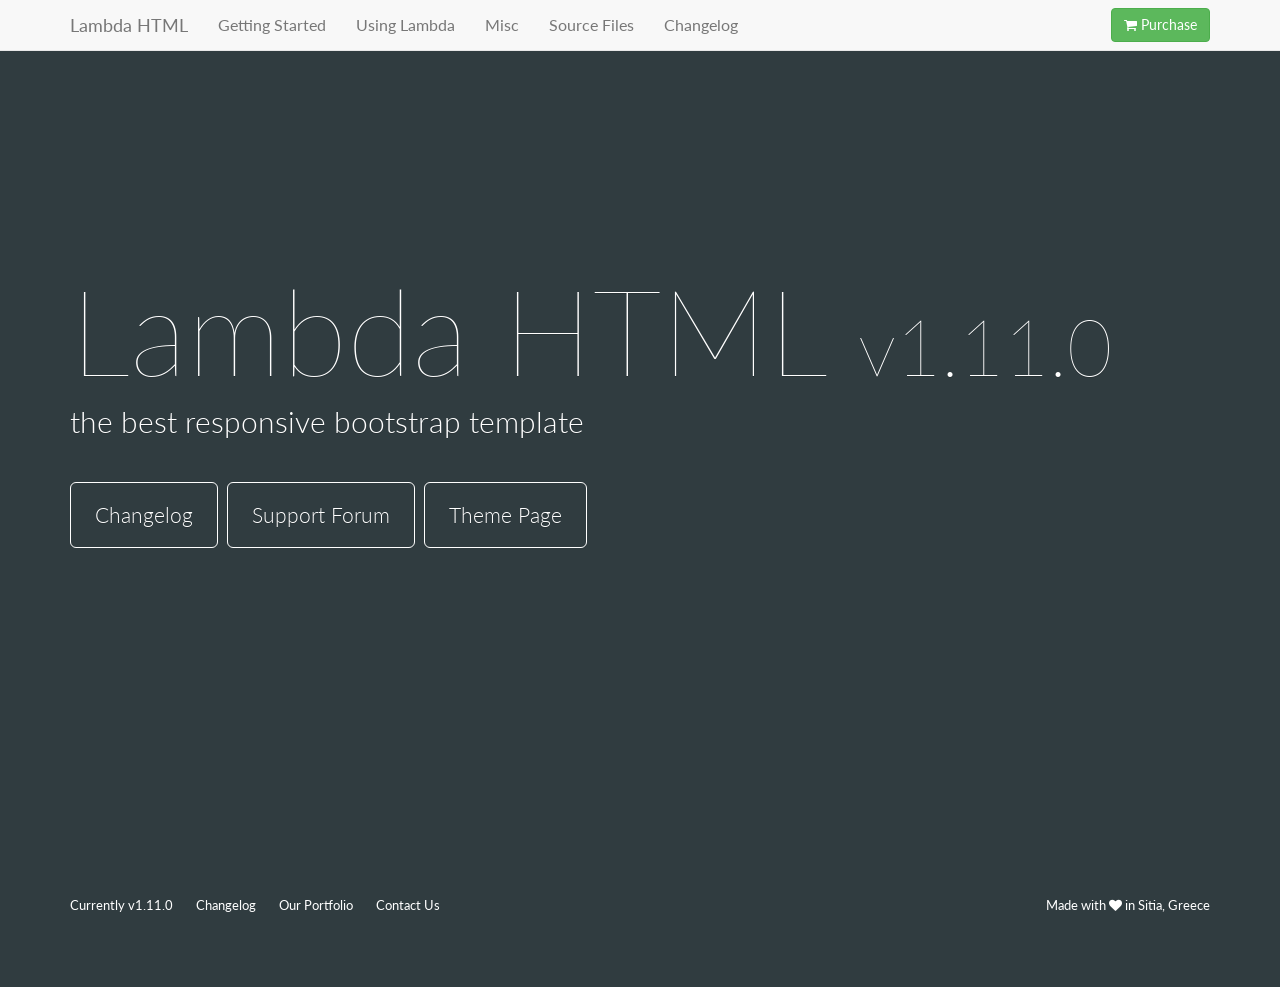
<file: themeforest_10465708_lambda_multi_purpose_bootstrap_html_template/docs/index.html>
<!DOCTYPE html>
<!--[if IE 8 ]> <html lang="en" class="ie8"> <![endif]-->
<!--[if (gt IE 8)]><!-->
<html lang="en">
    <!--<![endif]-->
    <head>
        <meta charset="utf-8">
        <meta content="IE=edge,chrome=1" http-equiv="X-UA-Compatible">
        <title>Lambda HTML 1.11.0 | Home</title>
        <meta content="width=device-width, initial-scale=1.0" name="viewport">
        <meta content="yes" name="apple-mobile-web-app-capable">
        <link rel="icon" type="image/x-icon" href="assets/images/favicons/favicon.ico" />
        <link rel="apple-touch-icon-precomposed" sizes="114x114" href="assets/images/favicons/apple-touch-icon-114x114-precomposed.png">
        <link rel="apple-touch-icon-precomposed" sizes="72x72" href="assets/images/favicons/apple-touch-icon-72x72-precomposed.png">
        <link rel="apple-touch-icon-precomposed" href="assets/images/favicons/apple-touch-icon-60x60-precomposed.png">
        <link rel="stylesheet" href="assets/css/main.css">
    </head>
    <body class="bs-docs-home index">
        <header class="navbar navbar-default navbar-fixed-top bs-docs-nav" role="banner">
            <div class="container">
                <div class="navbar-header">
                    <button class="navbar-toggle" type="button" data-toggle="collapse" data-target=".bs-navbar-collapse">
                        <span class="sr-only">Toggle navigation</span>
                        <span class="icon-bar"></span>
                        <span class="icon-bar"></span>
                        <span class="icon-bar"></span>
                    </button>
                    <a href="index.html" class="navbar-brand">Lambda HTML</a>
                </div>
                <nav class="collapse navbar-collapse bs-navbar-collapse" role="navigation">
                    <ul class="nav navbar-nav">
                        <li>
                            <a href="getting-started.html">
                    Getting Started
                </a>
                        </li>
                        <li>
                            <a href="using-lambda.html">
                    Using Lambda
                </a>
                        </li>
                        <li class="dropdown">
                            <a href="#" class="dropdown-toggle" data-toggle="dropdown">Misc</a>
                            <ul class="dropdown-menu">
                                <li>
                                    <a href="skin.html">
                                    Skin
                                </a>
                                </li>
                                <li>
                                    <a href="slideshow.html">
                                    Slideshow
                                </a>
                                </li>
                                <li>
                                    <a href="revolution-slider.html">
                                    Revolution Slider
                                </a>
                                </li>
                                <li>
                                    <a href="map.html">
                                    Map
                                </a>
                                </li>
                                <li>
                                    <a href="pricing-tables.html">
                                    Pricing Tables
                                </a>
                                </li>
                                <li>
                                    <a href="contact-form.html">
                                    Contact Form
                                </a>
                                </li>
                            </ul>
                        </li>
                        <li>
                            <a href="source.html">
                    Source Files
                </a>
                        </li>
                        <li>
                            <a href="changelog.html">
                    Changelog
                </a>
                        </li>
                    </ul>
                    <form class="navbar-form navbar-right">
                        <a href="http://themeforest.net/item/lambda-multi-purpose-bootstrap-html-template/10465708&ref=oxygenna" target="_blank" class="btn btn-success"><i class="fa fa-shopping-cart"></i> Purchase</a>
                    </form>
                </nav>
            </div>
        </header>
        <main class="bs-masthead" id="content" role="main">
            <div class="container">
                <h1>Lambda HTML <small>v1.11.0</small></h1>
                <p class="lead">the best responsive bootstrap template</p>
                <p>
                    <a href="changelog.html" class="btn btn-outline-inverse btn-lg">Changelog</a>
                    <a href="http://oxygenna.ticksy.com" target="_blank" class="btn btn-outline-inverse btn-lg">Support Forum</a>
                    <a href="http://themeforest.net/item/lambda-multi-purpose-bootstrap-html-template/10465708?ref=oxygenna" target="_blank" class="btn btn-outline-inverse btn-lg">Theme Page</a>
                </p>
            </div>
        </main>
        <footer class="docs-footer" role="contentinfo">
            <div class="container">
                <ul class="bs-masthead-links pull-left">
                    <li class="current-version">
                        Currently v1.11.0
                    </li>
                    <li>
                        <a href="changelog.html">Changelog</a>
                    </li>
                    <li>
                        <a href="http://themeforest.net/user/oxygenna/portfolio" target="_blank">Our Portfolio</a>
                    </li>
                    <li>
                        <a href="http://www.oxygenna.com/contact" target="_blank">Contact Us</a>
                    </li>
                </ul>
                <ul class="bs-masthead-links pull-right">
                    <li>
                        Made with <i class="fa fa-heart"></i> in Sitia, Greece
                    </li>
                </ul>
                </li>
        </footer>
    </body>
    <script src="assets/js/main.js"></script>
</html>
</file>
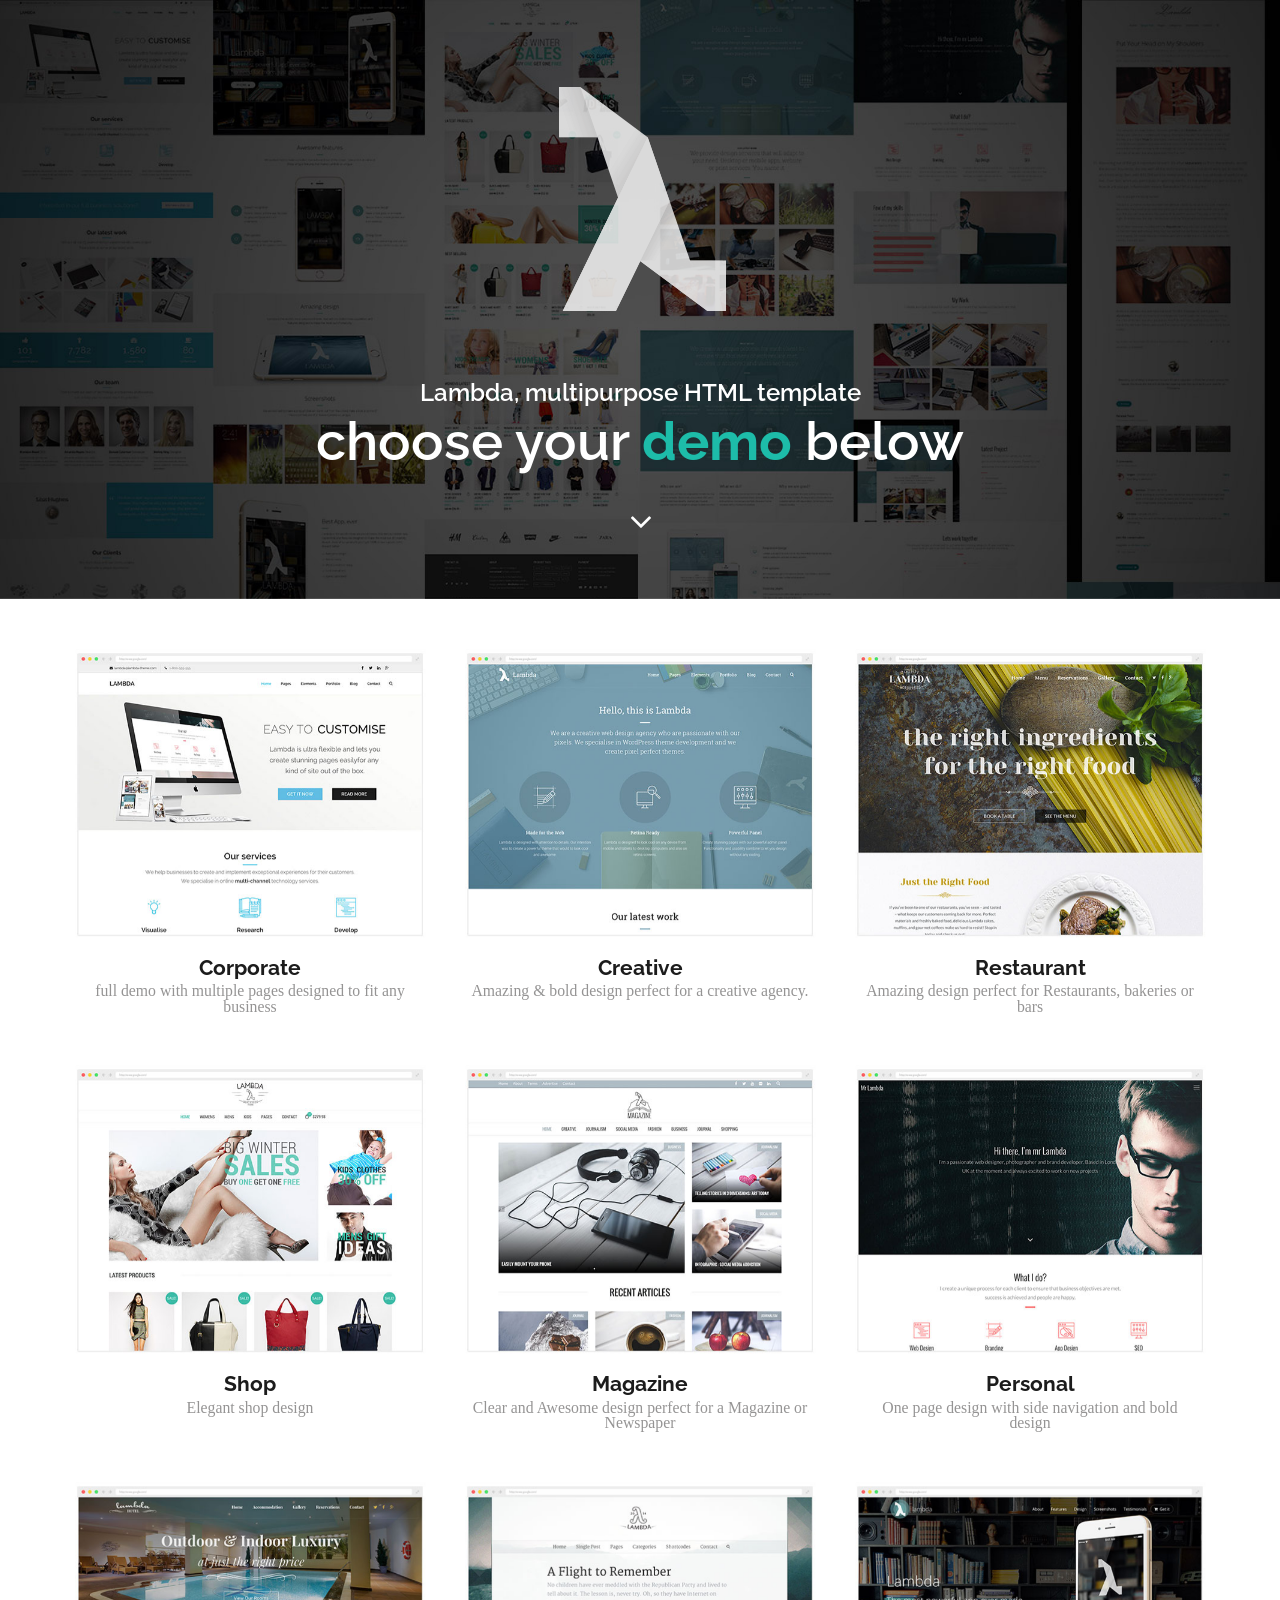
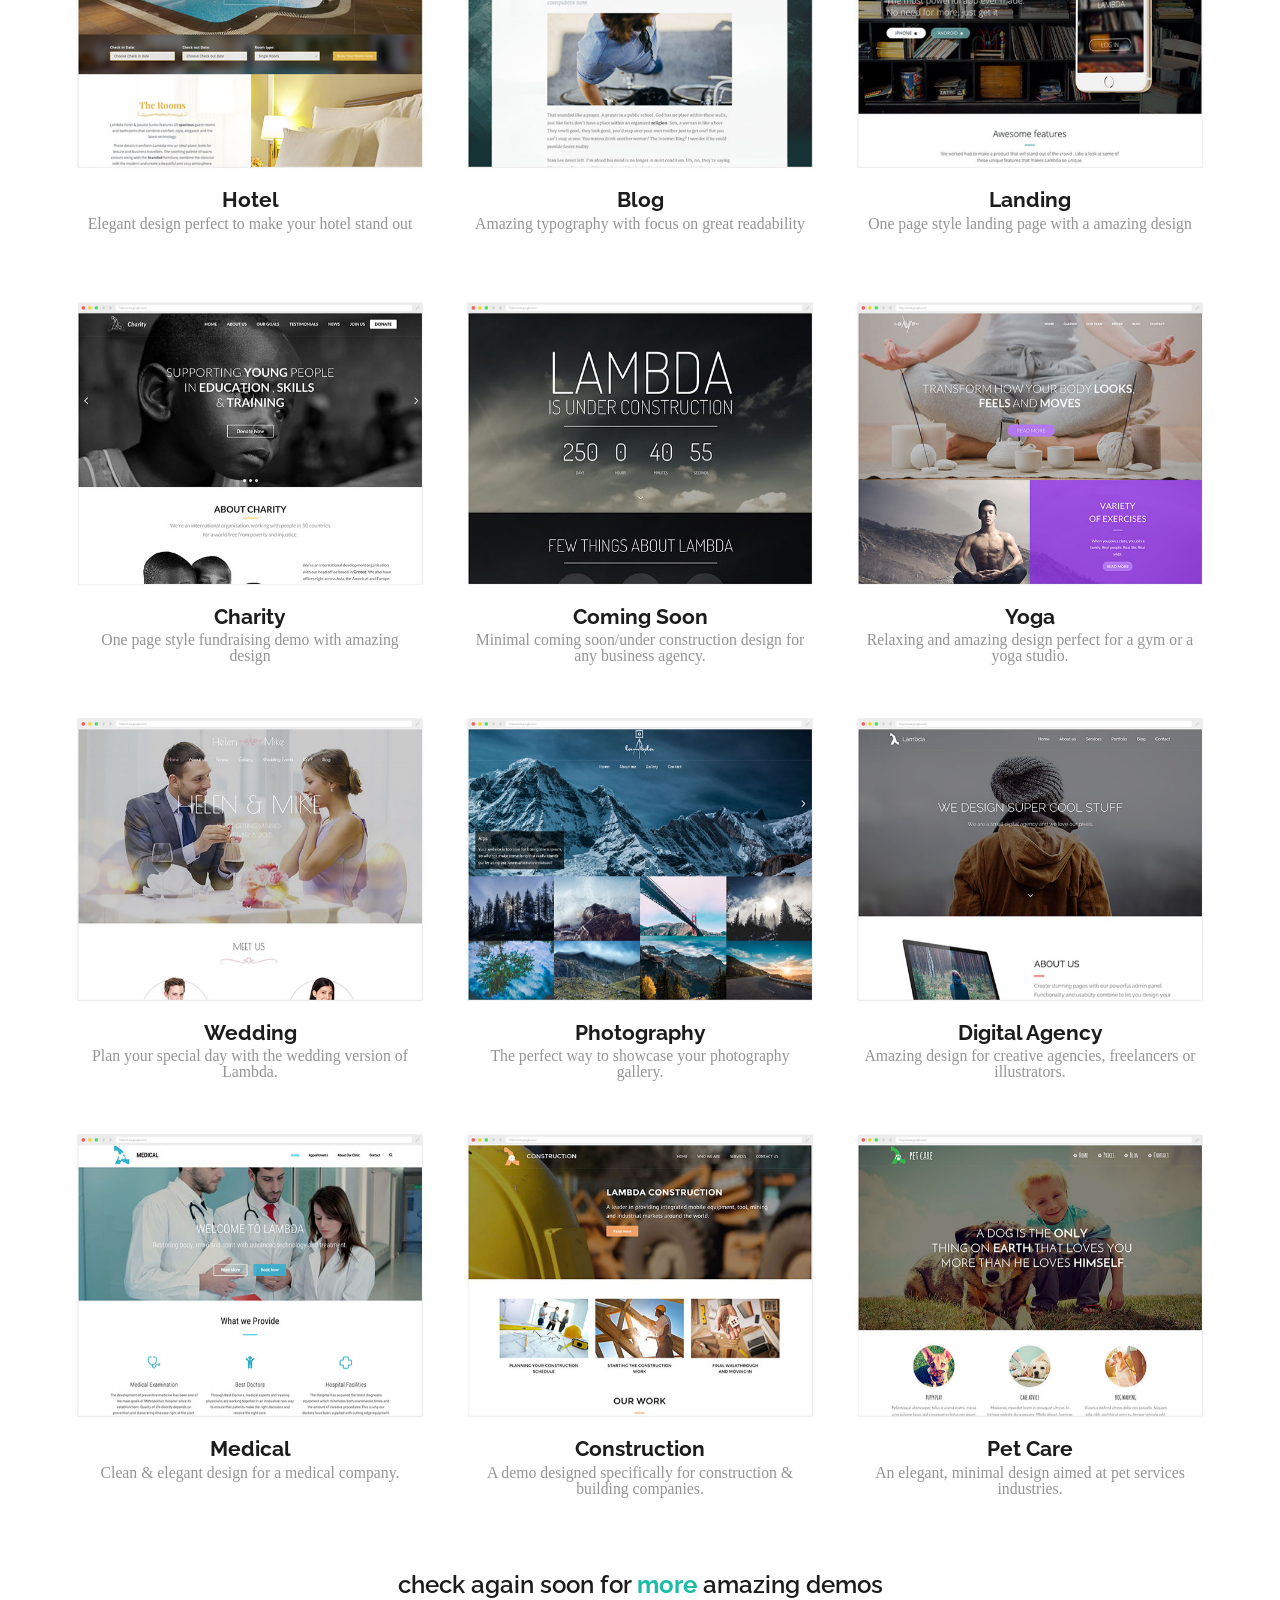
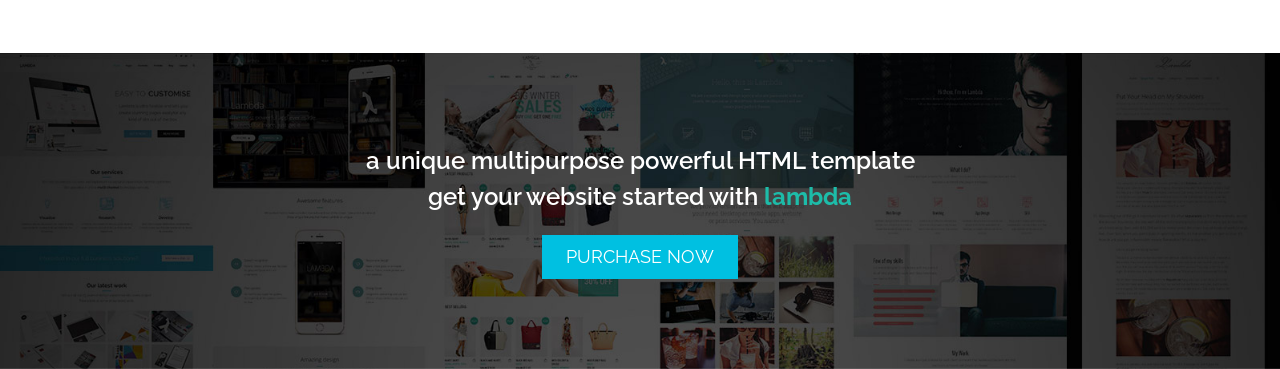
<file: themeforest_10465708_lambda_multi_purpose_bootstrap_html_template/lambda/index.html>
<!doctype html>
<html class="no-js" lang="">

<head>
    <meta charset="utf-8">
    <meta name="description" content="">
    <meta name="viewport" content="width=device-width, initial-scale=1, minimal-ui">
    <title> Lambda | Multi Purpose HTML Template</title>
    <!-- Place favicon.ico and apple-touch-icon.png in the root directory -->
    <link href="//fonts.googleapis.com/css?family=Raleway:100,200,300,400,500,600,700,900%7CGentium+Basic:400italic&amp;subset=latin,latin" rel="stylesheet" type="text/css">
    <link rel="stylesheet" href="assets/css/demo.min.css">
    <link rel="stylesheet" href="assets/css/bootstrap.min.css">
    <link rel="stylesheet" href="assets/css/theme.min.css">
    <link rel="stylesheet" href="assets/css/corporate.min.css">
    <link rel="apple-touch-icon" sizes="57x57" href="assets/images/favicons/apple-touch-icon-57x57.png">
    <link rel="apple-touch-icon" sizes="60x60" href="assets/images/favicons/apple-touch-icon-60x60.png">
    <link rel="apple-touch-icon" sizes="72x72" href="assets/images/favicons/apple-touch-icon-72x72.png">
    <link rel="apple-touch-icon" sizes="76x76" href="assets/images/favicons/apple-touch-icon-76x76.png">
    <link rel="apple-touch-icon" sizes="114x114" href="assets/images/favicons/apple-touch-icon-114x114.png">
    <link rel="apple-touch-icon" sizes="120x120" href="assets/images/favicons/apple-touch-icon-120x120.png">
    <link rel="apple-touch-icon" sizes="144x144" href="assets/images/favicons/apple-touch-icon-144x144.png">
    <link rel="icon" type="image/png" href="assets/images/favicons/favicon-32x32.png" sizes="32x32">
    <link rel="icon" type="image/png" href="assets/images/favicons/favicon-96x96.png" sizes="96x96">
    <link rel="icon" type="image/png" href="assets/images/favicons/favicon-16x16.png" sizes="16x16">
    <link rel="shortcut icon" href="assets/images/favicons/favicon.ico"> </head>

<body class="pace-on pace-counter">
    <div class="pace-overlay"></div>
    <div id="content" role="main">
        <article>
            <section class="section lambda-hero">
                <div class="background-media" style="background-image: url('assets/images/demo/banner.jpg'); background-repeat:no-repeat; background-size:cover; background-attachment:scroll; background-position: 50% 0%;"></div>
                <div class="container">
                    <div class="row">
                        <div class="col-md-12 text-center">
                            <div class="figure element-top-60 element-bottom-20 lambda-hero-logo os-animation" data-os-animation="fadeIn" data-os-animation-delay="0.1s"> <span class="figure-image">
                            <img alt="Lambda Logo" src="assets/images/demo/banner-logo.png">
                        </span> </div>
                            <h1 class=" lambda-hero-h1 element-top-0 element-bottom-0 text-light os-animation normal" data-os-animation="fadeIn" data-os-animation-delay="0.3s">Lambda, multipurpose HTML template</h1>
                            <h2 class=" lambda-hero-h2 element-top-0 element-bottom-0 text-light os-animation normal" data-os-animation="fadeIn" data-os-animation-delay="0.6s">choose your <strong>demo</strong> below</h2>
                            <a href="#demos" class="scroll-to scroll-to-id  element-top-20 element-bottom-60 text-light os-animationUp" data-os-animation="fadeInUp" data-os-animation-delay="0.9s"> <i class="fa fa-angle-down"></i> </a>
                        </div>
                    </div>
                </div>
            </section>
            <section class="section" id="demos">
                <div class="container">
                    <div class="row">
                        <div class="col-md-12">
                            <div class="divider-wrapper">
                                <div class="visible-xs element-height-50"></div>
                                <div class="visible-sm element-height-50"></div>
                                <div class="visible-md element-height-50"></div>
                                <div class="visible-lg element-height-50"></div>
                            </div>
                            <div class="row text-center">
                                <div class="col-md-4">
                                    <figure class="lambda-demo os-animation" data-os-animation="fadeIn" data-os-animation-delay="0.1s">
                                        <a href="corporate-index.html" target="_blank"><img alt="corporate" src="assets/images/demo/lambda-corporate.jpg"> <span>View Demo</span></a>
                                        <figcaption>
                                            <h3>Corporate <small>full demo with multiple pages designed to fit any business</small></h3> </figcaption>
                                    </figure>
                                    <figure class="lambda-demo os-animation" data-os-animation="fadeIn" data-os-animation-delay="0.1s">
                                        <a href="shop-index.html" target="_blank"><img alt="shop" src="assets/images/demo/lambda-shop.jpg"> <span>View Demo</span></a>
                                        <figcaption>
                                            <h3>Shop <small>Elegant shop design</small></h3> </figcaption>
                                    </figure>
                                    <figure class="lambda-demo os-animation" data-os-animation="fadeIn" data-os-animation-delay="0.1s">
                                        <a href="hotel-index.html" target="_blank"><img alt="hotel" src="assets/images/demo/lambda-hotel.jpg"> <span>View Demo</span></a>
                                        <figcaption>
                                            <h3>Hotel <small>Elegant design perfect to make your hotel stand out</small></h3> </figcaption>
                                    </figure>
                                    <figure class="lambda-demo os-animation" data-os-animation="fadeIn" data-os-animation-delay="0.1s">
                                        <a href="charity-index.html" target="_blank"><img alt="charity" src="assets/images/demo/lambda-charity.jpg"> <span>View Demo</span></a>
                                        <figcaption>
                                            <h3>Charity <small>One page style fundraising demo with amazing design</small></h3> </figcaption>
                                    </figure>
                                    <figure class="lambda-demo os-animation" data-os-animation="fadeIn" data-os-animation-delay="0.1s">
                                        <a href="wedding-index.html" target="_blank"><img alt="wedding" src="assets/images/demo/lambda-wedding.jpg"> <span>View Demo</span></a>
                                        <figcaption>
                                            <h3>Wedding <small>Plan your special day with the wedding version of Lambda.</small></h3> </figcaption>
                                    </figure>
                                    <figure class="lambda-demo os-animation" data-os-animation="fadeIn" data-os-animation-delay="0.1s">
                                        <a href="medical-index.html" target="_blank"><img alt="medical" src="assets/images/demo/lambda-medical.jpg"> <span>View Demo</span></a>
                                        <figcaption>
                                            <h3>Medical <small>Clean & elegant design for a medical company.</small></h3> </figcaption>
                                    </figure>
                                </div>
                                <div class="col-md-4">
                                    <figure class="lambda-demo os-animation" data-os-animation="fadeIn" data-os-animation-delay="0.1s">
                                        <a href="creative-index.html" target="_blank"><img alt="creative" src="assets/images/demo/lambda-creative.jpg"> <span>View Demo</span></a>
                                        <figcaption>
                                            <h3>Creative <small>Amazing & bold design perfect for a creative agency.</small></h3> </figcaption>
                                    </figure>
                                    <figure class="lambda-demo os-animation" data-os-animation="fadeIn" data-os-animation-delay="0.1s">
                                        <a href="magazine-index.html" target="_blank"><img alt="magazine" src="assets/images/demo/lambda-magazine.jpg"> <span>View Demo</span></a>
                                        <figcaption>
                                            <h3>Magazine <small>Clear and Awesome design perfect for a Magazine or Newspaper</small></h3> </figcaption>
                                    </figure>
                                    <figure class="lambda-demo os-animation" data-os-animation="fadeIn" data-os-animation-delay="0.1s">
                                        <a href="journal-index.html" target="_blank"><img alt="journal" src="assets/images/demo/lambda-blog.jpg"> <span>View Demo</span></a>
                                        <figcaption>
                                            <h3>Blog <small>Amazing typography with focus on great readability</small></h3> </figcaption>
                                    </figure>
                                    <figure class="lambda-demo os-animation" data-os-animation="fadeIn" data-os-animation-delay="0.2s">
                                        <a href="coming-index.html" target="_blank"> <img alt="coming soon" src="assets/images/demo/lambda-coming-soon.jpg"> <span>View Demo</span> </a>
                                        <figcaption>
                                            <h3>Coming Soon <small>Minimal coming soon/under construction design for any business agency.</small></h3> </figcaption>
                                    </figure>
                                    <figure class="lambda-demo os-animation" data-os-animation="fadeIn" data-os-animation-delay="0.1s">
                                        <a href="photography-index.html" target="_blank"><img alt="photography" src="assets/images/demo/lambda-photography.jpg"> <span>View Demo</span></a>
                                        <figcaption>
                                            <h3>Photography <small>The perfect way to showcase your photography gallery.</small></h3> </figcaption>
                                    </figure>
                                    <figure class="lambda-demo os-animation" data-os-animation="fadeIn" data-os-animation-delay="0.1s">
                                        <a href="construction-index.html" target="_blank"><img alt="construction" src="assets/images/demo/lambda-construction.jpg"> <span>View Demo</span></a>
                                        <figcaption>
                                            <h3>Construction <small>A demo designed specifically for construction & building companies.</small></h3> </figcaption>
                                    </figure>
                                </div>
                                <div class="col-md-4">
                                    <figure class="lambda-demo os-animation" data-os-animation="fadeIn" data-os-animation-delay="0.1s">
                                        <a href="restaurant-index.html" target="_blank"><img alt="restaurant" src="assets/images/demo/lambda-restaurant.jpg"> <span>View Demo</span></a>
                                        <figcaption>
                                            <h3>Restaurant <small>Amazing design perfect for Restaurants, bakeries or bars</small></h3> </figcaption>
                                    </figure>
                                    <figure class="lambda-demo os-animation" data-os-animation="fadeIn" data-os-animation-delay="0.2s">
                                        <a href="personal-index.html" target="_blank"><img alt="personal" src="assets/images/demo/lambda-personal.jpg"> <span>View Demo</span></a>
                                        <figcaption>
                                            <h3>Personal <small>One page design with side navigation and bold design</small></h3> </figcaption>
                                    </figure>
                                    <figure class="lambda-demo os-animation" data-os-animation="fadeIn" data-os-animation-delay="0.1s">
                                        <a href="landing-index.html" target="_blank"><img alt="landing" src="assets/images/demo/lambda-landing.jpg"> <span>View Demo</span></a>
                                        <figcaption>
                                            <h3>Landing <small>One page style landing page with a amazing design</small></h3> </figcaption>
                                    </figure>
                                    <figure class="lambda-demo os-animation" data-os-animation="fadeIn" data-os-animation-delay="0.2s">
                                        <a href="yoga-index.html" target="_blank"> <img alt="coming soon" src="assets/images/demo/lambda-yoga.jpg"> <span>View Demo</span> </a>
                                        <figcaption>
                                            <h3>Yoga <small>Relaxing and amazing design perfect for a gym or a yoga studio.</small></h3> </figcaption>
                                    </figure>
                                    <figure class="lambda-demo os-animation" data-os-animation="fadeIn" data-os-animation-delay="0.1s">
                                        <a href="digital-agency-index.html" target="_blank"><img alt="digital-agency" src="assets/images/demo/lambda-digital-agency.jpg"> <span>View Demo</span></a>
                                        <figcaption>
                                            <h3>Digital Agency <small>Amazing design for creative agencies, freelancers or illustrators.</small></h3> </figcaption>
                                    </figure>
                                    <figure class="lambda-demo os-animation" data-os-animation="fadeIn" data-os-animation-delay="0.1s">
                                        <a href="pet-care-index.html" target="_blank"><img alt="pet-care" src="assets/images/demo/lambda-pet-care.jpg"> <span>View Demo</span></a>
                                        <figcaption>
                                            <h3>Pet Care <small>An elegant, minimal design aimed at pet services industries.</small></h3> </figcaption>
                                    </figure>
                                </div>
                            </div>
                        </div>
                    </div>
                </div>
            </section>
            <section class="section">
                <div class="container">
                    <div class="row">
                        <div class="col-md-12">
                            <h1 class="text-center lambda-hero-h1 element-top-20 element-bottom-50 text-normal os-animation normal" data-os-animation="fadeIn" data-os-animation-delay="0.1s">check again soon for <strong>more</strong> amazing demos</h1> </div>
                    </div>
                </div>
            </section>
            <section class="section lambda-hero">
                <div class="background-media" style="background-image: url('assets/images/demo/banner.jpg'); background-repeat:no-repeat; background-size:cover; background-attachment:scroll; background-position: 50% 0%;"> </div>
                <div class="container">
                    <div class="row">
                        <div class="col-md-12 text-center">
                            <h1 class=" lambda-hero-h1 element-top-90 element-bottom-0 text-light os-animation normal" data-os-animation="fadeIn" data-os-animation-delay="0.2s">a unique multipurpose powerful HTML template</h1>
                            <h2 class=" lambda-hero-h1 element-top-0 element-bottom-0 text-light os-animation normal" data-os-animation="fadeIn" data-os-animation-delay="0.4s">get your website started with <strong>lambda</strong></h2> <a href="http://themeforest.net/item/lambda-multi-purpose-bootstrap-html-template/10465708?ref=oxygenna" class="btn btn-primary btn-lg text-normal element-top-20 element-bottom-90 os-animation" data-os-animation="fadeIn" data-os-animation-delay="0.6s"
                            target="_self">PURCHASE NOW</a> </div>
                    </div>
                </div>
            </section>
        </article>
    </div>
    <a class="go-top go-top-circle" href="javascript:void(0)"> <i class="fa fa-angle-up"></i> </a>
    <script type="text/javascript">
        var oxyThemeData = {
            navbarHeight: 100,
            navbarScrolled: 90,
            navbarScrolledPoint: 20,
            menuClose: 'off',
            scrollFinishedMessage: 'No more items to load.',
            hoverMenu:
            {
                hoverActive: false,
                hoverDelay: 1,
                hoverFadeDelay: 200
            },
            siteLoader: 'on'
        };
    </script>
    <script src="assets/js/theme.min.js"></script>
</body>

</html>
</file>
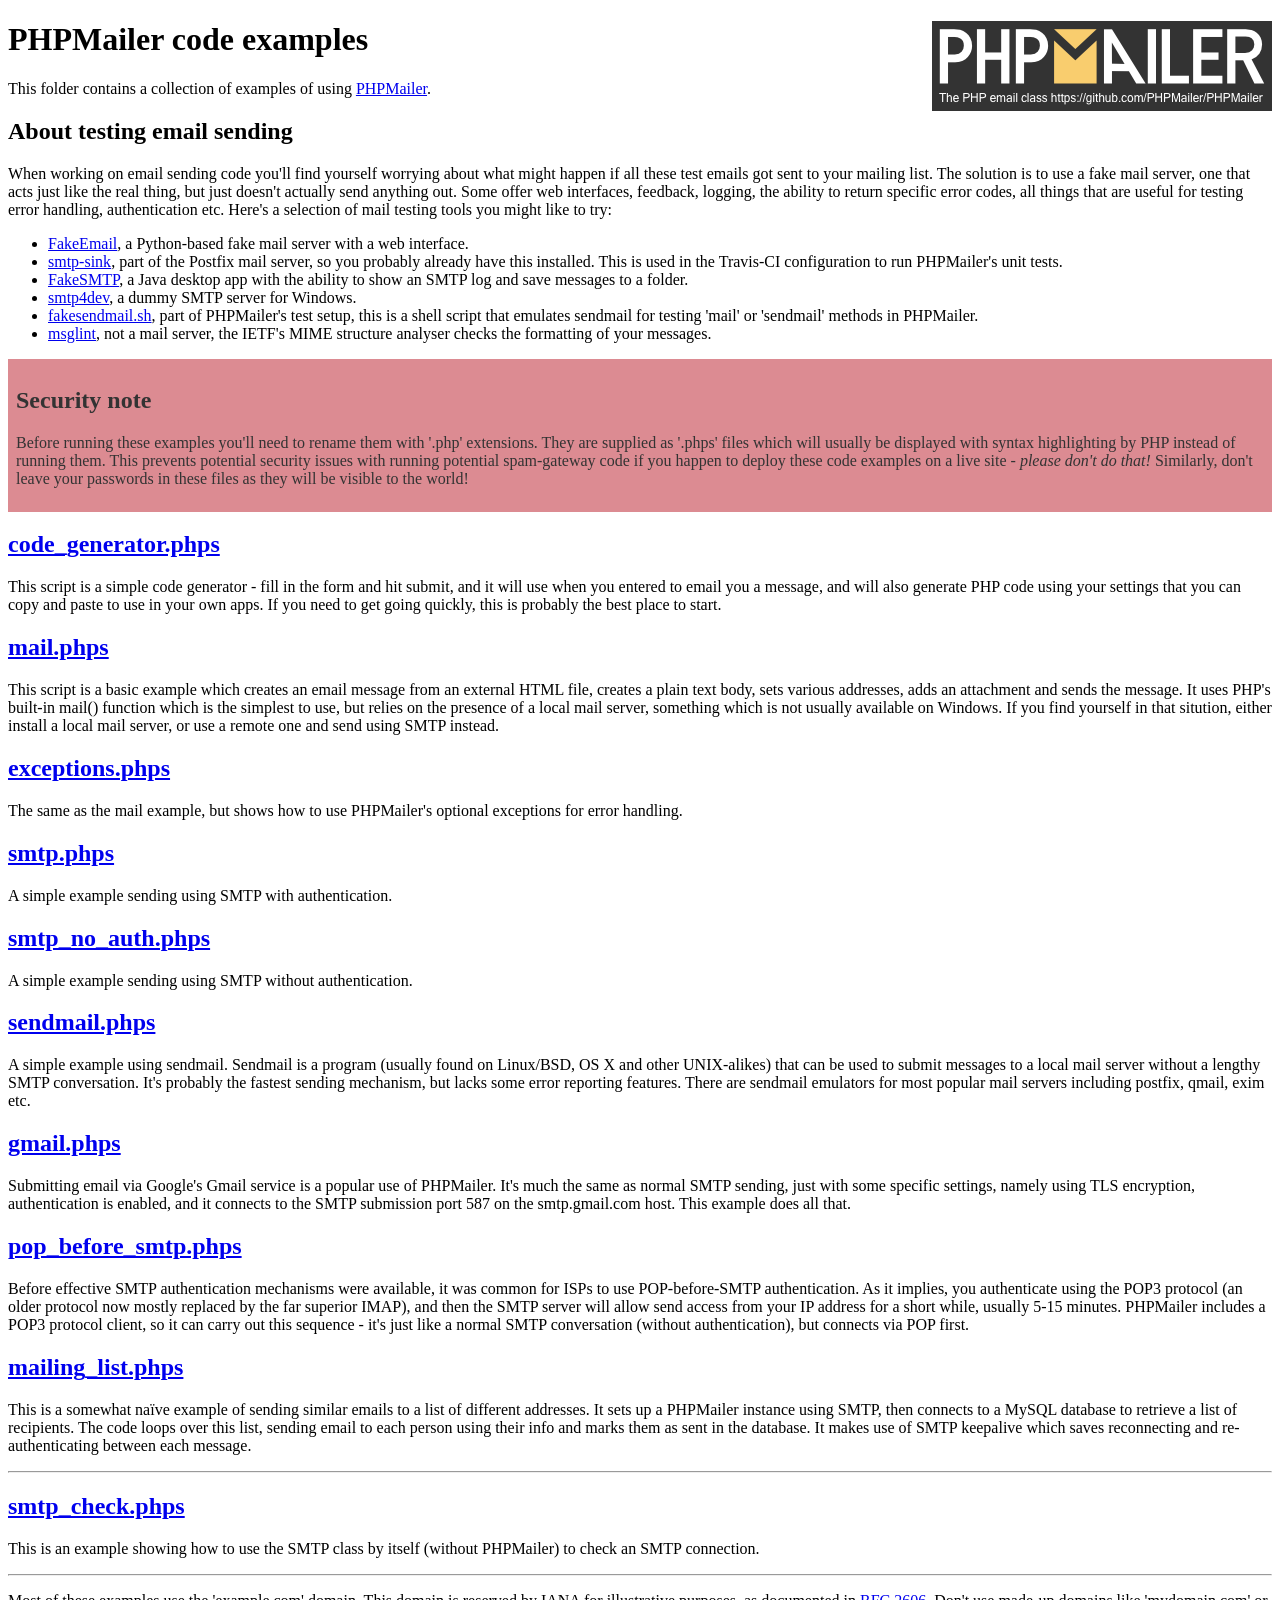
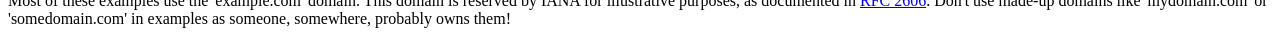
<file: themeforest_10465708_lambda_multi_purpose_bootstrap_html_template/lambda/vendor/phpmailer/phpmailer/examples/index.html>
<!DOCTYPE html>
<html>
<head>
	<meta charset="UTF-8">
	<title>PHPMailer Examples</title>
</head>
<body>
<h1>PHPMailer code examples<a href="https://github.com/PHPMailer/PHPMailer"><img src="images/phpmailer.png" style="float:right; border:0;" alt="PHPMailer logo"></a></h1>
<p>This folder contains a collection of examples of using <a href="https://github.com/PHPMailer/PHPMailer">PHPMailer</a>.</p>
<h2>About testing email sending</h2>
<p>When working on email sending code you'll find yourself worrying about what might happen if all these test emails got sent to your mailing list. The solution is to use a fake mail server, one that acts just like the real thing, but just doesn't actually send anything out. Some offer web interfaces, feedback, logging, the ability to return specific error codes, all things that are useful for testing error handling, authentication etc. Here's a selection of mail testing tools you might like to try:</p>
<ul>
  <li><a href="https://github.com/isotoma/FakeEmail">FakeEmail</a>, a Python-based fake mail server with a web interface.</li>
  <li><a href="http://www.postfix.org/smtp-sink.1.html">smtp-sink</a>, part of the Postfix mail server, so you probably already have this installed. This is used in the Travis-CI configuration to run PHPMailer's unit tests.</li>
  <li><a href="https://github.com/Nilhcem/FakeSMTP">FakeSMTP</a>, a Java desktop app with the ability to show an SMTP log and save messages to a folder.</li>
  <li><a href="http://smtp4dev.codeplex.com">smtp4dev</a>, a dummy SMTP server for Windows.</li>
  <li><a href="https://github.com/PHPMailer/PHPMailer/blob/master/test/fakesendmail.sh">fakesendmail.sh</a>, part of PHPMailer's test setup, this is a shell script that emulates sendmail for testing 'mail' or 'sendmail' methods in PHPMailer.</li>
  <li><a href="http://tools.ietf.org/tools/msglint/">msglint</a>, not a mail server, the IETF's MIME structure analyser checks the formatting of your messages.</li>
</ul>
<div style="padding: 8px; color: #333333; background-color: #dc8b92">
<h2>Security note</h2>
<p>Before running these examples you'll need to rename them with '.php' extensions. They are supplied as '.phps' files which will usually be displayed with syntax highlighting by PHP instead of running them. This prevents potential security issues with running potential spam-gateway code if you happen to deploy these code examples on a live site - <em>please don't do that!</em> Similarly, don't leave your passwords in these files as they will be visible to the world!</p>
</div>
<h2><a href="code_generator.phps">code_generator.phps</a></h2>
<p>This script is a simple code generator - fill in the form and hit submit, and it will use when you entered to email you a message, and will also generate PHP code using your settings that you can copy and paste to use in your own apps. If you need to get going quickly, this is probably the best place to start.</p>
<h2><a href="mail.phps">mail.phps</a></h2>
<p>This script is a basic example which creates an email message from an external HTML file, creates a plain text body, sets various addresses, adds an attachment and sends the message. It uses PHP's built-in mail() function which is the simplest to use, but relies on the presence of a local mail server, something which is not usually available on Windows. If you find yourself in that sitution, either install a local mail server, or use a remote one and send using SMTP instead.</p>
<h2><a href="exceptions.phps">exceptions.phps</a></h2>
<p>The same as the mail example, but shows how to use PHPMailer's optional exceptions for error handling.</p>
<h2><a href="smtp.phps">smtp.phps</a></h2>
<p>A simple example sending using SMTP with authentication.</p>
<h2><a href="smtp_no_auth.phps">smtp_no_auth.phps</a></h2>
<p>A simple example sending using SMTP without authentication.</p>
<h2><a href="sendmail.phps">sendmail.phps</a></h2>
<p>A simple example using sendmail. Sendmail is a program (usually found on Linux/BSD, OS X and other UNIX-alikes) that can be used to submit messages to a local mail server without a lengthy SMTP conversation. It's probably the fastest sending mechanism, but lacks some error reporting features. There are sendmail emulators for most popular mail servers including postfix, qmail, exim etc.</p>
<h2><a href="gmail.phps">gmail.phps</a></h2>
<p>Submitting email via Google's Gmail service is a popular use of PHPMailer. It's much the same as normal SMTP sending, just with some specific settings, namely using TLS encryption, authentication is enabled, and it connects to the SMTP submission port 587 on the smtp.gmail.com host. This example does all that.</p>
<h2><a href="pop_before_smtp.phps">pop_before_smtp.phps</a></h2>
<p>Before effective SMTP authentication mechanisms were available, it was common for ISPs to use POP-before-SMTP authentication. As it implies, you authenticate using the POP3 protocol (an older protocol now mostly replaced by the far superior IMAP), and then the SMTP server will allow send access from your IP address for a short while, usually 5-15 minutes. PHPMailer includes a POP3 protocol client, so it can carry out this sequence - it's just like a normal SMTP conversation (without authentication), but connects via POP first.</p>
<h2><a href="mailing_list.phps">mailing_list.phps</a></h2>
<p>This is a somewhat naïve example of sending similar emails to a list of different addresses. It sets up a PHPMailer instance using SMTP, then connects to a MySQL database to retrieve a list of recipients. The code loops over this list, sending email to each person using their info and marks them as sent in the database. It makes use of SMTP keepalive which saves reconnecting and re-authenticating between each message.</p>
<hr>
<h2><a href="smtp_check.phps">smtp_check.phps</a></h2>
<p>This is an example showing how to use the SMTP class by itself (without PHPMailer) to check an SMTP connection.</p>
<hr>
<p>Most of these examples use the 'example.com' domain. This domain is reserved by IANA for illustrative purposes, as documented in <a href="http://tools.ietf.org/html/rfc2606">RFC 2606</a>. Don't use made-up domains like 'mydomain.com' or 'somedomain.com' in examples as someone, somewhere, probably owns them!</p>
</body>
</html>
</file>
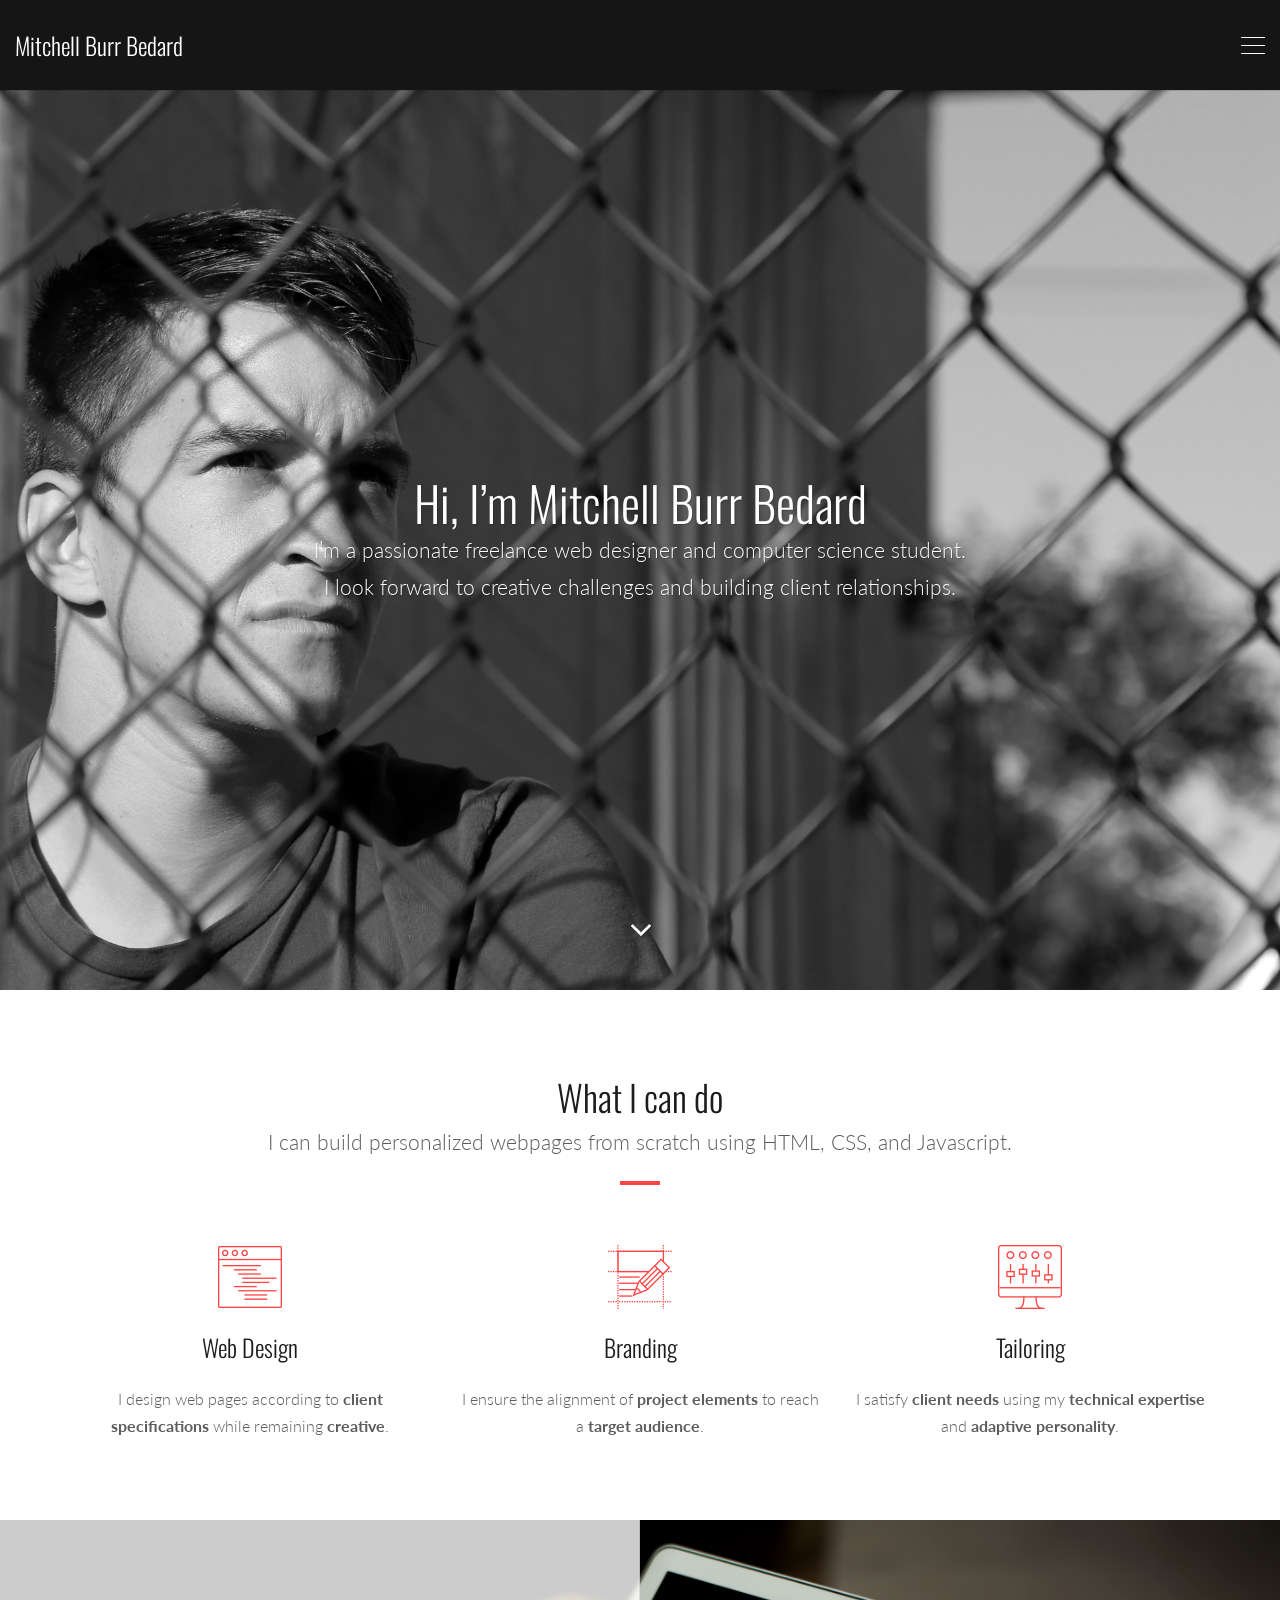
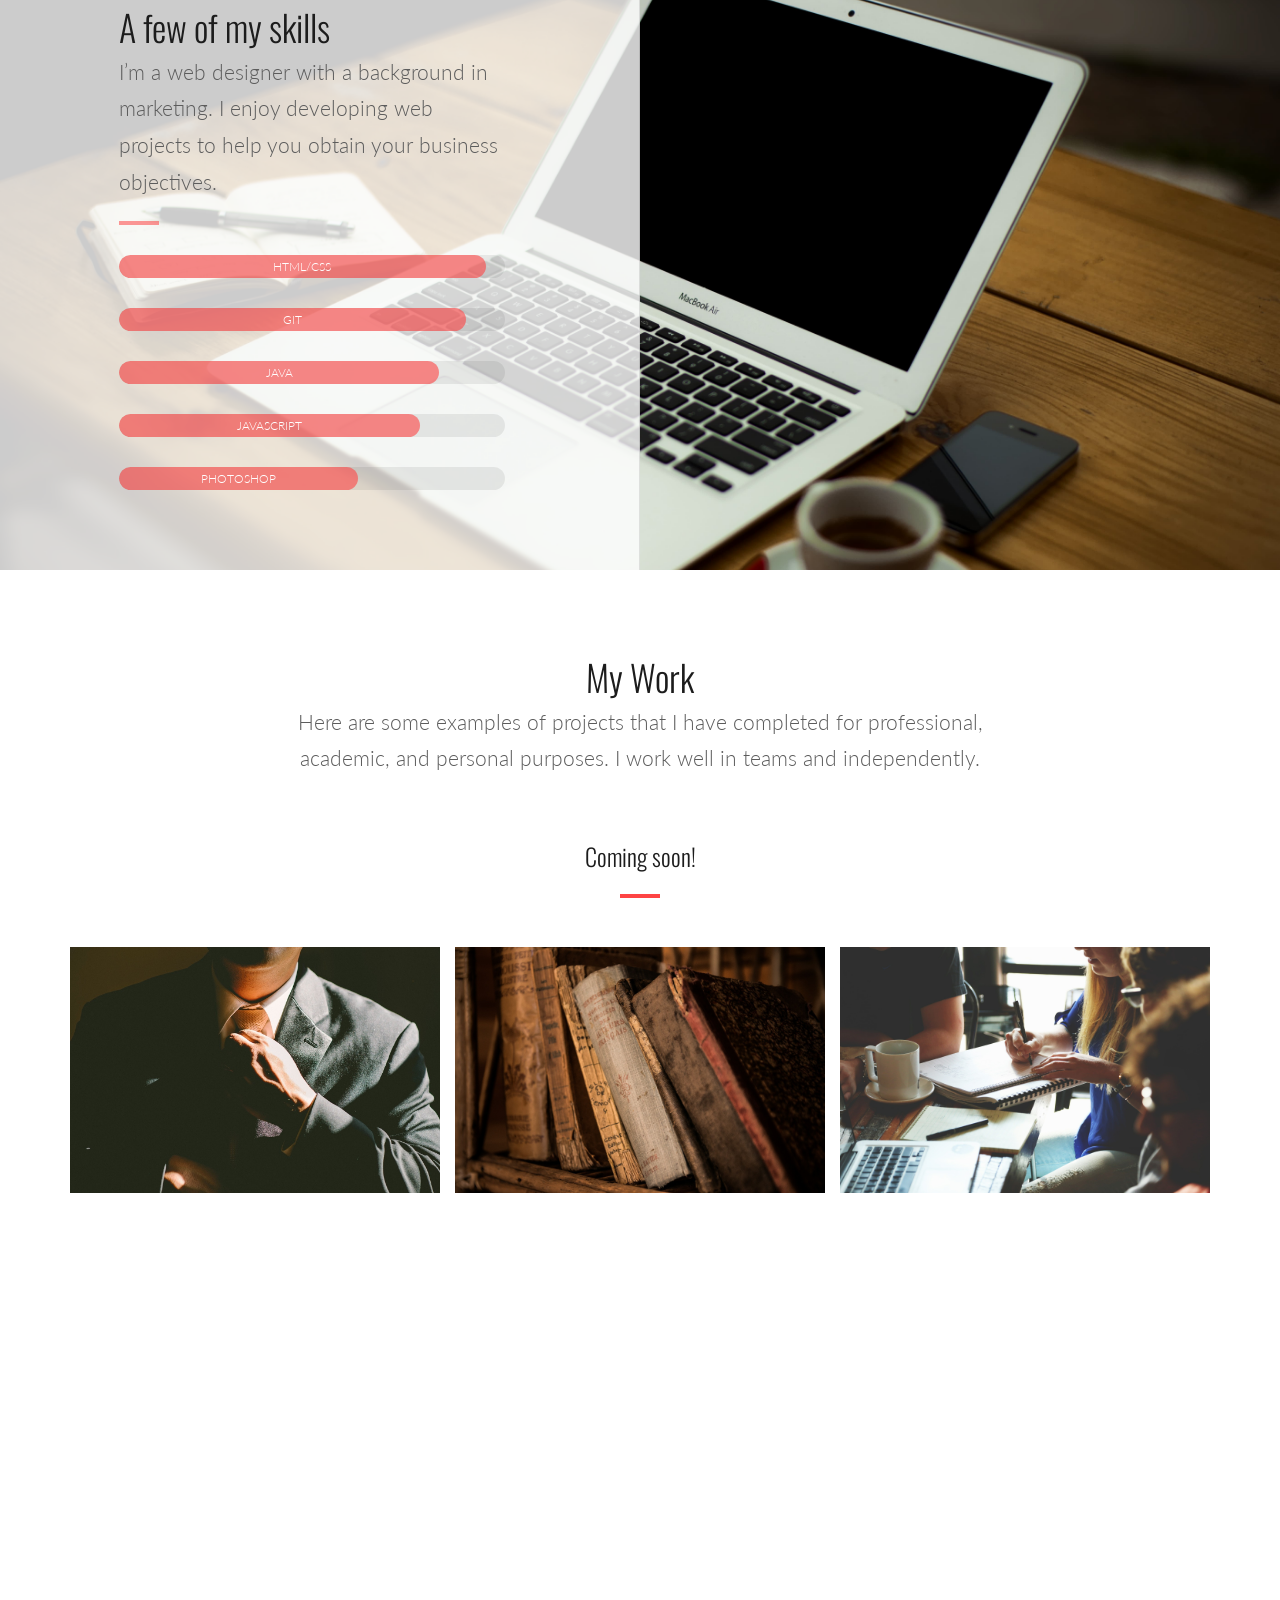
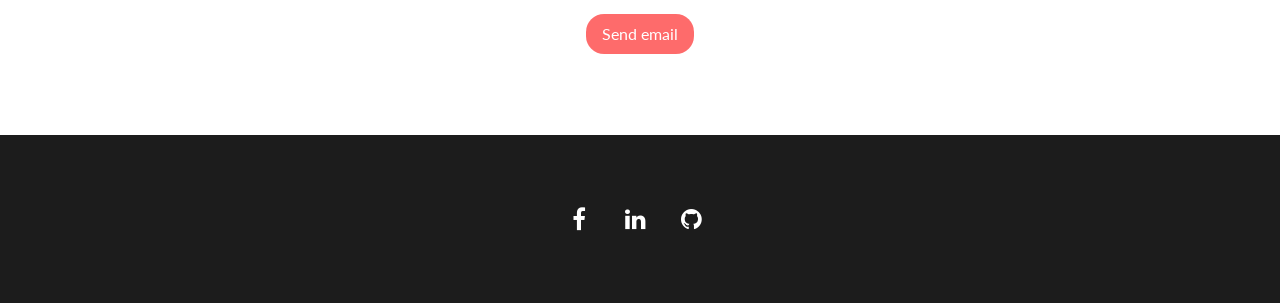
<file: Live/personal-index.html>
<!doctype html>
<html class="no-js" lang="en" xmlns="http://www.w3.org/1999/xhtml"
      xmlns:fb="http://ogp.me/ns/fb#">

<head>
    <meta charset="utf-8">
    <meta name="description" content="">
    <meta name="viewport" content="width=device-width, initial-scale=1, minimal-ui">
   
    <meta property="fb:app_id" content="1629402430708718" /> 
    <meta property="og:type"   content="Website" /> 
    <meta property="og:url"    content="http://mitchellburrbedard.com/" /> 
    <meta property="og:title"  content="Mitchell Burr Bedard" /> 
    <meta property="og:description" content="Hi, I’m Mitchell Burr Bedard I’m a passionate freelance web designer and computer science student. I love challenging myself and taking on new learning opportunities. What I can do. I can build personalized webpages from scratch using HTML, CSS, and Javascript." /> 
    <meta property="og:image"  content="https://s3-us-west-2.amazonaws.com/mitchellburrbedard.com/assets/images/favicons/Logo.png" /> 

    <title> Mitchell Burr Bedard</title>
    <!-- Place favicon.ico and apple-touch-icon.png in the root directory -->
    <link href="//fonts.googleapis.com/css?family=Lato:100,300,400italic,700%7COswald:300,400,700%7CRoboto+Slab:100,300,400,700&amp;subset=latin,latin,latin" rel="stylesheet" type="text/css">
    <link rel="stylesheet" href="assets/css/extras.min.css">
    <link rel="stylesheet" href="assets/css/bootstrap.min.css">
    <link rel="stylesheet" href="assets/css/theme.min.css">
    <link rel="stylesheet" href="assets/css/personal.min.css">
    <link rel="apple-touch-icon" sizes="57x57" href="assets/images/favicons/apple-touch-icon-57x57.png">
    <link rel="apple-touch-icon" sizes="60x60" href="assets/images/favicons/apple-touch-icon-60x60.png">
    <link rel="apple-touch-icon" sizes="72x72" href="assets/images/favicons/apple-touch-icon-72x72.png">
    <link rel="apple-touch-icon" sizes="76x76" href="assets/images/favicons/apple-touch-icon-76x76.png">
    <link rel="apple-touch-icon" sizes="114x114" href="assets/images/favicons/apple-touch-icon-114x114.png">
    <link rel="apple-touch-icon" sizes="120x120" href="assets/images/favicons/apple-touch-icon-120x120.png">
    <link rel="apple-touch-icon" sizes="144x144" href="assets/images/favicons/apple-touch-icon-144x144.png">
    <link rel="icon" type="image/png" href="assets/images/favicons/favicon-32x32.png" sizes="32x32">
    <link rel="icon" type="image/png" href="assets/images/favicons/favicon-96x96.png" sizes="96x96">
    <link rel="icon" type="image/png" href="assets/images/favicons/favicon-16x16.png" sizes="16x16">
    <link rel="shortcut icon" href="assets/images/favicons/favicon.ico">
    <link rel="stylesheet" href="//maxcdn.bootstrapcdn.com/font-awesome/4.3.0/css/font-awesome.min.css">
 </head>

<body class="header slide-menu pace-on pace-minimal">
    <div class="pace-overlay"></div>
    <div class="menu header-logo-left-sidebar-right navbar navbar-static-top oxy-mega-menu navbar-sticky text-none" id="masthead">
        <div class="logo-navbar container-logo">
            <div class="container-fullwidth">
                <div class="navbar-header">
                    <button class="navbar-toggle collapsed" data-target=".main-navbar" data-toggle="collapse" type="button"> <span class="icon-bar"></span> <span class="icon-bar"></span> <span class="icon-bar"></span> </button> <a class="navbar-brand" href="personal-index.html#about">
                    Mitchell Burr Bedard
                </a> </div>
            </div>
        </div>
    </div>
    <nav class="collapse navbar-collapse main-navbar menu" id="navbar-slide"> <a class="navbar-brand" href="personal-index.html#about"> Mitchell Burr Bedard</a>
        <div class="menu-container">
            <ul class="nav navbar-nav" id="menu-main">
                <li class="menu-item"> <a href="personal-index.html#about">About
                    Me</a> </li>
                <li class="menu-item active"> <a href="personal-index.html#services">My Services</a> </li>
                <li class="menu-item active"> <a href="personal-index.html#skills">My
                    Skills</a> </li>
                <li class="menu-item active"> <a href="personal-index.html#portfolio">My
                    Portfolio</a> </li>
                <li class="menu-item active"> <a href="personal-index.html#contact">Contact
                    Me</a> </li>
            </ul>
        </div>
        <div class="menu-sidebar"></div>
    </nav>
    <div id="content" role="main">
        <article>
            <section class="section section-text-shadow section-fullheight" id="about">
                <div class="background-media" data-0-top-bottom="background-position: 50% -80px" data-start="background-position: 50% 0px" style="background-image: url(Source/Black_White_Portrait_Mitchell2-min.jpg); background-repeat:no-repeat; background-size:cover; background-attachment:fixed; background-position: 50% 0%;">
                </div>
                <div class="container container-vertical-middle">
                    <div class="row vertical-middle">
                        <div class="col-md-2"></div>
                        <div class="col-md-8 text-center">
                            <h1 class="element-top-60 element-bottom-0 text-light os-animation bigger light" data-os-animation="fadeIn" data-os-animation-delay="0s">
                        Hi, I&#8217;m Mitchell Burr Bedard
                    </h1>
                            <p class="lead text-light element-top-0 element-bottom-60 os-animation" data-os-animation="fadeIn" data-os-animation-delay="0.3s"> I’m a passionate freelance web designer and computer science student.
                                <br> I look forward to creative challenges and building client relationships. </p>
                            <a class="scroll-to scroll-to-id element-top-20 element-bottom-20 text-light place-bottom" data-os-animation="none" data-os-animation-delay="0s" href="#services"
                            style="font-style: italic"> <i class="fa fa-angle-down"></i> </a>
                        </div>
                        <div class="col-md-2"></div>
                    </div>
                </div>
            </section>
            <section class="section" id="services">
                <div class="container">
                    <div class="row">
                        <div class="col-md-2"></div>
                        <div class="col-md-8">
                            <h1 class="text-center  element-top-80 element-bottom-0 os-animation normal light" data-os-animation="fadeIn" data-os-animation-delay="0s">
                        What I can do
                    </h1>
                            <p class="lead text-center center element-top-0 element-bottom-20 os-animation" data-os-animation="fadeIn" data-os-animation-delay="0s"> I can build personalized webpages from scratch using HTML, CSS, and Javascript. </p>
                            <div class="divider-border  divider-border-center element-top-20 element-bottom-20 os-animation"
                            data-os-animation="fadeIn" data-os-animation-delay="0s">
                                <div class="divider-border-inner"></div>
                            </div>
                        </div>
                        <div class="col-md-2"></div>
                    </div>
                </div>
            </section>
            <section class="section">
                <div class="container">
                    <div class="row">
                        <div class="col-md-4 text-center">
                            <div class="figure element-top-40 element-bottom-0 os-animation" data-os-animation="fadeIn" data-os-animation-delay="0.1s"> <span class="figure-image">
                            <img alt="web.png" src="assets/images/personal/web.png">
                        </span> </div>
                            <h2 class="text-center element-top-20 element-bottom-0 os-animation normal light" data-os-animation="fadeIn" data-os-animation-delay="0.2s">
                        Web Design
                    </h2>
                            <div class="col-text-1 element-top-20 element-bottom-20 os-animation" data-os-animation="fadeIn" data-os-animation-delay="0.3s">
                                <p>I design web pages according to <B>client specifications</B> while remaining <B>creative</B>.</p>
                            </div>
                        </div>
                        <div class="col-md-4 text-center">
                            <div class="figure element-top-40 element-bottom-0 os-animation" data-os-animation="fadeIn" data-os-animation-delay="0.2s"> <span class="figure-image">
                            <img alt="design.png" src="assets/images/personal/design.png">
                        </span> </div>
                            <h2 class="text-center element-top-20 element-bottom-0 os-animation normal light" data-os-animation="fadeIn" data-os-animation-delay="0.3s">
                        Branding
                    </h2>
                            <div class="col-text-1 element-top-20 element-bottom-20 os-animation" data-os-animation="fadeIn" data-os-animation-delay="0.4s">
                                <p>I ensure the alignment of <B>project elements</B> to reach a <B>target audience</B>.</p>
                            </div>
                        </div>
                        
                        <div class="col-md-4 text-center">
                            <div class="figure element-top-40 element-bottom-0 os-animation" data-os-animation="fadeIn" data-os-animation-delay="0.4s"> <span class="figure-image">
                            <img alt="admin.png" src="assets/images/personal/admin.png">
                        </span> </div>
                            <h2 class="text-center element-top-20 element-bottom-0 os-animation normal light" data-os-animation="fadeIn" data-os-animation-delay="0.5s">
                        Tailoring
                    </h2>
                            <div class="col-text-1 element-top-20 element-bottom-80 os-animation" data-os-animation="fadeIn" data-os-animation-delay="0.6s">
                                <p>I satisfy <B>client needs</B> using my <B>technical expertise</B> and <B>adaptive personality</B>.</p>
                            </div>
                        </div>
                    </div>
                </div>
            </section>
            <section class="section" id="skills">
                <div class="background-media" data-0-top-bottom="background-position: 50% -80px" data-start="background-position: 50% 0px" style="background-image: url(Source/Workstation-min.jpg); background-repeat:no-repeat; background-size:cover; background-attachment:fixed; background-position: 50% 0%;">
                </div>
                <div class="container-fullwidth">
                    <div class="row">
                        <div class="col-md-6 text-left col-border-right" style="background:rgba(255, 255, 255, 0.8);">
                            <div class="row">
                                <div class="col-md-2"></div>
                                <div class="col-md-8">
                                    <h1 class="element-top-80 element-bottom-0 os-animation normal light" data-os-animation="fadeIn" data-os-animation-delay="0s">A few of my skills</h1>
                                    <p class="lead element-top-0 element-bottom-20 os-animation" data-os-animation="fadeIn" data-os-animation-delay="0s">I&#8217;m a web designer with a background in marketing. I enjoy developing web projects to help you obtain your business objectives.</p>
                                    <div class="divider-border divider-border-left element-top-20 element-bottom-20 os-animation"
                                    data-os-animation="fadeIn" data-os-animation-delay="0s">
                                        <div class="divider-border-inner" style="background:rgba(254, 68, 68, 0.55);"></div>
                                    </div>
                                    <div class="progress element-top-30 element-bottom-30 os-animation" data-os-animation="fadeIn" data-os-animation-delay="0s">
                                        <div class="progress-bar progress-bar-warning" style="width: 95%;"> <span>HTML/CSS</span> </div>
                                    </div>
                                    <div class="progress element-top-30 element-bottom-30 os-animation" data-os-animation="fadeIn" data-os-animation-delay="0s">
                                        <div class="progress-bar progress-bar-warning" style="width: 90%;"> <span>GIT</span> </div>
                                    </div>
                                    <div class="progress element-top-30 element-bottom-30 os-animation" data-os-animation="fadeIn" data-os-animation-delay="0s">
                                        <div class="progress-bar progress-bar-warning" style="width: 83%;"> <span>JAVA</span> </div>
                                    </div>
                                    <div class="progress element-top-30 element-bottom-30 os-animation" data-os-animation="fadeIn" data-os-animation-delay="0s">
                                        <div class="progress-bar progress-bar-warning" style="width: 78%;"> <span>JAVASCRIPT</span> </div>
                                    </div>
                                    <div class="progress element-top-30 element-bottom-80 os-animation" data-os-animation="fadeIn" data-os-animation-delay="0s">
                                        <div class="progress-bar progress-bar-warning" style="width: 62%;"> <span>PHOTOSHOP</span> </div>
                                    </div>
                                </div>
                                <div class="col-md-2"></div>
                            </div>
                        </div>
                        <div class="col-md-6 text-center"></div>
                    </div>
                </div>
            </section>
            <section class="section" id="portfolio">
                <div class="container">
                    <div class="row">
                        <div class="col-md-2"></div>
                        <div class="col-md-8">
                            <h1 class="text-center element-top-80 element-bottom-0 os-animation normal light" data-os-animation="fadeIn" data-os-animation-delay="0s">
                        My Work
                    </h1>
                            <p class="lead text-center center element-top-0 element-bottom-20 os-animation" data-os-animation="fadeIn" data-os-animation-delay="0s">Here are some examples of projects that I have completed for professional, academic, and personal purposes. I work well in teams and independently. </p>
                            </div>
                        </div>
                        <div class="col-md-2"></div>
                    </div>
                </div>
            </section>
            <section class="section">
                <div class="container">
                <div class="row">
                        <div class="col-md-2"></div>
                        <div class="col-md-8">
                            <h2 class="text-center element-top-40 element-bottom-0 os-animation normal light" data-os-animation="fadeIn" data-os-animation-delay="0s">
                                Coming soon!
                             </h2>
                            
                            <div class="divider-border divider-border-center element-top-20 element-bottom-20 os-animation"
                            data-os-animation="fadeIn" data-os-animation-delay="0s">
                            <div class="divider-border-inner"></div>
                            </div>
                        </div>
                        <div class="col-md-2"></div>
                    </div>

                    <div class="row">
                        <div class="col-md-12">
                            <div class="portfolio-container element-top-20 element-bottom-20">
                                <div class="row">
                                    <div class="col-md-12">
                                        <div class="portfolio-header clearfix">
                                            <div class="portfolio-filters pull-right"> </div>
                                        </div>
                                    </div>
                                </div>
                                <div class="portfolio masonry no-transition" data-col-lg="3" data-col-md="3" data-col-sm="3" data-col-xs="2" data-layout="fitRows" data-padding="15">
                                    <div class="masonry-item portfolio-item filter-portfolio" data-comments="0" data-title="Professional Projects">
                                        <div class="figure element-top-no-top element-bottom-no-bottom portfolio-os-animation image-filter-none image-filter-onhover fade-in text-center figcaption-middle normalwidth" data-os-animation="fadeInUp" data-os-animation-delay="0s">
                                            <a class="figure-image magnific" href="Source/Professional-min.jpg" target="_self"> <img alt="Professional Projects" class="normalwidth" src="Source/Professional-min.jpg">
                                                <div class="figure-overlay grid-overlay-0">
                                                    <div class="figure-overlay-container">
                                                        <div class="figure-caption">
                                                            <h3 class="figure-caption-title bordered bordered-small">
                                                            Professional Projects
                                                            </h3>
                                                            <p class="figure-caption-description"> </p>
                                                        </div>
                                                    </div>
                                                </div>
                                            </a>
                                        </div>
                                    </div>
                                    <div class="masonry-item portfolio-item filter-portfolio" data-comments="0" data-title="Academic Projects">
                                        <div class="figure element-top-no-top element-bottom-no-bottom portfolio-os-animation image-filter-none image-filter-onhover fade-in text-center figcaption-middle normalwidth" data-os-animation="fadeInUp" data-os-animation-delay="0.1s">
                                            <a class="figure-image magnific" href="Source/Academic-min.jpg" target="_self"><img alt="Academic Projects" class="normalwidth" src="Source/Academic-min.jpg">
                                                <div class="figure-overlay grid-overlay-0">
                                                    <div class="figure-overlay-container">
                                                        <div class="figure-caption">
                                                            <h3 class="figure-caption-title bordered bordered-small">
                                                    Academic Projects</h3>
                                                            <p class="figure-caption-description"> </p>
                                                        </div>
                                                    </div>
                                                </div>
                                            </a>
                                        </div>
                                    </div>
                                    <div class="masonry-item portfolio-item filter-portfolio" data-comments="0" data-menu-order="3" data-title="Personal Projects">
                                        <div class="figure element-top-no-top element-bottom-no-bottom portfolio-os-animation image-filter-none image-filter-onhover fade-in text-center figcaption-middle normalwidth" data-os-animation="fadeInUp" data-os-animation-delay="0.2s">
                                            <a class="figure-image magnific" data-links="" href="Source/Personal-min.jpg" target="_self"> <img alt="Personal Projects" class="normalwidth" src="Source/Personal-min.jpg">
                                                <div class="figure-overlay grid-overlay-0">
                                                    <div class="figure-overlay-container">
                                                        <div class="figure-caption">
                                                            <h3 class="figure-caption-title bordered bordered-small">
                                                    Personal Projects</h3>
                                                            <p class="figure-caption-description"> </p>
                                                        </div>
                                                    </div>
                                                </div>
                                            </a>
                                        </div>
                                    </div>
                                </div>
                            </div>
                        </div>
                    </div>
                    
                </div>
            </section>
           </section>
            <section class="section" id="contact">
                <div class="container">
                    <div class="row">
                        <div class="col-md-2"></div>
                        <div class="col-md-8">
                            <h1 class="text-center element-top-80 os-animation normal light" data-os-animation="fadeIn" data-os-animation-delay="0s">
                            Lets work together
                            </h1>
                            <p class="lead text-center center element-bottom-20 os-animation" data-os-animation="fadeIn" data-os-animation-delay="0s"> I look forward to finding timely solutions to any project or technical issues you may have.<br>As a computer science student I am continually staying current with new technologies. If you need help with web development for your project, please send me an email or connect with me via social media.</p>
                            <div class="divider-border divider-border-center element-top-20 element-bottom-20 os-animation" data-os-animation="fadeIn"
                            data-os-animation-delay="0s">
                                <div class="divider-border-inner"></div>
                            </div>
                            <div class="divider-wrapper">
                                <div class="visible-xs element-height-20"></div>
                                <div class="visible-sm element-height-20"></div>
                                <div class="visible-md element-height-20"></div>
                                <div class="visible-lg element-height-20"></div>
                            </div>
                            <div class="text-center">
                                    <div class="btn btn-primary"><a href="mailto:m.burrbedard@gmail.com?Subject=MitchellBurrBedard.com" target="_top" style="color:white;">Send email</a></div>
                                <div class="messages text-center"></div>


                            <div class="divider-wrapper">
                                <div class="visible-xs element-height-80"></div>

                                <div class="visible-lg element-height-80"></div>
                            </div>
                        </div>
                        <div class="col-md-2"></div>
                    </div>
                </div>
            </section>
        </article>
        <footer id="footer">
            <section class="section">
                <div class="container">
                    <div class="row element-top-60 element-bottom-60 footer-columns-1">
                        <div class="col-sm-2"></div>
                        <div class="col-sm-8">
                        
                            <div class="sidebar-widget">
                                <ul class="unstyled inline social-icons social-simple social-lg">
                                    <li>
                                        <a class="fa fa-facebook" target="_blank" data-iconcolor="#3b5998" href="https://www.facebook.com/mitchell.bedard"> </a>
                                    </li>
                                    <li>
                                        <a class="fa fa-linkedin" target="_blank" data-iconcolor="#ea4c89" href="https://www.linkedin.com/in/mitchellburrbedard"> </a>
                                    </li>
                                    <li>
                                        <a class="fa fa-github" target="_blank" data-iconcolor="#ea4c89" href="https://github.com/mbb3-mitch"> </a>
                                    </li>
                                </ul>
                            </div>
                        </div>
                        <div class="col-sm-2"></div>
                    </div>
                </div>
            </section>
        </footer>
    </div>
    <a class="go-top go-top-circle" href="javascript:void(0)"> <i class="fa fa-angle-up"></i> </a>
    <script type="text/javascript">
        var oxyThemeData = {
            navbarHeight: 90,
            navbarScrolled: 70,
            navbarScrolledPoint: 30,
            menuClose: 'on',
            scrollFinishedMessage: 'No more items to load.',
            hoverMenu:
            {
                hoverActive: false,
                hoverDelay: 200,
                hoverFadeDelay: 200
            },
            siteLoader: 'on'
        };
    </script>
    <script src="assets/js/theme.min.js"></script>

<!--Google Analytics -->
<script>
  (function(i,s,o,g,r,a,m){i['GoogleAnalyticsObject']=r;i[r]=i[r]||function(){
  (i[r].q=i[r].q||[]).push(arguments)},i[r].l=1*new Date();a=s.createElement(o),
  m=s.getElementsByTagName(o)[0];a.async=1;a.src=g;m.parentNode.insertBefore(a,m)
  })(window,document,'script','https://www.google-analytics.com/analytics.js','ga');

  ga('create', 'UA-80391328-1', 'auto');
  ga('send', 'pageview');

</script>
<!--Facebook Analytics -->
<script>
  window.fbAsyncInit = function() {
    FB.init({
      appId      : '1629402430708718',
      xfbml      : true,
      version    : 'v2.6'
    });
  };

  (function(d, s, id){
     var js, fjs = d.getElementsByTagName(s)[0];
     if (d.getElementById(id)) {return;}
     js = d.createElement(s); js.id = id;
     js.src = "//connect.facebook.net/en_US/sdk.js";
     fjs.parentNode.insertBefore(js, fjs);
   }(document, 'script', 'facebook-jssdk'));
</script>
</body>

</html>
</file>
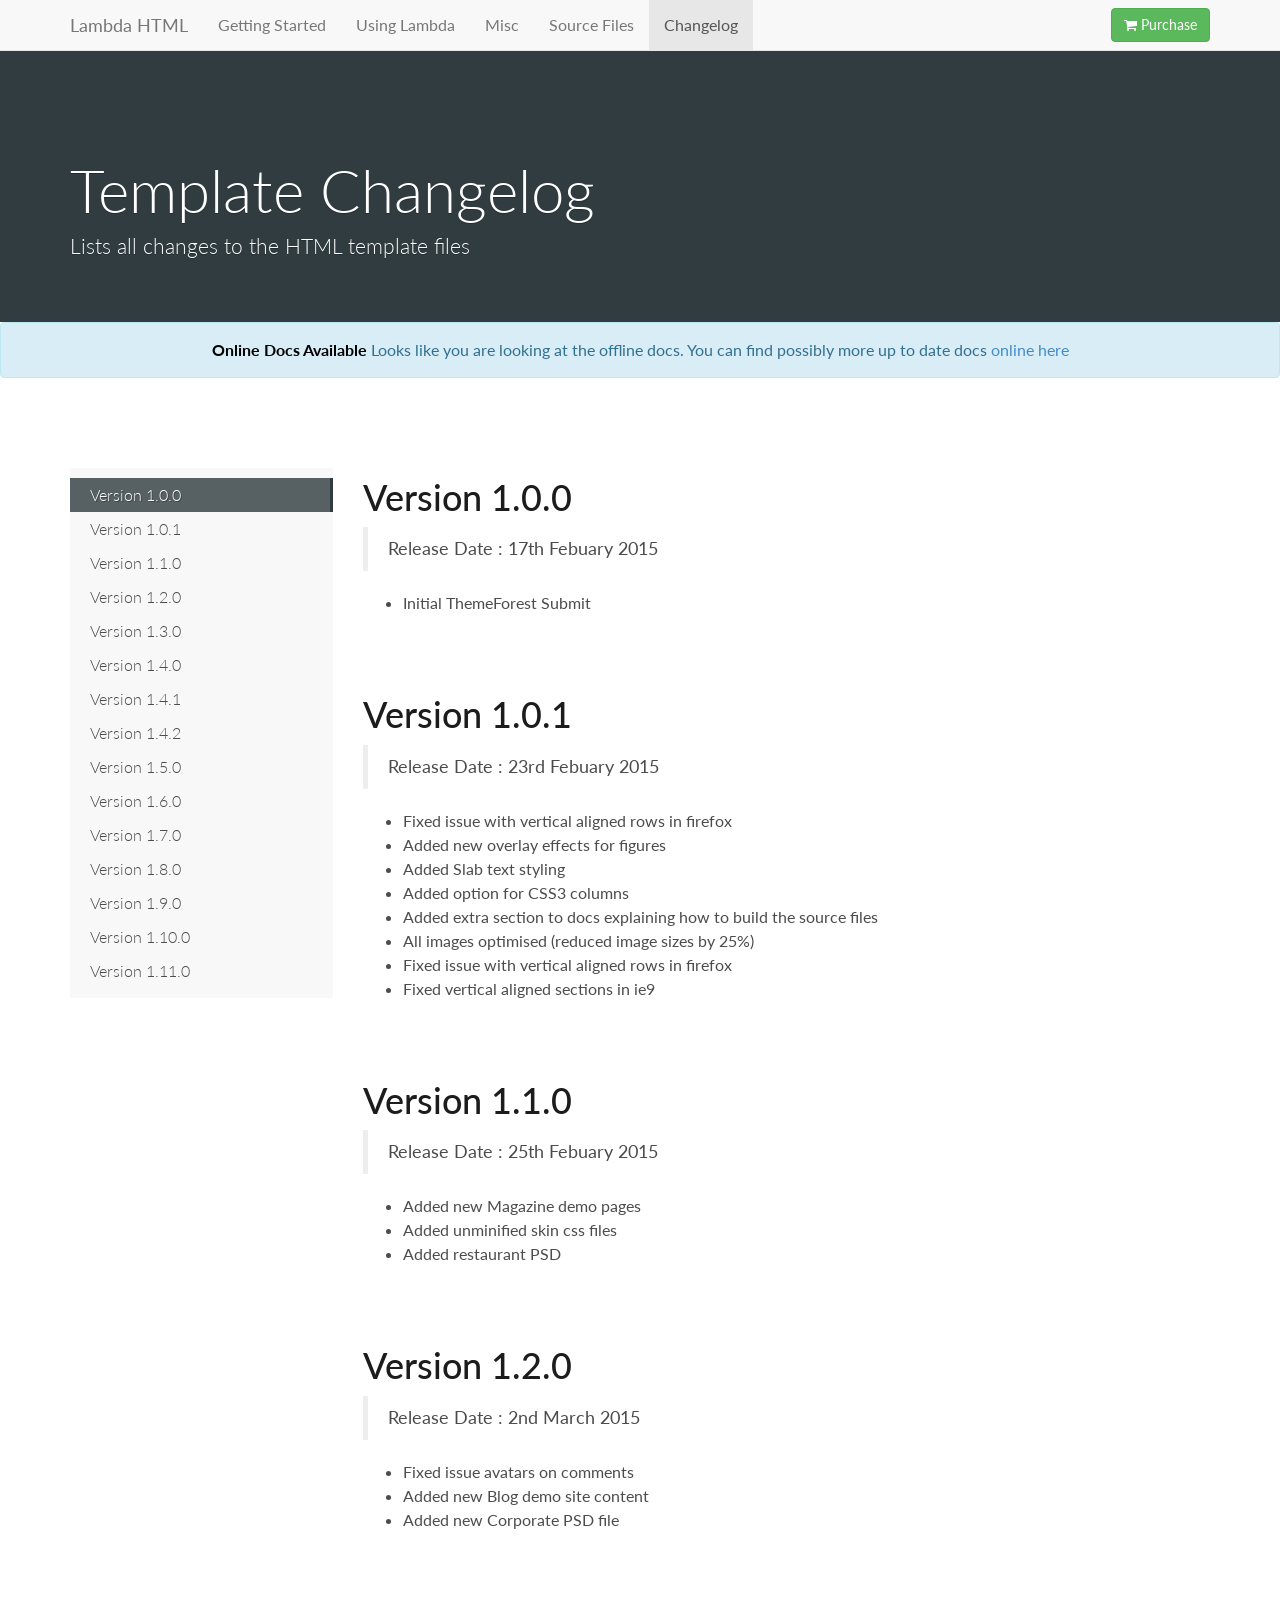
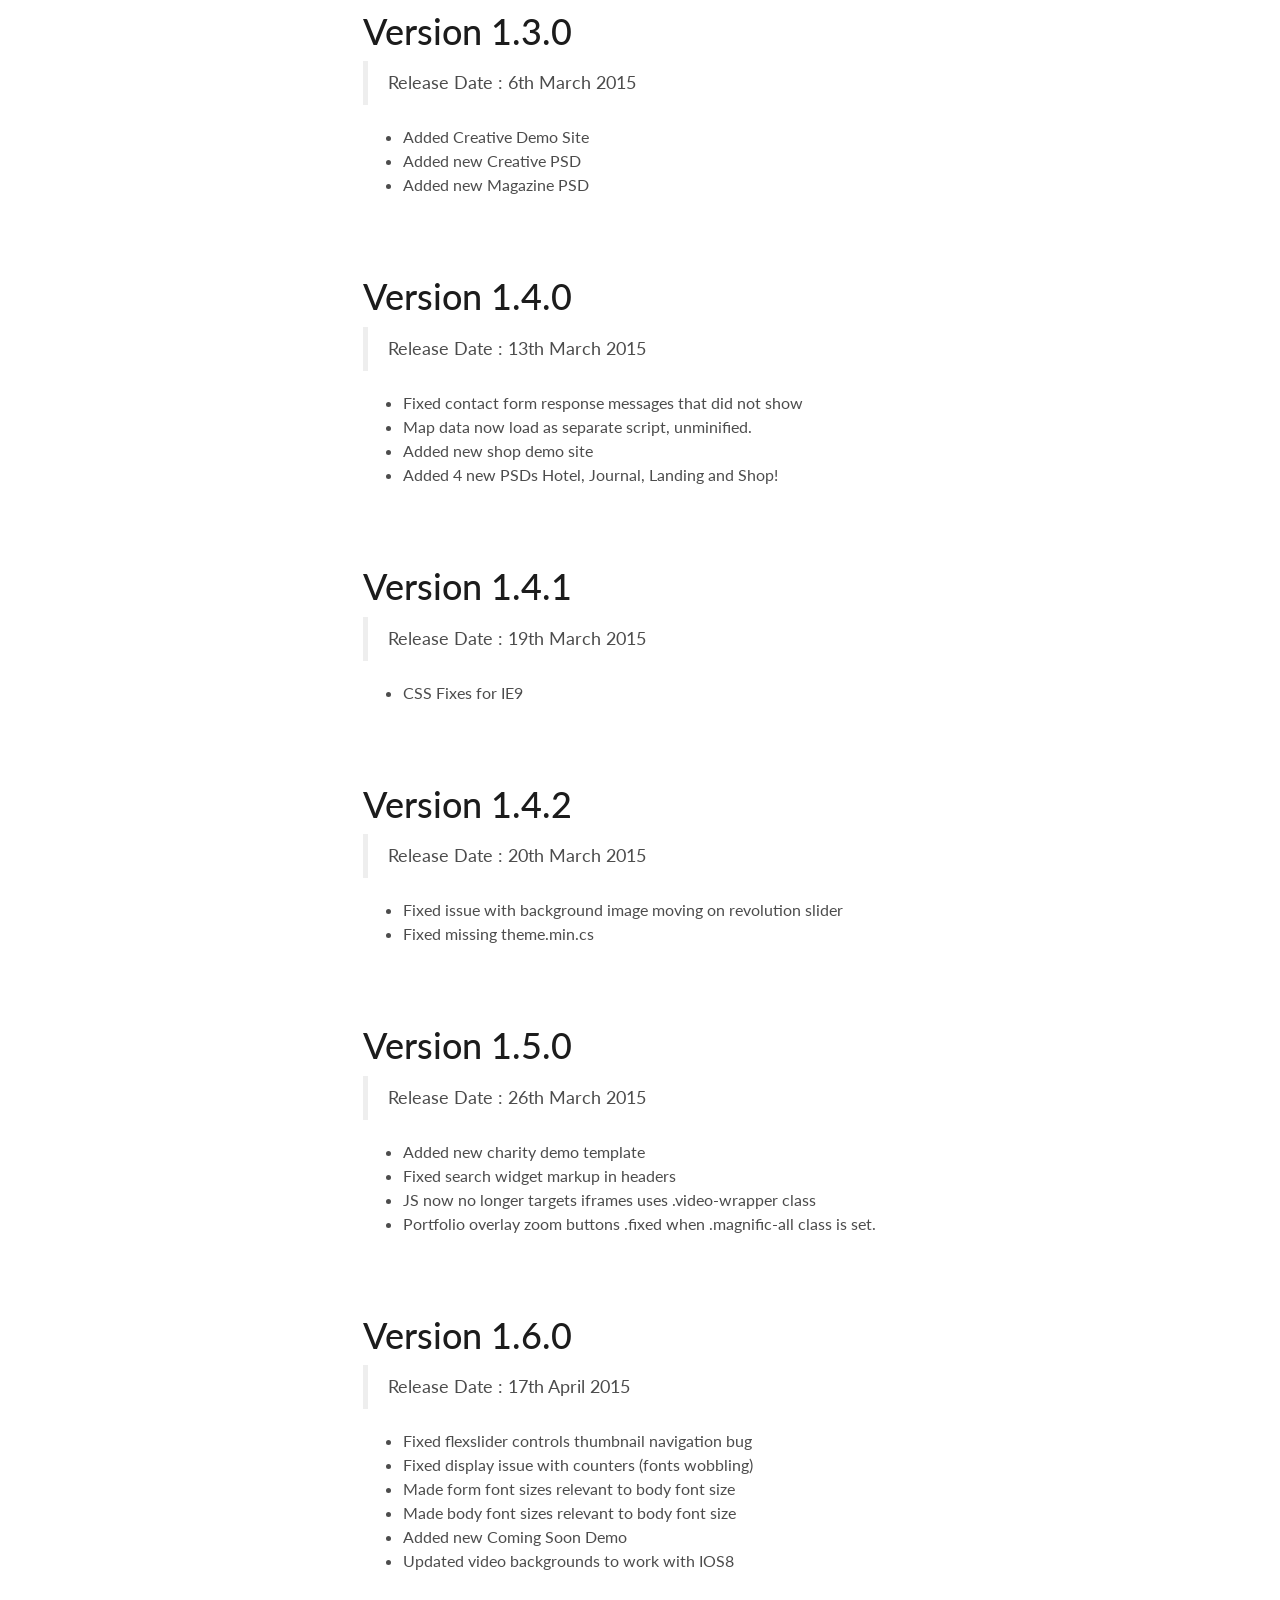
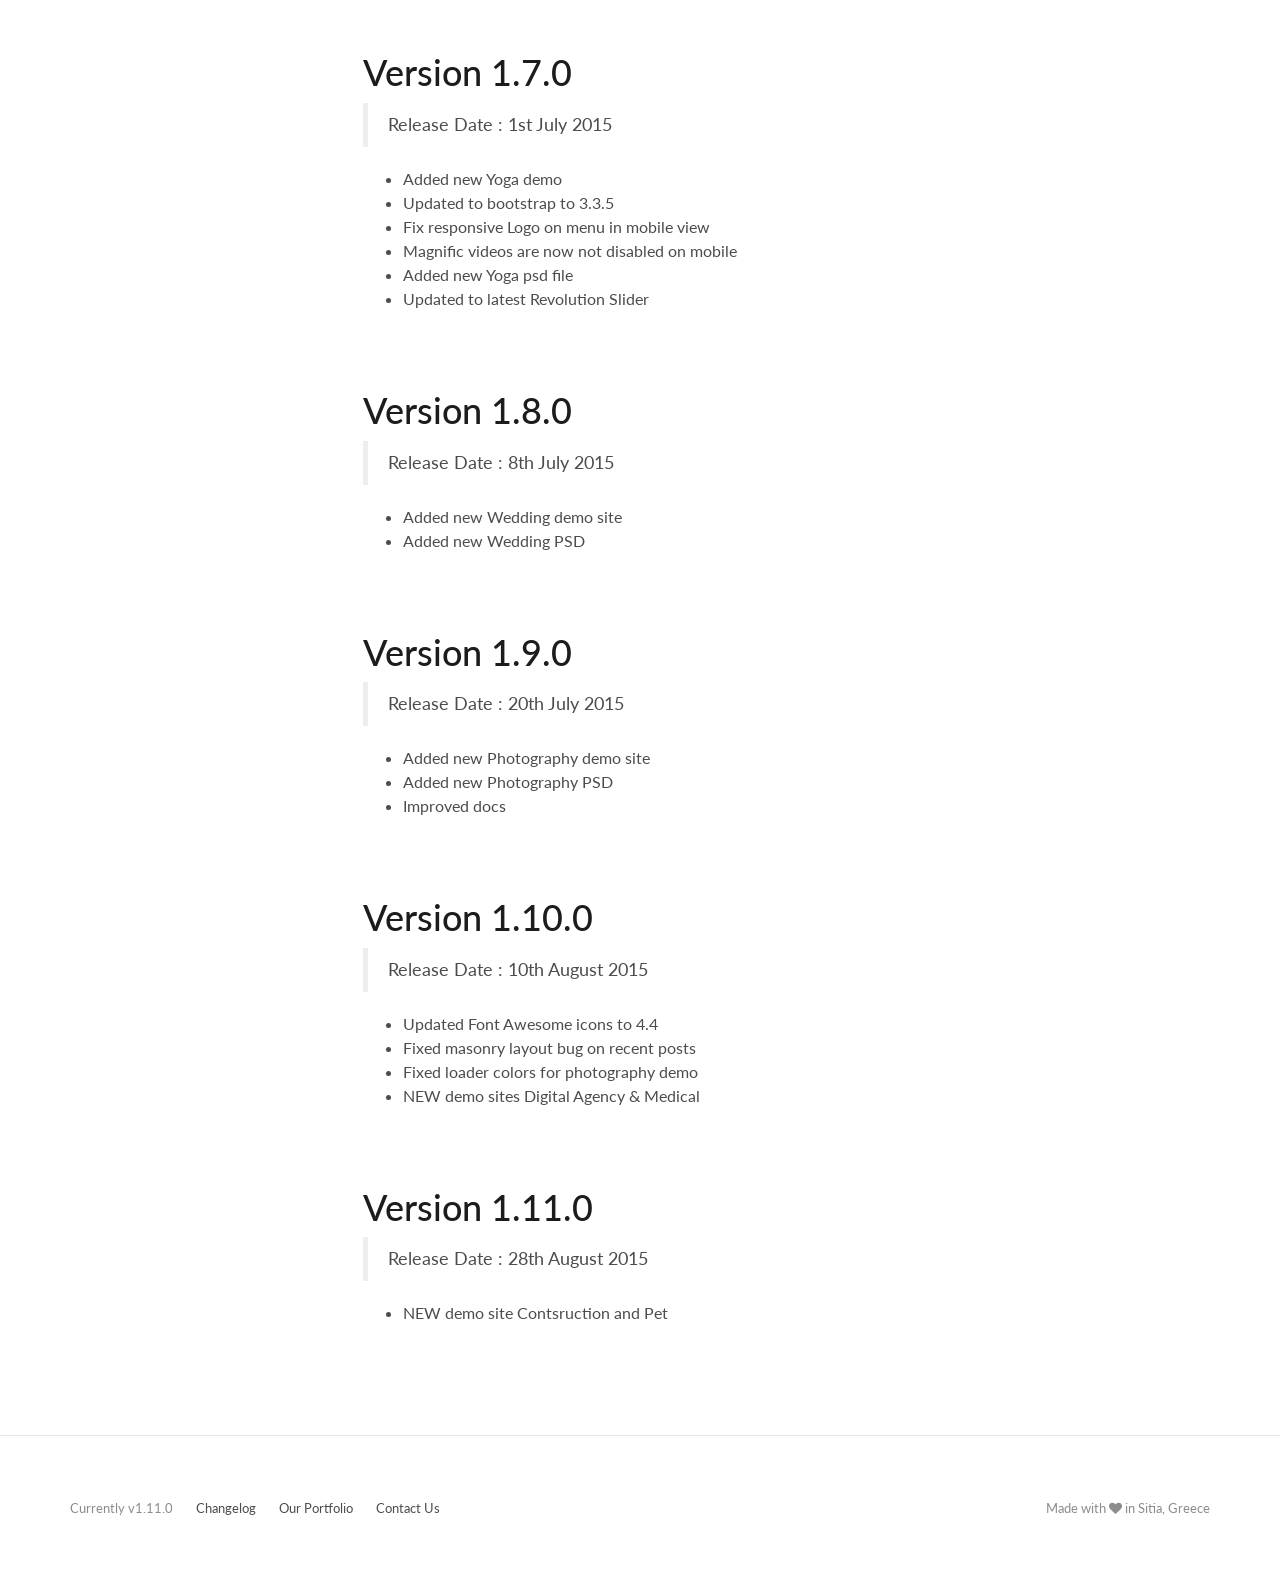
<file: themeforest_10465708_lambda_multi_purpose_bootstrap_html_template/docs/changelog.html>
<!DOCTYPE html>
<!--[if IE 8 ]> <html lang="en" class="ie8"> <![endif]-->
<!--[if (gt IE 8)]><!-->
<html lang="en">
    <!--<![endif]-->
    <head>
        <meta charset="utf-8">
        <meta content="IE=edge,chrome=1" http-equiv="X-UA-Compatible">
        <title>Lambda HTML 1.11.0 | Template Changelog</title>
        <meta content="width=device-width, initial-scale=1.0" name="viewport">
        <meta content="yes" name="apple-mobile-web-app-capable">
        <link rel="icon" type="image/x-icon" href="assets/images/favicons/favicon.ico" />
        <link rel="apple-touch-icon-precomposed" sizes="114x114" href="assets/images/favicons/apple-touch-icon-114x114-precomposed.png">
        <link rel="apple-touch-icon-precomposed" sizes="72x72" href="assets/images/favicons/apple-touch-icon-72x72-precomposed.png">
        <link rel="apple-touch-icon-precomposed" href="assets/images/favicons/apple-touch-icon-60x60-precomposed.png">
        <link rel="stylesheet" href="assets/css/main.css">
    </head>
    <body class="bs-docs-home ">
        <header class="navbar navbar-default navbar-fixed-top bs-docs-nav" role="banner">
            <div class="container">
                <div class="navbar-header">
                    <button class="navbar-toggle" type="button" data-toggle="collapse" data-target=".bs-navbar-collapse">
                        <span class="sr-only">Toggle navigation</span>
                        <span class="icon-bar"></span>
                        <span class="icon-bar"></span>
                        <span class="icon-bar"></span>
                    </button>
                    <a href="index.html" class="navbar-brand">Lambda HTML</a>
                </div>
                <nav class="collapse navbar-collapse bs-navbar-collapse" role="navigation">
                    <ul class="nav navbar-nav">
                        <li>
                            <a href="getting-started.html">
                    Getting Started
                </a>
                        </li>
                        <li>
                            <a href="using-lambda.html">
                    Using Lambda
                </a>
                        </li>
                        <li class="dropdown">
                            <a href="#" class="dropdown-toggle" data-toggle="dropdown">Misc</a>
                            <ul class="dropdown-menu">
                                <li>
                                    <a href="skin.html">
                                    Skin
                                </a>
                                </li>
                                <li>
                                    <a href="slideshow.html">
                                    Slideshow
                                </a>
                                </li>
                                <li>
                                    <a href="revolution-slider.html">
                                    Revolution Slider
                                </a>
                                </li>
                                <li>
                                    <a href="map.html">
                                    Map
                                </a>
                                </li>
                                <li>
                                    <a href="pricing-tables.html">
                                    Pricing Tables
                                </a>
                                </li>
                                <li>
                                    <a href="contact-form.html">
                                    Contact Form
                                </a>
                                </li>
                            </ul>
                        </li>
                        <li>
                            <a href="source.html">
                    Source Files
                </a>
                        </li>
                        <li class="active">
                            <a href="changelog.html">
                    Changelog
                </a>
                        </li>
                    </ul>
                    <form class="navbar-form navbar-right">
                        <a href="http://themeforest.net/item/lambda-multi-purpose-bootstrap-html-template/10465708&ref=oxygenna" target="_blank" class="btn btn-success"><i class="fa fa-shopping-cart"></i> Purchase</a>
                    </form>
                </nav>
            </div>
        </header>
        <div class="bs-header" id="content">
            <div class="container">
                <h1>Template Changelog</h1>
                <p>Lists all changes to the HTML template files</p>
            </div>
        </div>
        <div id="online-docs-warning" class="alert alert-info text-center">
            <div class="container">
                <strong>Online Docs Available</strong>
                Looks like you are looking at the offline docs. You can find possibly more up to date docs <a href="http://lambdahtmldocs.oxygenna.com">online here</a>
            </div>
        </div>
        <div class="container bs-docs-container">
            <div class="row">
                <div class="col-md-3">
                    <div class="bs-sidebar hidden-print affix-top" role="complementary">
                        <ul class="nav bs-sidenav">
                            <li><a href="#version-1-0-0">Version 1.0.0</a>
                            </li>
                            <li><a href="#version-1-0-1">Version 1.0.1</a>
                            </li>
                            <li><a href="#version-1-1-0">Version 1.1.0</a>
                            </li>
                            <li><a href="#version-1-2-0">Version 1.2.0</a>
                            </li>
                            <li><a href="#version-1-3-0">Version 1.3.0</a>
                            </li>
                            <li><a href="#version-1-4-0">Version 1.4.0</a>
                            </li>
                            <li><a href="#version-1-4-1">Version 1.4.1</a>
                            </li>
                            <li><a href="#version-1-4-2">Version 1.4.2</a>
                            </li>
                            <li><a href="#version-1-5-0">Version 1.5.0</a>
                            </li>
                            <li><a href="#version-1-6-0">Version 1.6.0</a>
                            </li>
                            <li><a href="#version-1-7-0">Version 1.7.0</a>
                            </li>
                            <li><a href="#version-1-8-0">Version 1.8.0</a>
                            </li>
                            <li><a href="#version-1-9-0">Version 1.9.0</a>
                            </li>
                            <li><a href="#version-1-10-0">Version 1.10.0</a>
                            </li>
                            <li><a href="#version-1-11-0">Version 1.11.0</a>
                            </li>
                        </ul>
                    </div>
                </div>
                <div class="col-md-9">
                    <div class="bs-docs-section">
                        <h1 id="version-1-0-0">Version 1.0.0</h1>
                        <blockquote>
                            <p>Release Date : 17th Febuary 2015</p>
                        </blockquote>
                        <ul>
                            <li>Initial ThemeForest Submit</li>
                        </ul>
                        <h1 id="version-1-0-1">Version 1.0.1</h1>
                        <blockquote>
                            <p>Release Date : 23rd Febuary 2015</p>
                        </blockquote>
                        <ul>
                            <li>Fixed issue with vertical aligned rows in firefox</li>
                            <li>Added new overlay effects for figures</li>
                            <li>Added Slab text styling</li>
                            <li>Added option for CSS3 columns</li>
                            <li>Added extra section to docs explaining how to build the source files</li>
                            <li>All images optimised (reduced image sizes by 25%)</li>
                            <li>Fixed issue with vertical aligned rows in firefox</li>
                            <li>Fixed vertical aligned sections in ie9</li>
                        </ul>
                        <h1 id="version-1-1-0">Version 1.1.0</h1>
                        <blockquote>
                            <p>Release Date : 25th Febuary 2015</p>
                        </blockquote>
                        <ul>
                            <li>Added new Magazine demo pages</li>
                            <li>Added unminified skin css files</li>
                            <li>Added restaurant PSD</li>
                        </ul>
                        <h1 id="version-1-2-0">Version 1.2.0</h1>
                        <blockquote>
                            <p>Release Date : 2nd March 2015</p>
                        </blockquote>
                        <ul>
                            <li>Fixed issue avatars on comments</li>
                            <li>Added new Blog demo site content</li>
                            <li>Added new Corporate PSD file</li>
                        </ul>
                        <h1 id="version-1-3-0">Version 1.3.0</h1>
                        <blockquote>
                            <p>Release Date : 6th March 2015</p>
                        </blockquote>
                        <ul>
                            <li>Added Creative Demo Site</li>
                            <li>Added new Creative PSD</li>
                            <li>Added new Magazine PSD</li>
                        </ul>
                        <h1 id="version-1-4-0">Version 1.4.0</h1>
                        <blockquote>
                            <p>Release Date : 13th March 2015</p>
                        </blockquote>
                        <ul>
                            <li>Fixed contact form response messages that did not show</li>
                            <li>Map data now load as separate script, unminified.</li>
                            <li>Added new shop demo site</li>
                            <li>Added 4 new PSDs Hotel, Journal, Landing and Shop!</li>
                        </ul>
                        <h1 id="version-1-4-1">Version 1.4.1</h1>
                        <blockquote>
                            <p>Release Date : 19th March 2015</p>
                        </blockquote>
                        <ul>
                            <li>CSS Fixes for IE9</li>
                        </ul>
                        <h1 id="version-1-4-2">Version 1.4.2</h1>
                        <blockquote>
                            <p>Release Date : 20th March 2015</p>
                        </blockquote>
                        <ul>
                            <li>Fixed issue with background image moving on revolution slider</li>
                            <li>Fixed missing theme.min.cs</li>
                        </ul>
                        <h1 id="version-1-5-0">Version 1.5.0</h1>
                        <blockquote>
                            <p>Release Date : 26th March 2015</p>
                        </blockquote>
                        <ul>
                            <li>Added new charity demo template</li>
                            <li>Fixed search widget markup in headers</li>
                            <li>JS now no longer targets iframes uses .video-wrapper class</li>
                            <li>Portfolio overlay zoom buttons .fixed when .magnific-all class is set.</li>
                        </ul>
                        <h1 id="version-1-6-0">Version 1.6.0</h1>
                        <blockquote>
                            <p>Release Date : 17th April 2015</p>
                        </blockquote>
                        <ul>
                            <li>Fixed flexslider controls thumbnail navigation bug</li>
                            <li>Fixed display issue with counters (fonts wobbling)</li>
                            <li>Made form font sizes relevant to body font size</li>
                            <li>Made body font sizes relevant to body font size</li>
                            <li>Added new Coming Soon Demo</li>
                            <li>Updated video backgrounds to work with IOS8</li>
                        </ul>
                        <h1 id="version-1-7-0">Version 1.7.0</h1>
                        <blockquote>
                            <p>Release Date : 1st July 2015</p>
                        </blockquote>
                        <ul>
                            <li>Added new Yoga demo</li>
                            <li>Updated to bootstrap to 3.3.5</li>
                            <li>Fix responsive Logo on menu in mobile view</li>
                            <li>Magnific videos are now not disabled on mobile</li>
                            <li>Added new Yoga psd file</li>
                            <li>Updated to latest Revolution Slider</li>
                        </ul>
                        <h1 id="version-1-8-0">Version 1.8.0</h1>
                        <blockquote>
                            <p>Release Date : 8th July 2015</p>
                        </blockquote>
                        <ul>
                            <li>Added new Wedding demo site</li>
                            <li>Added new Wedding PSD</li>
                        </ul>
                        <h1 id="version-1-9-0">Version 1.9.0</h1>
                        <blockquote>
                            <p>Release Date : 20th July 2015</p>
                        </blockquote>
                        <ul>
                            <li>Added new Photography demo site</li>
                            <li>Added new Photography PSD</li>
                            <li>Improved docs</li>
                        </ul>
                        <h1 id="version-1-10-0">Version 1.10.0</h1>
                        <blockquote>
                            <p>Release Date : 10th August 2015</p>
                        </blockquote>
                        <ul>
                            <li>Updated Font Awesome icons to 4.4</li>
                            <li>Fixed masonry layout bug on recent posts</li>
                            <li>Fixed loader colors for photography demo</li>
                            <li>NEW demo sites Digital Agency &amp; Medical</li>
                        </ul>
                        <h1 id="version-1-11-0">Version 1.11.0</h1>
                        <blockquote>
                            <p>Release Date : 28th August 2015</p>
                        </blockquote>
                        <ul>
                            <li>NEW demo site Contsruction and Pet</li>
                        </ul>
                    </div>
                </div>
            </div>
        </div>
        <footer class="docs-footer" role="contentinfo">
            <div class="container">
                <ul class="bs-masthead-links pull-left">
                    <li class="current-version">
                        Currently v1.11.0
                    </li>
                    <li>
                        <a href="changelog.html">Changelog</a>
                    </li>
                    <li>
                        <a href="http://themeforest.net/user/oxygenna/portfolio" target="_blank">Our Portfolio</a>
                    </li>
                    <li>
                        <a href="http://www.oxygenna.com/contact" target="_blank">Contact Us</a>
                    </li>
                </ul>
                <ul class="bs-masthead-links pull-right">
                    <li>
                        Made with <i class="fa fa-heart"></i> in Sitia, Greece
                    </li>
                </ul>
                </li>
        </footer>
    </body>
    <script src="assets/js/main.js"></script>
</html>
</file>
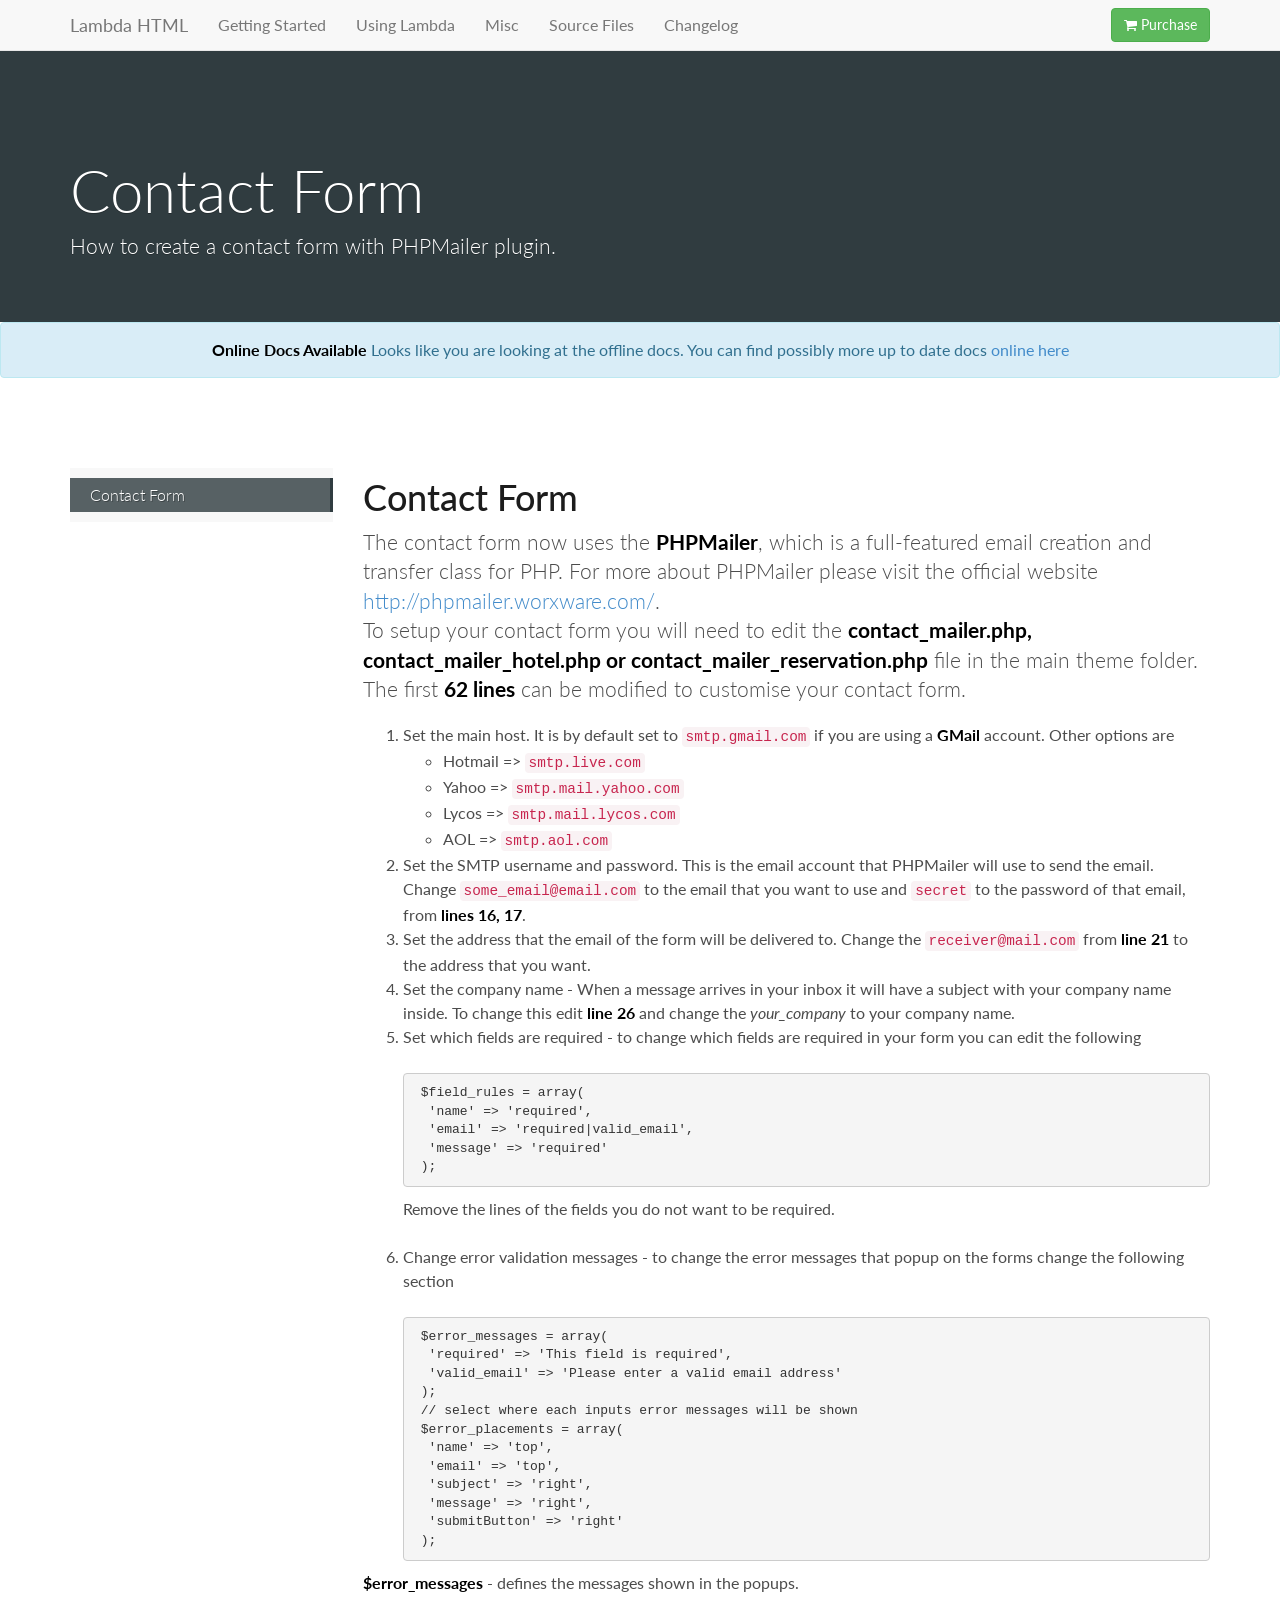
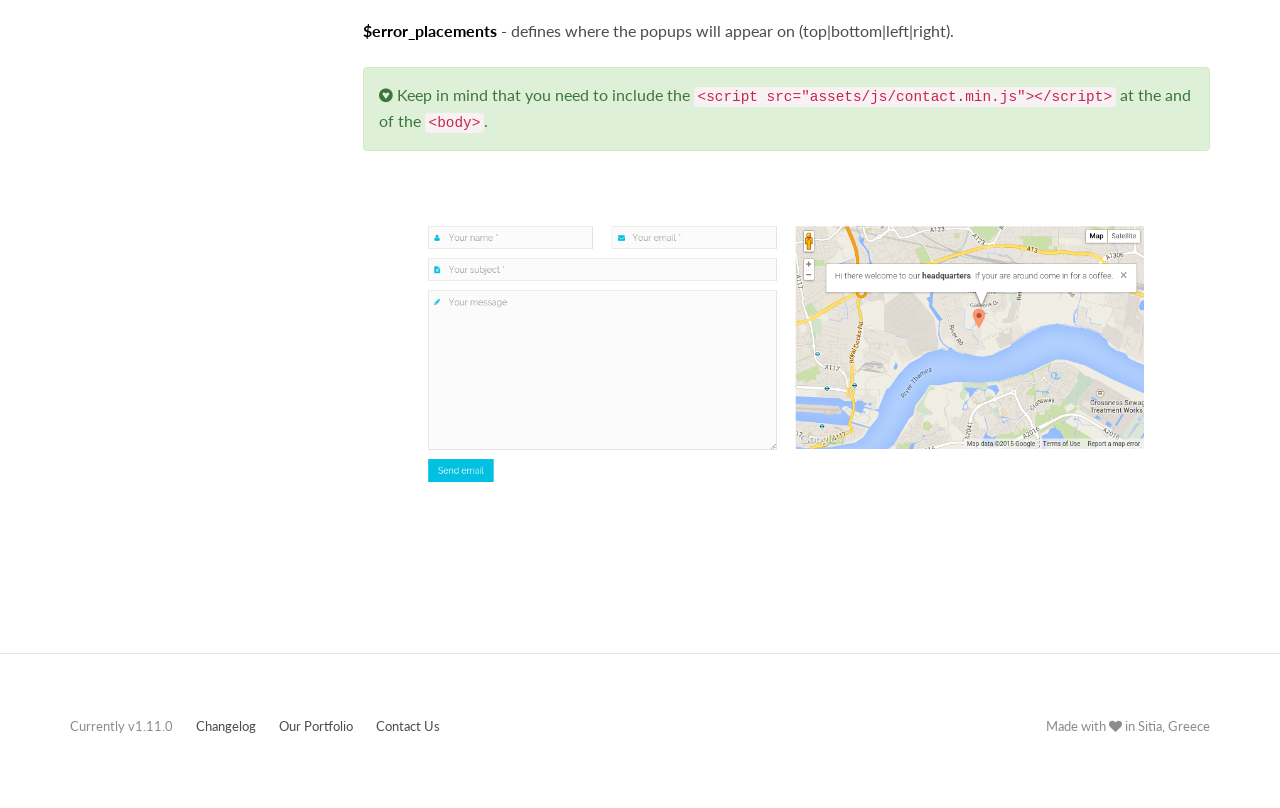
<file: themeforest_10465708_lambda_multi_purpose_bootstrap_html_template/docs/contact-form.html>
<!DOCTYPE html>
<!--[if IE 8 ]> <html lang="en" class="ie8"> <![endif]-->
<!--[if (gt IE 8)]><!-->
<html lang="en">
    <!--<![endif]-->
    <head>
        <meta charset="utf-8">
        <meta content="IE=edge,chrome=1" http-equiv="X-UA-Compatible">
        <title>Lambda HTML 1.11.0 | Contact Form</title>
        <meta content="width=device-width, initial-scale=1.0" name="viewport">
        <meta content="yes" name="apple-mobile-web-app-capable">
        <link rel="icon" type="image/x-icon" href="assets/images/favicons/favicon.ico" />
        <link rel="apple-touch-icon-precomposed" sizes="114x114" href="assets/images/favicons/apple-touch-icon-114x114-precomposed.png">
        <link rel="apple-touch-icon-precomposed" sizes="72x72" href="assets/images/favicons/apple-touch-icon-72x72-precomposed.png">
        <link rel="apple-touch-icon-precomposed" href="assets/images/favicons/apple-touch-icon-60x60-precomposed.png">
        <link rel="stylesheet" href="assets/css/main.css">
    </head>
    <body class="bs-docs-home ">
        <header class="navbar navbar-default navbar-fixed-top bs-docs-nav" role="banner">
            <div class="container">
                <div class="navbar-header">
                    <button class="navbar-toggle" type="button" data-toggle="collapse" data-target=".bs-navbar-collapse">
                        <span class="sr-only">Toggle navigation</span>
                        <span class="icon-bar"></span>
                        <span class="icon-bar"></span>
                        <span class="icon-bar"></span>
                    </button>
                    <a href="index.html" class="navbar-brand">Lambda HTML</a>
                </div>
                <nav class="collapse navbar-collapse bs-navbar-collapse" role="navigation">
                    <ul class="nav navbar-nav">
                        <li>
                            <a href="getting-started.html">
                    Getting Started
                </a>
                        </li>
                        <li>
                            <a href="using-lambda.html">
                    Using Lambda
                </a>
                        </li>
                        <li class="dropdown">
                            <a href="#" class="dropdown-toggle" data-toggle="dropdown">Misc</a>
                            <ul class="dropdown-menu">
                                <li>
                                    <a href="skin.html">
                                    Skin
                                </a>
                                </li>
                                <li>
                                    <a href="slideshow.html">
                                    Slideshow
                                </a>
                                </li>
                                <li>
                                    <a href="revolution-slider.html">
                                    Revolution Slider
                                </a>
                                </li>
                                <li>
                                    <a href="map.html">
                                    Map
                                </a>
                                </li>
                                <li>
                                    <a href="pricing-tables.html">
                                    Pricing Tables
                                </a>
                                </li>
                                <li class="active">
                                    <a href="contact-form.html">
                                    Contact Form
                                </a>
                                </li>
                            </ul>
                        </li>
                        <li>
                            <a href="source.html">
                    Source Files
                </a>
                        </li>
                        <li>
                            <a href="changelog.html">
                    Changelog
                </a>
                        </li>
                    </ul>
                    <form class="navbar-form navbar-right">
                        <a href="http://themeforest.net/item/lambda-multi-purpose-bootstrap-html-template/10465708&ref=oxygenna" target="_blank" class="btn btn-success"><i class="fa fa-shopping-cart"></i> Purchase</a>
                    </form>
                </nav>
            </div>
        </header>
        <div class="bs-header" id="content">
            <div class="container">
                <h1>Contact Form</h1>
                <p>How to create a contact form with PHPMailer plugin.</p>
            </div>
        </div>
        <div id="online-docs-warning" class="alert alert-info text-center">
            <div class="container">
                <strong>Online Docs Available</strong>
                Looks like you are looking at the offline docs. You can find possibly more up to date docs <a href="http://lambdahtmldocs.oxygenna.com">online here</a>
            </div>
        </div>
        <div class="container bs-docs-container">
            <div class="row">
                <div class="col-md-3">
                    <div class="bs-sidebar hidden-print affix-top" role="complementary">
                        <ul class="nav bs-sidenav">
                            <li><a href="#contact-form">Contact Form</a>
                            </li>
                        </ul>
                    </div>
                </div>
                <div class="col-md-9">
                    <div class="bs-docs-section">
                        <h1 id="contact-form">Contact Form</h1>
                        <p>The contact form now uses the <strong>PHPMailer</strong>, which is a full-featured email creation and transfer class for PHP. For more about PHPMailer please visit the official website
                            <a href="http://phpmailer.worxware.com/"><a href="http://phpmailer.worxware.com/">http://phpmailer.worxware.com/</a></a>.
                            <br>To setup your contact form you will need to edit the <strong>contact_mailer.php, contact_mailer_hotel.php or contact_mailer_reservation.php</strong> file in the main theme folder. The first <strong>62 lines</strong> can be modified
                            to customise your contact form.</p>
                        <ol>
                            <li>Set the main host. It is by default set to <code>smtp.gmail.com</code> if you are using a <strong>GMail</strong> account. Other options are
                                <ul>
                                    <li>Hotmail =&gt; <code>smtp.live.com</code>
                                    </li>
                                    <li>Yahoo =&gt; <code>smtp.mail.yahoo.com</code>
                                    </li>
                                    <li>Lycos =&gt; <code>smtp.mail.lycos.com</code>
                                    </li>
                                    <li>AOL =&gt; <code>smtp.aol.com</code>
                                    </li>
                                </ul>
                            </li>
                            <li>Set the SMTP username and password. This is the email account that PHPMailer will use to send the email. Change <code>some_email@email.com</code> to the email that you want to use and <code>secret</code> to the password of that
                                email, from <strong>lines 16, 17</strong>.</li>
                            <li>Set the address that the email of the form will be delivered to. Change the <code>receiver@mail.com</code> from <strong>line 21</strong> to the address that you want.</li>
                            <li>Set the company name - When a message arrives in your inbox it will have a subject with your company name inside. To change this edit <strong>line 26</strong> and change the <em>your_company</em> to your company name.</li>
                            <li>
                                <p>Set which fields are required - to change which fields are required in your form you can edit the following</p>
                                <pre><code> $field_rules = array(
  &#39;name&#39; =&gt; &#39;required&#39;,
  &#39;email&#39; =&gt; &#39;required|valid_email&#39;,
  &#39;message&#39; =&gt; &#39;required&#39;
 );</code></pre>
                                <p>Remove the lines of the fields you do not want to be required.</p>
                            </li>
                            <li>
                                <p>Change error validation messages - to change the error messages that popup on the forms change the following section</p>
                                <pre><code> $error_messages = array(
  &#39;required&#39; =&gt; &#39;This field is required&#39;,
  &#39;valid_email&#39; =&gt; &#39;Please enter a valid email address&#39;
 );
 // select where each inputs error messages will be shown
 $error_placements = array(
  &#39;name&#39; =&gt; &#39;top&#39;,
  &#39;email&#39; =&gt; &#39;top&#39;,
  &#39;subject&#39; =&gt; &#39;right&#39;,
  &#39;message&#39; =&gt; &#39;right&#39;,
  &#39;submitButton&#39; =&gt; &#39;right&#39;
 );</code></pre>
                            </li>
                        </ol>
                        <p><strong>$error_messages</strong> - defines the messages shown in the popups.</p>
                        <p><strong>$error_placements</strong> - defines where the popups will appear on (top|bottom|left|right).</p>
                        <div class="alert alert-success">
                            <i class="fa fa-gittip"></i> Keep in mind that you need to include the
                            <code>&lt;script src=&quot;assets/js/contact.min.js&quot;&gt;&lt;/script&gt;</code> at the and of the <code>&lt;body&gt;</code>.
                        </div>
                        <p>
                            <img src="assets/images/contact-form.png" alt="contact-form">
                        </p>
                    </div>
                </div>
            </div>
        </div>
        <footer class="docs-footer" role="contentinfo">
            <div class="container">
                <ul class="bs-masthead-links pull-left">
                    <li class="current-version">
                        Currently v1.11.0
                    </li>
                    <li>
                        <a href="changelog.html">Changelog</a>
                    </li>
                    <li>
                        <a href="http://themeforest.net/user/oxygenna/portfolio" target="_blank">Our Portfolio</a>
                    </li>
                    <li>
                        <a href="http://www.oxygenna.com/contact" target="_blank">Contact Us</a>
                    </li>
                </ul>
                <ul class="bs-masthead-links pull-right">
                    <li>
                        Made with <i class="fa fa-heart"></i> in Sitia, Greece
                    </li>
                </ul>
                </li>
        </footer>
    </body>
    <script src="assets/js/main.js"></script>
</html>
</file>
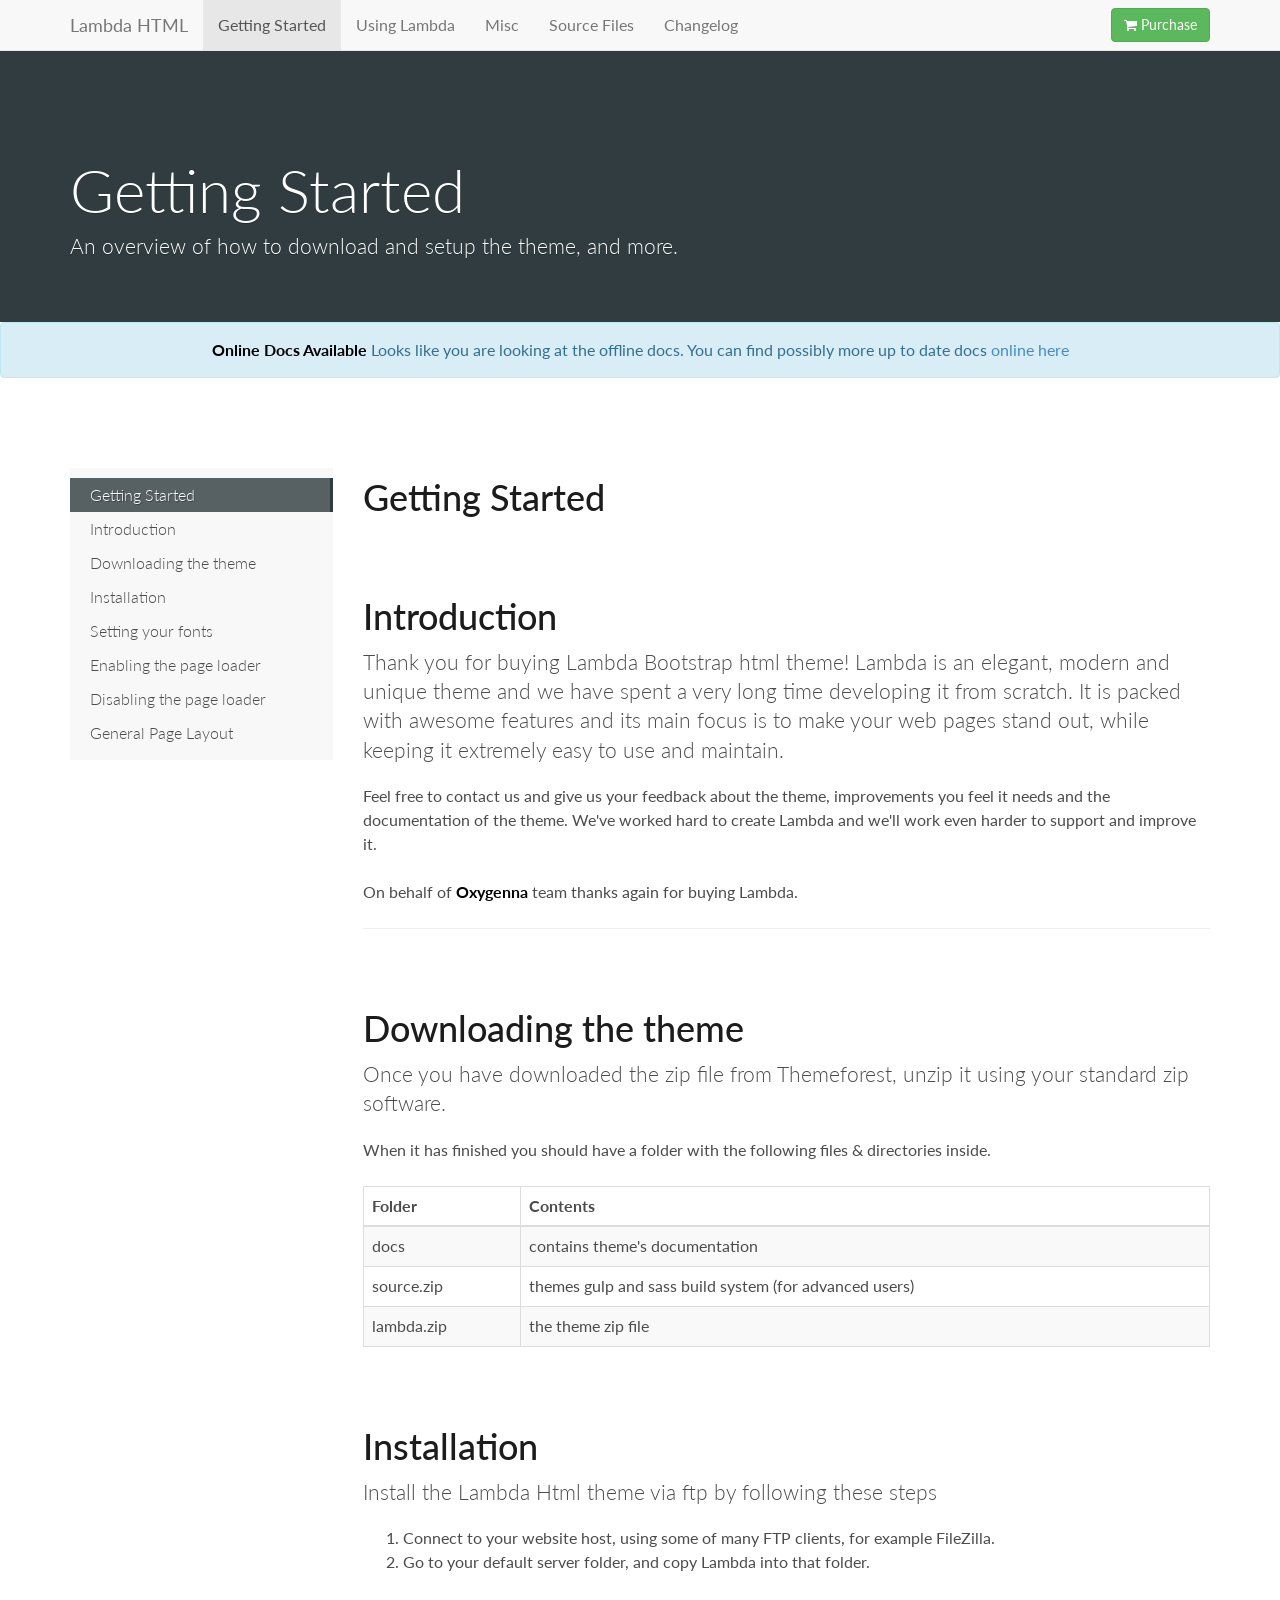
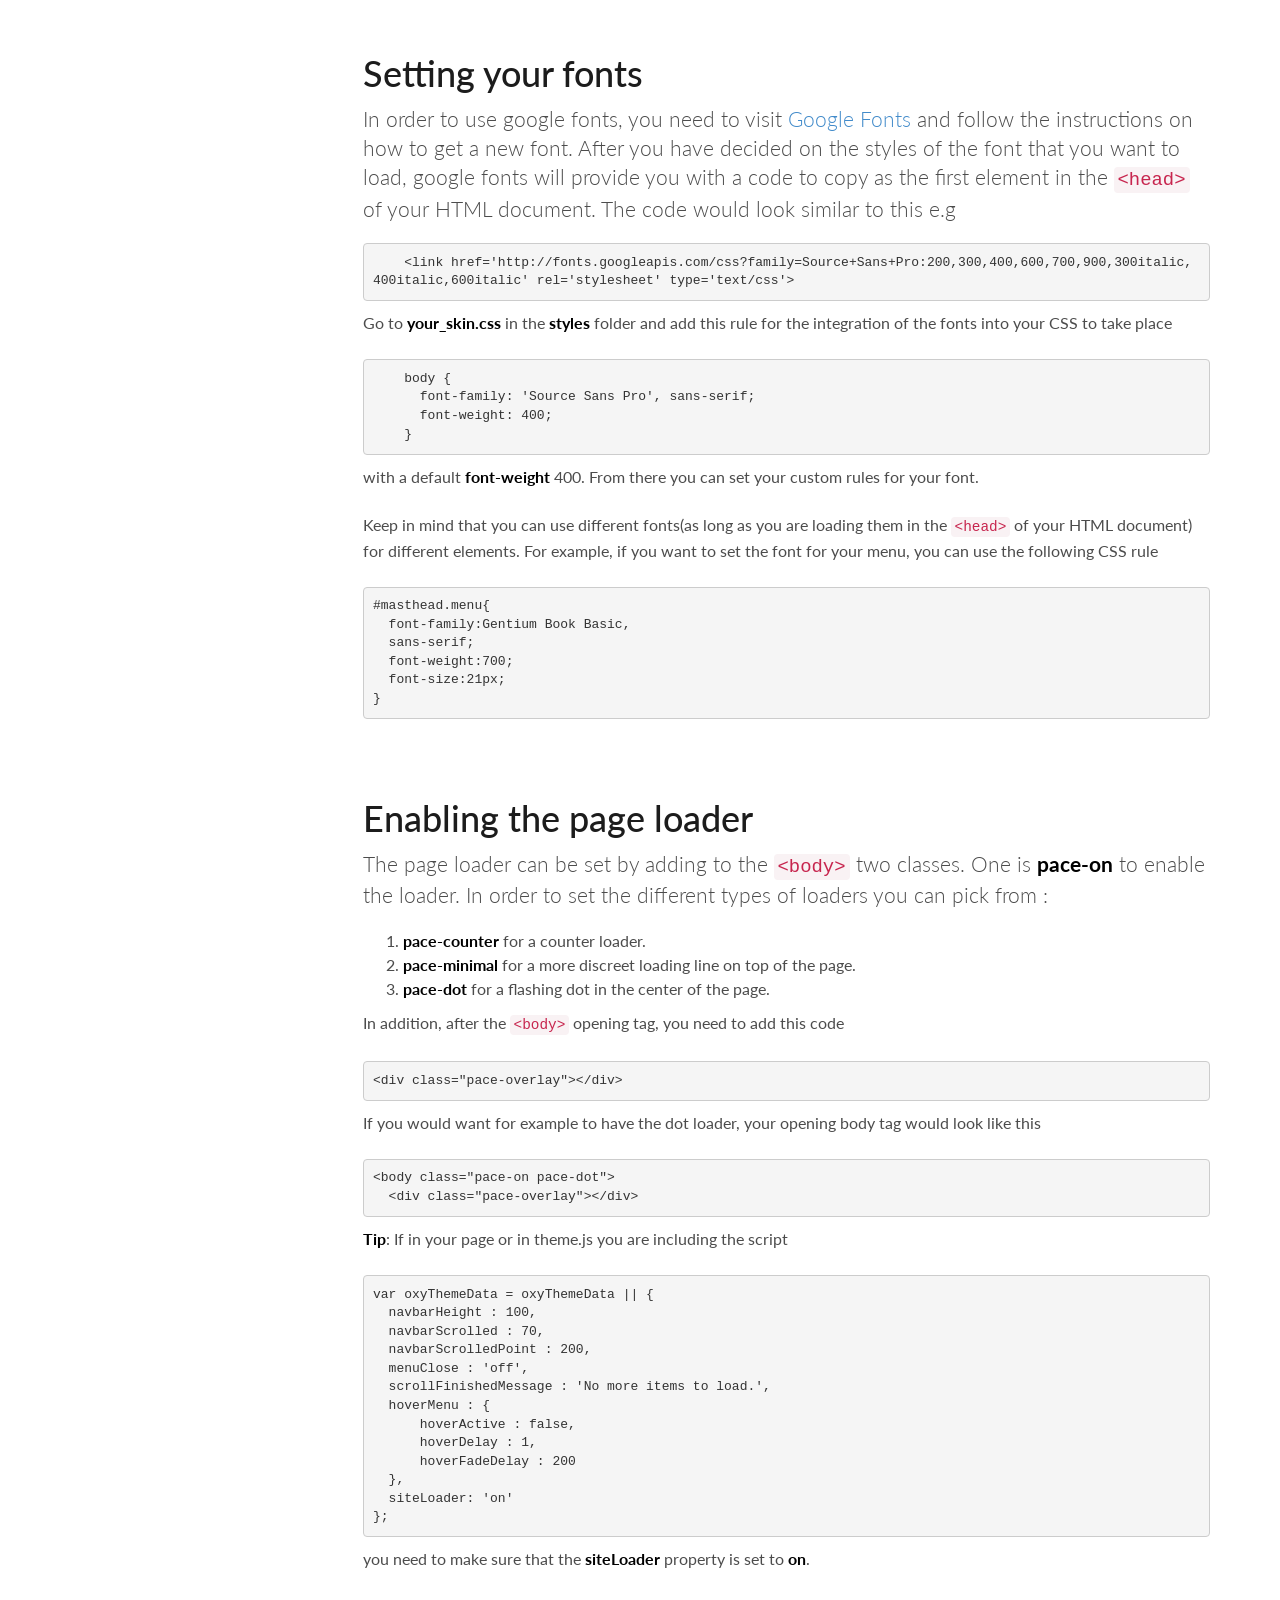
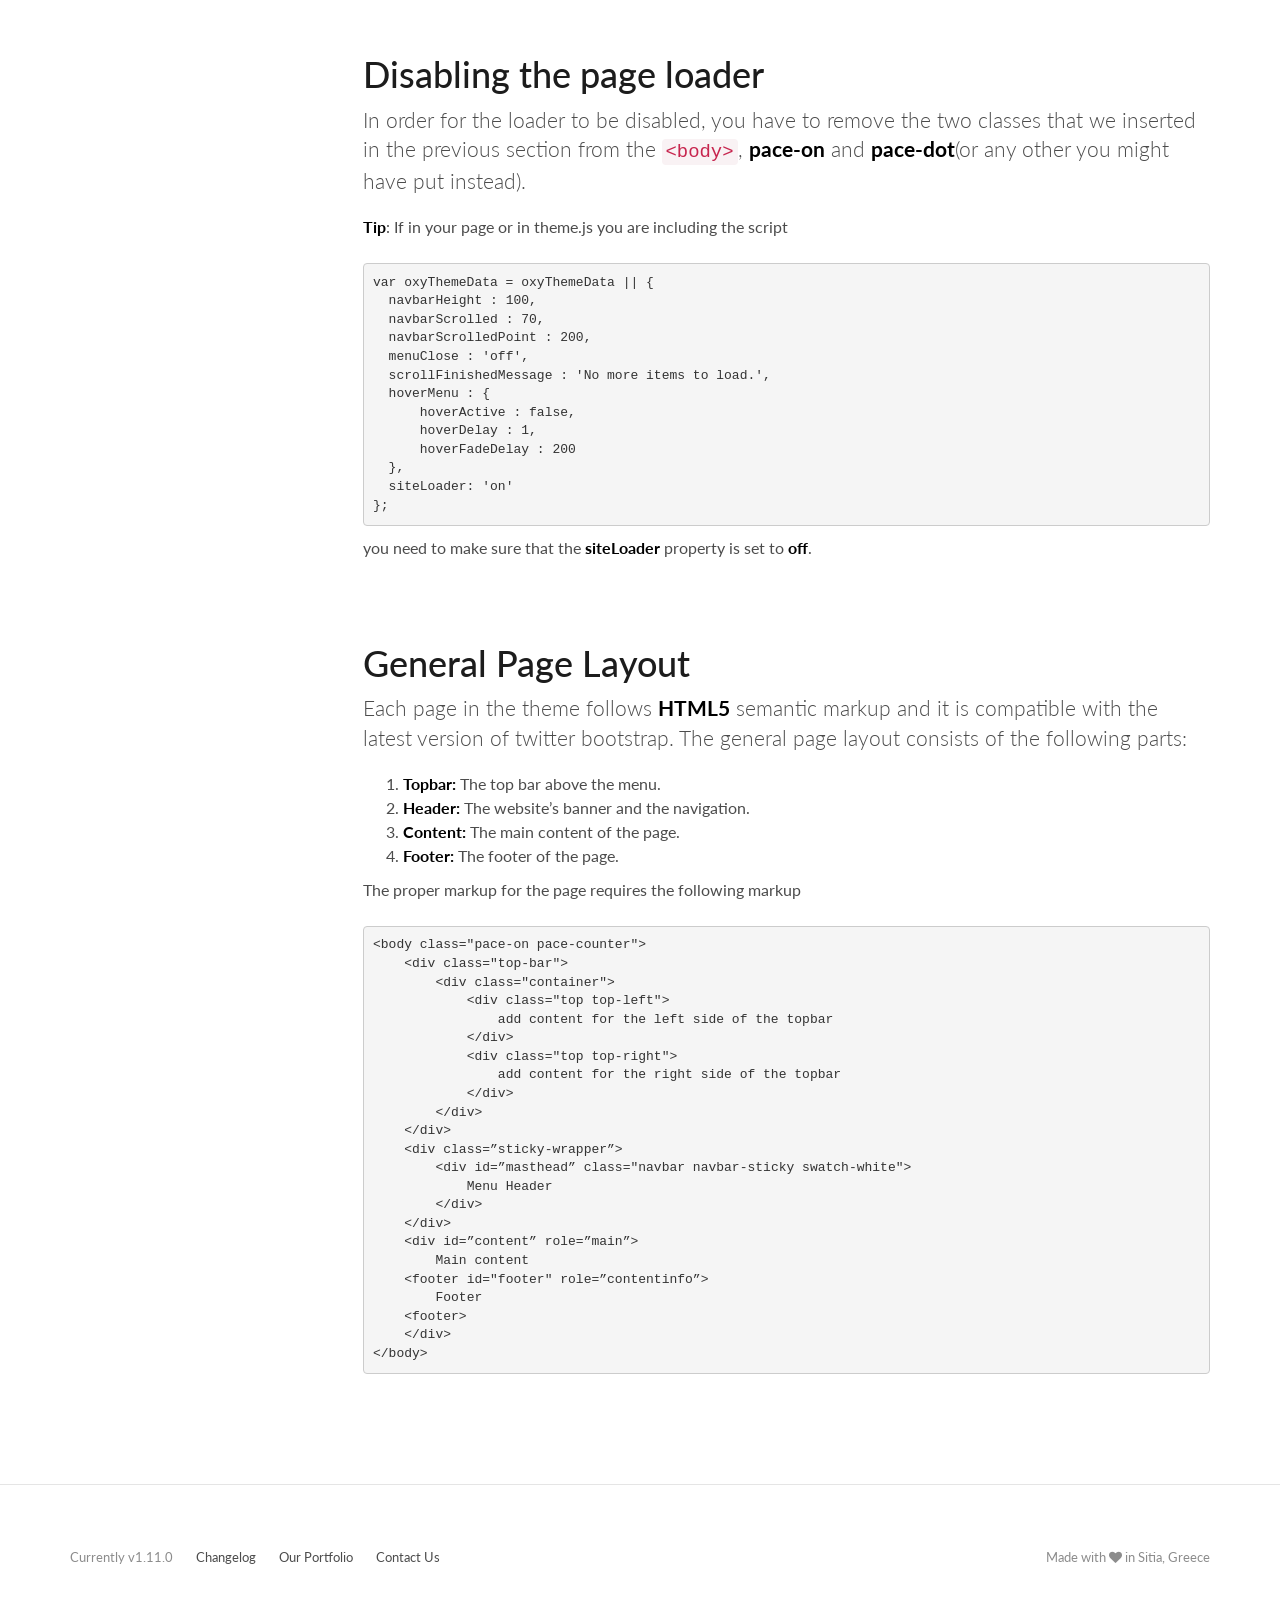
<file: themeforest_10465708_lambda_multi_purpose_bootstrap_html_template/docs/getting-started.html>
<!DOCTYPE html>
<!--[if IE 8 ]> <html lang="en" class="ie8"> <![endif]-->
<!--[if (gt IE 8)]><!-->
<html lang="en">
    <!--<![endif]-->
    <head>
        <meta charset="utf-8">
        <meta content="IE=edge,chrome=1" http-equiv="X-UA-Compatible">
        <title>Lambda HTML 1.11.0 | Getting Started</title>
        <meta content="width=device-width, initial-scale=1.0" name="viewport">
        <meta content="yes" name="apple-mobile-web-app-capable">
        <link rel="icon" type="image/x-icon" href="assets/images/favicons/favicon.ico" />
        <link rel="apple-touch-icon-precomposed" sizes="114x114" href="assets/images/favicons/apple-touch-icon-114x114-precomposed.png">
        <link rel="apple-touch-icon-precomposed" sizes="72x72" href="assets/images/favicons/apple-touch-icon-72x72-precomposed.png">
        <link rel="apple-touch-icon-precomposed" href="assets/images/favicons/apple-touch-icon-60x60-precomposed.png">
        <link rel="stylesheet" href="assets/css/main.css">
    </head>
    <body class="bs-docs-home ">
        <header class="navbar navbar-default navbar-fixed-top bs-docs-nav" role="banner">
            <div class="container">
                <div class="navbar-header">
                    <button class="navbar-toggle" type="button" data-toggle="collapse" data-target=".bs-navbar-collapse">
                        <span class="sr-only">Toggle navigation</span>
                        <span class="icon-bar"></span>
                        <span class="icon-bar"></span>
                        <span class="icon-bar"></span>
                    </button>
                    <a href="index.html" class="navbar-brand">Lambda HTML</a>
                </div>
                <nav class="collapse navbar-collapse bs-navbar-collapse" role="navigation">
                    <ul class="nav navbar-nav">
                        <li class="active">
                            <a href="getting-started.html">
                    Getting Started
                </a>
                        </li>
                        <li>
                            <a href="using-lambda.html">
                    Using Lambda
                </a>
                        </li>
                        <li class="dropdown">
                            <a href="#" class="dropdown-toggle" data-toggle="dropdown">Misc</a>
                            <ul class="dropdown-menu">
                                <li>
                                    <a href="skin.html">
                                    Skin
                                </a>
                                </li>
                                <li>
                                    <a href="slideshow.html">
                                    Slideshow
                                </a>
                                </li>
                                <li>
                                    <a href="revolution-slider.html">
                                    Revolution Slider
                                </a>
                                </li>
                                <li>
                                    <a href="map.html">
                                    Map
                                </a>
                                </li>
                                <li>
                                    <a href="pricing-tables.html">
                                    Pricing Tables
                                </a>
                                </li>
                                <li>
                                    <a href="contact-form.html">
                                    Contact Form
                                </a>
                                </li>
                            </ul>
                        </li>
                        <li>
                            <a href="source.html">
                    Source Files
                </a>
                        </li>
                        <li>
                            <a href="changelog.html">
                    Changelog
                </a>
                        </li>
                    </ul>
                    <form class="navbar-form navbar-right">
                        <a href="http://themeforest.net/item/lambda-multi-purpose-bootstrap-html-template/10465708&ref=oxygenna" target="_blank" class="btn btn-success"><i class="fa fa-shopping-cart"></i> Purchase</a>
                    </form>
                </nav>
            </div>
        </header>
        <div class="bs-header" id="content">
            <div class="container">
                <h1>Getting Started</h1>
                <p>An overview of how to download and setup the theme, and more.</p>
            </div>
        </div>
        <div id="online-docs-warning" class="alert alert-info text-center">
            <div class="container">
                <strong>Online Docs Available</strong>
                Looks like you are looking at the offline docs. You can find possibly more up to date docs <a href="http://lambdahtmldocs.oxygenna.com">online here</a>
            </div>
        </div>
        <div class="container bs-docs-container">
            <div class="row">
                <div class="col-md-3">
                    <div class="bs-sidebar hidden-print affix-top" role="complementary">
                        <ul class="nav bs-sidenav">
                            <li><a href="#getting-started">Getting Started</a>
                            </li>
                            <li><a href="#introduction">Introduction</a>
                            </li>
                            <li><a href="#downloading-the-theme">Downloading the theme</a>
                            </li>
                            <li><a href="#installation">Installation</a>
                            </li>
                            <li><a href="#setting-your-fonts">Setting your fonts</a>
                            </li>
                            <li><a href="#enabling-the-page-loader">Enabling the page loader</a>
                            </li>
                            <li><a href="#disabling-the-page-loader">Disabling the page loader</a>
                            </li>
                            <li><a href="#general-page-layout">General Page Layout</a>
                            </li>
                        </ul>
                    </div>
                </div>
                <div class="col-md-9">
                    <div class="bs-docs-section">
                        <h1 id="getting-started">Getting Started</h1>
                        <h1 id="introduction">Introduction</h1>
                        <p>Thank you for buying Lambda Bootstrap html theme! Lambda is an elegant, modern and unique theme and we have spent a very long time developing it from scratch. It is packed with awesome features and its main focus is to make your
                            web pages stand out, while keeping it extremely easy to use and maintain.</p>
                        <p>Feel free to contact us and give us your feedback about the theme, improvements you feel it needs and the documentation of the theme. We&#39;ve worked hard to create Lambda and we&#39;ll work even harder to support and improve
                            it.</p>
                        <p>On behalf of <strong>Oxygenna</strong> team thanks again for buying Lambda.</p>
                        <hr>
                        <h1 id="downloading-the-theme">Downloading the theme</h1>
                        <p>Once you have downloaded the zip file from Themeforest, unzip it using your standard zip software.</p>
                        <p>When it has finished you should have a folder with the following files &amp; directories inside.</p>
                        <table>
                            <thead>
                                <tr>
                                    <th>Folder</th>
                                    <th style="text-align:left">Contents</th>
                                </tr>
                            </thead>
                            <tbody>
                                <tr>
                                    <td>docs</td>
                                    <td style="text-align:left">contains theme&#39;s documentation</td>
                                </tr>
                                <tr>
                                    <td>source.zip</td>
                                    <td style="text-align:left">themes gulp and sass build system (for advanced users)</td>
                                </tr>
                                <tr>
                                    <td>lambda.zip</td>
                                    <td style="text-align:left">the theme zip file</td>
                                </tr>
                            </tbody>
                        </table>
                        <h1 id="installation">Installation</h1>
                        <p>Install the Lambda Html theme via ftp by following these steps</p>
                        <ol>
                            <li>Connect to your website host, using some of many FTP clients, for example FileZilla.</li>
                            <li>Go to your default server folder, and copy Lambda into that folder.</li>
                        </ol>
                        <h1 id="setting-your-fonts">Setting your fonts</h1>
                        <p>In order to use google fonts, you need to visit <a href="https://www.google.com/fonts">Google Fonts</a> and follow the instructions on how to get a new font. After you have decided on the styles of the font that you want to load,
                            google fonts will provide you with a code to copy as the first element in the <code>&lt;head&gt;</code> of your HTML document. The code would look similar to this e.g</p>
                        <pre><code>    &lt;link href=&#39;http://fonts.googleapis.com/css?family=Source+Sans+Pro:200,300,400,600,700,900,300italic,400italic,600italic&#39; rel=&#39;stylesheet&#39; type=&#39;text/css&#39;&gt;</code></pre>
                        <p>Go to <strong>your_skin.css</strong> in the <strong>styles</strong> folder and add this rule for the integration of the fonts into your CSS to take place</p>
                        <pre><code>    body {
      font-family: &#39;Source Sans Pro&#39;, sans-serif;
      font-weight: 400;
    }</code></pre>
                        <p>with a default <strong>font-weight</strong> 400. From there you can set your custom rules for your font.</p>
                        <p>Keep in mind that you can use different fonts(as long as you are loading them in the <code>&lt;head&gt;</code> of your HTML document) for different elements. For example, if you want to set the font for your menu, you can use the
                            following CSS rule</p>
                        <pre><code>#masthead.menu{
  font-family:Gentium Book Basic,
  sans-serif;
  font-weight:700;
  font-size:21px;
}</code></pre>
                        <h1 id="enabling-the-page-loader">Enabling the page loader</h1>
                        <p>The page loader can be set by adding to the <code>&lt;body&gt;</code> two classes. One is <strong>pace-on</strong> to enable the loader. In order to set the different types of loaders you can pick from :</p>
                        <ol>
                            <li><strong>pace-counter</strong> for a counter loader.</li>
                            <li><strong>pace-minimal</strong> for a more discreet loading line on top of the page.</li>
                            <li><strong>pace-dot</strong> for a flashing dot in the center of the page.</li>
                        </ol>
                        <p>In addition, after the <code>&lt;body&gt;</code> opening tag, you need to add this code</p>
                        <pre><code>&lt;div class=&quot;pace-overlay&quot;&gt;&lt;/div&gt;</code></pre>
                        <p>If you would want for example to have the dot loader, your opening body tag would look like this</p>
                        <pre><code>&lt;body class=&quot;pace-on pace-dot&quot;&gt;
  &lt;div class=&quot;pace-overlay&quot;&gt;&lt;/div&gt;</code></pre>
                        <p><strong>Tip</strong>: If in your page or in theme.js you are including the script</p>
                        <pre><code>var oxyThemeData = oxyThemeData || {
  navbarHeight : 100,
  navbarScrolled : 70,
  navbarScrolledPoint : 200,
  menuClose : &#39;off&#39;,
  scrollFinishedMessage : &#39;No more items to load.&#39;,
  hoverMenu : {
      hoverActive : false,
      hoverDelay : 1,
      hoverFadeDelay : 200
  },
  siteLoader: &#39;on&#39;
};</code></pre>
                        <p>you need to make sure that the <strong>siteLoader</strong> property is set to <strong>on</strong>.</p>
                        <h1 id="disabling-the-page-loader">Disabling the page loader</h1>
                        <p>In order for the loader to be disabled, you have to remove the two classes that we inserted in the previous section from the <code>&lt;body&gt;</code>, <strong>pace-on</strong> and <strong>pace-dot</strong>(or any other you might have
                            put instead).</p>
                        <p><strong>Tip</strong>: If in your page or in theme.js you are including the script</p>
                        <pre><code>var oxyThemeData = oxyThemeData || {
  navbarHeight : 100,
  navbarScrolled : 70,
  navbarScrolledPoint : 200,
  menuClose : &#39;off&#39;,
  scrollFinishedMessage : &#39;No more items to load.&#39;,
  hoverMenu : {
      hoverActive : false,
      hoverDelay : 1,
      hoverFadeDelay : 200
  },
  siteLoader: &#39;on&#39;
};</code></pre>
                        <p>you need to make sure that the <strong>siteLoader</strong> property is set to <strong>off</strong>.</p>
                        <h1 id="general-page-layout">General Page Layout</h1>
                        <p>Each page in the theme follows <strong>HTML5</strong> semantic markup and it is compatible with the latest version of twitter bootstrap. The general page layout consists of the following parts:</p>
                        <ol>
                            <li><strong>Topbar:</strong> The top bar above the menu.</li>
                            <li><strong>Header:</strong> The website’s banner and the navigation.</li>
                            <li><strong>Content:</strong> The main content of the page.</li>
                            <li><strong>Footer:</strong> The footer of the page.</li>
                        </ol>
                        <p>The proper markup for the page requires the following markup</p>
                        <pre><code>&lt;body class=&quot;pace-on pace-counter&quot;&gt;
    &lt;div class=&quot;top-bar&quot;&gt;
        &lt;div class=&quot;container&quot;&gt;
            &lt;div class=&quot;top top-left&quot;&gt;
                add content for the left side of the topbar
            &lt;/div&gt;
            &lt;div class=&quot;top top-right&quot;&gt;
                add content for the right side of the topbar
            &lt;/div&gt;
        &lt;/div&gt;
    &lt;/div&gt;
    &lt;div class=”sticky-wrapper”&gt;
        &lt;div id=”masthead” class=&quot;navbar navbar-sticky swatch-white&quot;&gt;
            Menu Header
        &lt;/div&gt;
    &lt;/div&gt;
    &lt;div id=”content” role=”main”&gt;
        Main content
    &lt;footer id=&quot;footer&quot; role=”contentinfo”&gt;
        Footer
    &lt;footer&gt;
    &lt;/div&gt;
&lt;/body&gt;</code></pre>
                    </div>
                </div>
            </div>
        </div>
        <footer class="docs-footer" role="contentinfo">
            <div class="container">
                <ul class="bs-masthead-links pull-left">
                    <li class="current-version">
                        Currently v1.11.0
                    </li>
                    <li>
                        <a href="changelog.html">Changelog</a>
                    </li>
                    <li>
                        <a href="http://themeforest.net/user/oxygenna/portfolio" target="_blank">Our Portfolio</a>
                    </li>
                    <li>
                        <a href="http://www.oxygenna.com/contact" target="_blank">Contact Us</a>
                    </li>
                </ul>
                <ul class="bs-masthead-links pull-right">
                    <li>
                        Made with <i class="fa fa-heart"></i> in Sitia, Greece
                    </li>
                </ul>
                </li>
        </footer>
    </body>
    <script src="assets/js/main.js"></script>
</html>
</file>
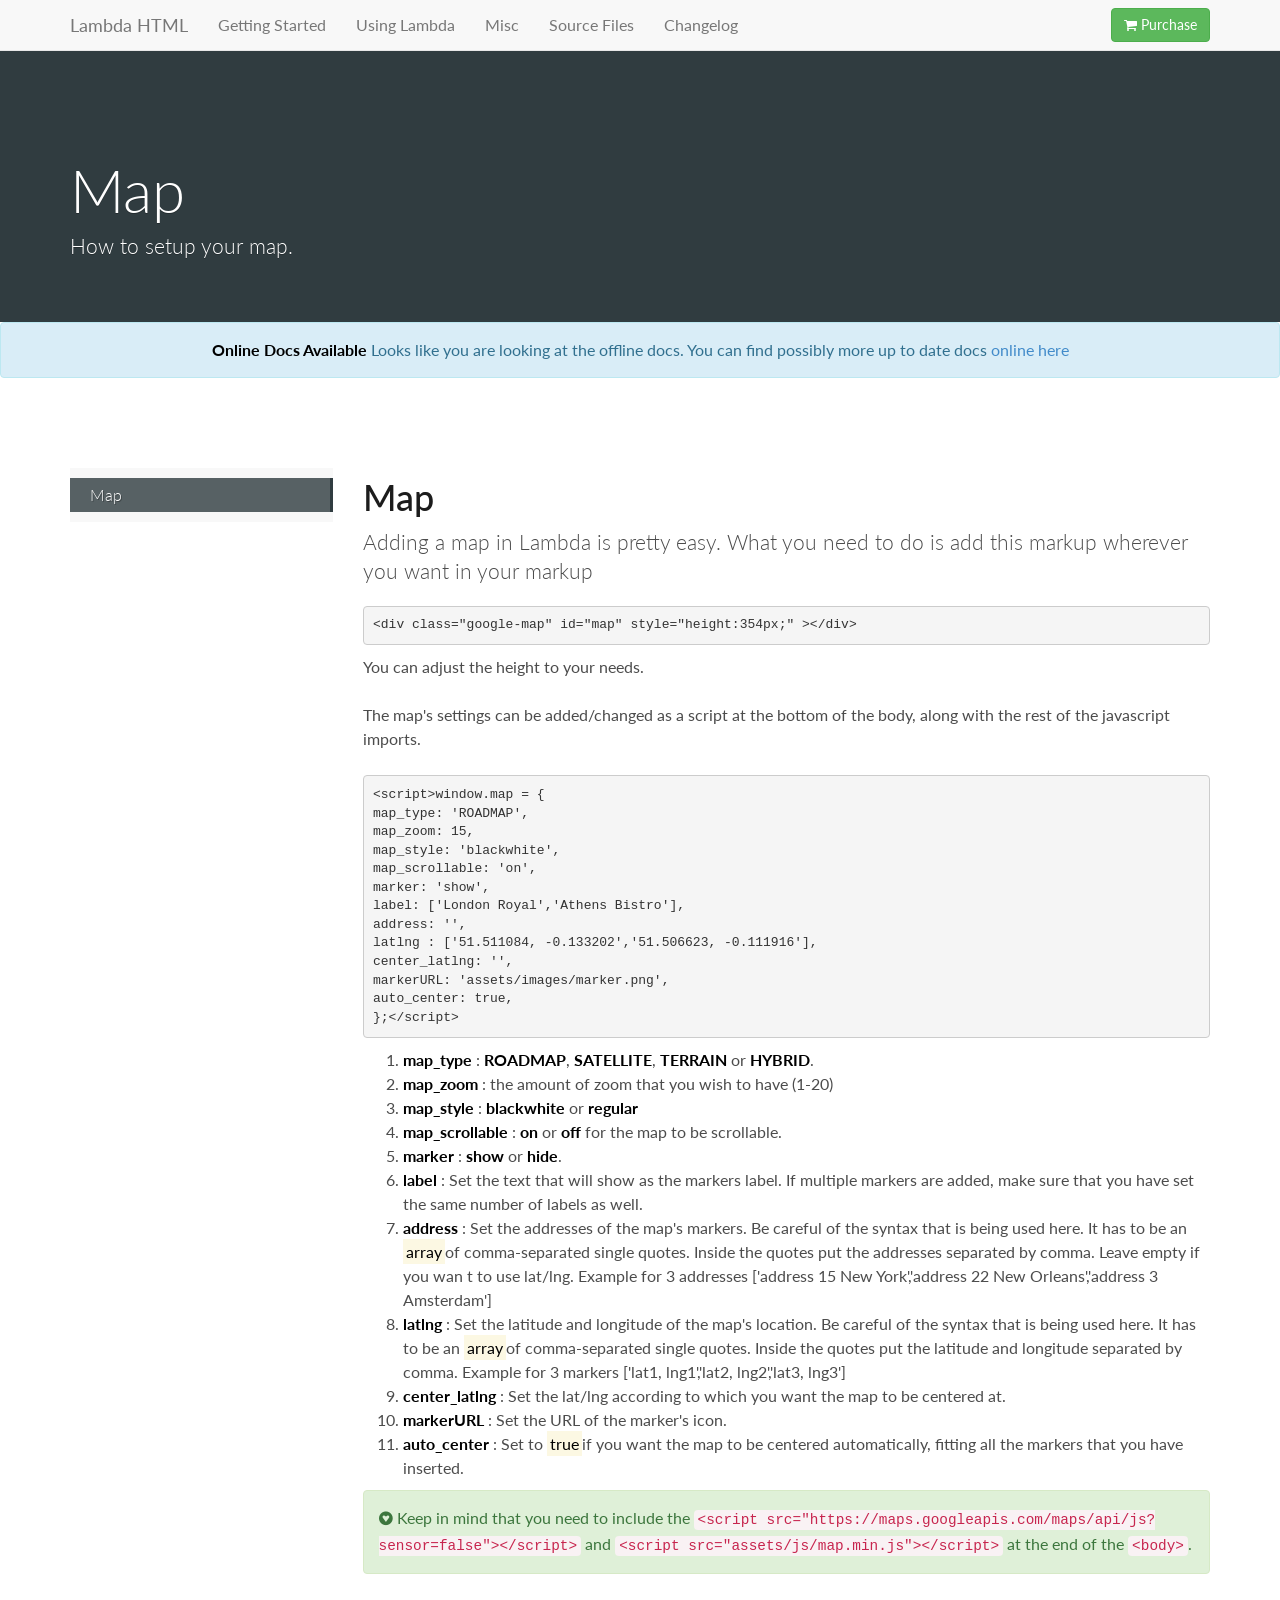
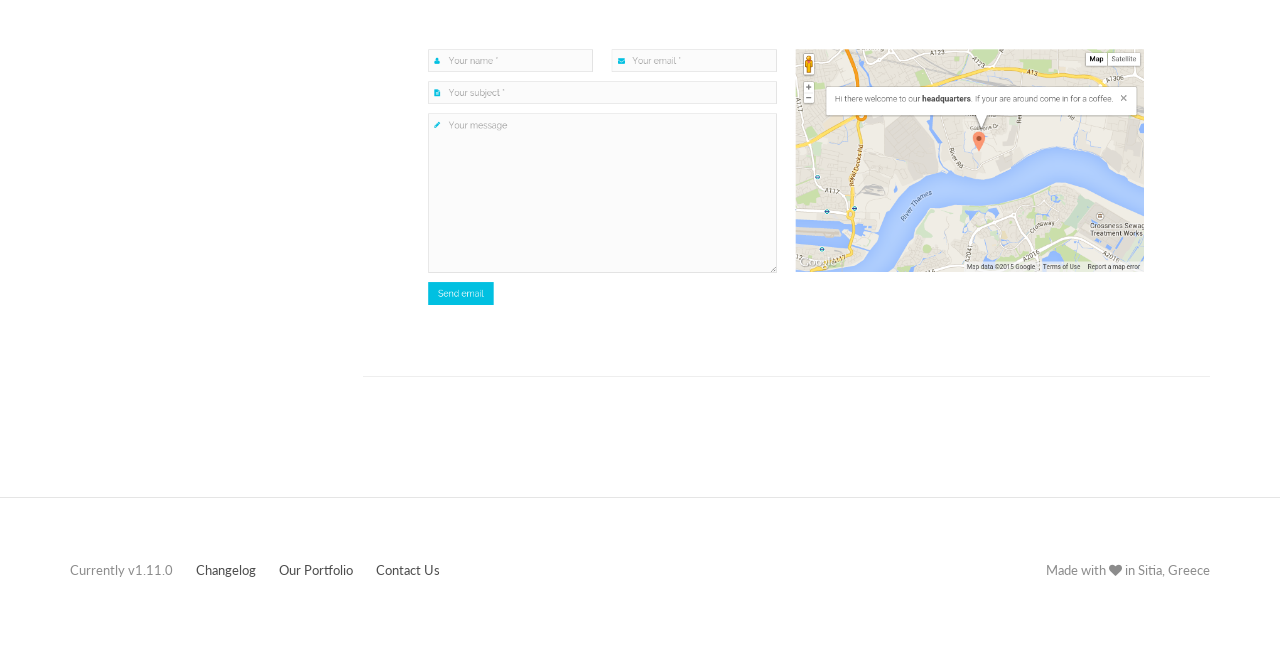
<file: themeforest_10465708_lambda_multi_purpose_bootstrap_html_template/docs/map.html>
<!DOCTYPE html>
<!--[if IE 8 ]> <html lang="en" class="ie8"> <![endif]-->
<!--[if (gt IE 8)]><!-->
<html lang="en">
    <!--<![endif]-->
    <head>
        <meta charset="utf-8">
        <meta content="IE=edge,chrome=1" http-equiv="X-UA-Compatible">
        <title>Lambda HTML 1.11.0 | Map</title>
        <meta content="width=device-width, initial-scale=1.0" name="viewport">
        <meta content="yes" name="apple-mobile-web-app-capable">
        <link rel="icon" type="image/x-icon" href="assets/images/favicons/favicon.ico" />
        <link rel="apple-touch-icon-precomposed" sizes="114x114" href="assets/images/favicons/apple-touch-icon-114x114-precomposed.png">
        <link rel="apple-touch-icon-precomposed" sizes="72x72" href="assets/images/favicons/apple-touch-icon-72x72-precomposed.png">
        <link rel="apple-touch-icon-precomposed" href="assets/images/favicons/apple-touch-icon-60x60-precomposed.png">
        <link rel="stylesheet" href="assets/css/main.css">
    </head>
    <body class="bs-docs-home ">
        <header class="navbar navbar-default navbar-fixed-top bs-docs-nav" role="banner">
            <div class="container">
                <div class="navbar-header">
                    <button class="navbar-toggle" type="button" data-toggle="collapse" data-target=".bs-navbar-collapse">
                        <span class="sr-only">Toggle navigation</span>
                        <span class="icon-bar"></span>
                        <span class="icon-bar"></span>
                        <span class="icon-bar"></span>
                    </button>
                    <a href="index.html" class="navbar-brand">Lambda HTML</a>
                </div>
                <nav class="collapse navbar-collapse bs-navbar-collapse" role="navigation">
                    <ul class="nav navbar-nav">
                        <li>
                            <a href="getting-started.html">
                    Getting Started
                </a>
                        </li>
                        <li>
                            <a href="using-lambda.html">
                    Using Lambda
                </a>
                        </li>
                        <li class="dropdown">
                            <a href="#" class="dropdown-toggle" data-toggle="dropdown">Misc</a>
                            <ul class="dropdown-menu">
                                <li>
                                    <a href="skin.html">
                                    Skin
                                </a>
                                </li>
                                <li>
                                    <a href="slideshow.html">
                                    Slideshow
                                </a>
                                </li>
                                <li>
                                    <a href="revolution-slider.html">
                                    Revolution Slider
                                </a>
                                </li>
                                <li class="active">
                                    <a href="map.html">
                                    Map
                                </a>
                                </li>
                                <li>
                                    <a href="pricing-tables.html">
                                    Pricing Tables
                                </a>
                                </li>
                                <li>
                                    <a href="contact-form.html">
                                    Contact Form
                                </a>
                                </li>
                            </ul>
                        </li>
                        <li>
                            <a href="source.html">
                    Source Files
                </a>
                        </li>
                        <li>
                            <a href="changelog.html">
                    Changelog
                </a>
                        </li>
                    </ul>
                    <form class="navbar-form navbar-right">
                        <a href="http://themeforest.net/item/lambda-multi-purpose-bootstrap-html-template/10465708&ref=oxygenna" target="_blank" class="btn btn-success"><i class="fa fa-shopping-cart"></i> Purchase</a>
                    </form>
                </nav>
            </div>
        </header>
        <div class="bs-header" id="content">
            <div class="container">
                <h1>Map</h1>
                <p>How to setup your map.</p>
            </div>
        </div>
        <div id="online-docs-warning" class="alert alert-info text-center">
            <div class="container">
                <strong>Online Docs Available</strong>
                Looks like you are looking at the offline docs. You can find possibly more up to date docs <a href="http://lambdahtmldocs.oxygenna.com">online here</a>
            </div>
        </div>
        <div class="container bs-docs-container">
            <div class="row">
                <div class="col-md-3">
                    <div class="bs-sidebar hidden-print affix-top" role="complementary">
                        <ul class="nav bs-sidenav">
                            <li><a href="#map">Map</a>
                            </li>
                        </ul>
                    </div>
                </div>
                <div class="col-md-9">
                    <div class="bs-docs-section">
                        <h1 id="map">Map</h1>
                        <p>Adding a map in Lambda is pretty easy. What you need to do is add this markup wherever you want in your markup</p>
                        <pre><code>&lt;div class=&quot;google-map&quot; id=&quot;map&quot; style=&quot;height:354px;&quot; &gt;&lt;/div&gt;</code></pre>
                        <p>You can adjust the height to your needs.</p>
                        <p>The map&#39;s settings can be added/changed as a script at the bottom of the body, along with the rest of the javascript imports.</p>
                        <pre><code>&lt;script&gt;window.map = {
map_type: &#39;ROADMAP&#39;,
map_zoom: 15,
map_style: &#39;blackwhite&#39;,
map_scrollable: &#39;on&#39;,
marker: &#39;show&#39;,
label: [&#39;London Royal&#39;,&#39;Athens Bistro&#39;],
address: &#39;&#39;,
latlng : [&#39;51.511084, -0.133202&#39;,&#39;51.506623, -0.111916&#39;],
center_latlng: &#39;&#39;,
markerURL: &#39;assets/images/marker.png&#39;,
auto_center: true,
};&lt;/script&gt;</code></pre>
                        <ol>
                            <li><strong>map_type</strong> : <strong>ROADMAP</strong>, <strong>SATELLITE</strong>, <strong>TERRAIN</strong> or <strong>HYBRID</strong>.</li>
                            <li><strong>map_zoom</strong> : the amount of zoom that you wish to have (1-20)</li>
                            <li><strong>map_style</strong> : <strong>blackwhite</strong> or <strong>regular</strong>
                            </li>
                            <li><strong>map_scrollable</strong> : <strong>on</strong> or <strong>off</strong> for the map to be scrollable.</li>
                            <li><strong>marker</strong> : <strong>show</strong> or <strong>hide</strong>.</li>
                            <li><strong>label</strong> : Set the text that will show as the markers label. If multiple markers are added, make sure that you have set the same number of labels as well.</li>
                            <li><strong>address</strong> : Set the addresses of the map&#39;s markers. Be careful of the syntax that is being used here. It has to be an
                                <mark>array</mark>of comma-separated single quotes. Inside the quotes put the addresses separated by comma. Leave empty if you wan t to use lat/lng. Example for 3 addresses [&#39;address 15 New York&#39;,&#39;address 22 New Orleans&#39;,&#39;address
                                3 Amsterdam&#39;]</li>
                            <li><strong>latlng</strong> : Set the latitude and longitude of the map&#39;s location. Be careful of the syntax that is being used here. It has to be an
                                <mark>array</mark>of comma-separated single quotes. Inside the quotes put the latitude and longitude separated by comma. Example for 3 markers [&#39;lat1, lng1&#39;,&#39;lat2, lng2&#39;,&#39;lat3, lng3&#39;]</li>
                            <li><strong>center_latlng</strong> : Set the lat/lng according to which you want the map to be centered at.</li>
                            <li><strong>markerURL</strong> : Set the URL of the marker&#39;s icon.</li>
                            <li><strong>auto_center</strong> : Set to
                                <mark>true</mark>if you want the map to be centered automatically, fitting all the markers that you have inserted.</li>
                        </ol>
                        <div class="alert alert-success">
                            <i class="fa fa-gittip"></i> Keep in mind that you need to include the
                            <code>&lt;script src=&quot;https://maps.googleapis.com/maps/api/js?sensor=false&quot;&gt;&lt;/script&gt;</code> and <code>&lt;script src=&quot;assets/js/map.min.js&quot;&gt;&lt;/script&gt;</code> at the end of the <code>&lt;body&gt;</code>.
                        </div>
                        <p>
                            <img src="assets/images/contact-form.png" alt="contact-form">
                        </p>
                        <hr>
                    </div>
                </div>
            </div>
        </div>
        <footer class="docs-footer" role="contentinfo">
            <div class="container">
                <ul class="bs-masthead-links pull-left">
                    <li class="current-version">
                        Currently v1.11.0
                    </li>
                    <li>
                        <a href="changelog.html">Changelog</a>
                    </li>
                    <li>
                        <a href="http://themeforest.net/user/oxygenna/portfolio" target="_blank">Our Portfolio</a>
                    </li>
                    <li>
                        <a href="http://www.oxygenna.com/contact" target="_blank">Contact Us</a>
                    </li>
                </ul>
                <ul class="bs-masthead-links pull-right">
                    <li>
                        Made with <i class="fa fa-heart"></i> in Sitia, Greece
                    </li>
                </ul>
                </li>
        </footer>
    </body>
    <script src="assets/js/main.js"></script>
</html>
</file>
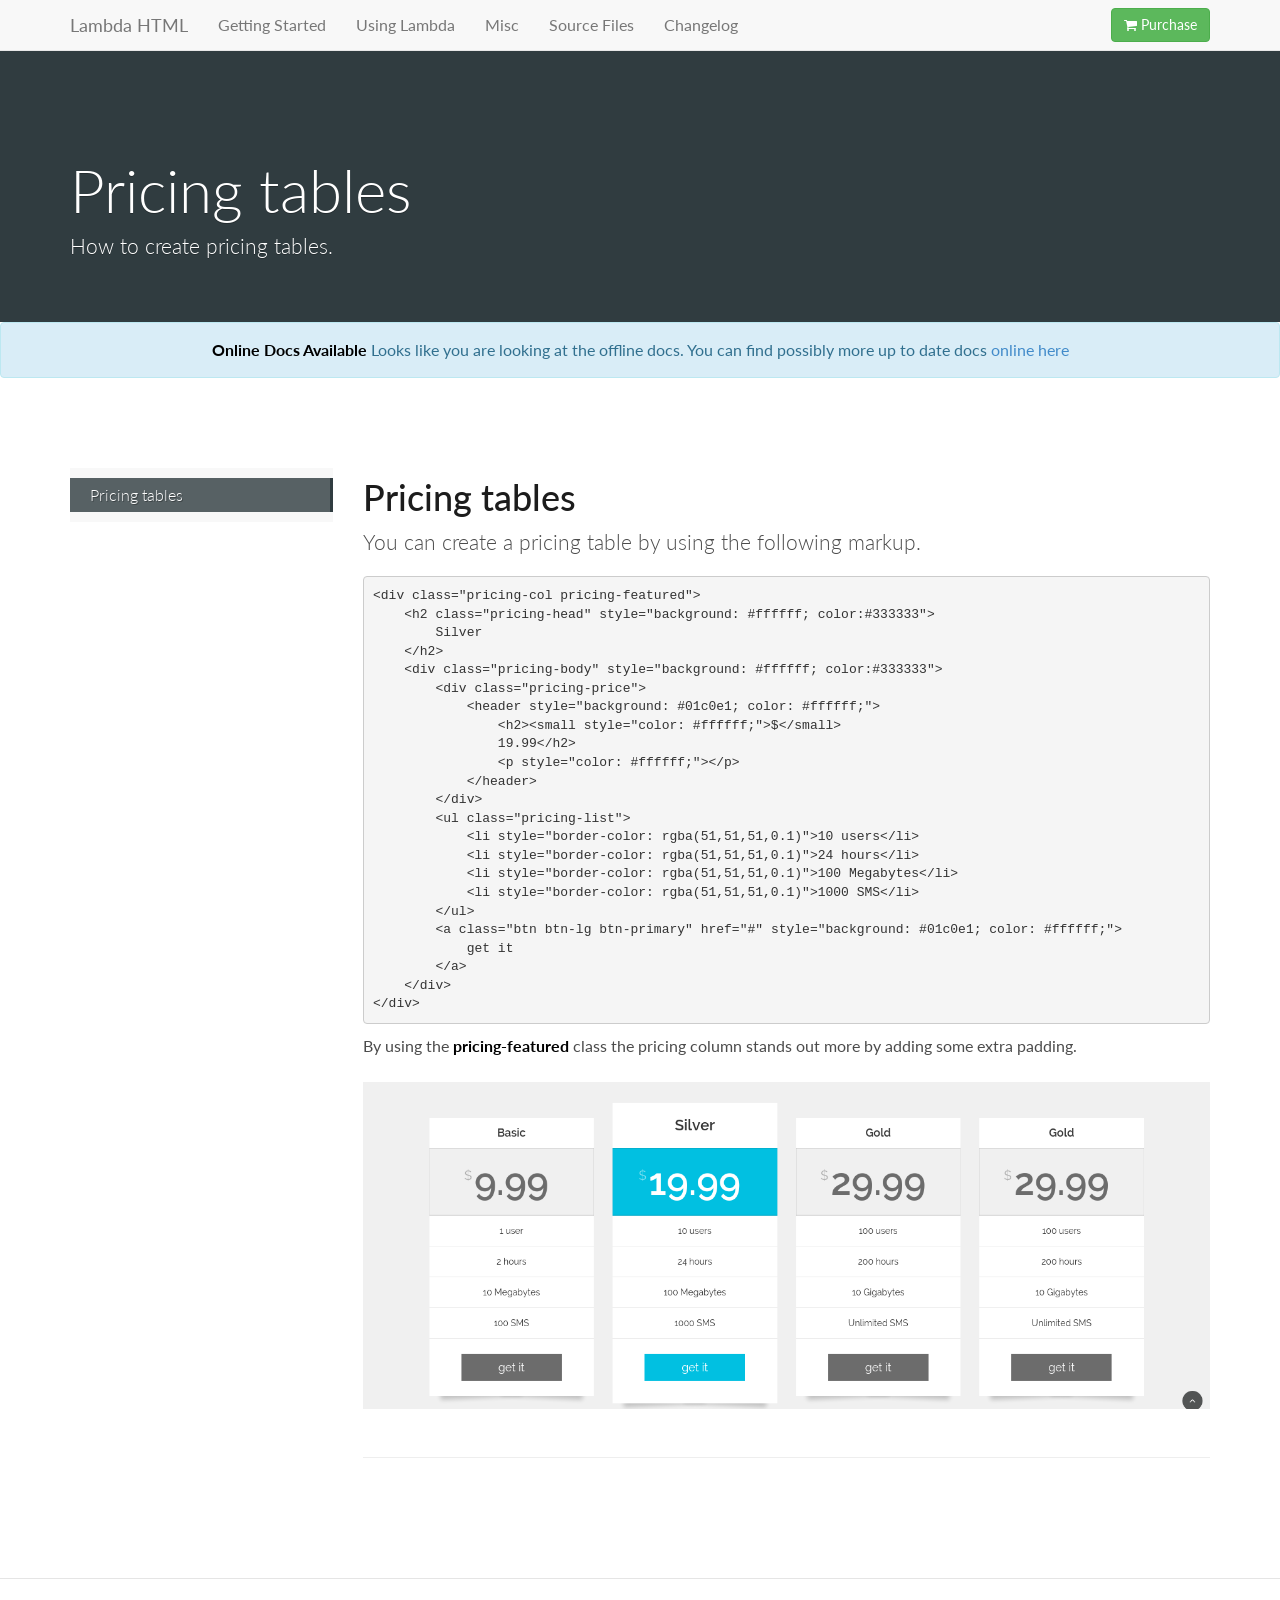
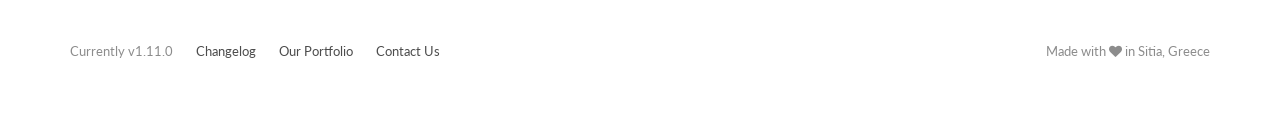
<file: themeforest_10465708_lambda_multi_purpose_bootstrap_html_template/docs/pricing-tables.html>
<!DOCTYPE html>
<!--[if IE 8 ]> <html lang="en" class="ie8"> <![endif]-->
<!--[if (gt IE 8)]><!-->
<html lang="en">
    <!--<![endif]-->
    <head>
        <meta charset="utf-8">
        <meta content="IE=edge,chrome=1" http-equiv="X-UA-Compatible">
        <title>Lambda HTML 1.11.0 | Pricing tables</title>
        <meta content="width=device-width, initial-scale=1.0" name="viewport">
        <meta content="yes" name="apple-mobile-web-app-capable">
        <link rel="icon" type="image/x-icon" href="assets/images/favicons/favicon.ico" />
        <link rel="apple-touch-icon-precomposed" sizes="114x114" href="assets/images/favicons/apple-touch-icon-114x114-precomposed.png">
        <link rel="apple-touch-icon-precomposed" sizes="72x72" href="assets/images/favicons/apple-touch-icon-72x72-precomposed.png">
        <link rel="apple-touch-icon-precomposed" href="assets/images/favicons/apple-touch-icon-60x60-precomposed.png">
        <link rel="stylesheet" href="assets/css/main.css">
    </head>
    <body class="bs-docs-home ">
        <header class="navbar navbar-default navbar-fixed-top bs-docs-nav" role="banner">
            <div class="container">
                <div class="navbar-header">
                    <button class="navbar-toggle" type="button" data-toggle="collapse" data-target=".bs-navbar-collapse">
                        <span class="sr-only">Toggle navigation</span>
                        <span class="icon-bar"></span>
                        <span class="icon-bar"></span>
                        <span class="icon-bar"></span>
                    </button>
                    <a href="index.html" class="navbar-brand">Lambda HTML</a>
                </div>
                <nav class="collapse navbar-collapse bs-navbar-collapse" role="navigation">
                    <ul class="nav navbar-nav">
                        <li>
                            <a href="getting-started.html">
                    Getting Started
                </a>
                        </li>
                        <li>
                            <a href="using-lambda.html">
                    Using Lambda
                </a>
                        </li>
                        <li class="dropdown">
                            <a href="#" class="dropdown-toggle" data-toggle="dropdown">Misc</a>
                            <ul class="dropdown-menu">
                                <li>
                                    <a href="skin.html">
                                    Skin
                                </a>
                                </li>
                                <li>
                                    <a href="slideshow.html">
                                    Slideshow
                                </a>
                                </li>
                                <li>
                                    <a href="revolution-slider.html">
                                    Revolution Slider
                                </a>
                                </li>
                                <li>
                                    <a href="map.html">
                                    Map
                                </a>
                                </li>
                                <li class="active">
                                    <a href="pricing-tables.html">
                                    Pricing Tables
                                </a>
                                </li>
                                <li>
                                    <a href="contact-form.html">
                                    Contact Form
                                </a>
                                </li>
                            </ul>
                        </li>
                        <li>
                            <a href="source.html">
                    Source Files
                </a>
                        </li>
                        <li>
                            <a href="changelog.html">
                    Changelog
                </a>
                        </li>
                    </ul>
                    <form class="navbar-form navbar-right">
                        <a href="http://themeforest.net/item/lambda-multi-purpose-bootstrap-html-template/10465708&ref=oxygenna" target="_blank" class="btn btn-success"><i class="fa fa-shopping-cart"></i> Purchase</a>
                    </form>
                </nav>
            </div>
        </header>
        <div class="bs-header" id="content">
            <div class="container">
                <h1>Pricing tables</h1>
                <p>How to create pricing tables.</p>
            </div>
        </div>
        <div id="online-docs-warning" class="alert alert-info text-center">
            <div class="container">
                <strong>Online Docs Available</strong>
                Looks like you are looking at the offline docs. You can find possibly more up to date docs <a href="http://lambdahtmldocs.oxygenna.com">online here</a>
            </div>
        </div>
        <div class="container bs-docs-container">
            <div class="row">
                <div class="col-md-3">
                    <div class="bs-sidebar hidden-print affix-top" role="complementary">
                        <ul class="nav bs-sidenav">
                            <li><a href="#pricing-tables">Pricing tables</a>
                            </li>
                        </ul>
                    </div>
                </div>
                <div class="col-md-9">
                    <div class="bs-docs-section">
                        <h1 id="pricing-tables">Pricing tables</h1>
                        <p>You can create a pricing table by using the following markup.</p>
                        <pre><code>&lt;div class=&quot;pricing-col pricing-featured&quot;&gt;
    &lt;h2 class=&quot;pricing-head&quot; style=&quot;background: #ffffff; color:#333333&quot;&gt;
        Silver
    &lt;/h2&gt;
    &lt;div class=&quot;pricing-body&quot; style=&quot;background: #ffffff; color:#333333&quot;&gt;
        &lt;div class=&quot;pricing-price&quot;&gt;
            &lt;header style=&quot;background: #01c0e1; color: #ffffff;&quot;&gt;
                &lt;h2&gt;&lt;small style=&quot;color: #ffffff;&quot;&gt;$&lt;/small&gt;
                19.99&lt;/h2&gt;
                &lt;p style=&quot;color: #ffffff;&quot;&gt;&lt;/p&gt;
            &lt;/header&gt;
        &lt;/div&gt;
        &lt;ul class=&quot;pricing-list&quot;&gt;
            &lt;li style=&quot;border-color: rgba(51,51,51,0.1)&quot;&gt;10 users&lt;/li&gt;
            &lt;li style=&quot;border-color: rgba(51,51,51,0.1)&quot;&gt;24 hours&lt;/li&gt;
            &lt;li style=&quot;border-color: rgba(51,51,51,0.1)&quot;&gt;100 Megabytes&lt;/li&gt;
            &lt;li style=&quot;border-color: rgba(51,51,51,0.1)&quot;&gt;1000 SMS&lt;/li&gt;
        &lt;/ul&gt;
        &lt;a class=&quot;btn btn-lg btn-primary&quot; href=&quot;#&quot; style=&quot;background: #01c0e1; color: #ffffff;&quot;&gt;
            get it
        &lt;/a&gt;
    &lt;/div&gt;
&lt;/div&gt;</code></pre>
                        <p>By using the <strong>pricing-featured</strong> class the pricing column stands out more by adding some extra padding.
                            <img src="assets/images/pricing.png" alt="pricing">
                        </p>
                        <hr>
                    </div>
                </div>
            </div>
        </div>
        <footer class="docs-footer" role="contentinfo">
            <div class="container">
                <ul class="bs-masthead-links pull-left">
                    <li class="current-version">
                        Currently v1.11.0
                    </li>
                    <li>
                        <a href="changelog.html">Changelog</a>
                    </li>
                    <li>
                        <a href="http://themeforest.net/user/oxygenna/portfolio" target="_blank">Our Portfolio</a>
                    </li>
                    <li>
                        <a href="http://www.oxygenna.com/contact" target="_blank">Contact Us</a>
                    </li>
                </ul>
                <ul class="bs-masthead-links pull-right">
                    <li>
                        Made with <i class="fa fa-heart"></i> in Sitia, Greece
                    </li>
                </ul>
                </li>
        </footer>
    </body>
    <script src="assets/js/main.js"></script>
</html>
</file>
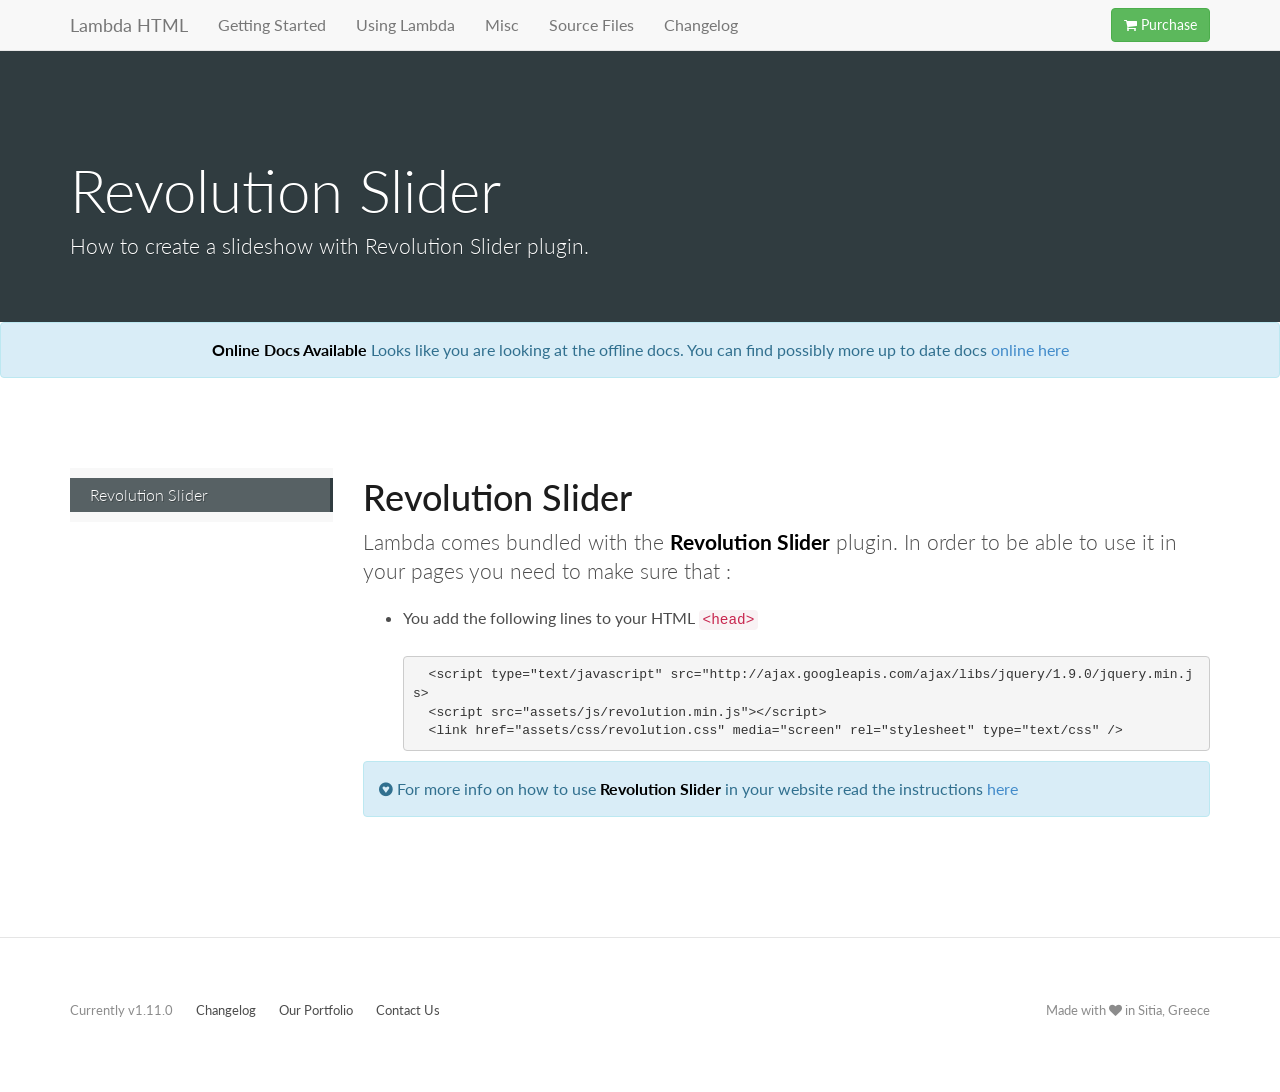
<file: themeforest_10465708_lambda_multi_purpose_bootstrap_html_template/docs/revolution-slider.html>
<!DOCTYPE html>
<!--[if IE 8 ]> <html lang="en" class="ie8"> <![endif]-->
<!--[if (gt IE 8)]><!-->
<html lang="en">
    <!--<![endif]-->
    <head>
        <meta charset="utf-8">
        <meta content="IE=edge,chrome=1" http-equiv="X-UA-Compatible">
        <title>Lambda HTML 1.11.0 | Revolution Slider</title>
        <meta content="width=device-width, initial-scale=1.0" name="viewport">
        <meta content="yes" name="apple-mobile-web-app-capable">
        <link rel="icon" type="image/x-icon" href="assets/images/favicons/favicon.ico" />
        <link rel="apple-touch-icon-precomposed" sizes="114x114" href="assets/images/favicons/apple-touch-icon-114x114-precomposed.png">
        <link rel="apple-touch-icon-precomposed" sizes="72x72" href="assets/images/favicons/apple-touch-icon-72x72-precomposed.png">
        <link rel="apple-touch-icon-precomposed" href="assets/images/favicons/apple-touch-icon-60x60-precomposed.png">
        <link rel="stylesheet" href="assets/css/main.css">
    </head>
    <body class="bs-docs-home ">
        <header class="navbar navbar-default navbar-fixed-top bs-docs-nav" role="banner">
            <div class="container">
                <div class="navbar-header">
                    <button class="navbar-toggle" type="button" data-toggle="collapse" data-target=".bs-navbar-collapse">
                        <span class="sr-only">Toggle navigation</span>
                        <span class="icon-bar"></span>
                        <span class="icon-bar"></span>
                        <span class="icon-bar"></span>
                    </button>
                    <a href="index.html" class="navbar-brand">Lambda HTML</a>
                </div>
                <nav class="collapse navbar-collapse bs-navbar-collapse" role="navigation">
                    <ul class="nav navbar-nav">
                        <li>
                            <a href="getting-started.html">
                    Getting Started
                </a>
                        </li>
                        <li>
                            <a href="using-lambda.html">
                    Using Lambda
                </a>
                        </li>
                        <li class="dropdown">
                            <a href="#" class="dropdown-toggle" data-toggle="dropdown">Misc</a>
                            <ul class="dropdown-menu">
                                <li>
                                    <a href="skin.html">
                                    Skin
                                </a>
                                </li>
                                <li>
                                    <a href="slideshow.html">
                                    Slideshow
                                </a>
                                </li>
                                <li class="active">
                                    <a href="revolution-slider.html">
                                    Revolution Slider
                                </a>
                                </li>
                                <li>
                                    <a href="map.html">
                                    Map
                                </a>
                                </li>
                                <li>
                                    <a href="pricing-tables.html">
                                    Pricing Tables
                                </a>
                                </li>
                                <li>
                                    <a href="contact-form.html">
                                    Contact Form
                                </a>
                                </li>
                            </ul>
                        </li>
                        <li>
                            <a href="source.html">
                    Source Files
                </a>
                        </li>
                        <li>
                            <a href="changelog.html">
                    Changelog
                </a>
                        </li>
                    </ul>
                    <form class="navbar-form navbar-right">
                        <a href="http://themeforest.net/item/lambda-multi-purpose-bootstrap-html-template/10465708&ref=oxygenna" target="_blank" class="btn btn-success"><i class="fa fa-shopping-cart"></i> Purchase</a>
                    </form>
                </nav>
            </div>
        </header>
        <div class="bs-header" id="content">
            <div class="container">
                <h1>Revolution Slider</h1>
                <p>How to create a slideshow with Revolution Slider plugin.</p>
            </div>
        </div>
        <div id="online-docs-warning" class="alert alert-info text-center">
            <div class="container">
                <strong>Online Docs Available</strong>
                Looks like you are looking at the offline docs. You can find possibly more up to date docs <a href="http://lambdahtmldocs.oxygenna.com">online here</a>
            </div>
        </div>
        <div class="container bs-docs-container">
            <div class="row">
                <div class="col-md-3">
                    <div class="bs-sidebar hidden-print affix-top" role="complementary">
                        <ul class="nav bs-sidenav">
                            <li><a href="#revolution-slider">Revolution Slider</a>
                            </li>
                        </ul>
                    </div>
                </div>
                <div class="col-md-9">
                    <div class="bs-docs-section">
                        <h1 id="revolution-slider">Revolution Slider</h1>
                        <p>Lambda comes bundled with the <strong>Revolution Slider</strong> plugin. In order to be able to use it in your pages you need to make sure that :</p>
                        <ul>
                            <li>
                                <p>You add the following lines to your HTML <code>&lt;head&gt;</code>
                                </p>
                                <pre><code>  &lt;script type=&quot;text/javascript&quot; src=&quot;http://ajax.googleapis.com/ajax/libs/jquery/1.9.0/jquery.min.js&gt;
  &lt;script src=&quot;assets/js/revolution.min.js&quot;&gt;&lt;/script&gt;
  &lt;link href=&quot;assets/css/revolution.css&quot; media=&quot;screen&quot; rel=&quot;stylesheet&quot; type=&quot;text/css&quot; /&gt;</code></pre>
                            </li>
                        </ul>
                        <div class="alert alert-info">
                            <i class="fa fa-gittip"></i> For more info on how to use <strong>Revolution Slider</strong> in your website read the instructions <a href="http://catapultthemes.com/documentation/documentation.html">here</a>
                        </div>
                    </div>
                </div>
            </div>
        </div>
        <footer class="docs-footer" role="contentinfo">
            <div class="container">
                <ul class="bs-masthead-links pull-left">
                    <li class="current-version">
                        Currently v1.11.0
                    </li>
                    <li>
                        <a href="changelog.html">Changelog</a>
                    </li>
                    <li>
                        <a href="http://themeforest.net/user/oxygenna/portfolio" target="_blank">Our Portfolio</a>
                    </li>
                    <li>
                        <a href="http://www.oxygenna.com/contact" target="_blank">Contact Us</a>
                    </li>
                </ul>
                <ul class="bs-masthead-links pull-right">
                    <li>
                        Made with <i class="fa fa-heart"></i> in Sitia, Greece
                    </li>
                </ul>
                </li>
        </footer>
    </body>
    <script src="assets/js/main.js"></script>
</html>
</file>
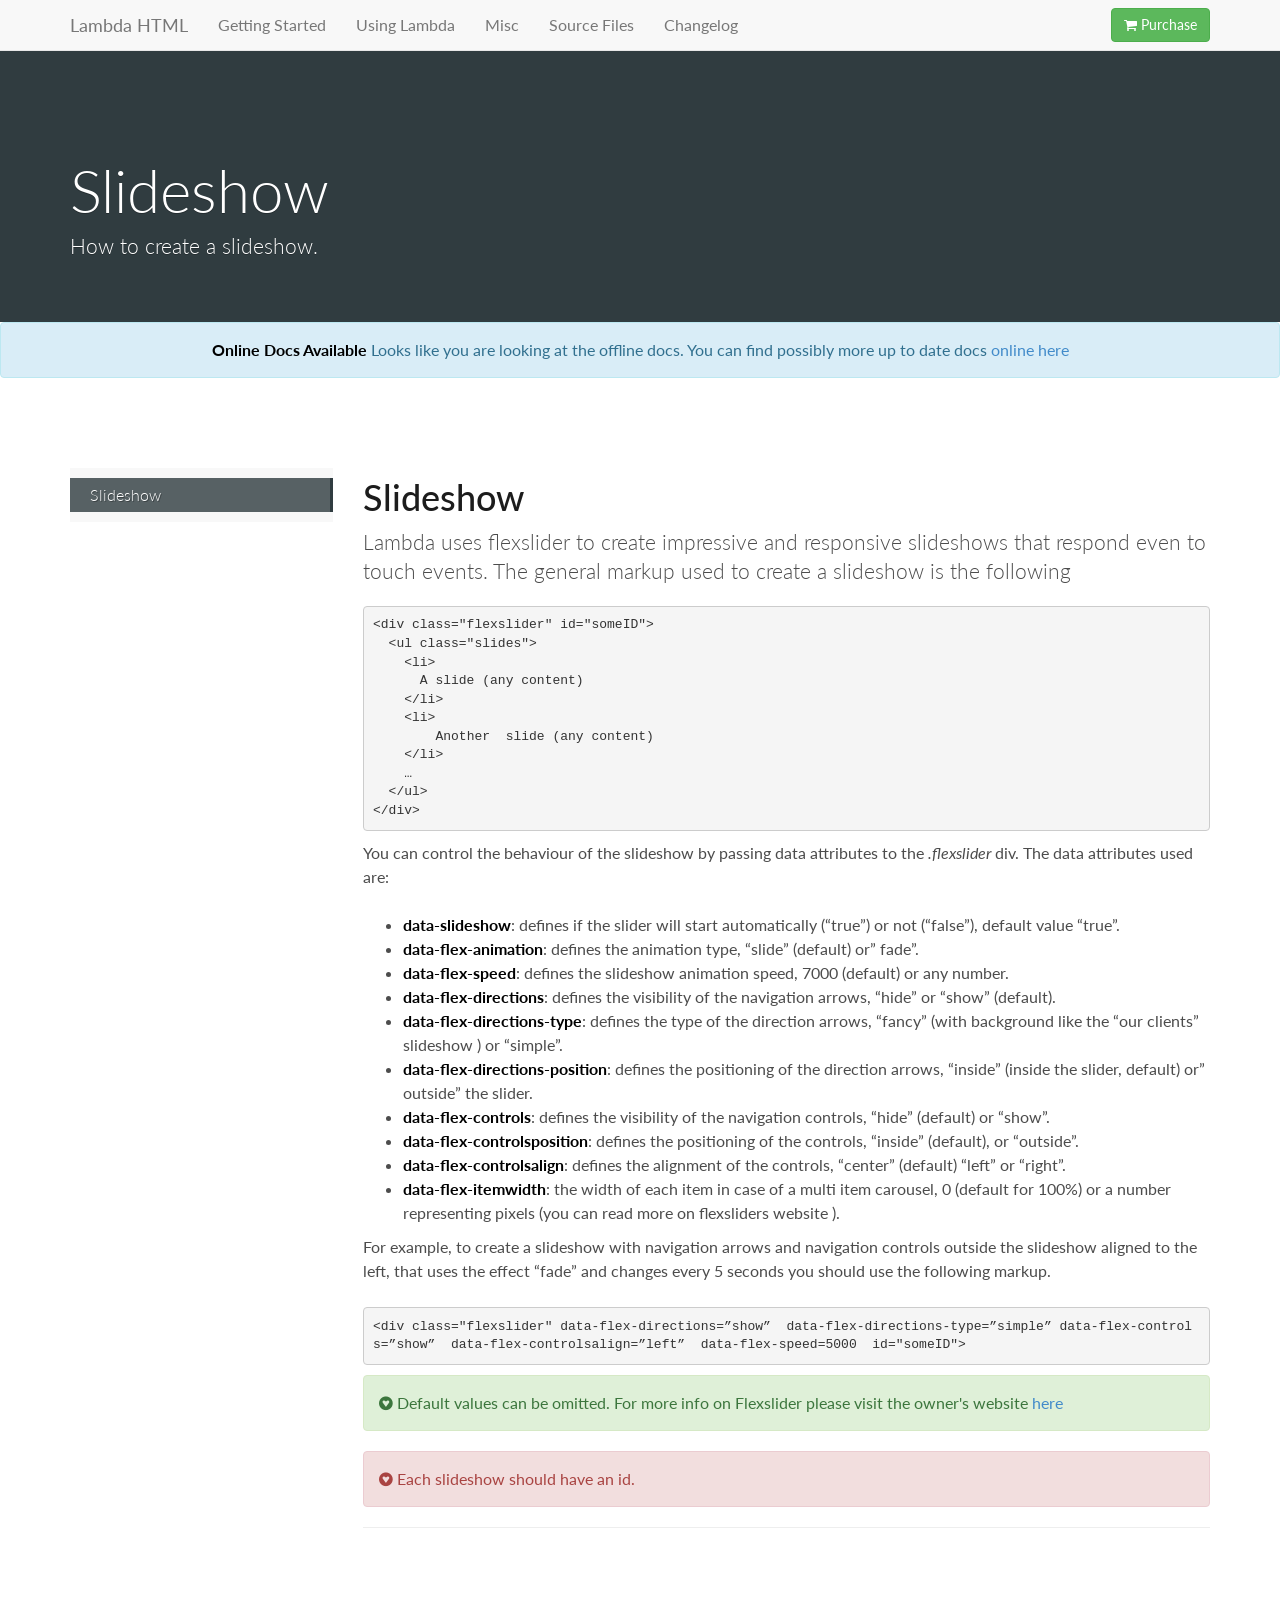
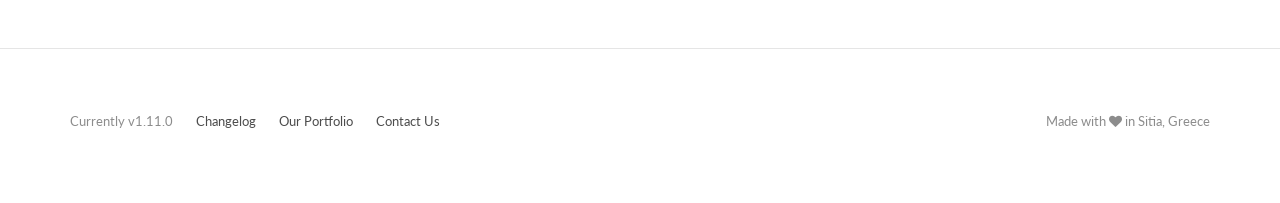
<file: themeforest_10465708_lambda_multi_purpose_bootstrap_html_template/docs/slideshow.html>
<!DOCTYPE html>
<!--[if IE 8 ]> <html lang="en" class="ie8"> <![endif]-->
<!--[if (gt IE 8)]><!-->
<html lang="en">
    <!--<![endif]-->
    <head>
        <meta charset="utf-8">
        <meta content="IE=edge,chrome=1" http-equiv="X-UA-Compatible">
        <title>Lambda HTML 1.11.0 | Slideshow</title>
        <meta content="width=device-width, initial-scale=1.0" name="viewport">
        <meta content="yes" name="apple-mobile-web-app-capable">
        <link rel="icon" type="image/x-icon" href="assets/images/favicons/favicon.ico" />
        <link rel="apple-touch-icon-precomposed" sizes="114x114" href="assets/images/favicons/apple-touch-icon-114x114-precomposed.png">
        <link rel="apple-touch-icon-precomposed" sizes="72x72" href="assets/images/favicons/apple-touch-icon-72x72-precomposed.png">
        <link rel="apple-touch-icon-precomposed" href="assets/images/favicons/apple-touch-icon-60x60-precomposed.png">
        <link rel="stylesheet" href="assets/css/main.css">
    </head>
    <body class="bs-docs-home ">
        <header class="navbar navbar-default navbar-fixed-top bs-docs-nav" role="banner">
            <div class="container">
                <div class="navbar-header">
                    <button class="navbar-toggle" type="button" data-toggle="collapse" data-target=".bs-navbar-collapse">
                        <span class="sr-only">Toggle navigation</span>
                        <span class="icon-bar"></span>
                        <span class="icon-bar"></span>
                        <span class="icon-bar"></span>
                    </button>
                    <a href="index.html" class="navbar-brand">Lambda HTML</a>
                </div>
                <nav class="collapse navbar-collapse bs-navbar-collapse" role="navigation">
                    <ul class="nav navbar-nav">
                        <li>
                            <a href="getting-started.html">
                    Getting Started
                </a>
                        </li>
                        <li>
                            <a href="using-lambda.html">
                    Using Lambda
                </a>
                        </li>
                        <li class="dropdown">
                            <a href="#" class="dropdown-toggle" data-toggle="dropdown">Misc</a>
                            <ul class="dropdown-menu">
                                <li>
                                    <a href="skin.html">
                                    Skin
                                </a>
                                </li>
                                <li class="active">
                                    <a href="slideshow.html">
                                    Slideshow
                                </a>
                                </li>
                                <li>
                                    <a href="revolution-slider.html">
                                    Revolution Slider
                                </a>
                                </li>
                                <li>
                                    <a href="map.html">
                                    Map
                                </a>
                                </li>
                                <li>
                                    <a href="pricing-tables.html">
                                    Pricing Tables
                                </a>
                                </li>
                                <li>
                                    <a href="contact-form.html">
                                    Contact Form
                                </a>
                                </li>
                            </ul>
                        </li>
                        <li>
                            <a href="source.html">
                    Source Files
                </a>
                        </li>
                        <li>
                            <a href="changelog.html">
                    Changelog
                </a>
                        </li>
                    </ul>
                    <form class="navbar-form navbar-right">
                        <a href="http://themeforest.net/item/lambda-multi-purpose-bootstrap-html-template/10465708&ref=oxygenna" target="_blank" class="btn btn-success"><i class="fa fa-shopping-cart"></i> Purchase</a>
                    </form>
                </nav>
            </div>
        </header>
        <div class="bs-header" id="content">
            <div class="container">
                <h1>Slideshow</h1>
                <p>How to create a slideshow.</p>
            </div>
        </div>
        <div id="online-docs-warning" class="alert alert-info text-center">
            <div class="container">
                <strong>Online Docs Available</strong>
                Looks like you are looking at the offline docs. You can find possibly more up to date docs <a href="http://lambdahtmldocs.oxygenna.com">online here</a>
            </div>
        </div>
        <div class="container bs-docs-container">
            <div class="row">
                <div class="col-md-3">
                    <div class="bs-sidebar hidden-print affix-top" role="complementary">
                        <ul class="nav bs-sidenav">
                            <li><a href="#slideshow">Slideshow</a>
                            </li>
                        </ul>
                    </div>
                </div>
                <div class="col-md-9">
                    <div class="bs-docs-section">
                        <h1 id="slideshow">Slideshow</h1>
                        <p>Lambda uses flexslider to create impressive and responsive slideshows that respond even to touch events. The general markup used to create a slideshow is the following</p>
                        <pre><code>&lt;div class=&quot;flexslider&quot; id=&quot;someID&quot;&gt;
  &lt;ul class=&quot;slides&quot;&gt;
    &lt;li&gt;
      A slide (any content)
    &lt;/li&gt;
    &lt;li&gt;
        Another  slide (any content)
    &lt;/li&gt;
    …
  &lt;/ul&gt;
&lt;/div&gt;</code></pre>
                        <p>You can control the behaviour of the slideshow by passing data attributes to the <em>.flexslider</em> div. The data attributes used are:</p>
                        <ul>
                            <li><strong>data-slideshow</strong>: defines if the slider will start automatically (“true”) or not (“false”), default value “true”.</li>
                            <li><strong>data-flex-animation</strong>: defines the animation type, “slide” (default) or” fade”.</li>
                            <li><strong>data-flex-speed</strong>: defines the slideshow animation speed, 7000 (default) or any number.</li>
                            <li><strong>data-flex-directions</strong>: defines the visibility of the navigation arrows, “hide” or “show” (default).</li>
                            <li><strong>data-flex-directions-type</strong>: defines the type of the direction arrows, “fancy” (with background like the “our clients” slideshow ) or “simple”.</li>
                            <li><strong>data-flex-directions-position</strong>: defines the positioning of the direction arrows, “inside” (inside the slider, default) or” outside” the slider.</li>
                            <li><strong>data-flex-controls</strong>: defines the visibility of the navigation controls, “hide” (default) or “show”.</li>
                            <li><strong>data-flex-controlsposition</strong>: defines the positioning of the controls, “inside” (default), or “outside”.</li>
                            <li><strong>data-flex-controlsalign</strong>: defines the alignment of the controls, “center” (default) “left” or “right”.</li>
                            <li><strong>data-flex-itemwidth</strong>: the width of each item in case of a multi item carousel, 0 (default for 100%) or a number representing pixels (you can read more on flexsliders website ).</li>
                        </ul>
                        <p>For example, to create a slideshow with navigation arrows and navigation controls outside the slideshow aligned to the left, that uses the effect “fade” and changes every 5 seconds you should use the following markup.</p>
                        <pre><code>&lt;div class=&quot;flexslider&quot; data-flex-directions=”show”  data-flex-directions-type=”simple” data-flex-controls=”show”  data-flex-controlsalign=”left”  data-flex-speed=5000  id=&quot;someID&quot;&gt;</code></pre>
                        <div class="alert alert-success">
                            <i class="fa fa-gittip"></i> Default values can be omitted. For more info on Flexslider please visit the owner&#39;s website <a href="http://www.woothemes.com/flexslider/">here</a>
                        </div>
                        <div class="alert alert-danger">
                            <i class="fa fa-gittip"></i> Each slideshow should have an id.
                        </div>
                        <hr>
                    </div>
                </div>
            </div>
        </div>
        <footer class="docs-footer" role="contentinfo">
            <div class="container">
                <ul class="bs-masthead-links pull-left">
                    <li class="current-version">
                        Currently v1.11.0
                    </li>
                    <li>
                        <a href="changelog.html">Changelog</a>
                    </li>
                    <li>
                        <a href="http://themeforest.net/user/oxygenna/portfolio" target="_blank">Our Portfolio</a>
                    </li>
                    <li>
                        <a href="http://www.oxygenna.com/contact" target="_blank">Contact Us</a>
                    </li>
                </ul>
                <ul class="bs-masthead-links pull-right">
                    <li>
                        Made with <i class="fa fa-heart"></i> in Sitia, Greece
                    </li>
                </ul>
                </li>
        </footer>
    </body>
    <script src="assets/js/main.js"></script>
</html>
</file>
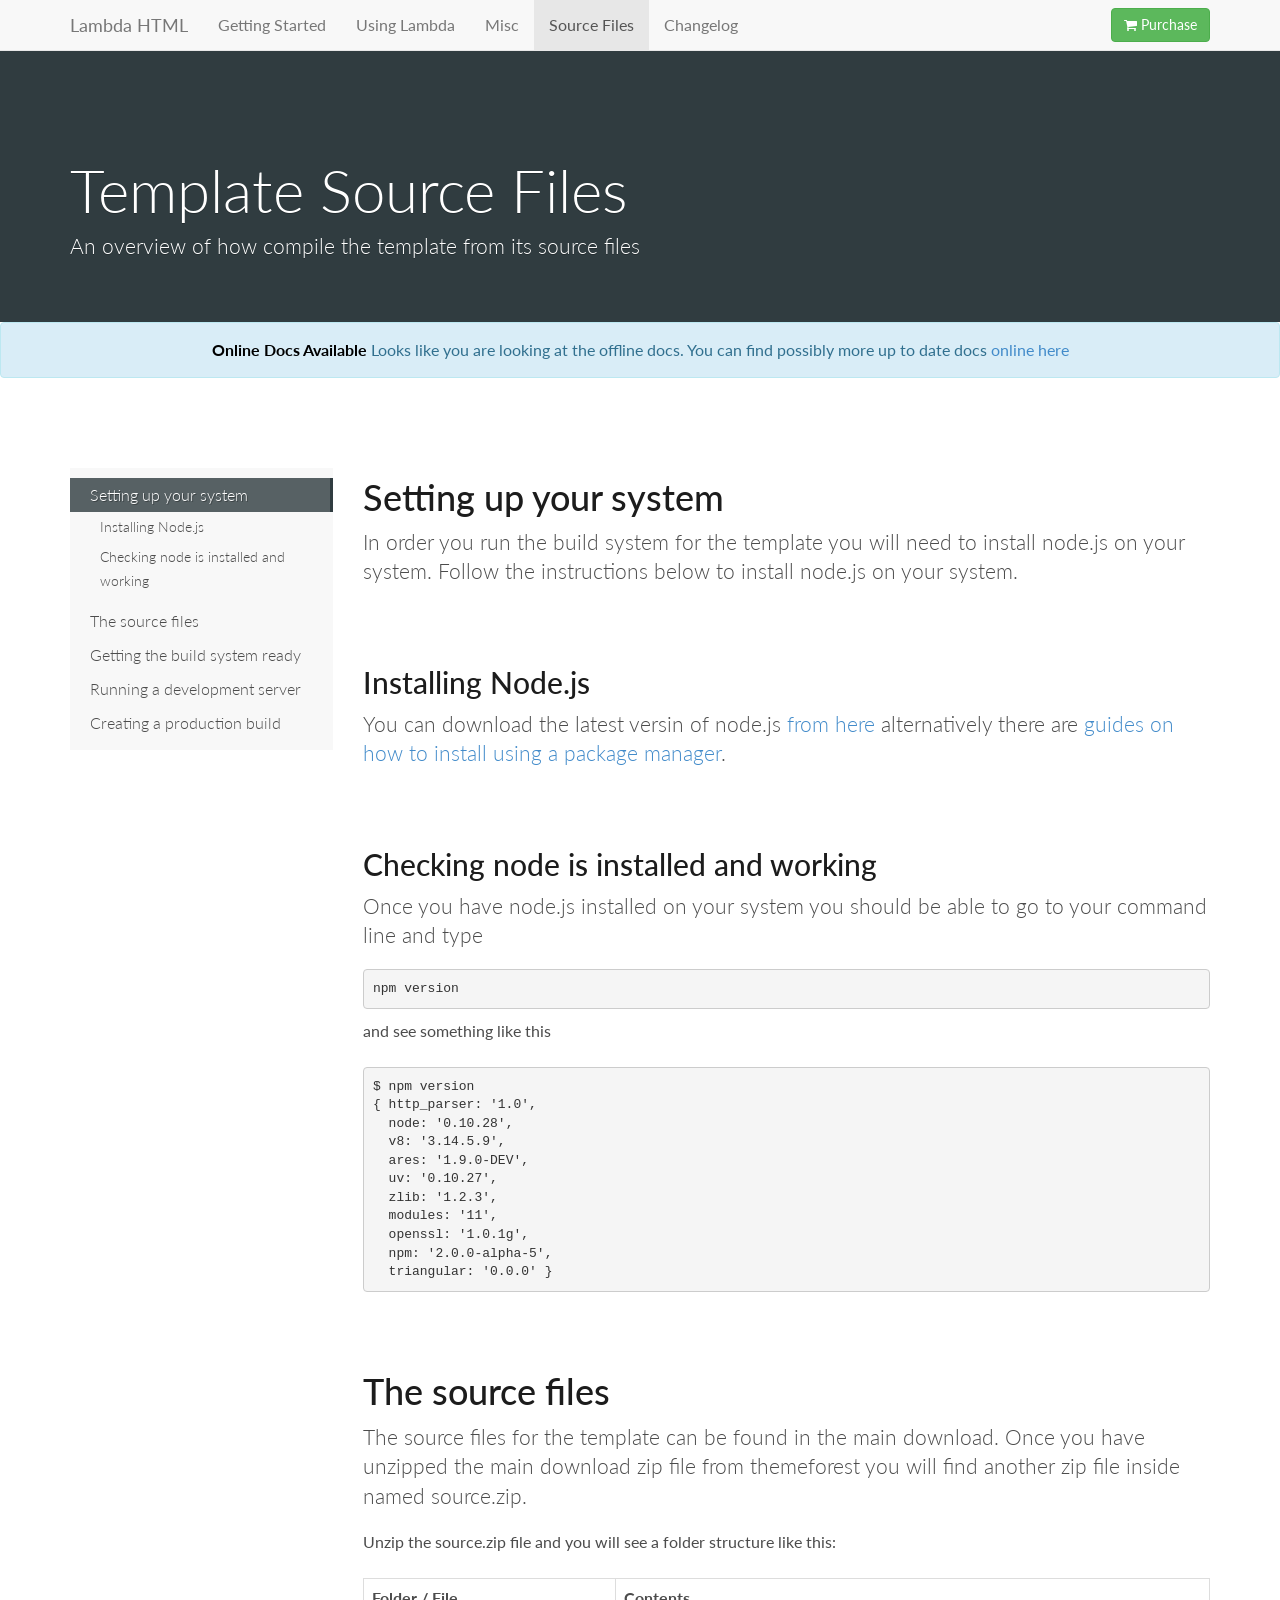
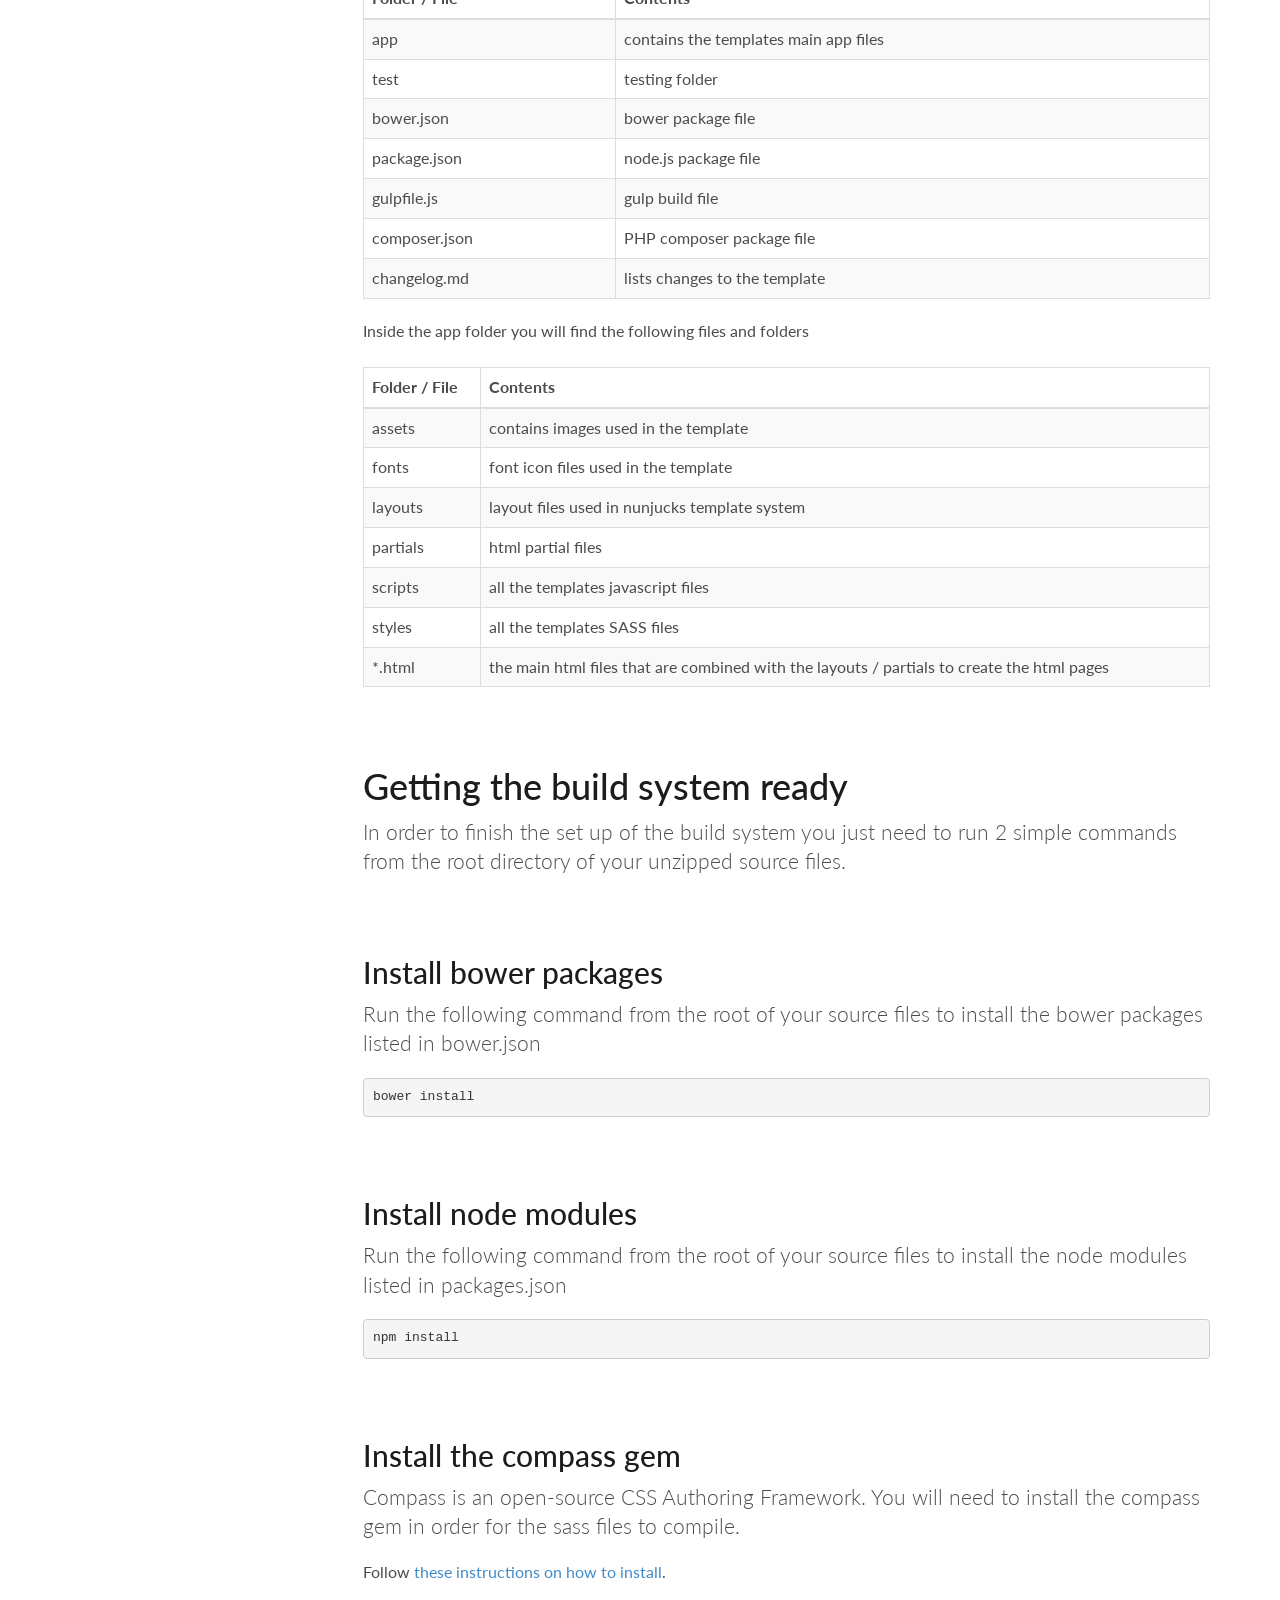
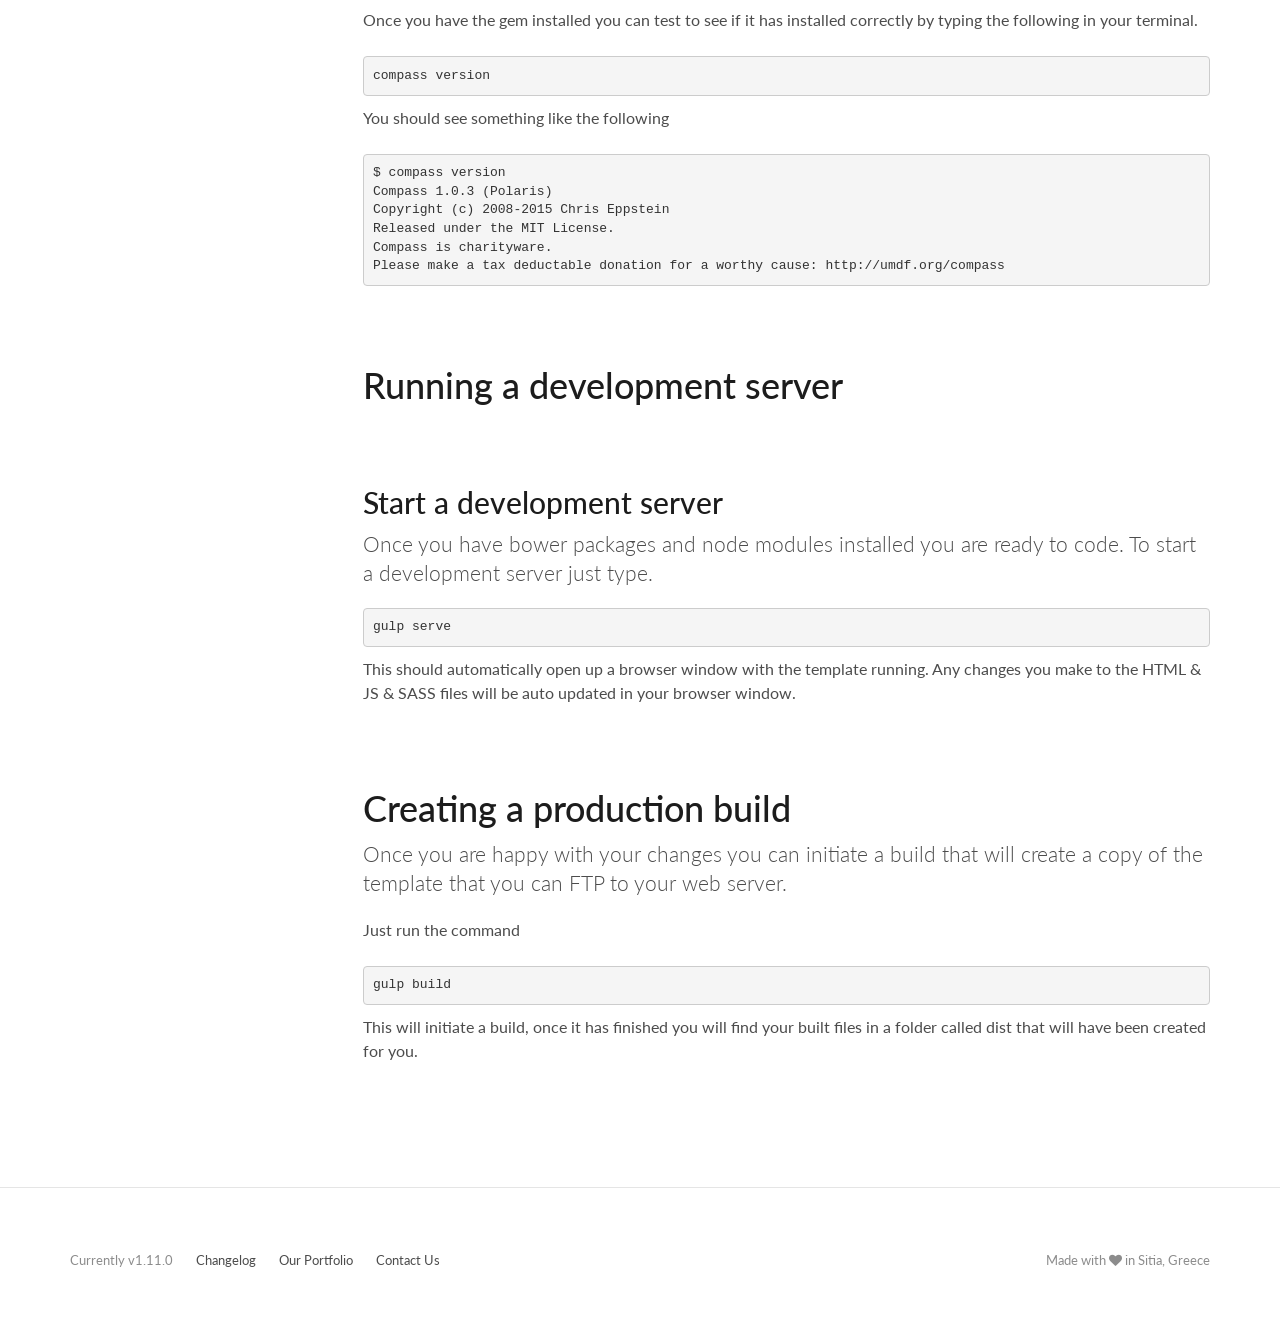
<file: themeforest_10465708_lambda_multi_purpose_bootstrap_html_template/docs/source.html>
<!DOCTYPE html>
<!--[if IE 8 ]> <html lang="en" class="ie8"> <![endif]-->
<!--[if (gt IE 8)]><!-->
<html lang="en">
    <!--<![endif]-->
    <head>
        <meta charset="utf-8">
        <meta content="IE=edge,chrome=1" http-equiv="X-UA-Compatible">
        <title>Lambda HTML 1.11.0 | Template Source Files</title>
        <meta content="width=device-width, initial-scale=1.0" name="viewport">
        <meta content="yes" name="apple-mobile-web-app-capable">
        <link rel="icon" type="image/x-icon" href="assets/images/favicons/favicon.ico" />
        <link rel="apple-touch-icon-precomposed" sizes="114x114" href="assets/images/favicons/apple-touch-icon-114x114-precomposed.png">
        <link rel="apple-touch-icon-precomposed" sizes="72x72" href="assets/images/favicons/apple-touch-icon-72x72-precomposed.png">
        <link rel="apple-touch-icon-precomposed" href="assets/images/favicons/apple-touch-icon-60x60-precomposed.png">
        <link rel="stylesheet" href="assets/css/main.css">
    </head>
    <body class="bs-docs-home ">
        <header class="navbar navbar-default navbar-fixed-top bs-docs-nav" role="banner">
            <div class="container">
                <div class="navbar-header">
                    <button class="navbar-toggle" type="button" data-toggle="collapse" data-target=".bs-navbar-collapse">
                        <span class="sr-only">Toggle navigation</span>
                        <span class="icon-bar"></span>
                        <span class="icon-bar"></span>
                        <span class="icon-bar"></span>
                    </button>
                    <a href="index.html" class="navbar-brand">Lambda HTML</a>
                </div>
                <nav class="collapse navbar-collapse bs-navbar-collapse" role="navigation">
                    <ul class="nav navbar-nav">
                        <li>
                            <a href="getting-started.html">
                    Getting Started
                </a>
                        </li>
                        <li>
                            <a href="using-lambda.html">
                    Using Lambda
                </a>
                        </li>
                        <li class="dropdown">
                            <a href="#" class="dropdown-toggle" data-toggle="dropdown">Misc</a>
                            <ul class="dropdown-menu">
                                <li>
                                    <a href="skin.html">
                                    Skin
                                </a>
                                </li>
                                <li>
                                    <a href="slideshow.html">
                                    Slideshow
                                </a>
                                </li>
                                <li>
                                    <a href="revolution-slider.html">
                                    Revolution Slider
                                </a>
                                </li>
                                <li>
                                    <a href="map.html">
                                    Map
                                </a>
                                </li>
                                <li>
                                    <a href="pricing-tables.html">
                                    Pricing Tables
                                </a>
                                </li>
                                <li>
                                    <a href="contact-form.html">
                                    Contact Form
                                </a>
                                </li>
                            </ul>
                        </li>
                        <li class="active">
                            <a href="source.html">
                    Source Files
                </a>
                        </li>
                        <li>
                            <a href="changelog.html">
                    Changelog
                </a>
                        </li>
                    </ul>
                    <form class="navbar-form navbar-right">
                        <a href="http://themeforest.net/item/lambda-multi-purpose-bootstrap-html-template/10465708&ref=oxygenna" target="_blank" class="btn btn-success"><i class="fa fa-shopping-cart"></i> Purchase</a>
                    </form>
                </nav>
            </div>
        </header>
        <div class="bs-header" id="content">
            <div class="container">
                <h1>Template Source Files</h1>
                <p>An overview of how compile the template from its source files</p>
            </div>
        </div>
        <div id="online-docs-warning" class="alert alert-info text-center">
            <div class="container">
                <strong>Online Docs Available</strong>
                Looks like you are looking at the offline docs. You can find possibly more up to date docs <a href="http://lambdahtmldocs.oxygenna.com">online here</a>
            </div>
        </div>
        <div class="container bs-docs-container">
            <div class="row">
                <div class="col-md-3">
                    <div class="bs-sidebar hidden-print affix-top" role="complementary">
                        <ul class="nav bs-sidenav">
                            <li><a href="#setting-up-your-system">Setting up your system</a>
                                <ul class="nav">
                                    <li><a href="#installing-node-js">Installing Node.js</a>
                                    </li>
                                    <li><a href="#checking-node-is-installed-and-working">Checking node is installed and working</a>
                                    </li>
                                </ul>
                            </li>
                            <li><a href="#the-source-files">The source files</a>
                            </li>
                            <li><a href="#getting-the-build-system-ready">Getting the build system ready</a>
                                <ul class="nav">
                                    <li><a href="#install-bower-packages">Install bower packages</a>
                                    </li>
                                    <li><a href="#install-node-modules">Install node modules</a>
                                    </li>
                                    <li><a href="#install-the-compass-gem">Install the compass gem</a>
                                    </li>
                                </ul>
                            </li>
                            <li><a href="#running-a-development-server">Running a development server</a>
                                <ul class="nav">
                                    <li><a href="#start-a-development-server">Start a development server</a>
                                    </li>
                                </ul>
                            </li>
                            <li><a href="#creating-a-production-build">Creating a production build</a>
                            </li>
                        </ul>
                    </div>
                </div>
                <div class="col-md-9">
                    <div class="bs-docs-section">
                        <h1 id="setting-up-your-system">Setting up your system</h1>
                        <p>In order you run the build system for the template you will need to install node.js on your system. Follow the instructions below to install node.js on your system.</p>
                        <h2 id="installing-node-js">Installing Node.js</h2>
                        <p>You can download the latest versin of node.js <a href="http://nodejs.org/download/">from here</a> alternatively there are <a href="https://github.com/joyent/node/wiki/Installing-Node.js-via-package-manager">guides on how to install using a package manager</a>.</p>
                        <h2 id="checking-node-is-installed-and-working">Checking node is installed and working</h2>
                        <p>Once you have node.js installed on your system you should be able to go to your command line and type</p>
                        <pre><code>npm version</code></pre>
                        <p>and see something like this</p>
                        <pre><code>$ npm version
{ http_parser: &#39;1.0&#39;,
  node: &#39;0.10.28&#39;,
  v8: &#39;3.14.5.9&#39;,
  ares: &#39;1.9.0-DEV&#39;,
  uv: &#39;0.10.27&#39;,
  zlib: &#39;1.2.3&#39;,
  modules: &#39;11&#39;,
  openssl: &#39;1.0.1g&#39;,
  npm: &#39;2.0.0-alpha-5&#39;,
  triangular: &#39;0.0.0&#39; }</code></pre>
                        <h1 id="the-source-files">The source files</h1>
                        <p>The source files for the template can be found in the main download. Once you have unzipped the main download zip file from themeforest you will find another zip file inside named source.zip.</p>
                        <p>Unzip the source.zip file and you will see a folder structure like this:</p>
                        <table>
                            <thead>
                                <tr>
                                    <th>Folder / File</th>
                                    <th style="text-align:left">Contents</th>
                                </tr>
                            </thead>
                            <tbody>
                                <tr>
                                    <td>app</td>
                                    <td style="text-align:left">contains the templates main app files</td>
                                </tr>
                                <tr>
                                    <td>test</td>
                                    <td style="text-align:left">testing folder</td>
                                </tr>
                                <tr>
                                    <td>bower.json</td>
                                    <td style="text-align:left">bower package file</td>
                                </tr>
                                <tr>
                                    <td>package.json</td>
                                    <td style="text-align:left">node.js package file</td>
                                </tr>
                                <tr>
                                    <td>gulpfile.js</td>
                                    <td style="text-align:left">gulp build file</td>
                                </tr>
                                <tr>
                                    <td>composer.json</td>
                                    <td style="text-align:left">PHP composer package file</td>
                                </tr>
                                <tr>
                                    <td>changelog.md</td>
                                    <td style="text-align:left">lists changes to the template</td>
                                </tr>
                            </tbody>
                        </table>
                        <p>Inside the app folder you will find the following files and folders</p>
                        <table>
                            <thead>
                                <tr>
                                    <th>Folder / File</th>
                                    <th style="text-align:left">Contents</th>
                                </tr>
                            </thead>
                            <tbody>
                                <tr>
                                    <td>assets</td>
                                    <td style="text-align:left">contains images used in the template</td>
                                </tr>
                                <tr>
                                    <td>fonts</td>
                                    <td style="text-align:left">font icon files used in the template</td>
                                </tr>
                                <tr>
                                    <td>layouts</td>
                                    <td style="text-align:left">layout files used in nunjucks template system</td>
                                </tr>
                                <tr>
                                    <td>partials</td>
                                    <td style="text-align:left">html partial files</td>
                                </tr>
                                <tr>
                                    <td>scripts</td>
                                    <td style="text-align:left">all the templates javascript files</td>
                                </tr>
                                <tr>
                                    <td>styles</td>
                                    <td style="text-align:left">all the templates SASS files</td>
                                </tr>
                                <tr>
                                    <td>*.html</td>
                                    <td style="text-align:left">the main html files that are combined with the layouts / partials to create the html pages</td>
                                </tr>
                            </tbody>
                        </table>
                        <h1 id="getting-the-build-system-ready">Getting the build system ready</h1>
                        <p>In order to finish the set up of the build system you just need to run 2 simple commands from the root directory of your unzipped source files.</p>
                        <h2 id="install-bower-packages">Install bower packages</h2>
                        <p>Run the following command from the root of your source files to install the bower packages listed in bower.json</p>
                        <pre><code>bower install</code></pre>
                        <h2 id="install-node-modules">Install node modules</h2>
                        <p>Run the following command from the root of your source files to install the node modules listed in packages.json</p>
                        <pre><code>npm install</code></pre>
                        <h2 id="install-the-compass-gem">Install the compass gem</h2>
                        <p>Compass is an open-source CSS Authoring Framework. You will need to install the compass gem in order for the sass files to compile.</p>
                        <p>Follow <a href="http://compass-style.org/install/">these instructions on how to install</a>.</p>
                        <p>Once you have the gem installed you can test to see if it has installed correctly by typing the following in your terminal.</p>
                        <pre><code>compass version</code></pre>
                        <p>You should see something like the following</p>
                        <pre><code>$ compass version
Compass 1.0.3 (Polaris)
Copyright (c) 2008-2015 Chris Eppstein
Released under the MIT License.
Compass is charityware.
Please make a tax deductable donation for a worthy cause: http://umdf.org/compass</code></pre>
                        <h1 id="running-a-development-server">Running a development server</h1>
                        <h2 id="start-a-development-server">Start a development server</h2>
                        <p>Once you have bower packages and node modules installed you are ready to code. To start a development server just type.</p>
                        <pre><code>gulp serve</code></pre>
                        <p>This should automatically open up a browser window with the template running. Any changes you make to the HTML &amp; JS &amp; SASS files will be auto updated in your browser window.</p>
                        <h1 id="creating-a-production-build">Creating a production build</h1>
                        <p>Once you are happy with your changes you can initiate a build that will create a copy of the template that you can FTP to your web server.</p>
                        <p>Just run the command</p>
                        <pre><code>gulp build</code></pre>
                        <p>This will initiate a build, once it has finished you will find your built files in a folder called dist that will have been created for you.</p>
                    </div>
                </div>
            </div>
        </div>
        <footer class="docs-footer" role="contentinfo">
            <div class="container">
                <ul class="bs-masthead-links pull-left">
                    <li class="current-version">
                        Currently v1.11.0
                    </li>
                    <li>
                        <a href="changelog.html">Changelog</a>
                    </li>
                    <li>
                        <a href="http://themeforest.net/user/oxygenna/portfolio" target="_blank">Our Portfolio</a>
                    </li>
                    <li>
                        <a href="http://www.oxygenna.com/contact" target="_blank">Contact Us</a>
                    </li>
                </ul>
                <ul class="bs-masthead-links pull-right">
                    <li>
                        Made with <i class="fa fa-heart"></i> in Sitia, Greece
                    </li>
                </ul>
                </li>
        </footer>
    </body>
    <script src="assets/js/main.js"></script>
</html>
</file>
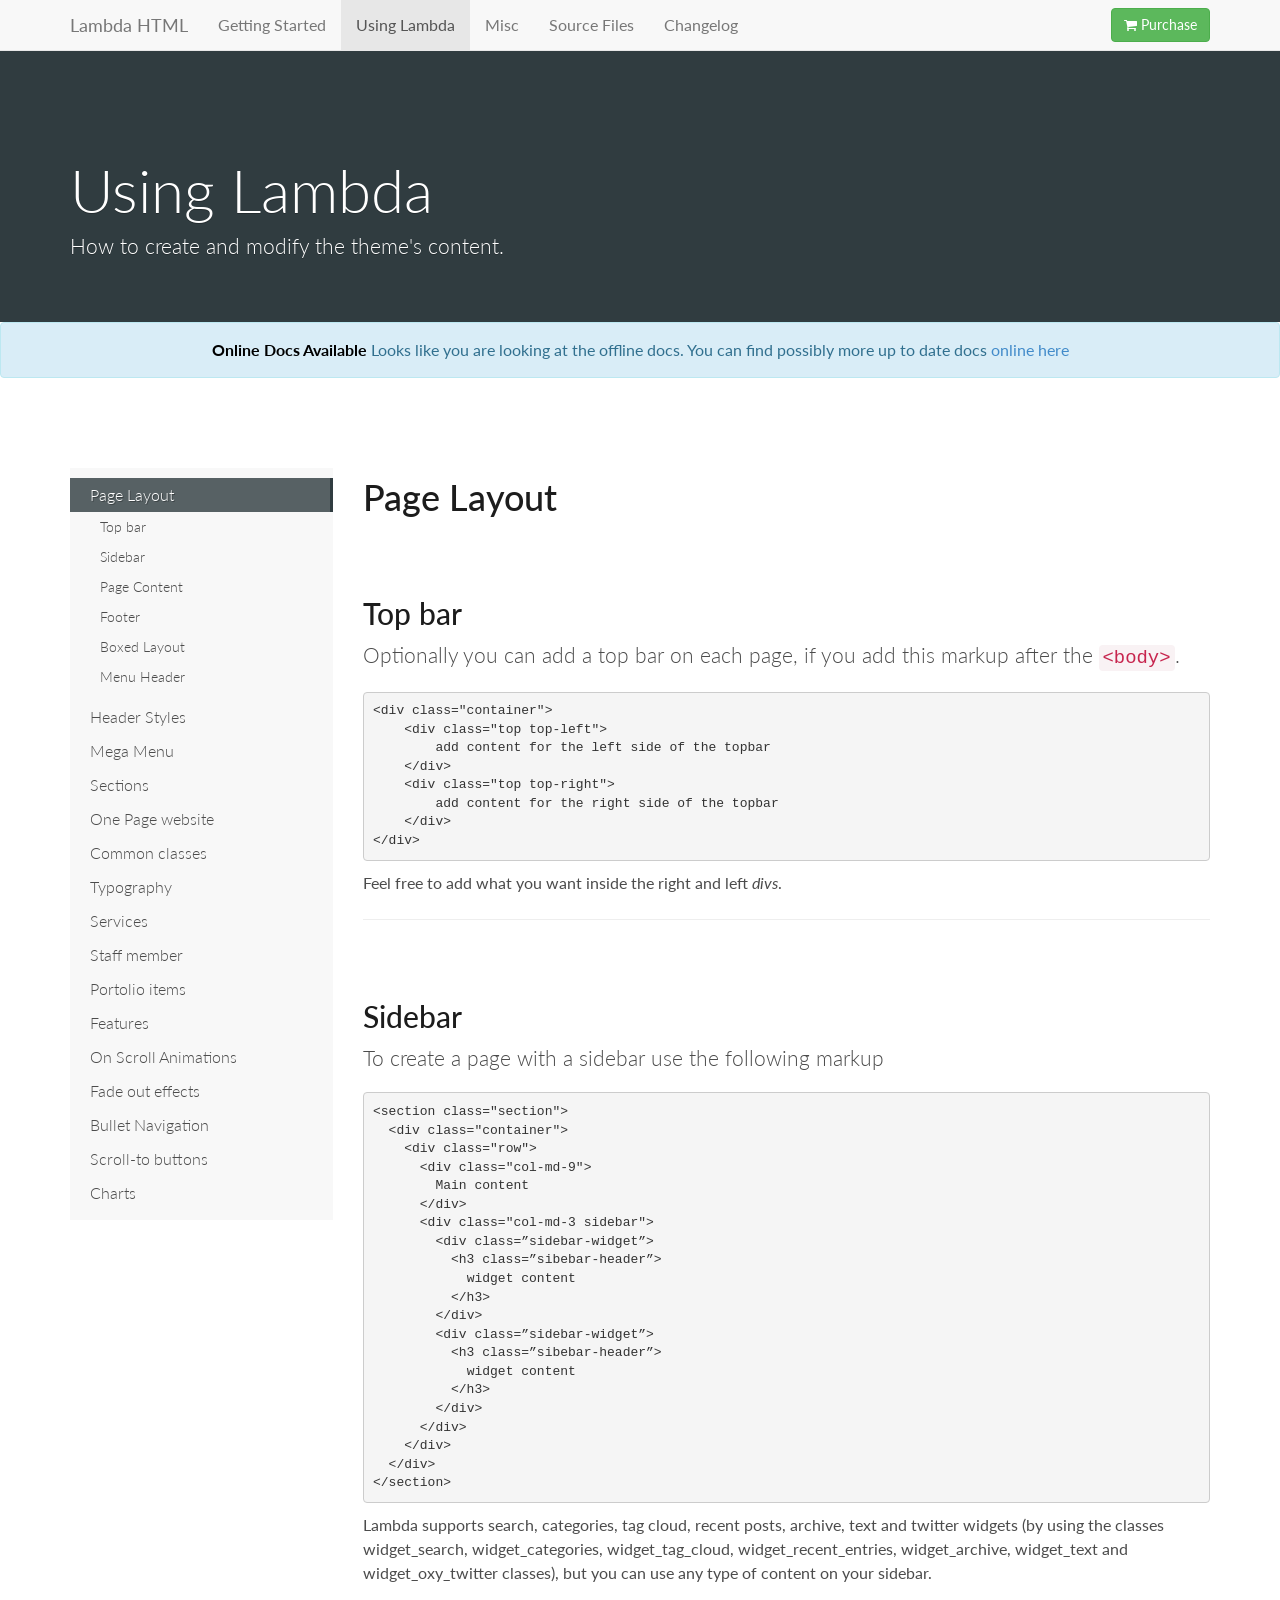
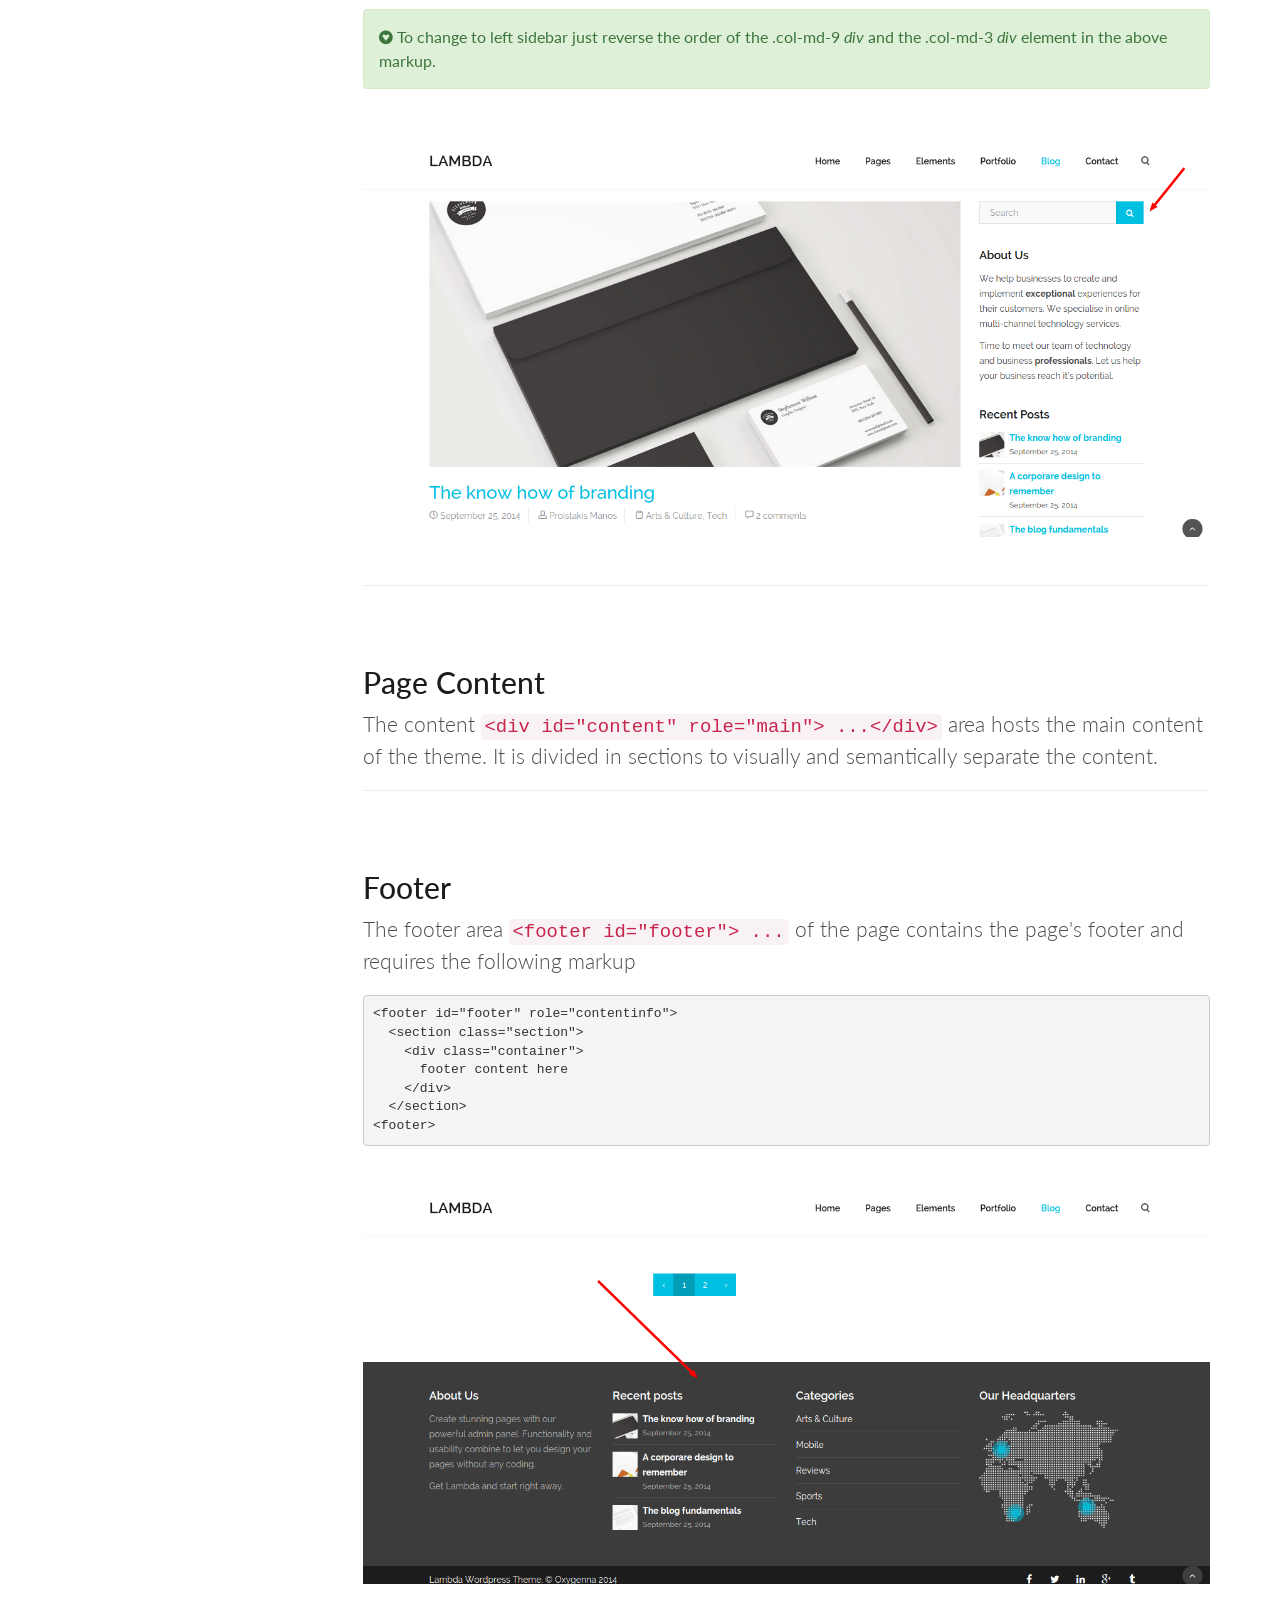
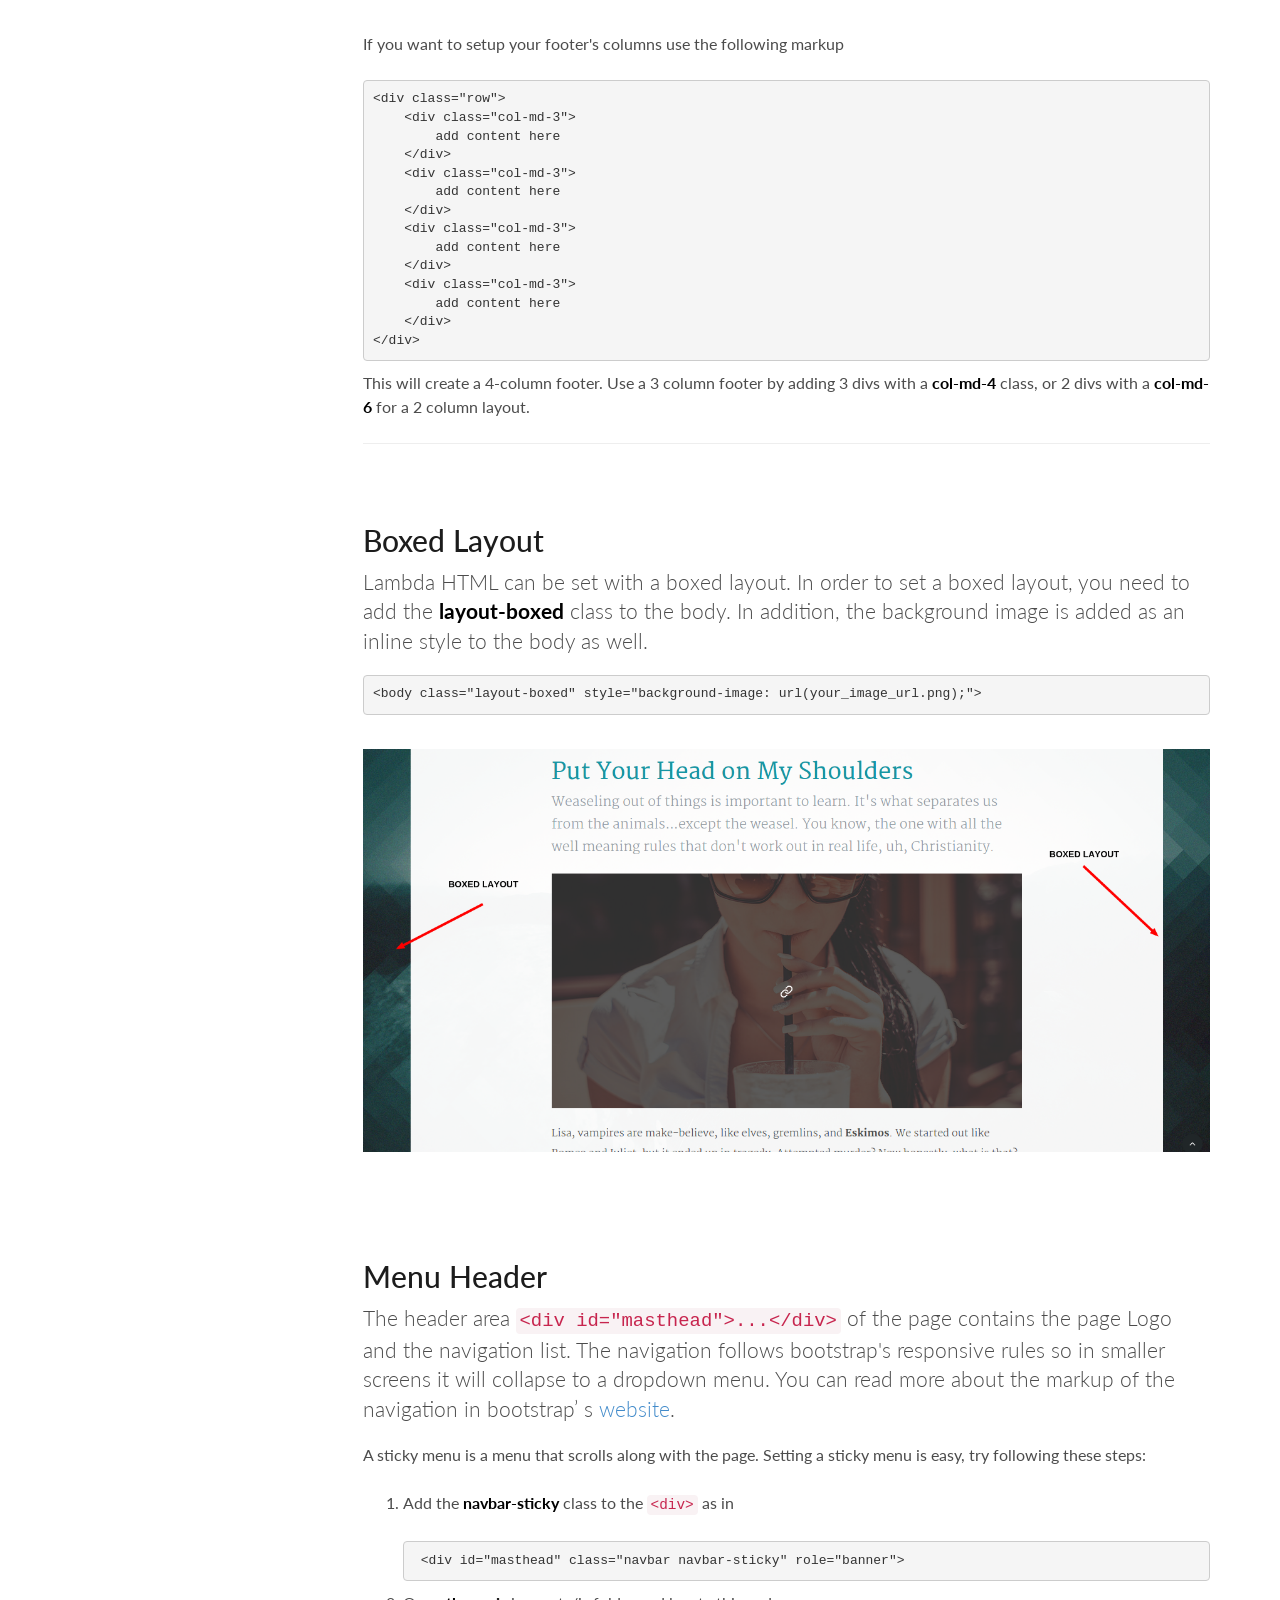
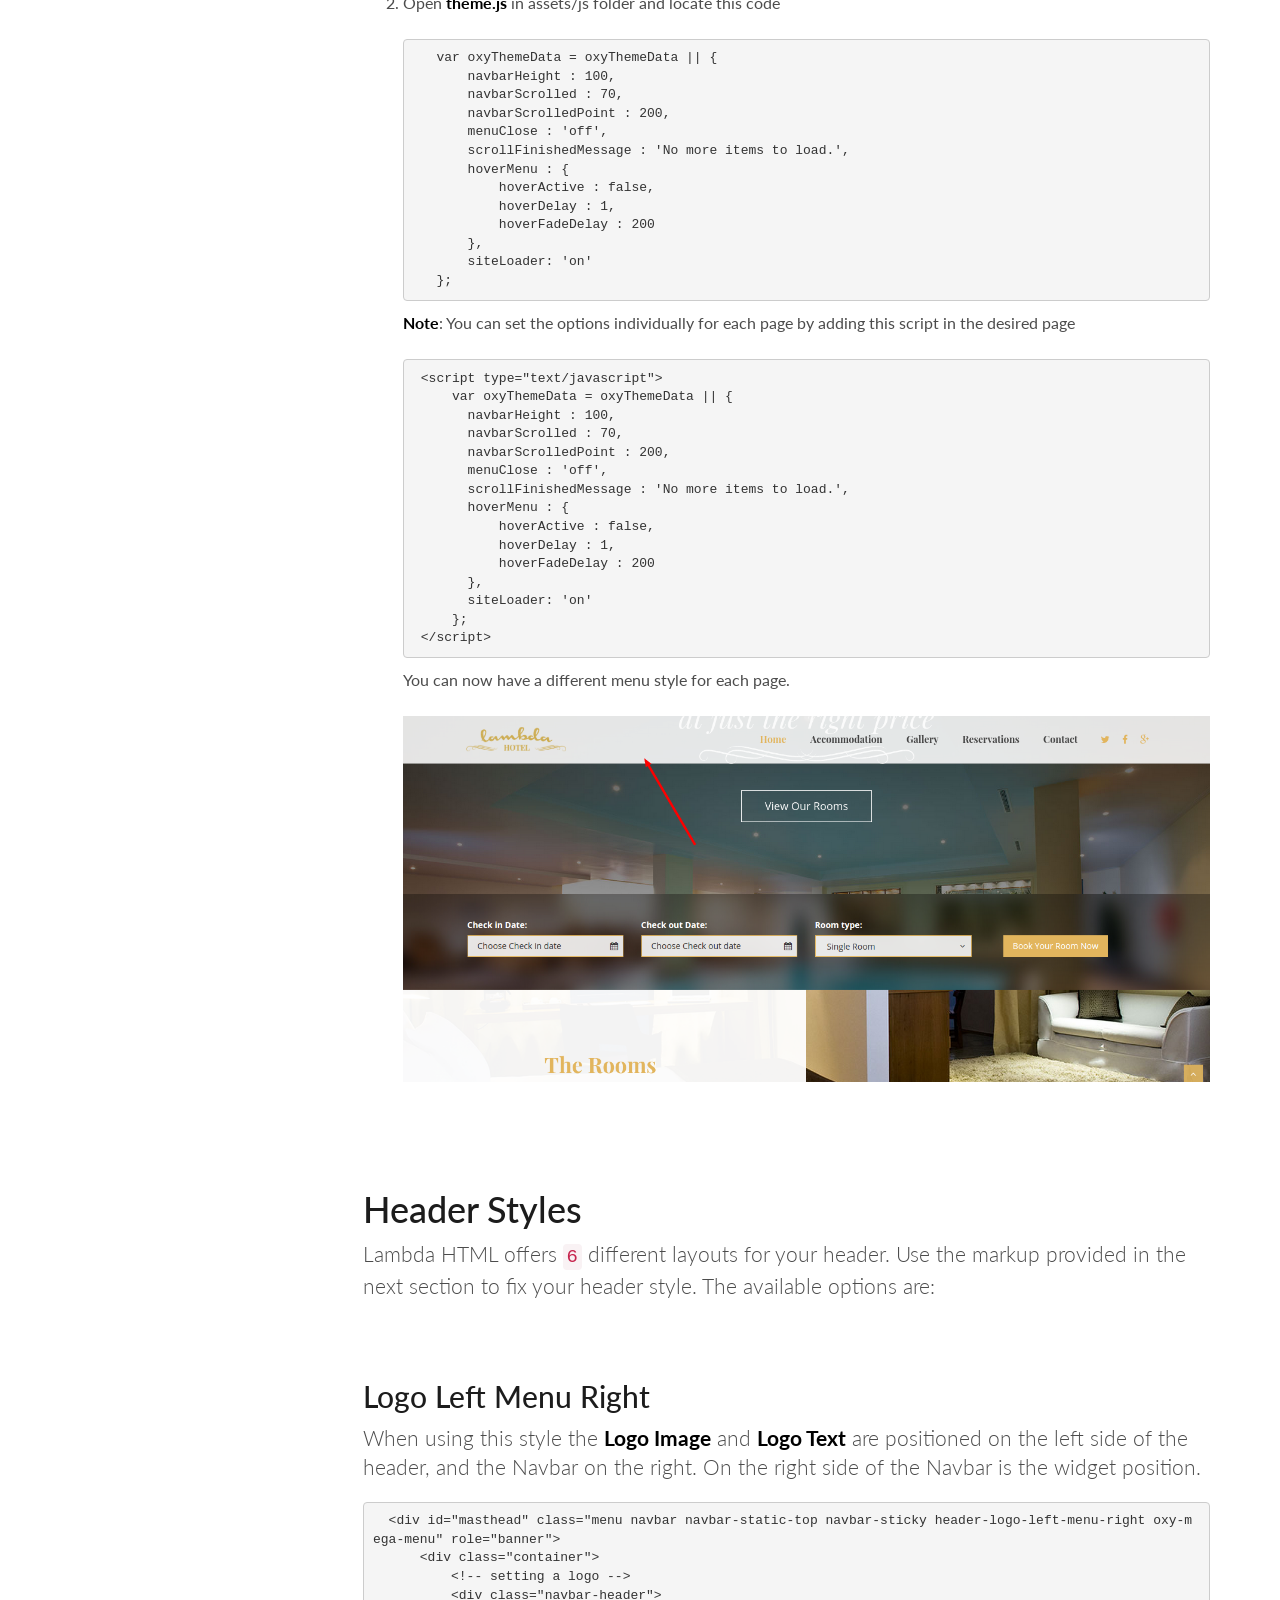
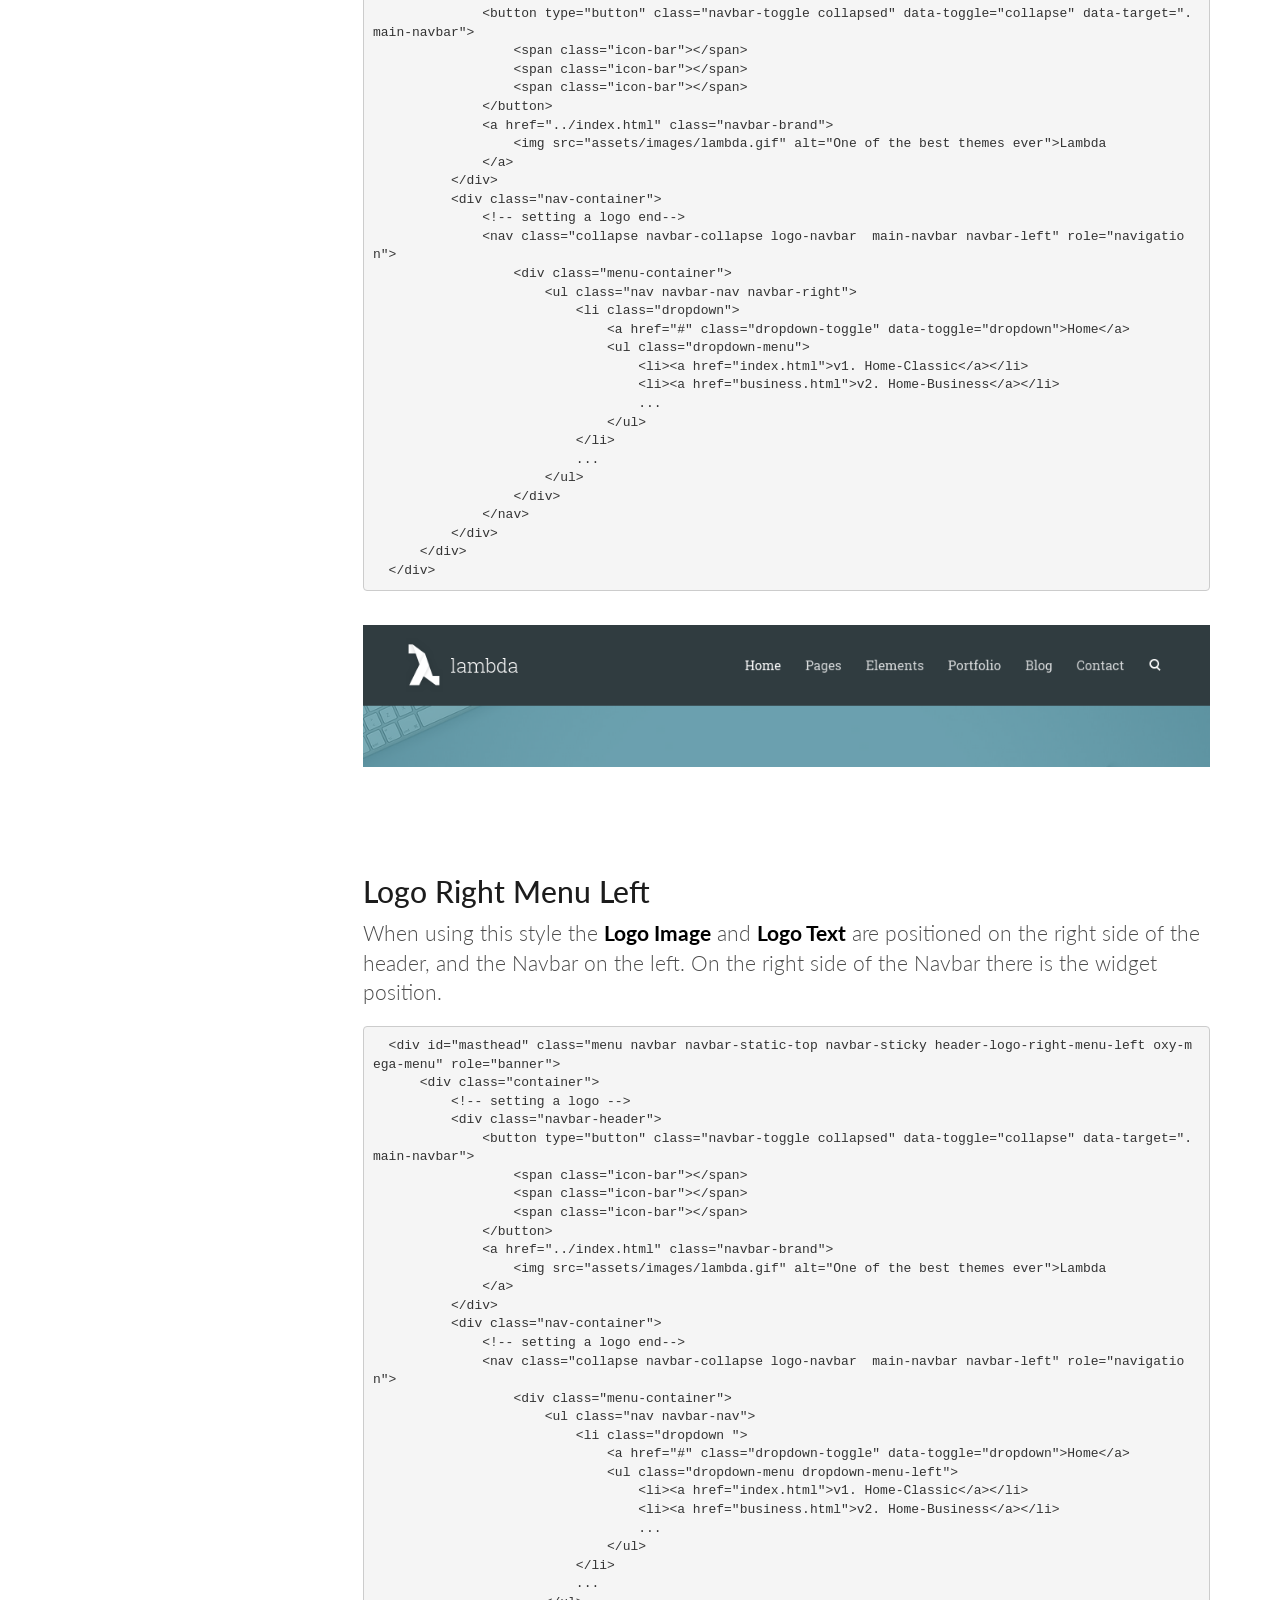
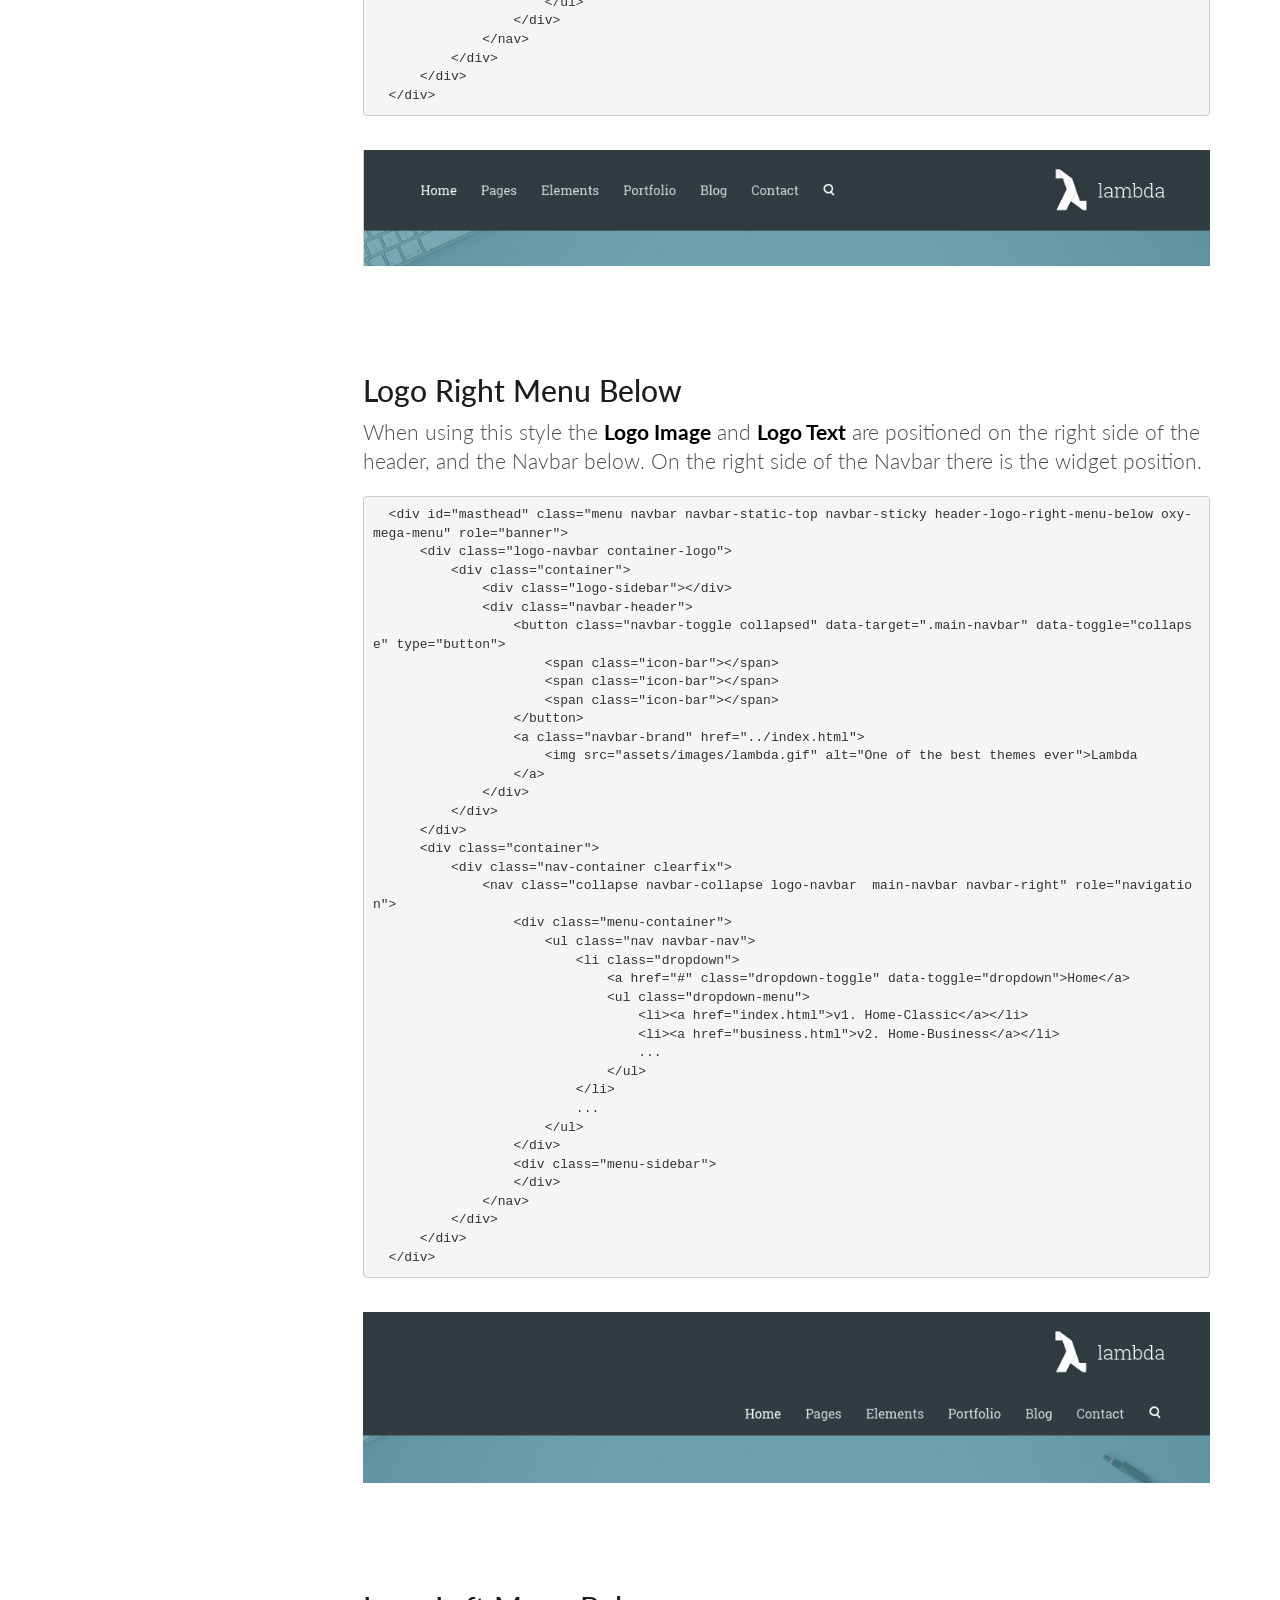
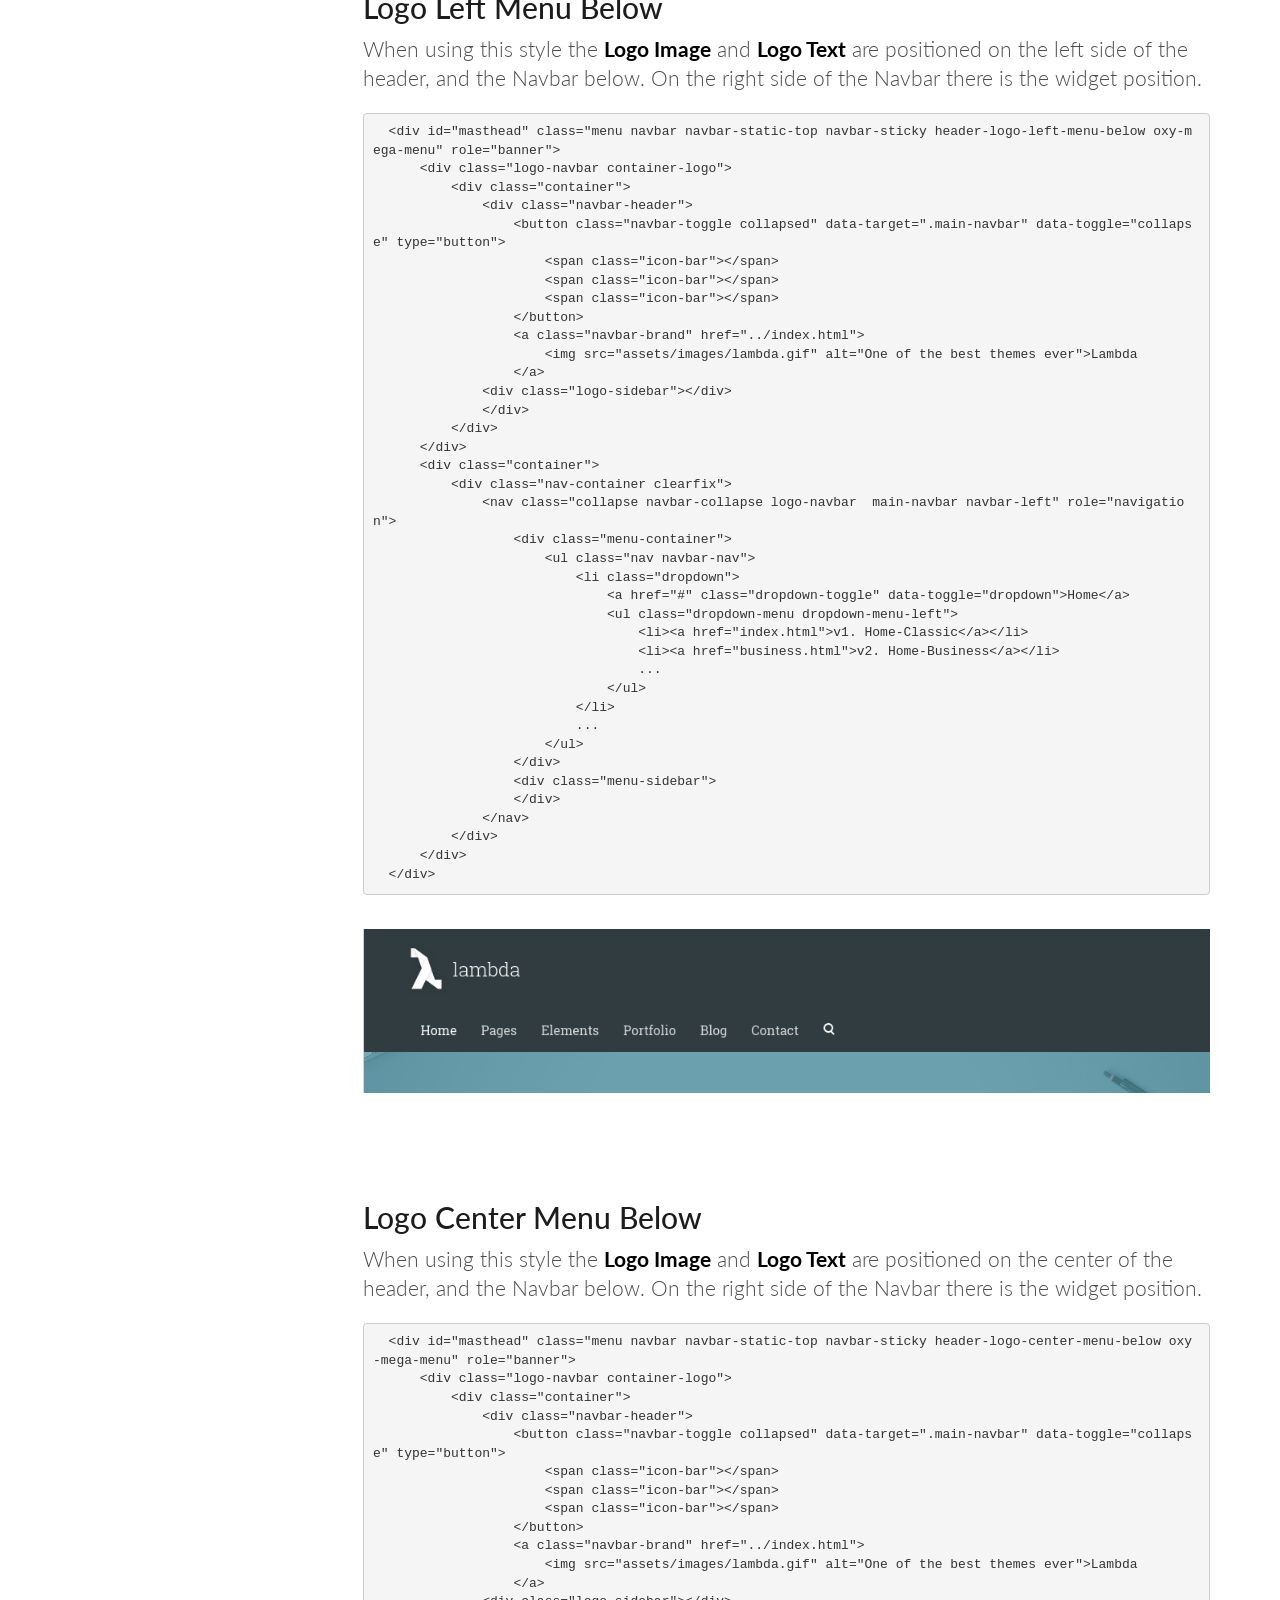
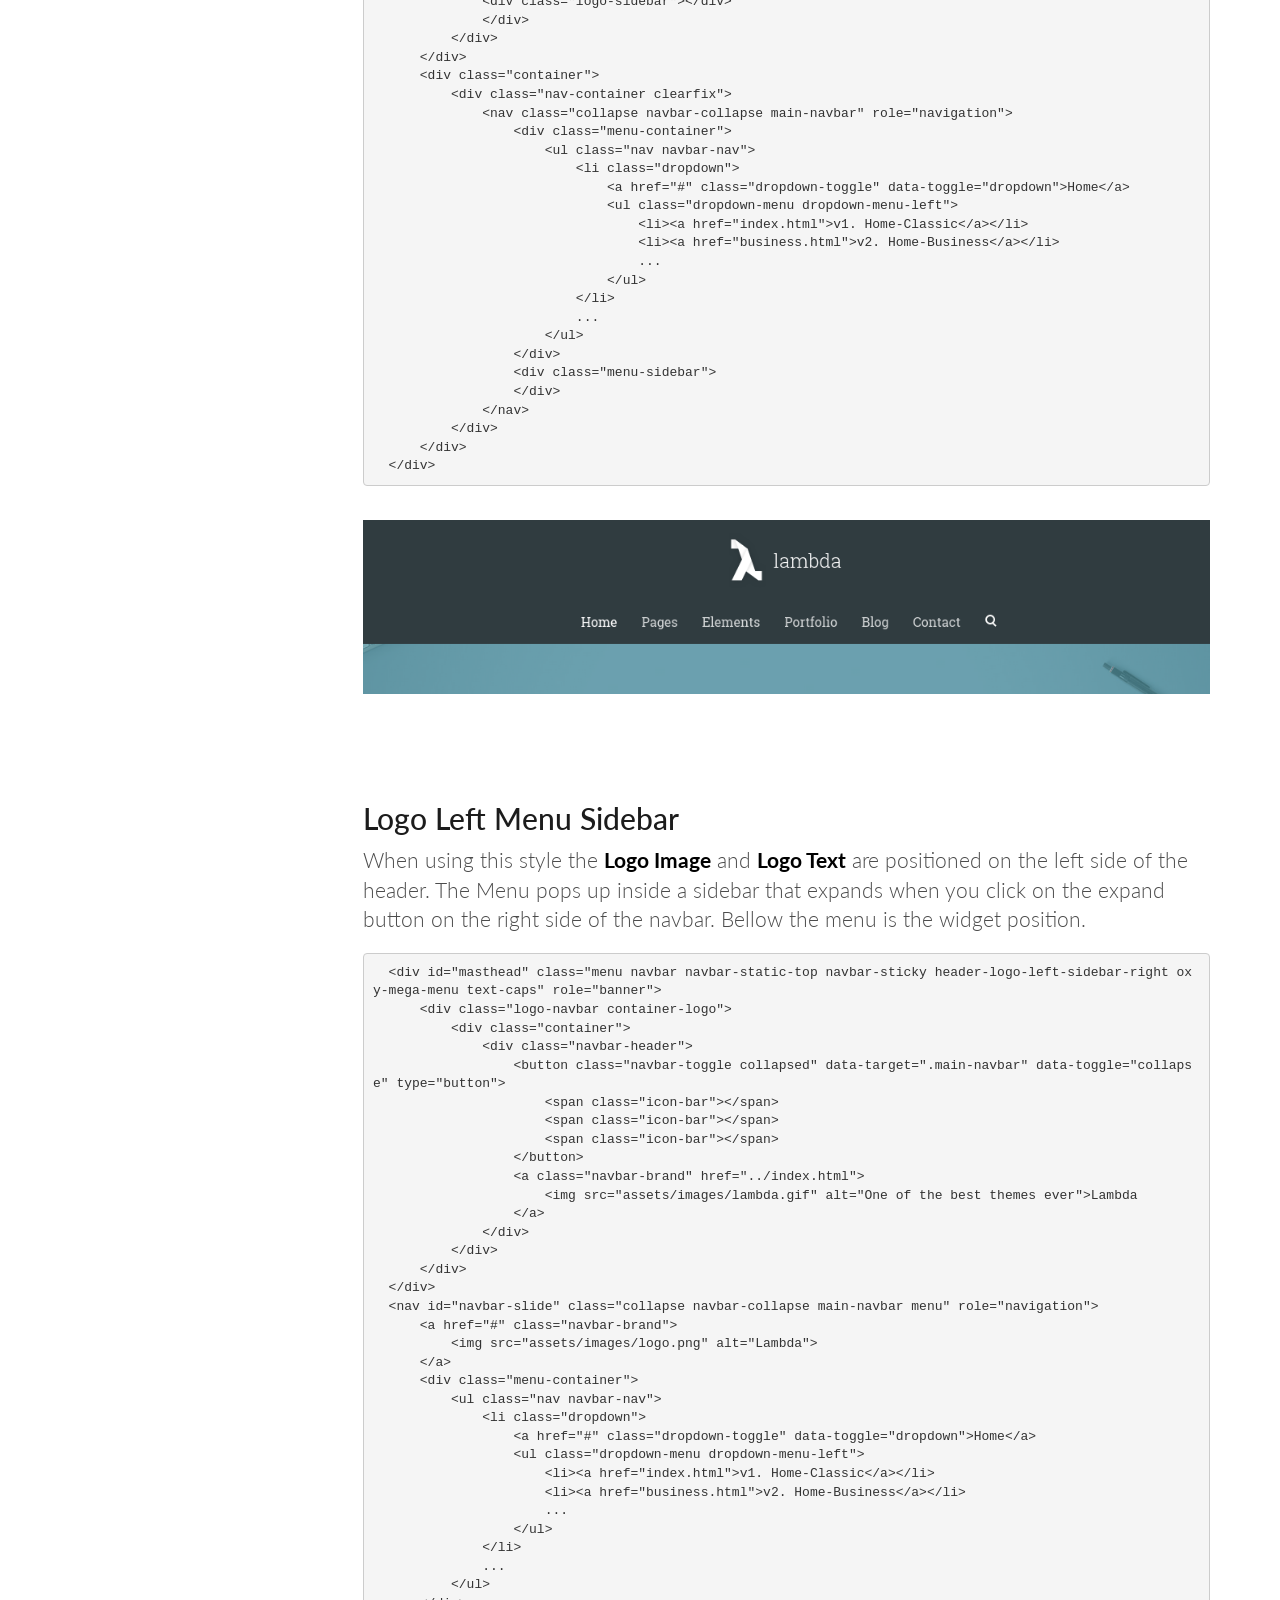
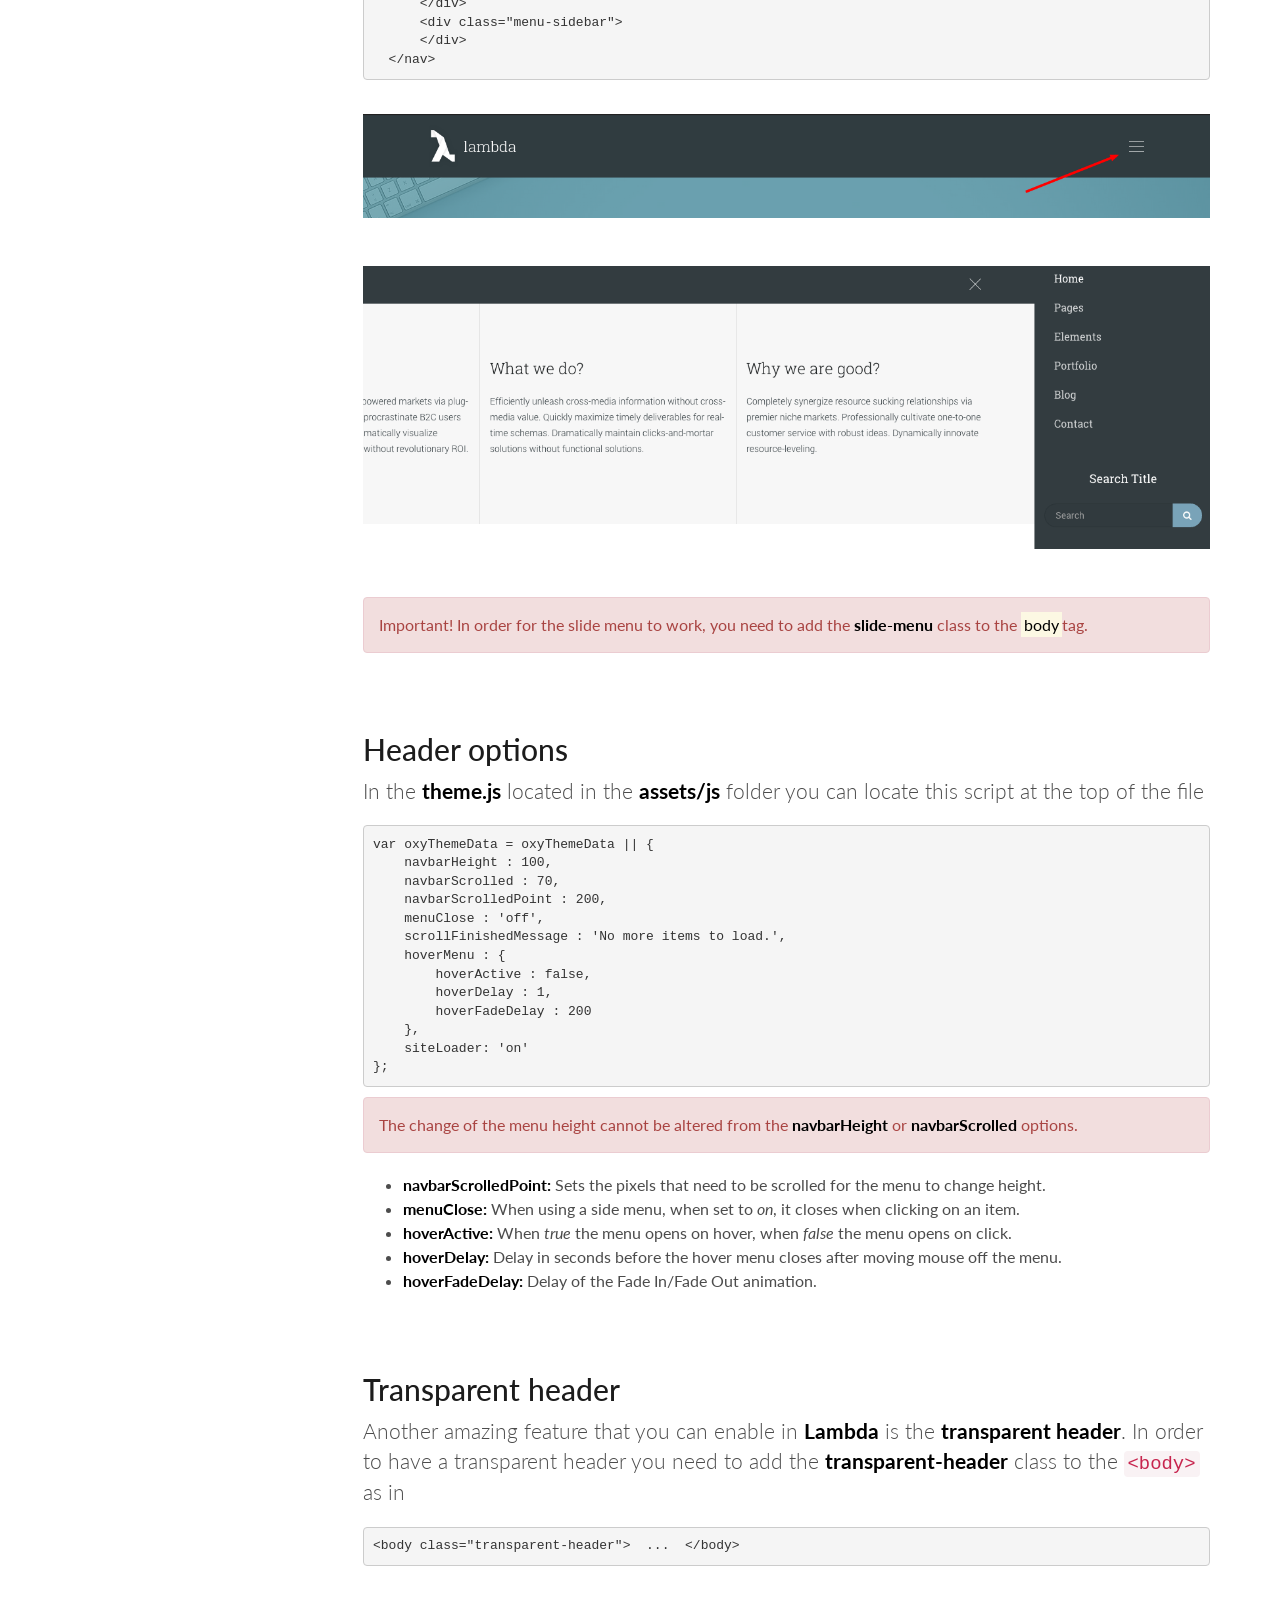
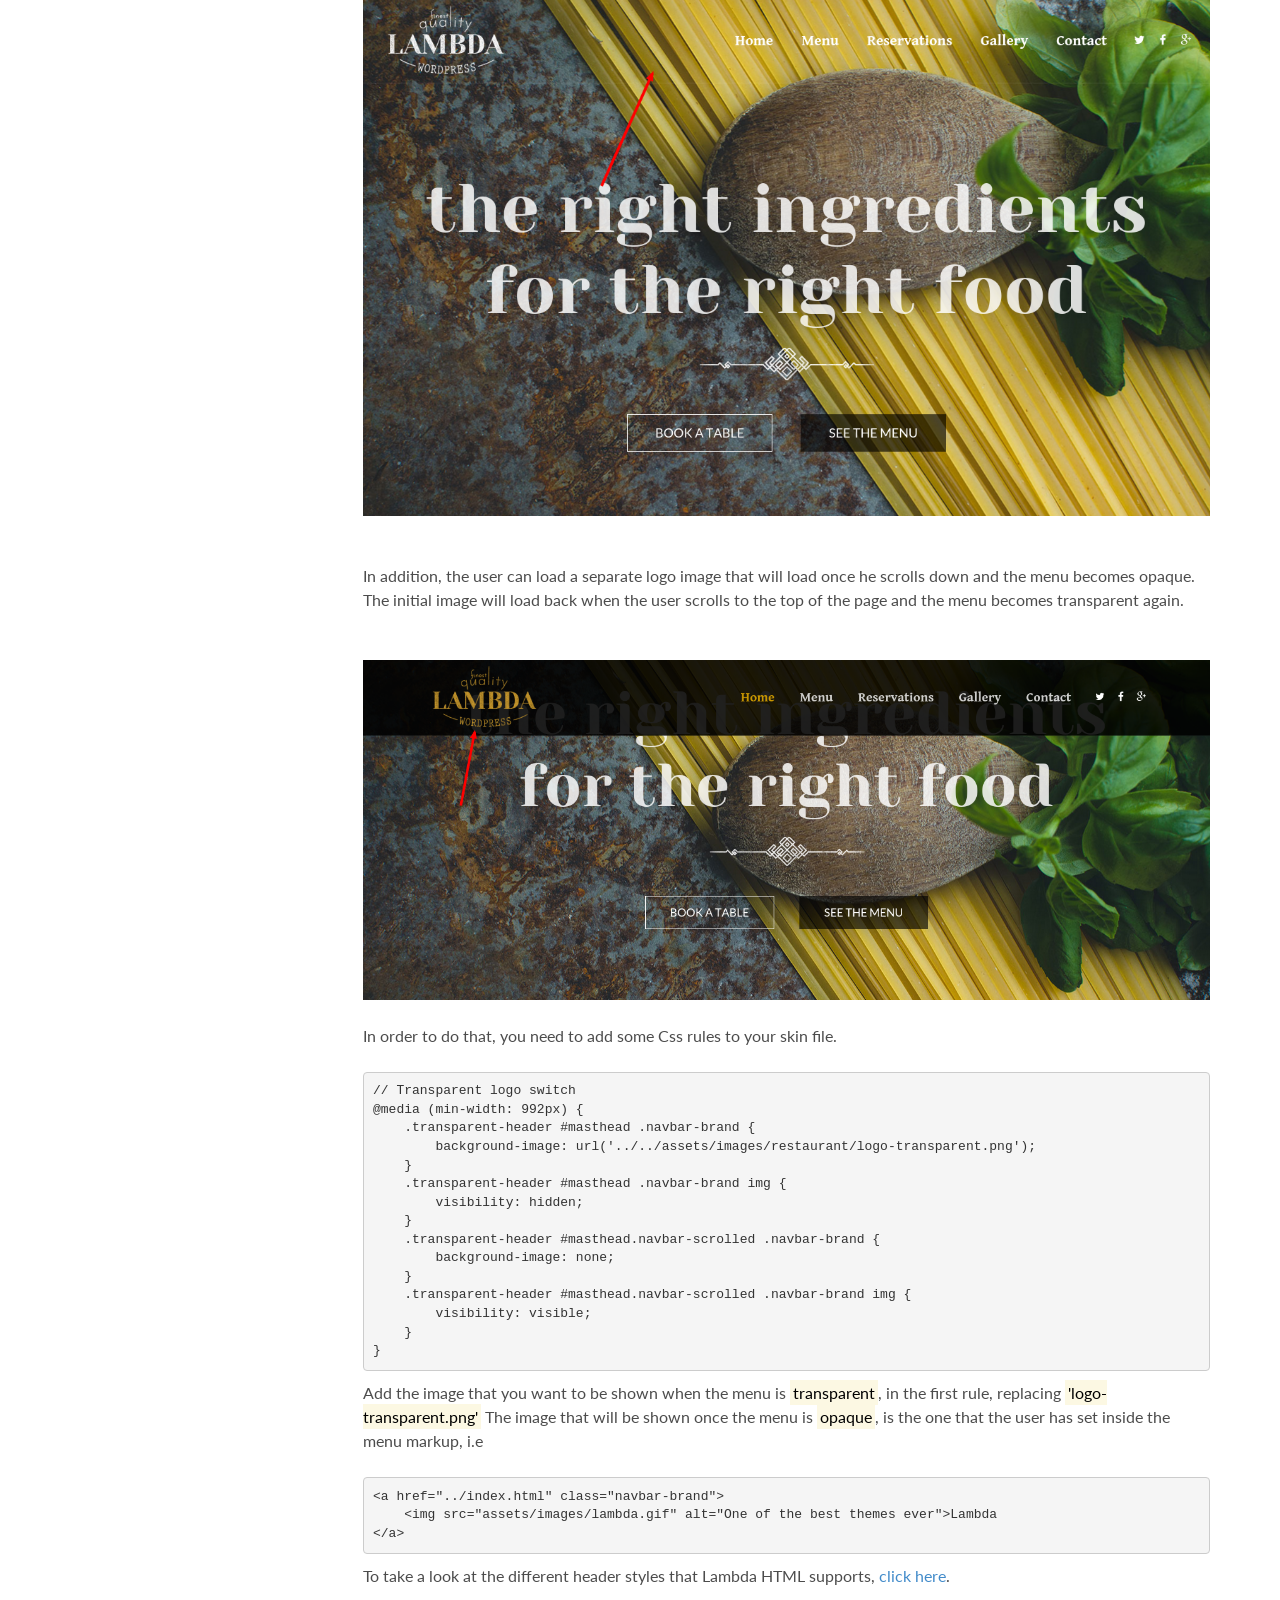
<file: themeforest_10465708_lambda_multi_purpose_bootstrap_html_template/docs/using-lambda.html>
<!DOCTYPE html>
<!--[if IE 8 ]> <html lang="en" class="ie8"> <![endif]-->
<!--[if (gt IE 8)]><!-->
<html lang="en">
    <!--<![endif]-->
    <head>
        <meta charset="utf-8">
        <meta content="IE=edge,chrome=1" http-equiv="X-UA-Compatible">
        <title>Lambda HTML 1.11.0 | Using Lambda</title>
        <meta content="width=device-width, initial-scale=1.0" name="viewport">
        <meta content="yes" name="apple-mobile-web-app-capable">
        <link rel="icon" type="image/x-icon" href="assets/images/favicons/favicon.ico" />
        <link rel="apple-touch-icon-precomposed" sizes="114x114" href="assets/images/favicons/apple-touch-icon-114x114-precomposed.png">
        <link rel="apple-touch-icon-precomposed" sizes="72x72" href="assets/images/favicons/apple-touch-icon-72x72-precomposed.png">
        <link rel="apple-touch-icon-precomposed" href="assets/images/favicons/apple-touch-icon-60x60-precomposed.png">
        <link rel="stylesheet" href="assets/css/main.css">
    </head>
    <body class="bs-docs-home ">
        <header class="navbar navbar-default navbar-fixed-top bs-docs-nav" role="banner">
            <div class="container">
                <div class="navbar-header">
                    <button class="navbar-toggle" type="button" data-toggle="collapse" data-target=".bs-navbar-collapse">
                        <span class="sr-only">Toggle navigation</span>
                        <span class="icon-bar"></span>
                        <span class="icon-bar"></span>
                        <span class="icon-bar"></span>
                    </button>
                    <a href="index.html" class="navbar-brand">Lambda HTML</a>
                </div>
                <nav class="collapse navbar-collapse bs-navbar-collapse" role="navigation">
                    <ul class="nav navbar-nav">
                        <li>
                            <a href="getting-started.html">
                    Getting Started
                </a>
                        </li>
                        <li class="active">
                            <a href="using-lambda.html">
                    Using Lambda
                </a>
                        </li>
                        <li class="dropdown">
                            <a href="#" class="dropdown-toggle" data-toggle="dropdown">Misc</a>
                            <ul class="dropdown-menu">
                                <li>
                                    <a href="skin.html">
                                    Skin
                                </a>
                                </li>
                                <li>
                                    <a href="slideshow.html">
                                    Slideshow
                                </a>
                                </li>
                                <li>
                                    <a href="revolution-slider.html">
                                    Revolution Slider
                                </a>
                                </li>
                                <li>
                                    <a href="map.html">
                                    Map
                                </a>
                                </li>
                                <li>
                                    <a href="pricing-tables.html">
                                    Pricing Tables
                                </a>
                                </li>
                                <li>
                                    <a href="contact-form.html">
                                    Contact Form
                                </a>
                                </li>
                            </ul>
                        </li>
                        <li>
                            <a href="source.html">
                    Source Files
                </a>
                        </li>
                        <li>
                            <a href="changelog.html">
                    Changelog
                </a>
                        </li>
                    </ul>
                    <form class="navbar-form navbar-right">
                        <a href="http://themeforest.net/item/lambda-multi-purpose-bootstrap-html-template/10465708&ref=oxygenna" target="_blank" class="btn btn-success"><i class="fa fa-shopping-cart"></i> Purchase</a>
                    </form>
                </nav>
            </div>
        </header>
        <div class="bs-header" id="content">
            <div class="container">
                <h1>Using Lambda</h1>
                <p>How to create and modify the theme&#x27;s content.</p>
            </div>
        </div>
        <div id="online-docs-warning" class="alert alert-info text-center">
            <div class="container">
                <strong>Online Docs Available</strong>
                Looks like you are looking at the offline docs. You can find possibly more up to date docs <a href="http://lambdahtmldocs.oxygenna.com">online here</a>
            </div>
        </div>
        <div class="container bs-docs-container">
            <div class="row">
                <div class="col-md-3">
                    <div class="bs-sidebar hidden-print affix-top" role="complementary">
                        <ul class="nav bs-sidenav">
                            <li><a href="#page-layout">Page Layout</a>
                                <ul class="nav">
                                    <li><a href="#top-bar">Top bar</a>
                                    </li>
                                    <li><a href="#sidebar">Sidebar</a>
                                    </li>
                                    <li><a href="#page-content">Page Content</a>
                                    </li>
                                    <li><a href="#footer">Footer</a>
                                    </li>
                                    <li><a href="#boxed-layout">Boxed Layout</a>
                                    </li>
                                    <li><a href="#menu-header">Menu Header</a>
                                    </li>
                                </ul>
                            </li>
                            <li><a href="#header-styles">Header Styles</a>
                                <ul class="nav">
                                    <li><a href="#logo-left-menu-right">Logo Left Menu Right</a>
                                    </li>
                                    <li><a href="#logo-right-menu-left">Logo Right Menu Left</a>
                                    </li>
                                    <li><a href="#logo-right-menu-below">Logo Right Menu Below</a>
                                    </li>
                                    <li><a href="#logo-left-menu-below">Logo Left Menu Below</a>
                                    </li>
                                    <li><a href="#logo-center-menu-below">Logo Center Menu Below</a>
                                    </li>
                                    <li><a href="#logo-left-menu-sidebar">Logo Left Menu Sidebar</a>
                                    </li>
                                    <li><a href="#header-options">Header options</a>
                                    </li>
                                    <li><a href="#transparent-header">Transparent header</a>
                                    </li>
                                    <li><a href="#special-menu-items">Special menu items</a>
                                    </li>
                                    <li><a href="#search-widget">Search widget</a>
                                    </li>
                                </ul>
                            </li>
                            <li><a href="#mega-menu">Mega Menu</a>
                            </li>
                            <li><a href="#sections">Sections</a>
                                <ul class="nav">
                                    <li><a href="#fullheight-sections">Fullheight sections</a>
                                    </li>
                                    <li><a href="#section-options">Section options</a>
                                    </li>
                                    <li><a href="#content-vertical-alignment">Content Vertical Alignment</a>
                                    </li>
                                    <li><a href="#headers">Headers</a>
                                    </li>
                                </ul>
                            </li>
                            <li><a href="#one-page-website">One Page website</a>
                            </li>
                            <li><a href="#common-classes">Common classes</a>
                            </li>
                            <li><a href="#typography">Typography</a>
                                <ul class="nav">
                                    <li><a href="#text-size">Text Size</a>
                                    </li>
                                    <li><a href="#text-alignment">Text Alignment</a>
                                    </li>
                                    <li><a href="#text-alignment-for-mobiles">Text Alignment for Mobiles</a>
                                    </li>
                                    <li><a href="#text-weight">Text Weight</a>
                                    </li>
                                    <li><a href="#text-transformations">Text Transformations</a>
                                    </li>
                                    <li><a href="#slab-text">Slab Text</a>
                                    </li>
                                </ul>
                            </li>
                            <li><a href="#services">Services</a>
                            </li>
                            <li><a href="#staff-member">Staff member</a>
                            </li>
                            <li><a href="#portolio-items">Portolio items</a>
                                <ul class="nav">
                                    <li><a href="#setting-up-the-filters">Setting up the filters</a>
                                    </li>
                                    <li><a href="#setting-up-the-portfolio-items">Setting up the portfolio items</a>
                                    </li>
                                    <li><a href="#portfolio-images-on-hover-options">Portfolio Images-On hover options</a>
                                    </li>
                                    <li><a href="#masonry">Masonry</a>
                                    </li>
                                </ul>
                            </li>
                            <li><a href="#features">Features</a>
                                <ul class="nav">
                                    <li><a href="#buttons">Buttons</a>
                                    </li>
                                    <li><a href="#shaped-images">Shaped Images</a>
                                    </li>
                                    <li><a href="#social-icons">Social Icons</a>
                                    </li>
                                    <li><a href="#features-lists">Features Lists</a>
                                    </li>
                                    <li><a href="#fancy-blockquotes">Fancy Blockquotes</a>
                                    </li>
                                </ul>
                            </li>
                            <li><a href="#on-scroll-animations">On Scroll Animations</a>
                            </li>
                            <li><a href="#fade-out-effects">Fade out effects</a>
                            </li>
                            <li><a href="#bullet-navigation">Bullet Navigation</a>
                            </li>
                            <li><a href="#scroll-to-buttons">Scroll-to buttons</a>
                            </li>
                            <li><a href="#charts">Charts</a>
                            </li>
                        </ul>
                    </div>
                </div>
                <div class="col-md-9">
                    <div class="bs-docs-section">
                        <h1 id="page-layout">Page Layout</h1>
                        <h2 id="top-bar">Top bar</h2>
                        <p>Optionally you can add a top bar on each page, if you add this markup after the <code>&lt;body&gt;</code>.</p>
                        <pre><code>&lt;div class=&quot;container&quot;&gt;
    &lt;div class=&quot;top top-left&quot;&gt;
        add content for the left side of the topbar
    &lt;/div&gt;
    &lt;div class=&quot;top top-right&quot;&gt;
        add content for the right side of the topbar
    &lt;/div&gt;
&lt;/div&gt;</code></pre>
                        <p>Feel free to add what you want inside the right and left <em>divs</em>.</p>
                        <hr>
                        <h2 id="sidebar">Sidebar</h2>
                        <p>To create a page with a sidebar use the following markup</p>
                        <pre><code>&lt;section class=&quot;section&quot;&gt;
  &lt;div class=&quot;container&quot;&gt;
    &lt;div class=&quot;row&quot;&gt;
      &lt;div class=&quot;col-md-9&quot;&gt;
        Main content
      &lt;/div&gt;
      &lt;div class=&quot;col-md-3 sidebar&quot;&gt;
        &lt;div class=”sidebar-widget”&gt;
          &lt;h3 class=”sibebar-header”&gt;
            widget content
          &lt;/h3&gt;
        &lt;/div&gt;
        &lt;div class=”sidebar-widget”&gt;
          &lt;h3 class=”sibebar-header”&gt;
            widget content
          &lt;/h3&gt;
        &lt;/div&gt;
      &lt;/div&gt;
    &lt;/div&gt;
  &lt;/div&gt;
&lt;/section&gt;</code></pre>
                        <p>Lambda supports search, categories, tag cloud, recent posts, archive, text and twitter widgets (by using the classes widget_search, widget_categories, widget_tag_cloud, widget_recent_entries, widget_archive, widget_text and widget_oxy_twitter
                            classes), but you can use any type of content on your sidebar.</p>
                        <div class="alert alert-success">
                            <i class="fa fa-gittip"></i> To change to left sidebar just reverse the order of the .col-md-9 <em>div</em> and the .col-md-3 <em>div</em> element in the above markup.
                        </div>
                        <p>
                            <img src="assets/images/sidebar-right.png" alt="sidebar">
                        </p>
                        <hr>
                        <h2 id="page-content">Page Content</h2>
                        <p>The content <code>&lt;div id=&quot;content&quot; role=&quot;main&quot;&gt; ...&lt;/div&gt;</code> area hosts the main content of the theme. It is divided in sections to visually and semantically separate the content.</p>
                        <hr>
                        <h2 id="footer">Footer</h2>
                        <p>The footer area <code>&lt;footer id=&quot;footer&quot;&gt; ...</code> of the page contains the page&#39;s footer and requires the following markup</p>
                        <pre><code>&lt;footer id=&quot;footer&quot; role=&quot;contentinfo&quot;&gt;
  &lt;section class=&quot;section&quot;&gt;
    &lt;div class=&quot;container&quot;&gt;
      footer content here
    &lt;/div&gt;
  &lt;/section&gt;
&lt;footer&gt;</code></pre>
                        <p>
                            <img src="assets/images/footer.png" alt="footer">
                        </p>
                        <p>If you want to setup your footer&#39;s columns use the following markup</p>
                        <pre><code>&lt;div class=&quot;row&quot;&gt;
    &lt;div class=&quot;col-md-3&quot;&gt;
        add content here
    &lt;/div&gt;
    &lt;div class=&quot;col-md-3&quot;&gt;
        add content here
    &lt;/div&gt;
    &lt;div class=&quot;col-md-3&quot;&gt;
        add content here
    &lt;/div&gt;
    &lt;div class=&quot;col-md-3&quot;&gt;
        add content here
    &lt;/div&gt;
&lt;/div&gt;</code></pre>
                        <p>This will create a 4-column footer. Use a 3 column footer by adding 3 divs with a <strong>col-md-4</strong> class, or 2 divs with a <strong>col-md-6</strong> for a 2 column layout.</p>
                        <hr>
                        <h2 id="boxed-layout">Boxed Layout</h2>
                        <p>Lambda HTML can be set with a boxed layout. In order to set a boxed layout, you need to add the <strong>layout-boxed</strong> class to the body. In addition, the background image is added as an inline style to the body as well.</p>
                        <pre><code>&lt;body class=&quot;layout-boxed&quot; style=&quot;background-image: url(your_image_url.png);&quot;&gt;</code></pre>
                        <p>
                            <img src="assets/images/boxed.png" alt="boxed layout">
                        </p>
                        <h2 id="menu-header">Menu Header</h2>
                        <p>The header area <code>&lt;div id=&quot;masthead&quot;&gt;...&lt;/div&gt;</code>
                            of the page contains the page Logo and the navigation list. The navigation follows bootstrap&#39;s responsive rules so in smaller screens it will collapse to a dropdown menu. You can read more about the markup of the navigation in bootstrap’ s
                            <a
                            href="http://getbootstrap.com/components/#navbar">website</a>.</p>
                        <p>A sticky menu is a menu that scrolls along with the page. Setting a sticky menu is easy, try following these steps:</p>
                        <ol>
                            <li>
                                <p>Add the <strong>navbar-sticky</strong> class to the <code>&lt;div&gt;</code> as in</p>
                                <pre><code> &lt;div id=&quot;masthead&quot; class=&quot;navbar navbar-sticky&quot; role=&quot;banner&quot;&gt;</code></pre>
                            </li>
                            <li>
                                <p>Open <strong>theme.js</strong> in assets/js folder and locate this code</p>
                                <pre><code>   var oxyThemeData = oxyThemeData || {
       navbarHeight : 100,
       navbarScrolled : 70,
       navbarScrolledPoint : 200,
       menuClose : &#39;off&#39;,
       scrollFinishedMessage : &#39;No more items to load.&#39;,
       hoverMenu : {
           hoverActive : false,
           hoverDelay : 1,
           hoverFadeDelay : 200
       },
       siteLoader: &#39;on&#39;
   };</code></pre>
                                <p><strong>Note</strong>: You can set the options individually for each page by adding this script in the desired page</p>
                                <pre><code> &lt;script type=&quot;text/javascript&quot;&gt;
     var oxyThemeData = oxyThemeData || {
       navbarHeight : 100,
       navbarScrolled : 70,
       navbarScrolledPoint : 200,
       menuClose : &#39;off&#39;,
       scrollFinishedMessage : &#39;No more items to load.&#39;,
       hoverMenu : {
           hoverActive : false,
           hoverDelay : 1,
           hoverFadeDelay : 200
       },
       siteLoader: &#39;on&#39;
     };
 &lt;/script&gt;</code></pre>
                                <p>You can now have a different menu style for each page.
                                    <img src="assets/images/sticky-header.png" alt="sticky">
                                </p>
                            </li>
                        </ol>
                        <h1 id="header-styles">Header Styles</h1>
                        <p>Lambda HTML offers <code>6</code> different layouts for your header. Use the markup provided in the next section to fix your header style. The available options are:</p>
                        <h2 id="logo-left-menu-right">Logo Left Menu Right</h2>
                        <p>When using this style the <strong>Logo Image</strong> and <strong>Logo Text</strong> are positioned on the left side of the header, and the Navbar on the right. On the right side of the Navbar is the widget position.</p>
                        <pre><code>  &lt;div id=&quot;masthead&quot; class=&quot;menu navbar navbar-static-top navbar-sticky header-logo-left-menu-right oxy-mega-menu&quot; role=&quot;banner&quot;&gt;
      &lt;div class=&quot;container&quot;&gt;
          &lt;!-- setting a logo --&gt;
          &lt;div class=&quot;navbar-header&quot;&gt;
              &lt;button type=&quot;button&quot; class=&quot;navbar-toggle collapsed&quot; data-toggle=&quot;collapse&quot; data-target=&quot;.main-navbar&quot;&gt;
                  &lt;span class=&quot;icon-bar&quot;&gt;&lt;/span&gt;
                  &lt;span class=&quot;icon-bar&quot;&gt;&lt;/span&gt;
                  &lt;span class=&quot;icon-bar&quot;&gt;&lt;/span&gt;
              &lt;/button&gt;
              &lt;a href=&quot;../index.html&quot; class=&quot;navbar-brand&quot;&gt;
                  &lt;img src=&quot;assets/images/lambda.gif&quot; alt=&quot;One of the best themes ever&quot;&gt;Lambda
              &lt;/a&gt;
          &lt;/div&gt;
          &lt;div class=&quot;nav-container&quot;&gt;
              &lt;!-- setting a logo end--&gt;
              &lt;nav class=&quot;collapse navbar-collapse logo-navbar  main-navbar navbar-left&quot; role=&quot;navigation&quot;&gt;
                  &lt;div class=&quot;menu-container&quot;&gt;
                      &lt;ul class=&quot;nav navbar-nav navbar-right&quot;&gt;
                          &lt;li class=&quot;dropdown&quot;&gt;
                              &lt;a href=&quot;#&quot; class=&quot;dropdown-toggle&quot; data-toggle=&quot;dropdown&quot;&gt;Home&lt;/a&gt;
                              &lt;ul class=&quot;dropdown-menu&quot;&gt;
                                  &lt;li&gt;&lt;a href=&quot;index.html&quot;&gt;v1. Home-Classic&lt;/a&gt;&lt;/li&gt;
                                  &lt;li&gt;&lt;a href=&quot;business.html&quot;&gt;v2. Home-Business&lt;/a&gt;&lt;/li&gt;
                                  ...
                              &lt;/ul&gt;
                          &lt;/li&gt;
                          ...
                      &lt;/ul&gt;
                  &lt;/div&gt;
              &lt;/nav&gt;
          &lt;/div&gt;
      &lt;/div&gt;
  &lt;/div&gt;</code></pre>
                        <p>
                            <img src="assets/images/logo-left-menu-right.png" alt="header">
                        </p>
                        <h2 id="logo-right-menu-left">Logo Right Menu Left</h2>
                        <p>When using this style the <strong>Logo Image</strong> and <strong>Logo Text</strong> are positioned on the right side of the header, and the Navbar on the left. On the right side of the Navbar there is the widget position.</p>
                        <pre><code>  &lt;div id=&quot;masthead&quot; class=&quot;menu navbar navbar-static-top navbar-sticky header-logo-right-menu-left oxy-mega-menu&quot; role=&quot;banner&quot;&gt;
      &lt;div class=&quot;container&quot;&gt;
          &lt;!-- setting a logo --&gt;
          &lt;div class=&quot;navbar-header&quot;&gt;
              &lt;button type=&quot;button&quot; class=&quot;navbar-toggle collapsed&quot; data-toggle=&quot;collapse&quot; data-target=&quot;.main-navbar&quot;&gt;
                  &lt;span class=&quot;icon-bar&quot;&gt;&lt;/span&gt;
                  &lt;span class=&quot;icon-bar&quot;&gt;&lt;/span&gt;
                  &lt;span class=&quot;icon-bar&quot;&gt;&lt;/span&gt;
              &lt;/button&gt;
              &lt;a href=&quot;../index.html&quot; class=&quot;navbar-brand&quot;&gt;
                  &lt;img src=&quot;assets/images/lambda.gif&quot; alt=&quot;One of the best themes ever&quot;&gt;Lambda
              &lt;/a&gt;
          &lt;/div&gt;
          &lt;div class=&quot;nav-container&quot;&gt;
              &lt;!-- setting a logo end--&gt;
              &lt;nav class=&quot;collapse navbar-collapse logo-navbar  main-navbar navbar-left&quot; role=&quot;navigation&quot;&gt;
                  &lt;div class=&quot;menu-container&quot;&gt;
                      &lt;ul class=&quot;nav navbar-nav&quot;&gt;
                          &lt;li class=&quot;dropdown &quot;&gt;
                              &lt;a href=&quot;#&quot; class=&quot;dropdown-toggle&quot; data-toggle=&quot;dropdown&quot;&gt;Home&lt;/a&gt;
                              &lt;ul class=&quot;dropdown-menu dropdown-menu-left&quot;&gt;
                                  &lt;li&gt;&lt;a href=&quot;index.html&quot;&gt;v1. Home-Classic&lt;/a&gt;&lt;/li&gt;
                                  &lt;li&gt;&lt;a href=&quot;business.html&quot;&gt;v2. Home-Business&lt;/a&gt;&lt;/li&gt;
                                  ...
                              &lt;/ul&gt;
                          &lt;/li&gt;
                          ...
                      &lt;/ul&gt;
                  &lt;/div&gt;
              &lt;/nav&gt;
          &lt;/div&gt;
      &lt;/div&gt;
  &lt;/div&gt;</code></pre>
                        <p>
                            <img src="assets/images/logo-right-menu-left.png" alt="header">
                        </p>
                        <h2 id="logo-right-menu-below">Logo Right Menu Below</h2>
                        <p>When using this style the <strong>Logo Image</strong> and <strong>Logo Text</strong> are positioned on the right side of the header, and the Navbar below. On the right side of the Navbar there is the widget position.</p>
                        <pre><code>  &lt;div id=&quot;masthead&quot; class=&quot;menu navbar navbar-static-top navbar-sticky header-logo-right-menu-below oxy-mega-menu&quot; role=&quot;banner&quot;&gt;
      &lt;div class=&quot;logo-navbar container-logo&quot;&gt;
          &lt;div class=&quot;container&quot;&gt;
              &lt;div class=&quot;logo-sidebar&quot;&gt;&lt;/div&gt;
              &lt;div class=&quot;navbar-header&quot;&gt;
                  &lt;button class=&quot;navbar-toggle collapsed&quot; data-target=&quot;.main-navbar&quot; data-toggle=&quot;collapse&quot; type=&quot;button&quot;&gt;
                      &lt;span class=&quot;icon-bar&quot;&gt;&lt;/span&gt;
                      &lt;span class=&quot;icon-bar&quot;&gt;&lt;/span&gt;
                      &lt;span class=&quot;icon-bar&quot;&gt;&lt;/span&gt;
                  &lt;/button&gt;
                  &lt;a class=&quot;navbar-brand&quot; href=&quot;../index.html&quot;&gt;
                      &lt;img src=&quot;assets/images/lambda.gif&quot; alt=&quot;One of the best themes ever&quot;&gt;Lambda
                  &lt;/a&gt;
              &lt;/div&gt;
          &lt;/div&gt;
      &lt;/div&gt;
      &lt;div class=&quot;container&quot;&gt;
          &lt;div class=&quot;nav-container clearfix&quot;&gt;
              &lt;nav class=&quot;collapse navbar-collapse logo-navbar  main-navbar navbar-right&quot; role=&quot;navigation&quot;&gt;
                  &lt;div class=&quot;menu-container&quot;&gt;
                      &lt;ul class=&quot;nav navbar-nav&quot;&gt;
                          &lt;li class=&quot;dropdown&quot;&gt;
                              &lt;a href=&quot;#&quot; class=&quot;dropdown-toggle&quot; data-toggle=&quot;dropdown&quot;&gt;Home&lt;/a&gt;
                              &lt;ul class=&quot;dropdown-menu&quot;&gt;
                                  &lt;li&gt;&lt;a href=&quot;index.html&quot;&gt;v1. Home-Classic&lt;/a&gt;&lt;/li&gt;
                                  &lt;li&gt;&lt;a href=&quot;business.html&quot;&gt;v2. Home-Business&lt;/a&gt;&lt;/li&gt;
                                  ...
                              &lt;/ul&gt;
                          &lt;/li&gt;
                          ...
                      &lt;/ul&gt;
                  &lt;/div&gt;
                  &lt;div class=&quot;menu-sidebar&quot;&gt;
                  &lt;/div&gt;
              &lt;/nav&gt;
          &lt;/div&gt;
      &lt;/div&gt;
  &lt;/div&gt;</code></pre>
                        <p>
                            <img src="assets/images/logo-right-menu-below.png" alt="header">
                        </p>
                        <h2 id="logo-left-menu-below">Logo Left Menu Below</h2>
                        <p>When using this style the <strong>Logo Image</strong> and <strong>Logo Text</strong> are positioned on the left side of the header, and the Navbar below. On the right side of the Navbar there is the widget position.</p>
                        <pre><code>  &lt;div id=&quot;masthead&quot; class=&quot;menu navbar navbar-static-top navbar-sticky header-logo-left-menu-below oxy-mega-menu&quot; role=&quot;banner&quot;&gt;
      &lt;div class=&quot;logo-navbar container-logo&quot;&gt;
          &lt;div class=&quot;container&quot;&gt;
              &lt;div class=&quot;navbar-header&quot;&gt;
                  &lt;button class=&quot;navbar-toggle collapsed&quot; data-target=&quot;.main-navbar&quot; data-toggle=&quot;collapse&quot; type=&quot;button&quot;&gt;
                      &lt;span class=&quot;icon-bar&quot;&gt;&lt;/span&gt;
                      &lt;span class=&quot;icon-bar&quot;&gt;&lt;/span&gt;
                      &lt;span class=&quot;icon-bar&quot;&gt;&lt;/span&gt;
                  &lt;/button&gt;
                  &lt;a class=&quot;navbar-brand&quot; href=&quot;../index.html&quot;&gt;
                      &lt;img src=&quot;assets/images/lambda.gif&quot; alt=&quot;One of the best themes ever&quot;&gt;Lambda
                  &lt;/a&gt;
              &lt;div class=&quot;logo-sidebar&quot;&gt;&lt;/div&gt;
              &lt;/div&gt;
          &lt;/div&gt;
      &lt;/div&gt;
      &lt;div class=&quot;container&quot;&gt;
          &lt;div class=&quot;nav-container clearfix&quot;&gt;
              &lt;nav class=&quot;collapse navbar-collapse logo-navbar  main-navbar navbar-left&quot; role=&quot;navigation&quot;&gt;
                  &lt;div class=&quot;menu-container&quot;&gt;
                      &lt;ul class=&quot;nav navbar-nav&quot;&gt;
                          &lt;li class=&quot;dropdown&quot;&gt;
                              &lt;a href=&quot;#&quot; class=&quot;dropdown-toggle&quot; data-toggle=&quot;dropdown&quot;&gt;Home&lt;/a&gt;
                              &lt;ul class=&quot;dropdown-menu dropdown-menu-left&quot;&gt;
                                  &lt;li&gt;&lt;a href=&quot;index.html&quot;&gt;v1. Home-Classic&lt;/a&gt;&lt;/li&gt;
                                  &lt;li&gt;&lt;a href=&quot;business.html&quot;&gt;v2. Home-Business&lt;/a&gt;&lt;/li&gt;
                                  ...
                              &lt;/ul&gt;
                          &lt;/li&gt;
                          ...
                      &lt;/ul&gt;
                  &lt;/div&gt;
                  &lt;div class=&quot;menu-sidebar&quot;&gt;
                  &lt;/div&gt;
              &lt;/nav&gt;
          &lt;/div&gt;
      &lt;/div&gt;
  &lt;/div&gt;</code></pre>
                        <p>
                            <img src="assets/images/logo-left-menu-below.png" alt="header">
                        </p>
                        <h2 id="logo-center-menu-below">Logo Center Menu Below</h2>
                        <p>When using this style the <strong>Logo Image</strong> and <strong>Logo Text</strong> are positioned on the center of the header, and the Navbar below. On the right side of the Navbar there is the widget position.</p>
                        <pre><code>  &lt;div id=&quot;masthead&quot; class=&quot;menu navbar navbar-static-top navbar-sticky header-logo-center-menu-below oxy-mega-menu&quot; role=&quot;banner&quot;&gt;
      &lt;div class=&quot;logo-navbar container-logo&quot;&gt;
          &lt;div class=&quot;container&quot;&gt;
              &lt;div class=&quot;navbar-header&quot;&gt;
                  &lt;button class=&quot;navbar-toggle collapsed&quot; data-target=&quot;.main-navbar&quot; data-toggle=&quot;collapse&quot; type=&quot;button&quot;&gt;
                      &lt;span class=&quot;icon-bar&quot;&gt;&lt;/span&gt;
                      &lt;span class=&quot;icon-bar&quot;&gt;&lt;/span&gt;
                      &lt;span class=&quot;icon-bar&quot;&gt;&lt;/span&gt;
                  &lt;/button&gt;
                  &lt;a class=&quot;navbar-brand&quot; href=&quot;../index.html&quot;&gt;
                      &lt;img src=&quot;assets/images/lambda.gif&quot; alt=&quot;One of the best themes ever&quot;&gt;Lambda
                  &lt;/a&gt;
              &lt;div class=&quot;logo-sidebar&quot;&gt;&lt;/div&gt;
              &lt;/div&gt;
          &lt;/div&gt;
      &lt;/div&gt;
      &lt;div class=&quot;container&quot;&gt;
          &lt;div class=&quot;nav-container clearfix&quot;&gt;
              &lt;nav class=&quot;collapse navbar-collapse main-navbar&quot; role=&quot;navigation&quot;&gt;
                  &lt;div class=&quot;menu-container&quot;&gt;
                      &lt;ul class=&quot;nav navbar-nav&quot;&gt;
                          &lt;li class=&quot;dropdown&quot;&gt;
                              &lt;a href=&quot;#&quot; class=&quot;dropdown-toggle&quot; data-toggle=&quot;dropdown&quot;&gt;Home&lt;/a&gt;
                              &lt;ul class=&quot;dropdown-menu dropdown-menu-left&quot;&gt;
                                  &lt;li&gt;&lt;a href=&quot;index.html&quot;&gt;v1. Home-Classic&lt;/a&gt;&lt;/li&gt;
                                  &lt;li&gt;&lt;a href=&quot;business.html&quot;&gt;v2. Home-Business&lt;/a&gt;&lt;/li&gt;
                                  ...
                              &lt;/ul&gt;
                          &lt;/li&gt;
                          ...
                      &lt;/ul&gt;
                  &lt;/div&gt;
                  &lt;div class=&quot;menu-sidebar&quot;&gt;
                  &lt;/div&gt;
              &lt;/nav&gt;
          &lt;/div&gt;
      &lt;/div&gt;
  &lt;/div&gt;</code></pre>
                        <p>
                            <img src="assets/images/logo-center-menu-below.png" alt="header">
                        </p>
                        <h2 id="logo-left-menu-sidebar">Logo Left Menu Sidebar</h2>
                        <p>When using this style the <strong>Logo Image</strong> and <strong>Logo Text</strong> are positioned on the left side of the header. The Menu pops up inside a sidebar that expands when you click on the expand button on the right side
                            of the navbar. Bellow the menu is the widget position.</p>
                        <pre><code>  &lt;div id=&quot;masthead&quot; class=&quot;menu navbar navbar-static-top navbar-sticky header-logo-left-sidebar-right oxy-mega-menu text-caps&quot; role=&quot;banner&quot;&gt;
      &lt;div class=&quot;logo-navbar container-logo&quot;&gt;
          &lt;div class=&quot;container&quot;&gt;
              &lt;div class=&quot;navbar-header&quot;&gt;
                  &lt;button class=&quot;navbar-toggle collapsed&quot; data-target=&quot;.main-navbar&quot; data-toggle=&quot;collapse&quot; type=&quot;button&quot;&gt;
                      &lt;span class=&quot;icon-bar&quot;&gt;&lt;/span&gt;
                      &lt;span class=&quot;icon-bar&quot;&gt;&lt;/span&gt;
                      &lt;span class=&quot;icon-bar&quot;&gt;&lt;/span&gt;
                  &lt;/button&gt;
                  &lt;a class=&quot;navbar-brand&quot; href=&quot;../index.html&quot;&gt;
                      &lt;img src=&quot;assets/images/lambda.gif&quot; alt=&quot;One of the best themes ever&quot;&gt;Lambda
                  &lt;/a&gt;
              &lt;/div&gt;
          &lt;/div&gt;
      &lt;/div&gt;
  &lt;/div&gt;
  &lt;nav id=&quot;navbar-slide&quot; class=&quot;collapse navbar-collapse main-navbar menu&quot; role=&quot;navigation&quot;&gt;
      &lt;a href=&quot;#&quot; class=&quot;navbar-brand&quot;&gt;
          &lt;img src=&quot;assets/images/logo.png&quot; alt=&quot;Lambda&quot;&gt;
      &lt;/a&gt;
      &lt;div class=&quot;menu-container&quot;&gt;
          &lt;ul class=&quot;nav navbar-nav&quot;&gt;
              &lt;li class=&quot;dropdown&quot;&gt;
                  &lt;a href=&quot;#&quot; class=&quot;dropdown-toggle&quot; data-toggle=&quot;dropdown&quot;&gt;Home&lt;/a&gt;
                  &lt;ul class=&quot;dropdown-menu dropdown-menu-left&quot;&gt;
                      &lt;li&gt;&lt;a href=&quot;index.html&quot;&gt;v1. Home-Classic&lt;/a&gt;&lt;/li&gt;
                      &lt;li&gt;&lt;a href=&quot;business.html&quot;&gt;v2. Home-Business&lt;/a&gt;&lt;/li&gt;
                      ...
                  &lt;/ul&gt;
              &lt;/li&gt;
              ...
          &lt;/ul&gt;
      &lt;/div&gt;
      &lt;div class=&quot;menu-sidebar&quot;&gt;
      &lt;/div&gt;
  &lt;/nav&gt;</code></pre>
                        <p>
                            <img src="assets/images/expand-button.png" alt="header">
                            <img src="assets/images/logo-left-menu-sidebar.png" alt="header">
                        </p>
                        <div class="alert alert-danger">
                            Important! In order for the slide menu to work, you need to add the <strong>slide-menu</strong> class to the
                            <mark>body</mark>tag.
                        </div>
                        <h2 id="header-options">Header options</h2>
                        <p>In the <strong>theme.js</strong> located in the <strong>assets/js</strong> folder you can locate this script at the top of the file</p>
                        <pre><code>var oxyThemeData = oxyThemeData || {
    navbarHeight : 100,
    navbarScrolled : 70,
    navbarScrolledPoint : 200,
    menuClose : &#39;off&#39;,
    scrollFinishedMessage : &#39;No more items to load.&#39;,
    hoverMenu : {
        hoverActive : false,
        hoverDelay : 1,
        hoverFadeDelay : 200
    },
    siteLoader: &#39;on&#39;
};</code></pre>
                        <div class="alert alert-danger">
                            The change of the menu height cannot be altered from the <strong>navbarHeight</strong> or <strong>navbarScrolled</strong> options.
                        </div>
                        <ul>
                            <li><strong>navbarScrolledPoint:</strong> Sets the pixels that need to be scrolled for the menu to change height.</li>
                            <li><strong>menuClose:</strong> When using a side menu, when set to <em>on</em>, it closes when clicking on an item.</li>
                            <li><strong>hoverActive:</strong> When <em>true</em> the menu opens on hover, when <em>false</em> the menu opens on click.</li>
                            <li><strong>hoverDelay:</strong> Delay in seconds before the hover menu closes after moving mouse off the menu.</li>
                            <li><strong>hoverFadeDelay:</strong> Delay of the Fade In/Fade Out animation.</li>
                        </ul>
                        <h2 id="transparent-header">Transparent header</h2>
                        <p>Another amazing feature that you can enable in <strong>Lambda</strong> is the <strong>transparent header</strong>. In order to have a transparent header you need to add the <strong>transparent-header</strong> class to the <code>&lt;body&gt;</code> as
                            in</p>
                        <pre><code>&lt;body class=&quot;transparent-header&quot;&gt;  ...  &lt;/body&gt;</code></pre>
                        <p>
                            <img src="assets/images/transparent.png" alt="header">
                        </p>
                        <p>In addition, the user can load a separate logo image that will load once he scrolls down and the menu becomes opaque. The initial image will load back when the user scrolls to the top of the page and the menu becomes transparent
                            again.</p>
                        <p>
                            <img src="assets/images/opaque.png" alt="header">In order to do that, you need to add some Css rules to your skin file.</p>
                        <pre><code>// Transparent logo switch
@media (min-width: 992px) {
    .transparent-header #masthead .navbar-brand {
        background-image: url(&#39;../../assets/images/restaurant/logo-transparent.png&#39;);
    }
    .transparent-header #masthead .navbar-brand img {
        visibility: hidden;
    }
    .transparent-header #masthead.navbar-scrolled .navbar-brand {
        background-image: none;
    }
    .transparent-header #masthead.navbar-scrolled .navbar-brand img {
        visibility: visible;
    }
}</code></pre>
                        <p>Add the image that you want to be shown when the menu is
                            <mark>transparent</mark>, in the first rule, replacing
                            <mark>&#39;logo-transparent.png&#39;</mark>
                            The image that will be shown once the menu is
                            <mark>opaque</mark>, is the one that the user has set inside the menu markup, i.e</p>
                        <pre><code>&lt;a href=&quot;../index.html&quot; class=&quot;navbar-brand&quot;&gt;
    &lt;img src=&quot;assets/images/lambda.gif&quot; alt=&quot;One of the best themes ever&quot;&gt;Lambda
&lt;/a&gt;</code></pre>
                        <p>To take a look at the different header styles that Lambda HTML supports, <a href="using-lambda.html#header-styles">click here</a>.</p>
                        <h2 id="special-menu-items">Special menu items</h2>
                        <ol>
                            <li>
                                <p>A menu item can have the look of a button if you add the <strong>nav-highlight</strong> class to the <code>&lt;li&gt;&lt;/li&gt;</code> that holds the item e.g.</p>
                                <pre><code> &lt;li class=&quot;nav-highlight&quot;&gt;&lt;a href=&quot;your_link&quot;&gt;back to normal Lambda&lt;/a&gt;&lt;/li&gt;</code></pre>
                            </li>
                            <li>Use the same markup but add the <strong>nav-highlight-ghost</strong> class for a <strong>bordered menu button</strong>.
                                <img src="assets/images/highlight-ghost-button.png" alt="special">
                            </li>
                            <li>You can add a divider by using the following markup<pre><code> &lt;li role=&quot;presentation&quot; class=&quot;divider&quot;&gt;&lt;/li&gt;</code></pre>
                                <img src="assets/images/divider.png" alt="special">
                            </li>
                            <li>
                                <p>A menu can have icons next to the each menu item. You can use the font-awesome icons and the following markup to achieve that e.g</p>
                                <pre><code> &lt;i class=&quot;menu-icon fa fa-photo&quot;&gt;&lt;/i&gt;</code></pre>
                                <p>
                                    <img src="assets/images/menu-icon.png" alt="special">
                                </p>
                            </li>
                        </ol>
                        <h2 id="search-widget">Search widget</h2>
                        <p>The menu comes with a <strong>search</strong> widget, which has the following markup</p>
                        <pre><code>&lt;div id=&quot;search-4&quot; class=&quot;sidebar-widget  widget_search&quot;&gt;
    &lt;div class=&quot;top-search&quot;&gt;
        &lt;form role=&quot;search&quot; method=&quot;get&quot; id=&quot;searchform&quot; action=&quot;corporate-index.html&quot;&gt;
            &lt;div class=&quot;input-group&quot;&gt;
                &lt;input type=&quot;text&quot; value=&quot;&quot; name=&quot;s&quot; id=&quot;s&quot; class=&quot;form-control&quot; placeholder=&quot;Search&quot;&gt;
                &lt;span class=&quot;input-group-btn&quot;&gt;
                    &lt;button class=&quot;btn btn-primary&quot; type=&quot;submit&quot; id=&quot;searchsubmit&quot; value=&quot;Search&quot;&gt;
                        &lt;i class=&quot;fa fa-search&quot;&gt;&lt;/i&gt;
                    &lt;/button&gt;
                &lt;/span&gt;
            &lt;/div&gt;
        &lt;/form&gt;
    &lt;/div&gt;
&lt;/div&gt;</code></pre>
                        <div class="alert alert-info">
                            You will have to implement the functionality of the search widget as this is not built in.
                        </div>
                        <hr>
                        <h1 id="mega-menu">Mega Menu</h1>
                        <p>Lambda offers a Mega Menu, if you use the following markup</p>
                        <pre><code>&lt;ul class=&quot;nav navbar-nav navbar-right&quot;&gt;
    &lt;li class=&quot;dropdown menu-item-object-oxy_mega_menu &quot;&gt;
        &lt;a href=&quot;#&quot; class=&quot;dropdown-toggle&quot; data-toggle=&quot;dropdown&quot;&gt;Parent Menu Item Name&lt;/a&gt;
        &lt;ul class=&quot;dropdown-menu dropdown-menu-left row&quot;&gt;
            &lt;li class=&quot;dropdown col-md-4 menu-item-object-oxy_mega_columns&quot;&gt;
                &lt;strong&gt;Column Title&lt;/strong&gt;
                &lt;ul role=&quot;menu&quot;&gt;
                    &lt;li&gt;
                        &lt;a href=&quot;menu_item_link&quot;&gt;Name of the menu link&lt;/a&gt;
                    &lt;/li&gt;
                    ... repeat this for each menu item
                &lt;/ul&gt;
            &lt;/li&gt;
            ... repeat this for each column(3 columns for col-md-4)
        &lt;/ul&gt;
    &lt;/li&gt;
&lt;/ul&gt;</code></pre>
                        <p>
                            <img src="assets/images/mega-menu.png" alt="mega-menu">
                        </p>
                        <hr>
                        <h1 id="sections">Sections</h1>
                        <p>Sections are defined using the following HTML5 markup</p>
                        <pre><code>&lt;section class=&quot;section&quot;&gt;
    &lt;div class=&quot;container&quot;&gt;
        Content goes here…
    &lt;/div&gt;
&lt;/section&gt;</code></pre>
                        <p>Additional classes can be applied to the section to style the content.</p>
                        <h2 id="fullheight-sections">Fullheight sections</h2>
                        <p>A section can be <strong>fullheight</strong> (have a height at minimum as the screen size) by assigning a class to the section: <strong>section-fullheight</strong> as in</p>
                        <pre><code>&lt;section class=&quot;section section-fullheight&quot;&gt;
    &lt;div class=&quot;container&quot;&gt;
        Content goes here…
    &lt;/div&gt;
&lt;/section&gt;</code></pre>
                        <h2 id="section-options">Section options</h2>
                        <p>The following options can be used to setup your section</p>
                        <ol>
                            <li><strong>section-text-shadow</strong> adds a text shadow to all the text in this section.</li>
                            <li><strong>section-inner-shadow</strong> adds an inner shadow to the inside of this section.</li>
                            <li><strong>container-fullwidth</strong> added instead of <strong>container</strong> in the <code>&lt;div&gt;</code> inside the section will make it fullwidth.</li>
                            <li>
                                <p>Using the following markup will add a background overlay (see image above)</p>
                                <pre><code> &lt;div class=&quot;background-overlay grid-overlay-20&quot; style=&quot;background-color: rgba(0,0,0,0.2);&quot;&gt;&lt;/div&gt;</code></pre>
                                <p>Changing the <strong>grid-overlay</strong> class from <strong>grid-overlay-0</strong> to <strong>grid-overlay-90</strong> will set the overlay pattern image. Setting the <strong>rgba(0,0,0,0.2)</strong> sets the color overlay,
                                    with the last attribute(0.2) representing the <strong>opacity</strong> ranging from 0(transparent) to 1.</p>
                            </li>
                            <li>
                                <p>If a user wants to add a background image with background overlay, it is advised to use this markup</p>
                                <pre><code> &lt;section class=&quot;section section-text-shadow section-inner-shadow&quot;&gt;
     &lt;div class=&quot;background-media&quot; style=&quot;background-image:url(&#39;yourUrl&#39;);background-repeat:no-repeat;background-size:cover;background-attachment:fixed;background-position:center 0%;&quot;&gt;&lt;/div&gt;
     &lt;div class=&quot;background-overlay grid-overlay-20 &quot; style=&quot;background-color: rgba(0,0,0,0.2);&quot;&gt;&lt;/div&gt;
     &lt;div class=&quot;container-fullwidth&quot;&gt;
         Content goes here…
     &lt;/div&gt;
 &lt;/section&gt;</code></pre>
                                <p>This will add a background image fixed, aligned in the center.
                                    <img src="assets/images/section_background.png" alt="sections">
                                </p>
                            </li>
                            <li>
                                <p>If a user wants to create a section with a video as background, this markup should be used</p>
                                <pre><code> &lt;div class=&quot;background-media&quot;&gt;
     &lt;video poster=&quot;your_poster&quot; style=&quot;width: 100%; height: 100%;&quot; loop autoplay class=&quot;section-background-video&quot;&gt;
         &lt;source type=&quot;video/mp4&quot; src=&quot;your_audio.mp4&quot;&gt;
         &lt;source type=&quot;video/webm&quot; src=&quot;your_audio.webm&quot;&gt;
         &lt;source type=&quot;video/ogg&quot; src=&quot;your_audio.ogg&quot;&gt;
     &lt;/video&gt;
 &lt;/div&gt;</code></pre>
                            </li>
                            <li>
                                <p>A section with a background image can utilize the <strong>parallax effect</strong>, which will add a great sense of interactivity between the user and the website. Parallax scrolling is a special scrolling technique in computer
                                    graphics, wherein background images move slower than foreground images, creating an illusion of depth and adding to the immersion. For the parallax effect to take place, two <strong>data attributes</strong> must be added
                                    in the <code>&lt;div&gt;</code> of the background media, e.g</p>
                                <pre><code> &lt;div class=&quot;background-media&quot; style=&quot;background-image: url(background_img);&quot; data-start=&quot;background-position: 50% 0px&quot; data-70-top-bottom=&quot;background-position: 50% -90px&quot;&gt;
 &lt;/div&gt;</code></pre>
                                <p>The <strong>background-position</strong> element of the <strong>data-start</strong> attribute has two parameters. The first parameter defines the alignment of the image along the horizontal axis(50% = center). The second parameter
                                    defines the movement along the axis as the user scrolls down(0 = no movement). The <strong>data-top-bottom</strong> attribute works the same way for the vertical axis.
                                    <br>
                                </p>
                                <div class="alert alert-info">
                                    <a href="https://github.com/Prinzhorn/skrollr">Click here</a> to visit the <strong>skrollr</strong> plugin&#39;s page on Github for a more detailed description.
                                </div>
                            </li>
                        </ol>
                        <h2 id="content-vertical-alignment">Content Vertical Alignment</h2>
                        <p>A new option of Lambda that makes content building easier is the <strong>Section Content Vertical Alignment</strong> option. You can enable that by adding to the <code>&lt;row&gt;</code>the class <strong>vertical-middle</strong> for
                            the content to be aligned with the middle of the section, <strong>vertical-bottom</strong> for it to be aligned with the bottom or no class to be aligned with the top of the section. That way you no longer have to worry about
                            realigning your content every time you add or remove an element, this will automatically be taken care of by this option. E.g.</p>
                        <pre><code>&lt;section class=&quot;section&quot;&gt;
    &lt;div class=&quot;container&quot;&gt;
        &lt;div class=&quot;row vertical-middle&quot;&gt;
            &lt;div class=&quot;col-md-6&quot;&gt;
                &lt;img alt=&quot;&quot; src=&quot;some_img&quot;&gt;
            &lt;/div&gt;
            &lt;div class=&quot;col-md-6&quot;&gt;
                &lt;p&gt;I am text block.&lt;/p&gt;
            &lt;/div&gt;
        &lt;/div&gt;
    &lt;/div&gt;
&lt;/section&gt;</code></pre>
                        <div class="alert alert-info">
                            Keep in mind that the alignment will be applied to <strong>all</strong> the elements of that section.
                        </div>
                        <p>
                            <img src="assets/images/section-align.png" alt="section">
                        </p>
                        <hr>
                        <h2 id="headers">Headers</h2>
                        <p>Headers are most commonly used in the beginning of a section to create an impressive title. Feel free though to use them wherever you like inside your sections. The following markup should be used as an example for a header with
                            a divider and a subheader</p>
                        <pre><code>&lt;h1 class=&quot;text-center element-top-70 os-animation big hairline&quot; data-os-animation=&quot;fadeIn&quot; data-os-animation-delay=&quot;0s&quot;&gt;Our latest work&lt;/h1&gt;
&lt;div class=&quot;divider-border divider-border-center element-top-10 element-bottom-10 os-animation&quot; data-os-animation=&quot;fadeIn&quot; data-os-animation-delay=&quot;0.1s&quot; style=&quot;height:3px;&quot;&gt;
    &lt;div class=&quot;divider-border-inner&quot; style=&quot;width:60px;&quot;&gt;&lt;/div&gt;
&lt;/div&gt;
&lt;p class=&quot;lead text-center center element-bottom-40&quot;&gt;We put all our 25 years of design experience into every project.&lt;br&gt;
Take a look at some of our latest work.&lt;/p&gt;
    &lt;h1 class=&quot;hyper hairline&quot;&gt;
      we are a digital &lt;strong&gt;design&lt;/strong&gt; agency with a twist
    &lt;/h1&gt;
    &lt;p class=&quot;lead&quot;&gt;subtitle&lt;/p&gt;</code></pre>
                        <p>The following options can be used to setup the header:</p>
                        <ol>
                            <li>For the size of the header&#39;s font, we are assigning the <strong>big</strong> class (36px), the <strong>bigger</strong> class (48px), the <strong>super</strong> class (60px), or the <strong>hyper</strong> (96px) class.</li>
                            <li><strong>hairline</strong> sets the font weight of the section. Alternatively, you can set it to be <strong>regular</strong>, <strong>black</strong>, <strong>bold</strong> or <strong>light</strong>.</li>
                            <li><code>&lt;p&gt;&lt;/p&gt;</code> will be used as subtitle. Adding the <strong>lead</strong> class will increase the font size.</li>
                            <li>See the <a href="using-lambda.html#fade-out-effects">fade out effect</a> section to learn how to add the fade out effect on your headers.
                                <img src="assets/images/header.png" alt="header">
                            </li>
                        </ol>
                        <h1 id="one-page-website">One Page website</h1>
                        <p>Lambda is easy to build as an <strong>one-page</strong> website. In order to achieve that you need to make sure of two things. Firstly, you need to assign to the sections that you want to scroll to a specific unique <strong>id</strong> as
                            in</p>
                        <pre><code>&lt;section class=&quot;section&quot; id=&quot;home&quot;&gt;
...
&lt;/section&gt;</code></pre>
                        <p>Secondly, you need to make sure that each menu item links to the desired section, by assigning to the <em>href</em> attribute the <strong>#</strong> symbol followed by the <strong>id</strong> of the section as in</p>
                        <pre><code>&lt;a class=&quot;dropdown-toggle&quot; title=&quot;Home&quot; href=&quot;#home&quot; data-toggle=&quot;dropdown&quot;&gt;Home&lt;/a&gt;</code></pre>
                        <p>As a result, when you click on the <strong>Home</strong> menu item, you will be scrolled to the home section of the page. For example, if we had a page with three sections, it would look like this</p>
                        <pre><code>&lt;body&gt;
    &lt;div id=&quot;content&quot;&gt;
        &lt;article&gt;
            Add your menu here
            &lt;section class=&quot;section&quot; id=&quot;home&quot;&gt;
            ...
            &lt;/section&gt;
            &lt;section class=&quot;section&quot; id=&quot;services&quot;&gt;
            ...
            &lt;/section&gt;
            &lt;section class=&quot;section&quot; id=&quot;portfolio&quot;&gt;
            ...
            &lt;/section&gt;
        &lt;/article&gt;
    &lt;/div&gt;
&lt;/body&gt;</code></pre>
                        <p>Now you have to connect your menu item links to your sections, so you will make the <em>href</em> attribute of each <code>&lt;a&gt;</code> point to your sections. You should build your menu according to the <a href="using-lambda.html#menu-header">Menu Header</a> section.
                            For the above example, replace this chunk of code</p>
                        <pre><code>&lt;ul class=&quot;nav navbar-nav navbar-right&quot;&gt;
    &lt;li class=&quot;dropdown&quot;&gt;
        &lt;a href=&quot;#&quot; class=&quot;dropdown-toggle&quot; data-toggle=&quot;dropdown&quot;&gt;Home&lt;/a&gt;
        &lt;ul class=&quot;dropdown-menu&quot;&gt;
            &lt;li&gt;&lt;a href=&quot;index.html&quot;&gt;v1. Home-Classic&lt;/a&gt;&lt;/li&gt;
            &lt;li&gt;&lt;a href=&quot;business.html&quot;&gt;v2. Home-Business&lt;/a&gt;&lt;/li&gt;
            ...
        &lt;/ul&gt;
    &lt;/li&gt;
    ...
&lt;/ul&gt;</code></pre>
                        <p>with this</p>
                        <pre><code>&lt;ul class=&quot;nav navbar-nav navbar-right&quot;&gt;
    &lt;li class=&quot;active current-menu-item&quot;&gt;&lt;a href=&quot;#home&quot;&gt;Home&lt;/a&gt;&lt;/li&gt;
    &lt;li class=&quot;&quot;&gt;&lt;a href=&quot;#services&quot;&gt;Services&lt;/a&gt;&lt;/li&gt;
    &lt;li class=&quot;&quot;&gt;&lt;a href=&quot;#portfolio&quot;&gt;Portfolio&lt;/a&gt;&lt;/li&gt;
&lt;/ul&gt;</code></pre>
                        <p>Now you have menu items that link to your sections and the user will scroll to each section when clicking on the respective link.</p>
                        <div class="alert alert-info">
                            <i class="fa fa-gittip"></i> Any link can use the <strong>smooth scroll</strong> feature, as long as it references the id of the section that needs to be scrolled to. Also, the <strong>scroll-to</strong> and <strong>scroll-to-id</strong> classes
                            need to be assigned to the element. e.g
                        </div>
                        <pre><code>&lt;a href=&quot;#home&quot; class=&quot;scroll-to scroll-to-id&quot;&gt;
    Click me to scroll to home section
&lt;/a&gt;</code></pre>
                        <hr>
                        <h1 id="common-classes">Common classes</h1>
                        <p>If you want to set margins between elements, you can use the following classes wherever that you want: <strong>element-top-10</strong>, <strong>element-normal-10</strong>, which add 10pxs of padding to the top/bottom respectively.
                            Moreover, replacing <strong>10</strong> with <strong>20,30,40,50,60,70,80,90</strong> or <strong>100</strong>, with give you the corresponding margin.
                            <br>Some more classes you can use are:</p>
                        <ul>
                            <li><strong>section-text-shadow:</strong> Adds a text shadow to all the text in this row.</li>
                            <li><strong>section-inner-shadow:</strong> Adds an inner shadow to the inside of this row.</li>
                            <li><strong>container-fullwidth:</strong> Makes the section fullwidth(used instead of the <em>container</em> class).</li>
                            <li><strong>section-fullheight:</strong> Section will vertically cover the entire viewport.</li>
                        </ul>
                        <hr>
                        <h1 id="typography">Typography</h1>
                        <h2 id="text-size">Text Size</h2>
                        <p>Lambda offers a variety of classes that will make your typography stand out. In order to set the <strong>font size</strong>, we can use the <strong>big</strong> class (36px), <strong>bigger</strong> class (48px), the <strong>super</strong> class
                            (60px), or the <strong>hyper</strong> (96px) class. E.g</p>
                        <pre><code>&lt;h1 class=&quot;text-center normal&quot;&gt;This is a normal sized title&lt;/h1&gt;</code></pre>
                        <h2 id="text-alignment">Text Alignment</h2>
                        <p>Lambda offers three classes to align your text left, right or in the center. They are <strong>text-left</strong>, <strong>text-right</strong> and <strong>text-center</strong> respectively.</p>
                        <h2 id="text-alignment-for-mobiles">Text Alignment for Mobiles</h2>
                        <p>Lambda offers three classes to align your text left, right or in the center for mobile devices. They are <strong>small-screen-left</strong>, <strong>small-screen-right</strong> and <strong>small-screen-center</strong> respectively.</p>
                        <h2 id="text-weight">Text Weight</h2>
                        <p>Make your text stand out by assigning different weights through these classes: <strong>black</strong>, <strong>bold</strong>, <strong>regular</strong>, <strong>light</strong>, <strong>hairline</strong>.</p>
                        <h2 id="text-transformations">Text Transformations</h2>
                        <p>Assigning the following classes to a text will make them uppercase, lowercase and italic respectively: <strong>text-caps</strong>, <strong>text-lowercase</strong>, and <strong>text-italic</strong>. In addition, assigning the <strong>text-none</strong> class
                            removes all the transformations that might have been inherited from parent elements.e.g</p>
                        <pre><code>&lt;h1 class=&quot;text-center normal text-caps&quot;&gt;This is a normal sized title
    &lt;p class=&quot;text-none&quot;&gt;this is a subtitle with no transformations&lt;/p&gt;
&lt;/h1&gt;</code></pre>
                        <h2 id="slab-text">Slab Text</h2>
                        <p>Slab Text allows you to create great, big, bold headlines that resize to the viewport width. Slab text gives you the ability to wrap certain combinations of words within your headline so regardless of the viewport size it will
                            remain on the same line. In order to use the slab text effect, you need to wrap your headline inside a <code>&lt;span&gt;&lt;/span&gt;</code> tag and wrap it all inside an <code>h1-h5</code> header, i.e</p>
                        <pre><code>&lt;h1 class=&quot;bigtext black element-bottom-10 os-animation&quot; data-os-animation=&quot;fadeIn&quot; data-os-animation-delay=&quot;0.2s&quot;&gt;
  &lt;span&gt;with fat titles&lt;/span&gt;
&lt;/h1&gt;</code></pre>
                        <p>
                            <img src="assets/images/slabtext.png" alt="slab text">
                        </p>
                        <div class="alert alert-info">
                            Lambda HTML uses the <strong>BigText</strong> jQuery plugin. Check out the <a href="http://www.zachleat.com/web/bigtext-makes-text-big/">official website</a> for more info.
                        </div>
                        <hr>
                        <h1 id="services">Services</h1>
                        <p>If you want to create services you need to use the following markup</p>
                        <pre><code>&lt;div class=&quot;row&quot;&gt;
  &lt;li class=&quot;col-md-3&quot;&gt;
    &lt;div class=&quot;box box-round box-small&quot;&gt;
      &lt;div class=&quot;box-dummy&quot;&gt;&lt;/div&gt;
      &lt;a class=&quot;box-inner grid-overlay-10&quot; href=&quot;some_link&quot; target=&quot;_self&quot; style=&quot;background-color:#e9e9e9;&quot;&gt;
        &lt;img src=&quot;image_source&quot;&gt;
      &lt;/a&gt;
    &lt;/div&gt;
  &lt;/li&gt;
  .
  .
  .
&lt;/div&gt;</code></pre>
                        <p>This will create a list of images. In order to read more on how to add a boxed image, go to <a href="/using-lambda.html#shaped-images">shaped images</a>.</p>
                        <p>Before closing the <code>&lt;li&gt;</code> you can set a header as in</p>
                        <pre><code>&lt;h3 class=&quot;text-center normal bold bordered bordered-small&quot;&gt;
    &lt;a href=&quot;some_link&quot; target=&quot;_self&quot;&gt;
    Some header&lt;/a&gt;
&lt;/h3&gt;</code></pre>
                        <p>Add then any text that you want</p>
                        <pre><code>&lt;p class=&quot;text-center&quot;&gt;
    We have designed this site mobile first so it looks great on mobile devices of all shapes and sizes.
&lt;/p&gt;</code></pre>
                        <p>An alternate design could be</p>
                        <pre><code>&lt;div class=&quot;row&quot;&gt;
  &lt;li class=&quot;col-md-3&quot;&gt;
      &lt;span class=&quot;service-simple-image&quot;&gt;
          &lt;img src=&quot;images/corporate/research.png&quot; alt=&quot;Research&quot;/&gt;
      &lt;/span&gt;
      &lt;h2&gt;
          Research
      &lt;/h2&gt;
      &lt;p&gt;
          Lambda is ultra flexible and lets you create stunning pages easily for any kind of site out of the box. Get started now.
      &lt;/p&gt;
  &lt;/li&gt;
  .
  .
  .
&lt;/div&gt;</code></pre>
                        <hr>
                        <h1 id="staff-member">Staff member</h1>
                        <p>If you want to create a list of staff members you need to use the following markup</p>
                        <pre><code>&lt;div class=&quot;row staff-list-container list-container&quot;&gt;
  add the single staff member markup
&lt;/div&gt;</code></pre>
                        <p>The markup for the staff member should be</p>
                        <pre><code>&lt;div class=&quot;figure fade-in&quot;&gt;
  &lt;div class=&quot;figure-image&quot;&gt;
    &lt;img src=&quot;image_url&quot; alt=&quot;alt image&quot;&gt;
    &lt;div class=&quot;figure-overlay&quot;&gt;
      &lt;div class=&quot;figure-overlay-container&quot;&gt;
        &lt;div class=&quot;figure-caption text-center&quot;&gt;
          &lt;ul class=&quot;figure-overlay-icons social-icons social-simple&quot;&gt;
              &lt;li&gt;
                  &lt;a href=&quot;#&quot; target=&quot;_self&quot;&gt;
                      &lt;i class=&quot;fa fa-facebook&quot;&gt;&lt;/i&gt;
                  &lt;/a&gt;
              &lt;/li&gt;
              ... adding more icons
          &lt;/ul&gt;
        &lt;/div&gt;
      &lt;/div&gt;
    &lt;/div&gt;
  &lt;/div&gt;
&lt;/div&gt;</code></pre>
                        <p>
                            <img src="assets/images/team.png" alt="stafflist">
                        </p>
                        <hr>
                        <h1 id="portolio-items">Portolio items</h1>
                        <p>Lambda&#39;s portfolio items offer you a wide variety of options to create a unique style of your work presentation. Read below for a detailed description of what you can achieve. You can create three different Portfolio items. <strong>Standard</strong>, <strong>Gallery</strong> and <strong>Video</strong>.</p>
                        <h2 id="setting-up-the-filters">Setting up the filters</h2>
                        <p>Setting filters is optional, but if you want to use them you can use the following markup</p>
                        <pre><code>&lt;div class=&quot;col-md-12&quot;&gt;
    &lt;div class=&quot;portfolio-header clearfix&quot;&gt;
        &lt;h3 class=&quot;portfolio-title pull-left&quot;&gt;
            &lt;strong&gt;View /&lt;/strong&gt; &lt;span&gt;All&lt;/span&gt;
        &lt;/h3&gt;
        &lt;div class=&quot;portfolio-filters pull-right&quot;&gt;
            &lt;div class=&quot;btn-group&quot;&gt;
                &lt;button type=&quot;button&quot; class=&quot;btn btn-primary dropdown-toggle btn-icon-right btn-sm&quot; data-toggle=&quot;dropdown&quot;&gt;&lt;b&gt;Sort&lt;/b&gt;
                    &lt;span&gt;
                        &lt;i class=&quot;fa fa-angle-down&quot;&gt;&lt;/i&gt;
                    &lt;/span&gt;
                &lt;/button&gt;
                &lt;ul class=&quot;dropdown-menu pull-right&quot; role=&quot;menu&quot;&gt;
                    &lt;li&gt;&lt;a class=&quot;portfolio-sort&quot; data-sort=&quot;default&quot;&gt;Default&lt;/a&gt;&lt;/li&gt;
                    &lt;li&gt;&lt;a class=&quot;portfolio-sort&quot; data-sort=&quot;title&quot;&gt;Title&lt;/a&gt;&lt;/li&gt;
                    &lt;li&gt;&lt;a class=&quot;portfolio-sort&quot; data-sort=&quot;date&quot;&gt;Date&lt;/a&gt;&lt;/li&gt;
                    &lt;li&gt;&lt;a class=&quot;portfolio-sort&quot; data-sort=&quot;comments&quot;&gt;Comments&lt;/a&gt;&lt;/li&gt;
                &lt;/ul&gt;
            &lt;/div&gt;
            &lt;div class=&quot;btn-group&quot;&gt;
                &lt;button type=&quot;button&quot; class=&quot;btn btn-primary dropdown-toggle btn-icon-right btn-sm&quot; data-toggle=&quot;dropdown&quot;&gt;&lt;b&gt;Order&lt;/b&gt;
                    &lt;span&gt;
                        &lt;i class=&quot;fa fa-angle-down&quot;&gt;&lt;/i&gt;
                    &lt;/span&gt;
                &lt;/button&gt;
                &lt;ul class=&quot;dropdown-menu pull-right&quot; role=&quot;menu&quot;&gt;
                    &lt;li&gt;&lt;a class=&quot;portfolio-order&quot; data-value=&quot;true&quot;&gt;Ascending&lt;/a&gt;&lt;/li&gt;
                    &lt;li&gt;&lt;a class=&quot;portfolio-order&quot; data-value=&quot;false&quot;&gt;Descending&lt;/a&gt;&lt;/li&gt;
                &lt;/ul&gt;
            &lt;/div&gt;
            &lt;div class=&quot;btn-group&quot;&gt;
                &lt;button type=&quot;button&quot; class=&quot;btn btn-primary dropdown-toggle btn-icon-right btn-sm&quot; data-toggle=&quot;dropdown&quot;&gt;&lt;b&gt;Category&lt;/b&gt;
                    &lt;span&gt;
                        &lt;i class=&quot;fa fa-angle-down&quot;&gt;&lt;/i&gt;
                    &lt;/span&gt;
                &lt;/button&gt;
                &lt;ul class=&quot;dropdown-menu pull-right&quot; role=&quot;menu&quot;&gt;
                    &lt;li&gt;&lt;a class=&quot;portfolio-filter&quot; data-filter=&quot;*&quot;&gt;All&lt;/a&gt;&lt;/li&gt;
                    &lt;li&gt;&lt;a class=&quot;portfolio-filter&quot; data-filter=&quot;.filter-nature&quot;&gt;Nature
                    journal&lt;/a&gt;&lt;/li&gt;
                    &lt;li&gt;&lt;a class=&quot;portfolio-filter&quot; data-filter=&quot;.filter-people&quot;&gt;People and
                    more&lt;/a&gt;&lt;/li&gt;
                    &lt;li&gt;&lt;a class=&quot;portfolio-filter&quot; data-filter=&quot;.filter-things&quot;&gt;Things&lt;/a&gt;&lt;/li&gt;
                &lt;/ul&gt;
            &lt;/div&gt;
        &lt;/div&gt;
    &lt;/div&gt;
&lt;/div&gt;</code></pre>
                        <p>
                            <img src="assets/images/portfolio-filters.png" alt="portfolio">If you want to set up category filters, you need to set up the <strong>data-filter</strong> attribute as in</p>
                        <pre><code>&lt;li&gt;&lt;a class=&quot;portfolio-filter&quot; data-filter=&quot;.filter-nature&quot;&gt;Nature
journal&lt;/a&gt;&lt;/li&gt;</code></pre>
                        <p>Later on, when creating the portfolio item, you will assign to it that filter as class and it will show up when choosing the <em>Nature journal</em> category.</p>
                        <hr>
                        <h2 id="setting-up-the-portfolio-items">Setting up the portfolio items</h2>
                        <p>Firstly, we wrap all the portfolio items inside this <em>div</em>
                        </p>
                        <pre><code>&lt;div class=&quot;portfolio-container&quot;&gt;
    &lt;div class=&quot;portfolio masonry no-transition&quot; data-padding=&quot;15&quot; data-col-xs=&quot;2&quot; data-col-sm=&quot;2&quot; data-col-md=&quot;3&quot; data-col-lg=&quot;3&quot; data-layout=&quot;fitRows&quot;&gt;
    put the items here....
    &lt;/div&gt;
&lt;/div&gt;</code></pre>
                        <ul>
                            <li><strong>data-padding</strong> adds the pixels that you set as padding between the portfolio items.</li>
                            <li><strong>data-col-...</strong> sets the columns for each screen size, extra small, small, medium and large.</li>
                            <li><strong>data-layout</strong> is either <strong>fitRows</strong> or <strong>masonry</strong>, defines the layout of the portfolio items.</li>
                        </ul>
                        <p>The following markup is used to create a standard portfolio item, added inside the previous <em>divs</em>
                        </p>
                        <pre><code>&lt;div class=&quot;masonry-item portfolio-item&quot; data-menu-order=&quot;1&quot; data-title=&quot;Coffee and Biscuits&quot;&gt;
    Add a portfolio image
&lt;/div&gt;</code></pre>
                        <h2 id="portfolio-images-on-hover-options">Portfolio Images-On hover options</h2>
                        <p>The portfolio image that you can use for the portfolio items should follow this markup</p>
                        <pre><code>   &lt;div class=&quot;figure portfolio-os-animation text-center figcaption-middle normalwidth image-filter-sepia fade-in image-filter-onhover&quot; data-os-animation=&quot;fadeIn&quot; data-os-animation-delay=&quot;0s&quot;&gt;
        &lt;a href=&quot;assets/images/uploads/image-03-normal.jpg&quot; class=&quot;figure-image magnific&quot; data-links=&quot;&quot; target=&quot;_self&quot;&gt;
            &lt;img src=&quot;image_src&quot; alt=&quot;Coffee and Biscuits&quot; class=&quot;normalwidth&quot;&gt;
            &lt;div class=&quot;figure-overlay grid-overlay-30&quot;&gt;
                &lt;div class=&quot;figure-overlay-container&quot;&gt;
                    &lt;div class=&quot;figure-caption&quot;&gt;
                        &lt;h3 class=&quot;figure-caption-title&quot;&gt;Freshquote co&lt;/h3&gt;
                        &lt;p class=&quot;figure-caption-description&quot;&gt;&lt;/p&gt;
                    &lt;/div&gt;
                &lt;/div&gt;
            &lt;/div&gt;
        &lt;/a&gt;
    &lt;/div&gt;</code></pre>
                        <p>The options that you can set for a portfolio item are the following:</p>
                        <ol>
                            <li><strong>data-menu-order</strong> defines the order that the item will appear on the page.</li>
                            <li><strong>Image hover effects filters</strong> which apply to the image on hover, which are <strong>Sepia</strong>, <strong>Grayscale</strong> and <strong>Blur</strong>. The corresponding classes are <strong>image-filter-sepia</strong>, <strong>image-filter-grayscale</strong> and <strong>image-filter-blur</strong> respectively.</li>
                            <li><strong>Hover effects filter behaviour</strong> defines when to apply the hover effects filter. If the <em>image-filter-onhover</em> class is used, the filter is applied on hover. If the <em>image-filter-invert</em> class is used,
                                the filter is applied on hover out.</li>
                            <li><strong>Item overlay hover animation</strong> which is what animation will be used to reveal the image hover overlay. The effects with their related classes are:
                                <ul>
                                    <li><strong>Fade in</strong>: <em>fade-in</em>
                                    </li>
                                    <li><strong>Fade From Top</strong>: <em>fade-in from-top</em>
                                    </li>
                                    <li><strong>Fade From Bottom</strong>: <em>fade-in from-bottom</em>
                                    </li>
                                    <li><strong>Fade From Left</strong>: <em>fade-in from-left</em>
                                    </li>
                                    <li><strong>Fade From Right</strong>: <em>fade-in from-right</em>
                                    </li>
                                </ul>
                            </li>
                            <li><strong>Hover overlay link type</strong> is defined by the <em>magnific</em> class(in the <code>&lt;a&gt;&lt;/a&gt;</code>) for a standard portfolio, the <em>magnific-vimeo</em> for video portfolio item or <em>magnific-gallery</em> for
                                the gallery portfolio item.</li>
                            <li><strong>Item overlay grid</strong> is set with the <em>grid-overlay-...</em> class ranging from <em>grid-overlay-0</em> to <em>grid-overlay-100</em> with 10 steps in the middle. This class is put inside the div with the <em>figure-overlay</em> class.</li>
                            <li><strong>Item overlay icon</strong> is used to show on the hover overlay.</li>
                        </ol>
                        <p>
                            <img src="assets/images/portfolio-classic.png" alt="portfolio">
                        </p>
                        <h2 id="masonry">Masonry</h2>
                        <p>The masonry portfolio is a very cool option and is really easy to set up. All you need to do is add the <strong>use-masonry</strong> class and the <strong>data-layout=&quot;masonry&quot;</strong> in the wrapping <em>div</em> to enable
                            it, e.g.</p>
                        <pre><code> &lt;div class=&quot;portfolio-container&quot;&gt;
    &lt;div class=&quot;portfolio masonry isotope use-masonry&quot; data-padding=&quot;15&quot; data-col-xs=&quot;2&quot; data-col-sm=&quot;2&quot; data-col-md=&quot;3&quot; data-col-lg=&quot;3&quot; data-layout=&quot;masonry&quot;&gt;
    put the items here....
    &lt;/div&gt;
&lt;/div&gt;</code></pre>
                        <p>When adding the portfolio items, you need to add an extra class to the <code>&lt;div class=&quot;masonry-item portfolio-item&quot;&gt;...&lt;/div&gt;</code> called <strong>masonry-normal</strong> or <strong>masonry-wide</strong> as in <code>&lt;div class=&quot;masonry-item portfolio-item isotope-item masonry-wide&quot;&gt;...&lt;/div&gt;</code>
                        </p>
                        <p>
                            <img src="assets/images/masonry.png" alt="portfolio">
                        </p>
                        <div class="alert alert-info">
                            <i class="fa fa-gittip"></i>  <strong>masonry-wide</strong> doubles the width of the image.
                        </div>
                        <div class="alert alert-danger">
                            <i class="fa fa-gittip"></i> It is <strong>highly</strong> recommended to use the following image sizes, or keep the same aspect ratio: <strong>1200x800</strong>, <strong>600x800</strong>, <strong>1200x400</strong>
                        </div>
                        <hr>
                        <h1 id="features">Features</h1>
                        <h2 id="buttons">Buttons</h2>
                        <p>Buttons in Lambda follow the bootstrap markup as described on <a href="http://getbootstrap.com/css/#buttons">Bootstrap website</a>. What is new in Lambda is the extra icons that we can add on the left or right side of the buttons.</p>
                        <p>To add a simple icon you can use this markup</p>
                        <pre><code>&lt;a class=&quot;btn btn-primary&quot; href=&quot;#&quot;&gt;
    &lt;i class=&quot;fa fa-comment&quot;&gt;&lt;/i&gt;
    &amp;nbsp; Comment
&lt;/a&gt;</code></pre>
                        <p>To add a fancy button you can use this markup</p>
                        <pre><code>&lt;a class=&quot;btn btn-lg btn-primary btn-icon-left&quot; href=&quot;#&quot;&gt;
    Buy it
    &lt;span&gt;
      &lt;i class=&quot;fa fa-shopping-cart&quot;&gt;&lt;/i&gt;
    &lt;/span&gt;
&lt;/a&gt;</code></pre>
                        <p>The icon can be put to the right if you change the <strong>btn-icon-left</strong> to <strong>btn-icon-right</strong>.</p>
                        <hr>
                        <h2 id="shaped-images">Shaped Images</h2>
                        <p>Lambda offers a great element that you can shape as you want and choose the exact size that fits to your needs. <strong>Boxes</strong> can be either <strong>round</strong>, <strong>square</strong> or <strong>rectangle</strong>. This
                            is the markup to be used for a round box</p>
                        <pre><code>&lt;div class=&quot;box-round box-big&quot;&gt;
  &lt;div class=&quot;box-dummy&quot;&gt;&lt;/div&gt;
  &lt;span class=&quot;box-inner&quot;&gt;
    &lt;img alt=&quot;&quot; data-animation=&quot;swing&quot; src=&quot;img_src&quot;&gt;
  &lt;/span&gt;
&lt;/div&gt;</code></pre>
                        <p>To achieve the shape that you wish, you need to replace <strong>box-round</strong> with <strong>box-square</strong> or <strong>box-rect</strong>. In order to change the size of the box, change <strong>box-big</strong>(200x200) to <strong>box-mini</strong>(48x48), <strong>box-small</strong>(78x78), <strong>box-medium</strong>(100x100)
                            or <strong>box-huge</strong>(250x250). Also, you can set the <strong>background-color</strong> of each image by adding some inline styling in the <em>.box-inner</em>  <code>&lt;div&gt;</code>.</p>
                        <p>Instead of an icon you can use an image</p>
                        <pre><code>&lt;div class=&quot;box-round box-big&quot;&gt;
  &lt;div class=&quot;box-dummy&quot;&gt;&lt;/div&gt;
  &lt;span class=&quot;box-inner&quot; style=&quot;background-color:#353b42;&quot;&gt;
    &lt;img alt=&quot;&quot; data-animation=&quot;swing&quot; src=&quot;img_src&quot;&gt;
  &lt;/span&gt;
&lt;/div&gt;</code></pre>
                        <p>
                            <img src="assets/images/round-box.png" alt="boxes">
                        </p>
                        <p>To add an animation effect to the shaped images you can add a wrapping <em>div</em> to the icon/image with the <strong>box-animate</strong> class and a data attribute <strong>data-animation</strong> that sets the type of animation that
                            you want e.g.</p>
                        <pre><code>&lt;div class=&quot;box-round box-big&quot;&gt;
  &lt;div class=&quot;box-dummy&quot;&gt;&lt;/div&gt;
  &lt;span class=&quot;box-inner&quot; style=&quot;background-color:#353b42;&quot;&gt;
    &lt;div class=&quot;box-animate&quot; data-animation=&quot;swing&quot;&gt;
      &lt;img alt=&quot;&quot; data-animation=&quot;swing&quot; src=&quot;img_src&quot;&gt;
    &lt;/div&gt;
  &lt;/span&gt;
&lt;/div&gt;</code></pre>
                        <div class="alert alert-success">
                            <i class="fa fa-gittip"></i> For a quick look at the available animations you can go to <a href="http://daneden.github.io/animate.css/">Animations</a>.
                        </div>
                        <hr>
                        <h2 id="social-icons">Social Icons</h2>
                        <p>You can add social icons using the following markup</p>
                        <pre><code>  &lt;ul class=&quot;social-icons social-simple&quot;&gt;
    &lt;li&gt;
      &lt;a href=&quot;#&quot;&gt;
        &lt;i class=&quot;fa fa-twitter&quot;&gt;&lt;/i&gt;
      &lt;/a&gt;
    &lt;/li&gt;
    &lt;li&gt;
      &lt;a href=&quot;#&quot;&gt;
        &lt;i class=&quot;fa fa-facebook&quot;&gt;&lt;/i&gt;
      &lt;/a&gt;
    &lt;/li&gt;
    &lt;li&gt;
      &lt;a href=&quot;#&quot;&gt;
        &lt;i class=&quot;fa fa-pinterest&quot;&gt;&lt;/i&gt;
      &lt;/a&gt;
    &lt;/li&gt;
  &lt;/ul&gt;</code></pre>
                        <p>This will add a list of three social icons of a small size. You can change the class <strong>social-simple</strong> to <strong>social-big</strong> if you want them to be bigger.</p>
                        <hr>
                        <h2 id="features-lists">Features Lists</h2>
                        <p>The best way to present a list of important features is with a <strong>features list</strong>. Use the following markup</p>
                        <pre><code>&lt;ul class=&quot;features-list features-white&quot;&gt;
  &lt;li&gt;
    &lt;div class=&quot;features-list-icon&quot; style=&quot;background-color:#b4d138;&quot;&gt;
        &lt;i class=&quot;fa fa-gift&quot; style=&quot;color:#ffffff;&quot;&gt;&lt;/i&gt;
    &lt;/div&gt;
    &lt;h3&gt;Use lines&lt;/h3&gt;
    &lt;p&gt;
        Lambda is designed with the latest technologies so that your website will look sharp and stunning even on high resolution retina displays.
    &lt;/p&gt;
  &lt;/li&gt;
  .
  .
  .
&lt;/ul&gt;</code></pre>
                        <hr>
                        <h2 id="fancy-blockquotes">Fancy Blockquotes</h2>
                        <p>You can create a blockquote by using the markup provided by bootstrap&#39;s <a href="http://getbootstrap.com/css/#type-blockquotes">official website</a>.</p>
                        <p>However, you can have a <strong>fancy-blockquote</strong> with a shaped image at the bottom if you use the following markup</p>
                        <pre><code>&lt;blockquote&gt;
  &lt;p&gt;
      Lorem ipsum dolor sit amet, consectetur adipisicing elit, sed do eiusmod tempor incididunt ut labore et dolore magna aliqua. Ut enim ad minim veniam, quis nostrud exercitation ullamco laboris nisi ut aliquip ex ea commodo consequat.
  &lt;/p&gt;
  &lt;div class=&quot;box box-round box-small&quot;&gt;
      &lt;div class=&quot;box-dummy&quot;&gt;&lt;/div&gt;
      &lt;div class=&quot;box-inner&quot;&gt;
          &lt;img width=&quot;150&quot; height=&quot;150&quot; src=&quot;your_image&quot;&gt;
      &lt;/div&gt;
  &lt;/div&gt;
  &lt;footer&gt;
      Jimmy Doe
  &lt;/footer&gt;
&lt;/blockquote&gt;</code></pre>
                        <hr>
                        <h1 id="on-scroll-animations">On Scroll Animations</h1>
                        <p>All the elements in Lambda can be animated. You can do that by adding the <strong>data-os-animation</strong> attribute that defines the type of animation to execute and the <strong>data-os-animation</strong> attribute that defines
                            when the animation effect should take place. Also, the <strong>os-animation</strong> class should be added.e.g</p>
                        <pre><code>&lt;div class=&quot;figure text-center os-animation&quot; data-os-animation=&quot;fadeIn&quot; data-os-animation-delay=&quot;.2s&quot;&gt;
...
&lt;/div&gt;</code></pre>
                        <p>This element will now animate 0.2 seconds after the user scrolls to it with the <em>fadeIn</em> effect.</p>
                        <div class="alert alert-success">
                            <i class="fa fa-gittip"></i> For a quick look at the available animations you can go to <a href="http://daneden.github.io/animate.css/">Animations</a>.
                        </div>
                        <div class="alert alert-warning">
                            <i class="fa fa-gittip"></i> Make sure that you are not using <strong>fade out effects</strong> along with the on scroll animations.
                        </div>
                        <hr>
                        <h1 id="fade-out-effects">Fade out effects</h1>
                        <p>When an element leaves a page while the user scrolls along the page, you can add a fade out effect, using the following data attributes:</p>
                        <ul>
                            <li><strong>data-start=&quot;opacity:1&quot;</strong>
                            </li>
                            <li><strong>data-70-top-bottom=&quot;opacity:0&quot;</strong>
                            </li>
                            <li><strong>data-center=&quot;opacity:1&quot;</strong>
                            </li>
                        </ul>
                        <p>You can use it for a header as in the following example:</p>
                        <pre><code>&lt;header class=&quot;text-left not-condensed&quot; data-start=&quot;opacity:1&quot; data-center=&quot;opacity:1&quot; data-70-top-bottom=&quot;opacity:0&quot;&gt;
    &lt;h1 class=&quot;big hairline bordered-normal&quot;&gt;
         a multi purpose and powerful HTML theme
    &lt;/h1&gt;
&lt;/header&gt;</code></pre>
                        <div class="alert alert-warning">
                            <i class="fa fa-gittip"></i> Make sure that you are not using <strong>on scroll animations</strong> along with the fade out effects.
                        </div>
                        <hr>
                        <h1 id="bullet-navigation">Bullet Navigation</h1>
                        <p>You can add bullet navigation to your page, making it easier for users to navigate to your sections by clicking to the respective bullet wherever they are on your page.
                            <img src="assets/images/bullet-nav.png" alt="bullet-nav">
                        </p>
                        <p>What you need to do to setup a bullet navigation is really simple. Add an <em>id</em> to any section that you want to have a bullet leading to it. Then you need to add this code to the bottom of the page</p>
                        <pre><code>&lt;div class=&quot;bullet-nav&quot;&gt;
    &lt;ul&gt;&lt;/ul&gt;
&lt;/div&gt;</code></pre>
                        <p>Now there should be a bullet related to every section that has an id.</p>
                        <hr>
                        <h1 id="scroll-to-buttons">Scroll-to buttons</h1>
                        <p>You can scroll to a section using a link, if you make the <em>href</em> attribute of the link point to the section. You also need to assign the <strong>scroll-to</strong> and <strong>scroll-to-id</strong> classes. For example, if the
                            section&#39;s id is <em>services</em>, the link would be something like</p>
                        <pre><code>&lt;a href=&quot;#services&quot; class=&quot;scroll-to scroll-to-id&quot;&gt;
    &lt;img src=&quot;your_image&quot;&gt;
&lt;/a&gt;</code></pre>
                        <p>If you want to use a font-awesome below use the following markup</p>
                        <pre><code>&lt;a href=&quot;#services&quot; class=&quot;scroll-to scroll-to-id place-bottom&quot;&gt;
    &lt;i class=&quot;fa fa-angle-down&quot;&gt;&lt;/i&gt;
&lt;/a&gt;</code></pre>
                        <p>Use the class <strong>place-bottom</strong> to place the icon to the bottom of the section.</p>
                        <p>
                            <img src="assets/images/scroll-to.png" alt="scroll-to-button">
                        </p>
                        <hr>
                        <h1 id="charts">Charts</h1>
                        <p>The charts in Lambda are created with the <strong>Chartjs</strong> library. Please visit the <a href="http://www.chartjs.org/">official website</a> for more info. Also, checkout the <a href="http://lambdahtml.oxygenna.com/corporate-elements-charts.html">Corporate charts</a> of
                            Lambda.</p>
                    </div>
                </div>
            </div>
        </div>
        <footer class="docs-footer" role="contentinfo">
            <div class="container">
                <ul class="bs-masthead-links pull-left">
                    <li class="current-version">
                        Currently v1.11.0
                    </li>
                    <li>
                        <a href="changelog.html">Changelog</a>
                    </li>
                    <li>
                        <a href="http://themeforest.net/user/oxygenna/portfolio" target="_blank">Our Portfolio</a>
                    </li>
                    <li>
                        <a href="http://www.oxygenna.com/contact" target="_blank">Contact Us</a>
                    </li>
                </ul>
                <ul class="bs-masthead-links pull-right">
                    <li>
                        Made with <i class="fa fa-heart"></i> in Sitia, Greece
                    </li>
                </ul>
                </li>
        </footer>
    </body>
    <script src="assets/js/main.js"></script>
</html>
</file>
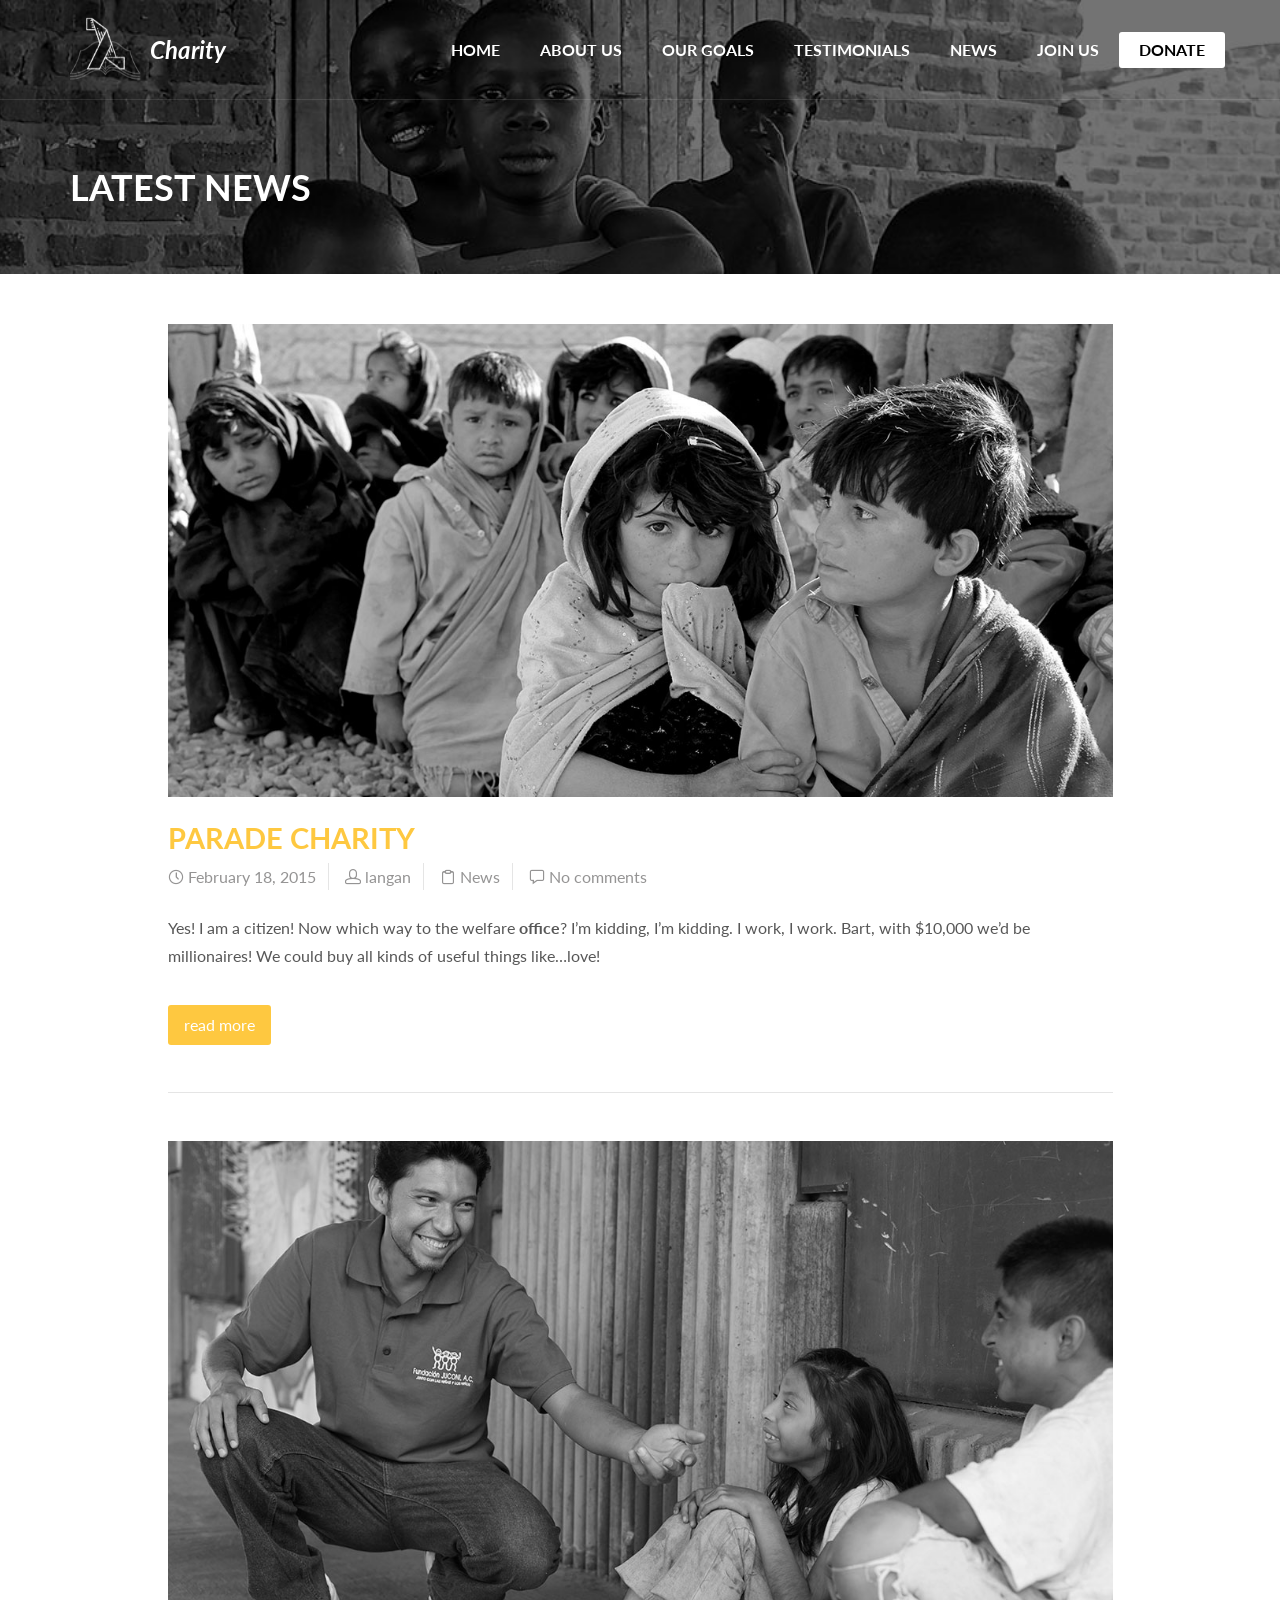
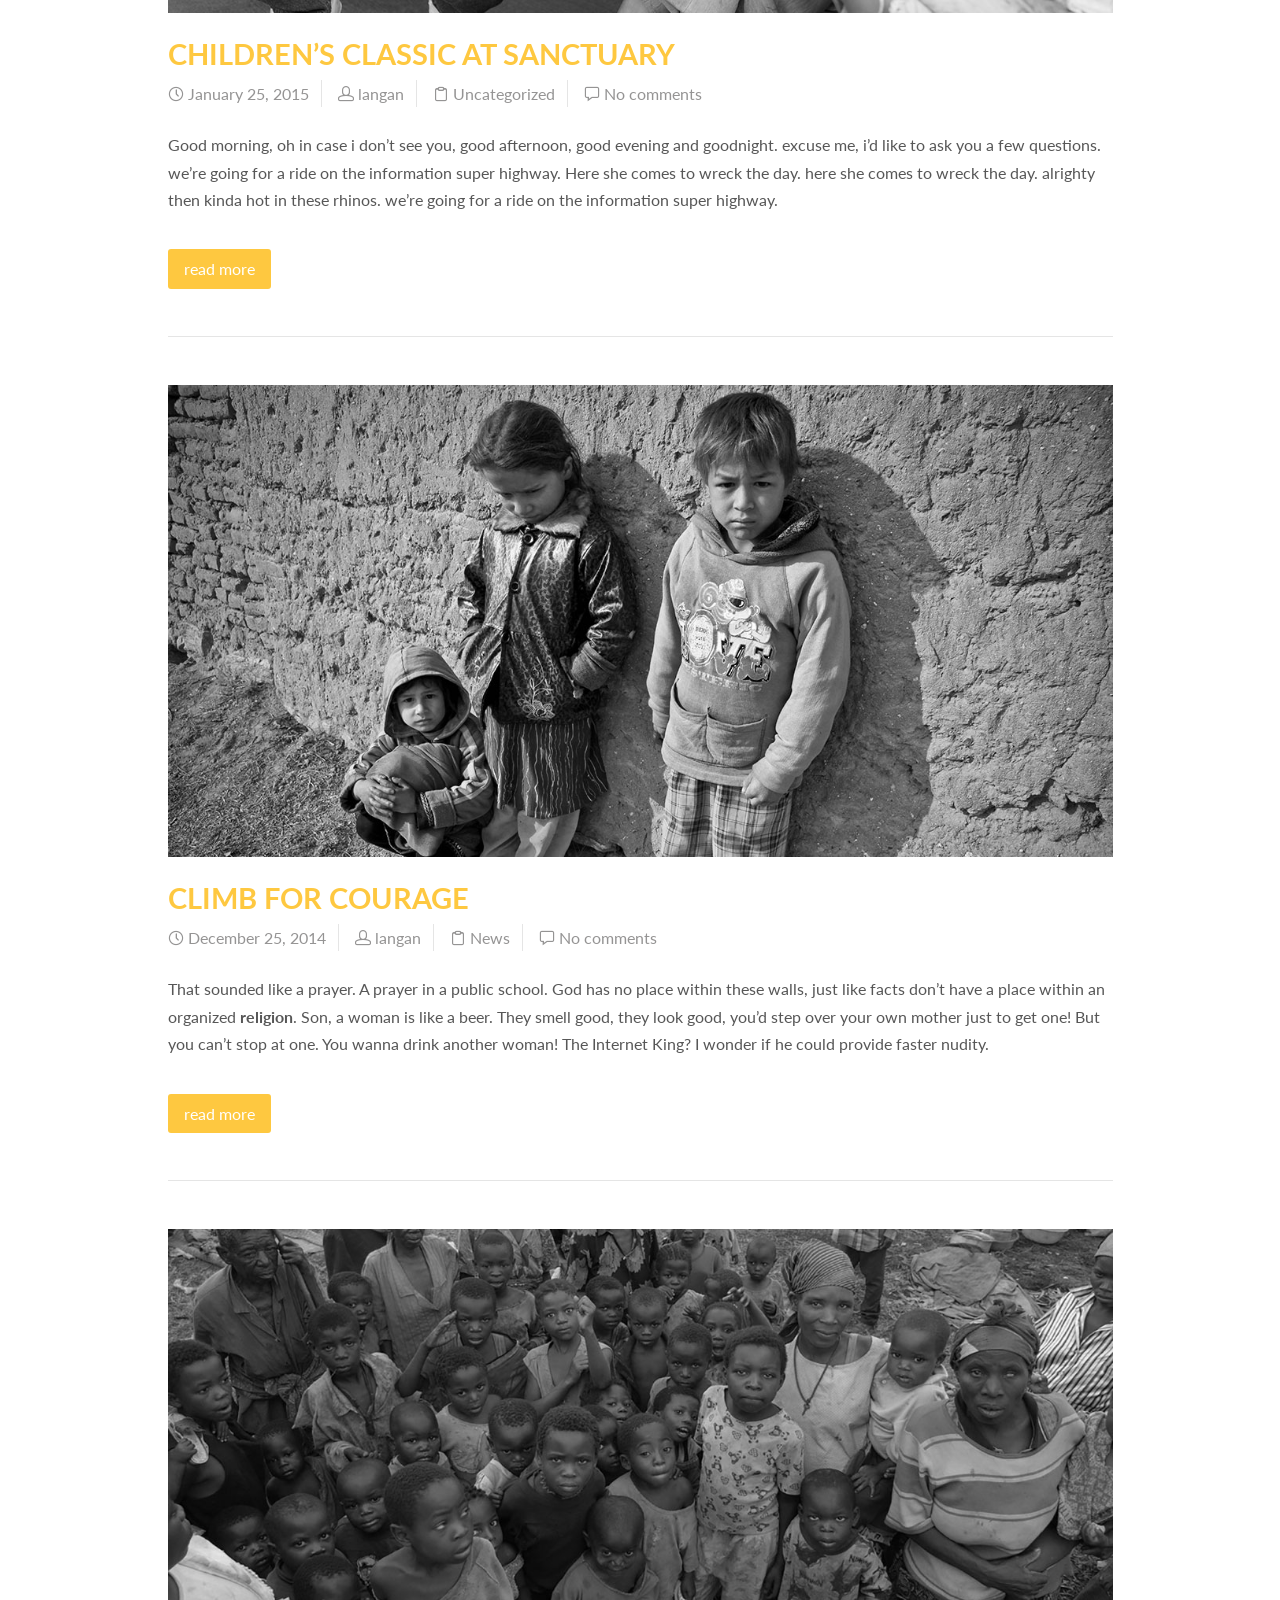
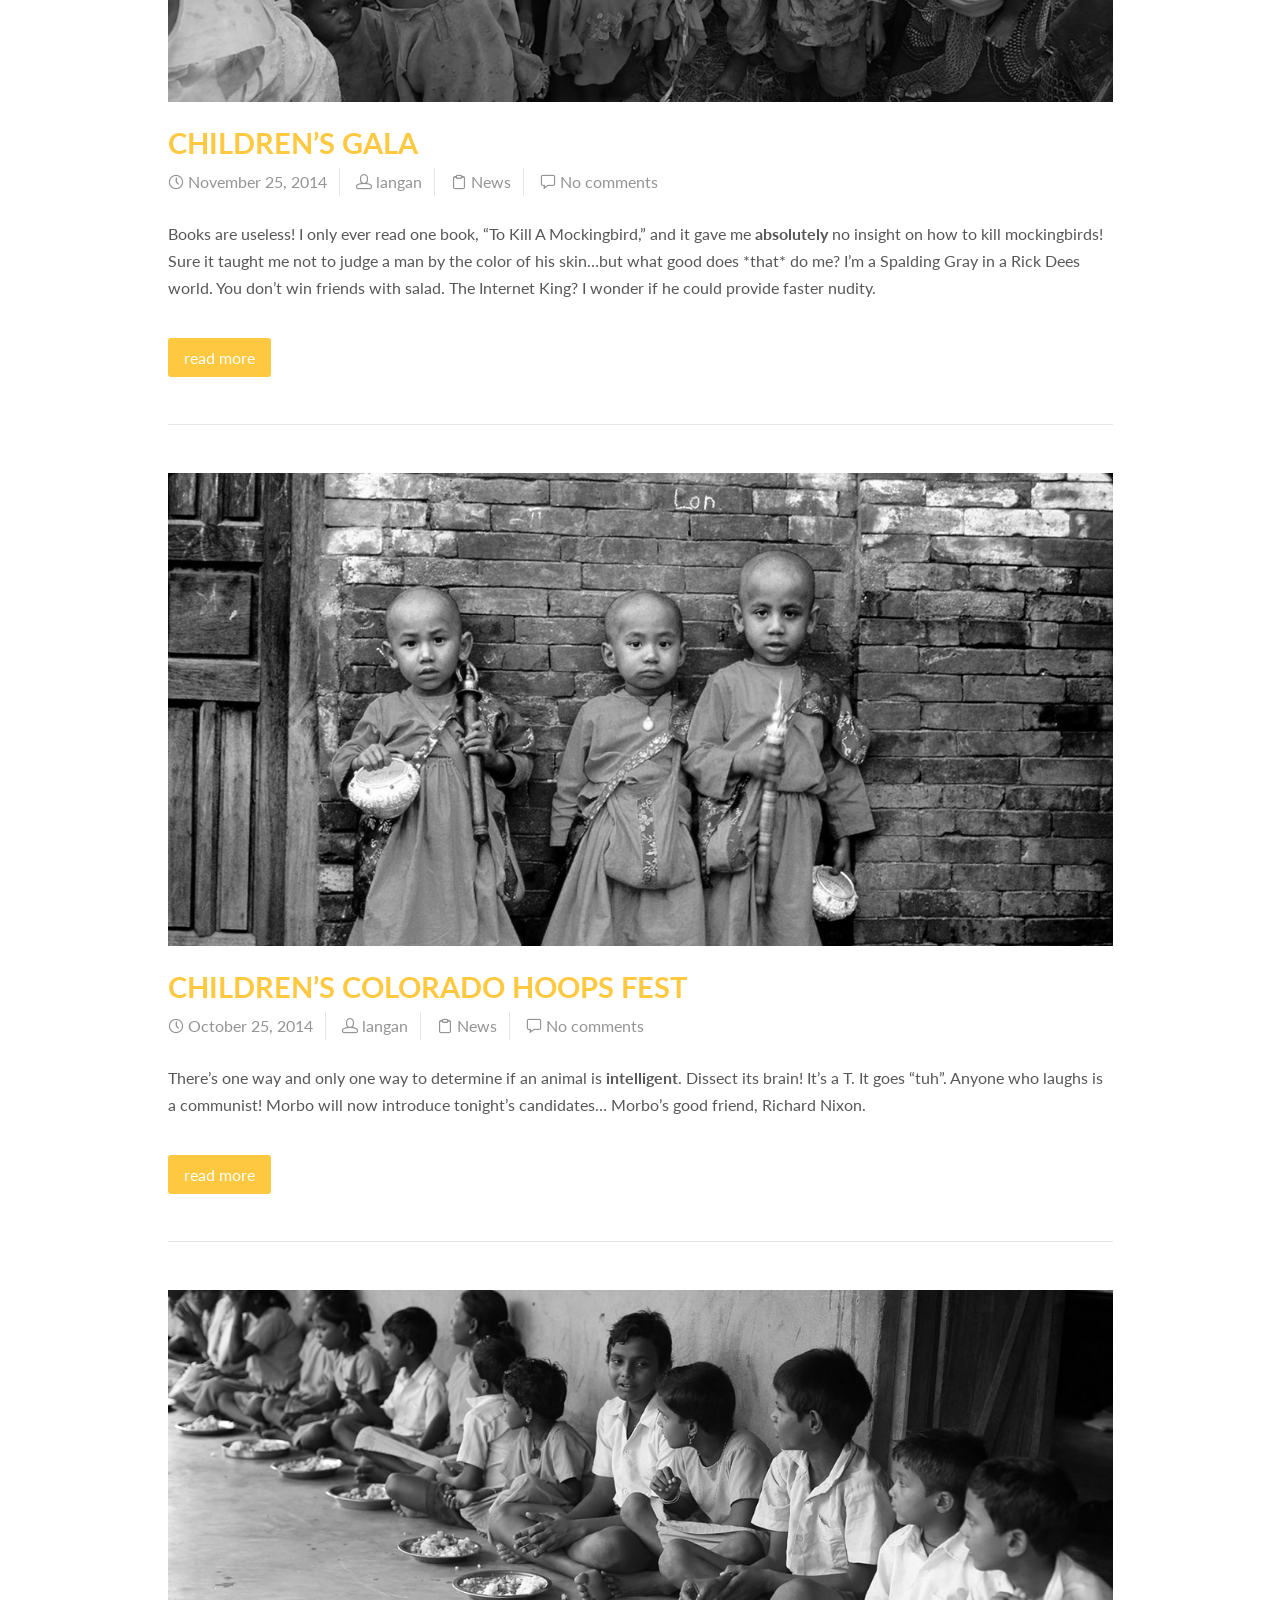
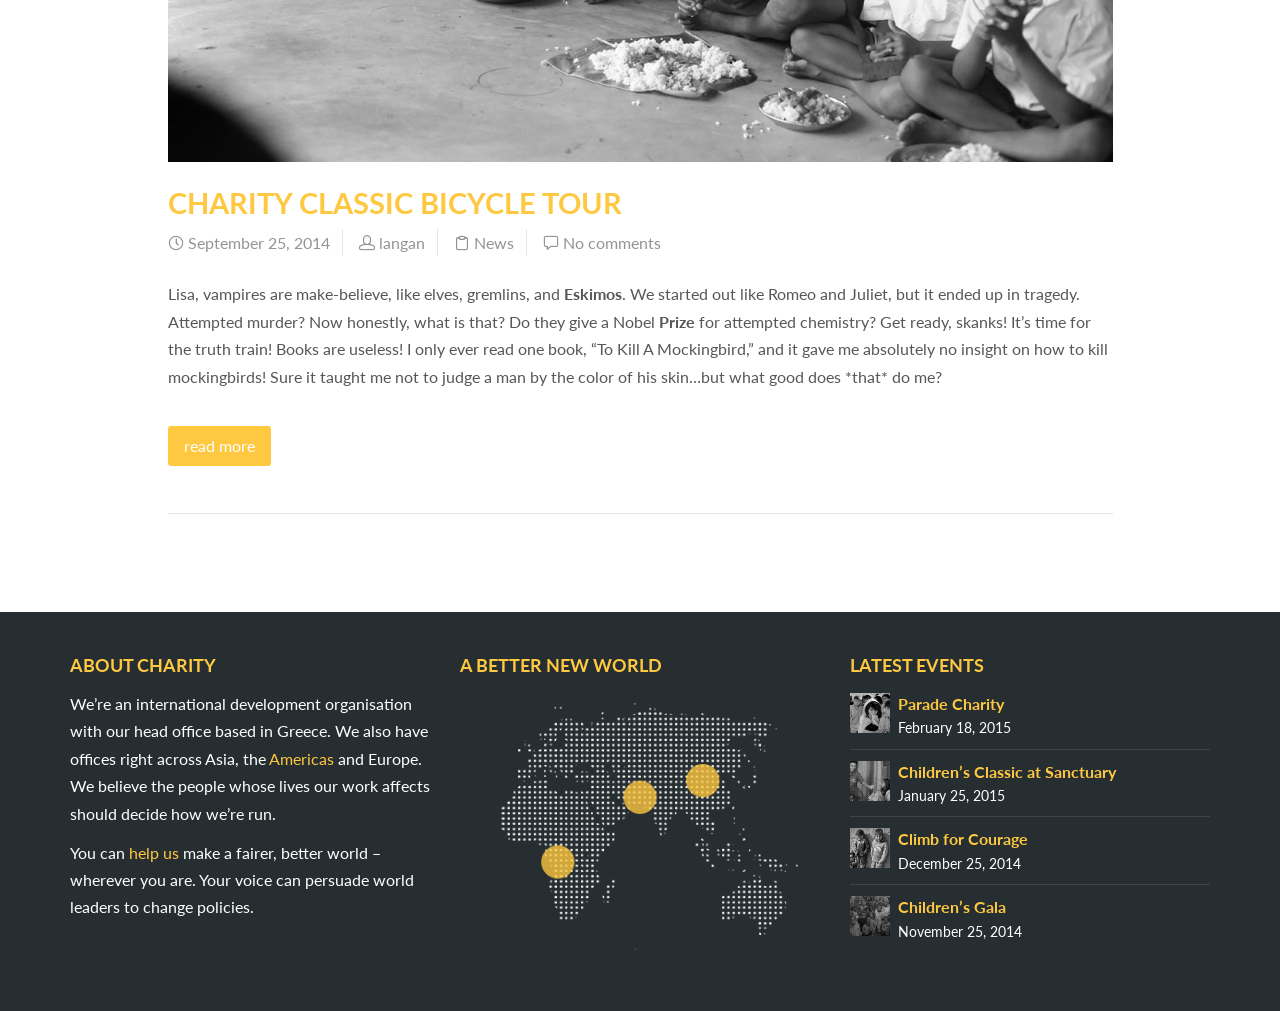
<file: themeforest_10465708_lambda_multi_purpose_bootstrap_html_template/lambda/charity-blog.html>
<!doctype html>
<html class="no-js" lang="">

<head>
    <meta charset="utf-8">
    <meta name="description" content="">
    <meta name="viewport" content="width=device-width, initial-scale=1, minimal-ui">
    <title> News | Lambda</title>
    <!-- Place favicon.ico and apple-touch-icon.png in the root directory -->
    <link href="//fonts.googleapis.com/css?family=Lato:100,300,300italic,400,700,700italic,900%7CGentium+Book+Basic:400italic&amp;subset=latin,latin" rel="stylesheet" type="text/css">
    <link rel="stylesheet" href="assets/css/extras.min.css">
    <link rel="stylesheet" href="assets/css/bootstrap.min.css">
    <link rel="stylesheet" href="assets/css/theme.min.css">
    <style type="text/css" media="screen">
        .navbar-header {
            font-style: italic;
        }
        
        .progress-bar-primary span {
            font-weight: 900;
        }
        
        #goals .btn {
            margin-left: 10px;
            margin-right: 10px;
        }
        
        .transparent-header #masthead:not(.navbar-scrolled) .nav-highlight > a,
        .transparent-header #masthead .nav-highlight > a {
            color: #ffffff !important;
        }
        
        .transparent-header #masthead:not(.navbar-scrolled) .nav-highlight > a:after,
        .transparent-header #masthead .nav-highlight > a:after {
            background: #fec840 !important;
        }
    </style>
    <link rel="stylesheet" href="assets/css/charity.min.css">
    <style>
        .text-light.btn-primary,
        .text-light .btn-primary {
            color: rgba(254, 200, 64, 1) !important;
        }
    </style>
    <link rel="apple-touch-icon" sizes="57x57" href="assets/images/favicons/apple-touch-icon-57x57.png">
    <link rel="apple-touch-icon" sizes="60x60" href="assets/images/favicons/apple-touch-icon-60x60.png">
    <link rel="apple-touch-icon" sizes="72x72" href="assets/images/favicons/apple-touch-icon-72x72.png">
    <link rel="apple-touch-icon" sizes="76x76" href="assets/images/favicons/apple-touch-icon-76x76.png">
    <link rel="apple-touch-icon" sizes="114x114" href="assets/images/favicons/apple-touch-icon-114x114.png">
    <link rel="apple-touch-icon" sizes="120x120" href="assets/images/favicons/apple-touch-icon-120x120.png">
    <link rel="apple-touch-icon" sizes="144x144" href="assets/images/favicons/apple-touch-icon-144x144.png">
    <link rel="icon" type="image/png" href="assets/images/favicons/favicon-32x32.png" sizes="32x32">
    <link rel="icon" type="image/png" href="assets/images/favicons/favicon-96x96.png" sizes="96x96">
    <link rel="icon" type="image/png" href="assets/images/favicons/favicon-16x16.png" sizes="16x16">
    <link rel="shortcut icon" href="assets/images/favicons/favicon.ico"> </head>

<body class="transparent-header pace-on pace-minimal">
    <div class="pace-overlay"></div>
    <div class="menu header-logo-left-menu-right navbar navbar-static-top oxy-mega-menu navbar-sticky text-none" id="masthead">
        <div class="container">
            <div class="navbar-header">
                <button class="navbar-toggle collapsed" data-target=".main-navbar" data-toggle="collapse" type="button"> <span class="icon-bar"></span> <span class="icon-bar"></span> <span class="icon-bar"></span> </button>
                <a class="navbar-brand" href="charity-index.html"><img alt="Lambda - Charity" src="assets/images/charity/charity-white.png"> Charity </a>
            </div>
            <div class="nav-container">
                <nav class="collapse navbar-collapse main-navbar logo-navbar navbar-right">
                    <div class="menu-container">
                        <ul class="nav navbar-nav" id="menu-main">
                            <li class="menu-item "> <a href="/charity-index.html#home">HOME</a> </li>
                            <li class="menu-item "> <a href="/charity-index.html#about">ABOUT US</a> </li>
                            <li class="menu-item "> <a href="/charity-index.html#goals">OUR GOALS</a> </li>
                            <li class="menu-item "> <a href="/charity-index.html#testimonials">TESTIMONIALS</a> </li>
                            <li class="menu-item "> <a href="/charity-index.html#news">NEWS</a> </li>
                            <li class="menu-item "> <a href="/charity-index.html#join">JOIN US</a> </li>
                            <li class="menu-item nav-highlight"> <a href="charity-index.html#donate">DONATE</a> </li>
                        </ul>
                    </div>
                    <div class="menu-sidebar"></div>
                </nav>
            </div>
        </div>
    </div>
    <div id="content" role="main">
        <article>
            <section class="section">
                <div class="background-media" data-0-top-bottom="background-position: 50% -80px" data-start="background-position: 50% 0px" style="background-image: url(assets/images/charity/img3.jpg); background-repeat:no-repeat; background-size:cover; background-attachment:fixed; background-position: 50% 0%;">
                </div>
                <div class="background-overlay" style="background-color: rgba(48,60,64,0);"></div>
                <div class="container">
                    <div class="row">
                        <header class="blog-header small-screen-center text-light col-md-12">
                            <h1 class="text-left element-top-160 element-bottom-60 text-light normal bold">
                        Latest News
                    </h1> </header>
                    </div>
                </div>
            </section>
            <section class="section">
                <div class="container">
                    <div class="row element-top-50 element-bottom-50">
                        <div class="col-md-10 col-md-offset-1 blog-list-layout-normal">
                            <article class="post">
                                <div class="post-media">
                                    <div class="figure fade-in text-center figcaption-middle">
                                        <a class="figure-image" href="charity-post.html"> <img alt="Parade Charity" src="assets/images/charity/new.jpg">
                                            <div class="figure-overlay">
                                                <div class="figure-overlay-container">
                                                    <div class="figure-caption"> <span class="figure-overlay-icons">
                                                    <i class="icon-link"></i>
                                                </span> </div>
                                                </div>
                                            </div>
                                        </a>
                                    </div>
                                </div>
                                <header class="post-head small-screen-center">
                                    <h2 class="post-title"><a href="charity-post.html" rel="bookmark" title="Permalink to Parade Charity">Parade Charity</a></h2>
                                    <div class="post-details"> <span class="post-date">
                                    <i class="icon-clock"></i> February 18, 2015
                                </span> <span class="post-author">
                                    <i class="icon-head"></i>
                                    <a href="#">langan</a>
                                </span> <span class="post-category">
                                    <i class="icon-clipboard"></i>
                                    <a href="charity-blog.html" rel="tag">News</a>
                                </span> <span class="post-link">
                                    <i class="icon-speech-bubble"></i>
                                    <a href="#" title="Comment on Parade Charity">No comments</a>
                                </span> </div>
                                </header>
                                <div class="post-body">
                                    <p>Yes! I am a citizen! Now which way to the welfare <strong>office</strong>? I&#8217;m kidding, I&#8217;m kidding. I work, I work. Bart, with $10,000 we&#8217;d be millionaires! We could buy all kinds of useful things
                                        like…love!</p>
                                </div>
                                <div class="small-screen-center post-more"> <a class="post-more-link btn btn-primary" href="charity-post.html">read more</a> </div>
                            </article>
                            <article class="post">
                                <div class="post-media">
                                    <div class="figure fade-in text-center figcaption-middle">
                                        <a class="figure-image" href="charity-post.html"> <img alt="Children&#8217;s Classic at Sanctuary" src="assets/images/charity/new3.jpg">
                                            <div class="figure-overlay">
                                                <div class="figure-overlay-container">
                                                    <div class="figure-caption"> <span class="figure-overlay-icons">
                                                    <i class="icon-link"></i>
                                                </span> </div>
                                                </div>
                                            </div>
                                        </a>
                                    </div>
                                </div>
                                <header class="post-head small-screen-center">
                                    <h2 class="post-title"><a href="charity-post.html" rel="bookmark" title="Permalink to Children&#8217;s Classic at Sanctuary">Children&#8217;s Classic at Sanctuary</a></h2>
                                    <div class="post-details"> <span class="post-date">
                                    <i class="icon-clock"></i> January 25, 2015
                                </span> <span class="post-author">
                                    <i class="icon-head"></i>
                                    <a href="#">langan</a>
                                </span> <span class="post-category">
                                    <i class="icon-clipboard"></i>
                                    <a href="charity-blog.html" rel="tag">Uncategorized</a>
                                </span> <span class="post-link">
                                    <i class="icon-speech-bubble"></i>
                                    <a href="charity-post.html" title="Comment on Children&#8217;s Classic at Sanctuary">No comments</a>
                                </span> </div>
                                </header>
                                <div class="post-body">
                                    <p>Good morning, oh in case i don&#8217;t see you, good afternoon, good evening and goodnight. excuse me, i&#8217;d like to ask you a few questions. we&#8217;re going for a ride on the information super highway. Here she
                                        comes to wreck the day. here she comes to wreck the day. alrighty then kinda hot in these rhinos. we&#8217;re going for a ride on the information super highway.</p>
                                </div>
                                <div class="small-screen-center post-more"> <a class="post-more-link btn btn-primary" href="charity-post.html">read more</a> </div>
                            </article>
                            <article class="post">
                                <div class="post-media">
                                    <div class="figure fade-in text-center figcaption-middle">
                                        <a class="figure-image" href="charity-post.html"> <img alt="Climb for Courage" src="assets/images/charity/new2.jpg">
                                            <div class="figure-overlay">
                                                <div class="figure-overlay-container">
                                                    <div class="figure-caption"> <span class="figure-overlay-icons">
                                                    <i class="icon-link"></i>
                                                </span> </div>
                                                </div>
                                            </div>
                                        </a>
                                    </div>
                                </div>
                                <header class="post-head small-screen-center">
                                    <h2 class="post-title"><a href="charity-post.html" rel="bookmark" title="Permalink to Climb for Courage">Climb for
                            Courage</a></h2>
                                    <div class="post-details"> <span class="post-date">
                                    <i class="icon-clock"></i> December 25, 2014
                                </span> <span class="post-author">
                                   <i class="icon-head"></i>
                                   <a href="#">langan</a>
                                </span> <span class="post-category">
                                    <i class="icon-clipboard"></i>
                                    <a href="charity-blog.html" rel="tag">News</a>
                                </span> <span class="post-link">
                                    <i class="icon-speech-bubble"></i>
                                    <a href="charity-post.html" title="Comment on Climb for Courage">No comments</a>
                                </span> </div>
                                </header>
                                <div class="post-body">
                                    <p>That sounded like a prayer. A prayer in a public school. God has no place within these walls, just like facts don&#8217;t have a place within an organized <strong>religion</strong>. Son, a woman is like a beer. They
                                        smell good, they look good, you&#8217;d step over your own mother just to get one! But you can&#8217;t stop at one. You wanna drink another woman! The Internet King? I wonder if he could provide faster nudity.</p>
                                </div>
                                <div class="small-screen-center post-more"> <a class="post-more-link btn btn-primary" href="charity-post.html">read more</a> </div>
                            </article>
                            <article class="post">
                                <div class="post-media">
                                    <div class="figure fade-in text-center figcaption-middle">
                                        <a class="figure-image" href="charity-post.html"> <img alt="Children&#8217;s Gala" src="assets/images/charity/new4.jpg">
                                            <div class="figure-overlay">
                                                <div class="figure-overlay-container">
                                                    <div class="figure-caption"> <span class="figure-overlay-icons">
                                                    <i class="icon-link"></i>
                                                </span> </div>
                                                </div>
                                            </div>
                                        </a>
                                    </div>
                                </div>
                                <header class="post-head small-screen-center">
                                    <h2 class="post-title"><a href="charity-post.html" rel="bookmark" title="Permalink to Children&#8217;s Gala">Children&#8217;s
                            Gala</a></h2>
                                    <div class="post-details"> <span class="post-date">
                                    <i class="icon-clock"></i> November 25, 2014
                                </span> <span class="post-author">
                                    <i class="icon-head"></i>
                                    <a href="#">langan</a>
                                </span> <span class="post-category">
                                    <i class="icon-clipboard"></i>
                                    <a href="charity-blog.html" rel="tag">News</a>
                                </span> <span class="post-link">
                                    <i class="icon-speech-bubble"></i>
                                    <a href="charity-post.html" title="Comment on Children&#8217;s Gala">No comments</a>
                                </span> </div>
                                </header>
                                <div class="post-body">
                                    <p>Books are useless! I only ever read one book, &#8220;To Kill A Mockingbird,&#8221; and it gave me <strong>absolutely</strong> no insight on how to kill mockingbirds! Sure it taught me not to judge a man by the color
                                        of his skin…but what good does *that* do me? I&#8217;m a Spalding Gray in a Rick Dees world. You don&#8217;t win friends with salad. The Internet King? I wonder if he could provide faster nudity.</p>
                                </div>
                                <div class="small-screen-center post-more"> <a class="post-more-link btn btn-primary" href="charity-post.html">read more</a> </div>
                            </article>
                            <article class="post">
                                <div class="post-media">
                                    <div class="figure fade-in text-center figcaption-middle">
                                        <a class="figure-image" href="charity-post.html"> <img alt="Children&#8217;s Colorado Hoops Fest" src="assets/images/charity/new5.jpg">
                                            <div class="figure-overlay">
                                                <div class="figure-overlay-container">
                                                    <div class="figure-caption"> <span class="figure-overlay-icons">
                                                    <i class="icon-link"></i>
                                                </span> </div>
                                                </div>
                                            </div>
                                        </a>
                                    </div>
                                </div>
                                <header class="post-head small-screen-center">
                                    <h2 class="post-title"><a href="charity-post.html" rel="bookmark" title="Permalink to Children&#8217;s Colorado Hoops Fest">Children&#8217;s Colorado Hoops Fest</a></h2>
                                    <div class="post-details"> <span class="post-date">
                                    <i class="icon-clock"></i> October 25, 2014
                                </span> <span class="post-author">
                                    <i class="icon-head"></i>
                                    <a href="#">langan</a>
                                </span> <span class="post-category">
                                    <i class="icon-clipboard"></i>
                                    <a href="charity-blog.html" rel="tag">News</a>
                                </span> <span class="post-link">
                                    <i class="icon-speech-bubble"></i>
                                    <a href="charity-post.html" title="Comment on Children&#8217;s Colorado Hoops Fest">No comments</a>
                                </span> </div>
                                </header>
                                <div class="post-body">
                                    <p>There&#8217;s one way and only one way to determine if an animal is <strong>intelligent</strong>. Dissect its brain! It&#8217;s a T. It goes &#8220;tuh&#8221;. Anyone who laughs is a communist! Morbo will now introduce
                                        tonight&#8217;s candidates… Morbo&#8217;s good friend, Richard Nixon.</p>
                                    <p>
                                </div>
                                <div class="small-screen-center post-more"> <a class="post-more-link btn btn-primary" href="charity-post.html">read more</a> </div>
                            </article>
                            <article class="post">
                                <div class="post-media">
                                    <div class="figure fade-in text-center figcaption-middle">
                                        <a class="figure-image" href="charity-post.html"> <img alt="Charity Classic bicycle tour" src="assets/images/charity/new6.jpg">
                                            <div class="figure-overlay">
                                                <div class="figure-overlay-container">
                                                    <div class="figure-caption"> <span class="figure-overlay-icons">
                                                    <i class="icon-link"></i>
                                                </span> </div>
                                                </div>
                                            </div>
                                        </a>
                                    </div>
                                </div>
                                <header class="post-head small-screen-center">
                                    <h2 class="post-title"><a href="charity-post.html" rel="bookmark" title="Permalink to Charity Classic bicycle tour">Charity Classic bicycle tour</a></h2>
                                    <div class="post-details"> <span class="post-date">
                                    <i class="icon-clock"></i> September 25, 2014
                                </span> <span class="post-author">
                                    <i class="icon-head"></i>
                                    <a href="#">langan</a>
                                </span> <span class="post-category">
                                    <i class="icon-clipboard"></i>
                                    <a href="charity-blog.html" rel="tag">News</a>
                                </span> <span class="post-link">
                                    <i class="icon-speech-bubble"></i>
                                    <a href="charity-post.html" title="Comment on Charity Classic bicycle tour">No comments</a>
                                </span> </div>
                                </header>
                                <div class="post-body">
                                    <p>Lisa, vampires are make-believe, like elves, gremlins, and <strong>Eskimos</strong>. We started out like Romeo and Juliet, but it ended up in tragedy. Attempted murder? Now honestly, what is that? Do they give a Nobel
                                        <strong>Prize</strong> for attempted chemistry? Get ready, skanks! It&#8217;s time for the truth train! Books are useless! I only ever read one book, &#8220;To Kill A Mockingbird,&#8221; and it gave me absolutely
                                        no insight on how to kill mockingbirds! Sure it taught me not to judge a man by the color of his skin…but what good does *that* do me?</p>
                                </div>
                                <div class="small-screen-center post-more"> <a class="post-more-link btn btn-primary" href="charity-post.html">read more</a> </div>
                            </article>
                        </div>
                    </div>
                </div>
            </section>
        </article>
        <footer id="footer">
            <section class="section">
                <div class="container">
                    <div class="row element-top-40 element-bottom-40 footer-columns-3">
                        <div class="col-sm-4">
                            <div class="sidebar-widget widget_text">
                                <h3 class="sidebar-header">About Charity</h3>
                                <div class="textwidget">
                                    <p>We’re an international development organisation with our head office based in Greece. We also have offices right across Asia, the <a href="#">Americas</a> and Europe. We believe the people whose lives our work affects
                                        should decide how we’re run.</p>
                                    <p>You can <a href="#">help us</a> make a fairer, better world – wherever you are. Your voice can persuade world leaders to change policies.</p>
                                </div>
                            </div>
                        </div>
                        <div class="col-sm-4">
                            <div class="sidebar-widget widget_text">
                                <h3 class="sidebar-header">A Better new World</h3>
                                <div class="textwidget"><img alt="map" src="assets/images/charity/map.png"></div>
                            </div>
                        </div>
                        <div class="col-sm-4">
                            <div class="sidebar-widget widget_recent_entries" id="recent-posts-3">
                                <h3 class="sidebar-header">Latest Events</h3>
                                <ul>
                                    <li class="clearfix">
                                        <div class="post-icon">
                                            <a href="charity-post.html" title="Parade Charity"> <img alt="new" class="attachment-thumbnail" height="150" src="assets/images/charity/new-150x150.jpg" width="150"> </a>
                                        </div> <a href="charity-post.html" title="Parade Charity">Parade Charity</a> <small class="post-date">February 18,
                                2015</small> </li>
                                    <li class="clearfix">
                                        <div class="post-icon">
                                            <a href="charity-post.html" title="Children&#8217;s Classic at Sanctuary"><img alt="new3" class="attachment-thumbnail" height="150" src="assets/images/charity/new3-150x150.jpg" width="150"> </a>
                                        </div> <a href="charity-post.html" title="Children&#8217;s Classic at Sanctuary">Children&#8217;s
                                Classic at Sanctuary</a> <small class="post-date">January 25, 2015</small> </li>
                                    <li class="clearfix">
                                        <div class="post-icon">
                                            <a href="charity-post.html" title="Climb for Courage"> <img alt="new2" class="attachment-thumbnail" height="150" src="assets/images/charity/new2-150x150.jpg" width="150"> </a>
                                        </div> <a href="charity-post.html" title="Climb for Courage">Climb for Courage</a> <small class="post-date">December
                                25, 2014</small> </li>
                                    <li class="clearfix">
                                        <div class="post-icon">
                                            <a href="charity-post.html" title="Children&#8217;s Gala"> <img alt="new4" class="attachment-thumbnail" height="150" src="assets/images/charity/new4-150x150.jpg" width="150"> </a>
                                        </div> <a href="charity-post.html" title="Children&#8217;s Gala">Children&#8217;s Gala</a> <small class="post-date">November 25, 2014</small> </li>
                                </ul>
                            </div>
                        </div>
                    </div>
                </div>
            </section>
        </footer>
    </div>
    <a class="go-top go-top-square" href="javascript:void(0)"> <i class="fa fa-angle-up"></i> </a>
    <script type="text/javascript">
        var oxyThemeData = {
            navbarHeight: 100,
            navbarScrolled: 90,
            navbarScrolledPoint: 30,
            menuClose: 'on',
            scrollFinishedMessage: 'No more items to load.',
            hoverMenu:
            {
                hoverActive: false,
                hoverDelay: 200,
                hoverFadeDelay: 200
            },
            siteLoader: 'on'
        };
    </script>
    <script src="assets/js/theme.min.js"></script>
</body>

</html>
</file>
<file: themeforest_10465708_lambda_multi_purpose_bootstrap_html_template/docs/assets/css/main.css>
@charset "UTF-8";@import url(http://fonts.googleapis.com/css?family=Lato:100,300,400,700,300italic,400italic,700italic);html{font-family:sans-serif;-ms-text-size-adjust:100%;-webkit-text-size-adjust:100%}body{margin:0}article,aside,details,figcaption,figure,footer,header,hgroup,main,nav,section,summary{display:block}audio,canvas,progress,video{display:inline-block;vertical-align:baseline}audio:not([controls]){display:none;height:0}[hidden],template{display:none}a{background:0 0}a:active,a:hover{outline:0}b,strong{font-weight:700}dfn{font-style:italic}h1{margin:.67em 0}mark{background:#ff0;color:#000}sub,sup{font-size:75%;line-height:0;position:relative;vertical-align:baseline}sup{top:-.5em}sub{bottom:-.25em}img{border:0}svg:not(:root){overflow:hidden}hr{-moz-box-sizing:content-box;box-sizing:content-box;height:0}pre{overflow:auto}code,kbd,pre,samp{font-size:1em}button,input,optgroup,select,textarea{color:inherit;font:inherit;margin:0}button{overflow:visible}button,select{text-transform:none}button,html input[type=button],input[type=reset],input[type=submit]{-webkit-appearance:button;cursor:pointer}button[disabled],html input[disabled]{cursor:default}button::-moz-focus-inner,input::-moz-focus-inner{border:0;padding:0}input[type=checkbox],input[type=radio]{box-sizing:border-box;padding:0}input[type=number]::-webkit-inner-spin-button,input[type=number]::-webkit-outer-spin-button{height:auto}input[type=search]::-webkit-search-cancel-button,input[type=search]::-webkit-search-decoration{-webkit-appearance:none}textarea{overflow:auto}optgroup{font-weight:700}table{border-collapse:collapse;border-spacing:0}td,th{padding:0}@media print{*{text-shadow:none!important;color:#000!important;background:transparent!important;box-shadow:none!important}a,a:visited{text-decoration:underline}a[href]:after{content:" (" attr(href) ")"}abbr[title]:after{content:" (" attr(title) ")"}a[href^="javascript:"]:after,a[href^="#"]:after{content:""}blockquote,pre{border:1px solid #999;page-break-inside:avoid}thead{display:table-header-group}img,tr{page-break-inside:avoid}img{max-width:100%!important}h2,h3,p{orphans:3;widows:3}h2,h3{page-break-after:avoid}select{background:#fff!important}.navbar{display:none}.table td,.table th{background-color:#fff!important}.btn>.caret,.dropup>.btn>.caret{border-top-color:#000!important}.label{border:1px solid #000}.table{border-collapse:collapse!important}.table-bordered td,.table-bordered th{border:1px solid #ddd!important}}@font-face{font-family:'Glyphicons Halflings';src:url(../fonts/bootstrap/glyphicons-halflings-regular.eot);src:url(../fonts/bootstrap/glyphicons-halflings-regular.eot?#iefix) format("embedded-opentype"),url(../fonts/bootstrap/glyphicons-halflings-regular.woff) format("woff"),url(../fonts/bootstrap/glyphicons-halflings-regular.ttf) format("truetype"),url(../fonts/bootstrap/glyphicons-halflings-regular.svg#glyphicons_halflingsregular) format("svg")}.glyphicon{position:relative;top:1px;display:inline-block;font-family:'Glyphicons Halflings';font-style:normal;font-weight:400;line-height:1;-webkit-font-smoothing:antialiased;-moz-osx-font-smoothing:grayscale}.glyphicon-asterisk:before{content:"\2a"}.glyphicon-plus:before{content:"\2b"}.glyphicon-euro:before{content:"\20ac"}.glyphicon-minus:before{content:"\2212"}.glyphicon-cloud:before{content:"\2601"}.glyphicon-envelope:before{content:"\2709"}.glyphicon-pencil:before{content:"\270f"}.glyphicon-glass:before{content:"\e001"}.glyphicon-music:before{content:"\e002"}.glyphicon-search:before{content:"\e003"}.glyphicon-heart:before{content:"\e005"}.glyphicon-star:before{content:"\e006"}.glyphicon-star-empty:before{content:"\e007"}.glyphicon-user:before{content:"\e008"}.glyphicon-film:before{content:"\e009"}.glyphicon-th-large:before{content:"\e010"}.glyphicon-th:before{content:"\e011"}.glyphicon-th-list:before{content:"\e012"}.glyphicon-ok:before{content:"\e013"}.glyphicon-remove:before{content:"\e014"}.glyphicon-zoom-in:before{content:"\e015"}.glyphicon-zoom-out:before{content:"\e016"}.glyphicon-off:before{content:"\e017"}.glyphicon-signal:before{content:"\e018"}.glyphicon-cog:before{content:"\e019"}.glyphicon-trash:before{content:"\e020"}.glyphicon-home:before{content:"\e021"}.glyphicon-file:before{content:"\e022"}.glyphicon-time:before{content:"\e023"}.glyphicon-road:before{content:"\e024"}.glyphicon-download-alt:before{content:"\e025"}.glyphicon-download:before{content:"\e026"}.glyphicon-upload:before{content:"\e027"}.glyphicon-inbox:before{content:"\e028"}.glyphicon-play-circle:before{content:"\e029"}.glyphicon-repeat:before{content:"\e030"}.glyphicon-refresh:before{content:"\e031"}.glyphicon-list-alt:before{content:"\e032"}.glyphicon-lock:before{content:"\e033"}.glyphicon-flag:before{content:"\e034"}.glyphicon-headphones:before{content:"\e035"}.glyphicon-volume-off:before{content:"\e036"}.glyphicon-volume-down:before{content:"\e037"}.glyphicon-volume-up:before{content:"\e038"}.glyphicon-qrcode:before{content:"\e039"}.glyphicon-barcode:before{content:"\e040"}.glyphicon-tag:before{content:"\e041"}.glyphicon-tags:before{content:"\e042"}.glyphicon-book:before{content:"\e043"}.glyphicon-bookmark:before{content:"\e044"}.glyphicon-print:before{content:"\e045"}.glyphicon-camera:before{content:"\e046"}.glyphicon-font:before{content:"\e047"}.glyphicon-bold:before{content:"\e048"}.glyphicon-italic:before{content:"\e049"}.glyphicon-text-height:before{content:"\e050"}.glyphicon-text-width:before{content:"\e051"}.glyphicon-align-left:before{content:"\e052"}.glyphicon-align-center:before{content:"\e053"}.glyphicon-align-right:before{content:"\e054"}.glyphicon-align-justify:before{content:"\e055"}.glyphicon-list:before{content:"\e056"}.glyphicon-indent-left:before{content:"\e057"}.glyphicon-indent-right:before{content:"\e058"}.glyphicon-facetime-video:before{content:"\e059"}.glyphicon-picture:before{content:"\e060"}.glyphicon-map-marker:before{content:"\e062"}.glyphicon-adjust:before{content:"\e063"}.glyphicon-tint:before{content:"\e064"}.glyphicon-edit:before{content:"\e065"}.glyphicon-share:before{content:"\e066"}.glyphicon-check:before{content:"\e067"}.glyphicon-move:before{content:"\e068"}.glyphicon-step-backward:before{content:"\e069"}.glyphicon-fast-backward:before{content:"\e070"}.glyphicon-backward:before{content:"\e071"}.glyphicon-play:before{content:"\e072"}.glyphicon-pause:before{content:"\e073"}.glyphicon-stop:before{content:"\e074"}.glyphicon-forward:before{content:"\e075"}.glyphicon-fast-forward:before{content:"\e076"}.glyphicon-step-forward:before{content:"\e077"}.glyphicon-eject:before{content:"\e078"}.glyphicon-chevron-left:before{content:"\e079"}.glyphicon-chevron-right:before{content:"\e080"}.glyphicon-plus-sign:before{content:"\e081"}.glyphicon-minus-sign:before{content:"\e082"}.glyphicon-remove-sign:before{content:"\e083"}.glyphicon-ok-sign:before{content:"\e084"}.glyphicon-question-sign:before{content:"\e085"}.glyphicon-info-sign:before{content:"\e086"}.glyphicon-screenshot:before{content:"\e087"}.glyphicon-remove-circle:before{content:"\e088"}.glyphicon-ok-circle:before{content:"\e089"}.glyphicon-ban-circle:before{content:"\e090"}.glyphicon-arrow-left:before{content:"\e091"}.glyphicon-arrow-right:before{content:"\e092"}.glyphicon-arrow-up:before{content:"\e093"}.glyphicon-arrow-down:before{content:"\e094"}.glyphicon-share-alt:before{content:"\e095"}.glyphicon-resize-full:before{content:"\e096"}.glyphicon-resize-small:before{content:"\e097"}.glyphicon-exclamation-sign:before{content:"\e101"}.glyphicon-gift:before{content:"\e102"}.glyphicon-leaf:before{content:"\e103"}.glyphicon-fire:before{content:"\e104"}.glyphicon-eye-open:before{content:"\e105"}.glyphicon-eye-close:before{content:"\e106"}.glyphicon-warning-sign:before{content:"\e107"}.glyphicon-plane:before{content:"\e108"}.glyphicon-calendar:before{content:"\e109"}.glyphicon-random:before{content:"\e110"}.glyphicon-comment:before{content:"\e111"}.glyphicon-magnet:before{content:"\e112"}.glyphicon-chevron-up:before{content:"\e113"}.glyphicon-chevron-down:before{content:"\e114"}.glyphicon-retweet:before{content:"\e115"}.glyphicon-shopping-cart:before{content:"\e116"}.glyphicon-folder-close:before{content:"\e117"}.glyphicon-folder-open:before{content:"\e118"}.glyphicon-resize-vertical:before{content:"\e119"}.glyphicon-resize-horizontal:before{content:"\e120"}.glyphicon-hdd:before{content:"\e121"}.glyphicon-bullhorn:before{content:"\e122"}.glyphicon-bell:before{content:"\e123"}.glyphicon-certificate:before{content:"\e124"}.glyphicon-thumbs-up:before{content:"\e125"}.glyphicon-thumbs-down:before{content:"\e126"}.glyphicon-hand-right:before{content:"\e127"}.glyphicon-hand-left:before{content:"\e128"}.glyphicon-hand-up:before{content:"\e129"}.glyphicon-hand-down:before{content:"\e130"}.glyphicon-circle-arrow-right:before{content:"\e131"}.glyphicon-circle-arrow-left:before{content:"\e132"}.glyphicon-circle-arrow-up:before{content:"\e133"}.glyphicon-circle-arrow-down:before{content:"\e134"}.glyphicon-globe:before{content:"\e135"}.glyphicon-wrench:before{content:"\e136"}.glyphicon-tasks:before{content:"\e137"}.glyphicon-filter:before{content:"\e138"}.glyphicon-briefcase:before{content:"\e139"}.glyphicon-fullscreen:before{content:"\e140"}.glyphicon-dashboard:before{content:"\e141"}.glyphicon-paperclip:before{content:"\e142"}.glyphicon-heart-empty:before{content:"\e143"}.glyphicon-link:before{content:"\e144"}.glyphicon-phone:before{content:"\e145"}.glyphicon-pushpin:before{content:"\e146"}.glyphicon-usd:before{content:"\e148"}.glyphicon-gbp:before{content:"\e149"}.glyphicon-sort:before{content:"\e150"}.glyphicon-sort-by-alphabet:before{content:"\e151"}.glyphicon-sort-by-alphabet-alt:before{content:"\e152"}.glyphicon-sort-by-order:before{content:"\e153"}.glyphicon-sort-by-order-alt:before{content:"\e154"}.glyphicon-sort-by-attributes:before{content:"\e155"}.glyphicon-sort-by-attributes-alt:before{content:"\e156"}.glyphicon-unchecked:before{content:"\e157"}.glyphicon-expand:before{content:"\e158"}.glyphicon-collapse-down:before{content:"\e159"}.glyphicon-collapse-up:before{content:"\e160"}.glyphicon-log-in:before{content:"\e161"}.glyphicon-flash:before{content:"\e162"}.glyphicon-log-out:before{content:"\e163"}.glyphicon-new-window:before{content:"\e164"}.glyphicon-record:before{content:"\e165"}.glyphicon-save:before{content:"\e166"}.glyphicon-open:before{content:"\e167"}.glyphicon-saved:before{content:"\e168"}.glyphicon-import:before{content:"\e169"}.glyphicon-export:before{content:"\e170"}.glyphicon-send:before{content:"\e171"}.glyphicon-floppy-disk:before{content:"\e172"}.glyphicon-floppy-saved:before{content:"\e173"}.glyphicon-floppy-remove:before{content:"\e174"}.glyphicon-floppy-save:before{content:"\e175"}.glyphicon-floppy-open:before{content:"\e176"}.glyphicon-credit-card:before{content:"\e177"}.glyphicon-transfer:before{content:"\e178"}.glyphicon-cutlery:before{content:"\e179"}.glyphicon-header:before{content:"\e180"}.glyphicon-compressed:before{content:"\e181"}.glyphicon-earphone:before{content:"\e182"}.glyphicon-phone-alt:before{content:"\e183"}.glyphicon-tower:before{content:"\e184"}.glyphicon-stats:before{content:"\e185"}.glyphicon-sd-video:before{content:"\e186"}.glyphicon-hd-video:before{content:"\e187"}.glyphicon-subtitles:before{content:"\e188"}.glyphicon-sound-stereo:before{content:"\e189"}.glyphicon-sound-dolby:before{content:"\e190"}.glyphicon-sound-5-1:before{content:"\e191"}.glyphicon-sound-6-1:before{content:"\e192"}.glyphicon-sound-7-1:before{content:"\e193"}.glyphicon-copyright-mark:before{content:"\e194"}.glyphicon-registration-mark:before{content:"\e195"}.glyphicon-cloud-download:before{content:"\e197"}.glyphicon-cloud-upload:before{content:"\e198"}.glyphicon-tree-conifer:before{content:"\e199"}.glyphicon-tree-deciduous:before{content:"\e200"}*,:after,:before{-webkit-box-sizing:border-box;-moz-box-sizing:border-box;box-sizing:border-box}html{font-size:10px;-webkit-tap-highlight-color:transparent}body{background-color:#fff}button,input,select,textarea{font-family:inherit;font-size:inherit;line-height:inherit}a{color:#428bca;text-decoration:none}a:focus,a:hover{color:#2a6496;text-decoration:underline}a:focus{outline:thin dotted;outline:5px auto -webkit-focus-ring-color;outline-offset:-2px}figure{margin:0}img{vertical-align:middle}.img-responsive{display:block;width:100% \9;max-width:100%;height:auto}.img-rounded{border-radius:6px}.img-thumbnail{padding:4px;line-height:1.42857;background-color:#fff;border:1px solid #ddd;border-radius:4px;-webkit-transition:all .2s ease-in-out;-o-transition:all .2s ease-in-out;transition:all .2s ease-in-out;display:inline-block;width:100% \9;max-width:100%;height:auto}.img-circle{border-radius:50%}hr{margin-top:20px;margin-bottom:20px;border:0;border-top:1px solid #eee}.sr-only{position:absolute;width:1px;height:1px;margin:-1px;padding:0;overflow:hidden;clip:rect(0,0,0,0);border:0}.sr-only-focusable:active,.sr-only-focusable:focus{position:static;width:auto;height:auto;margin:0;overflow:visible;clip:auto}.h1,.h2,.h3,.h4,.h5,.h6,h1,h2,h3,h4,h5,h6{font-family:inherit;font-weight:500;line-height:1.1;color:inherit}.h1 .small,.h1 small,.h2 .small,.h2 small,.h3 .small,.h3 small,.h4 .small,.h4 small,.h5 .small,.h5 small,.h6 .small,.h6 small,h1 .small,h1 small,h2 .small,h2 small,h3 .small,h3 small,h4 .small,h4 small,h5 .small,h5 small,h6 .small,h6 small{font-weight:400;line-height:1;color:#777}.h1,.h2,.h3,h1,h2,h3{margin-top:20px;margin-bottom:10px}.h1 .small,.h1 small,.h2 .small,.h2 small,.h3 .small,.h3 small,h1 .small,h1 small,h2 .small,h2 small,h3 .small,h3 small{font-size:65%}.h4,.h5,.h6,h4,h5,h6{margin-top:10px;margin-bottom:10px}.h4 .small,.h4 small,.h5 .small,.h5 small,.h6 .small,.h6 small,h4 .small,h4 small,h5 .small,h5 small,h6 .small,h6 small{font-size:75%}.h1,h1{font-size:36px}.h2,h2{font-size:30px}.h3,h3{font-size:24px}.h4,h4{font-size:18px}.h5,h5{font-size:14px}.h6,h6{font-size:12px}p{margin:0 0 10px}.lead{margin-bottom:20px;font-size:16px;font-weight:300;line-height:1.4}@media (min-width:768px){.lead{font-size:21px}}.small,small{font-size:85%}cite{font-style:normal}.mark,mark{background-color:#fcf8e3;padding:.2em}.text-left{text-align:left}.text-right{text-align:right}.text-center{text-align:center}.text-justify{text-align:justify}.text-nowrap{white-space:nowrap}.text-lowercase{text-transform:lowercase}.text-uppercase{text-transform:uppercase}.text-capitalize{text-transform:capitalize}.text-muted{color:#777}.text-primary{color:#428bca}a.text-primary:hover{color:#3071a9}.text-success{color:#3c763d}a.text-success:hover{color:#2b542c}.text-info{color:#31708f}a.text-info:hover{color:#245269}.text-warning{color:#8a6d3b}a.text-warning:hover{color:#66512c}.text-danger{color:#a94442}a.text-danger:hover{color:#843534}.bg-primary{color:#fff;background-color:#428bca}a.bg-primary:hover{background-color:#3071a9}.bg-success{background-color:#dff0d8}a.bg-success:hover{background-color:#c1e2b3}.bg-info{background-color:#d9edf7}a.bg-info:hover{background-color:#afd9ee}.bg-warning{background-color:#fcf8e3}a.bg-warning:hover{background-color:#f7ecb5}.bg-danger{background-color:#f2dede}a.bg-danger:hover{background-color:#e4b9b9}.page-header{padding-bottom:9px;margin:40px 0 20px;border-bottom:1px solid #eee}ol,ul{margin-top:0;margin-bottom:10px}ol ol,ol ul,ul ol,ul ul{margin-bottom:0}.list-inline,.list-unstyled{padding-left:0;list-style:none}.list-inline{margin-left:-5px}.list-inline>li{display:inline-block;padding-left:5px;padding-right:5px}dl{margin-top:0;margin-bottom:20px}dd,dt{line-height:1.42857}dt{font-weight:700}dd{margin-left:0}.dl-horizontal dd:after,.dl-horizontal dd:before{content:" ";display:table}.dl-horizontal dd:after{clear:both}@media (min-width:768px){.dl-horizontal dt{float:left;width:160px;clear:left;text-align:right;overflow:hidden;text-overflow:ellipsis;white-space:nowrap}.dl-horizontal dd{margin-left:180px}}abbr[data-original-title],abbr[title]{cursor:help;border-bottom:1px dotted #777}.initialism{font-size:90%;text-transform:uppercase}blockquote{padding:10px 20px;margin:0 0 20px;font-size:17.5px;border-left:5px solid #eee}blockquote ol:last-child,blockquote p:last-child,blockquote ul:last-child{margin-bottom:0}blockquote .small,blockquote footer,blockquote small{display:block;font-size:80%;line-height:1.42857;color:#777}blockquote .small:before,blockquote footer:before,blockquote small:before{content:'\2014 \00A0'}.blockquote-reverse,blockquote.pull-right{padding-right:15px;padding-left:0;border-right:5px solid #eee;border-left:0;text-align:right}.blockquote-reverse .small:before,.blockquote-reverse footer:before,.blockquote-reverse small:before,blockquote.pull-right .small:before,blockquote.pull-right footer:before,blockquote.pull-right small:before{content:''}.blockquote-reverse .small:after,.blockquote-reverse footer:after,.blockquote-reverse small:after,blockquote.pull-right .small:after,blockquote.pull-right footer:after,blockquote.pull-right small:after{content:'\00A0 \2014'}blockquote:after,blockquote:before{content:""}address{margin-bottom:20px;font-style:normal;line-height:1.42857}code,kbd,pre,samp{font-family:Menlo,Monaco,Consolas,"Courier New",monospace}code{padding:2px 4px;font-size:90%;color:#c7254e;background-color:#f9f2f4;border-radius:4px}kbd{padding:2px 4px;font-size:90%;color:#fff;background-color:#333;border-radius:3px;box-shadow:inset 0 -1px 0 rgba(0,0,0,.25)}kbd kbd{padding:0;font-size:100%;box-shadow:none}pre{display:block;padding:9.5px;margin:0 0 10px;font-size:13px;line-height:1.42857;word-break:break-all;word-wrap:break-word;color:#333;background-color:#f5f5f5;border:1px solid #ccc;border-radius:4px}pre code{padding:0;font-size:inherit;color:inherit;white-space:pre-wrap;background-color:transparent;border-radius:0}.pre-scrollable{max-height:340px;overflow-y:scroll}.container{margin-right:auto;margin-left:auto;padding-left:15px;padding-right:15px}.container:after,.container:before{content:" ";display:table}.container:after{clear:both}@media (min-width:768px){.container{width:750px}}@media (min-width:992px){.container{width:970px}}@media (min-width:1200px){.container{width:1170px}}.container-fluid{margin-right:auto;margin-left:auto;padding-left:15px;padding-right:15px}.container-fluid:after,.container-fluid:before{content:" ";display:table}.container-fluid:after{clear:both}.row{margin-left:-15px;margin-right:-15px}.row:after,.row:before{content:" ";display:table}.row:after{clear:both}.col-lg-1,.col-lg-10,.col-lg-11,.col-lg-12,.col-lg-2,.col-lg-3,.col-lg-4,.col-lg-5,.col-lg-6,.col-lg-7,.col-lg-8,.col-lg-9,.col-md-1,.col-md-10,.col-md-11,.col-md-12,.col-md-2,.col-md-3,.col-md-4,.col-md-5,.col-md-6,.col-md-7,.col-md-8,.col-md-9,.col-sm-1,.col-sm-10,.col-sm-11,.col-sm-12,.col-sm-2,.col-sm-3,.col-sm-4,.col-sm-5,.col-sm-6,.col-sm-7,.col-sm-8,.col-sm-9,.col-xs-1,.col-xs-10,.col-xs-11,.col-xs-12,.col-xs-2,.col-xs-3,.col-xs-4,.col-xs-5,.col-xs-6,.col-xs-7,.col-xs-8,.col-xs-9{position:relative;min-height:1px;padding-left:15px;padding-right:15px}.col-xs-1,.col-xs-10,.col-xs-11,.col-xs-12,.col-xs-2,.col-xs-3,.col-xs-4,.col-xs-5,.col-xs-6,.col-xs-7,.col-xs-8,.col-xs-9{float:left}.col-xs-1{width:8.33333%}.col-xs-2{width:16.66667%}.col-xs-3{width:25%}.col-xs-4{width:33.33333%}.col-xs-5{width:41.66667%}.col-xs-6{width:50%}.col-xs-7{width:58.33333%}.col-xs-8{width:66.66667%}.col-xs-9{width:75%}.col-xs-10{width:83.33333%}.col-xs-11{width:91.66667%}.col-xs-12{width:100%}.col-xs-pull-0{right:auto}.col-xs-pull-1{right:8.33333%}.col-xs-pull-2{right:16.66667%}.col-xs-pull-3{right:25%}.col-xs-pull-4{right:33.33333%}.col-xs-pull-5{right:41.66667%}.col-xs-pull-6{right:50%}.col-xs-pull-7{right:58.33333%}.col-xs-pull-8{right:66.66667%}.col-xs-pull-9{right:75%}.col-xs-pull-10{right:83.33333%}.col-xs-pull-11{right:91.66667%}.col-xs-pull-12{right:100%}.col-xs-push-0{left:auto}.col-xs-push-1{left:8.33333%}.col-xs-push-2{left:16.66667%}.col-xs-push-3{left:25%}.col-xs-push-4{left:33.33333%}.col-xs-push-5{left:41.66667%}.col-xs-push-6{left:50%}.col-xs-push-7{left:58.33333%}.col-xs-push-8{left:66.66667%}.col-xs-push-9{left:75%}.col-xs-push-10{left:83.33333%}.col-xs-push-11{left:91.66667%}.col-xs-push-12{left:100%}.col-xs-offset-0{margin-left:0}.col-xs-offset-1{margin-left:8.33333%}.col-xs-offset-2{margin-left:16.66667%}.col-xs-offset-3{margin-left:25%}.col-xs-offset-4{margin-left:33.33333%}.col-xs-offset-5{margin-left:41.66667%}.col-xs-offset-6{margin-left:50%}.col-xs-offset-7{margin-left:58.33333%}.col-xs-offset-8{margin-left:66.66667%}.col-xs-offset-9{margin-left:75%}.col-xs-offset-10{margin-left:83.33333%}.col-xs-offset-11{margin-left:91.66667%}.col-xs-offset-12{margin-left:100%}@media (min-width:768px){.col-sm-1,.col-sm-10,.col-sm-11,.col-sm-12,.col-sm-2,.col-sm-3,.col-sm-4,.col-sm-5,.col-sm-6,.col-sm-7,.col-sm-8,.col-sm-9{float:left}.col-sm-1{width:8.33333%}.col-sm-2{width:16.66667%}.col-sm-3{width:25%}.col-sm-4{width:33.33333%}.col-sm-5{width:41.66667%}.col-sm-6{width:50%}.col-sm-7{width:58.33333%}.col-sm-8{width:66.66667%}.col-sm-9{width:75%}.col-sm-10{width:83.33333%}.col-sm-11{width:91.66667%}.col-sm-12{width:100%}.col-sm-pull-0{right:auto}.col-sm-pull-1{right:8.33333%}.col-sm-pull-2{right:16.66667%}.col-sm-pull-3{right:25%}.col-sm-pull-4{right:33.33333%}.col-sm-pull-5{right:41.66667%}.col-sm-pull-6{right:50%}.col-sm-pull-7{right:58.33333%}.col-sm-pull-8{right:66.66667%}.col-sm-pull-9{right:75%}.col-sm-pull-10{right:83.33333%}.col-sm-pull-11{right:91.66667%}.col-sm-pull-12{right:100%}.col-sm-push-0{left:auto}.col-sm-push-1{left:8.33333%}.col-sm-push-2{left:16.66667%}.col-sm-push-3{left:25%}.col-sm-push-4{left:33.33333%}.col-sm-push-5{left:41.66667%}.col-sm-push-6{left:50%}.col-sm-push-7{left:58.33333%}.col-sm-push-8{left:66.66667%}.col-sm-push-9{left:75%}.col-sm-push-10{left:83.33333%}.col-sm-push-11{left:91.66667%}.col-sm-push-12{left:100%}.col-sm-offset-0{margin-left:0}.col-sm-offset-1{margin-left:8.33333%}.col-sm-offset-2{margin-left:16.66667%}.col-sm-offset-3{margin-left:25%}.col-sm-offset-4{margin-left:33.33333%}.col-sm-offset-5{margin-left:41.66667%}.col-sm-offset-6{margin-left:50%}.col-sm-offset-7{margin-left:58.33333%}.col-sm-offset-8{margin-left:66.66667%}.col-sm-offset-9{margin-left:75%}.col-sm-offset-10{margin-left:83.33333%}.col-sm-offset-11{margin-left:91.66667%}.col-sm-offset-12{margin-left:100%}}@media (min-width:992px){.col-md-1,.col-md-10,.col-md-11,.col-md-12,.col-md-2,.col-md-3,.col-md-4,.col-md-5,.col-md-6,.col-md-7,.col-md-8,.col-md-9{float:left}.col-md-1{width:8.33333%}.col-md-2{width:16.66667%}.col-md-3{width:25%}.col-md-4{width:33.33333%}.col-md-5{width:41.66667%}.col-md-6{width:50%}.col-md-7{width:58.33333%}.col-md-8{width:66.66667%}.col-md-9{width:75%}.col-md-10{width:83.33333%}.col-md-11{width:91.66667%}.col-md-12{width:100%}.col-md-pull-0{right:auto}.col-md-pull-1{right:8.33333%}.col-md-pull-2{right:16.66667%}.col-md-pull-3{right:25%}.col-md-pull-4{right:33.33333%}.col-md-pull-5{right:41.66667%}.col-md-pull-6{right:50%}.col-md-pull-7{right:58.33333%}.col-md-pull-8{right:66.66667%}.col-md-pull-9{right:75%}.col-md-pull-10{right:83.33333%}.col-md-pull-11{right:91.66667%}.col-md-pull-12{right:100%}.col-md-push-0{left:auto}.col-md-push-1{left:8.33333%}.col-md-push-2{left:16.66667%}.col-md-push-3{left:25%}.col-md-push-4{left:33.33333%}.col-md-push-5{left:41.66667%}.col-md-push-6{left:50%}.col-md-push-7{left:58.33333%}.col-md-push-8{left:66.66667%}.col-md-push-9{left:75%}.col-md-push-10{left:83.33333%}.col-md-push-11{left:91.66667%}.col-md-push-12{left:100%}.col-md-offset-0{margin-left:0}.col-md-offset-1{margin-left:8.33333%}.col-md-offset-2{margin-left:16.66667%}.col-md-offset-3{margin-left:25%}.col-md-offset-4{margin-left:33.33333%}.col-md-offset-5{margin-left:41.66667%}.col-md-offset-6{margin-left:50%}.col-md-offset-7{margin-left:58.33333%}.col-md-offset-8{margin-left:66.66667%}.col-md-offset-9{margin-left:75%}.col-md-offset-10{margin-left:83.33333%}.col-md-offset-11{margin-left:91.66667%}.col-md-offset-12{margin-left:100%}}@media (min-width:1200px){.col-lg-1,.col-lg-10,.col-lg-11,.col-lg-12,.col-lg-2,.col-lg-3,.col-lg-4,.col-lg-5,.col-lg-6,.col-lg-7,.col-lg-8,.col-lg-9{float:left}.col-lg-1{width:8.33333%}.col-lg-2{width:16.66667%}.col-lg-3{width:25%}.col-lg-4{width:33.33333%}.col-lg-5{width:41.66667%}.col-lg-6{width:50%}.col-lg-7{width:58.33333%}.col-lg-8{width:66.66667%}.col-lg-9{width:75%}.col-lg-10{width:83.33333%}.col-lg-11{width:91.66667%}.col-lg-12{width:100%}.col-lg-pull-0{right:auto}.col-lg-pull-1{right:8.33333%}.col-lg-pull-2{right:16.66667%}.col-lg-pull-3{right:25%}.col-lg-pull-4{right:33.33333%}.col-lg-pull-5{right:41.66667%}.col-lg-pull-6{right:50%}.col-lg-pull-7{right:58.33333%}.col-lg-pull-8{right:66.66667%}.col-lg-pull-9{right:75%}.col-lg-pull-10{right:83.33333%}.col-lg-pull-11{right:91.66667%}.col-lg-pull-12{right:100%}.col-lg-push-0{left:auto}.col-lg-push-1{left:8.33333%}.col-lg-push-2{left:16.66667%}.col-lg-push-3{left:25%}.col-lg-push-4{left:33.33333%}.col-lg-push-5{left:41.66667%}.col-lg-push-6{left:50%}.col-lg-push-7{left:58.33333%}.col-lg-push-8{left:66.66667%}.col-lg-push-9{left:75%}.col-lg-push-10{left:83.33333%}.col-lg-push-11{left:91.66667%}.col-lg-push-12{left:100%}.col-lg-offset-0{margin-left:0}.col-lg-offset-1{margin-left:8.33333%}.col-lg-offset-2{margin-left:16.66667%}.col-lg-offset-3{margin-left:25%}.col-lg-offset-4{margin-left:33.33333%}.col-lg-offset-5{margin-left:41.66667%}.col-lg-offset-6{margin-left:50%}.col-lg-offset-7{margin-left:58.33333%}.col-lg-offset-8{margin-left:66.66667%}.col-lg-offset-9{margin-left:75%}.col-lg-offset-10{margin-left:83.33333%}.col-lg-offset-11{margin-left:91.66667%}.col-lg-offset-12{margin-left:100%}}table{background-color:transparent}th{text-align:left}.table{width:100%;max-width:100%;margin-bottom:20px}.table>tbody>tr>td,.table>tbody>tr>th,.table>tfoot>tr>td,.table>tfoot>tr>th,.table>thead>tr>td,.table>thead>tr>th{padding:8px;line-height:1.42857;vertical-align:top;border-top:1px solid #ddd}.table>thead>tr>th{vertical-align:bottom;border-bottom:2px solid #ddd}.table>caption+thead>tr:first-child>td,.table>caption+thead>tr:first-child>th,.table>colgroup+thead>tr:first-child>td,.table>colgroup+thead>tr:first-child>th,.table>thead:first-child>tr:first-child>td,.table>thead:first-child>tr:first-child>th{border-top:0}.table>tbody+tbody{border-top:2px solid #ddd}.table .table{background-color:#fff}.table-condensed>tbody>tr>td,.table-condensed>tbody>tr>th,.table-condensed>tfoot>tr>td,.table-condensed>tfoot>tr>th,.table-condensed>thead>tr>td,.table-condensed>thead>tr>th{padding:5px}.table-bordered,.table-bordered>tbody>tr>td,.table-bordered>tbody>tr>th,.table-bordered>tfoot>tr>td,.table-bordered>tfoot>tr>th,.table-bordered>thead>tr>td,.table-bordered>thead>tr>th{border:1px solid #ddd}.table-bordered>thead>tr>td,.table-bordered>thead>tr>th{border-bottom-width:2px}.table-striped>tbody>tr:nth-child(odd)>td,.table-striped>tbody>tr:nth-child(odd)>th{background-color:#f9f9f9}.table-hover>tbody>tr:hover>td,.table-hover>tbody>tr:hover>th{background-color:#f5f5f5}table col[class*=col-]{position:static;float:none;display:table-column}table td[class*=col-],table th[class*=col-]{position:static;float:none;display:table-cell}.table>tbody>tr.active>td,.table>tbody>tr.active>th,.table>tbody>tr>td.active,.table>tbody>tr>th.active,.table>tfoot>tr.active>td,.table>tfoot>tr.active>th,.table>tfoot>tr>td.active,.table>tfoot>tr>th.active,.table>thead>tr.active>td,.table>thead>tr.active>th,.table>thead>tr>td.active,.table>thead>tr>th.active{background-color:#f5f5f5}.table-hover>tbody>tr.active:hover>td,.table-hover>tbody>tr.active:hover>th,.table-hover>tbody>tr:hover>.active,.table-hover>tbody>tr>td.active:hover,.table-hover>tbody>tr>th.active:hover{background-color:#e8e8e8}.table>tbody>tr.success>td,.table>tbody>tr.success>th,.table>tbody>tr>td.success,.table>tbody>tr>th.success,.table>tfoot>tr.success>td,.table>tfoot>tr.success>th,.table>tfoot>tr>td.success,.table>tfoot>tr>th.success,.table>thead>tr.success>td,.table>thead>tr.success>th,.table>thead>tr>td.success,.table>thead>tr>th.success{background-color:#dff0d8}.table-hover>tbody>tr.success:hover>td,.table-hover>tbody>tr.success:hover>th,.table-hover>tbody>tr:hover>.success,.table-hover>tbody>tr>td.success:hover,.table-hover>tbody>tr>th.success:hover{background-color:#d0e9c6}.table>tbody>tr.info>td,.table>tbody>tr.info>th,.table>tbody>tr>td.info,.table>tbody>tr>th.info,.table>tfoot>tr.info>td,.table>tfoot>tr.info>th,.table>tfoot>tr>td.info,.table>tfoot>tr>th.info,.table>thead>tr.info>td,.table>thead>tr.info>th,.table>thead>tr>td.info,.table>thead>tr>th.info{background-color:#d9edf7}.table-hover>tbody>tr.info:hover>td,.table-hover>tbody>tr.info:hover>th,.table-hover>tbody>tr:hover>.info,.table-hover>tbody>tr>td.info:hover,.table-hover>tbody>tr>th.info:hover{background-color:#c4e3f3}.table>tbody>tr.warning>td,.table>tbody>tr.warning>th,.table>tbody>tr>td.warning,.table>tbody>tr>th.warning,.table>tfoot>tr.warning>td,.table>tfoot>tr.warning>th,.table>tfoot>tr>td.warning,.table>tfoot>tr>th.warning,.table>thead>tr.warning>td,.table>thead>tr.warning>th,.table>thead>tr>td.warning,.table>thead>tr>th.warning{background-color:#fcf8e3}.table-hover>tbody>tr.warning:hover>td,.table-hover>tbody>tr.warning:hover>th,.table-hover>tbody>tr:hover>.warning,.table-hover>tbody>tr>td.warning:hover,.table-hover>tbody>tr>th.warning:hover{background-color:#faf2cc}.table>tbody>tr.danger>td,.table>tbody>tr.danger>th,.table>tbody>tr>td.danger,.table>tbody>tr>th.danger,.table>tfoot>tr.danger>td,.table>tfoot>tr.danger>th,.table>tfoot>tr>td.danger,.table>tfoot>tr>th.danger,.table>thead>tr.danger>td,.table>thead>tr.danger>th,.table>thead>tr>td.danger,.table>thead>tr>th.danger{background-color:#f2dede}.table-hover>tbody>tr.danger:hover>td,.table-hover>tbody>tr.danger:hover>th,.table-hover>tbody>tr:hover>.danger,.table-hover>tbody>tr>td.danger:hover,.table-hover>tbody>tr>th.danger:hover{background-color:#ebcccc}@media screen and (max-width:767px){.table-responsive{width:100%;margin-bottom:15px;overflow-y:hidden;overflow-x:auto;-ms-overflow-style:-ms-autohiding-scrollbar;border:1px solid #ddd;-webkit-overflow-scrolling:touch}.table-responsive>.table{margin-bottom:0}.table-responsive>.table>tbody>tr>td,.table-responsive>.table>tbody>tr>th,.table-responsive>.table>tfoot>tr>td,.table-responsive>.table>tfoot>tr>th,.table-responsive>.table>thead>tr>td,.table-responsive>.table>thead>tr>th{white-space:nowrap}.table-responsive>.table-bordered{border:0}.table-responsive>.table-bordered>tbody>tr>td:first-child,.table-responsive>.table-bordered>tbody>tr>th:first-child,.table-responsive>.table-bordered>tfoot>tr>td:first-child,.table-responsive>.table-bordered>tfoot>tr>th:first-child,.table-responsive>.table-bordered>thead>tr>td:first-child,.table-responsive>.table-bordered>thead>tr>th:first-child{border-left:0}.table-responsive>.table-bordered>tbody>tr>td:last-child,.table-responsive>.table-bordered>tbody>tr>th:last-child,.table-responsive>.table-bordered>tfoot>tr>td:last-child,.table-responsive>.table-bordered>tfoot>tr>th:last-child,.table-responsive>.table-bordered>thead>tr>td:last-child,.table-responsive>.table-bordered>thead>tr>th:last-child{border-right:0}.table-responsive>.table-bordered>tbody>tr:last-child>td,.table-responsive>.table-bordered>tbody>tr:last-child>th,.table-responsive>.table-bordered>tfoot>tr:last-child>td,.table-responsive>.table-bordered>tfoot>tr:last-child>th{border-bottom:0}}fieldset{padding:0;margin:0;border:0;min-width:0}legend{display:block;width:100%;padding:0;margin-bottom:20px;font-size:21px;line-height:inherit;color:#333;border:0;border-bottom:1px solid #e5e5e5}label{display:inline-block;max-width:100%;margin-bottom:5px;font-weight:700}input[type=search]{-webkit-box-sizing:border-box;-moz-box-sizing:border-box;box-sizing:border-box}input[type=checkbox],input[type=radio]{margin:4px 0 0;margin-top:1px \9;line-height:normal}input[type=file]{display:block}input[type=range]{display:block;width:100%}select[multiple],select[size]{height:auto}input[type=checkbox]:focus,input[type=file]:focus,input[type=radio]:focus{outline:thin dotted;outline:5px auto -webkit-focus-ring-color;outline-offset:-2px}output{display:block;padding-top:7px;font-size:14px;line-height:1.42857;color:#555}.form-control{display:block;width:100%;height:34px;padding:6px 12px;font-size:14px;line-height:1.42857;color:#555;background-color:#fff;background-image:none;border:1px solid #ccc;border-radius:4px;-webkit-box-shadow:inset 0 1px 1px rgba(0,0,0,.075);box-shadow:inset 0 1px 1px rgba(0,0,0,.075);-webkit-transition:border-color ease-in-out .15s,box-shadow ease-in-out .15s;-o-transition:border-color ease-in-out .15s,box-shadow ease-in-out .15s;transition:border-color ease-in-out .15s,box-shadow ease-in-out .15s}.form-control:focus{border-color:#66afe9;outline:0;-webkit-box-shadow:inset 0 1px 1px rgba(0,0,0,.075),0 0 8px rgba(102,175,233,.6);box-shadow:inset 0 1px 1px rgba(0,0,0,.075),0 0 8px rgba(102,175,233,.6)}.form-control::-moz-placeholder{color:#777;opacity:1}.form-control:-ms-input-placeholder{color:#777}.form-control::-webkit-input-placeholder{color:#777}.form-control[disabled],.form-control[readonly],fieldset[disabled] .form-control{cursor:not-allowed;background-color:#eee;opacity:1}textarea.form-control{height:auto}input[type=search]{-webkit-appearance:none}input[type=date],input[type=datetime-local],input[type=month],input[type=time]{line-height:34px;line-height:1.42857 \0}.form-horizontal .form-group-sm input[type=date].form-control,.form-horizontal .form-group-sm input[type=datetime-local].form-control,.form-horizontal .form-group-sm input[type=month].form-control,.form-horizontal .form-group-sm input[type=time].form-control,.input-group-sm>.input-group-btn>input[type=date].btn,.input-group-sm>.input-group-btn>input[type=datetime-local].btn,.input-group-sm>.input-group-btn>input[type=month].btn,.input-group-sm>.input-group-btn>input[type=time].btn,.input-group-sm>input[type=date].form-control,.input-group-sm>input[type=date].input-group-addon,.input-group-sm>input[type=datetime-local].form-control,.input-group-sm>input[type=datetime-local].input-group-addon,.input-group-sm>input[type=month].form-control,.input-group-sm>input[type=month].input-group-addon,.input-group-sm>input[type=time].form-control,.input-group-sm>input[type=time].input-group-addon,input[type=date].input-sm,input[type=datetime-local].input-sm,input[type=month].input-sm,input[type=time].input-sm{line-height:30px}.form-horizontal .form-group-lg input[type=date].form-control,.form-horizontal .form-group-lg input[type=datetime-local].form-control,.form-horizontal .form-group-lg input[type=month].form-control,.form-horizontal .form-group-lg input[type=time].form-control,.input-group-lg>.input-group-btn>input[type=date].btn,.input-group-lg>.input-group-btn>input[type=datetime-local].btn,.input-group-lg>.input-group-btn>input[type=month].btn,.input-group-lg>.input-group-btn>input[type=time].btn,.input-group-lg>input[type=date].form-control,.input-group-lg>input[type=date].input-group-addon,.input-group-lg>input[type=datetime-local].form-control,.input-group-lg>input[type=datetime-local].input-group-addon,.input-group-lg>input[type=month].form-control,.input-group-lg>input[type=month].input-group-addon,.input-group-lg>input[type=time].form-control,.input-group-lg>input[type=time].input-group-addon,input[type=date].input-lg,input[type=datetime-local].input-lg,input[type=month].input-lg,input[type=time].input-lg{line-height:46px}.form-group{margin-bottom:15px}.checkbox,.radio{position:relative;display:block;min-height:20px;margin-top:10px;margin-bottom:10px}.checkbox label,.radio label{padding-left:20px;margin-bottom:0;font-weight:400;cursor:pointer}.checkbox input[type=checkbox],.checkbox-inline input[type=checkbox],.radio input[type=radio],.radio-inline input[type=radio]{position:absolute;margin-left:-20px;margin-top:4px \9}.checkbox+.checkbox,.radio+.radio{margin-top:-5px}.checkbox-inline,.radio-inline{display:inline-block;padding-left:20px;margin-bottom:0;vertical-align:middle;font-weight:400;cursor:pointer}.checkbox-inline+.checkbox-inline,.radio-inline+.radio-inline{margin-top:0;margin-left:10px}.checkbox-inline.disabled,.checkbox.disabled label,.radio-inline.disabled,.radio.disabled label,fieldset[disabled] .checkbox label,fieldset[disabled] .checkbox-inline,fieldset[disabled] .radio label,fieldset[disabled] .radio-inline,fieldset[disabled] input[type=checkbox],fieldset[disabled] input[type=radio],input[type=checkbox].disabled,input[type=checkbox][disabled],input[type=radio].disabled,input[type=radio][disabled]{cursor:not-allowed}.form-control-static{padding-top:7px;padding-bottom:7px;margin-bottom:0}.form-control-static.input-lg,.form-control-static.input-sm,.form-horizontal .form-group-lg .form-control-static.form-control,.form-horizontal .form-group-sm .form-control-static.form-control,.input-group-lg>.form-control-static.form-control,.input-group-lg>.form-control-static.input-group-addon,.input-group-lg>.input-group-btn>.form-control-static.btn,.input-group-sm>.form-control-static.form-control,.input-group-sm>.form-control-static.input-group-addon,.input-group-sm>.input-group-btn>.form-control-static.btn{padding-left:0;padding-right:0}.form-horizontal .form-group-sm .form-control,.input-group-sm>.form-control,.input-group-sm>.input-group-addon,.input-group-sm>.input-group-btn>.btn,.input-sm{height:30px;padding:5px 10px;font-size:12px;line-height:1.5;border-radius:3px}.form-horizontal .form-group-sm select.form-control,.input-group-sm>.input-group-btn>select.btn,.input-group-sm>select.form-control,.input-group-sm>select.input-group-addon,select.input-sm{height:30px;line-height:30px}.form-horizontal .form-group-sm select[multiple].form-control,.form-horizontal .form-group-sm textarea.form-control,.input-group-sm>.input-group-btn>select[multiple].btn,.input-group-sm>.input-group-btn>textarea.btn,.input-group-sm>select[multiple].form-control,.input-group-sm>select[multiple].input-group-addon,.input-group-sm>textarea.form-control,.input-group-sm>textarea.input-group-addon,select[multiple].input-sm,textarea.input-sm{height:auto}.form-horizontal .form-group-lg .form-control,.input-group-lg>.form-control,.input-group-lg>.input-group-addon,.input-group-lg>.input-group-btn>.btn,.input-lg{height:46px;padding:10px 16px;font-size:18px;line-height:1.33;border-radius:6px}.form-horizontal .form-group-lg select.form-control,.input-group-lg>.input-group-btn>select.btn,.input-group-lg>select.form-control,.input-group-lg>select.input-group-addon,select.input-lg{height:46px;line-height:46px}.form-horizontal .form-group-lg select[multiple].form-control,.form-horizontal .form-group-lg textarea.form-control,.input-group-lg>.input-group-btn>select[multiple].btn,.input-group-lg>.input-group-btn>textarea.btn,.input-group-lg>select[multiple].form-control,.input-group-lg>select[multiple].input-group-addon,.input-group-lg>textarea.form-control,.input-group-lg>textarea.input-group-addon,select[multiple].input-lg,textarea.input-lg{height:auto}.has-feedback{position:relative}.has-feedback .form-control{padding-right:42.5px}.form-control-feedback{position:absolute;top:25px;right:0;z-index:2;display:block;width:34px;height:34px;line-height:34px;text-align:center}.form-horizontal .form-group-lg .form-control+.form-control-feedback,.input-group-lg>.form-control+.form-control-feedback,.input-group-lg>.input-group-addon+.form-control-feedback,.input-group-lg>.input-group-btn>.btn+.form-control-feedback,.input-lg+.form-control-feedback{width:46px;height:46px;line-height:46px}.form-horizontal .form-group-sm .form-control+.form-control-feedback,.input-group-sm>.form-control+.form-control-feedback,.input-group-sm>.input-group-addon+.form-control-feedback,.input-group-sm>.input-group-btn>.btn+.form-control-feedback,.input-sm+.form-control-feedback{width:30px;height:30px;line-height:30px}.has-success .checkbox,.has-success .checkbox-inline,.has-success .control-label,.has-success .help-block,.has-success .radio,.has-success .radio-inline{color:#3c763d}.has-success .form-control{border-color:#3c763d;-webkit-box-shadow:inset 0 1px 1px rgba(0,0,0,.075);box-shadow:inset 0 1px 1px rgba(0,0,0,.075)}.has-success .form-control:focus{border-color:#2b542c;-webkit-box-shadow:inset 0 1px 1px rgba(0,0,0,.075),0 0 6px #67b168;box-shadow:inset 0 1px 1px rgba(0,0,0,.075),0 0 6px #67b168}.has-success .input-group-addon{color:#3c763d;border-color:#3c763d;background-color:#dff0d8}.has-success .form-control-feedback{color:#3c763d}.has-warning .checkbox,.has-warning .checkbox-inline,.has-warning .control-label,.has-warning .help-block,.has-warning .radio,.has-warning .radio-inline{color:#8a6d3b}.has-warning .form-control{border-color:#8a6d3b;-webkit-box-shadow:inset 0 1px 1px rgba(0,0,0,.075);box-shadow:inset 0 1px 1px rgba(0,0,0,.075)}.has-warning .form-control:focus{border-color:#66512c;-webkit-box-shadow:inset 0 1px 1px rgba(0,0,0,.075),0 0 6px #c0a16b;box-shadow:inset 0 1px 1px rgba(0,0,0,.075),0 0 6px #c0a16b}.has-warning .input-group-addon{color:#8a6d3b;border-color:#8a6d3b;background-color:#fcf8e3}.has-warning .form-control-feedback{color:#8a6d3b}.has-error .checkbox,.has-error .checkbox-inline,.has-error .control-label,.has-error .help-block,.has-error .radio,.has-error .radio-inline{color:#a94442}.has-error .form-control{border-color:#a94442;-webkit-box-shadow:inset 0 1px 1px rgba(0,0,0,.075);box-shadow:inset 0 1px 1px rgba(0,0,0,.075)}.has-error .form-control:focus{border-color:#843534;-webkit-box-shadow:inset 0 1px 1px rgba(0,0,0,.075),0 0 6px #ce8483;box-shadow:inset 0 1px 1px rgba(0,0,0,.075),0 0 6px #ce8483}.has-error .input-group-addon{color:#a94442;border-color:#a94442;background-color:#f2dede}.has-error .form-control-feedback{color:#a94442}.has-feedback label.sr-only~.form-control-feedback{top:0}.help-block{display:block;margin-top:5px;margin-bottom:10px;color:#737373}@media (min-width:768px){.form-inline .form-group,.navbar-form .form-group{display:inline-block;margin-bottom:0;vertical-align:middle}.form-inline .form-control,.navbar-form .form-control{display:inline-block;width:auto;vertical-align:middle}.form-inline .input-group,.navbar-form .input-group{display:inline-table;vertical-align:middle}.form-inline .input-group .form-control,.form-inline .input-group .input-group-addon,.form-inline .input-group .input-group-btn,.navbar-form .input-group .form-control,.navbar-form .input-group .input-group-addon,.navbar-form .input-group .input-group-btn{width:auto}.form-inline .input-group>.form-control,.navbar-form .input-group>.form-control{width:100%}.form-inline .control-label,.navbar-form .control-label{margin-bottom:0;vertical-align:middle}.form-inline .checkbox,.form-inline .radio,.navbar-form .checkbox,.navbar-form .radio{display:inline-block;margin-top:0;margin-bottom:0;vertical-align:middle}.form-inline .checkbox label,.form-inline .radio label,.navbar-form .checkbox label,.navbar-form .radio label{padding-left:0}.form-inline .checkbox input[type=checkbox],.form-inline .radio input[type=radio],.navbar-form .checkbox input[type=checkbox],.navbar-form .radio input[type=radio]{position:relative;margin-left:0}.form-inline .has-feedback .form-control-feedback,.navbar-form .has-feedback .form-control-feedback{top:0}}.form-horizontal .checkbox,.form-horizontal .checkbox-inline,.form-horizontal .radio,.form-horizontal .radio-inline{margin-top:0;margin-bottom:0;padding-top:7px}.form-horizontal .checkbox,.form-horizontal .radio{min-height:27px}.form-horizontal .form-group{margin-left:-15px;margin-right:-15px}.form-horizontal .form-group:after,.form-horizontal .form-group:before{content:" ";display:table}.form-horizontal .form-group:after{clear:both}@media (min-width:768px){.form-horizontal .control-label{text-align:right;margin-bottom:0;padding-top:7px}}.form-horizontal .has-feedback .form-control-feedback{top:0;right:15px}@media (min-width:768px){.form-horizontal .form-group-lg .control-label{padding-top:14.3px}}@media (min-width:768px){.form-horizontal .form-group-sm .control-label{padding-top:6px}}.btn{display:inline-block;margin-bottom:0;font-weight:400;text-align:center;vertical-align:middle;cursor:pointer;background-image:none;border:1px solid transparent;white-space:nowrap;padding:6px 12px;font-size:14px;line-height:1.42857;border-radius:4px;-webkit-user-select:none;-moz-user-select:none;-ms-user-select:none;user-select:none}.btn.active:focus,.btn:active:focus,.btn:focus{outline:thin dotted;outline:5px auto -webkit-focus-ring-color;outline-offset:-2px}.btn:focus,.btn:hover{color:#333;text-decoration:none}.btn.active,.btn:active{outline:0;background-image:none;-webkit-box-shadow:inset 0 3px 5px rgba(0,0,0,.125);box-shadow:inset 0 3px 5px rgba(0,0,0,.125)}.btn.disabled,.btn[disabled],fieldset[disabled] .btn{cursor:not-allowed;pointer-events:none;opacity:.65;filter:alpha(opacity=65);-webkit-box-shadow:none;box-shadow:none}.btn-default{color:#333;background-color:#fff;border-color:#ccc}.btn-default.active,.btn-default:active,.btn-default:focus,.btn-default:hover,.open>.btn-default.dropdown-toggle{color:#333;background-color:#e6e6e6;border-color:#adadad}.btn-default.active,.btn-default:active,.open>.btn-default.dropdown-toggle{background-image:none}.btn-default.disabled,.btn-default.disabled.active,.btn-default.disabled:active,.btn-default.disabled:focus,.btn-default.disabled:hover,.btn-default[disabled],.btn-default[disabled].active,.btn-default[disabled]:active,.btn-default[disabled]:focus,.btn-default[disabled]:hover,fieldset[disabled] .btn-default,fieldset[disabled] .btn-default.active,fieldset[disabled] .btn-default:active,fieldset[disabled] .btn-default:focus,fieldset[disabled] .btn-default:hover{background-color:#fff;border-color:#ccc}.btn-default .badge{color:#fff;background-color:#333}.btn-primary{color:#fff;background-color:#428bca;border-color:#357ebd}.btn-primary.active,.btn-primary:active,.btn-primary:focus,.btn-primary:hover,.open>.btn-primary.dropdown-toggle{color:#fff;background-color:#3071a9;border-color:#285e8e}.btn-primary.active,.btn-primary:active,.open>.btn-primary.dropdown-toggle{background-image:none}.btn-primary.disabled,.btn-primary.disabled.active,.btn-primary.disabled:active,.btn-primary.disabled:focus,.btn-primary.disabled:hover,.btn-primary[disabled],.btn-primary[disabled].active,.btn-primary[disabled]:active,.btn-primary[disabled]:focus,.btn-primary[disabled]:hover,fieldset[disabled] .btn-primary,fieldset[disabled] .btn-primary.active,fieldset[disabled] .btn-primary:active,fieldset[disabled] .btn-primary:focus,fieldset[disabled] .btn-primary:hover{background-color:#428bca;border-color:#357ebd}.btn-primary .badge{color:#428bca;background-color:#fff}.btn-success{color:#fff;background-color:#5cb85c;border-color:#4cae4c}.btn-success.active,.btn-success:active,.btn-success:focus,.btn-success:hover,.open>.btn-success.dropdown-toggle{color:#fff;background-color:#449d44;border-color:#398439}.btn-success.active,.btn-success:active,.open>.btn-success.dropdown-toggle{background-image:none}.btn-success.disabled,.btn-success.disabled.active,.btn-success.disabled:active,.btn-success.disabled:focus,.btn-success.disabled:hover,.btn-success[disabled],.btn-success[disabled].active,.btn-success[disabled]:active,.btn-success[disabled]:focus,.btn-success[disabled]:hover,fieldset[disabled] .btn-success,fieldset[disabled] .btn-success.active,fieldset[disabled] .btn-success:active,fieldset[disabled] .btn-success:focus,fieldset[disabled] .btn-success:hover{background-color:#5cb85c;border-color:#4cae4c}.btn-success .badge{color:#5cb85c;background-color:#fff}.btn-info{color:#fff;background-color:#5bc0de;border-color:#46b8da}.btn-info.active,.btn-info:active,.btn-info:focus,.btn-info:hover,.open>.btn-info.dropdown-toggle{color:#fff;background-color:#31b0d5;border-color:#269abc}.btn-info.active,.btn-info:active,.open>.btn-info.dropdown-toggle{background-image:none}.btn-info.disabled,.btn-info.disabled.active,.btn-info.disabled:active,.btn-info.disabled:focus,.btn-info.disabled:hover,.btn-info[disabled],.btn-info[disabled].active,.btn-info[disabled]:active,.btn-info[disabled]:focus,.btn-info[disabled]:hover,fieldset[disabled] .btn-info,fieldset[disabled] .btn-info.active,fieldset[disabled] .btn-info:active,fieldset[disabled] .btn-info:focus,fieldset[disabled] .btn-info:hover{background-color:#5bc0de;border-color:#46b8da}.btn-info .badge{color:#5bc0de;background-color:#fff}.btn-warning{color:#fff;background-color:#f0ad4e;border-color:#eea236}.btn-warning.active,.btn-warning:active,.btn-warning:focus,.btn-warning:hover,.open>.btn-warning.dropdown-toggle{color:#fff;background-color:#ec971f;border-color:#d58512}.btn-warning.active,.btn-warning:active,.open>.btn-warning.dropdown-toggle{background-image:none}.btn-warning.disabled,.btn-warning.disabled.active,.btn-warning.disabled:active,.btn-warning.disabled:focus,.btn-warning.disabled:hover,.btn-warning[disabled],.btn-warning[disabled].active,.btn-warning[disabled]:active,.btn-warning[disabled]:focus,.btn-warning[disabled]:hover,fieldset[disabled] .btn-warning,fieldset[disabled] .btn-warning.active,fieldset[disabled] .btn-warning:active,fieldset[disabled] .btn-warning:focus,fieldset[disabled] .btn-warning:hover{background-color:#f0ad4e;border-color:#eea236}.btn-warning .badge{color:#f0ad4e;background-color:#fff}.btn-danger{color:#fff;background-color:#d9534f;border-color:#d43f3a}.btn-danger.active,.btn-danger:active,.btn-danger:focus,.btn-danger:hover,.open>.btn-danger.dropdown-toggle{color:#fff;background-color:#c9302c;border-color:#ac2925}.btn-danger.active,.btn-danger:active,.open>.btn-danger.dropdown-toggle{background-image:none}.btn-danger.disabled,.btn-danger.disabled.active,.btn-danger.disabled:active,.btn-danger.disabled:focus,.btn-danger.disabled:hover,.btn-danger[disabled],.btn-danger[disabled].active,.btn-danger[disabled]:active,.btn-danger[disabled]:focus,.btn-danger[disabled]:hover,fieldset[disabled] .btn-danger,fieldset[disabled] .btn-danger.active,fieldset[disabled] .btn-danger:active,fieldset[disabled] .btn-danger:focus,fieldset[disabled] .btn-danger:hover{background-color:#d9534f;border-color:#d43f3a}.btn-danger .badge{color:#d9534f;background-color:#fff}.btn-link{color:#428bca;font-weight:400;cursor:pointer;border-radius:0}.btn-link,.btn-link:active,.btn-link[disabled],fieldset[disabled] .btn-link{background-color:transparent;-webkit-box-shadow:none;box-shadow:none}.btn-link,.btn-link:active,.btn-link:focus,.btn-link:hover{border-color:transparent}.btn-link:focus,.btn-link:hover{color:#2a6496;text-decoration:underline;background-color:transparent}.btn-link[disabled]:focus,.btn-link[disabled]:hover,fieldset[disabled] .btn-link:focus,fieldset[disabled] .btn-link:hover{color:#777;text-decoration:none}.btn-group-lg>.btn,.btn-lg{padding:10px 16px;font-size:18px;line-height:1.33;border-radius:6px}.btn-group-sm>.btn,.btn-sm{padding:5px 10px;font-size:12px;line-height:1.5;border-radius:3px}.btn-group-xs>.btn,.btn-xs{padding:1px 5px;font-size:12px;line-height:1.5;border-radius:3px}.btn-block{display:block;width:100%}.btn-block+.btn-block{margin-top:5px}input[type=button].btn-block,input[type=reset].btn-block,input[type=submit].btn-block{width:100%}.fade{opacity:0;-webkit-transition:opacity .15s linear;-o-transition:opacity .15s linear;transition:opacity .15s linear}.fade.in{opacity:1}.collapse{display:none}.collapse.in{display:block}tr.collapse.in{display:table-row}tbody.collapse.in{display:table-row-group}.collapsing{position:relative;height:0;overflow:hidden;-webkit-transition:height .35s ease;-o-transition:height .35s ease;transition:height .35s ease}.caret{display:inline-block;width:0;height:0;margin-left:2px;vertical-align:middle;border-top:4px solid;border-right:4px solid transparent;border-left:4px solid transparent}.dropdown{position:relative}.dropdown-toggle:focus{outline:0}.dropdown-menu{position:absolute;top:100%;left:0;z-index:1000;display:none;float:left;min-width:160px;padding:5px 0;margin:2px 0 0;list-style:none;font-size:14px;text-align:left;background-color:#fff;border:1px solid #ccc;border:1px solid rgba(0,0,0,.15);border-radius:4px;-webkit-box-shadow:0 6px 12px rgba(0,0,0,.175);box-shadow:0 6px 12px rgba(0,0,0,.175);background-clip:padding-box}.dropdown-menu.pull-right{right:0;left:auto}.dropdown-menu .divider{height:1px;margin:9px 0;overflow:hidden;background-color:#e5e5e5}.dropdown-menu>li>a{display:block;padding:3px 20px;clear:both;font-weight:400;line-height:1.42857;color:#333;white-space:nowrap}.dropdown-menu>li>a:focus,.dropdown-menu>li>a:hover{text-decoration:none;color:#262626;background-color:#f5f5f5}.dropdown-menu>.active>a,.dropdown-menu>.active>a:focus,.dropdown-menu>.active>a:hover{color:#fff;text-decoration:none;outline:0;background-color:#428bca}.dropdown-menu>.disabled>a,.dropdown-menu>.disabled>a:focus,.dropdown-menu>.disabled>a:hover{color:#777}.dropdown-menu>.disabled>a:focus,.dropdown-menu>.disabled>a:hover{text-decoration:none;background-color:transparent;background-image:none;filter:progid:DXImageTransform.Microsoft.gradient(enabled=false);cursor:not-allowed}.open>.dropdown-menu{display:block}.open>a{outline:0}.dropdown-menu-right{left:auto;right:0}.dropdown-menu-left{left:0;right:auto}.dropdown-header{display:block;padding:3px 20px;font-size:12px;line-height:1.42857;color:#777;white-space:nowrap}.dropdown-backdrop{position:fixed;left:0;right:0;bottom:0;top:0;z-index:990}.pull-right>.dropdown-menu{right:0;left:auto}.dropup .caret,.navbar-fixed-bottom .dropdown .caret{border-top:0;border-bottom:4px solid;content:""}.dropup .dropdown-menu,.navbar-fixed-bottom .dropdown .dropdown-menu{top:auto;bottom:100%;margin-bottom:1px}@media (min-width:768px){.navbar-right .dropdown-menu{right:0;left:auto}.navbar-right .dropdown-menu-left{left:0;right:auto}}.btn-group,.btn-group-vertical{position:relative;display:inline-block;vertical-align:middle}.btn-group-vertical>.btn,.btn-group>.btn{position:relative;float:left}.btn-group-vertical>.btn.active,.btn-group-vertical>.btn:active,.btn-group-vertical>.btn:focus,.btn-group-vertical>.btn:hover,.btn-group>.btn.active,.btn-group>.btn:active,.btn-group>.btn:focus,.btn-group>.btn:hover{z-index:2}.btn-group-vertical>.btn:focus,.btn-group>.btn:focus{outline:0}.btn-group .btn+.btn,.btn-group .btn+.btn-group,.btn-group .btn-group+.btn,.btn-group .btn-group+.btn-group{margin-left:-1px}.btn-toolbar{margin-left:-5px}.btn-toolbar:after,.btn-toolbar:before{content:" ";display:table}.btn-toolbar:after{clear:both}.btn-toolbar .btn-group,.btn-toolbar .input-group{float:left}.btn-toolbar>.btn,.btn-toolbar>.btn-group,.btn-toolbar>.input-group{margin-left:5px}.btn-group>.btn:not(:first-child):not(:last-child):not(.dropdown-toggle){border-radius:0}.btn-group>.btn:first-child{margin-left:0}.btn-group>.btn:first-child:not(:last-child):not(.dropdown-toggle){border-bottom-right-radius:0;border-top-right-radius:0}.btn-group>.btn:last-child:not(:first-child),.btn-group>.dropdown-toggle:not(:first-child){border-bottom-left-radius:0;border-top-left-radius:0}.btn-group>.btn-group{float:left}.btn-group>.btn-group:not(:first-child):not(:last-child)>.btn{border-radius:0}.btn-group>.btn-group:first-child>.btn:last-child,.btn-group>.btn-group:first-child>.dropdown-toggle{border-bottom-right-radius:0;border-top-right-radius:0}.btn-group>.btn-group:last-child>.btn:first-child{border-bottom-left-radius:0;border-top-left-radius:0}.btn-group .dropdown-toggle:active,.btn-group.open .dropdown-toggle{outline:0}.btn-group>.btn+.dropdown-toggle{padding-left:8px;padding-right:8px}.btn-group-lg.btn-group>.btn+.dropdown-toggle,.btn-group>.btn-lg+.dropdown-toggle{padding-left:12px;padding-right:12px}.btn-group.open .dropdown-toggle{-webkit-box-shadow:inset 0 3px 5px rgba(0,0,0,.125);box-shadow:inset 0 3px 5px rgba(0,0,0,.125)}.btn-group.open .dropdown-toggle.btn-link{-webkit-box-shadow:none;box-shadow:none}.btn .caret{margin-left:0}.btn-group-lg>.btn .caret,.btn-lg .caret{border-width:5px 5px 0;border-bottom-width:0}.dropup .btn-group-lg>.btn .caret,.dropup .btn-lg .caret{border-width:0 5px 5px}.btn-group-vertical>.btn,.btn-group-vertical>.btn-group,.btn-group-vertical>.btn-group>.btn{display:block;float:none;width:100%;max-width:100%}.btn-group-vertical>.btn-group:after,.btn-group-vertical>.btn-group:before{content:" ";display:table}.btn-group-vertical>.btn-group:after{clear:both}.btn-group-vertical>.btn-group>.btn{float:none}.btn-group-vertical>.btn+.btn,.btn-group-vertical>.btn+.btn-group,.btn-group-vertical>.btn-group+.btn,.btn-group-vertical>.btn-group+.btn-group{margin-top:-1px;margin-left:0}.btn-group-vertical>.btn:not(:first-child):not(:last-child){border-radius:0}.btn-group-vertical>.btn:first-child:not(:last-child){border-top-right-radius:4px;border-bottom-right-radius:0;border-bottom-left-radius:0}.btn-group-vertical>.btn:last-child:not(:first-child){border-bottom-left-radius:4px;border-top-right-radius:0;border-top-left-radius:0}.btn-group-vertical>.btn-group:not(:first-child):not(:last-child)>.btn{border-radius:0}.btn-group-vertical>.btn-group:first-child:not(:last-child)>.btn:last-child,.btn-group-vertical>.btn-group:first-child:not(:last-child)>.dropdown-toggle{border-bottom-right-radius:0;border-bottom-left-radius:0}.btn-group-vertical>.btn-group:last-child:not(:first-child)>.btn:first-child{border-top-right-radius:0;border-top-left-radius:0}.btn-group-justified{display:table;width:100%;table-layout:fixed;border-collapse:separate}.btn-group-justified>.btn,.btn-group-justified>.btn-group{float:none;display:table-cell;width:1%}.btn-group-justified>.btn-group .btn{width:100%}.btn-group-justified>.btn-group .dropdown-menu{left:auto}[data-toggle=buttons]>.btn>input[type=checkbox],[data-toggle=buttons]>.btn>input[type=radio]{position:absolute;z-index:-1;opacity:0;filter:alpha(opacity=0)}.input-group{position:relative;display:table;border-collapse:separate}.input-group[class*=col-]{float:none;padding-left:0;padding-right:0}.input-group .form-control{position:relative;z-index:2;float:left;width:100%;margin-bottom:0}.input-group .form-control,.input-group-addon,.input-group-btn{display:table-cell}.input-group .form-control:not(:first-child):not(:last-child),.input-group-addon:not(:first-child):not(:last-child),.input-group-btn:not(:first-child):not(:last-child){border-radius:0}.input-group-addon,.input-group-btn{width:1%;white-space:nowrap;vertical-align:middle}.input-group-addon{padding:6px 12px;font-size:14px;font-weight:400;line-height:1;color:#555;text-align:center;background-color:#eee;border:1px solid #ccc;border-radius:4px}.form-horizontal .form-group-sm .input-group-addon.form-control,.input-group-addon.input-sm,.input-group-sm>.input-group-addon,.input-group-sm>.input-group-btn>.input-group-addon.btn{padding:5px 10px;font-size:12px;border-radius:3px}.form-horizontal .form-group-lg .input-group-addon.form-control,.input-group-addon.input-lg,.input-group-lg>.input-group-addon,.input-group-lg>.input-group-btn>.input-group-addon.btn{padding:10px 16px;font-size:18px;border-radius:6px}.input-group-addon input[type=checkbox],.input-group-addon input[type=radio]{margin-top:0}.input-group .form-control:first-child,.input-group-addon:first-child,.input-group-btn:first-child>.btn,.input-group-btn:first-child>.btn-group>.btn,.input-group-btn:first-child>.dropdown-toggle,.input-group-btn:last-child>.btn-group:not(:last-child)>.btn,.input-group-btn:last-child>.btn:not(:last-child):not(.dropdown-toggle){border-bottom-right-radius:0;border-top-right-radius:0}.input-group-addon:first-child{border-right:0}.input-group .form-control:last-child,.input-group-addon:last-child,.input-group-btn:first-child>.btn-group:not(:first-child)>.btn,.input-group-btn:first-child>.btn:not(:first-child),.input-group-btn:last-child>.btn,.input-group-btn:last-child>.btn-group>.btn,.input-group-btn:last-child>.dropdown-toggle{border-bottom-left-radius:0;border-top-left-radius:0}.input-group-addon:last-child{border-left:0}.input-group-btn{position:relative;font-size:0;white-space:nowrap}.input-group-btn>.btn{position:relative}.input-group-btn>.btn+.btn{margin-left:-1px}.input-group-btn>.btn:active,.input-group-btn>.btn:focus,.input-group-btn>.btn:hover{z-index:2}.input-group-btn:first-child>.btn,.input-group-btn:first-child>.btn-group{margin-right:-1px}.input-group-btn:last-child>.btn,.input-group-btn:last-child>.btn-group{margin-left:-1px}.nav{margin-bottom:0;padding-left:0;list-style:none}.nav:after,.nav:before{content:" ";display:table}.nav:after{clear:both}.nav>li{position:relative;display:block}.nav>li>a{position:relative;display:block;padding:10px 15px}.nav>li>a:focus,.nav>li>a:hover{text-decoration:none;background-color:#eee}.nav>li.disabled>a{color:#777}.nav>li.disabled>a:focus,.nav>li.disabled>a:hover{color:#777;text-decoration:none;background-color:transparent;cursor:not-allowed}.nav .open>a,.nav .open>a:focus,.nav .open>a:hover{background-color:#eee;border-color:#428bca}.nav .nav-divider{height:1px;margin:9px 0;overflow:hidden;background-color:#e5e5e5}.nav>li>a>img{max-width:none}.nav-tabs{border-bottom:1px solid #ddd}.nav-tabs>li{float:left;margin-bottom:-1px}.nav-tabs>li>a{margin-right:2px;line-height:1.42857;border:1px solid transparent;border-radius:4px 4px 0 0}.nav-tabs>li>a:hover{border-color:#eee #eee #ddd}.nav-tabs>li.active>a,.nav-tabs>li.active>a:focus,.nav-tabs>li.active>a:hover{color:#555;background-color:#fff;border:1px solid #ddd;border-bottom-color:transparent;cursor:default}.nav-pills>li{float:left}.nav-pills>li>a{border-radius:4px}.nav-pills>li+li{margin-left:2px}.nav-pills>li.active>a,.nav-pills>li.active>a:focus,.nav-pills>li.active>a:hover{color:#fff;background-color:#428bca}.nav-stacked>li{float:none}.nav-stacked>li+li{margin-top:2px;margin-left:0}.nav-justified,.nav-tabs.nav-justified{width:100%}.nav-justified>li,.nav-tabs.nav-justified>li{float:none}.nav-justified>li>a,.nav-tabs.nav-justified>li>a{text-align:center;margin-bottom:5px}.nav-justified>.dropdown .dropdown-menu{top:auto;left:auto}@media (min-width:768px){.nav-justified>li,.nav-tabs.nav-justified>li{display:table-cell;width:1%}.nav-justified>li>a,.nav-tabs.nav-justified>li>a{margin-bottom:0}}.nav-tabs-justified,.nav-tabs.nav-justified{border-bottom:0}.nav-tabs-justified>li>a,.nav-tabs.nav-justified>li>a{margin-right:0;border-radius:4px}.nav-tabs-justified>.active>a,.nav-tabs-justified>.active>a:focus,.nav-tabs-justified>.active>a:hover,.nav-tabs.nav-justified>.active>a,.nav-tabs.nav-justified>.active>a:focus,.nav-tabs.nav-justified>.active>a:hover{border:1px solid #ddd}@media (min-width:768px){.nav-tabs-justified>li>a,.nav-tabs.nav-justified>li>a{border-bottom:1px solid #ddd;border-radius:4px 4px 0 0}.nav-tabs-justified>.active>a,.nav-tabs-justified>.active>a:focus,.nav-tabs-justified>.active>a:hover,.nav-tabs.nav-justified>.active>a,.nav-tabs.nav-justified>.active>a:focus,.nav-tabs.nav-justified>.active>a:hover{border-bottom-color:#fff}}.tab-content>.tab-pane{display:none}.tab-content>.active{display:block}.nav-tabs .dropdown-menu{margin-top:-1px;border-top-right-radius:0;border-top-left-radius:0}.navbar{position:relative;min-height:50px;margin-bottom:20px;border:1px solid transparent}.navbar:after,.navbar:before{content:" ";display:table}.navbar:after{clear:both}@media (min-width:768px){.navbar{border-radius:4px}}.navbar-header:after,.navbar-header:before{content:" ";display:table}.navbar-header:after{clear:both}@media (min-width:768px){.navbar-header{float:left}}.navbar-collapse{overflow-x:visible;padding-right:15px;padding-left:15px;border-top:1px solid transparent;box-shadow:inset 0 1px 0 rgba(255,255,255,.1);-webkit-overflow-scrolling:touch}.navbar-collapse:after,.navbar-collapse:before{content:" ";display:table}.navbar-collapse:after{clear:both}.navbar-collapse.in{overflow-y:auto}@media (min-width:768px){.navbar-collapse{width:auto;border-top:0;box-shadow:none}.navbar-collapse.collapse{display:block!important;height:auto!important;padding-bottom:0;overflow:visible!important}.navbar-collapse.in{overflow-y:visible}.navbar-fixed-bottom .navbar-collapse,.navbar-fixed-top .navbar-collapse,.navbar-static-top .navbar-collapse{padding-left:0;padding-right:0}}.navbar-fixed-bottom .navbar-collapse,.navbar-fixed-top .navbar-collapse{max-height:340px}@media (max-width:480px) and (orientation:landscape){.navbar-fixed-bottom .navbar-collapse,.navbar-fixed-top .navbar-collapse{max-height:200px}}.container-fluid>.navbar-collapse,.container-fluid>.navbar-header,.container>.navbar-collapse,.container>.navbar-header{margin-right:-15px;margin-left:-15px}@media (min-width:768px){.container-fluid>.navbar-collapse,.container-fluid>.navbar-header,.container>.navbar-collapse,.container>.navbar-header{margin-right:0;margin-left:0}}.navbar-static-top{z-index:1000;border-width:0 0 1px}@media (min-width:768px){.navbar-static-top{border-radius:0}}.navbar-fixed-bottom,.navbar-fixed-top{position:fixed;right:0;left:0;z-index:1030;-webkit-transform:translate3d(0,0,0);transform:translate3d(0,0,0)}@media (min-width:768px){.navbar-fixed-bottom,.navbar-fixed-top{border-radius:0}}.navbar-fixed-top{top:0;border-width:0 0 1px}.navbar-fixed-bottom{bottom:0;margin-bottom:0;border-width:1px 0 0}.navbar-brand{float:left;padding:15px;font-size:18px;line-height:20px;height:50px}.navbar-brand:focus,.navbar-brand:hover{text-decoration:none}@media (min-width:768px){.navbar>.container .navbar-brand,.navbar>.container-fluid .navbar-brand{margin-left:-15px}}.navbar-toggle{position:relative;float:right;margin-right:15px;padding:9px 10px;margin-top:8px;margin-bottom:8px;background-color:transparent;background-image:none;border:1px solid transparent;border-radius:4px}.navbar-toggle:focus{outline:0}.navbar-toggle .icon-bar{display:block;width:22px;height:2px;border-radius:1px}.navbar-toggle .icon-bar+.icon-bar{margin-top:4px}@media (min-width:768px){.navbar-toggle{display:none}}.navbar-nav{margin:7.5px -15px}.navbar-nav>li>a{padding-top:10px;padding-bottom:10px;line-height:20px}@media (max-width:767px){.navbar-nav .open .dropdown-menu{position:static;float:none;width:auto;margin-top:0;background-color:transparent;border:0;box-shadow:none}.navbar-nav .open .dropdown-menu .dropdown-header,.navbar-nav .open .dropdown-menu>li>a{padding:5px 15px 5px 25px}.navbar-nav .open .dropdown-menu>li>a{line-height:20px}.navbar-nav .open .dropdown-menu>li>a:focus,.navbar-nav .open .dropdown-menu>li>a:hover{background-image:none}}@media (min-width:768px){.navbar-nav{float:left;margin:0}.navbar-nav>li{float:left}.navbar-nav>li>a{padding-top:15px;padding-bottom:15px}.navbar-nav.navbar-right:last-child{margin-right:-15px}}@media (min-width:768px){.navbar-left{float:left!important}.navbar-right{float:right!important}}.navbar-form{margin-left:-15px;margin-right:-15px;padding:10px 15px;border-top:1px solid transparent;border-bottom:1px solid transparent;-webkit-box-shadow:inset 0 1px 0 rgba(255,255,255,.1),0 1px 0 rgba(255,255,255,.1);box-shadow:inset 0 1px 0 rgba(255,255,255,.1),0 1px 0 rgba(255,255,255,.1);margin-top:8px;margin-bottom:8px}@media (max-width:767px){.navbar-form .form-group{margin-bottom:5px}}@media (min-width:768px){.navbar-form{width:auto;border:0;margin-left:0;margin-right:0;padding-top:0;padding-bottom:0;-webkit-box-shadow:none;box-shadow:none}.navbar-form.navbar-right:last-child{margin-right:-15px}}.navbar-nav>li>.dropdown-menu{margin-top:0;border-top-right-radius:0;border-top-left-radius:0}.navbar-fixed-bottom .navbar-nav>li>.dropdown-menu{border-bottom-right-radius:0;border-bottom-left-radius:0}.navbar-btn{margin-top:8px;margin-bottom:8px}.btn-group-sm>.navbar-btn.btn,.navbar-btn.btn-sm{margin-top:10px;margin-bottom:10px}.btn-group-xs>.navbar-btn.btn,.navbar-btn.btn-xs{margin-top:14px;margin-bottom:14px}.navbar-text{margin-top:15px;margin-bottom:15px}@media (min-width:768px){.navbar-text{float:left;margin-left:15px;margin-right:15px}.navbar-text.navbar-right:last-child{margin-right:0}}.navbar-default{background-color:#f8f8f8;border-color:#e7e7e7}.navbar-default .navbar-brand{color:#777}.navbar-default .navbar-brand:focus,.navbar-default .navbar-brand:hover{color:#5e5e5e;background-color:transparent}.navbar-default .navbar-nav>li>a,.navbar-default .navbar-text{color:#777}.navbar-default .navbar-nav>li>a:focus,.navbar-default .navbar-nav>li>a:hover{color:#333;background-color:transparent}.navbar-default .navbar-nav>.active>a,.navbar-default .navbar-nav>.active>a:focus,.navbar-default .navbar-nav>.active>a:hover{color:#555;background-color:#e7e7e7}.navbar-default .navbar-nav>.disabled>a,.navbar-default .navbar-nav>.disabled>a:focus,.navbar-default .navbar-nav>.disabled>a:hover{color:#ccc;background-color:transparent}.navbar-default .navbar-toggle{border-color:#ddd}.navbar-default .navbar-toggle:focus,.navbar-default .navbar-toggle:hover{background-color:#ddd}.navbar-default .navbar-toggle .icon-bar{background-color:#888}.navbar-default .navbar-collapse,.navbar-default .navbar-form{border-color:#e7e7e7}.navbar-default .navbar-nav>.open>a,.navbar-default .navbar-nav>.open>a:focus,.navbar-default .navbar-nav>.open>a:hover{background-color:#e7e7e7;color:#555}@media (max-width:767px){.navbar-default .navbar-nav .open .dropdown-menu>li>a{color:#777}.navbar-default .navbar-nav .open .dropdown-menu>li>a:focus,.navbar-default .navbar-nav .open .dropdown-menu>li>a:hover{color:#333;background-color:transparent}.navbar-default .navbar-nav .open .dropdown-menu>.active>a,.navbar-default .navbar-nav .open .dropdown-menu>.active>a:focus,.navbar-default .navbar-nav .open .dropdown-menu>.active>a:hover{color:#555;background-color:#e7e7e7}.navbar-default .navbar-nav .open .dropdown-menu>.disabled>a,.navbar-default .navbar-nav .open .dropdown-menu>.disabled>a:focus,.navbar-default .navbar-nav .open .dropdown-menu>.disabled>a:hover{color:#ccc;background-color:transparent}}.navbar-default .navbar-link{color:#777}.navbar-default .navbar-link:hover{color:#333}.navbar-default .btn-link{color:#777}.navbar-default .btn-link:focus,.navbar-default .btn-link:hover{color:#333}.navbar-default .btn-link[disabled]:focus,.navbar-default .btn-link[disabled]:hover,fieldset[disabled] .navbar-default .btn-link:focus,fieldset[disabled] .navbar-default .btn-link:hover{color:#ccc}.navbar-inverse{background-color:#222;border-color:#090909}.navbar-inverse .navbar-brand{color:#777}.navbar-inverse .navbar-brand:focus,.navbar-inverse .navbar-brand:hover{color:#fff;background-color:transparent}.navbar-inverse .navbar-nav>li>a,.navbar-inverse .navbar-text{color:#777}.navbar-inverse .navbar-nav>li>a:focus,.navbar-inverse .navbar-nav>li>a:hover{color:#fff;background-color:transparent}.navbar-inverse .navbar-nav>.active>a,.navbar-inverse .navbar-nav>.active>a:focus,.navbar-inverse .navbar-nav>.active>a:hover{color:#fff;background-color:#090909}.navbar-inverse .navbar-nav>.disabled>a,.navbar-inverse .navbar-nav>.disabled>a:focus,.navbar-inverse .navbar-nav>.disabled>a:hover{color:#444;background-color:transparent}.navbar-inverse .navbar-toggle{border-color:#333}.navbar-inverse .navbar-toggle:focus,.navbar-inverse .navbar-toggle:hover{background-color:#333}.navbar-inverse .navbar-toggle .icon-bar{background-color:#fff}.navbar-inverse .navbar-collapse,.navbar-inverse .navbar-form{border-color:#101010}.navbar-inverse .navbar-nav>.open>a,.navbar-inverse .navbar-nav>.open>a:focus,.navbar-inverse .navbar-nav>.open>a:hover{background-color:#090909;color:#fff}@media (max-width:767px){.navbar-inverse .navbar-nav .open .dropdown-menu>.dropdown-header{border-color:#090909}.navbar-inverse .navbar-nav .open .dropdown-menu .divider{background-color:#090909}.navbar-inverse .navbar-nav .open .dropdown-menu>li>a{color:#777}.navbar-inverse .navbar-nav .open .dropdown-menu>li>a:focus,.navbar-inverse .navbar-nav .open .dropdown-menu>li>a:hover{color:#fff;background-color:transparent}.navbar-inverse .navbar-nav .open .dropdown-menu>.active>a,.navbar-inverse .navbar-nav .open .dropdown-menu>.active>a:focus,.navbar-inverse .navbar-nav .open .dropdown-menu>.active>a:hover{color:#fff;background-color:#090909}.navbar-inverse .navbar-nav .open .dropdown-menu>.disabled>a,.navbar-inverse .navbar-nav .open .dropdown-menu>.disabled>a:focus,.navbar-inverse .navbar-nav .open .dropdown-menu>.disabled>a:hover{color:#444;background-color:transparent}}.navbar-inverse .navbar-link{color:#777}.navbar-inverse .navbar-link:hover{color:#fff}.navbar-inverse .btn-link{color:#777}.navbar-inverse .btn-link:focus,.navbar-inverse .btn-link:hover{color:#fff}.navbar-inverse .btn-link[disabled]:focus,.navbar-inverse .btn-link[disabled]:hover,fieldset[disabled] .navbar-inverse .btn-link:focus,fieldset[disabled] .navbar-inverse .btn-link:hover{color:#444}.breadcrumb{padding:8px 15px;margin-bottom:20px;list-style:none;background-color:#f5f5f5;border-radius:4px}.breadcrumb>li{display:inline-block}.breadcrumb>li+li:before{content:"/ ";padding:0 5px;color:#ccc}.breadcrumb>.active{color:#777}.pagination{display:inline-block;padding-left:0;margin:20px 0;border-radius:4px}.pagination>li{display:inline}.pagination>li>a,.pagination>li>span{position:relative;float:left;padding:6px 12px;line-height:1.42857;text-decoration:none;color:#428bca;background-color:#fff;border:1px solid #ddd;margin-left:-1px}.pagination>li:first-child>a,.pagination>li:first-child>span{margin-left:0;border-bottom-left-radius:4px;border-top-left-radius:4px}.pagination>li:last-child>a,.pagination>li:last-child>span{border-bottom-right-radius:4px;border-top-right-radius:4px}.pagination>li>a:focus,.pagination>li>a:hover,.pagination>li>span:focus,.pagination>li>span:hover{color:#2a6496;background-color:#eee;border-color:#ddd}.pagination>.active>a,.pagination>.active>a:focus,.pagination>.active>a:hover,.pagination>.active>span,.pagination>.active>span:focus,.pagination>.active>span:hover{z-index:2;color:#fff;background-color:#428bca;border-color:#428bca;cursor:default}.pagination>.disabled>a,.pagination>.disabled>a:focus,.pagination>.disabled>a:hover,.pagination>.disabled>span,.pagination>.disabled>span:focus,.pagination>.disabled>span:hover{color:#777;background-color:#fff;border-color:#ddd;cursor:not-allowed}.pagination-lg>li>a,.pagination-lg>li>span{padding:10px 16px;font-size:18px}.pagination-lg>li:first-child>a,.pagination-lg>li:first-child>span{border-bottom-left-radius:6px;border-top-left-radius:6px}.pagination-lg>li:last-child>a,.pagination-lg>li:last-child>span{border-bottom-right-radius:6px;border-top-right-radius:6px}.pagination-sm>li>a,.pagination-sm>li>span{padding:5px 10px;font-size:12px}.pagination-sm>li:first-child>a,.pagination-sm>li:first-child>span{border-bottom-left-radius:3px;border-top-left-radius:3px}.pagination-sm>li:last-child>a,.pagination-sm>li:last-child>span{border-bottom-right-radius:3px;border-top-right-radius:3px}.pager{padding-left:0;margin:20px 0;list-style:none;text-align:center}.pager:after,.pager:before{content:" ";display:table}.pager:after{clear:both}.pager li{display:inline}.pager li>a,.pager li>span{display:inline-block;padding:5px 14px;background-color:#fff;border:1px solid #ddd;border-radius:15px}.pager li>a:focus,.pager li>a:hover{text-decoration:none;background-color:#eee}.pager .next>a,.pager .next>span{float:right}.pager .previous>a,.pager .previous>span{float:left}.pager .disabled>a,.pager .disabled>a:focus,.pager .disabled>a:hover,.pager .disabled>span{color:#777;background-color:#fff;cursor:not-allowed}.label{display:inline;padding:.2em .6em .3em;font-size:75%;font-weight:700;line-height:1;color:#fff;text-align:center;white-space:nowrap;vertical-align:baseline;border-radius:.25em}.label:empty{display:none}.btn .label{position:relative;top:-1px}a.label:focus,a.label:hover{color:#fff;text-decoration:none;cursor:pointer}.label-default{background-color:#777}.label-default[href]:focus,.label-default[href]:hover{background-color:#5e5e5e}.label-primary{background-color:#428bca}.label-primary[href]:focus,.label-primary[href]:hover{background-color:#3071a9}.label-success{background-color:#5cb85c}.label-success[href]:focus,.label-success[href]:hover{background-color:#449d44}.label-info{background-color:#5bc0de}.label-info[href]:focus,.label-info[href]:hover{background-color:#31b0d5}.label-warning{background-color:#f0ad4e}.label-warning[href]:focus,.label-warning[href]:hover{background-color:#ec971f}.label-danger{background-color:#d9534f}.label-danger[href]:focus,.label-danger[href]:hover{background-color:#c9302c}.badge{display:inline-block;min-width:10px;padding:3px 7px;font-size:12px;font-weight:700;color:#fff;line-height:1;vertical-align:baseline;white-space:nowrap;text-align:center;background-color:#777;border-radius:10px}.badge:empty{display:none}.btn .badge{position:relative;top:-1px}.btn-group-xs>.btn .badge,.btn-xs .badge{top:0;padding:1px 5px}.nav-pills>.active>a>.badge,a.list-group-item.active>.badge{color:#428bca;background-color:#fff}.nav-pills>li>a>.badge{margin-left:3px}a.badge:focus,a.badge:hover{color:#fff;text-decoration:none;cursor:pointer}.jumbotron{padding:30px;margin-bottom:30px;color:inherit;background-color:#eee}.jumbotron .h1,.jumbotron h1{color:inherit}.jumbotron p{margin-bottom:15px;font-size:21px;font-weight:200}.jumbotron>hr{border-top-color:#d5d5d5}.container .jumbotron{border-radius:6px}.jumbotron .container{max-width:100%}@media screen and (min-width:768px){.jumbotron{padding-top:48px;padding-bottom:48px}.container .jumbotron{padding-left:60px;padding-right:60px}.jumbotron .h1,.jumbotron h1{font-size:63px}}.thumbnail{display:block;padding:4px;margin-bottom:20px;line-height:1.42857;background-color:#fff;border:1px solid #ddd;border-radius:4px;-webkit-transition:all .2s ease-in-out;-o-transition:all .2s ease-in-out;transition:all .2s ease-in-out}.thumbnail a>img,.thumbnail>img{display:block;width:100% \9;max-width:100%;height:auto;margin-left:auto;margin-right:auto}.thumbnail .caption{padding:9px;color:#333}a.thumbnail.active,a.thumbnail:focus,a.thumbnail:hover{border-color:#428bca}.alert{padding:15px;margin-bottom:20px;border:1px solid transparent;border-radius:4px}.alert h4{margin-top:0;color:inherit}.alert .alert-link{font-weight:700}.alert>p,.alert>ul{margin-bottom:0}.alert>p+p{margin-top:5px}.alert-dismissable,.alert-dismissible{padding-right:35px}.alert-dismissable .close,.alert-dismissible .close{position:relative;top:-2px;right:-21px;color:inherit}.alert-success{background-color:#dff0d8;border-color:#d6e9c6;color:#3c763d}.alert-success hr{border-top-color:#c9e2b3}.alert-success .alert-link{color:#2b542c}.alert-info{background-color:#d9edf7;border-color:#bce8f1;color:#31708f}.alert-info hr{border-top-color:#a6e1ec}.alert-info .alert-link{color:#245269}.alert-warning{background-color:#fcf8e3;border-color:#faebcc;color:#8a6d3b}.alert-warning hr{border-top-color:#f7e1b5}.alert-warning .alert-link{color:#66512c}.alert-danger{background-color:#f2dede;border-color:#ebccd1;color:#a94442}.alert-danger hr{border-top-color:#e4b9c0}.alert-danger .alert-link{color:#843534}@-webkit-keyframes progress-bar-stripes{from{background-position:40px 0}to{background-position:0 0}}@keyframes progress-bar-stripes{from{background-position:40px 0}to{background-position:0 0}}.progress{overflow:hidden;height:20px;margin-bottom:20px;background-color:#f5f5f5;border-radius:4px;-webkit-box-shadow:inset 0 1px 2px rgba(0,0,0,.1);box-shadow:inset 0 1px 2px rgba(0,0,0,.1)}.progress-bar{float:left;width:0;height:100%;font-size:12px;line-height:20px;color:#fff;text-align:center;background-color:#428bca;-webkit-box-shadow:inset 0 -1px 0 rgba(0,0,0,.15);box-shadow:inset 0 -1px 0 rgba(0,0,0,.15);-webkit-transition:width .6s ease;-o-transition:width .6s ease;transition:width .6s ease}.progress-bar-striped,.progress-striped .progress-bar{background-image:-webkit-linear-gradient(45deg,rgba(255,255,255,.15) 25%,transparent 25%,transparent 50%,rgba(255,255,255,.15) 50%,rgba(255,255,255,.15) 75%,transparent 75%,transparent);background-image:-o-linear-gradient(45deg,rgba(255,255,255,.15) 25%,transparent 25%,transparent 50%,rgba(255,255,255,.15) 50%,rgba(255,255,255,.15) 75%,transparent 75%,transparent);background-image:linear-gradient(45deg,rgba(255,255,255,.15) 25%,transparent 25%,transparent 50%,rgba(255,255,255,.15) 50%,rgba(255,255,255,.15) 75%,transparent 75%,transparent);background-size:40px 40px}.progress-bar.active,.progress.active .progress-bar{-webkit-animation:progress-bar-stripes 2s linear infinite;-o-animation:progress-bar-stripes 2s linear infinite;animation:progress-bar-stripes 2s linear infinite}.progress-bar[aria-valuenow="1"],.progress-bar[aria-valuenow="2"]{min-width:30px}.progress-bar[aria-valuenow="0"]{color:#777;min-width:30px;background-color:transparent;background-image:none;box-shadow:none}.progress-bar-success{background-color:#5cb85c}.progress-striped .progress-bar-success{background-image:-webkit-linear-gradient(45deg,rgba(255,255,255,.15) 25%,transparent 25%,transparent 50%,rgba(255,255,255,.15) 50%,rgba(255,255,255,.15) 75%,transparent 75%,transparent);background-image:-o-linear-gradient(45deg,rgba(255,255,255,.15) 25%,transparent 25%,transparent 50%,rgba(255,255,255,.15) 50%,rgba(255,255,255,.15) 75%,transparent 75%,transparent);background-image:linear-gradient(45deg,rgba(255,255,255,.15) 25%,transparent 25%,transparent 50%,rgba(255,255,255,.15) 50%,rgba(255,255,255,.15) 75%,transparent 75%,transparent)}.progress-bar-info{background-color:#5bc0de}.progress-striped .progress-bar-info{background-image:-webkit-linear-gradient(45deg,rgba(255,255,255,.15) 25%,transparent 25%,transparent 50%,rgba(255,255,255,.15) 50%,rgba(255,255,255,.15) 75%,transparent 75%,transparent);background-image:-o-linear-gradient(45deg,rgba(255,255,255,.15) 25%,transparent 25%,transparent 50%,rgba(255,255,255,.15) 50%,rgba(255,255,255,.15) 75%,transparent 75%,transparent);background-image:linear-gradient(45deg,rgba(255,255,255,.15) 25%,transparent 25%,transparent 50%,rgba(255,255,255,.15) 50%,rgba(255,255,255,.15) 75%,transparent 75%,transparent)}.progress-bar-warning{background-color:#f0ad4e}.progress-striped .progress-bar-warning{background-image:-webkit-linear-gradient(45deg,rgba(255,255,255,.15) 25%,transparent 25%,transparent 50%,rgba(255,255,255,.15) 50%,rgba(255,255,255,.15) 75%,transparent 75%,transparent);background-image:-o-linear-gradient(45deg,rgba(255,255,255,.15) 25%,transparent 25%,transparent 50%,rgba(255,255,255,.15) 50%,rgba(255,255,255,.15) 75%,transparent 75%,transparent);background-image:linear-gradient(45deg,rgba(255,255,255,.15) 25%,transparent 25%,transparent 50%,rgba(255,255,255,.15) 50%,rgba(255,255,255,.15) 75%,transparent 75%,transparent)}.progress-bar-danger{background-color:#d9534f}.progress-striped .progress-bar-danger{background-image:-webkit-linear-gradient(45deg,rgba(255,255,255,.15) 25%,transparent 25%,transparent 50%,rgba(255,255,255,.15) 50%,rgba(255,255,255,.15) 75%,transparent 75%,transparent);background-image:-o-linear-gradient(45deg,rgba(255,255,255,.15) 25%,transparent 25%,transparent 50%,rgba(255,255,255,.15) 50%,rgba(255,255,255,.15) 75%,transparent 75%,transparent);background-image:linear-gradient(45deg,rgba(255,255,255,.15) 25%,transparent 25%,transparent 50%,rgba(255,255,255,.15) 50%,rgba(255,255,255,.15) 75%,transparent 75%,transparent)}.media,.media-body{overflow:hidden;zoom:1}.media,.media .media{margin-top:15px}.media:first-child{margin-top:0}.media-object{display:block}.media-heading{margin:0 0 5px}.media>.pull-left{margin-right:10px}.media>.pull-right{margin-left:10px}.media-list{padding-left:0;list-style:none}.list-group{margin-bottom:20px;padding-left:0}.list-group-item{position:relative;display:block;padding:10px 15px;margin-bottom:-1px;background-color:#fff;border:1px solid #ddd}.list-group-item:first-child{border-top-right-radius:4px;border-top-left-radius:4px}.list-group-item:last-child{margin-bottom:0;border-bottom-right-radius:4px;border-bottom-left-radius:4px}.list-group-item>.badge{float:right}.list-group-item>.badge+.badge{margin-right:5px}a.list-group-item{color:#555}a.list-group-item .list-group-item-heading{color:#333}a.list-group-item:focus,a.list-group-item:hover{text-decoration:none;color:#555;background-color:#f5f5f5}.list-group-item.disabled,.list-group-item.disabled:focus,.list-group-item.disabled:hover{background-color:#eee;color:#777}.list-group-item.disabled .list-group-item-heading,.list-group-item.disabled:focus .list-group-item-heading,.list-group-item.disabled:hover .list-group-item-heading{color:inherit}.list-group-item.disabled .list-group-item-text,.list-group-item.disabled:focus .list-group-item-text,.list-group-item.disabled:hover .list-group-item-text{color:#777}.list-group-item.active,.list-group-item.active:focus,.list-group-item.active:hover{z-index:2;color:#fff;background-color:#428bca;border-color:#428bca}.list-group-item.active .list-group-item-heading,.list-group-item.active .list-group-item-heading>.small,.list-group-item.active .list-group-item-heading>small,.list-group-item.active:focus .list-group-item-heading,.list-group-item.active:focus .list-group-item-heading>.small,.list-group-item.active:focus .list-group-item-heading>small,.list-group-item.active:hover .list-group-item-heading,.list-group-item.active:hover .list-group-item-heading>.small,.list-group-item.active:hover .list-group-item-heading>small{color:inherit}.list-group-item.active .list-group-item-text,.list-group-item.active:focus .list-group-item-text,.list-group-item.active:hover .list-group-item-text{color:#e1edf7}.list-group-item-success{color:#3c763d;background-color:#dff0d8}a.list-group-item-success{color:#3c763d}a.list-group-item-success .list-group-item-heading{color:inherit}a.list-group-item-success:focus,a.list-group-item-success:hover{color:#3c763d;background-color:#d0e9c6}a.list-group-item-success.active,a.list-group-item-success.active:focus,a.list-group-item-success.active:hover{color:#fff;background-color:#3c763d;border-color:#3c763d}.list-group-item-info{color:#31708f;background-color:#d9edf7}a.list-group-item-info{color:#31708f}a.list-group-item-info .list-group-item-heading{color:inherit}a.list-group-item-info:focus,a.list-group-item-info:hover{color:#31708f;background-color:#c4e3f3}a.list-group-item-info.active,a.list-group-item-info.active:focus,a.list-group-item-info.active:hover{color:#fff;background-color:#31708f;border-color:#31708f}.list-group-item-warning{color:#8a6d3b;background-color:#fcf8e3}a.list-group-item-warning{color:#8a6d3b}a.list-group-item-warning .list-group-item-heading{color:inherit}a.list-group-item-warning:focus,a.list-group-item-warning:hover{color:#8a6d3b;background-color:#faf2cc}a.list-group-item-warning.active,a.list-group-item-warning.active:focus,a.list-group-item-warning.active:hover{color:#fff;background-color:#8a6d3b;border-color:#8a6d3b}.list-group-item-danger{color:#a94442;background-color:#f2dede}a.list-group-item-danger{color:#a94442}a.list-group-item-danger .list-group-item-heading{color:inherit}a.list-group-item-danger:focus,a.list-group-item-danger:hover{color:#a94442;background-color:#ebcccc}a.list-group-item-danger.active,a.list-group-item-danger.active:focus,a.list-group-item-danger.active:hover{color:#fff;background-color:#a94442;border-color:#a94442}.list-group-item-heading{margin-top:0;margin-bottom:5px}.list-group-item-text{margin-bottom:0;line-height:1.3}.panel{margin-bottom:20px;background-color:#fff;border:1px solid transparent;border-radius:4px;-webkit-box-shadow:0 1px 1px rgba(0,0,0,.05);box-shadow:0 1px 1px rgba(0,0,0,.05)}.panel-body{padding:15px}.panel-body:after,.panel-body:before{content:" ";display:table}.panel-body:after{clear:both}.panel-heading{padding:10px 15px;border-bottom:1px solid transparent;border-top-right-radius:3px;border-top-left-radius:3px}.panel-heading>.dropdown .dropdown-toggle{color:inherit}.panel-title{margin-top:0;margin-bottom:0;font-size:16px;color:inherit}.panel-title>a{color:inherit}.panel-footer{padding:10px 15px;background-color:#f5f5f5;border-top:1px solid #ddd;border-bottom-right-radius:3px;border-bottom-left-radius:3px}.panel>.list-group{margin-bottom:0}.panel>.list-group .list-group-item{border-width:1px 0;border-radius:0}.panel>.list-group:first-child .list-group-item:first-child{border-top:0;border-top-right-radius:3px;border-top-left-radius:3px}.panel>.list-group:last-child .list-group-item:last-child{border-bottom:0;border-bottom-right-radius:3px;border-bottom-left-radius:3px}.list-group+.panel-footer,.panel-heading+.list-group .list-group-item:first-child{border-top-width:0}.panel>.panel-collapse>.table,.panel>.table,.panel>.table-responsive>.table{margin-bottom:0}.panel>.table-responsive:first-child>.table:first-child,.panel>.table:first-child{border-top-right-radius:3px;border-top-left-radius:3px}.panel>.table-responsive:first-child>.table:first-child>tbody:first-child>tr:first-child td:first-child,.panel>.table-responsive:first-child>.table:first-child>tbody:first-child>tr:first-child th:first-child,.panel>.table-responsive:first-child>.table:first-child>thead:first-child>tr:first-child td:first-child,.panel>.table-responsive:first-child>.table:first-child>thead:first-child>tr:first-child th:first-child,.panel>.table:first-child>tbody:first-child>tr:first-child td:first-child,.panel>.table:first-child>tbody:first-child>tr:first-child th:first-child,.panel>.table:first-child>thead:first-child>tr:first-child td:first-child,.panel>.table:first-child>thead:first-child>tr:first-child th:first-child{border-top-left-radius:3px}.panel>.table-responsive:first-child>.table:first-child>tbody:first-child>tr:first-child td:last-child,.panel>.table-responsive:first-child>.table:first-child>tbody:first-child>tr:first-child th:last-child,.panel>.table-responsive:first-child>.table:first-child>thead:first-child>tr:first-child td:last-child,.panel>.table-responsive:first-child>.table:first-child>thead:first-child>tr:first-child th:last-child,.panel>.table:first-child>tbody:first-child>tr:first-child td:last-child,.panel>.table:first-child>tbody:first-child>tr:first-child th:last-child,.panel>.table:first-child>thead:first-child>tr:first-child td:last-child,.panel>.table:first-child>thead:first-child>tr:first-child th:last-child{border-top-right-radius:3px}.panel>.table-responsive:last-child>.table:last-child,.panel>.table:last-child{border-bottom-right-radius:3px;border-bottom-left-radius:3px}.panel>.table-responsive:last-child>.table:last-child>tbody:last-child>tr:last-child td:first-child,.panel>.table-responsive:last-child>.table:last-child>tbody:last-child>tr:last-child th:first-child,.panel>.table-responsive:last-child>.table:last-child>tfoot:last-child>tr:last-child td:first-child,.panel>.table-responsive:last-child>.table:last-child>tfoot:last-child>tr:last-child th:first-child,.panel>.table:last-child>tbody:last-child>tr:last-child td:first-child,.panel>.table:last-child>tbody:last-child>tr:last-child th:first-child,.panel>.table:last-child>tfoot:last-child>tr:last-child td:first-child,.panel>.table:last-child>tfoot:last-child>tr:last-child th:first-child{border-bottom-left-radius:3px}.panel>.table-responsive:last-child>.table:last-child>tbody:last-child>tr:last-child td:last-child,.panel>.table-responsive:last-child>.table:last-child>tbody:last-child>tr:last-child th:last-child,.panel>.table-responsive:last-child>.table:last-child>tfoot:last-child>tr:last-child td:last-child,.panel>.table-responsive:last-child>.table:last-child>tfoot:last-child>tr:last-child th:last-child,.panel>.table:last-child>tbody:last-child>tr:last-child td:last-child,.panel>.table:last-child>tbody:last-child>tr:last-child th:last-child,.panel>.table:last-child>tfoot:last-child>tr:last-child td:last-child,.panel>.table:last-child>tfoot:last-child>tr:last-child th:last-child{border-bottom-right-radius:3px}.panel>.panel-body+.table,.panel>.panel-body+.table-responsive{border-top:1px solid #ddd}.panel>.table>tbody:first-child>tr:first-child td,.panel>.table>tbody:first-child>tr:first-child th{border-top:0}.panel>.table-bordered,.panel>.table-responsive>.table-bordered{border:0}.panel>.table-bordered>tbody>tr>td:first-child,.panel>.table-bordered>tbody>tr>th:first-child,.panel>.table-bordered>tfoot>tr>td:first-child,.panel>.table-bordered>tfoot>tr>th:first-child,.panel>.table-bordered>thead>tr>td:first-child,.panel>.table-bordered>thead>tr>th:first-child,.panel>.table-responsive>.table-bordered>tbody>tr>td:first-child,.panel>.table-responsive>.table-bordered>tbody>tr>th:first-child,.panel>.table-responsive>.table-bordered>tfoot>tr>td:first-child,.panel>.table-responsive>.table-bordered>tfoot>tr>th:first-child,.panel>.table-responsive>.table-bordered>thead>tr>td:first-child,.panel>.table-responsive>.table-bordered>thead>tr>th:first-child{border-left:0}.panel>.table-bordered>tbody>tr>td:last-child,.panel>.table-bordered>tbody>tr>th:last-child,.panel>.table-bordered>tfoot>tr>td:last-child,.panel>.table-bordered>tfoot>tr>th:last-child,.panel>.table-bordered>thead>tr>td:last-child,.panel>.table-bordered>thead>tr>th:last-child,.panel>.table-responsive>.table-bordered>tbody>tr>td:last-child,.panel>.table-responsive>.table-bordered>tbody>tr>th:last-child,.panel>.table-responsive>.table-bordered>tfoot>tr>td:last-child,.panel>.table-responsive>.table-bordered>tfoot>tr>th:last-child,.panel>.table-responsive>.table-bordered>thead>tr>td:last-child,.panel>.table-responsive>.table-bordered>thead>tr>th:last-child{border-right:0}.panel>.table-bordered>tbody>tr:first-child>td,.panel>.table-bordered>tbody>tr:first-child>th,.panel>.table-bordered>tbody>tr:last-child>td,.panel>.table-bordered>tbody>tr:last-child>th,.panel>.table-bordered>tfoot>tr:last-child>td,.panel>.table-bordered>tfoot>tr:last-child>th,.panel>.table-bordered>thead>tr:first-child>td,.panel>.table-bordered>thead>tr:first-child>th,.panel>.table-responsive>.table-bordered>tbody>tr:first-child>td,.panel>.table-responsive>.table-bordered>tbody>tr:first-child>th,.panel>.table-responsive>.table-bordered>tbody>tr:last-child>td,.panel>.table-responsive>.table-bordered>tbody>tr:last-child>th,.panel>.table-responsive>.table-bordered>tfoot>tr:last-child>td,.panel>.table-responsive>.table-bordered>tfoot>tr:last-child>th,.panel>.table-responsive>.table-bordered>thead>tr:first-child>td,.panel>.table-responsive>.table-bordered>thead>tr:first-child>th{border-bottom:0}.panel>.table-responsive{border:0;margin-bottom:0}.panel-group{margin-bottom:20px}.panel-group .panel{margin-bottom:0;border-radius:4px}.panel-group .panel+.panel{margin-top:5px}.panel-group .panel-heading{border-bottom:0}.panel-group .panel-heading+.panel-collapse>.panel-body{border-top:1px solid #ddd}.panel-group .panel-footer{border-top:0}.panel-group .panel-footer+.panel-collapse .panel-body{border-bottom:1px solid #ddd}.panel-default{border-color:#ddd}.panel-default>.panel-heading{color:#333;background-color:#f5f5f5;border-color:#ddd}.panel-default>.panel-heading+.panel-collapse>.panel-body{border-top-color:#ddd}.panel-default>.panel-heading .badge{color:#f5f5f5;background-color:#333}.panel-default>.panel-footer+.panel-collapse>.panel-body{border-bottom-color:#ddd}.panel-primary{border-color:#428bca}.panel-primary>.panel-heading{color:#fff;background-color:#428bca;border-color:#428bca}.panel-primary>.panel-heading+.panel-collapse>.panel-body{border-top-color:#428bca}.panel-primary>.panel-heading .badge{color:#428bca;background-color:#fff}.panel-primary>.panel-footer+.panel-collapse>.panel-body{border-bottom-color:#428bca}.panel-success{border-color:#d6e9c6}.panel-success>.panel-heading{color:#3c763d;background-color:#dff0d8;border-color:#d6e9c6}.panel-success>.panel-heading+.panel-collapse>.panel-body{border-top-color:#d6e9c6}.panel-success>.panel-heading .badge{color:#dff0d8;background-color:#3c763d}.panel-success>.panel-footer+.panel-collapse>.panel-body{border-bottom-color:#d6e9c6}.panel-info{border-color:#bce8f1}.panel-info>.panel-heading{color:#31708f;background-color:#d9edf7;border-color:#bce8f1}.panel-info>.panel-heading+.panel-collapse>.panel-body{border-top-color:#bce8f1}.panel-info>.panel-heading .badge{color:#d9edf7;background-color:#31708f}.panel-info>.panel-footer+.panel-collapse>.panel-body{border-bottom-color:#bce8f1}.panel-warning{border-color:#faebcc}.panel-warning>.panel-heading{color:#8a6d3b;background-color:#fcf8e3;border-color:#faebcc}.panel-warning>.panel-heading+.panel-collapse>.panel-body{border-top-color:#faebcc}.panel-warning>.panel-heading .badge{color:#fcf8e3;background-color:#8a6d3b}.panel-warning>.panel-footer+.panel-collapse>.panel-body{border-bottom-color:#faebcc}.panel-danger{border-color:#ebccd1}.panel-danger>.panel-heading{color:#a94442;background-color:#f2dede;border-color:#ebccd1}.panel-danger>.panel-heading+.panel-collapse>.panel-body{border-top-color:#ebccd1}.panel-danger>.panel-heading .badge{color:#f2dede;background-color:#a94442}.panel-danger>.panel-footer+.panel-collapse>.panel-body{border-bottom-color:#ebccd1}.embed-responsive{position:relative;display:block;height:0;padding:0;overflow:hidden}.embed-responsive .embed-responsive-item,.embed-responsive embed,.embed-responsive iframe,.embed-responsive object{position:absolute;top:0;left:0;bottom:0;height:100%;width:100%;border:0}.embed-responsive.embed-responsive-16by9{padding-bottom:56.25%}.embed-responsive.embed-responsive-4by3{padding-bottom:75%}.well{min-height:20px;padding:19px;margin-bottom:20px;background-color:#f5f5f5;border:1px solid #e3e3e3;border-radius:4px;-webkit-box-shadow:inset 0 1px 1px rgba(0,0,0,.05);box-shadow:inset 0 1px 1px rgba(0,0,0,.05)}.well blockquote{border-color:#ddd;border-color:rgba(0,0,0,.15)}.well-lg{padding:24px;border-radius:6px}.well-sm{padding:9px;border-radius:3px}.close{float:right;font-size:21px;font-weight:700;line-height:1;color:#000;text-shadow:0 1px 0 #fff;opacity:.2;filter:alpha(opacity=20)}.close:focus,.close:hover{color:#000;text-decoration:none;cursor:pointer;opacity:.5;filter:alpha(opacity=50)}button.close{padding:0;cursor:pointer;background:0 0;border:0;-webkit-appearance:none}.modal-open{overflow:hidden}.modal{display:none;overflow:hidden;position:fixed;top:0;right:0;bottom:0;left:0;z-index:1050;-webkit-overflow-scrolling:touch;outline:0}.modal.fade .modal-dialog{-webkit-transform:translate3d(0,-25%,0);transform:translate3d(0,-25%,0);-webkit-transition:-webkit-transform .3s ease-out;-moz-transition:-moz-transform .3s ease-out;-o-transition:-o-transform .3s ease-out;transition:transform .3s ease-out}.modal.in .modal-dialog{-webkit-transform:translate3d(0,0,0);transform:translate3d(0,0,0)}.modal-open .modal{overflow-x:hidden;overflow-y:auto}.modal-dialog{position:relative;width:auto;margin:10px}.modal-content{position:relative;background-color:#fff;border:1px solid #999;border:1px solid rgba(0,0,0,.2);border-radius:6px;-webkit-box-shadow:0 3px 9px rgba(0,0,0,.5);box-shadow:0 3px 9px rgba(0,0,0,.5);background-clip:padding-box;outline:0}.modal-backdrop{position:fixed;top:0;right:0;bottom:0;left:0;z-index:1040;background-color:#000}.modal-backdrop.fade{opacity:0;filter:alpha(opacity=0)}.modal-backdrop.in{opacity:.5;filter:alpha(opacity=50)}.modal-header{padding:15px;border-bottom:1px solid #e5e5e5;min-height:16.42857px}.modal-header .close{margin-top:-2px}.modal-title{margin:0;line-height:1.42857}.modal-body{position:relative;padding:15px}.modal-footer{padding:15px;text-align:right;border-top:1px solid #e5e5e5}.modal-footer:after,.modal-footer:before{content:" ";display:table}.modal-footer:after{clear:both}.modal-footer .btn+.btn{margin-left:5px;margin-bottom:0}.modal-footer .btn-group .btn+.btn{margin-left:-1px}.modal-footer .btn-block+.btn-block{margin-left:0}.modal-scrollbar-measure{position:absolute;top:-9999px;width:50px;height:50px;overflow:scroll}@media (min-width:768px){.modal-dialog{width:600px;margin:30px auto}.modal-content{-webkit-box-shadow:0 5px 15px rgba(0,0,0,.5);box-shadow:0 5px 15px rgba(0,0,0,.5)}.modal-sm{width:300px}}@media (min-width:992px){.modal-lg{width:900px}}.tooltip{position:absolute;z-index:1070;display:block;visibility:visible;font-size:12px;line-height:1.4;opacity:0;filter:alpha(opacity=0)}.tooltip.in{opacity:.9;filter:alpha(opacity=90)}.tooltip.top{margin-top:-3px;padding:5px 0}.tooltip.right{margin-left:3px;padding:0 5px}.tooltip.bottom{margin-top:3px;padding:5px 0}.tooltip.left{margin-left:-3px;padding:0 5px}.tooltip-inner{max-width:200px;padding:3px 8px;color:#fff;text-align:center;text-decoration:none;background-color:#000;border-radius:4px}.tooltip-arrow{position:absolute;width:0;height:0;border-color:transparent;border-style:solid}.tooltip.top .tooltip-arrow{bottom:0;left:50%;margin-left:-5px;border-width:5px 5px 0;border-top-color:#000}.tooltip.top-left .tooltip-arrow{bottom:0;left:5px;border-width:5px 5px 0;border-top-color:#000}.tooltip.top-right .tooltip-arrow{bottom:0;right:5px;border-width:5px 5px 0;border-top-color:#000}.tooltip.right .tooltip-arrow{top:50%;left:0;margin-top:-5px;border-width:5px 5px 5px 0;border-right-color:#000}.tooltip.left .tooltip-arrow{top:50%;right:0;margin-top:-5px;border-width:5px 0 5px 5px;border-left-color:#000}.tooltip.bottom .tooltip-arrow{top:0;left:50%;margin-left:-5px;border-width:0 5px 5px;border-bottom-color:#000}.tooltip.bottom-left .tooltip-arrow{top:0;left:5px;border-width:0 5px 5px;border-bottom-color:#000}.tooltip.bottom-right .tooltip-arrow{top:0;right:5px;border-width:0 5px 5px;border-bottom-color:#000}.popover{position:absolute;top:0;left:0;z-index:1060;display:none;max-width:276px;padding:1px;text-align:left;background-color:#fff;background-clip:padding-box;border:1px solid #ccc;border:1px solid rgba(0,0,0,.2);border-radius:6px;-webkit-box-shadow:0 5px 10px rgba(0,0,0,.2);box-shadow:0 5px 10px rgba(0,0,0,.2);white-space:normal}.popover.top{margin-top:-10px}.popover.right{margin-left:10px}.popover.bottom{margin-top:10px}.popover.left{margin-left:-10px}.popover-title{margin:0;padding:8px 14px;font-size:14px;font-weight:400;line-height:18px;background-color:#f7f7f7;border-bottom:1px solid #ebebeb;border-radius:5px 5px 0 0}.popover-content{padding:9px 14px}.popover>.arrow,.popover>.arrow:after{position:absolute;display:block;width:0;height:0;border-color:transparent;border-style:solid}.popover>.arrow{border-width:11px}.popover>.arrow:after{border-width:10px;content:""}.popover.top>.arrow{left:50%;margin-left:-11px;border-bottom-width:0;border-top-color:#999;border-top-color:rgba(0,0,0,.25);bottom:-11px}.popover.top>.arrow:after{content:" ";bottom:1px;margin-left:-10px;border-bottom-width:0;border-top-color:#fff}.popover.right>.arrow{top:50%;left:-11px;margin-top:-11px;border-left-width:0;border-right-color:#999;border-right-color:rgba(0,0,0,.25)}.popover.right>.arrow:after{content:" ";left:1px;bottom:-10px;border-left-width:0;border-right-color:#fff}.popover.bottom>.arrow{left:50%;margin-left:-11px;border-top-width:0;border-bottom-color:#999;border-bottom-color:rgba(0,0,0,.25);top:-11px}.popover.bottom>.arrow:after{content:" ";top:1px;margin-left:-10px;border-top-width:0;border-bottom-color:#fff}.popover.left>.arrow{top:50%;right:-11px;margin-top:-11px;border-right-width:0;border-left-color:#999;border-left-color:rgba(0,0,0,.25)}.popover.left>.arrow:after{content:" ";right:1px;border-right-width:0;border-left-color:#fff;bottom:-10px}.carousel{position:relative}.carousel-inner{position:relative;overflow:hidden;width:100%}.carousel-inner>.item{display:none;position:relative;-webkit-transition:.6s ease-in-out left;-o-transition:.6s ease-in-out left;transition:.6s ease-in-out left}.carousel-inner>.item>a>img,.carousel-inner>.item>img{display:block;width:100% \9;max-width:100%;height:auto;line-height:1}.carousel-inner>.active,.carousel-inner>.next,.carousel-inner>.prev{display:block}.carousel-inner>.active{left:0}.carousel-inner>.next,.carousel-inner>.prev{position:absolute;top:0;width:100%}.carousel-inner>.next{left:100%}.carousel-inner>.prev{left:-100%}.carousel-inner>.next.left,.carousel-inner>.prev.right{left:0}.carousel-inner>.active.left{left:-100%}.carousel-inner>.active.right{left:100%}.carousel-control{position:absolute;top:0;left:0;bottom:0;width:15%;opacity:.5;filter:alpha(opacity=50);font-size:20px;color:#fff;text-align:center;text-shadow:0 1px 2px rgba(0,0,0,.6)}.carousel-control.left{background-image:-webkit-linear-gradient(left,rgba(0,0,0,.5) 0,rgba(0,0,0,.0001) 100%);background-image:-o-linear-gradient(left,rgba(0,0,0,.5) 0,rgba(0,0,0,.0001) 100%);background-image:linear-gradient(to right,rgba(0,0,0,.5) 0,rgba(0,0,0,.0001) 100%);background-repeat:repeat-x;filter:progid:DXImageTransform.Microsoft.gradient(startColorstr='#80000000', endColorstr='#00000000', GradientType=1)}.carousel-control.right{left:auto;right:0;background-image:-webkit-linear-gradient(left,rgba(0,0,0,.0001) 0,rgba(0,0,0,.5) 100%);background-image:-o-linear-gradient(left,rgba(0,0,0,.0001) 0,rgba(0,0,0,.5) 100%);background-image:linear-gradient(to right,rgba(0,0,0,.0001) 0,rgba(0,0,0,.5) 100%);background-repeat:repeat-x;filter:progid:DXImageTransform.Microsoft.gradient(startColorstr='#00000000', endColorstr='#80000000', GradientType=1)}.carousel-control:focus,.carousel-control:hover{outline:0;color:#fff;text-decoration:none;opacity:.9;filter:alpha(opacity=90)}.carousel-control .glyphicon-chevron-left,.carousel-control .glyphicon-chevron-right,.carousel-control .icon-next,.carousel-control .icon-prev{position:absolute;top:50%;z-index:5;display:inline-block}.carousel-control .glyphicon-chevron-left,.carousel-control .icon-prev{left:50%;margin-left:-10px}.carousel-control .glyphicon-chevron-right,.carousel-control .icon-next{right:50%;margin-right:-10px}.carousel-control .icon-next,.carousel-control .icon-prev{width:20px;height:20px;margin-top:-10px;font-family:serif}.carousel-control .icon-prev:before{content:'\2039'}.carousel-control .icon-next:before{content:'\203a'}.carousel-indicators{position:absolute;bottom:10px;left:50%;z-index:15;width:60%;margin-left:-30%;padding-left:0;list-style:none;text-align:center}.carousel-indicators li{display:inline-block;width:10px;height:10px;margin:1px;text-indent:-999px;border:1px solid #fff;border-radius:10px;cursor:pointer;background-color:#000 \9;background-color:transparent}.carousel-indicators .active{margin:0;width:12px;height:12px;background-color:#fff}.carousel-caption{position:absolute;left:15%;right:15%;bottom:20px;z-index:10;padding-top:20px;padding-bottom:20px;color:#fff;text-align:center;text-shadow:0 1px 2px rgba(0,0,0,.6)}.carousel-caption .btn{text-shadow:none}@media screen and (min-width:768px){.carousel-control .glyphicon-chevron-left,.carousel-control .glyphicon-chevron-right,.carousel-control .icon-next,.carousel-control .icon-prev{width:30px;height:30px;margin-top:-15px;font-size:30px}.carousel-control .glyphicon-chevron-left,.carousel-control .icon-prev{margin-left:-15px}.carousel-control .glyphicon-chevron-right,.carousel-control .icon-next{margin-right:-15px}.carousel-caption{left:20%;right:20%;padding-bottom:30px}.carousel-indicators{bottom:20px}}.clearfix:after,.clearfix:before{content:" ";display:table}.clearfix:after{clear:both}.center-block{display:block;margin-left:auto;margin-right:auto}.pull-right{float:right!important}.pull-left{float:left!important}.hide{display:none!important}.show{display:block!important}.invisible{visibility:hidden}.text-hide{font:0/0 a;color:transparent;text-shadow:none;background-color:transparent;border:0}.hidden{display:none!important;visibility:hidden!important}.affix{position:fixed;-webkit-transform:translate3d(0,0,0);transform:translate3d(0,0,0)}@-ms-viewport{width:device-width}.visible-lg,.visible-lg-block,.visible-lg-inline,.visible-lg-inline-block,.visible-md,.visible-md-block,.visible-md-inline,.visible-md-inline-block,.visible-print,.visible-print-block,.visible-print-inline,.visible-print-inline-block,.visible-sm,.visible-sm-block,.visible-sm-inline,.visible-sm-inline-block,.visible-xs,.visible-xs-block,.visible-xs-inline,.visible-xs-inline-block{display:none!important}@media (max-width:767px){.visible-xs{display:block!important}table.visible-xs{display:table}tr.visible-xs{display:table-row!important}td.visible-xs,th.visible-xs{display:table-cell!important}}@media (max-width:767px){.visible-xs-block{display:block!important}}@media (max-width:767px){.visible-xs-inline{display:inline!important}}@media (max-width:767px){.visible-xs-inline-block{display:inline-block!important}}@media (min-width:768px) and (max-width:991px){.visible-sm{display:block!important}table.visible-sm{display:table}tr.visible-sm{display:table-row!important}td.visible-sm,th.visible-sm{display:table-cell!important}}@media (min-width:768px) and (max-width:991px){.visible-sm-block{display:block!important}}@media (min-width:768px) and (max-width:991px){.visible-sm-inline{display:inline!important}}@media (min-width:768px) and (max-width:991px){.visible-sm-inline-block{display:inline-block!important}}@media (min-width:992px) and (max-width:1199px){.visible-md{display:block!important}table.visible-md{display:table}tr.visible-md{display:table-row!important}td.visible-md,th.visible-md{display:table-cell!important}}@media (min-width:992px) and (max-width:1199px){.visible-md-block{display:block!important}}@media (min-width:992px) and (max-width:1199px){.visible-md-inline{display:inline!important}}@media (min-width:992px) and (max-width:1199px){.visible-md-inline-block{display:inline-block!important}}@media (min-width:1200px){.visible-lg{display:block!important}table.visible-lg{display:table}tr.visible-lg{display:table-row!important}td.visible-lg,th.visible-lg{display:table-cell!important}}@media (min-width:1200px){.visible-lg-block{display:block!important}}@media (min-width:1200px){.visible-lg-inline{display:inline!important}}@media (min-width:1200px){.visible-lg-inline-block{display:inline-block!important}}@media (max-width:767px){.hidden-xs{display:none!important}}@media (min-width:768px) and (max-width:991px){.hidden-sm{display:none!important}}@media (min-width:992px) and (max-width:1199px){.hidden-md{display:none!important}}@media (min-width:1200px){.hidden-lg{display:none!important}}@media print{.visible-print{display:block!important}table.visible-print{display:table}tr.visible-print{display:table-row!important}td.visible-print,th.visible-print{display:table-cell!important}}@media print{.visible-print-block{display:block!important}}@media print{.visible-print-inline{display:inline!important}}@media print{.visible-print-inline-block{display:inline-block!important}}@media print{.hidden-print{display:none!important}}@font-face{font-family:FontAwesome;src:url(../fonts/fontawesome-webfont.eot?v=4.1.0);src:url(../fonts/fontawesome-webfont.eot?#iefix&v=4.1.0) format("embedded-opentype"),url(../fonts/fontawesome-webfont.woff?v=4.1.0) format("woff"),url(../fonts/fontawesome-webfont.ttf?v=4.1.0) format("truetype"),url(../fonts/fontawesome-webfont.svg?v=4.1.0#fontawesomeregular) format("svg");font-weight:400;font-style:normal}.fa{display:inline-block;font-family:FontAwesome;font-style:normal;font-weight:400;line-height:1;-webkit-font-smoothing:antialiased;-moz-osx-font-smoothing:grayscale}.fa-lg{font-size:1.33333em;line-height:.75em;vertical-align:-15%}.fa-2x{font-size:2em}.fa-3x{font-size:3em}.fa-4x{font-size:4em}.fa-5x{font-size:5em}.fa-fw{width:1.28571em;text-align:center}.fa-ul{padding-left:0;margin-left:2.14286em;list-style-type:none}.fa-ul>li{position:relative}.fa-li{position:absolute;left:-2.14286em;width:2.14286em;top:.14286em;text-align:center}.fa-li.fa-lg{left:-1.85714em}.fa-border{padding:.2em .25em .15em;border:solid .08em #eee;border-radius:.1em}.fa.pull-left{margin-right:.3em}.fa.pull-right{margin-left:.3em}.fa-spin{-webkit-animation:spin 2s infinite linear;-moz-animation:spin 2s infinite linear;-o-animation:spin 2s infinite linear;animation:spin 2s infinite linear}@-moz-keyframes spin{0%{-moz-transform:rotate(0deg)}100%{-moz-transform:rotate(359deg)}}@-webkit-keyframes spin{0%{-webkit-transform:rotate(0deg)}100%{-webkit-transform:rotate(359deg)}}@-o-keyframes spin{0%{-o-transform:rotate(0deg)}100%{-o-transform:rotate(359deg)}}@keyframes spin{0%{-webkit-transform:rotate(0deg);transform:rotate(0deg)}100%{-webkit-transform:rotate(359deg);transform:rotate(359deg)}}.fa-rotate-90{filter:progid:DXImageTransform.Microsoft.BasicImage(rotation=1);-webkit-transform:rotate(90deg);-moz-transform:rotate(90deg);-ms-transform:rotate(90deg);-o-transform:rotate(90deg);transform:rotate(90deg)}.fa-rotate-180{filter:progid:DXImageTransform.Microsoft.BasicImage(rotation=2);-webkit-transform:rotate(180deg);-moz-transform:rotate(180deg);-ms-transform:rotate(180deg);-o-transform:rotate(180deg);transform:rotate(180deg)}.fa-rotate-270{filter:progid:DXImageTransform.Microsoft.BasicImage(rotation=3);-webkit-transform:rotate(270deg);-moz-transform:rotate(270deg);-ms-transform:rotate(270deg);-o-transform:rotate(270deg);transform:rotate(270deg)}.fa-flip-horizontal{filter:progid:DXImageTransform.Microsoft.BasicImage(rotation=0);-webkit-transform:scale(-1,1);-moz-transform:scale(-1,1);-ms-transform:scale(-1,1);-o-transform:scale(-1,1);transform:scale(-1,1)}.fa-flip-vertical{filter:progid:DXImageTransform.Microsoft.BasicImage(rotation=2);-webkit-transform:scale(1,-1);-moz-transform:scale(1,-1);-ms-transform:scale(1,-1);-o-transform:scale(1,-1);transform:scale(1,-1)}.fa-stack{position:relative;display:inline-block;width:2em;height:2em;line-height:2em;vertical-align:middle}.fa-stack-1x,.fa-stack-2x{position:absolute;left:0;width:100%;text-align:center}.fa-stack-1x{line-height:inherit}.fa-stack-2x{font-size:2em}.fa-inverse{color:#fff}.fa-glass:before{content:""}.fa-music:before{content:""}.fa-search:before{content:""}.fa-envelope-o:before{content:""}.fa-heart:before{content:""}.fa-star:before{content:""}.fa-star-o:before{content:""}.fa-user:before{content:""}.fa-film:before{content:""}.fa-th-large:before{content:""}.fa-th:before{content:""}.fa-th-list:before{content:""}.fa-check:before{content:""}.fa-times:before{content:""}.fa-search-plus:before{content:""}.fa-search-minus:before{content:""}.fa-power-off:before{content:""}.fa-signal:before{content:""}.fa-cog:before,.fa-gear:before{content:""}.fa-trash-o:before{content:""}.fa-home:before{content:""}.fa-file-o:before{content:""}.fa-clock-o:before{content:""}.fa-road:before{content:""}.fa-download:before{content:""}.fa-arrow-circle-o-down:before{content:""}.fa-arrow-circle-o-up:before{content:""}.fa-inbox:before{content:""}.fa-play-circle-o:before{content:""}.fa-repeat:before,.fa-rotate-right:before{content:""}.fa-refresh:before{content:""}.fa-list-alt:before{content:""}.fa-lock:before{content:""}.fa-flag:before{content:""}.fa-headphones:before{content:""}.fa-volume-off:before{content:""}.fa-volume-down:before{content:""}.fa-volume-up:before{content:""}.fa-qrcode:before{content:""}.fa-barcode:before{content:""}.fa-tag:before{content:""}.fa-tags:before{content:""}.fa-book:before{content:""}.fa-bookmark:before{content:""}.fa-print:before{content:""}.fa-camera:before{content:""}.fa-font:before{content:""}.fa-bold:before{content:""}.fa-italic:before{content:""}.fa-text-height:before{content:""}.fa-text-width:before{content:""}.fa-align-left:before{content:""}.fa-align-center:before{content:""}.fa-align-right:before{content:""}.fa-align-justify:before{content:""}.fa-list:before{content:""}.fa-dedent:before,.fa-outdent:before{content:""}.fa-indent:before{content:""}.fa-video-camera:before{content:""}.fa-image:before,.fa-photo:before,.fa-picture-o:before{content:""}.fa-pencil:before{content:""}.fa-map-marker:before{content:""}.fa-adjust:before{content:""}.fa-tint:before{content:""}.fa-edit:before,.fa-pencil-square-o:before{content:""}.fa-share-square-o:before{content:""}.fa-check-square-o:before{content:""}.fa-arrows:before{content:""}.fa-step-backward:before{content:""}.fa-fast-backward:before{content:""}.fa-backward:before{content:""}.fa-play:before{content:""}.fa-pause:before{content:""}.fa-stop:before{content:""}.fa-forward:before{content:""}.fa-fast-forward:before{content:""}.fa-step-forward:before{content:""}.fa-eject:before{content:""}.fa-chevron-left:before{content:""}.fa-chevron-right:before{content:""}.fa-plus-circle:before{content:""}.fa-minus-circle:before{content:""}.fa-times-circle:before{content:""}.fa-check-circle:before{content:""}.fa-question-circle:before{content:""}.fa-info-circle:before{content:""}.fa-crosshairs:before{content:""}.fa-times-circle-o:before{content:""}.fa-check-circle-o:before{content:""}.fa-ban:before{content:""}.fa-arrow-left:before{content:""}.fa-arrow-right:before{content:""}.fa-arrow-up:before{content:""}.fa-arrow-down:before{content:""}.fa-mail-forward:before,.fa-share:before{content:""}.fa-expand:before{content:""}.fa-compress:before{content:""}.fa-plus:before{content:""}.fa-minus:before{content:""}.fa-asterisk:before{content:""}.fa-exclamation-circle:before{content:""}.fa-gift:before{content:""}.fa-leaf:before{content:""}.fa-fire:before{content:""}.fa-eye:before{content:""}.fa-eye-slash:before{content:""}.fa-exclamation-triangle:before,.fa-warning:before{content:""}.fa-plane:before{content:""}.fa-calendar:before{content:""}.fa-random:before{content:""}.fa-comment:before{content:""}.fa-magnet:before{content:""}.fa-chevron-up:before{content:""}.fa-chevron-down:before{content:""}.fa-retweet:before{content:""}.fa-shopping-cart:before{content:""}.fa-folder:before{content:""}.fa-folder-open:before{content:""}.fa-arrows-v:before{content:""}.fa-arrows-h:before{content:""}.fa-bar-chart-o:before{content:""}.fa-twitter-square:before{content:""}.fa-facebook-square:before{content:""}.fa-camera-retro:before{content:""}.fa-key:before{content:""}.fa-cogs:before,.fa-gears:before{content:""}.fa-comments:before{content:""}.fa-thumbs-o-up:before{content:""}.fa-thumbs-o-down:before{content:""}.fa-star-half:before{content:""}.fa-heart-o:before{content:""}.fa-sign-out:before{content:""}.fa-linkedin-square:before{content:""}.fa-thumb-tack:before{content:""}.fa-external-link:before{content:""}.fa-sign-in:before{content:""}.fa-trophy:before{content:""}.fa-github-square:before{content:""}.fa-upload:before{content:""}.fa-lemon-o:before{content:""}.fa-phone:before{content:""}.fa-square-o:before{content:""}.fa-bookmark-o:before{content:""}.fa-phone-square:before{content:""}.fa-twitter:before{content:""}.fa-facebook:before{content:""}.fa-github:before{content:""}.fa-unlock:before{content:""}.fa-credit-card:before{content:""}.fa-rss:before{content:""}.fa-hdd-o:before{content:""}.fa-bullhorn:before{content:""}.fa-bell:before{content:""}.fa-certificate:before{content:""}.fa-hand-o-right:before{content:""}.fa-hand-o-left:before{content:""}.fa-hand-o-up:before{content:""}.fa-hand-o-down:before{content:""}.fa-arrow-circle-left:before{content:""}.fa-arrow-circle-right:before{content:""}.fa-arrow-circle-up:before{content:""}.fa-arrow-circle-down:before{content:""}.fa-globe:before{content:""}.fa-wrench:before{content:""}.fa-tasks:before{content:""}.fa-filter:before{content:""}.fa-briefcase:before{content:""}.fa-arrows-alt:before{content:""}.fa-group:before,.fa-users:before{content:""}.fa-chain:before,.fa-link:before{content:""}.fa-cloud:before{content:""}.fa-flask:before{content:""}.fa-cut:before,.fa-scissors:before{content:""}.fa-copy:before,.fa-files-o:before{content:""}.fa-paperclip:before{content:""}.fa-floppy-o:before,.fa-save:before{content:""}.fa-square:before{content:""}.fa-bars:before,.fa-navicon:before,.fa-reorder:before{content:""}.fa-list-ul:before{content:""}.fa-list-ol:before{content:""}.fa-strikethrough:before{content:""}.fa-underline:before{content:""}.fa-table:before{content:""}.fa-magic:before{content:""}.fa-truck:before{content:""}.fa-pinterest:before{content:""}.fa-pinterest-square:before{content:""}.fa-google-plus-square:before{content:""}.fa-google-plus:before{content:""}.fa-money:before{content:""}.fa-caret-down:before{content:""}.fa-caret-up:before{content:""}.fa-caret-left:before{content:""}.fa-caret-right:before{content:""}.fa-columns:before{content:""}.fa-sort:before,.fa-unsorted:before{content:""}.fa-sort-desc:before,.fa-sort-down:before{content:""}.fa-sort-asc:before,.fa-sort-up:before{content:""}.fa-envelope:before{content:""}.fa-linkedin:before{content:""}.fa-rotate-left:before,.fa-undo:before{content:""}.fa-gavel:before,.fa-legal:before{content:""}.fa-dashboard:before,.fa-tachometer:before{content:""}.fa-comment-o:before{content:""}.fa-comments-o:before{content:""}.fa-bolt:before,.fa-flash:before{content:""}.fa-sitemap:before{content:""}.fa-umbrella:before{content:""}.fa-clipboard:before,.fa-paste:before{content:""}.fa-lightbulb-o:before{content:""}.fa-exchange:before{content:""}.fa-cloud-download:before{content:""}.fa-cloud-upload:before{content:""}.fa-user-md:before{content:""}.fa-stethoscope:before{content:""}.fa-suitcase:before{content:""}.fa-bell-o:before{content:""}.fa-coffee:before{content:""}.fa-cutlery:before{content:""}.fa-file-text-o:before{content:""}.fa-building-o:before{content:""}.fa-hospital-o:before{content:""}.fa-ambulance:before{content:""}.fa-medkit:before{content:""}.fa-fighter-jet:before{content:""}.fa-beer:before{content:""}.fa-h-square:before{content:""}.fa-plus-square:before{content:""}.fa-angle-double-left:before{content:""}.fa-angle-double-right:before{content:""}.fa-angle-double-up:before{content:""}.fa-angle-double-down:before{content:""}.fa-angle-left:before{content:""}.fa-angle-right:before{content:""}.fa-angle-up:before{content:""}.fa-angle-down:before{content:""}.fa-desktop:before{content:""}.fa-laptop:before{content:""}.fa-tablet:before{content:""}.fa-mobile-phone:before,.fa-mobile:before{content:""}.fa-circle-o:before{content:""}.fa-quote-left:before{content:""}.fa-quote-right:before{content:""}.fa-spinner:before{content:""}.fa-circle:before{content:""}.fa-mail-reply:before,.fa-reply:before{content:""}.fa-github-alt:before{content:""}.fa-folder-o:before{content:""}.fa-folder-open-o:before{content:""}.fa-smile-o:before{content:""}.fa-frown-o:before{content:""}.fa-meh-o:before{content:""}.fa-gamepad:before{content:""}.fa-keyboard-o:before{content:""}.fa-flag-o:before{content:""}.fa-flag-checkered:before{content:""}.fa-terminal:before{content:""}.fa-code:before{content:""}.fa-mail-reply-all:before,.fa-reply-all:before{content:""}.fa-star-half-empty:before,.fa-star-half-full:before,.fa-star-half-o:before{content:""}.fa-location-arrow:before{content:""}.fa-crop:before{content:""}.fa-code-fork:before{content:""}.fa-chain-broken:before,.fa-unlink:before{content:""}.fa-question:before{content:""}.fa-info:before{content:""}.fa-exclamation:before{content:""}.fa-superscript:before{content:""}.fa-subscript:before{content:""}.fa-eraser:before{content:""}.fa-puzzle-piece:before{content:""}.fa-microphone:before{content:""}.fa-microphone-slash:before{content:""}.fa-shield:before{content:""}.fa-calendar-o:before{content:""}.fa-fire-extinguisher:before{content:""}.fa-rocket:before{content:""}.fa-maxcdn:before{content:""}.fa-chevron-circle-left:before{content:""}.fa-chevron-circle-right:before{content:""}.fa-chevron-circle-up:before{content:""}.fa-chevron-circle-down:before{content:""}.fa-html5:before{content:""}.fa-css3:before{content:""}.fa-anchor:before{content:""}.fa-unlock-alt:before{content:""}.fa-bullseye:before{content:""}.fa-ellipsis-h:before{content:""}.fa-ellipsis-v:before{content:""}.fa-rss-square:before{content:""}.fa-play-circle:before{content:""}.fa-ticket:before{content:""}.fa-minus-square:before{content:""}.fa-minus-square-o:before{content:""}.fa-level-up:before{content:""}.fa-level-down:before{content:""}.fa-check-square:before{content:""}.fa-pencil-square:before{content:""}.fa-external-link-square:before{content:""}.fa-share-square:before{content:""}.fa-compass:before{content:""}.fa-caret-square-o-down:before,.fa-toggle-down:before{content:""}.fa-caret-square-o-up:before,.fa-toggle-up:before{content:""}.fa-caret-square-o-right:before,.fa-toggle-right:before{content:""}.fa-eur:before,.fa-euro:before{content:""}.fa-gbp:before{content:""}.fa-dollar:before,.fa-usd:before{content:""}.fa-inr:before,.fa-rupee:before{content:""}.fa-cny:before,.fa-jpy:before,.fa-rmb:before,.fa-yen:before{content:""}.fa-rouble:before,.fa-rub:before,.fa-ruble:before{content:""}.fa-krw:before,.fa-won:before{content:""}.fa-bitcoin:before,.fa-btc:before{content:""}.fa-file:before{content:""}.fa-file-text:before{content:""}.fa-sort-alpha-asc:before{content:""}.fa-sort-alpha-desc:before{content:""}.fa-sort-amount-asc:before{content:""}.fa-sort-amount-desc:before{content:""}.fa-sort-numeric-asc:before{content:""}.fa-sort-numeric-desc:before{content:""}.fa-thumbs-up:before{content:""}.fa-thumbs-down:before{content:""}.fa-youtube-square:before{content:""}.fa-youtube:before{content:""}.fa-xing:before{content:""}.fa-xing-square:before{content:""}.fa-youtube-play:before{content:""}.fa-dropbox:before{content:""}.fa-stack-overflow:before{content:""}.fa-instagram:before{content:""}.fa-flickr:before{content:""}.fa-adn:before{content:""}.fa-bitbucket:before{content:""}.fa-bitbucket-square:before{content:""}.fa-tumblr:before{content:""}.fa-tumblr-square:before{content:""}.fa-long-arrow-down:before{content:""}.fa-long-arrow-up:before{content:""}.fa-long-arrow-left:before{content:""}.fa-long-arrow-right:before{content:""}.fa-apple:before{content:""}.fa-windows:before{content:""}.fa-android:before{content:""}.fa-linux:before{content:""}.fa-dribbble:before{content:""}.fa-skype:before{content:""}.fa-foursquare:before{content:""}.fa-trello:before{content:""}.fa-female:before{content:""}.fa-male:before{content:""}.fa-gittip:before{content:""}.fa-sun-o:before{content:""}.fa-moon-o:before{content:""}.fa-archive:before{content:""}.fa-bug:before{content:""}.fa-vk:before{content:""}.fa-weibo:before{content:""}.fa-renren:before{content:""}.fa-pagelines:before{content:""}.fa-stack-exchange:before{content:""}.fa-arrow-circle-o-right:before{content:""}.fa-arrow-circle-o-left:before{content:""}.fa-caret-square-o-left:before,.fa-toggle-left:before{content:""}.fa-dot-circle-o:before{content:""}.fa-wheelchair:before{content:""}.fa-vimeo-square:before{content:""}.fa-try:before,.fa-turkish-lira:before{content:""}.fa-plus-square-o:before{content:""}.fa-space-shuttle:before{content:""}.fa-slack:before{content:""}.fa-envelope-square:before{content:""}.fa-wordpress:before{content:""}.fa-openid:before{content:""}.fa-bank:before,.fa-institution:before,.fa-university:before{content:""}.fa-graduation-cap:before,.fa-mortar-board:before{content:""}.fa-yahoo:before{content:""}.fa-google:before{content:""}.fa-reddit:before{content:""}.fa-reddit-square:before{content:""}.fa-stumbleupon-circle:before{content:""}.fa-stumbleupon:before{content:""}.fa-delicious:before{content:""}.fa-digg:before{content:""}.fa-pied-piper-square:before,.fa-pied-piper:before{content:""}.fa-pied-piper-alt:before{content:""}.fa-drupal:before{content:""}.fa-joomla:before{content:""}.fa-language:before{content:""}.fa-fax:before{content:""}.fa-building:before{content:""}.fa-child:before{content:""}.fa-paw:before{content:""}.fa-spoon:before{content:""}.fa-cube:before{content:""}.fa-cubes:before{content:""}.fa-behance:before{content:""}.fa-behance-square:before{content:""}.fa-steam:before{content:""}.fa-steam-square:before{content:""}.fa-recycle:before{content:""}.fa-automobile:before,.fa-car:before{content:""}.fa-cab:before,.fa-taxi:before{content:""}.fa-tree:before{content:""}.fa-spotify:before{content:""}.fa-deviantart:before{content:""}.fa-soundcloud:before{content:""}.fa-database:before{content:""}.fa-file-pdf-o:before{content:""}.fa-file-word-o:before{content:""}.fa-file-excel-o:before{content:""}.fa-file-powerpoint-o:before{content:""}.fa-file-image-o:before,.fa-file-photo-o:before,.fa-file-picture-o:before{content:""}.fa-file-archive-o:before,.fa-file-zip-o:before{content:""}.fa-file-audio-o:before,.fa-file-sound-o:before{content:""}.fa-file-movie-o:before,.fa-file-video-o:before{content:""}.fa-file-code-o:before{content:""}.fa-vine:before{content:""}.fa-codepen:before{content:""}.fa-jsfiddle:before{content:""}.fa-life-bouy:before,.fa-life-ring:before,.fa-life-saver:before,.fa-support:before{content:""}.fa-circle-o-notch:before{content:""}.fa-ra:before,.fa-rebel:before{content:""}.fa-empire:before,.fa-ge:before{content:""}.fa-git-square:before{content:""}.fa-git:before{content:""}.fa-hacker-news:before{content:""}.fa-tencent-weibo:before{content:""}.fa-qq:before{content:""}.fa-wechat:before,.fa-weixin:before{content:""}.fa-paper-plane:before,.fa-send:before{content:""}.fa-paper-plane-o:before,.fa-send-o:before{content:""}.fa-history:before{content:""}.fa-circle-thin:before{content:""}.fa-header:before{content:""}.fa-paragraph:before{content:""}.fa-sliders:before{content:""}.fa-share-alt:before{content:""}.fa-share-alt-square:before{content:""}.fa-bomb:before{content:""}.index{background:#303c40}.bs-masthead{position:relative;padding:30px 15px;text-align:center;text-shadow:0 1px 0 rgba(0,0,0,.15)}.bs-masthead h1{font-size:50px;line-height:1;color:#fff}.bs-masthead h1 small,.bs-masthead p{color:#fff}.bs-masthead .btn-outline-inverse{margin:10px}.bs-masthead-links{margin-top:20px;margin-bottom:40px;padding:0 15px;list-style:none;text-align:center;font-size:13px;color:#fff}.bs-masthead-links li{display:inline}.bs-masthead-links li+li{margin-left:20px}.bs-masthead-links a{color:#fff}@media (min-width:768px){.bs-masthead{text-align:left;padding-top:140px;padding-bottom:140px}.bs-masthead h1{font-size:120px;font-weight:100}.bs-masthead h1 small{font-weight:100}.bs-masthead .lead{margin-right:25%;font-size:30px;font-weight:300}.bs-masthead .btn-outline-inverse{width:auto;margin:20px 5px 20px 0;padding:18px 24px;font-size:21px}.bs-masthead-links{padding:0;text-align:left}}.bs-sidebar.affix{position:static}.bs-sidenav{margin-top:70px;margin-bottom:30px;padding-top:10px;padding-bottom:10px;background-color:#F8F8F8;border-radius:0;color:#fff}.bs-sidebar .nav>li>a{display:block;color:#4c4c4c;padding:5px 20px;font-weight:300}.bs-sidebar .nav>li>a:focus,.bs-sidebar .nav>li>a:hover{text-decoration:none;background-color:rgba(48,60,64,.4);color:#FFF;border-right:3px solid #3b83a8;text-shadow:1px 1px 0 rgba(0,0,0,.3)}.bs-sidebar .nav>.active:focus>a,.bs-sidebar .nav>.active:hover>a,.bs-sidebar .nav>.active>a{background-color:rgba(48,60,64,.8);color:#fff;border-right:3px solid #303c40;text-shadow:1px 1px 0 rgba(0,0,0,.3)}.bs-sidebar .nav .nav{display:none;margin-bottom:8px}.bs-sidebar .nav .nav>li>a{padding-top:3px;padding-bottom:3px;padding-left:30px;font-size:90%}@media (min-width:992px){.bs-sidebar .nav>.active>ul{display:block}.bs-sidebar.affix,.bs-sidebar.affix-bottom{width:213px}.bs-sidebar.affix{position:fixed;top:80px}.bs-sidebar.affix-bottom{position:absolute}.bs-sidebar.affix .bs-sidenav,.bs-sidebar.affix-bottom .bs-sidenav{margin-top:0;margin-bottom:0}}@media (min-width:1200px){.bs-sidebar.affix,.bs-sidebar.affix-bottom{width:263px}}.docs-footer{padding-top:40px;padding-bottom:30px;margin-top:100px;text-align:center;border-top:1px solid #e5e5e5}.index .docs-footer{border-top-color:transparent}.docs-footer .bs-masthead-links{color:#8c8c8c!important}.docs-footer .bs-masthead-links a{color:#4c4c4c!important}.index .docs-footer .bs-masthead-links,.index .docs-footer .bs-masthead-links a{color:#fff!important}body{position:relative;padding-top:50px;font-family:Lato,sans-serif;font-size:16px;line-height:24px;color:#4c4c4c}.navbar{font-size:16px}h1,h2,h3{padding-top:60px;color:#1c1c1c}p{margin-bottom:24px}strong{color:#000}h1+p,h2+p,h3+p{margin-bottom:20px;font-size:21px;font-weight:300;line-height:1.4}img{max-width:100%;margin:24px 0}.jumbotron{margin-top:70px}.jumbotron h1{padding-top:0}.bs-header{background:#303c40;padding:30px 15px 40px;font-size:16px;text-align:center;text-shadow:0 1px 0 rgba(0,0,0,.25);color:#fff}.bs-header h1{color:#fff;font-weight:300}.bs-header p{font-weight:300;line-height:1.5;color:#fff}.bs-header .container{position:relative}@media (min-width:768px){.bs-header{font-size:21px;text-align:left}.bs-header h1{font-size:60px;line-height:1}}@media (min-width:992px){.bs-header h1,.bs-header p{margin-right:380px}}.btn-outline-inverse{color:#fff;background-color:transparent;border-color:#fff;font-weight:300}.btn-outline-inverse:active,.btn-outline-inverse:focus,.btn-outline-inverse:hover{color:#3b83a8;text-shadow:none;background-color:#fff;border-color:#fff}
</file>
<file: themeforest_10465708_lambda_multi_purpose_bootstrap_html_template/lambda/assets/css/demo.min.css>
.lambda-hero .background-media{background-attachment:initial!important;-webkit-animation-name:bg-move;animation-name:bg-move;-webkit-animation-duration:20s;animation-duration:20s;-webkit-animation-fill-mode:both;animation-fill-mode:both;-webkit-animation-iteration-count:infinite;animation-iteration-count:infinite;-webkit-backface-visibility:hidden}.lambda-hero-logo{max-width:150px}.lambda-hero-h1{font-size:24px}.lambda-hero-h2{font-size:54px;line-height:60px}.lambda-hero-h1 strong,.lambda-hero-h2 strong{color:#1DBCA9}.lambda-demo{max-width:500px;margin:0 auto 40px;position:relative}.lambda-demo a{display:block;position:relative}.lambda-demo img{display:block;-webkit-backface-visibility:hidden;transition:all .2s}.lambda-demo span{font-size:16px;height:43px;width:140px;display:block;background:rgba(10,182,162,.9);color:#fff;border-radius:23px;line-height:43px;text-align:center;position:absolute;top:50%;left:50%;margin-left:-70px;margin-top:-22px;z-index:1;opacity:0;-webkit-transform:translateY(20px);-ms-transform:translateY(20px);transform:translateY(20px);transition:all .2s .2s;text-transform:uppercase}.lambda-demo figcaption h3{margin:0;padding:10px;font-size:21px;font-weight:700;text-align:center}.lambda-demo figcaption h3 small{display:block;transition:all .2s .5s;text-transform:none;font-family:'Roboto';height:32px}.lambda-demo:hover img{opacity:.5}.lambda-demo:hover span,.lambda-demo:hover figcaption h3 small{opacity:1;-webkit-transform:translateY(0);-ms-transform:translateY(0);transform:translateY(0)}@-webkit-keyframes bg-move{0%{-webkit-transform:scale(1,1)}50%{-webkit-transform:scale(1.1,1.1)}100%{-webkit-transform:scale(1,1)}}@keyframes bg-move{0%{-webkit-transform:scale(1,1);transform:scale(1,1)}50%{-webkit-transform:scale(1.1,1.1);transform:scale(1.1,1.1)}100%{-webkit-transform:scale(1,1)}}.lambda-demo-new:after{content:"New";opacity:0;position:absolute;width:48px;height:48px;border-radius:50%;background-color:rgba(10,182,162,.8);text-align:center;color:#fff;line-height:48px;top:0;margin-top:-16px;right:0;margin-right:-16px;-webkit-animation:fadeInDown .75s linear;animation:fadeInDown .75s linear;-webkit-animation-fill-mode:forwards;animation-fill-mode:forwards;-webkit-animation-duration:.5s;animation-duration:.5s;-webkit-animation-delay:4s;animation-delay:4s;text-transform:uppercase}
</file>
<file: themeforest_10465708_lambda_multi_purpose_bootstrap_html_template/lambda/assets/css/theme.min.css>
@charset "UTF-8";.animated{-webkit-animation-duration:1s;animation-duration:1s;-webkit-animation-fill-mode:both;animation-fill-mode:both}.animated.infinite{-webkit-animation-iteration-count:infinite;animation-iteration-count:infinite}.animated.hinge{-webkit-animation-duration:2s;animation-duration:2s}.animated.bounceIn,.animated.bounceOut,.animated.flipOutX,.animated.flipOutY{-webkit-animation-duration:.75s;animation-duration:.75s}@-webkit-keyframes bounce{0%,20%,53%,80%,100%{-webkit-transition-timing-function:cubic-bezier(.215,.61,.355,1);transition-timing-function:cubic-bezier(.215,.61,.355,1);-webkit-transform:translate3d(0,0,0);transform:translate3d(0,0,0)}40%,43%{-webkit-transform:translate3d(0,-30px,0);transform:translate3d(0,-30px,0)}40%,43%,70%{-webkit-transition-timing-function:cubic-bezier(.755,.05,.855,.06);transition-timing-function:cubic-bezier(.755,.05,.855,.06)}70%{-webkit-transform:translate3d(0,-15px,0);transform:translate3d(0,-15px,0)}90%{-webkit-transform:translate3d(0,-4px,0);transform:translate3d(0,-4px,0)}}@keyframes bounce{0%,20%,53%,80%,100%{-webkit-transition-timing-function:cubic-bezier(.215,.61,.355,1);transition-timing-function:cubic-bezier(.215,.61,.355,1);-webkit-transform:translate3d(0,0,0);transform:translate3d(0,0,0)}40%,43%{-webkit-transform:translate3d(0,-30px,0);transform:translate3d(0,-30px,0)}40%,43%,70%{-webkit-transition-timing-function:cubic-bezier(.755,.05,.855,.06);transition-timing-function:cubic-bezier(.755,.05,.855,.06)}70%{-webkit-transform:translate3d(0,-15px,0);transform:translate3d(0,-15px,0)}90%{-webkit-transform:translate3d(0,-4px,0);transform:translate3d(0,-4px,0)}}.bounce{-webkit-animation-name:bounce;animation-name:bounce;-webkit-transform-origin:center bottom;transform-origin:center bottom}@-webkit-keyframes flash{0%,50%,100%{opacity:1}25%,75%{opacity:0}}@keyframes flash{0%,50%,100%{opacity:1}25%,75%{opacity:0}}.flash{-webkit-animation-name:flash;animation-name:flash}@-webkit-keyframes pulse{0%{-webkit-transform:scale3d(1,1,1);transform:scale3d(1,1,1)}50%{-webkit-transform:scale3d(1.05,1.05,1.05);transform:scale3d(1.05,1.05,1.05)}100%{-webkit-transform:scale3d(1,1,1);transform:scale3d(1,1,1)}}@keyframes pulse{0%{-webkit-transform:scale3d(1,1,1);transform:scale3d(1,1,1)}50%{-webkit-transform:scale3d(1.05,1.05,1.05);transform:scale3d(1.05,1.05,1.05)}100%{-webkit-transform:scale3d(1,1,1);transform:scale3d(1,1,1)}}.pulse{-webkit-animation-name:pulse;animation-name:pulse}@-webkit-keyframes rubberBand{0%{-webkit-transform:scale3d(1,1,1);transform:scale3d(1,1,1)}30%{-webkit-transform:scale3d(1.25,.75,1);transform:scale3d(1.25,.75,1)}40%{-webkit-transform:scale3d(.75,1.25,1);transform:scale3d(.75,1.25,1)}50%{-webkit-transform:scale3d(1.15,.85,1);transform:scale3d(1.15,.85,1)}65%{-webkit-transform:scale3d(.95,1.05,1);transform:scale3d(.95,1.05,1)}75%{-webkit-transform:scale3d(1.05,.95,1);transform:scale3d(1.05,.95,1)}100%{-webkit-transform:scale3d(1,1,1);transform:scale3d(1,1,1)}}@keyframes rubberBand{0%{-webkit-transform:scale3d(1,1,1);transform:scale3d(1,1,1)}30%{-webkit-transform:scale3d(1.25,.75,1);transform:scale3d(1.25,.75,1)}40%{-webkit-transform:scale3d(.75,1.25,1);transform:scale3d(.75,1.25,1)}50%{-webkit-transform:scale3d(1.15,.85,1);transform:scale3d(1.15,.85,1)}65%{-webkit-transform:scale3d(.95,1.05,1);transform:scale3d(.95,1.05,1)}75%{-webkit-transform:scale3d(1.05,.95,1);transform:scale3d(1.05,.95,1)}100%{-webkit-transform:scale3d(1,1,1);transform:scale3d(1,1,1)}}.rubberBand{-webkit-animation-name:rubberBand;animation-name:rubberBand}@-webkit-keyframes shake{0%,100%{-webkit-transform:translate3d(0,0,0);transform:translate3d(0,0,0)}10%,30%,50%,70%,90%{-webkit-transform:translate3d(-10px,0,0);transform:translate3d(-10px,0,0)}20%,40%,60%,80%{-webkit-transform:translate3d(10px,0,0);transform:translate3d(10px,0,0)}}@keyframes shake{0%,100%{-webkit-transform:translate3d(0,0,0);transform:translate3d(0,0,0)}10%,30%,50%,70%,90%{-webkit-transform:translate3d(-10px,0,0);transform:translate3d(-10px,0,0)}20%,40%,60%,80%{-webkit-transform:translate3d(10px,0,0);transform:translate3d(10px,0,0)}}.shake{-webkit-animation-name:shake;animation-name:shake}@-webkit-keyframes swing{20%{-webkit-transform:rotate3d(0,0,1,15deg);transform:rotate3d(0,0,1,15deg)}40%{-webkit-transform:rotate3d(0,0,1,-10deg);transform:rotate3d(0,0,1,-10deg)}60%{-webkit-transform:rotate3d(0,0,1,5deg);transform:rotate3d(0,0,1,5deg)}80%{-webkit-transform:rotate3d(0,0,1,-5deg);transform:rotate3d(0,0,1,-5deg)}100%{-webkit-transform:rotate3d(0,0,1,0);transform:rotate3d(0,0,1,0)}}@keyframes swing{20%{-webkit-transform:rotate3d(0,0,1,15deg);transform:rotate3d(0,0,1,15deg)}40%{-webkit-transform:rotate3d(0,0,1,-10deg);transform:rotate3d(0,0,1,-10deg)}60%{-webkit-transform:rotate3d(0,0,1,5deg);transform:rotate3d(0,0,1,5deg)}80%{-webkit-transform:rotate3d(0,0,1,-5deg);transform:rotate3d(0,0,1,-5deg)}100%{-webkit-transform:rotate3d(0,0,1,0);transform:rotate3d(0,0,1,0)}}.swing{-webkit-transform-origin:top center;transform-origin:top center;-webkit-animation-name:swing;animation-name:swing}@-webkit-keyframes tada{0%{-webkit-transform:scale3d(1,1,1);transform:scale3d(1,1,1)}10%,20%{-webkit-transform:scale3d(.9,.9,.9)rotate3d(0,0,1,-3deg);transform:scale3d(.9,.9,.9)rotate3d(0,0,1,-3deg)}30%,50%,70%,90%{-webkit-transform:scale3d(1.1,1.1,1.1)rotate3d(0,0,1,3deg);transform:scale3d(1.1,1.1,1.1)rotate3d(0,0,1,3deg)}40%,60%,80%{-webkit-transform:scale3d(1.1,1.1,1.1)rotate3d(0,0,1,-3deg);transform:scale3d(1.1,1.1,1.1)rotate3d(0,0,1,-3deg)}100%{-webkit-transform:scale3d(1,1,1);transform:scale3d(1,1,1)}}@keyframes tada{0%{-webkit-transform:scale3d(1,1,1);transform:scale3d(1,1,1)}10%,20%{-webkit-transform:scale3d(.9,.9,.9)rotate3d(0,0,1,-3deg);transform:scale3d(.9,.9,.9)rotate3d(0,0,1,-3deg)}30%,50%,70%,90%{-webkit-transform:scale3d(1.1,1.1,1.1)rotate3d(0,0,1,3deg);transform:scale3d(1.1,1.1,1.1)rotate3d(0,0,1,3deg)}40%,60%,80%{-webkit-transform:scale3d(1.1,1.1,1.1)rotate3d(0,0,1,-3deg);transform:scale3d(1.1,1.1,1.1)rotate3d(0,0,1,-3deg)}100%{-webkit-transform:scale3d(1,1,1);transform:scale3d(1,1,1)}}.tada{-webkit-animation-name:tada;animation-name:tada}@-webkit-keyframes wobble{0%{-webkit-transform:none;transform:none}15%{-webkit-transform:translate3d(-25%,0,0)rotate3d(0,0,1,-5deg);transform:translate3d(-25%,0,0)rotate3d(0,0,1,-5deg)}30%{-webkit-transform:translate3d(20%,0,0)rotate3d(0,0,1,3deg);transform:translate3d(20%,0,0)rotate3d(0,0,1,3deg)}45%{-webkit-transform:translate3d(-15%,0,0)rotate3d(0,0,1,-3deg);transform:translate3d(-15%,0,0)rotate3d(0,0,1,-3deg)}60%{-webkit-transform:translate3d(10%,0,0)rotate3d(0,0,1,2deg);transform:translate3d(10%,0,0)rotate3d(0,0,1,2deg)}75%{-webkit-transform:translate3d(-5%,0,0)rotate3d(0,0,1,-1deg);transform:translate3d(-5%,0,0)rotate3d(0,0,1,-1deg)}100%{-webkit-transform:none;transform:none}}@keyframes wobble{0%{-webkit-transform:none;transform:none}15%{-webkit-transform:translate3d(-25%,0,0)rotate3d(0,0,1,-5deg);transform:translate3d(-25%,0,0)rotate3d(0,0,1,-5deg)}30%{-webkit-transform:translate3d(20%,0,0)rotate3d(0,0,1,3deg);transform:translate3d(20%,0,0)rotate3d(0,0,1,3deg)}45%{-webkit-transform:translate3d(-15%,0,0)rotate3d(0,0,1,-3deg);transform:translate3d(-15%,0,0)rotate3d(0,0,1,-3deg)}60%{-webkit-transform:translate3d(10%,0,0)rotate3d(0,0,1,2deg);transform:translate3d(10%,0,0)rotate3d(0,0,1,2deg)}75%{-webkit-transform:translate3d(-5%,0,0)rotate3d(0,0,1,-1deg);transform:translate3d(-5%,0,0)rotate3d(0,0,1,-1deg)}100%{-webkit-transform:none;transform:none}}.wobble{-webkit-animation-name:wobble;animation-name:wobble}@-webkit-keyframes bounceIn{0%,20%,40%,60%,80%,100%{-webkit-transition-timing-function:cubic-bezier(.215,.61,.355,1);transition-timing-function:cubic-bezier(.215,.61,.355,1)}0%{opacity:0;-webkit-transform:scale3d(.3,.3,.3);transform:scale3d(.3,.3,.3)}20%{-webkit-transform:scale3d(1.1,1.1,1.1);transform:scale3d(1.1,1.1,1.1)}40%{-webkit-transform:scale3d(.9,.9,.9);transform:scale3d(.9,.9,.9)}60%{opacity:1;-webkit-transform:scale3d(1.03,1.03,1.03);transform:scale3d(1.03,1.03,1.03)}80%{-webkit-transform:scale3d(.97,.97,.97);transform:scale3d(.97,.97,.97)}100%{opacity:1;-webkit-transform:scale3d(1,1,1);transform:scale3d(1,1,1)}}@keyframes bounceIn{0%,20%,40%,60%,80%,100%{-webkit-transition-timing-function:cubic-bezier(.215,.61,.355,1);transition-timing-function:cubic-bezier(.215,.61,.355,1)}0%{opacity:0;-webkit-transform:scale3d(.3,.3,.3);transform:scale3d(.3,.3,.3)}20%{-webkit-transform:scale3d(1.1,1.1,1.1);transform:scale3d(1.1,1.1,1.1)}40%{-webkit-transform:scale3d(.9,.9,.9);transform:scale3d(.9,.9,.9)}60%{opacity:1;-webkit-transform:scale3d(1.03,1.03,1.03);transform:scale3d(1.03,1.03,1.03)}80%{-webkit-transform:scale3d(.97,.97,.97);transform:scale3d(.97,.97,.97)}100%{opacity:1;-webkit-transform:scale3d(1,1,1);transform:scale3d(1,1,1)}}.bounceIn{-webkit-animation-name:bounceIn;animation-name:bounceIn}@-webkit-keyframes bounceInDown{0%,60%,75%,90%,100%{-webkit-transition-timing-function:cubic-bezier(.215,.61,.355,1);transition-timing-function:cubic-bezier(.215,.61,.355,1)}0%{opacity:0;-webkit-transform:translate3d(0,-3000px,0);transform:translate3d(0,-3000px,0)}60%{opacity:1;-webkit-transform:translate3d(0,25px,0);transform:translate3d(0,25px,0)}75%{-webkit-transform:translate3d(0,-10px,0);transform:translate3d(0,-10px,0)}90%{-webkit-transform:translate3d(0,5px,0);transform:translate3d(0,5px,0)}100%{-webkit-transform:none;transform:none}}@keyframes bounceInDown{0%,60%,75%,90%,100%{-webkit-transition-timing-function:cubic-bezier(.215,.61,.355,1);transition-timing-function:cubic-bezier(.215,.61,.355,1)}0%{opacity:0;-webkit-transform:translate3d(0,-3000px,0);transform:translate3d(0,-3000px,0)}60%{opacity:1;-webkit-transform:translate3d(0,25px,0);transform:translate3d(0,25px,0)}75%{-webkit-transform:translate3d(0,-10px,0);transform:translate3d(0,-10px,0)}90%{-webkit-transform:translate3d(0,5px,0);transform:translate3d(0,5px,0)}100%{-webkit-transform:none;transform:none}}.bounceInDown{-webkit-animation-name:bounceInDown;animation-name:bounceInDown}@-webkit-keyframes bounceInLeft{0%,60%,75%,90%,100%{-webkit-transition-timing-function:cubic-bezier(.215,.61,.355,1);transition-timing-function:cubic-bezier(.215,.61,.355,1)}0%{opacity:0;-webkit-transform:translate3d(-3000px,0,0);transform:translate3d(-3000px,0,0)}60%{opacity:1;-webkit-transform:translate3d(25px,0,0);transform:translate3d(25px,0,0)}75%{-webkit-transform:translate3d(-10px,0,0);transform:translate3d(-10px,0,0)}90%{-webkit-transform:translate3d(5px,0,0);transform:translate3d(5px,0,0)}100%{-webkit-transform:none;transform:none}}@keyframes bounceInLeft{0%,60%,75%,90%,100%{-webkit-transition-timing-function:cubic-bezier(.215,.61,.355,1);transition-timing-function:cubic-bezier(.215,.61,.355,1)}0%{opacity:0;-webkit-transform:translate3d(-3000px,0,0);transform:translate3d(-3000px,0,0)}60%{opacity:1;-webkit-transform:translate3d(25px,0,0);transform:translate3d(25px,0,0)}75%{-webkit-transform:translate3d(-10px,0,0);transform:translate3d(-10px,0,0)}90%{-webkit-transform:translate3d(5px,0,0);transform:translate3d(5px,0,0)}100%{-webkit-transform:none;transform:none}}.bounceInLeft{-webkit-animation-name:bounceInLeft;animation-name:bounceInLeft}@-webkit-keyframes bounceInRight{0%,60%,75%,90%,100%{-webkit-transition-timing-function:cubic-bezier(.215,.61,.355,1);transition-timing-function:cubic-bezier(.215,.61,.355,1)}0%{opacity:0;-webkit-transform:translate3d(3000px,0,0);transform:translate3d(3000px,0,0)}60%{opacity:1;-webkit-transform:translate3d(-25px,0,0);transform:translate3d(-25px,0,0)}75%{-webkit-transform:translate3d(10px,0,0);transform:translate3d(10px,0,0)}90%{-webkit-transform:translate3d(-5px,0,0);transform:translate3d(-5px,0,0)}100%{-webkit-transform:none;transform:none}}@keyframes bounceInRight{0%,60%,75%,90%,100%{-webkit-transition-timing-function:cubic-bezier(.215,.61,.355,1);transition-timing-function:cubic-bezier(.215,.61,.355,1)}0%{opacity:0;-webkit-transform:translate3d(3000px,0,0);transform:translate3d(3000px,0,0)}60%{opacity:1;-webkit-transform:translate3d(-25px,0,0);transform:translate3d(-25px,0,0)}75%{-webkit-transform:translate3d(10px,0,0);transform:translate3d(10px,0,0)}90%{-webkit-transform:translate3d(-5px,0,0);transform:translate3d(-5px,0,0)}100%{-webkit-transform:none;transform:none}}.bounceInRight{-webkit-animation-name:bounceInRight;animation-name:bounceInRight}@-webkit-keyframes bounceInUp{0%,60%,75%,90%,100%{-webkit-transition-timing-function:cubic-bezier(.215,.61,.355,1);transition-timing-function:cubic-bezier(.215,.61,.355,1)}0%{opacity:0;-webkit-transform:translate3d(0,3000px,0);transform:translate3d(0,3000px,0)}60%{opacity:1;-webkit-transform:translate3d(0,-20px,0);transform:translate3d(0,-20px,0)}75%{-webkit-transform:translate3d(0,10px,0);transform:translate3d(0,10px,0)}90%{-webkit-transform:translate3d(0,-5px,0);transform:translate3d(0,-5px,0)}100%{-webkit-transform:translate3d(0,0,0);transform:translate3d(0,0,0)}}@keyframes bounceInUp{0%,60%,75%,90%,100%{-webkit-transition-timing-function:cubic-bezier(.215,.61,.355,1);transition-timing-function:cubic-bezier(.215,.61,.355,1)}0%{opacity:0;-webkit-transform:translate3d(0,3000px,0);transform:translate3d(0,3000px,0)}60%{opacity:1;-webkit-transform:translate3d(0,-20px,0);transform:translate3d(0,-20px,0)}75%{-webkit-transform:translate3d(0,10px,0);transform:translate3d(0,10px,0)}90%{-webkit-transform:translate3d(0,-5px,0);transform:translate3d(0,-5px,0)}100%{-webkit-transform:translate3d(0,0,0);transform:translate3d(0,0,0)}}.bounceInUp{-webkit-animation-name:bounceInUp;animation-name:bounceInUp}@-webkit-keyframes bounceOut{20%{-webkit-transform:scale3d(.9,.9,.9);transform:scale3d(.9,.9,.9)}50%,55%{opacity:1;-webkit-transform:scale3d(1.1,1.1,1.1);transform:scale3d(1.1,1.1,1.1)}100%{opacity:0;-webkit-transform:scale3d(.3,.3,.3);transform:scale3d(.3,.3,.3)}}@keyframes bounceOut{20%{-webkit-transform:scale3d(.9,.9,.9);transform:scale3d(.9,.9,.9)}50%,55%{opacity:1;-webkit-transform:scale3d(1.1,1.1,1.1);transform:scale3d(1.1,1.1,1.1)}100%{opacity:0;-webkit-transform:scale3d(.3,.3,.3);transform:scale3d(.3,.3,.3)}}.bounceOut{-webkit-animation-name:bounceOut;animation-name:bounceOut}@-webkit-keyframes bounceOutDown{20%{-webkit-transform:translate3d(0,10px,0);transform:translate3d(0,10px,0)}40%,45%{opacity:1;-webkit-transform:translate3d(0,-20px,0);transform:translate3d(0,-20px,0)}100%{opacity:0;-webkit-transform:translate3d(0,2000px,0);transform:translate3d(0,2000px,0)}}@keyframes bounceOutDown{20%{-webkit-transform:translate3d(0,10px,0);transform:translate3d(0,10px,0)}40%,45%{opacity:1;-webkit-transform:translate3d(0,-20px,0);transform:translate3d(0,-20px,0)}100%{opacity:0;-webkit-transform:translate3d(0,2000px,0);transform:translate3d(0,2000px,0)}}.bounceOutDown{-webkit-animation-name:bounceOutDown;animation-name:bounceOutDown}@-webkit-keyframes bounceOutLeft{20%{opacity:1;-webkit-transform:translate3d(20px,0,0);transform:translate3d(20px,0,0)}100%{opacity:0;-webkit-transform:translate3d(-2000px,0,0);transform:translate3d(-2000px,0,0)}}@keyframes bounceOutLeft{20%{opacity:1;-webkit-transform:translate3d(20px,0,0);transform:translate3d(20px,0,0)}100%{opacity:0;-webkit-transform:translate3d(-2000px,0,0);transform:translate3d(-2000px,0,0)}}.bounceOutLeft{-webkit-animation-name:bounceOutLeft;animation-name:bounceOutLeft}@-webkit-keyframes bounceOutRight{20%{opacity:1;-webkit-transform:translate3d(-20px,0,0);transform:translate3d(-20px,0,0)}100%{opacity:0;-webkit-transform:translate3d(2000px,0,0);transform:translate3d(2000px,0,0)}}@keyframes bounceOutRight{20%{opacity:1;-webkit-transform:translate3d(-20px,0,0);transform:translate3d(-20px,0,0)}100%{opacity:0;-webkit-transform:translate3d(2000px,0,0);transform:translate3d(2000px,0,0)}}.bounceOutRight{-webkit-animation-name:bounceOutRight;animation-name:bounceOutRight}@-webkit-keyframes bounceOutUp{20%{-webkit-transform:translate3d(0,-10px,0);transform:translate3d(0,-10px,0)}40%,45%{opacity:1;-webkit-transform:translate3d(0,20px,0);transform:translate3d(0,20px,0)}100%{opacity:0;-webkit-transform:translate3d(0,-2000px,0);transform:translate3d(0,-2000px,0)}}@keyframes bounceOutUp{20%{-webkit-transform:translate3d(0,-10px,0);transform:translate3d(0,-10px,0)}40%,45%{opacity:1;-webkit-transform:translate3d(0,20px,0);transform:translate3d(0,20px,0)}100%{opacity:0;-webkit-transform:translate3d(0,-2000px,0);transform:translate3d(0,-2000px,0)}}.bounceOutUp{-webkit-animation-name:bounceOutUp;animation-name:bounceOutUp}@-webkit-keyframes fadeIn{0%{opacity:0}100%{opacity:1}}@keyframes fadeIn{0%{opacity:0}100%{opacity:1}}.fadeIn{-webkit-animation-name:fadeIn;animation-name:fadeIn}@-webkit-keyframes fadeInDown{0%{opacity:0;-webkit-transform:translate3d(0,-100%,0);transform:translate3d(0,-100%,0)}100%{opacity:1;-webkit-transform:none;transform:none}}@keyframes fadeInDown{0%{opacity:0;-webkit-transform:translate3d(0,-100%,0);transform:translate3d(0,-100%,0)}100%{opacity:1;-webkit-transform:none;transform:none}}.fadeInDown{-webkit-animation-name:fadeInDown;animation-name:fadeInDown}@-webkit-keyframes fadeInDownBig{0%{opacity:0;-webkit-transform:translate3d(0,-2000px,0);transform:translate3d(0,-2000px,0)}100%{opacity:1;-webkit-transform:none;transform:none}}@keyframes fadeInDownBig{0%{opacity:0;-webkit-transform:translate3d(0,-2000px,0);transform:translate3d(0,-2000px,0)}100%{opacity:1;-webkit-transform:none;transform:none}}.fadeInDownBig{-webkit-animation-name:fadeInDownBig;animation-name:fadeInDownBig}@-webkit-keyframes fadeInLeft{0%{opacity:0;-webkit-transform:translate3d(-100%,0,0);transform:translate3d(-100%,0,0)}100%{opacity:1;-webkit-transform:none;transform:none}}@keyframes fadeInLeft{0%{opacity:0;-webkit-transform:translate3d(-100%,0,0);transform:translate3d(-100%,0,0)}100%{opacity:1;-webkit-transform:none;transform:none}}.fadeInLeft{-webkit-animation-name:fadeInLeft;animation-name:fadeInLeft}@-webkit-keyframes fadeInLeftBig{0%{opacity:0;-webkit-transform:translate3d(-2000px,0,0);transform:translate3d(-2000px,0,0)}100%{opacity:1;-webkit-transform:none;transform:none}}@keyframes fadeInLeftBig{0%{opacity:0;-webkit-transform:translate3d(-2000px,0,0);transform:translate3d(-2000px,0,0)}100%{opacity:1;-webkit-transform:none;transform:none}}.fadeInLeftBig{-webkit-animation-name:fadeInLeftBig;animation-name:fadeInLeftBig}@-webkit-keyframes fadeInRight{0%{opacity:0;-webkit-transform:translate3d(100%,0,0);transform:translate3d(100%,0,0)}100%{opacity:1;-webkit-transform:none;transform:none}}@keyframes fadeInRight{0%{opacity:0;-webkit-transform:translate3d(100%,0,0);transform:translate3d(100%,0,0)}100%{opacity:1;-webkit-transform:none;transform:none}}.fadeInRight{-webkit-animation-name:fadeInRight;animation-name:fadeInRight}@-webkit-keyframes fadeInRightBig{0%{opacity:0;-webkit-transform:translate3d(2000px,0,0);transform:translate3d(2000px,0,0)}100%{opacity:1;-webkit-transform:none;transform:none}}@keyframes fadeInRightBig{0%{opacity:0;-webkit-transform:translate3d(2000px,0,0);transform:translate3d(2000px,0,0)}100%{opacity:1;-webkit-transform:none;transform:none}}.fadeInRightBig{-webkit-animation-name:fadeInRightBig;animation-name:fadeInRightBig}@-webkit-keyframes fadeInUp{0%{opacity:0;-webkit-transform:translate3d(0,100%,0);transform:translate3d(0,100%,0)}100%{opacity:1;-webkit-transform:none;transform:none}}@keyframes fadeInUp{0%{opacity:0;-webkit-transform:translate3d(0,100%,0);transform:translate3d(0,100%,0)}100%{opacity:1;-webkit-transform:none;transform:none}}.fadeInUp{-webkit-animation-name:fadeInUp;animation-name:fadeInUp}@-webkit-keyframes fadeInUpBig{0%{opacity:0;-webkit-transform:translate3d(0,2000px,0);transform:translate3d(0,2000px,0)}100%{opacity:1;-webkit-transform:none;transform:none}}@keyframes fadeInUpBig{0%{opacity:0;-webkit-transform:translate3d(0,2000px,0);transform:translate3d(0,2000px,0)}100%{opacity:1;-webkit-transform:none;transform:none}}.fadeInUpBig{-webkit-animation-name:fadeInUpBig;animation-name:fadeInUpBig}@-webkit-keyframes fadeOut{0%{opacity:1}100%{opacity:0}}@keyframes fadeOut{0%{opacity:1}100%{opacity:0}}.fadeOut{-webkit-animation-name:fadeOut;animation-name:fadeOut}@-webkit-keyframes fadeOutDown{0%{opacity:1}100%{opacity:0;-webkit-transform:translate3d(0,100%,0);transform:translate3d(0,100%,0)}}@keyframes fadeOutDown{0%{opacity:1}100%{opacity:0;-webkit-transform:translate3d(0,100%,0);transform:translate3d(0,100%,0)}}.fadeOutDown{-webkit-animation-name:fadeOutDown;animation-name:fadeOutDown}@-webkit-keyframes fadeOutDownBig{0%{opacity:1}100%{opacity:0;-webkit-transform:translate3d(0,2000px,0);transform:translate3d(0,2000px,0)}}@keyframes fadeOutDownBig{0%{opacity:1}100%{opacity:0;-webkit-transform:translate3d(0,2000px,0);transform:translate3d(0,2000px,0)}}.fadeOutDownBig{-webkit-animation-name:fadeOutDownBig;animation-name:fadeOutDownBig}@-webkit-keyframes fadeOutLeft{0%{opacity:1}100%{opacity:0;-webkit-transform:translate3d(-100%,0,0);transform:translate3d(-100%,0,0)}}@keyframes fadeOutLeft{0%{opacity:1}100%{opacity:0;-webkit-transform:translate3d(-100%,0,0);transform:translate3d(-100%,0,0)}}.fadeOutLeft{-webkit-animation-name:fadeOutLeft;animation-name:fadeOutLeft}@-webkit-keyframes fadeOutLeftBig{0%{opacity:1}100%{opacity:0;-webkit-transform:translate3d(-2000px,0,0);transform:translate3d(-2000px,0,0)}}@keyframes fadeOutLeftBig{0%{opacity:1}100%{opacity:0;-webkit-transform:translate3d(-2000px,0,0);transform:translate3d(-2000px,0,0)}}.fadeOutLeftBig{-webkit-animation-name:fadeOutLeftBig;animation-name:fadeOutLeftBig}@-webkit-keyframes fadeOutRight{0%{opacity:1}100%{opacity:0;-webkit-transform:translate3d(100%,0,0);transform:translate3d(100%,0,0)}}@keyframes fadeOutRight{0%{opacity:1}100%{opacity:0;-webkit-transform:translate3d(100%,0,0);transform:translate3d(100%,0,0)}}.fadeOutRight{-webkit-animation-name:fadeOutRight;animation-name:fadeOutRight}@-webkit-keyframes fadeOutRightBig{0%{opacity:1}100%{opacity:0;-webkit-transform:translate3d(2000px,0,0);transform:translate3d(2000px,0,0)}}@keyframes fadeOutRightBig{0%{opacity:1}100%{opacity:0;-webkit-transform:translate3d(2000px,0,0);transform:translate3d(2000px,0,0)}}.fadeOutRightBig{-webkit-animation-name:fadeOutRightBig;animation-name:fadeOutRightBig}@-webkit-keyframes fadeOutUp{0%{opacity:1}100%{opacity:0;-webkit-transform:translate3d(0,-100%,0);transform:translate3d(0,-100%,0)}}@keyframes fadeOutUp{0%{opacity:1}100%{opacity:0;-webkit-transform:translate3d(0,-100%,0);transform:translate3d(0,-100%,0)}}.fadeOutUp{-webkit-animation-name:fadeOutUp;animation-name:fadeOutUp}@-webkit-keyframes fadeOutUpBig{0%{opacity:1}100%{opacity:0;-webkit-transform:translate3d(0,-2000px,0);transform:translate3d(0,-2000px,0)}}@keyframes fadeOutUpBig{0%{opacity:1}100%{opacity:0;-webkit-transform:translate3d(0,-2000px,0);transform:translate3d(0,-2000px,0)}}.fadeOutUpBig{-webkit-animation-name:fadeOutUpBig;animation-name:fadeOutUpBig}@-webkit-keyframes flip{0%{-webkit-transform:perspective(400px)rotate3d(0,1,0,-360deg);transform:perspective(400px)rotate3d(0,1,0,-360deg)}0%,40%{-webkit-animation-timing-function:ease-out;animation-timing-function:ease-out}40%{-webkit-transform:perspective(400px)translate3d(0,0,150px)rotate3d(0,1,0,-190deg);transform:perspective(400px)translate3d(0,0,150px)rotate3d(0,1,0,-190deg)}50%{-webkit-transform:perspective(400px)translate3d(0,0,150px)rotate3d(0,1,0,-170deg);transform:perspective(400px)translate3d(0,0,150px)rotate3d(0,1,0,-170deg);-webkit-animation-timing-function:ease-in;animation-timing-function:ease-in}80%{-webkit-transform:perspective(400px)scale3d(.95,.95,.95);transform:perspective(400px)scale3d(.95,.95,.95)}80%,100%{-webkit-animation-timing-function:ease-in;animation-timing-function:ease-in}100%{-webkit-transform:perspective(400px);transform:perspective(400px)}}@keyframes flip{0%{-webkit-transform:perspective(400px)rotate3d(0,1,0,-360deg);transform:perspective(400px)rotate3d(0,1,0,-360deg)}0%,40%{-webkit-animation-timing-function:ease-out;animation-timing-function:ease-out}40%{-webkit-transform:perspective(400px)translate3d(0,0,150px)rotate3d(0,1,0,-190deg);transform:perspective(400px)translate3d(0,0,150px)rotate3d(0,1,0,-190deg)}50%{-webkit-transform:perspective(400px)translate3d(0,0,150px)rotate3d(0,1,0,-170deg);transform:perspective(400px)translate3d(0,0,150px)rotate3d(0,1,0,-170deg);-webkit-animation-timing-function:ease-in;animation-timing-function:ease-in}80%{-webkit-transform:perspective(400px)scale3d(.95,.95,.95);transform:perspective(400px)scale3d(.95,.95,.95)}80%,100%{-webkit-animation-timing-function:ease-in;animation-timing-function:ease-in}100%{-webkit-transform:perspective(400px);transform:perspective(400px)}}.animated.flip{-webkit-backface-visibility:visible;backface-visibility:visible;-webkit-animation-name:flip;animation-name:flip}@-webkit-keyframes flipInX{0%{-webkit-transform:perspective(400px)rotate3d(1,0,0,90deg);transform:perspective(400px)rotate3d(1,0,0,90deg);opacity:0}0%,40%{-webkit-transition-timing-function:ease-in;transition-timing-function:ease-in}40%{-webkit-transform:perspective(400px)rotate3d(1,0,0,-20deg);transform:perspective(400px)rotate3d(1,0,0,-20deg)}60%{-webkit-transform:perspective(400px)rotate3d(1,0,0,10deg);transform:perspective(400px)rotate3d(1,0,0,10deg);opacity:1}80%{-webkit-transform:perspective(400px)rotate3d(1,0,0,-5deg);transform:perspective(400px)rotate3d(1,0,0,-5deg)}100%{-webkit-transform:perspective(400px);transform:perspective(400px)}}@keyframes flipInX{0%{-webkit-transform:perspective(400px)rotate3d(1,0,0,90deg);transform:perspective(400px)rotate3d(1,0,0,90deg);opacity:0}0%,40%{-webkit-transition-timing-function:ease-in;transition-timing-function:ease-in}40%{-webkit-transform:perspective(400px)rotate3d(1,0,0,-20deg);transform:perspective(400px)rotate3d(1,0,0,-20deg)}60%{-webkit-transform:perspective(400px)rotate3d(1,0,0,10deg);transform:perspective(400px)rotate3d(1,0,0,10deg);opacity:1}80%{-webkit-transform:perspective(400px)rotate3d(1,0,0,-5deg);transform:perspective(400px)rotate3d(1,0,0,-5deg)}100%{-webkit-transform:perspective(400px);transform:perspective(400px)}}.flipInX{-webkit-backface-visibility:visible!important;backface-visibility:visible!important;-webkit-animation-name:flipInX;animation-name:flipInX}@-webkit-keyframes flipInY{0%{-webkit-transform:perspective(400px)rotate3d(0,1,0,90deg);transform:perspective(400px)rotate3d(0,1,0,90deg);opacity:0}0%,40%{-webkit-transition-timing-function:ease-in;transition-timing-function:ease-in}40%{-webkit-transform:perspective(400px)rotate3d(0,1,0,-20deg);transform:perspective(400px)rotate3d(0,1,0,-20deg)}60%{-webkit-transform:perspective(400px)rotate3d(0,1,0,10deg);transform:perspective(400px)rotate3d(0,1,0,10deg);opacity:1}80%{-webkit-transform:perspective(400px)rotate3d(0,1,0,-5deg);transform:perspective(400px)rotate3d(0,1,0,-5deg)}100%{-webkit-transform:perspective(400px);transform:perspective(400px)}}@keyframes flipInY{0%{-webkit-transform:perspective(400px)rotate3d(0,1,0,90deg);transform:perspective(400px)rotate3d(0,1,0,90deg);opacity:0}0%,40%{-webkit-transition-timing-function:ease-in;transition-timing-function:ease-in}40%{-webkit-transform:perspective(400px)rotate3d(0,1,0,-20deg);transform:perspective(400px)rotate3d(0,1,0,-20deg)}60%{-webkit-transform:perspective(400px)rotate3d(0,1,0,10deg);transform:perspective(400px)rotate3d(0,1,0,10deg);opacity:1}80%{-webkit-transform:perspective(400px)rotate3d(0,1,0,-5deg);transform:perspective(400px)rotate3d(0,1,0,-5deg)}100%{-webkit-transform:perspective(400px);transform:perspective(400px)}}.flipInY{-webkit-backface-visibility:visible!important;backface-visibility:visible!important;-webkit-animation-name:flipInY;animation-name:flipInY}@-webkit-keyframes flipOutX{0%{-webkit-transform:perspective(400px);transform:perspective(400px)}30%{-webkit-transform:perspective(400px)rotate3d(1,0,0,-20deg);transform:perspective(400px)rotate3d(1,0,0,-20deg);opacity:1}100%{-webkit-transform:perspective(400px)rotate3d(1,0,0,90deg);transform:perspective(400px)rotate3d(1,0,0,90deg);opacity:0}}@keyframes flipOutX{0%{-webkit-transform:perspective(400px);transform:perspective(400px)}30%{-webkit-transform:perspective(400px)rotate3d(1,0,0,-20deg);transform:perspective(400px)rotate3d(1,0,0,-20deg);opacity:1}100%{-webkit-transform:perspective(400px)rotate3d(1,0,0,90deg);transform:perspective(400px)rotate3d(1,0,0,90deg);opacity:0}}.flipOutX{-webkit-animation-name:flipOutX;animation-name:flipOutX;-webkit-backface-visibility:visible!important;backface-visibility:visible!important}@-webkit-keyframes flipOutY{0%{-webkit-transform:perspective(400px);transform:perspective(400px)}30%{-webkit-transform:perspective(400px)rotate3d(0,1,0,-15deg);transform:perspective(400px)rotate3d(0,1,0,-15deg);opacity:1}100%{-webkit-transform:perspective(400px)rotate3d(0,1,0,90deg);transform:perspective(400px)rotate3d(0,1,0,90deg);opacity:0}}@keyframes flipOutY{0%{-webkit-transform:perspective(400px);transform:perspective(400px)}30%{-webkit-transform:perspective(400px)rotate3d(0,1,0,-15deg);transform:perspective(400px)rotate3d(0,1,0,-15deg);opacity:1}100%{-webkit-transform:perspective(400px)rotate3d(0,1,0,90deg);transform:perspective(400px)rotate3d(0,1,0,90deg);opacity:0}}.flipOutY{-webkit-backface-visibility:visible!important;backface-visibility:visible!important;-webkit-animation-name:flipOutY;animation-name:flipOutY}@-webkit-keyframes lightSpeedIn{0%{-webkit-transform:translate3d(100%,0,0)skewX(-30deg);transform:translate3d(100%,0,0)skewX(-30deg);opacity:0}60%{-webkit-transform:skewX(20deg);transform:skewX(20deg);opacity:1}80%{-webkit-transform:skewX(-5deg);transform:skewX(-5deg);opacity:1}100%{-webkit-transform:none;transform:none;opacity:1}}@keyframes lightSpeedIn{0%{-webkit-transform:translate3d(100%,0,0)skewX(-30deg);transform:translate3d(100%,0,0)skewX(-30deg);opacity:0}60%{-webkit-transform:skewX(20deg);transform:skewX(20deg);opacity:1}80%{-webkit-transform:skewX(-5deg);transform:skewX(-5deg);opacity:1}100%{-webkit-transform:none;transform:none;opacity:1}}.lightSpeedIn{-webkit-animation-name:lightSpeedIn;animation-name:lightSpeedIn;-webkit-animation-timing-function:ease-out;animation-timing-function:ease-out}@-webkit-keyframes lightSpeedOut{0%{opacity:1}100%{-webkit-transform:translate3d(100%,0,0)skewX(30deg);transform:translate3d(100%,0,0)skewX(30deg);opacity:0}}@keyframes lightSpeedOut{0%{opacity:1}100%{-webkit-transform:translate3d(100%,0,0)skewX(30deg);transform:translate3d(100%,0,0)skewX(30deg);opacity:0}}.lightSpeedOut{-webkit-animation-name:lightSpeedOut;animation-name:lightSpeedOut;-webkit-animation-timing-function:ease-in;animation-timing-function:ease-in}@-webkit-keyframes rotateIn{0%{-webkit-transform:rotate3d(0,0,1,-200deg);transform:rotate3d(0,0,1,-200deg);opacity:0}0%,100%{-webkit-transform-origin:center;transform-origin:center}100%{-webkit-transform:none;transform:none;opacity:1}}@keyframes rotateIn{0%{-webkit-transform:rotate3d(0,0,1,-200deg);transform:rotate3d(0,0,1,-200deg);opacity:0}0%,100%{-webkit-transform-origin:center;transform-origin:center}100%{-webkit-transform:none;transform:none;opacity:1}}.rotateIn{-webkit-animation-name:rotateIn;animation-name:rotateIn}@-webkit-keyframes rotateInDownLeft{0%{-webkit-transform:rotate3d(0,0,1,-45deg);transform:rotate3d(0,0,1,-45deg);opacity:0}0%,100%{-webkit-transform-origin:left bottom;transform-origin:left bottom}100%{-webkit-transform:none;transform:none;opacity:1}}@keyframes rotateInDownLeft{0%{-webkit-transform:rotate3d(0,0,1,-45deg);transform:rotate3d(0,0,1,-45deg);opacity:0}0%,100%{-webkit-transform-origin:left bottom;transform-origin:left bottom}100%{-webkit-transform:none;transform:none;opacity:1}}.rotateInDownLeft{-webkit-animation-name:rotateInDownLeft;animation-name:rotateInDownLeft}@-webkit-keyframes rotateInDownRight{0%{-webkit-transform:rotate3d(0,0,1,45deg);transform:rotate3d(0,0,1,45deg);opacity:0}0%,100%{-webkit-transform-origin:right bottom;transform-origin:right bottom}100%{-webkit-transform:none;transform:none;opacity:1}}@keyframes rotateInDownRight{0%{-webkit-transform:rotate3d(0,0,1,45deg);transform:rotate3d(0,0,1,45deg);opacity:0}0%,100%{-webkit-transform-origin:right bottom;transform-origin:right bottom}100%{-webkit-transform:none;transform:none;opacity:1}}.rotateInDownRight{-webkit-animation-name:rotateInDownRight;animation-name:rotateInDownRight}@-webkit-keyframes rotateInUpLeft{0%{-webkit-transform:rotate3d(0,0,1,45deg);transform:rotate3d(0,0,1,45deg);opacity:0}0%,100%{-webkit-transform-origin:left bottom;transform-origin:left bottom}100%{-webkit-transform:none;transform:none;opacity:1}}@keyframes rotateInUpLeft{0%{-webkit-transform:rotate3d(0,0,1,45deg);transform:rotate3d(0,0,1,45deg);opacity:0}0%,100%{-webkit-transform-origin:left bottom;transform-origin:left bottom}100%{-webkit-transform:none;transform:none;opacity:1}}.rotateInUpLeft{-webkit-animation-name:rotateInUpLeft;animation-name:rotateInUpLeft}@-webkit-keyframes rotateInUpRight{0%{-webkit-transform:rotate3d(0,0,1,-90deg);transform:rotate3d(0,0,1,-90deg);opacity:0}0%,100%{-webkit-transform-origin:right bottom;transform-origin:right bottom}100%{-webkit-transform:none;transform:none;opacity:1}}@keyframes rotateInUpRight{0%{-webkit-transform:rotate3d(0,0,1,-90deg);transform:rotate3d(0,0,1,-90deg);opacity:0}0%,100%{-webkit-transform-origin:right bottom;transform-origin:right bottom}100%{-webkit-transform:none;transform:none;opacity:1}}.rotateInUpRight{-webkit-animation-name:rotateInUpRight;animation-name:rotateInUpRight}@-webkit-keyframes rotateOut{0%{opacity:1}0%,100%{-webkit-transform-origin:center;transform-origin:center}100%{-webkit-transform:rotate3d(0,0,1,200deg);transform:rotate3d(0,0,1,200deg);opacity:0}}@keyframes rotateOut{0%{opacity:1}0%,100%{-webkit-transform-origin:center;transform-origin:center}100%{-webkit-transform:rotate3d(0,0,1,200deg);transform:rotate3d(0,0,1,200deg);opacity:0}}.rotateOut{-webkit-animation-name:rotateOut;animation-name:rotateOut}@-webkit-keyframes rotateOutDownLeft{0%{opacity:1}0%,100%{-webkit-transform-origin:left bottom;transform-origin:left bottom}100%{-webkit-transform:rotate3d(0,0,1,45deg);transform:rotate3d(0,0,1,45deg);opacity:0}}@keyframes rotateOutDownLeft{0%{opacity:1}0%,100%{-webkit-transform-origin:left bottom;transform-origin:left bottom}100%{-webkit-transform:rotate3d(0,0,1,45deg);transform:rotate3d(0,0,1,45deg);opacity:0}}.rotateOutDownLeft{-webkit-animation-name:rotateOutDownLeft;animation-name:rotateOutDownLeft}@-webkit-keyframes rotateOutDownRight{0%{opacity:1}0%,100%{-webkit-transform-origin:right bottom;transform-origin:right bottom}100%{-webkit-transform:rotate3d(0,0,1,-45deg);transform:rotate3d(0,0,1,-45deg);opacity:0}}@keyframes rotateOutDownRight{0%{opacity:1}0%,100%{-webkit-transform-origin:right bottom;transform-origin:right bottom}100%{-webkit-transform:rotate3d(0,0,1,-45deg);transform:rotate3d(0,0,1,-45deg);opacity:0}}.rotateOutDownRight{-webkit-animation-name:rotateOutDownRight;animation-name:rotateOutDownRight}@-webkit-keyframes rotateOutUpLeft{0%{opacity:1}0%,100%{-webkit-transform-origin:left bottom;transform-origin:left bottom}100%{-webkit-transform:rotate3d(0,0,1,-45deg);transform:rotate3d(0,0,1,-45deg);opacity:0}}@keyframes rotateOutUpLeft{0%{opacity:1}0%,100%{-webkit-transform-origin:left bottom;transform-origin:left bottom}100%{-webkit-transform:rotate3d(0,0,1,-45deg);transform:rotate3d(0,0,1,-45deg);opacity:0}}.rotateOutUpLeft{-webkit-animation-name:rotateOutUpLeft;animation-name:rotateOutUpLeft}@-webkit-keyframes rotateOutUpRight{0%{opacity:1}0%,100%{-webkit-transform-origin:right bottom;transform-origin:right bottom}100%{-webkit-transform:rotate3d(0,0,1,90deg);transform:rotate3d(0,0,1,90deg);opacity:0}}@keyframes rotateOutUpRight{0%{opacity:1}0%,100%{-webkit-transform-origin:right bottom;transform-origin:right bottom}100%{-webkit-transform:rotate3d(0,0,1,90deg);transform:rotate3d(0,0,1,90deg);opacity:0}}.rotateOutUpRight{-webkit-animation-name:rotateOutUpRight;animation-name:rotateOutUpRight}@-webkit-keyframes hinge{0%{-webkit-transform-origin:top left;transform-origin:top left;-webkit-animation-timing-function:ease-in-out;animation-timing-function:ease-in-out}20%,60%{-webkit-transform:rotate3d(0,0,1,80deg);transform:rotate3d(0,0,1,80deg)}20%,60%,40%,80%{-webkit-transform-origin:top left;transform-origin:top left;-webkit-animation-timing-function:ease-in-out;animation-timing-function:ease-in-out}40%,80%{-webkit-transform:rotate3d(0,0,1,60deg);transform:rotate3d(0,0,1,60deg);opacity:1}100%{-webkit-transform:translate3d(0,700px,0);transform:translate3d(0,700px,0);opacity:0}}@keyframes hinge{0%{-webkit-transform-origin:top left;transform-origin:top left;-webkit-animation-timing-function:ease-in-out;animation-timing-function:ease-in-out}20%,60%{-webkit-transform:rotate3d(0,0,1,80deg);transform:rotate3d(0,0,1,80deg)}20%,60%,40%,80%{-webkit-transform-origin:top left;transform-origin:top left;-webkit-animation-timing-function:ease-in-out;animation-timing-function:ease-in-out}40%,80%{-webkit-transform:rotate3d(0,0,1,60deg);transform:rotate3d(0,0,1,60deg);opacity:1}100%{-webkit-transform:translate3d(0,700px,0);transform:translate3d(0,700px,0);opacity:0}}.hinge{-webkit-animation-name:hinge;animation-name:hinge}@-webkit-keyframes rollIn{0%{opacity:0;-webkit-transform:translate3d(-100%,0,0)rotate3d(0,0,1,-120deg);transform:translate3d(-100%,0,0)rotate3d(0,0,1,-120deg)}100%{opacity:1;-webkit-transform:none;transform:none}}@keyframes rollIn{0%{opacity:0;-webkit-transform:translate3d(-100%,0,0)rotate3d(0,0,1,-120deg);transform:translate3d(-100%,0,0)rotate3d(0,0,1,-120deg)}100%{opacity:1;-webkit-transform:none;transform:none}}.rollIn{-webkit-animation-name:rollIn;animation-name:rollIn}@-webkit-keyframes rollOut{0%{opacity:1}100%{opacity:0;-webkit-transform:translate3d(100%,0,0)rotate3d(0,0,1,120deg);transform:translate3d(100%,0,0)rotate3d(0,0,1,120deg)}}@keyframes rollOut{0%{opacity:1}100%{opacity:0;-webkit-transform:translate3d(100%,0,0)rotate3d(0,0,1,120deg);transform:translate3d(100%,0,0)rotate3d(0,0,1,120deg)}}.rollOut{-webkit-animation-name:rollOut;animation-name:rollOut}@-webkit-keyframes zoomIn{0%{opacity:0;-webkit-transform:scale3d(.3,.3,.3);transform:scale3d(.3,.3,.3)}50%{opacity:1}}@keyframes zoomIn{0%{opacity:0;-webkit-transform:scale3d(.3,.3,.3);transform:scale3d(.3,.3,.3)}50%{opacity:1}}.zoomIn{-webkit-animation-name:zoomIn;animation-name:zoomIn}@-webkit-keyframes zoomInDown{0%{opacity:0;-webkit-transform:scale3d(.1,.1,.1)translate3d(0,-1000px,0);transform:scale3d(.1,.1,.1)translate3d(0,-1000px,0);-webkit-animation-timing-function:cubic-bezier(.55,.055,.675,.19);animation-timing-function:cubic-bezier(.55,.055,.675,.19)}60%{opacity:1;-webkit-transform:scale3d(.475,.475,.475)translate3d(0,60px,0);transform:scale3d(.475,.475,.475)translate3d(0,60px,0);-webkit-animation-timing-function:cubic-bezier(.175,.885,.32,1);animation-timing-function:cubic-bezier(.175,.885,.32,1)}}@keyframes zoomInDown{0%{opacity:0;-webkit-transform:scale3d(.1,.1,.1)translate3d(0,-1000px,0);transform:scale3d(.1,.1,.1)translate3d(0,-1000px,0);-webkit-animation-timing-function:cubic-bezier(.55,.055,.675,.19);animation-timing-function:cubic-bezier(.55,.055,.675,.19)}60%{opacity:1;-webkit-transform:scale3d(.475,.475,.475)translate3d(0,60px,0);transform:scale3d(.475,.475,.475)translate3d(0,60px,0);-webkit-animation-timing-function:cubic-bezier(.175,.885,.32,1);animation-timing-function:cubic-bezier(.175,.885,.32,1)}}.zoomInDown{-webkit-animation-name:zoomInDown;animation-name:zoomInDown}@-webkit-keyframes zoomInLeft{0%{opacity:0;-webkit-transform:scale3d(.1,.1,.1)translate3d(-1000px,0,0);transform:scale3d(.1,.1,.1)translate3d(-1000px,0,0);-webkit-animation-timing-function:cubic-bezier(.55,.055,.675,.19);animation-timing-function:cubic-bezier(.55,.055,.675,.19)}60%{opacity:1;-webkit-transform:scale3d(.475,.475,.475)translate3d(10px,0,0);transform:scale3d(.475,.475,.475)translate3d(10px,0,0);-webkit-animation-timing-function:cubic-bezier(.175,.885,.32,1);animation-timing-function:cubic-bezier(.175,.885,.32,1)}}@keyframes zoomInLeft{0%{opacity:0;-webkit-transform:scale3d(.1,.1,.1)translate3d(-1000px,0,0);transform:scale3d(.1,.1,.1)translate3d(-1000px,0,0);-webkit-animation-timing-function:cubic-bezier(.55,.055,.675,.19);animation-timing-function:cubic-bezier(.55,.055,.675,.19)}60%{opacity:1;-webkit-transform:scale3d(.475,.475,.475)translate3d(10px,0,0);transform:scale3d(.475,.475,.475)translate3d(10px,0,0);-webkit-animation-timing-function:cubic-bezier(.175,.885,.32,1);animation-timing-function:cubic-bezier(.175,.885,.32,1)}}.zoomInLeft{-webkit-animation-name:zoomInLeft;animation-name:zoomInLeft}@-webkit-keyframes zoomInRight{0%{opacity:0;-webkit-transform:scale3d(.1,.1,.1)translate3d(1000px,0,0);transform:scale3d(.1,.1,.1)translate3d(1000px,0,0);-webkit-animation-timing-function:cubic-bezier(.55,.055,.675,.19);animation-timing-function:cubic-bezier(.55,.055,.675,.19)}60%{opacity:1;-webkit-transform:scale3d(.475,.475,.475)translate3d(-10px,0,0);transform:scale3d(.475,.475,.475)translate3d(-10px,0,0);-webkit-animation-timing-function:cubic-bezier(.175,.885,.32,1);animation-timing-function:cubic-bezier(.175,.885,.32,1)}}@keyframes zoomInRight{0%{opacity:0;-webkit-transform:scale3d(.1,.1,.1)translate3d(1000px,0,0);transform:scale3d(.1,.1,.1)translate3d(1000px,0,0);-webkit-animation-timing-function:cubic-bezier(.55,.055,.675,.19);animation-timing-function:cubic-bezier(.55,.055,.675,.19)}60%{opacity:1;-webkit-transform:scale3d(.475,.475,.475)translate3d(-10px,0,0);transform:scale3d(.475,.475,.475)translate3d(-10px,0,0);-webkit-animation-timing-function:cubic-bezier(.175,.885,.32,1);animation-timing-function:cubic-bezier(.175,.885,.32,1)}}.zoomInRight{-webkit-animation-name:zoomInRight;animation-name:zoomInRight}@-webkit-keyframes zoomInUp{0%{opacity:0;-webkit-transform:scale3d(.1,.1,.1)translate3d(0,1000px,0);transform:scale3d(.1,.1,.1)translate3d(0,1000px,0);-webkit-animation-timing-function:cubic-bezier(.55,.055,.675,.19);animation-timing-function:cubic-bezier(.55,.055,.675,.19)}60%{opacity:1;-webkit-transform:scale3d(.475,.475,.475)translate3d(0,-60px,0);transform:scale3d(.475,.475,.475)translate3d(0,-60px,0);-webkit-animation-timing-function:cubic-bezier(.175,.885,.32,1);animation-timing-function:cubic-bezier(.175,.885,.32,1)}}@keyframes zoomInUp{0%{opacity:0;-webkit-transform:scale3d(.1,.1,.1)translate3d(0,1000px,0);transform:scale3d(.1,.1,.1)translate3d(0,1000px,0);-webkit-animation-timing-function:cubic-bezier(.55,.055,.675,.19);animation-timing-function:cubic-bezier(.55,.055,.675,.19)}60%{opacity:1;-webkit-transform:scale3d(.475,.475,.475)translate3d(0,-60px,0);transform:scale3d(.475,.475,.475)translate3d(0,-60px,0);-webkit-animation-timing-function:cubic-bezier(.175,.885,.32,1);animation-timing-function:cubic-bezier(.175,.885,.32,1)}}.zoomInUp{-webkit-animation-name:zoomInUp;animation-name:zoomInUp}@-webkit-keyframes zoomOut{0%{opacity:1}50%{-webkit-transform:scale3d(.3,.3,.3);transform:scale3d(.3,.3,.3)}50%,100%{opacity:0}}@keyframes zoomOut{0%{opacity:1}50%{-webkit-transform:scale3d(.3,.3,.3);transform:scale3d(.3,.3,.3)}50%,100%{opacity:0}}.zoomOut{-webkit-animation-name:zoomOut;animation-name:zoomOut}@-webkit-keyframes zoomOutDown{40%{opacity:1;-webkit-transform:scale3d(.475,.475,.475)translate3d(0,-60px,0);transform:scale3d(.475,.475,.475)translate3d(0,-60px,0);-webkit-animation-timing-function:cubic-bezier(.55,.055,.675,.19);animation-timing-function:cubic-bezier(.55,.055,.675,.19)}100%{opacity:0;-webkit-transform:scale3d(.1,.1,.1)translate3d(0,2000px,0);transform:scale3d(.1,.1,.1)translate3d(0,2000px,0);-webkit-transform-origin:center bottom;transform-origin:center bottom;-webkit-animation-timing-function:cubic-bezier(.175,.885,.32,1);animation-timing-function:cubic-bezier(.175,.885,.32,1)}}@keyframes zoomOutDown{40%{opacity:1;-webkit-transform:scale3d(.475,.475,.475)translate3d(0,-60px,0);transform:scale3d(.475,.475,.475)translate3d(0,-60px,0);-webkit-animation-timing-function:cubic-bezier(.55,.055,.675,.19);animation-timing-function:cubic-bezier(.55,.055,.675,.19)}100%{opacity:0;-webkit-transform:scale3d(.1,.1,.1)translate3d(0,2000px,0);transform:scale3d(.1,.1,.1)translate3d(0,2000px,0);-webkit-transform-origin:center bottom;transform-origin:center bottom;-webkit-animation-timing-function:cubic-bezier(.175,.885,.32,1);animation-timing-function:cubic-bezier(.175,.885,.32,1)}}.zoomOutDown{-webkit-animation-name:zoomOutDown;animation-name:zoomOutDown}@-webkit-keyframes zoomOutLeft{40%{opacity:1;-webkit-transform:scale3d(.475,.475,.475)translate3d(42px,0,0);transform:scale3d(.475,.475,.475)translate3d(42px,0,0)}100%{opacity:0;-webkit-transform:scale(.1)translate3d(-2000px,0,0);transform:scale(.1)translate3d(-2000px,0,0);-webkit-transform-origin:left center;transform-origin:left center}}@keyframes zoomOutLeft{40%{opacity:1;-webkit-transform:scale3d(.475,.475,.475)translate3d(42px,0,0);transform:scale3d(.475,.475,.475)translate3d(42px,0,0)}100%{opacity:0;-webkit-transform:scale(.1)translate3d(-2000px,0,0);transform:scale(.1)translate3d(-2000px,0,0);-webkit-transform-origin:left center;transform-origin:left center}}.zoomOutLeft{-webkit-animation-name:zoomOutLeft;animation-name:zoomOutLeft}@-webkit-keyframes zoomOutRight{40%{opacity:1;-webkit-transform:scale3d(.475,.475,.475)translate3d(-42px,0,0);transform:scale3d(.475,.475,.475)translate3d(-42px,0,0)}100%{opacity:0;-webkit-transform:scale(.1)translate3d(2000px,0,0);transform:scale(.1)translate3d(2000px,0,0);-webkit-transform-origin:right center;transform-origin:right center}}@keyframes zoomOutRight{40%{opacity:1;-webkit-transform:scale3d(.475,.475,.475)translate3d(-42px,0,0);transform:scale3d(.475,.475,.475)translate3d(-42px,0,0)}100%{opacity:0;-webkit-transform:scale(.1)translate3d(2000px,0,0);transform:scale(.1)translate3d(2000px,0,0);-webkit-transform-origin:right center;transform-origin:right center}}.zoomOutRight{-webkit-animation-name:zoomOutRight;animation-name:zoomOutRight}@-webkit-keyframes zoomOutUp{40%{opacity:1;-webkit-transform:scale3d(.475,.475,.475)translate3d(0,60px,0);transform:scale3d(.475,.475,.475)translate3d(0,60px,0);-webkit-animation-timing-function:cubic-bezier(.55,.055,.675,.19);animation-timing-function:cubic-bezier(.55,.055,.675,.19)}100%{opacity:0;-webkit-transform:scale3d(.1,.1,.1)translate3d(0,-2000px,0);transform:scale3d(.1,.1,.1)translate3d(0,-2000px,0);-webkit-transform-origin:center bottom;transform-origin:center bottom;-webkit-animation-timing-function:cubic-bezier(.175,.885,.32,1);animation-timing-function:cubic-bezier(.175,.885,.32,1)}}@keyframes zoomOutUp{40%{opacity:1;-webkit-transform:scale3d(.475,.475,.475)translate3d(0,60px,0);transform:scale3d(.475,.475,.475)translate3d(0,60px,0);-webkit-animation-timing-function:cubic-bezier(.55,.055,.675,.19);animation-timing-function:cubic-bezier(.55,.055,.675,.19)}100%{opacity:0;-webkit-transform:scale3d(.1,.1,.1)translate3d(0,-2000px,0);transform:scale3d(.1,.1,.1)translate3d(0,-2000px,0);-webkit-transform-origin:center bottom;transform-origin:center bottom;-webkit-animation-timing-function:cubic-bezier(.175,.885,.32,1);animation-timing-function:cubic-bezier(.175,.885,.32,1)}}.zoomOutUp{-webkit-animation-name:zoomOutUp;animation-name:zoomOutUp}@-webkit-keyframes slideInDown{0%{-webkit-transform:translate3d(0,-100%,0);transform:translate3d(0,-100%,0);visibility:visible}100%{-webkit-transform:translate3d(0,0,0);transform:translate3d(0,0,0)}}@keyframes slideInDown{0%{-webkit-transform:translate3d(0,-100%,0);transform:translate3d(0,-100%,0);visibility:visible}100%{-webkit-transform:translate3d(0,0,0);transform:translate3d(0,0,0)}}.slideInDown{-webkit-animation-name:slideInDown;animation-name:slideInDown}@-webkit-keyframes slideInLeft{0%{-webkit-transform:translate3d(-100%,0,0);transform:translate3d(-100%,0,0);visibility:visible}100%{-webkit-transform:translate3d(0,0,0);transform:translate3d(0,0,0)}}@keyframes slideInLeft{0%{-webkit-transform:translate3d(-100%,0,0);transform:translate3d(-100%,0,0);visibility:visible}100%{-webkit-transform:translate3d(0,0,0);transform:translate3d(0,0,0)}}.slideInLeft{-webkit-animation-name:slideInLeft;animation-name:slideInLeft}@-webkit-keyframes slideInRight{0%{-webkit-transform:translate3d(100%,0,0);transform:translate3d(100%,0,0);visibility:visible}100%{-webkit-transform:translate3d(0,0,0);transform:translate3d(0,0,0)}}@keyframes slideInRight{0%{-webkit-transform:translate3d(100%,0,0);transform:translate3d(100%,0,0);visibility:visible}100%{-webkit-transform:translate3d(0,0,0);transform:translate3d(0,0,0)}}.slideInRight{-webkit-animation-name:slideInRight;animation-name:slideInRight}@-webkit-keyframes slideInUp{0%{-webkit-transform:translate3d(0,100%,0);transform:translate3d(0,100%,0);visibility:visible}100%{-webkit-transform:translate3d(0,0,0);transform:translate3d(0,0,0)}}@keyframes slideInUp{0%{-webkit-transform:translate3d(0,100%,0);transform:translate3d(0,100%,0);visibility:visible}100%{-webkit-transform:translate3d(0,0,0);transform:translate3d(0,0,0)}}.slideInUp{-webkit-animation-name:slideInUp;animation-name:slideInUp}@-webkit-keyframes slideOutDown{0%{-webkit-transform:translate3d(0,0,0);transform:translate3d(0,0,0)}100%{visibility:hidden;-webkit-transform:translate3d(0,100%,0);transform:translate3d(0,100%,0)}}@keyframes slideOutDown{0%{-webkit-transform:translate3d(0,0,0);transform:translate3d(0,0,0)}100%{visibility:hidden;-webkit-transform:translate3d(0,100%,0);transform:translate3d(0,100%,0)}}.slideOutDown{-webkit-animation-name:slideOutDown;animation-name:slideOutDown}@-webkit-keyframes slideOutLeft{0%{-webkit-transform:translate3d(0,0,0);transform:translate3d(0,0,0)}100%{visibility:hidden;-webkit-transform:translate3d(-100%,0,0);transform:translate3d(-100%,0,0)}}@keyframes slideOutLeft{0%{-webkit-transform:translate3d(0,0,0);transform:translate3d(0,0,0)}100%{visibility:hidden;-webkit-transform:translate3d(-100%,0,0);transform:translate3d(-100%,0,0)}}.slideOutLeft{-webkit-animation-name:slideOutLeft;animation-name:slideOutLeft}@-webkit-keyframes slideOutRight{0%{-webkit-transform:translate3d(0,0,0);transform:translate3d(0,0,0)}100%{visibility:hidden;-webkit-transform:translate3d(100%,0,0);transform:translate3d(100%,0,0)}}@keyframes slideOutRight{0%{-webkit-transform:translate3d(0,0,0);transform:translate3d(0,0,0)}100%{visibility:hidden;-webkit-transform:translate3d(100%,0,0);transform:translate3d(100%,0,0)}}.slideOutRight{-webkit-animation-name:slideOutRight;animation-name:slideOutRight}@-webkit-keyframes slideOutUp{0%{-webkit-transform:translate3d(0,0,0);transform:translate3d(0,0,0)}100%{visibility:hidden;-webkit-transform:translate3d(0,-100%,0);transform:translate3d(0,-100%,0)}}@keyframes slideOutUp{0%{-webkit-transform:translate3d(0,0,0);transform:translate3d(0,0,0)}100%{visibility:hidden;-webkit-transform:translate3d(0,-100%,0);transform:translate3d(0,-100%,0)}}.slideOutUp{-webkit-animation-name:slideOutUp;animation-name:slideOutUp}.pace-on .pace-overlay{position:fixed;z-index:2000;top:0;left:0;width:100%;height:100%;transition:opacity .5s 0s,height 0s .5s}.pace-done .pace-overlay{opacity:0;height:0}.pace{position:fixed;top:0;left:0;width:100%;height:100%;z-index:2001;transition:opacity .5s 0s,height 0s .5s;-webkit-pointer-events:none;pointer-events:none;-webkit-user-select:none;-moz-user-select:none;-ms-user-select:none;user-select:none}.pace-inactive{height:0;opacity:0}.pace-dot .pace .pace-progress{-webkit-transform:translate3d(0,0,0)!important;transform:translate3d(0,0,0)!important;position:fixed;width:100%;height:100%}.pace-dot .pace-progress-inner{width:60px;height:60px;position:absolute;left:50%;top:50%;border-radius:100%;margin-left:-30px;margin-right:-30px;-webkit-animation:scaleout 1s infinite ease-in-out;animation:scaleout 1s infinite ease-in-out}@-webkit-keyframes scaleout{0%{-webkit-transform:scale(0)}100%{-webkit-transform:scale(1);opacity:0}}@keyframes scaleout{0%{transform:scale(0);-webkit-transform:scale(0)}100%{transform:scale(1);-webkit-transform:scale(1);opacity:0}}.pace-minimal.pace-on{background-size:auto}.pace-minimal.pace-on .top-bar,.pace-minimal.pace-on .menu,.pace-minimal.pace-on #content{visibility:visible}.pace-minimal .pace .pace-progress{position:absolute;z-index:2000;top:0;right:100%;width:100%;height:4px;transition:width 1s}.pace-counter .pace .pace-progress{z-index:2000;display:block;position:absolute;left:50%;top:50%;height:100px;width:200px!important;margin-top:-50px;margin-left:-100px;line-height:100px;font-size:60px;color:#fff;font-family:"Helvetica Neue",sans-serif;font-weight:100;text-align:center;-webkit-transform:translate3d(0,0,0)!important;transform:translate3d(0,0,0)!important}.pace-counter .pace .pace-progress:after{content:attr(data-progress-text);display:block}body{-webkit-font-smoothing:antialiased}body.hyphenated{word-break:break-word;-moz-hyphens:auto;-ms-hyphens:auto;-webkit-hyphens:auto;hyphens:auto}h1,h2,h3,h4,h5,h6{font-weight:700;line-height:1.5em}h1.headings-caps,h2.headings-caps,h3.headings-caps,h4.headings-caps,h5.headings-caps,h6.headings-caps{text-transform:uppercase}h1{font-size:36px}h1 small{font-size:.6em}h2{font-size:24px}h2 small{font-size:.75em}h3{font-size:18px}h3 small{font-size:.75em}h4{font-size:16px}h4 small{font-size:.75em}h5{font-size:13px}h6{font-size:11px;text-transform:uppercase;margin:0}.header{margin-top:0;margin-bottom:0}a{text-decoration:none;transition:color .2s}a:hover{text-decoration:none}a:active,a:focus{outline:none;text-decoration:none}small,.small{font-size:.85em;line-height:inherit}figure{margin:0 0 24px}pre,code,var,kbd,samp,tt,dir,listing,plaintext,xmp,abbr,acronym,q{font-size:14px;word-break:normal;-moz-hyphens:none;-ms-hyphens:none;-webkit-hyphens:none;hyphens:none;border:0}pre{text-shadow:none}.black{font-weight:bolder}.bold{font-weight:700}.regular{font-weight:400}.light,.hairline{font-weight:lighter}.big{font-size:36px;line-height:48px}.bigger{font-size:48px;line-height:1.2}.super{font-size:60px;line-height:1.2;margin-bottom:0}.super small{font-size:.35em}.hyper{font-size:96px;line-height:1.2}.hyper small{font-size:.35em}.text-left{text-align:left!important}.text-right{text-align:right!important}.text-center{text-align:center!important}.text-justify{text-align:justify!important}.text-caps{text-transform:uppercase!important}.text-italic{font-style:italic}.text-lowercase{text-transform:lowercase!important}.text-none{text-transform:none!important}@media (max-width:992px){.small-screen-center{text-align:center!important}.small-screen-left{text-align:left!important}.small-screen-right{text-align:right!important}}@media (max-width:767px){h1{font-size:24px}h1 small{font-size:16px}h2{font-size:21px}h2 small{font-size:14px}h3{font-size:18px}h3 small{font-size:14px}.big{font-size:24px}.big,.bigger{line-height:1.2em}.bigger{font-size:36px}.super{font-size:48px}.super small{margin-top:12px;display:block}.hyper{font-size:72px;line-height:1.2em}.condensed{max-width:100%}.lead{font-size:18px;line-height:27px;font-weight:400}}@media (max-width:480px){.big{font-size:24px;line-height:1}.bigger{font-size:32px;line-height:1.2em}.super{font-size:36px}.super,.hyper{line-height:1.2em}.hyper{font-size:48px}}@media (max-width:320px){body{font-size:14px}h1{font-size:21px}h1 small{font-size:14px}h2{font-size:18px}h2 small{font-size:12px}h3{font-size:16px}h3 small{font-size:11px}}.form-group,.form-group:active,.form-group:focus{outline:none}.form-control,select,textarea,input[type="text"],input[type="password"],input[type="datetime"],input[type="datetime-local"],input[type="date"],input[type="month"],input[type="time"],input[type="week"],input[type="number"],input[type="email"],input[type="url"],input[type="search"],input[type="tel"],input[type="color"],.uneditable-input{height:36px;-webkit-appearance:none;-moz-appearance:none;text-shadow:none;box-shadow:none;font-weight:light;-webkit-font-smoothing:antialiased;border-radius:4px}.form-control:focus,.form-control:active,select:focus,select:active,textarea:focus,textarea:active,input[type="text"]:focus,input[type="text"]:active,input[type="password"]:focus,input[type="password"]:active,input[type="datetime"]:focus,input[type="datetime"]:active,input[type="datetime-local"]:focus,input[type="datetime-local"]:active,input[type="date"]:focus,input[type="date"]:active,input[type="month"]:focus,input[type="month"]:active,input[type="time"]:focus,input[type="time"]:active,input[type="week"]:focus,input[type="week"]:active,input[type="number"]:focus,input[type="number"]:active,input[type="email"]:focus,input[type="email"]:active,input[type="url"]:focus,input[type="url"]:active,input[type="search"]:focus,input[type="search"]:active,input[type="tel"]:focus,input[type="tel"]:active,input[type="color"]:focus,input[type="color"]:active,.uneditable-input:focus,.uneditable-input:active{outline:none;box-shadow:none}.form-icon-group{position:relative}.form-icon-group input,.form-icon-group textarea{text-indent:16px}.form-icon-group i{font-size:11px;display:inline-block;position:absolute;left:10px;top:13px}.input-group-btn .btn i{margin:0}select.form-control{-webkit-appearance:menulist;-moz-appearance:menulist;appearance:menulist}.select-wrap{position:relative;display:block;width:100%;vertical-align:middle}.select-wrap select{background:transparent!important;position:relative;z-index:1;border-radius:0;border:0;padding-right:30px;padding-left:16px;line-height:36px;-webkit-appearance:none;-moz-appearance:none;appearance:none;text-indent:.01px;text-overflow:'';width:100%}.select-wrap select::-ms-expand{display:none}.select-wrap:after{content:"\f107";font-family:FontAwesome;position:absolute;right:0;width:30px;top:0;line-height:36px;text-align:center;z-index:0}.ie9 select{border-width:1px}input[type="submit"],input[type="button"]{-webkit-font-smoothing:antialiased;border:0}input[type="submit"]:focus,input[type="button"]:focus{outline:none}input[type="number"]::-webkit-outer-spin-button,input[type="number"]::-webkit-inner-spin-button{-webkit-appearance:none}input[type=number]{-moz-appearance:textfield}body>.ui-datepicker{display:none}.ui-datepicker{overflow:hidden}.ui-datepicker td,.ui-datepicker th{padding:4px 8px;text-align:center}.ui-datepicker-header{text-align:center;position:relative;padding:6px}.ui-datepicker-prev,.ui-datepicker-next{position:absolute;width:1.5em;text-align:center}.ui-datepicker-prev span,.ui-datepicker-next span{visibility:hidden}.ui-datepicker-month,.ui-datepicker-year{background:0 0;border:0}.ui-datepicker-prev{left:0}.ui-datepicker-next{right:0}.ui-datepicker-prev:before,.ui-datepicker-next:before{font-family:FontAwesome;width:1.5em;cursor:pointer;display:block}.ui-datepicker-prev:before{content:"\f104"}.ui-datepicker-next:before{content:"\f105"}.date-wrapper{position:relative}.date-wrapper:after{content:"\f073";font-family:FontAwesome;position:absolute;right:0;width:30px;top:0;line-height:36px;text-align:center;z-index:0}#content{overflow:hidden;width:100%;transition:opacity .2s}.container,.container-fullwidth{position:relative;z-index:3}.container-fullwidth:before{content:" ";display:table}.container-fullwidth:after{content:" ";display:table;clear:both}.container-fullwidth .row .row{margin-left:0;margin-right:0}.section{position:relative;overflow:hidden}.background-media,.background-overlay{position:absolute;width:100%;left:0;top:0;bottom:0}.background-media{background-position:0 0;background-repeat:no-repeat;z-index:1;overflow:hidden}.section-fullheight{min-height:100vh}.section-fullheight .container,.section-fullheight .container-fullwidth{min-height:100vh!important}.section-fullheight .container>.row,.section-fullheight .container-fullwidth>.row{height:100vh!important;position:static}.section-fullheight .container>.row>[class*="col-md-"],.section-fullheight .container-fullwidth>.row>[class*="col-md-"]{position:static}.background-overlay{z-index:2}.section .section .container{width:auto}[class*="oxy-agent-"] .background-media{background-attachment:scroll!important}.section-transparent{background:none!important}.col-border-bottom{border-bottom:1px solid}.col-border-top{border-top:1px solid}@media (min-width:993px){.col-border-right{border-right:1px solid}.col-border-bottom{border-bottom:1px solid}.vertical-top,.vertical-middle,.vertical-bottom{display:table;width:calc(100% + 30px);width:100% \0/IE9;table-layout:fixed}.vertical-top>*,.vertical-middle>*,.vertical-bottom>*{display:table-cell;float:none}.vertical-top>*{vertical-align:top}.vertical-middle>*{vertical-align:middle}.vertical-bottom>*{vertical-align:bottom}}@media (max-width:767px){.section .section .container{padding:0;width:auto}.container>.navbar-header,.container-fluid>.navbar-header,.container>.navbar-collapse,.container-fluid>.navbar-collapse{margin-right:0;margin-left:0}}.menu .navbar-brand{margin-top:0;margin-bottom:0;margin-left:0!important;position:relative;text-shadow:none;-webkit-transform:translate3d(0,0,0);transform:translate3d(0,0,0);transition:height .3s,width .3s,line-height .3s;white-space:nowrap;background-size:auto 100%;background-position:left;background-repeat:no-repeat;-webkit-backface-visibility:hidden}.menu .navbar-brand img{display:inline-block;position:relative;max-height:100%;margin-right:4px;vertical-align:top;top:50%;left:0;-ms-transform:translateY(-50%);-webkit-transform:translate3d(0,-50%,0);transform:translate3d(0,-50%,0)}.menu .navbar-brand.text-image{margin-right:4px}.menu .navbar-nav{margin-left:0;margin-right:0}.navbar-text,.menu .sidebar-widget{transition:all .3s}.menu{margin-bottom:0;width:100%;top:0;left:0;border:0;transition:background-color .3s,min-height .3s,box-shadow .3s;-webkit-transform:translate3d(0,0,0);transform:translate3d(0,0,0);-webkit-backface-visibility:hidden}.menu .container{position:relative}.menu .container-fullwidth{padding-left:15px;padding-right:15px}.menu .nav>li>a{text-shadow:none;font-style:normal;position:relative;transition:all .3s;-webkit-transform:translate3d(0,0,0);transform:translate3d(0,0,0);padding-left:20px;padding-right:20px}.menu .nav>li>a:focus{outline:none}.menu .nav>li>a:before{content:"";display:block;position:absolute;top:0;left:50%;-ms-transform:translateX(-50%);-webkit-transform:translateX(-50%);transform:translateX(-50%);width:0;opacity:0;transition:background .3s,width .2s}.menu .nav>.active>a,.menu .nav>.active>a:hover,.menu .nav>.active>a:focus{box-shadow:none;background-color:transparent}.menu .nav li.dropdown.open>.dropdown-toggle,.menu .nav li.dropdown.active>.dropdown-toggle,.menu .nav li.dropdown.open.active>.dropdown-toggle,.menu .nav .open>a,.menu .nav .open>a:hover,.menu .nav .open>a:focus{background-color:transparent}.menu .nav-highlight>a:after,.menu .nav-highlight-ghost>a:after{content:"";position:absolute;left:0;right:0;height:36px;top:50%;margin-top:-18px;transition:all .2s;z-index:-1}.menu .nav-highlight>a:before,.menu .nav-highlight-ghost>a:before{display:none!important}.menu .dropdown-menu{border-radius:0;text-shadow:none;margin-top:0;padding-top:0;padding-bottom:0;border:0}.menu .dropdown-menu>li>a{padding-top:8px!important;padding-bottom:8px!important;transition:background .1s}.menu .dropdown-menu>li>a:focus{outline:none}.menu .dropdown-menu .dropdown-menu{margin-top:0}.menu .pull-right>li>.dropdown-menu .dropdown-menu,.menu .nav>li>.dropdown-menu.pull-right .dropdown-menu{left:100%;right:auto}.menu .dropdown-menu .divider{margin:0}.menu-icon{font-size:.8em;width:1em;margin-right:3px;transition:background .1s;color:inherit}.menu-label{position:relative;top:-2px;transition:all .2s;margin-left:24px}.menu .nav>li>a>.menu-label{margin-left:16px}.menu .dropdown-submenu{position:relative}.menu .dropdown-submenu>.dropdown-menu{top:0;left:100%}.menu .dropdown-submenu:hover>.dropdown-menu{display:block}.menu .dropdown-submenu>a:after{display:block;content:"\f105";float:right;margin-right:-6px;font-family:FontAwesome}.menu .navbar-collapse{padding-left:0;padding-right:0}.navbar-toggle{padding:0;margin-right:0;width:24px;height:16px;background:0 0;border:none;background:none!important;box-shadow:none;transition:margin-bottom .3s,margin-top .3s;-webkit-transform:translate3d(0,0,0);transform:translate3d(0,0,0)}.navbar-toggle:hover,.navbar-toggle:focus,.navbar-toggle:active{background:0 0;-webkit-transform:translate3d(0,0,0);transform:translate3d(0,0,0)}.navbar-toggle .icon-bar{height:1px;width:100%;position:absolute;left:0;margin-top:0!important;transition:all .3s;-ms-transform-origin:50% 50% 50%;-webkit-transform-origin:50% 50% 50%;transform-origin:50% 50% 50%;-webkit-transform:translate3d(0,0,0);transform:translate3d(0,0,0);box-shadow:none}.navbar-toggle .icon-bar:nth-child(1){top:0}.navbar-toggle .icon-bar:nth-child(2){top:50%;opacity:1}.navbar-toggle .icon-bar:nth-child(3){top:100%}.navbar-toggle:not(.collapsed){transition:all .3s}.navbar-toggle:not(.collapsed) .icon-bar:nth-child(1){-ms-transform:rotate(45deg);-webkit-transform:rotate(45deg);transform:rotate(45deg);top:50%}.navbar-toggle:not(.collapsed) .icon-bar:nth-child(2){opacity:0}.navbar-toggle:not(.collapsed) .icon-bar:nth-child(3){top:50%;-ms-transform:rotate(-45deg);-webkit-transform:rotate(-45deg);transform:rotate(-45deg)}.top-bar{line-height:36px;position:relative;box-shadow:0 -1px 1px 0 rgba(0,0,0,.1)inset}.top-bar .container-fullwidth{position:static;padding-left:15px;padding-right:15px}.top-bar .top{float:left;width:50%;text-align:left}.top-bar .top-right{float:right;text-align:right}.top-bar .navbar-text{margin:0!important}.top-bar .top-right .navbar-text{float:right}.top-bar.has-shopping-cart{z-index:1001}.top-bar .top-bar .top{float:none;width:100%;text-align:center}.top-bar .menu-sidebar{display:none}.no-header{padding-top:0}.no-header #masthead,.no-header .top-bar{display:none}.header-logo-left-menu-below .navbar-header,.header-logo-right-menu-below .navbar-header,.header-logo-center-menu-below .navbar-header{margin-left:-15px;margin-right:-15px;padding-left:15px;padding-right:15px}.header-logo-left-menu-below .logo-sidebar,.header-logo-right-menu-below .logo-sidebar,.header-logo-center-menu-below .logo-sidebar{display:none}.header-logo-left-menu-below .nav>li:first-child>a{padding-left:0}@media (min-width:992px){.navbar-stuck{position:fixed;z-index:1100}.transparent-header #masthead{border:none!important}.header-logo-left-menu-right .menu-container,.header-logo-left-menu-right .main-navbar,.header-logo-left-menu-right .menu-sidebar{float:left}.header-logo-left-menu-right .nav-container,.header-logo-right-menu-left .navbar-header{float:right}.header-logo-right-menu-left .nav-container,.header-logo-right-menu-left .menu-container,.header-logo-right-menu-left .main-navbar,.header-logo-right-menu-left .menu-sidebar{float:left}.header-logo-left-menu-below .logo-navbar,.header-logo-right-menu-below .logo-navbar,.header-logo-center-menu-below .logo-navbar{position:relative;z-index:10}.header-logo-left-menu-below .logo-sidebar,.header-logo-right-menu-below .logo-sidebar,.header-logo-center-menu-below .logo-sidebar{display:block;position:absolute;top:0;right:0;margin-bottom:0;margin-top:0}.header-logo-left-menu-below .logo-sidebar .sidebar-widget,.header-logo-right-menu-below .logo-sidebar .sidebar-widget,.header-logo-center-menu-below .logo-sidebar .sidebar-widget{float:left}.header-logo-left-menu-below .navbar-header{float:none}.header-logo-left-menu-below .nav-container{float:none;position:relative;clear:both}.header-logo-left-menu-below .nav-container .navbar-left{width:100%}.header-logo-left-menu-below .menu-container{float:left}.header-logo-left-menu-below .menu-sidebar{float:right}.header-logo-left-menu-below .menu-sidebar .top-search form,.header-logo-left-menu-below .menu-sidebar .top-search input{height:50px}.header-logo-left-menu-below .nav-container .nav-container .navbar-text,.header-logo-left-menu-below .nav-container .sidebar-widget{padding-top:13px;padding-bottom:13px}.header-logo-right-menu-below .navbar-header{float:right}.header-logo-right-menu-below .nav-container{float:none;position:relative;clear:both}.header-logo-right-menu-below .menu-container{float:left}.header-logo-right-menu-below .menu-sidebar{float:right}.header-logo-right-menu-below .nav-container .menu-sidebar .top-search form,.header-logo-right-menu-below .nav-container .menu-sidebar .top-search input{height:50px}.header-logo-right-menu-below .nav-container .navbar-text,.header-logo-right-menu-below .sidebar-widget{padding-top:13px;padding-bottom:13px}.header-logo-right-menu-below .logo-sidebar{right:auto;left:0}.header-logo-center-menu-below .navbar-header{float:none;text-align:center}.header-logo-center-menu-below .navbar-brand{display:inline-block;float:none}.header-logo-center-menu-below .nav-container{float:none;position:relative;clear:both;text-align:center}.header-logo-center-menu-below .main-navbar{display:inline-block!important;vertical-align:top}.header-logo-center-menu-below .menu-container,.header-logo-center-menu-below .menu-sidebar{float:left}.header-logo-center-menu-below .nav-container .menu-sidebar .top-search form,.header-logo-center-menu-below .nav-container .menu-sidebar .top-search input{height:50px}.header-logo-center-menu-below .nav-container .navbar-text,.header-logo-center-menu-below .sidebar-widget{padding-top:13px;padding-bottom:13px}}@media (max-width:991px){.menu .navbar-nav>li>a{padding-top:8px!important;padding-bottom:8px!important}.menu .navbar-nav>li>a:before{display:none}.menu{margin-bottom:0;margin-left:0;margin-right:0}.nav>.active>a,.navbar .nav>.active>a:hover,.navbar .nav>.active>a:focus{border-radius:0}.nav-collapse .nav>li>a,.nav-collapse .dropdown-menu a{padding:9px 15px!important}.menu .dropdown-menu{margin:0;width:100%}.menu .dropdown-menu>li>a{padding-left:15px!important}.dropdown-submenu>a:after{content:"\f107"}.navbar-sticky .navbar-collapse{max-height:340px}}@media (max-width:768px){.top-bar .top-right,.top-bar .top-left{width:100%;float:none;text-align:center}#masthead .navbar-brand{max-width:84%}}.footer-columns-1 [class*="col-sm-"]{text-align:center}.footer-columns-2 [class*="col-sm-"]:last-child{text-align:right}@media (max-width:767px){.footer-columns-1 [class*="col-sm-"],.footer-columns-2 [class*="col-sm-"]{text-align:left!important}}.slide-menu #masthead,.slide-menu #content,.slide-menu #navbar-slide,.slide-menu .top-bar{transition:-webkit-transform .4s;transition:transform .4s;-webkit-transform:translate3d(0,0,0);transform:translate3d(0,0,0)}#navbar-slide{position:fixed;top:0;left:100%;height:100%!important;z-index:1110;box-sizing:border-box;-moz-box-sizing:border-box;box-shadow:5px 0 5px -3px rgba(0,0,0,.25)inset}#navbar-slide .navbar-right,#navbar-slide .pull-right{float:none;width:100%}#navbar-slide .navbar-brand{float:none;display:block}#navbar-slide .navbar-nav{margin:24px 0 48px;float:none}#navbar-slide .navbar-nav li{float:none!important}#navbar-slide .navbar-nav>li>a{padding:8px 0!important;line-height:1.75}#navbar-slide .navbar-nav>li>a:before{display:none}#navbar-slide .navbar-nav>.nav-highlight>a,#navbar-slide .navbar-nav>.nav-highlight-ghost>a{padding:8px 20px!important}#navbar-slide .navbar-nav .open .dropdown-menu{position:static;float:none;width:auto;margin-top:0;border:0;box-shadow:none}.slide-menu #masthead .navbar-header{float:none}.slide-menu .navbar-toggle{display:block;overflow:visible!important}.slide-menu #navbar-slide.collapse{display:block}#navbar-slide .col-md-12,#navbar-slide .col-md-6,#navbar-slide .col-md-4,#navbar-slide .col-md-3{width:100%}.layout-boxed #masthead,.layout-boxed #content,.layout-boxed .top-bar{max-width:1200px;margin:0 auto;right:0}.layout-boxed .sticky-wrapper{background:0 0}.layout-boxed .container{max-width:100%}@media (max-width:1200px){.layout-boxed #masthead,.layout-boxed #content,.layout-boxed .top-bar{max-width:1000px}.layout-boxed #masthead.navbar-scrolled.navbar-animated{margin-left:-500px}}@media (max-width:991px){.layout-boxed #masthead,.layout-boxed #content,.layout-boxed .top-bar{max-width:780px}.layout-boxed #masthead.navbar-scrolled.navbar-animated{margin-left:-390px}}@media (max-width:767px){.layout-boxed #masthead.navbar-scrolled.navbar-animated{left:0;margin-left:0}}.lead,.btn,button{font-weight:400}.btn,button{outline:0;border:0;box-shadow:none;text-shadow:none!important;transition:all .1s;-webkit-font-smoothing:antialiased}.btn:focus,.btn:active,.btn:active:focus,button:focus,button:active,button:active:focus{outline:none}.btn:after,button:after{transition:all .1s linear}.btn i,button i{font-size:.9em;color:inherit;margin-left:8px}.btn.btn-icon-left i,button.btn-icon-left i{margin-right:8px;margin-left:0}.btn-lg{min-width:160px}.btn-group .btn{transition:all .2s}.btn-group .dropdown-menu{margin:0;border:0;padding:0}.btn-group .dropdown-menu a{padding:6px 20px;cursor:pointer}.btn-group b{font-weight:400}.btn-group .btn-sm+.dropdown-menu a{font-size:13px}@media (max-width:767px){.btn-group .dropdown-menu{min-width:100%}}.jumbotron,.container .jumbotron,.tooltip-inner{border-radius:0}.tooltip-inner{font-weight:400!important}.thumbnail{border:0;padding:0;transition:all .2s}blockquote{border:0;position:relative;padding:0 48px}blockquote:before{content:"\201C";display:block;font-family:Georgia;font-size:84px;line-height:1;position:absolute;left:0;top:0}blockquote p{line-height:1.5em}blockquote img{margin:0 0 12px!important;border-radius:50%}blockquote img,blockquote .box{display:inline-block!important}.blockquote-simple img{max-width:96px!important;border:8px solid}.blockquote-simple:before,.blockquote-simple footer:before{display:none}.breadcrumb{padding:6px 15px}ul.inline{margin-left:0;padding-left:0;list-style-type:none}ul.inline li{display:inline-block;padding:0 5px}.panel,.well{border-radius:0;border:0}.well{position:relative;box-shadow:none}.panel-group{border:0;margin-bottom:12px}.panel-group .panel{border:0;box-shadow:none;border-radius:0}.panel-group .panel p:last-child{margin-bottom:0}.panel-group .panel+.panel{margin-top:1px}.panel-heading{position:relative;border:none;border-radius:0}.panel-heading .accordion-toggle:after{position:absolute;display:block;font-family:FontAwesome;content:"\f106";font-size:14px;right:0;top:0;width:40px;height:44px;line-height:44px;text-align:center;border-top-right-radius:0;border-bottom-right-radius:0}.panel-heading .accordion-toggle.collapsed:after{content:"\f107"}.panel-title{margin-bottom:0!important}.panel th{font-weight:400}.pagination{margin:24px 0}.pagination>li>a,.pagination>li span{padding:6px 14px;border:0;font-weight:400}.pager li>a,.pager li>span{display:inline-block;padding:6px 14px;line-height:24px;border:0;box-shadow:none}.pager li.previous i{margin-right:6px;margin-left:0}.pager li.next i{margin-left:6px;margin-right:0}.pager i{width:auto}.affix-bottom{position:absolute;bottom:20px;margin-bottom:20px}.tab-content{padding:12px;text-shadow:none!important}.tab-content a{text-decoration:underline}.tab-content .btn{text-decoration:none}.tab-content p:last-child{margin-bottom:0}.tab-content h1,.tab-content h2,.tab-content h3,.tab-content h4,.tab-content h5,.tab-content h6{margin-top:0}.tab-pane>*:last-child{margin-bottom:0}.nav-tabs>li:focus{outline:none}.tabs-below .tab-content,.tabs-below .nav-tabs{border-bottom:0}.tabs-below .nav-tabs>li{margin-bottom:0;margin-top:-1px}.tabs-below .nav-tabs>li>a{border-top:0}.tabs-below .nav-tabs>li.active>a,.tabs-below .nav-tabs>li>a:hover{border-bottom:1px solid}.tabs-left>.nav-tabs{margin-right:0;border-right:0}.tabs-left>.nav-tabs>li.active>a{border:0;margin-right:0}.tabs-left>.nav-tabs>li>a{border:0}.tabs-left>.nav-tabs>li>a:hover{border:none;margin-right:0}.tabs-left .tab-content{border-top:none}.tabs-right>.nav-tabs{margin-left:0;border-left:0}.tabs-right>.nav-tabs>li.active>a{border:0;margin-left:0}.tabs-right>.nav-tabs>li>a:hover{border:none;margin-left:0}.tabs-right .tab-content{border-top:none}.nav-pills>li>a{border-radius:0;transition:background .2s}.tab-pills .tab-content{border-top:none}pre{border-radius:0;line-height:1.2}.table>thead>tr>th{border:0}.table>thead{border-width:1px;border-style:solid}.carousel-control.left span,.carousel-control.right span{display:block;position:absolute;top:50%}.carousel-control.left span{left:30%}.carousel-control.right span{right:30%}.carousel-indicators{bottom:0}.carousel-indicators li,.carousel-indicators li.active{width:12px;height:12px;border-width:3px;border-radius:50%;margin:0 4px}.progress{box-shadow:none}.alert{text-shadow:none;border:0;border-radius:0;padding:24px;line-height:36px}.alert .close{right:-12px;transition:all .2s;top:0;opacity:1}.alert .close,.alert .close i{width:36px;height:36px;line-height:36px}.alert .close i{margin:0;position:relative;top:-2px;vertical-align:middle}.alert:hover .close{-ms-transform:rotate(90deg);-webkit-transform:rotate(90deg);transform:rotate(90deg)}.alert .close:hover,.alert .close:focus{background:0 0}.alert .btn,.alert .button{line-height:22px}.badge{font-size:12px;min-width:24px;line-height:12px;padding:6px;border-radius:50%}.fa-ul .fa-li{top:0;line-height:inherit!important}.fa-ul li{margin-bottom:6px}.lead.fa-ul{margin-left:36px}.lead.fa-ul li{margin-bottom:12px}.col-md-2-4{position:relative;min-height:1px;padding-left:15px;padding-right:15px}@media (min-width:992px){.col-md-2-4{float:left;width:20%}}.col-sm-2-4{position:relative;min-height:1px;padding-left:15px;padding-right:15px}@media (min-width:768px){.col-sm-2-4{float:left;width:20%}}.modal-backdrop{z-index:2000}.modal{z-index:2010}.box-round,.box-rect,.box-square{display:block;text-align:center;margin:0 auto 24px;position:relative;z-index:100;width:168px;max-width:100%}.box-dummy{padding-top:100%;-webkit-backface-visibility:hidden}.box-dummy:after{content:"";display:block;height:1px}.box-rect .box-dummy{padding-top:75%}.box-inner{top:0;left:0;width:100%;height:100%;overflow:hidden;transition:all .2s}.box-inner,.box-inner i{display:block;position:absolute}.box-inner i{font-size:48px;line-height:1em;width:1em;height:1em;top:50%;left:50%;margin-top:-.5em;margin-left:-.5em}.box-inner [class*="icon-"]{line-height:.8em}.box-inner img{max-width:100%}.box-round .box-inner,.box-round .box-inner img{border-radius:50%}.box-animate{display:block;position:absolute;left:0;width:100%;height:100%}.box-mini{width:48px}.box-mini i{font-size:16px}.box-small{width:78px}.box-small i{font-size:24px}.box-medium{width:100px}.box-medium i{font-size:36px}.box-big{width:200px}.box-big i{font-size:60px}.box-huge{width:250px}.box-huge i{font-size:72px}.service-simple-image i{font-size:36px}ul.social-icons{margin-bottom:0;padding-bottom:0;position:relative;z-index:1;list-style-type:none;padding-left:0}ul.social-icons li{display:inline-block;text-align:center;padding-left:0;line-height:36px;margin-bottom:0}ul.social-icons li a{display:inline-block;font-size:16px;width:36px;height:36px;line-height:36px;border-radius:50%;transition:all .2s;vertical-align:top}ul.social-icons.social-lg li{padding-right:10px}ul.social-icons.social-lg a{font-size:24px;width:48px;height:48px;line-height:48px}ul.social-icons.social-simple i{transition:color .2s}ul.social-icons.social-simple a{width:1.75em;background:none!important}ul.social-icons.social-rect li a{border-radius:0}.text-right ul.social-icons li{padding-right:0;padding-left:5px}.text-right ul.social-icons.social-lg li{padding-left:10px}@media (max-width:767px){.social-icons li a{font-size:24px;width:48px;height:48px;line-height:48px}}.icons-ul{padding-left:0}.features-list{list-style-type:none;padding:0;margin-bottom:24px;position:relative}.features-list li{position:relative;padding-bottom:12px;padding-left:88px}.features-list .features-list-icon{display:block;position:absolute;top:0;left:0;width:72px;height:72px;margin-right:16px;text-align:center;border-radius:50%;z-index:1}.features-list .features-list-icon i{line-height:72px;font-size:24px}.features-list .features-list-icon-inner{border-radius:50%}.tag-list{margin:0 0 24px;padding:0;list-style-type:none}.tag-list span{display:inline-block;text-align:center;padding:6px 16px;margin-bottom:12px}.tag-list.tag-list-lg span{padding:10px 24px;font-size:18px;line-height:1.33333em}.tag-list.tag-list-sm span{padding:6px 16px;font-size:12px;line-height:18px}.tag-list.tag-list-inline li{display:inline-block}.tag-list.tag-list-inline li span{display:inline-block;margin-right:4px}.skills-list{list-style-type:none;padding-left:24px}.skills-list li{position:relative;padding-bottom:6px}.skills-list li:before{font-family:"feather";content:"\e116";position:absolute;left:-24px}.pricing-col{text-align:center;padding-bottom:24px;margin-bottom:24px;text-shadow:none;position:relative}.pricing-col:before,.pricing-col:after{z-index:-1;position:absolute;content:"";left:16px;width:50%;height:40px;bottom:36px;max-width:300px;box-shadow:0 15px 10px rgba(0,0,0,.2);-ms-transform:rotate(-3deg);-webkit-transform:rotate(-3deg);transform:rotate(-3deg)}.pricing-col:after{-ms-transform:rotate(3deg);-webkit-transform:rotate(3deg);transform:rotate(3deg);right:16px;left:auto}.pricing-head{font-size:18px;line-height:24px;margin-top:0;margin-bottom:0;padding:12px}.pricing-body{padding-bottom:24px}.pricing-body .btn{transition:all .2s}.pricing-body .btn:hover{opacity:.95}.pricing-price header{margin-top:0;padding:24px;position:relative;box-shadow:0 1px 1px rgba(0,0,0,.15)inset,0 -1px 1px rgba(0,0,0,.15)inset}.pricing-price header h2{font-size:60px;line-height:1em;margin:0;color:inherit;position:relative;display:inline-block}.pricing-price header small{font-size:20px;position:absolute;top:10px;color:inherit;opacity:.5;left:-16px}.pricing-price header p{margin-bottom:0;opacity:.5;line-height:1.2em}.pricing-list{list-style-type:none;margin:0 0 24px;padding-left:0;text-align:center}.pricing-list li{padding:12px;border-bottom:1px solid}.pricing-featured{position:relative;-ms-transform:translateY(-24px);-webkit-transform:translateY(-24px);transform:translateY(-24px)}.pricing-featured .pricing-head{padding:24px;font-size:24px}.pricing-featured .pricing-body{padding-bottom:36px}@media (max-width:767px){.pricing-featured{-ms-transform:translateY(0);-webkit-transform:translateY(0);transform:translateY(0)}.pricing-featured .pricing-head{padding:12px;font-size:18px}.pricing-featured .pricing-body{padding-bottom:24px}}.pricing-item-list{padding:0;margin:0;list-style-type:none}.pricing-item-list li{position:relative}.pricing-item-list li h3{margin-bottom:0;padding-right:60px;position:relative;padding-bottom:4px;border-bottom-style:solid;border-bottom-width:1px}.pricing-item-list li span{display:block;position:absolute;right:0;top:0}.pricing-item-list li.featured:before{display:block;position:absolute;content:"";top:-12px;bottom:-12px;left:-12px;right:-12px;border-width:1px;border-style:solid}.pricing-item-list li strong{display:block;position:absolute;top:-36px;line-height:24px;right:-12px;padding:0 12px}.pricing-item-list li img{display:block;max-width:60px;position:absolute}.pricing-item-list li.pricing-cirle img{border-radius:50%}.pricing-item-list li img+.pricing-item-list-content{padding-left:70px}.blockquote-list{padding:0;position:relative;margin-left:72px}.blockquote-list:before{display:none}.blockquote-list p{font-size:16px;line-height:27px;padding:0 16px;margin-bottom:24px}.blockquote-list .box{width:72px;position:absolute;left:-72px;top:0;margin-bottom:0!important}.blockquote-list footer{padding:6px 16px 24px;font-weight:400}.blockquote-list.blockquote-list-noimage{margin-left:0}.blockquote-list.blockquote-list-noimage p,.blockquote-list.blockquote-list-noimage footer{padding:0}@media (max-width:992px){.blockquote-list{margin-left:0}.blockquote-list p{padding:0 16px}.blockquote-list .box{position:relative;left:0;margin:0 auto 12px;display:block!important}.blockquote-list footer{text-align:center}.blockquote-list footer:before{content:""}.blockquote-list.blockquote-list-noimage footer{text-align:left}}.go-top{position:fixed!important;-webkit-backface-visibility:hidden;backface-visibility:hidden;display:block;font-size:16px;width:2em;height:2em;text-align:center;bottom:-44px;opacity:0;right:12px;transition:all .5s;z-index:100}.go-top i{line-height:32px}.go-top.go-top-circle{border-radius:50%}@media (max-width:992px){.go-top{display:none!important}}.scroll-to{display:inline-block;width:48px;height:48px;position:relative;z-index:10;text-align:center;font-size:36px}.scroll-to i{line-height:48px}.scroll-to.place-bottom{position:absolute;bottom:24px;left:50%;margin-left:-24px}.divider-wrapper{transition:height,.2s}.divider-border{position:relative;height:4px}.divider-border .divider-border-inner{content:"";position:absolute;height:100%;top:0;left:0;width:40px;max-width:100%}.divider-border.divider-border-center .divider-border-inner{left:50%;-ms-transform:translateX(-50%);-webkit-transform:translateX(-50%);transform:translateX(-50%)}.divider-border.divider-border-right .divider-border-inner{left:auto;right:0}.bullet-nav ul{list-style-type:none;padding:0;margin:0;position:fixed;right:20px;top:50%;-ms-transform:translateY(-50%);-webkit-transform:translateY(-50%);transform:translateY(-50%);z-index:1100}.bullet-nav li{height:18px;width:18px;margin-bottom:24px;text-align:center;position:relative}.bullet-nav li a{display:inline-block;height:6px;width:6px;border-radius:50%;transition:width .2s,height .2s,box-shadow .4;cursor:pointer;position:absolute;top:50%;left:50%;-ms-transform:translate(-50%,-50%);-webkit-transform:translate(-50%,-50%);transform:translate(-50%,-50%);text-indent:-9000px}.bullet-nav li a.active{width:8px;height:8px}.bullet-nav li:last-child{margin-bottom:0}.bullet-nav .tooltip{width:200px;text-align:center}.bullet-nav .tooltip-inner{padding:12px}@media (max-width:767px){.bullet-nav{display:none!important}}.grid-overlay-10{background-image:url(../images/grid-10.png)}.grid-overlay-20{background-image:url(../images/grid-20.png)}.grid-overlay-30{background-image:url(../images/grid-30.png)}.grid-overlay-40{background-image:url(../images/grid-40.png)}.grid-overlay-50{background-image:url(../images/grid-50.png)}.grid-overlay-60{background-image:url(../images/grid-60.png)}.grid-overlay-70{background-image:url(../images/grid-70.png)}.grid-overlay-80{background-image:url(../images/grid-80.png)}.grid-overlay-90{background-image:url(../images/grid-90.png)}.grid-overlay-100{background-image:url(../images/grid-100.png)}.bigtext span{line-height:1}@media (min-width:992px){.col-text-2{-moz-column-count:2;-webkit-column-count:2;column-count:2;-moz-column-gap:30px;-webkit-column-gap:30px;column-gap:30px}.col-text-3{-moz-column-count:3;-webkit-column-count:3;column-count:3}.col-text-3,.col-text-4{-moz-column-gap:30px;-webkit-column-gap:30px;column-gap:30px}.col-text-4{-moz-column-count:4;-webkit-column-count:4;column-count:4}.col-text-5{-moz-column-count:5;-webkit-column-count:5;column-count:5}.col-text-5,.col-text-6{-moz-column-gap:30px;-webkit-column-gap:30px;column-gap:30px}.col-text-6{-moz-column-count:6;-webkit-column-count:6;column-count:6}}.mfp-bg{top:0;left:0;width:100%;height:100%;z-index:1101;overflow:hidden;position:fixed;background:#fff;opacity:.9;filter:alpha(opacity=80)}.mfp-wrap{z-index:1102;position:fixed;outline:none!important;-webkit-backface-visibility:hidden}.mfp-wrap,.mfp-container{width:100%;height:100%;left:0;top:0}.mfp-container{text-align:center;position:absolute;padding:0 8px;box-sizing:border-box}.mfp-container:before{content:'';display:inline-block;height:100%;vertical-align:middle}.mfp-align-top .mfp-container:before{display:none}.mfp-content{position:relative;display:inline-block;vertical-align:middle;margin:0 auto;text-align:left;z-index:1045}.mfp-inline-holder .mfp-content,.mfp-ajax-holder .mfp-content{width:100%;cursor:auto}.mfp-ajax-cur{cursor:progress}.mfp-zoom-out-cur,.mfp-zoom-out-cur .mfp-image-holder .mfp-close{cursor:-webkit-zoom-out;cursor:zoom-out}.mfp-zoom{cursor:-webkit-zoom-in;cursor:zoom-in}.mfp-auto-cursor .mfp-content{cursor:auto}.mfp-close,.mfp-arrow,.mfp-preloader,.mfp-counter{-webkit-user-select:none;-moz-user-select:none;-ms-user-select:none;user-select:none;border-radius:0}.mfp-loading.mfp-figure{display:none}.mfp-hide{display:none!important}.mfp-preloader{color:#ccc;position:absolute;top:50%;width:auto;text-align:center;margin-top:-.8em;left:8px;right:8px;z-index:1044}.mfp-preloader a{color:#ccc}.mfp-preloader a:hover{color:#fff}.mfp-s-ready .mfp-preloader,.mfp-s-error .mfp-content{display:none}button.mfp-close,button.mfp-arrow{overflow:visible;cursor:pointer;background:0 0;border:0;-webkit-appearance:none;display:block;padding:0;z-index:1046}button::-moz-focus-inner{padding:0;border:0}.mfp-close{width:36px;height:36px;line-height:36px;position:absolute;right:0;top:0;text-decoration:none;text-align:center;opacity:1;padding:0 0 18px 10px;color:#222;font-style:normal;font-size:28px;font-family:Arial,Baskerville,monospace}.mfp-close:hover,.mfp-close:focus{opacity:1}.mfp-close:active{top:1px}.mfp-close-btn-in .mfp-close{color:#222}.mfp-image-holder .mfp-close{top:40px}.mfp-image-holder .mfp-close,.mfp-iframe-holder .mfp-close{font-size:16px;text-align:center;right:0;position:absolute;display:block;padding:0;font-weight:lighter;line-height:1.1em}.mfp-counter{position:absolute;top:0;right:0;color:#ccc;font-size:12px;line-height:18px}.mfp-arrow{position:absolute;opacity:1;top:50%;margin:-18px 0 0;padding:0;width:36px;height:36px;text-align:center;-webkit-tap-highlight-color:transparent;-webkit-transform:scale(1)!important;-ms-transform:scale(1)!important;transform:scale(1)!important}.mfp-arrow:active{margin-top:-18px}.mfp-arrow:hover,.mfp-arrow:focus{opacity:1}.mfp-arrow:before,.mfp-arrow .mfp-b,.mfp-arrow .mfp-a{display:inline-block;font-family:'FontAwesome';font-size:24px;line-height:36px}.mfp-arrow-left{left:10px;margin-left:-4px}.mfp-arrow-left:before{content:"\f104"}.mfp-arrow-right{right:10px;margin-right:-4px}.mfp-arrow-right:before{content:"\f105"}.mfp-iframe-holder{padding-top:40px;padding-bottom:40px}.mfp-iframe-holder .mfp-content{line-height:0;width:100%;max-width:900px}.mfp-iframe-scaler{width:100%;height:0;overflow:hidden;padding-top:56.25%}.mfp-iframe-scaler iframe{position:absolute;display:block;top:0;left:0;width:100%;height:100%;background:#000}.mfp-iframe-holder .mfp-close{top:-40px}img.mfp-img{max-width:100%;line-height:0;box-sizing:border-box;padding:40px 0;margin:0 auto}img.mfp-img,.mfp-figure:after{display:block;width:auto;height:auto}.mfp-figure:after{content:'';position:absolute;left:0;top:40px;bottom:40px;right:0;z-index:-1;background:#444}.mfp-figure{line-height:0}.mfp-figure figure{margin-bottom:0}.mfp-bottom-bar{margin-top:-36px;position:absolute;top:100%;left:0;width:100%;cursor:auto}.mfp-title{line-height:24px;text-align:center;font-weight:700;text-transform:uppercase;color:#222;word-break:break-word;padding-right:36px}.mfp-figure small{color:#bdbdbd;display:block;font-size:12px;line-height:14px}.mfp-image-holder .mfp-content{max-width:100%}.mfp-gallery .mfp-image-holder .mfp-figure{cursor:pointer}@media screen and (max-width:800px) and (orientation:landscape),screen and (max-height:300px){.mfp-img-mobile .mfp-image-holder{padding-left:0;padding-right:0}.mfp-img-mobile img.mfp-img{padding:0}.mfp-img-mobile .mfp-figure:after{top:0;bottom:0}.mfp-img-mobile .mfp-bottom-bar{background:rgba(0,0,0,.6);bottom:0;margin:0;top:auto;padding:3px 5px;position:fixed;box-sizing:border-box}.mfp-img-mobile .mfp-bottom-bar:empty{padding:0}.mfp-img-mobile .mfp-counter{right:5px;top:3px}.mfp-img-mobile .mfp-close{top:0;right:0;width:35px;height:35px;line-height:35px;background:rgba(0,0,0,.6);position:fixed;text-align:center;padding:0}.mfp-img-mobile .mfp-figure small{display:inline;margin-left:5px}}@media all and (max-width:1300px){.mfp-arrow{-webkit-transform:scale(.75);-ms-transform:scale(.75);transform:scale(.75)}.mfp-arrow-left{-webkit-transform-origin:0;-ms-transform-origin:0;transform-origin:0}.mfp-arrow-right{-webkit-transform-origin:100%;-ms-transform-origin:100%;transform-origin:100%}.mfp-container{padding-left:6px;padding-right:6px}}.mfp-ie7 .mfp-img{padding:0}.mfp-ie7 .mfp-bottom-bar{width:600px;left:50%;margin-left:-300px;margin-top:5px;padding-bottom:5px}.mfp-ie7 .mfp-container{padding:0}.mfp-ie7 .mfp-content{padding-top:44px}.mfp-ie7 .mfp-close{top:0;right:0;padding-top:0}.mfp-fade.mfp-bg{opacity:0;transition:all .15s ease-out}.mfp-fade.mfp-bg.mfp-ready{opacity:.97}.mfp-fade.mfp-bg.mfp-removing{opacity:0}.mfp-fade.mfp-wrap .mfp-content{opacity:0;-ms-transform:scale(.8,.8);-webkit-transform:scale(.8,.8);transform:scale(.8,.8);transition:all .15s ease-out}.mfp-fade.mfp-wrap.mfp-ready .mfp-content{-ms-transform:scale(1,1);-webkit-transform:scale(1,1);transform:scale(1,1);opacity:1}.mfp-fade.mfp-wrap.mfp-removing .mfp-content{-ms-transform:scale(.8,.8);-webkit-transform:scale(.8,.8);transform:scale(.8,.8);opacity:0}.isotope-item{z-index:2}.isotope-hidden.isotope-item{pointer-events:none;z-index:1}.isotope,.isotope .isotope-item{transition-duration:.8s}.isotope{transition-property:height,width}.isotope .isotope-item{transition-property:-webkit-transform;transition-property:transform}.isotope.no-transition,.isotope.no-transition .isotope-item,.isotope .isotope-item.no-transition{transition-duration:0}.isotope.infinite-scrolling{transition:none}#infscr-loading{position:absolute;left:50%;bottom:0;text-align:center;padding:8px 15px;box-sizing:border-box;-moz-box-sizing:border-box;transition:all .3s;-ms-transform:translateX(-50%);-webkit-transform:translateX(-50%);transform:translateX(-50%);font-size:15px;color:#fff;z-index:10;border-radius:24px;opacity:.8}#infscr-loading img{display:none}.flex-container a:active,.flexslider a:active,.flex-container a:focus,.flexslider a:focus{outline:none}.flexslider .slides{margin:0;padding:0;list-style:none}.flex-control-nav{list-style:none}.flex-direction-nav,.slides{margin:0;padding:0;list-style:none}.flexslider{padding:0;position:relative}.flexslider .slides>li{display:none;-webkit-backface-visibility:hidden}.flexslider .slides img{width:100%;display:block;margin:0 auto}.flexslider .slides blockquote img{max-width:100%;width:auto}.flex-pauseplay span{text-transform:capitalize}.slides:after{content:".";display:block;clear:both;visibility:hidden;line-height:0;height:0}html[xmlns] .slides{display:block}* html .slides{height:1%}.no-js .slides>li:first-child{display:block}.flex-control-nav{position:absolute;bottom:0;padding:0;list-style-type:none;margin:12px 0;line-height:1}.flex-control-nav li{display:inline-block;cursor:pointer;position:relative;z-index:1000;line-height:1}.flex-control-nav a{display:inline-block;width:6px;height:6px;border-radius:50%;text-indent:-9000em;transition:background .5s,box-shadow .3s;margin:0 8px;vertical-align:middle;text-align:left}.flex-controls-left .flex-control-nav{left:24px}.flex-controls-right .flex-control-nav{right:24px;text-align:right}.flex-controls-center .flex-control-nav{width:100%;text-align:center}.flex-controls-top .flex-control-nav{bottom:auto;top:0}.flex-controls-outside .flex-control-nav{position:relative;width:100%;left:0;margin:0}.flex-direction-nav a{display:block;position:absolute;font-size:16px;width:24px;height:24px;top:50%;margin-top:-.5em;font-family:'FontAwesome';text-align:center;vertical-align:middle;line-height:24px;z-index:3}.flex-direction-nav a:before{display:inline-block}.flex-prev{left:0}.flex-prev:before{content:"\f104"}.flex-next{right:0}.flex-next:before{content:"\f105"}.flexslider{margin:0}.flexslider figure{position:relative;margin:0}.flexslider figcaption{display:inline-block;position:absolute;bottom:48px;left:24px;padding:12px;max-width:400px}.flexslider figcaption h3{margin-top:0}.flexslider figcaption p{margin-top:0;margin-bottom:0}.flexslider.flex-caption-right figcaption{left:auto;right:24px}.flexslider.flex-caption-alternate li:nth-child(even) figcaption{left:24px;right:auto}.flexslider.flex-caption-alternate li:nth-child(odd) figcaption{right:24px;left:auto}@media (max-width:480px){.flexslider figcaption{display:none}}[data-flex-itemwidth]{margin-top:-36px;text-align:center}[data-flex-itemwidth] .slides>li>a,[data-flex-itemwidth] .slides>li>figure{padding-top:36px;display:inline-block;max-width:100%}[data-flex-itemwidth] .flex-prev,[data-flex-itemwidth] .flex-next{margin-top:0}.flexslider blockquote{margin-bottom:24px}.ls-fullwidth .ls-nav-prev,.ls-fullwidth .ls-nav-next{background:none!important}.ls-fullwidth .ls-nav-prev:after,.ls-fullwidth .ls-nav-next:after{display:block;width:40px;line-height:40px;font-size:40px;font-family:'FontAwesome'}.ls-fullwidth .ls-nav-prev:after{content:"\f104"}.ls-fullwidth .ls-nav-next:after{content:"\f105"}.tparrows{font-family:'FontAwesome';text-align:center;vertical-align:middle;background:none!important;position:relative}.tparrows:after{display:block;position:absolute;left:0;top:0;width:48px;height:48px;font-size:48px;line-height:48px;text-align:center;color:#fff;text-shadow:1px 1px 0 rgba(0,0,0,.2)}.tp-leftarrow:after{content:"\f104"}.tp-rightarrow:after{content:"\f105"}.tp-bullets.simplebullets.round .bullet{width:12px;height:12px;margin-left:6px;margin-right:6px;border-radius:50%;background-color:#fff;background-image:none;opacity:.8}.tp-bullets.simplebullets.round .bullet.selected{opacity:1}.chart{position:relative;text-align:center;left:0!important;margin-left:0!important}.chart i{display:block;font-size:3em;position:absolute;top:50%;left:50%;margin-top:-.5em;margin-left:-.5em}.chart input,.chart span{display:none}.wp-chart-wrap{display:inline-block}.counter{margin-bottom:12px;padding-bottom:12px;position:relative}.counter .value{display:block;width:100%;background:none!important;box-shadow:none!important;border:0;line-height:1}.counter .value:hover,.counter .value:active,.counter .value:focus{background:none!important;box-shadow:none!important}.counter:after{content:"";height:2px;position:absolute;width:60px;top:100%;left:50%;margin-left:-30px}.countdown{text-align:center}.countdown .counter-element{display:inline-block;min-width:1.5em;line-height:1em}.countdown b{position:relative;display:block;width:100%;font-size:16px;font-weight:400;line-height:24px;margin-top:12px}.countdown b:before{height:2px;width:2em;content:"";position:absolute;bottom:100%;left:50%;margin-left:-1em}.odometer.odometer-auto-theme,.odometer.odometer-theme-default,.odometer.odometer-auto-theme .odometer-digit,.odometer.odometer-theme-default .odometer-digit{-moz-box-orient:vertical;display:inline-block;vertical-align:middle;*vertical-align:auto;position:relative;*display:inline}.odometer.odometer-auto-theme .odometer-digit .odometer-digit-spacer,.odometer.odometer-theme-default .odometer-digit .odometer-digit-spacer{-moz-box-orient:vertical;display:inline-block;vertical-align:middle;*vertical-align:auto;visibility:hidden;*display:inline}.odometer.odometer-auto-theme .odometer-digit .odometer-digit-inner,.odometer.odometer-theme-default .odometer-digit .odometer-digit-inner{text-align:left;display:block;position:absolute;top:0;left:0;right:0;bottom:0;overflow:hidden}.odometer.odometer-auto-theme .odometer-digit .odometer-ribbon,.odometer.odometer-theme-default .odometer-digit .odometer-ribbon{display:block}.odometer.odometer-auto-theme .odometer-digit .odometer-ribbon-inner,.odometer.odometer-theme-default .odometer-digit .odometer-ribbon-inner{display:block;-webkit-backface-visibility:hidden}.odometer.odometer-auto-theme .odometer-digit .odometer-value,.odometer.odometer-theme-default .odometer-digit .odometer-value{display:block;-webkit-transform:translateZ(0)}.odometer.odometer-auto-theme .odometer-digit .odometer-value.odometer-last-value,.odometer.odometer-theme-default .odometer-digit .odometer-value.odometer-last-value{position:absolute}.odometer.odometer-auto-theme.odometer-animating-up .odometer-ribbon-inner,.odometer.odometer-theme-default.odometer-animating-up .odometer-ribbon-inner{transition:-webkit-transform 1s;transition:transform 1s}.odometer.odometer-auto-theme.odometer-animating-up.odometer-animating .odometer-ribbon-inner,.odometer.odometer-theme-default.odometer-animating-up.odometer-animating .odometer-ribbon-inner,.odometer.odometer-auto-theme.odometer-animating-down .odometer-ribbon-inner,.odometer.odometer-theme-default.odometer-animating-down .odometer-ribbon-inner{-webkit-transform:translateY(-100%);-ms-transform:translateY(-100%);transform:translateY(-100%)}.odometer.odometer-auto-theme.odometer-animating-down.odometer-animating .odometer-ribbon-inner,.odometer.odometer-theme-default.odometer-animating-down.odometer-animating .odometer-ribbon-inner{transition:-webkit-transform 1s;transition:transform 1s;-webkit-transform:translateY(0);-ms-transform:translateY(0);transform:translateY(0)}.odometer.odometer-auto-theme .odometer-value,.odometer.odometer-theme-default .odometer-value{text-align:center;width:100%}video.section-background-video{display:none}.mejs-container{position:relative;background:0 0;font-family:Helvetica,Arial;text-align:left;vertical-align:top;text-indent:0;height:100%}.mejs-container video{background-size:cover;background-repeat:no-repeat;background-position:0 0}.me-plugin{position:absolute;height:auto;width:auto}.mejs-embed,.mejs-embed body{width:100%;height:100%;margin:0;padding:0;background:#000;overflow:hidden}.mejs-fullscreen{overflow:hidden!important}.mejs-container-fullscreen{position:fixed;left:0;top:0;right:0;bottom:0;overflow:hidden;z-index:1000}.mejs-container-fullscreen .mejs-mediaelement,.mejs-container-fullscreen video{width:100%;height:100%}.mejs-clear{clear:both}.mejs-background{position:absolute;top:0;left:0}.mejs-mediaelement,.mejs-poster{position:absolute;top:0;left:0;width:100%;height:100%;background-size:cover;background-position:50% 50%;background-repeat:no-repeat}:root .mejs-poster img{display:none}.mejs-poster img{padding:0;border:0}.mejs-overlay{position:absolute;top:0;left:0;width:100%;height:100%}.mejs-overlay-play{cursor:pointer}body[class*="oxy-agent-"] .mejs-overlay-play{display:none}.mejs-overlay-button{position:absolute;top:50%;left:50%;width:100px;height:100px;margin:-50px 0 0 -50px;background:url(../images/bigplay.svg) no-repeat}.no-svg .mejs-overlay-button{background-image:url(../images/bigplay.png)}.mejs-overlay:hover .mejs-overlay-button{background-position:0 -100px}.mejs-overlay-loading{position:absolute;top:0;left:0;width:100%;height:100%;margin:0;background:rgba(0,0,0,.5)}.mejs-overlay-loading span{position:absolute;display:block;top:50%;left:50%;border-top:6px solid rgba(255,255,255,.2);border-right:6px solid rgba(255,255,255,.2);border-bottom:6px solid rgba(255,255,255,.2);border-left:6px solid #fff;-webkit-animation:spinner 1.1s infinite linear;animation:spinner 1.1s infinite linear;margin-top:-20px;margin-left:-40px;background:0 0;border-radius:50%;width:80px;height:80px}@-webkit-keyframes spinner{0%{-webkit-transform:rotate(0);transform:rotate(0)}100%{-webkit-transform:rotate(360deg);transform:rotate(360deg)}}@-ms-keyframes spinner{0%{-webkit-transform:rotate(0);-ms-transform:rotate(0);transform:rotate(0)}100%{-webkit-transform:rotate(360deg);-ms-transform:rotate(360deg);transform:rotate(360deg)}}@keyframes spinner{0%{-webkit-transform:rotate(0);transform:rotate(0)}100%{-webkit-transform:rotate(360deg);transform:rotate(360deg)}}.mejs-container .mejs-controls{display:none}.mejs-audio{height:36px!important}.mejs-audio .mejs-controls{background:none!important;height:32px!important}.mejs-controls .mejs-button button:focus{outline:none!important}.mejs-container.mejs-audio .mejs-controls{display:block;position:absolute;list-style-type:none;margin:0;padding:0;bottom:0;left:0;background:url(background.png);background:rgba(0,0,0,.7);background:linear-gradient(rgba(50,50,50,.7),rgba(0,0,0,.7));height:30px;width:100%}.mejs-container .mejs-controls div{list-style-type:none;background-image:none;display:block;float:left;margin:0;padding:0;width:26px;height:26px;font-size:11px;line-height:11px;font-family:Helvetica,Arial;border:0}.mejs-controls .mejs-button button{cursor:pointer;display:block;font-size:0;line-height:0;text-decoration:none;margin:7px 5px;padding:0;position:absolute;height:16px;width:16px;border:0;background:url(../images/mejs-controls.svg) no-repeat}.no-svg .mejs-controls .mejs-button button{background-image:url(../images/controls.png)}.mejs-container .mejs-controls .mejs-time{color:#fff;display:block;height:17px;width:auto;padding:8px 3px 0;overflow:hidden;text-align:center;box-sizing:content-box}.mejs-container .mejs-controls .mejs-time span{color:#fff;font-size:11px;line-height:12px;display:block;float:left;margin:1px 2px 0 0;width:auto}.mejs-controls .mejs-play button{background-position:0 0}.mejs-controls .mejs-pause button{background-position:0 -16px}.mejs-controls .mejs-stop button{background-position:-112px 0}.mejs-controls div.mejs-time-rail{direction:ltr;width:200px;padding-top:5px}.mejs-controls .mejs-time-rail span{display:block;position:absolute;width:180px;height:10px;border-radius:2px;cursor:pointer}.mejs-controls .mejs-time-rail .mejs-time-total{margin:5px;background:#333;background:rgba(50,50,50,.8);background:linear-gradient(rgba(30,30,30,.8),rgba(60,60,60,.8))}.mejs-controls .mejs-time-rail .mejs-time-buffering{width:100%;background-image:linear-gradient(-45deg,rgba(255,255,255,.15)25%,rgba(0,0,0,0)25%,rgba(0,0,0,0)50%,rgba(255,255,255,.15)50%,rgba(255,255,255,.15)75%,rgba(0,0,0,0)75%,rgba(0,0,0,0));background-size:15px 15px;-webkit-animation:buffering-stripes 2s linear infinite;-ms-animation:buffering-stripes 2s linear infinite;animation:buffering-stripes 2s linear infinite}@-webkit-keyframes buffering-stripes{from{background-position:0 0}to{background-position:30px 0}}@-ms-keyframes buffering-stripes{from{background-position:0 0}to{background-position:30px 0}}@keyframes buffering-stripes{from{background-position:0 0}to{background-position:30px 0}}.mejs-controls .mejs-time-rail .mejs-time-loaded{background:#3caac8;background:rgba(60,170,200,.8);background:linear-gradient(rgba(44,124,145,.8),rgba(78,183,212,.8));width:0}.mejs-controls .mejs-time-rail .mejs-time-current{background:#fff;background:rgba(255,255,255,.8);background:linear-gradient(rgba(255,255,255,.9),rgba(200,200,200,.8));width:0}.mejs-controls .mejs-time-rail .mejs-time-handle{display:none;position:absolute;margin:0;width:10px;background:#fff;border-radius:5px;cursor:pointer;border:solid 2px #333;top:-2px;text-align:center}.mejs-controls .mejs-time-rail .mejs-time-float{position:absolute;display:none;background:#eee;width:36px;height:17px;border:solid 1px #333;top:-26px;margin-left:-18px;text-align:center;color:#111}.mejs-controls .mejs-time-rail .mejs-time-float-current{margin:2px;width:30px;display:block;text-align:center;left:0}.mejs-controls .mejs-time-rail .mejs-time-float-corner{position:absolute;display:block;width:0;height:0;line-height:0;border:solid 5px #eee;border-color:#eee transparent transparent transparent;border-radius:0;top:15px;left:13px}.mejs-long-video .mejs-controls .mejs-time-rail .mejs-time-float{width:48px}.mejs-long-video .mejs-controls .mejs-time-rail .mejs-time-float-current{width:44px}.mejs-long-video .mejs-controls .mejs-time-rail .mejs-time-float-corner{left:18px}.mejs-controls .mejs-fullscreen-button button{background-position:-32px 0}.mejs-controls .mejs-unfullscreen button{background-position:-32px -16px}.mejs-controls .mejs-mute button{background-position:-16px -16px}.mejs-controls .mejs-unmute button{background-position:-16px 0}.mejs-controls .mejs-volume-button{position:relative}.mejs-controls .mejs-volume-button .mejs-volume-slider{display:none;height:115px;width:25px;background:url(background.png);background:rgba(50,50,50,.7);border-radius:0;top:-115px;left:0;z-index:1;position:absolute;margin:0}.mejs-controls .mejs-volume-button:hover{border-radius:0 0 4px 4px}.mejs-controls .mejs-volume-button .mejs-volume-slider .mejs-volume-total{position:absolute;left:11px;top:8px;width:2px;height:100px;background:#ddd;background:rgba(255,255,255,.5);margin:0}.mejs-controls .mejs-volume-button .mejs-volume-slider .mejs-volume-current{position:absolute;left:11px;top:8px;width:2px;height:100px;background:#ddd;background:rgba(255,255,255,.9);margin:0}.mejs-controls .mejs-volume-button .mejs-volume-slider .mejs-volume-handle{position:absolute;left:4px;top:-3px;width:16px;height:6px;background:#ddd;background:rgba(255,255,255,.9);cursor:N-resize;border-radius:1px;margin:0}.mejs-controls div.mejs-horizontal-volume-slider{height:26px;width:60px;position:relative}.mejs-controls .mejs-horizontal-volume-slider .mejs-horizontal-volume-total{position:absolute;left:0;top:11px;width:50px;height:8px;margin:0;padding:0;font-size:1px;border-radius:2px;background:#333;background:rgba(50,50,50,.8);background:linear-gradient(rgba(30,30,30,.8),rgba(60,60,60,.8))}.mejs-controls .mejs-horizontal-volume-slider .mejs-horizontal-volume-current{position:absolute;left:0;top:11px;width:50px;height:8px;margin:0;padding:0;font-size:1px;border-radius:2px;background:#fff;background:rgba(255,255,255,.8);background:linear-gradient(rgba(255,255,255,.9),rgba(200,200,200,.8))}.mejs-controls .mejs-horizontal-volume-slider .mejs-horizontal-volume-handle{display:none}.mejs-controls .mejs-captions-button{position:relative}.mejs-controls .mejs-captions-button button{background-position:-48px 0}.mejs-controls .mejs-captions-button .mejs-captions-selector{visibility:hidden;position:absolute;bottom:26px;right:-51px;width:85px;height:100px;background:url(background.png);background:rgba(50,50,50,.7);border:solid 1px transparent;padding:10px 10px 0;overflow:hidden;border-radius:0}.mejs-controls .mejs-captions-button .mejs-captions-selector ul{margin:0;padding:0;display:block;list-style-type:none!important;overflow:hidden}.mejs-controls .mejs-captions-button .mejs-captions-selector ul li{margin:0 0 6px;padding:0;list-style-type:none!important;display:block;color:#fff;overflow:hidden}.mejs-controls .mejs-captions-button .mejs-captions-selector ul li input{clear:both;float:left;margin:3px 3px 0 5px}.mejs-controls .mejs-captions-button .mejs-captions-selector ul li label{width:55px;float:left;padding:4px 0 0;line-height:15px;font-family:helvetica,arial;font-size:10px}.mejs-controls .mejs-captions-button .mejs-captions-translations{font-size:10px;margin:0 0 5px}.mejs-chapters{position:absolute;top:0;left:0;-xborder-right:solid 1px #fff;width:10000px;z-index:1}.mejs-chapters .mejs-chapter{position:absolute;float:left;background:#222;background:rgba(0,0,0,.7);background:linear-gradient(rgba(50,50,50,.7),rgba(0,0,0,.7));filter:progid:DXImageTransform.Microsoft.Gradient(GradientType=0, startColorstr=#323232,endColorstr=#000000);overflow:hidden;border:0}.mejs-chapters .mejs-chapter .mejs-chapter-block{font-size:11px;color:#fff;padding:5px;display:block;border-right:solid 1px #333;border-bottom:solid 1px #333;cursor:pointer}.mejs-chapters .mejs-chapter .mejs-chapter-block-last{border-right:none}.mejs-chapters .mejs-chapter .mejs-chapter-block:hover{background:#666;background:rgba(102,102,102,.7);background:linear-gradient(rgba(102,102,102,.7),rgba(50,50,50,.6));filter:progid:DXImageTransform.Microsoft.Gradient(GradientType=0, startColorstr=#666666,endColorstr=#323232)}.mejs-chapters .mejs-chapter .mejs-chapter-block .ch-title{font-size:12px;font-weight:700;display:block;white-space:nowrap;text-overflow:ellipsis;margin:0 0 3px;line-height:12px}.mejs-chapters .mejs-chapter .mejs-chapter-block .ch-timespan{font-size:12px;line-height:12px;margin:3px 0 4px;display:block;white-space:nowrap;text-overflow:ellipsis}.mejs-captions-layer{position:absolute;bottom:0;left:0;text-align:center;line-height:20px;font-size:16px;color:#fff}.mejs-captions-layer a{color:#fff;text-decoration:underline}.mejs-captions-layer[lang=ar]{font-size:20px;font-weight:400}.mejs-captions-position{position:absolute;width:100%;bottom:15px;left:0}.mejs-captions-position-hover{bottom:35px}.mejs-captions-text{padding:3px 5px;background:url(background.png);background:rgba(20,20,20,.5);white-space:pre-wrap}.me-cannotplay a{color:#fff;font-weight:700}.me-cannotplay span{padding:15px;display:block}.mejs-controls .mejs-loop-off button{background-position:-64px -16px}.mejs-controls .mejs-loop-on button{background-position:-64px 0}.mejs-controls .mejs-backlight-off button{background-position:-80px -16px}.mejs-controls .mejs-backlight-on button{background-position:-80px 0}.mejs-controls .mejs-picturecontrols-button{background-position:-96px 0}.mejs-contextmenu{position:absolute;width:150px;padding:10px;border-radius:4px;top:0;left:0;background:#fff;border:solid 1px #999;z-index:1001}.mejs-contextmenu .mejs-contextmenu-separator{height:1px;font-size:0;margin:5px 6px;background:#333}.mejs-contextmenu .mejs-contextmenu-item{font-family:Helvetica,Arial;font-size:12px;padding:4px 6px;cursor:pointer;color:#333}.mejs-contextmenu .mejs-contextmenu-item:hover{background:#2C7C91;color:#fff}.mejs-controls .mejs-sourcechooser-button{position:relative}.mejs-controls .mejs-sourcechooser-button button{background-position:-128px 0}.mejs-controls .mejs-sourcechooser-button .mejs-sourcechooser-selector{visibility:hidden;position:absolute;bottom:26px;right:-10px;width:130px;height:100px;background:url(background.png);background:rgba(50,50,50,.7);border:solid 1px transparent;padding:10px;overflow:hidden;border-radius:0}.mejs-controls .mejs-sourcechooser-button .mejs-sourcechooser-selector ul{margin:0;padding:0;display:block;list-style-type:none!important;overflow:hidden}.mejs-controls .mejs-sourcechooser-button .mejs-sourcechooser-selector ul li{margin:0 0 6px;padding:0;list-style-type:none!important;display:block;color:#fff;overflow:hidden}.mejs-controls .mejs-sourcechooser-button .mejs-sourcechooser-selector ul li input{clear:both;float:left;margin:3px 3px 0 5px}.mejs-controls .mejs-sourcechooser-button .mejs-sourcechooser-selector ul li label{width:100px;float:left;padding:4px 0 0;line-height:15px;font-family:helvetica,arial;font-size:10px}.mejs-postroll-layer{position:absolute;bottom:0;left:0;background:url(background.png);background:rgba(50,50,50,.7);z-index:1000;overflow:hidden}.mejs-postroll-layer,.mejs-postroll-layer-content{width:100%;height:100%}.mejs-postroll-close{position:absolute;right:0;top:0;background:url(background.png);background:rgba(50,50,50,.7);color:#fff;padding:4px;z-index:100;cursor:pointer}div.mejs-speed-button{width:46px!important;position:relative}.mejs-controls .mejs-button.mejs-speed-button button{background:0 0;width:36px;font-size:11px;line-height:normal;color:#fff}.mejs-controls .mejs-speed-button .mejs-speed-selector{visibility:hidden;position:absolute;top:-100px;left:-10px;width:60px;height:100px;background:url(background.png);background:rgba(50,50,50,.7);border:solid 1px transparent;padding:0;overflow:hidden;border-radius:0}.mejs-controls .mejs-speed-button:hover>.mejs-speed-selector{visibility:visible}.mejs-controls .mejs-speed-button .mejs-speed-selector ul li label.mejs-speed-selected{color:#21f8f8}.mejs-controls .mejs-speed-button .mejs-speed-selector ul{margin:0;padding:0;display:block;list-style-type:none!important;overflow:hidden}.mejs-controls .mejs-speed-button .mejs-speed-selector ul li{margin:0 0 6px;padding:0 10px;list-style-type:none!important;display:block;color:#fff;overflow:hidden}.mejs-controls .mejs-speed-button .mejs-speed-selector ul li input{clear:both;float:left;margin:3px 3px 0 5px;display:none}.mejs-controls .mejs-speed-button .mejs-speed-selector ul li label{width:60px;float:left;padding:4px 0 0;line-height:15px;font-family:helvetica,arial;font-size:11.5px;color:#fff;margin-left:5px;cursor:pointer}.mejs-controls .mejs-speed-button .mejs-speed-selector ul li:hover{background-color:#c8c8c8!important;background-color:rgba(255,255,255,.4)!important}.mejs-mediaelement>video{position:absolute;top:0;left:0;width:100%;height:100%}.screen-reader-response{display:none!important}[role="alert"]{font-size:.87em;display:inline-block;line-height:2em}.wpcf7 img.ajax-loader{background:#fff;margin:0 12px;opacity:.8;border-radius:50%}.gform_wrapper .gsection{clear:both;padding:24px 0 12px;border-bottom:1px solid}.gform_heading,.gform_footer{margin-bottom:24px}.gform_wrapper ul{padding-left:0;list-style:none}.gform_wrapper li{margin-bottom:16px;min-height:36px;clear:both}.gform_wrapper .gfield_radio,.gform_wrapper .gfield_checkbox{margin-bottom:12px}.gform_wrapper .gfield_radio li,.gfield_checkbox li{margin-bottom:6px}.gform_wrapper form{margin-bottom:0}.gform_wrapper .gfield_required{padding-left:1px}.gform_wrapper label{font-weight:400}.gform_wrapper label span{font-weight:lighter}.gform_wrapper .gfield_label{margin-top:12px;margin-bottom:6px;font-weight:700}.ginput_container,.gfield_captcha_container{position:relative}.ginput_container input,.ginput_container select,.ginput_container textarea,.gfield_captcha_container input,.gfield_captcha_container select,.gfield_captcha_container textarea{display:block;width:100%;vertical-align:middle;min-height:36px;padding-left:16px;padding-right:16px}.ginput_container input,.ginput_container textarea,.gfield_captcha_container input,.gfield_captcha_container textarea{border-width:1px;border-style:solid}.ginput_container .ui-datepicker-trigger{display:block;position:absolute;top:50%;margin-top:-8px;right:16px}.ginput_container input[type="text"]+label,.ginput_container select+label,.ginput_container textarea+label{font-size:.8em;font-weight:400}.ginput_container input[type="checkbox"],.ginput_container input[type="radio"]{display:inline-block;width:24px;margin-bottom:6px}.ginput_container input[type="checkbox"]:focus,.ginput_container input[type="radio"]:focus{box-shadow:none!important}.ginput_container input:focus,.ginput_container select:focus,.ginput_container textarea:focus{outline:0}.ginput_container input[disabled],.ginput_container select[disabled],.ginput_container textarea[disabled],.ginput_container input[readonly],.ginput_container select[readonly],.ginput_container textarea[readonly],fieldset[disabled] .ginput_container input,fieldset[disabled] .ginput_container select,fieldset[disabled] .ginput_container textarea{cursor:not-allowed}textarea.ginput_container input,textarea.ginput_container select,textarea.ginput_container textarea,.ginput_container textarea{height:auto}.gfield_radio input[type="text"],.gfield_checkbox input[type="text"]{display:inline-block;width:auto;margin-bottom:0}.gform_button:hover{box-shadow:none}.gform_button.disabled,.gform_button[disabled],fieldset[disabled] .gform_button{cursor:not-allowed;pointer-events:none;opacity:.65;filter:alpha(opacity=65)}.gform_wrapper .gfield_error input:focus,.gform_wrapper .gfield_error select:focus,.gform_wrapper .gfield_error textarea:focus{outline:0}.validation_error{padding:6px 15px;margin-bottom:24px;border:1px solid transparent}.validation_error h4{margin-top:0;color:inherit}.validation_error .alert-link{font-weight:700}.validation_error>p,.validation_error>ul{margin-bottom:0}.validation_error>p+p{margin-top:5px}#gforms_confirmation_message{padding:15px;margin-bottom:20px;border:1px solid transparent;border-radius:4px}#gforms_confirmation_message h4{margin-top:0;color:inherit}#gforms_confirmation_message .alert-link{font-weight:700}#gforms_confirmation_message>p,#gforms_confirmation_message>ul{margin-bottom:0}#gforms_confirmation_message>p+p{margin-top:5px}.gf_progressbar{margin-bottom:24px;overflow:hidden;height:36px;line-height:36px}.gf_progressbar_percentage{height:36px;line-height:36px;text-align:center}.ginput_full{overflow:hidden}.ginput_full,.ginput_left,.ginput_right,.gf_left_half,.gf_right_half{display:block;margin-bottom:16px}.ginput_full input,.ginput_left input,.ginput_right input,.gf_left_half input,.gf_right_half input{margin-bottom:0}.ginput_full label,.ginput_left label,.ginput_right label,.gf_left_half label,.gf_right_half label{display:block}.ginput_left,.ginput_right,.gf_left_half,.gf_right_half{width:49%;display:block;overflow:hidden;clear:none!important}.ginput_left,.gf_left_half{float:left}.ginput_right,.gf_right_half{float:right}.gform_wrapper li.gfield.gf_list_2col ul.gfield_checkbox li,.gform_wrapper li.gfield.gf_list_2col ul.gfield_radio li,.gform_wrapper li.gfield.gf_2col ul.gfield_checkbox li,.gform_wrapper li.gfield.gf_2col ul.gfield_radio li{width:50%;float:left}.gform_wrapper li.gfield.gf_list_3col ul.gfield_checkbox li,.gform_wrapper li.gfield.gf_list_3col ul.gfield_radio li,.gform_wrapper li.gfield.gf_3col ul.gfield_checkbox li,.gform_wrapper li.gfield.gf_3col ul.gfield_radio li{width:33%;float:left}.gform_wrapper li.gfield.gf_list_4col ul.gfield_checkbox li,.gform_wrapper li.gfield.gf_list_4col ul.gfield_radio li{width:25%;float:left}.gform_wrapper li.gfield.gf_list_5col ul.gfield_checkbox li,.gform_wrapper li.gfield.gf_list_5col ul.gfield_radio li{width:20%;float:left}.gfield_date_dropdown_month,.gfield_date_dropdown_day,.gfield_date_dropdown_year{display:inline-block;min-width:150px;margin-right:12px}.gf_page_steps{margin-bottom:12px;padding-bottom:12px;border-bottom:1px solid}.gf_page_steps .gf_step{margin-right:16px;display:inline-block;opacity:.5}.gf_page_steps .gf_step.gf_step_active{opacity:1}.gf_page_steps .gf_step_number{font-size:1.4em}@media (max-width:992px){.ginput_left,.ginput_right,.gf_left_half,.gf_right_half{float:none;width:100%}.gfield_date_dropdown_month,.gfield_date_dropdown_day,.gfield_date_dropdown_year{display:block;margin-bottom:24px;margin-right:0}.gform_wrapper li.gfield.gf_list_2col ul.gfield_checkbox li,.gform_wrapper li.gfield.gf_list_2col ul.gfield_radio li,.gform_wrapper li.gfield.gf_2col ul.gfield_checkbox li,.gform_wrapper li.gfield.gf_2col ul.gfield_radio li,.gform_wrapper li.gfield.gf_list_3col ul.gfield_checkbox li,.gform_wrapper li.gfield.gf_list_3col ul.gfield_radio li,.gform_wrapper li.gfield.gf_3col ul.gfield_checkbox li,.gform_wrapper li.gfield.gf_3col ul.gfield_radio li,.gform_wrapper li.gfield.gf_list_4col ul.gfield_checkbox li,.gform_wrapper li.gfield.gf_list_4col ul.gfield_radio li,.gform_wrapper li.gfield.gf_list_5col ul.gfield_checkbox li,.gform_wrapper li.gfield.gf_list_5col ul.gfield_radio li{width:100%;float:none}}.select2-container{padding:6px 12px;font-size:16px;line-height:1.5}.select2-container .select2-choice{padding:0;background:0 0;border:0}.select2-container .select2-choice:focus,.select2-container .select2-choice:active{border:0}.select2-dropdown-open .select2-choice{box-shadow:none}.select2-results .select2-highlighted{border-radius:0}.select2-container .select2-choice .select2-arrow b:after{border:0;content:"\f107";font-family:FontAwesome;line-height:24px;text-align:center;z-index:0;margin:0;padding:0;top:0;left:0}.select2-dropdown-open.select2-drop-above .select2-choice,.select2-dropdown-open.select2-drop-above .select2-choices{border:0}.select2-search{box-shadow:0 2px 4px rgba(0,0,0,.1)}.portfolio{text-align:center}.portfolio .figure{text-align:initial;visibility:hidden;display:inline-block}.portfolio-active .figure{visibility:visible}.isotope .figure:not(.portfolio-os-animation),.isotope .figure.animated{visibility:visible}[class*="oxy-agent-"] .isotope .figure{visibility:visible!important}[class*="oxy-agent-"] .isotope .figure.animated{-webkit-animation-name:none!important;animation-name:none!important}.portfolio-title{font-size:14px;font-weight:400;padding:0 20px;line-height:30px;margin-bottom:12px;margin-top:0}.portfolio-title strong{font-weight:700}.portfolio-filters .btn-group{margin-bottom:12px}.portfolio-masonry img{width:100%}.portfolio-nav{position:absolute;right:15px;top:0}.portfolio-nav ul{list-style-type:none;margin:0;padding:0;display:table;height:100%}.portfolio-nav li{display:table-cell;vertical-align:middle}.portfolio-nav a{display:inline-block}.portfolio-nav svg{width:36px;vertical-align:middle;height:36px}h1+.portfolio-nav,.big+.portfolio-nav{line-height:48px}h2+.portfolio-nav{line-height:36px}h3+.portfolio-nav{line-height:27px}.bigger+.portfolio-nav{line-height:58px}.super+.portfolio-nav{line-height:72px}.hyper+.portfolio-nav{line-height:115px}@media (max-width:767px){.portfolio-nav{position:relative;right:0;margin:0 20px!important;line-height:24px}.portfolio-nav ul{text-align:center;height:auto;width:100%}.portfolio-nav li{display:inline-block}.portfolio-nav svg{height:36px;width:36px}.portfolio-title,.portfolio-filters{float:none!important}}.blog-header{position:relative}.breadcrumb-blog{background:0 0;font-size:14px;position:absolute;margin-bottom:0;line-height:24px;top:0%;right:0;padding-top:0;padding-bottom:0}.breadcrumb-blog>li+li:before{padding:0 0 0 5px}h1+.breadcrumb-blog,.big+.breadcrumb-blog{line-height:48px}h2+.breadcrumb-blog{line-height:36px}h3+.breadcrumb-blog{line-height:27px}.bigger+.breadcrumb-blog{line-height:58px}.super+.breadcrumb-blog{line-height:72px}.hyper+.breadcrumb-blog{line-height:115px}.post{margin-bottom:96px;position:relative}.post:after{content:"";box-sizing:border-box;-moz-box-sizing:border-box;position:absolute;bottom:-48px;left:0;right:0;height:1px}.single .post{margin-bottom:72px}.single .post p{margin-bottom:24px}.single .post:after{bottom:-36px}.post-title{margin-top:0;margin-bottom:8px;line-height:1.2em;font-weight:inherit}.post-head{margin-bottom:24px;position:relative}.post-head.no-title{margin-bottom:0}.post-head .post-details{margin:0!important}.post-media>*{margin-bottom:24px!important}.post-body{margin-bottom:24px}.post-details{margin:24px 0}.post-details span{display:inline-block;margin-right:12px;padding-right:12px;border-right-style:solid;border-right-width:1px}.post-details span i{vertical-align:middle;margin-top:-.4em}.post-details span:last-child{margin-right:0;padding-right:0;border-right-width:0}.single-post .post-body+.post-details{margin:36px 0;text-align:center}.post-tags a{display:inline-block;line-height:24px;font-size:.9em!important;text-transform:none!important;margin-right:4px;padding:0 12px;text-decoration:none;transition:all .2s}.post-more-link{margin:12px 0 0}.post-more-link i{width:16px;text-align:center;line-height:24px;vertical-align:middle}.post-more-link.btn i{text-align:right;vertical-align:baseline}.post-share ul.social-icons li{line-height:24px}.post-share ul.social-icons li a{height:24px;line-height:24px;font-size:.9em!important}.post-navigation{margin-bottom:48px}.post-navigation a,.post-navigation span{font-size:14px}.post .author-info{text-align:center;margin-top:36px;padding-top:36px;border-top:1px solid}.post .author-info img{max-width:72px}.post .author-info h3{margin-top:0}.blog-list-layout-left .post:not(.format-audio) .post-head,.blog-list-layout-right .post:not(.format-audio) .post-head{margin-bottom:12px}.blog-list-layout-left .post:not(.format-audio) .post-media,.blog-list-layout-right .post:not(.format-audio) .post-media{float:left;width:30%;margin-right:30px}.blog-list-layout-left .post:not(.format-audio) .post-more,.blog-list-layout-right .post:not(.format-audio) .post-more{text-align:right}.blog-list-layout-left .post:not(.format-audio) .post-body:after,.blog-list-layout-right .post:not(.format-audio) .post-body:after{content:"";display:table;clear:both}.blog-list-layout-left .blog-list-layout-right .post-media,.blog-list-layout-right .blog-list-layout-right .post-media{margin-right:0;margin-left:30px;float:right}.blog-list-layout-left .blog-list-layout-right .post-more,.blog-list-layout-right .blog-list-layout-right .post-more{text-align:left}@media (max-width:992px){.blog-list-layout-left .post:not(.format-audio) .post-media,.blog-list-layout-right .post:not(.format-audio) .post-media{float:none;width:100%;margin-right:0;margin-left:0}}.post-grid{box-shadow:0 1px 3px rgba(0,0,0,.1);border:1px solid;position:relative;transition:all .2s}.post-grid:hover{box-shadow:0 2px 6px rgba(0,0,0,.1)}.post-grid-content{padding:24px 24px 16px}.post-grid-content-title{margin-top:0;margin-bottom:16px}.post-grid-content-footer{padding-top:16px;margin-top:16px;border-top:1px solid;line-height:24px;font-size:.9em}.post-grid blockquote{margin-bottom:0;padding:0 24px}.post-grid blockquote p{font-size:18px;line-height:27px}.post-grid blockquote:before{font-size:48px}.post-grid blockquote footer{text-transform:uppercase;padding-top:16px;margin-top:16px;border-top:1px solid;line-height:1;font-size:.8em}.figure-caption-category{position:absolute;top:0;right:0;margin-top:0}.figcaption-top .figure-caption-category{top:auto;bottom:0}.figure-caption-category a{display:block;padding:8px 16px}.post-grid-overlay{padding-top:75%;background-size:100%;background-size:auto 110%;background-position:top;overflow:hidden;transition:all .4s;border:0}.post-grid-overlay>a{position:absolute;width:100%;height:100%;top:0;left:0}.post-grid-overlay .post-grid-content{position:absolute;padding:16px;width:100%;-ms-transform:translateY(46px);-webkit-transform:translateY(46px);transform:translateY(46px);bottom:0;transition:all .3s}.post-grid-overlay .post-grid-content-footer{line-height:1}.post-grid-overlay:hover{background-position:bottom}.post-grid-overlay:hover .post-grid-content{-ms-transform:translateY(0);-webkit-transform:translateY(0);transform:translateY(0)}.post-grid-overlay blockquote{position:absolute;top:16px;left:16px;bottom:16px;right:16px}.post-grid-overlay blockquote p{display:block;position:absolute;left:0;top:0;width:100%;padding:0 24px;height:135px;-webkit-line-clamp:5;-webkit-box-orient:vertical;overflow:hidden;text-overflow:ellipsis}.post-grid-overlay blockquote footer{position:absolute;width:100%;bottom:0;left:0}.post-list>div{margin-bottom:12px;padding-bottom:12px;border-bottom:1px solid}.post-list>div:last-child{border-bottom:0}.post-list-image{display:block;float:left;width:48px;margin-right:12px}.post-list-title{margin:0}.comments{padding-bottom:24px}.comments,.comments-head{margin-bottom:24px}.comments-head h3{margin-bottom:0;font-weight:700}.media-comment{margin-top:48px;position:relative;overflow:visible;width:100%;display:table!important}.media-comment .media-comment{margin-top:24px}.media-avatar{width:50px;min-width:50px}.media-inner{padding:0 10px 20px;position:relative}.media-inner p:last-child{margin-bottom:0}.media-inner:after{content:"";position:absolute;height:1px;right:12px;left:12px;bottom:0}#submit{padding:6px 16px}#cancel-comment-reply{float:right}.media-inner .comments-form{margin-bottom:0;padding-bottom:0}.media-inner .comments-form .comments-head{margin-top:12px}.media-inner .comments-form .comments-head,.media-inner .comments-form .comments-body{margin-left:0}.media-inner .comments-form .post-icon{display:none}.post-masonry{transition:all .2s}.post-masonry .post-grid{display:block;opacity:0;transition:all .4s}.post-masonry.isotope-item .post-grid{opacity:1}.post-sticky{display:block;float:right}.post-sticky i{font-size:.8em;vertical-align:top}@media (max-width:992px){.breadcrumb-blog{position:relative}.media-inner .comments-form .comments-head{margin-top:12px;padding-top:0;border-top:0}.post-head .post-details{text-align:center}.post-extras{margin-bottom:24px}.post-sticky{width:24px;height:24px}.post-sticky i{line-height:24px;font-size:11px;vertical-align:middle;top:-1px;position:relative}}@media (max-width:480px){.media-comment{margin-top:24px}.media-comment .media-body,.media-comment .media-left,.media-comment .media-right{display:block}.media-comment .media-avatar{position:relative;margin:0 auto 20px;text-align:center;float:none!important}.media-comment .comment-reply{float:right}}.sidebar-widget{margin-bottom:36px}.sidebar-header{margin-top:0;position:relative}.widget_search form{margin-bottom:0}.widget_search .btn:hover,.widget_search .btn:focus{outline:none}.widget_recent_entries .menu,.widget_recent_comments .menu,.widget_archive .menu,.widget_categories .menu,.widget_meta .menu,.widget_pages .menu,.widget_twitter .menu,.widget_nav_menu .menu,.widget_rss .menu{background:0 0}.widget_recent_entries ul,.widget_recent_comments ul,.widget_archive ul,.widget_categories ul,.widget_meta ul,.widget_pages ul,.widget_twitter ul,.widget_nav_menu ul,.widget_rss ul{margin-left:0;padding-left:0;list-style-type:none;margin-bottom:0}.widget_recent_entries li,.widget_recent_comments li,.widget_archive li,.widget_categories li,.widget_meta li,.widget_pages li,.widget_twitter li,.widget_nav_menu li,.widget_rss li{clear:both;margin-bottom:8px;position:relative;border-bottom:1px solid;padding-bottom:8px}.widget_recent_entries li:last-child,.widget_recent_comments li:last-child,.widget_archive li:last-child,.widget_categories li:last-child,.widget_meta li:last-child,.widget_pages li:last-child,.widget_twitter li:last-child,.widget_nav_menu li:last-child,.widget_rss li:last-child{border-bottom:0}.widget_recent_entries p,.widget_recent_comments p,.widget_archive p,.widget_categories p,.widget_meta p,.widget_pages p,.widget_twitter p,.widget_nav_menu p,.widget_rss p{text-indent:0;margin-bottom:0}.widget_recent_entries .sub-menu,.widget_recent_comments .sub-menu,.widget_archive .sub-menu,.widget_categories .sub-menu,.widget_meta .sub-menu,.widget_pages .sub-menu,.widget_twitter .sub-menu,.widget_nav_menu .sub-menu,.widget_rss .sub-menu{margin-top:8px;padding-top:8px;border-top:1px solid}.widget_recent_entries .sub-menu li:before,.widget_recent_comments .sub-menu li:before,.widget_archive .sub-menu li:before,.widget_categories .sub-menu li:before,.widget_meta .sub-menu li:before,.widget_pages .sub-menu li:before,.widget_twitter .sub-menu li:before,.widget_nav_menu .sub-menu li:before,.widget_rss .sub-menu li:before{content:"- "}.widget_recent_entries .sub-menu li:last-child,.widget_recent_comments .sub-menu li:last-child,.widget_archive .sub-menu li:last-child,.widget_categories .sub-menu li:last-child,.widget_meta .sub-menu li:last-child,.widget_pages .sub-menu li:last-child,.widget_twitter .sub-menu li:last-child,.widget_nav_menu .sub-menu li:last-child,.widget_rss .sub-menu li:last-child{border-bottom:0;padding-bottom:0;margin-bottom:0}.widget_recent_entries .post-icon,.widget_recent_comments .post-icon,.widget_archive .post-icon,.widget_categories .post-icon,.widget_meta .post-icon,.widget_pages .post-icon,.widget_twitter .post-icon,.widget_nav_menu .post-icon,.widget_rss .post-icon{position:absolute;width:40px;height:40px;text-align:center;margin-right:8px;top:3px;left:0}.widget_recent_entries .post-icon i,.widget_recent_comments .post-icon i,.widget_archive .post-icon i,.widget_categories .post-icon i,.widget_meta .post-icon i,.widget_pages .post-icon i,.widget_twitter .post-icon i,.widget_nav_menu .post-icon i,.widget_rss .post-icon i{font-size:14px;line-height:40px}.text-center .widget_recent_entries .post-icon,.text-center .widget_recent_comments .post-icon,.text-center .widget_archive .post-icon,.text-center .widget_categories .post-icon,.text-center .widget_meta .post-icon,.text-center .widget_pages .post-icon,.text-center .widget_twitter .post-icon,.text-center .widget_nav_menu .post-icon,.text-center .widget_rss .post-icon{float:none;display:inline-block}.text-right .widget_recent_entries .post-icon,.text-right .widget_recent_comments .post-icon,.text-right .widget_archive .post-icon,.text-right .widget_categories .post-icon,.text-right .widget_meta .post-icon,.text-right .widget_pages .post-icon,.text-right .widget_twitter .post-icon,.text-right .widget_nav_menu .post-icon,.text-right .widget_rss .post-icon{float:right;margin-right:0;margin-left:8px}.widget_recent_entries small,.widget_recent_comments small,.widget_archive small,.widget_categories small,.widget_meta small,.widget_pages small,.widget_twitter small,.widget_nav_menu small,.widget_rss small{display:block}.widget_recent_entries li{padding-left:48px;min-height:45px}.widget_recent_entries a{font-weight:700}.widget_tag_cloud ul{margin:0;padding:0;list-style:none;*zoom:1}.widget_tag_cloud ul:after{content:"";display:table;clear:both}.widget_tag_cloud ul li{display:inline-block;margin-bottom:6px}.widget_tag_cloud ul a{display:block;line-height:24px;font-size:.9em!important;text-transform:none!important;margin-right:4px;padding:0 12px;text-decoration:none;transition:all .2s}.text-right .widget_tag_cloud ul a{margin-right:0;margin-left:6px}.widget_oxy_twitter ul{padding-left:0;list-style-type:none}.widget_oxy_twitter li{position:relative;padding-left:24px;font-size:14px;margin-bottom:12px}.widget_oxy_twitter li:before{display:block;height:24px;line-height:24px;width:24px;content:"\f099";font-family:FontAwesome;position:absolute;top:0;left:0}.widget_oxy_twitter li li:last-child{margin-bottom:0}.widget_social ul.social-icons,.widget_social ul.social-icons li,.widget_social ul.social-icons li a{margin-bottom:0}.menu-sidebar .widget_social ul.social-icons li,.menu-sidebar .widget_social ul.social-icons li a,.logo-sidebar .widget_social ul.social-icons li,.logo-sidebar .widget_social ul.social-icons li a,.subfooter .widget_social ul.social-icons li,.subfooter .widget_social ul.social-icons li a{line-height:24px;height:24px}.widget_calendar caption{font-size:13px}.widget_calendar .table{margin-bottom:0}.widget_calendar .table tbody td{position:relative}.widget_calendar .table tbody a{display:block;position:absolute;left:0;top:0;width:100%;height:100%;line-height:41px;text-align:center}.widget_calendar tfoot tr td:last-child{text-align:right}.top-bar .sidebar-widget,#masthead .sidebar-widget{margin-bottom:0}.top-bar .sidebar-widget>*,#masthead .sidebar-widget>*{margin-bottom:0!important;padding-bottom:0!important}.top-bar .sidebar-widget .sidebar-header,#masthead .sidebar-widget .sidebar-header{display:none}.top-bar .sidebar-widget{display:inline-block;vertical-align:top;position:relative}#masthead .sidebar-widget{padding-left:6px;margin-left:6px}.top-bar{z-index:100}.top-bar .sidebar-widget{font-size:.9em}.top-bar li{display:inline-block;margin-bottom:0!important}.top-bar .widget_recent_entries li,.top-bar .widget_recent_entries .children,.top-bar .widget_recent_comments li,.top-bar .widget_recent_comments .children,.top-bar .widget_archive li,.top-bar .widget_archive .children,.top-bar .widget_categories li,.top-bar .widget_categories .children,.top-bar .widget_meta li,.top-bar .widget_meta .children,.top-bar .widget_pages li,.top-bar .widget_pages .children,.top-bar .widget_twitter li,.top-bar .widget_twitter .children,.top-bar .widget_nav_menu li,.top-bar .widget_nav_menu .children{margin-bottom:0;padding-bottom:0;border-bottom:0;border-top:0!important}.top-bar .top-left .widget_recent_entries li,.top-bar .top-left .widget_recent_comments li,.top-bar .top-left .widget_archive li,.top-bar .top-left .widget_categories li,.top-bar .top-left .widget_meta li,.top-bar .top-left .widget_pages li,.top-bar .top-left .widget_twitter li,.top-bar .top-left .widget_nav_menu li{padding-right:8px;margin-right:8px;border-right-width:1px;border-right-style:solid}.top-bar .top-left .widget_recent_entries li:last-child,.top-bar .top-left .widget_recent_comments li:last-child,.top-bar .top-left .widget_archive li:last-child,.top-bar .top-left .widget_categories li:last-child,.top-bar .top-left .widget_meta li:last-child,.top-bar .top-left .widget_pages li:last-child,.top-bar .top-left .widget_twitter li:last-child,.top-bar .top-left .widget_nav_menu li:last-child{padding-right:0;margin-right:0;border-right-width:0}.top-bar .top-right .widget_recent_entries li,.top-bar .top-right .widget_recent_comments li,.top-bar .top-right .widget_archive li,.top-bar .top-right .widget_categories li,.top-bar .top-right .widget_meta li,.top-bar .top-right .widget_pages li,.top-bar .top-right .widget_twitter li,.top-bar .top-right .widget_nav_menu li{padding-left:8px;margin-left:8px;border-left-width:1px;border-left-style:solid}.top-bar .top-right .widget_recent_entries li:first-child,.top-bar .top-right .widget_recent_comments li:first-child,.top-bar .top-right .widget_archive li:first-child,.top-bar .top-right .widget_categories li:first-child,.top-bar .top-right .widget_meta li:first-child,.top-bar .top-right .widget_pages li:first-child,.top-bar .top-right .widget_twitter li:first-child,.top-bar .top-right .widget_nav_menu li:first-child{padding-left:0;margin-left:0;border-left-width:0}.top-bar .sub-menu{margin:0;padding-left:0;display:inline-block}.top-bar .sub-menu li{padding-left:8px}.top-bar .sub-menu li:before{content:""}.top-bar .widget_search{position:inherit}#navbar-slide .sidebar-widget{text-align:center;clear:both;width:100%}#navbar-slide .widget_social ul.social-icons{height:36px;line-height:36px}#footer .sidebar-widget{margin-bottom:24px}#footer .sidebar-widget:last-child{margin-bottom:0}#footer .widget_search form{max-width:320px;display:inline-block}.menu-widget{padding-bottom:8px}.menu-widget .menu-widget-header{font-size:16px;padding-bottom:8px}.subfooter .sidebar-widget{display:inline-block;vertical-align:top;position:relative;margin-bottom:0}.subfooter .sidebar-widget>*{margin-bottom:0!important;padding-bottom:0!important}.subfooter .sidebar-header{display:none}.subfooter .sidebar-widget li{display:inline-block;margin-bottom:0!important;padding-left:8px}.subfooter .sidebar-widget li:first-child{padding-left:0}.subfooter .widget_recent_entries li,.subfooter .widget_recent_entries .children,.subfooter .widget_recent_comments li,.subfooter .widget_recent_comments .children,.subfooter .widget_archive li,.subfooter .widget_archive .children,.subfooter .widget_categories li,.subfooter .widget_categories .children,.subfooter .widget_meta li,.subfooter .widget_meta .children,.subfooter .widget_pages li,.subfooter .widget_pages .children,.subfooter .widget_twitter li,.subfooter .widget_twitter .children,.subfooter .widget_nav_menu li,.subfooter .widget_nav_menu .children{margin-bottom:0;padding-bottom:0;border-bottom:0;border-top:0!important}.subfooter .sub-menu{margin:0;padding-left:0;display:inline-block}.subfooter .sub-menu li{padding-left:8px}.subfooter .sub-menu li:before{content:""}.subfooter .widget_search{position:inherit}.widget_wpml_language_selector li{position:relative;padding-right:6px}.widget_wpml_language_selector li:before{content:"";position:absolute;height:16px;width:1px;top:50%;left:0;margin-top:-8px}.widget_wpml_language_selector li:first-child:before{display:none}.widget_wpml_language_selector li:last-child{padding-right:0}.widget_wpml_language_selector li a{float:none!important}#masthead .widget_wpml_language_selector li a{display:inline-block;margin-left:6px;margin-right:6px}.sidebar .widget_wpml_language_selector li a,#footer .widget_wpml_language_selector li a{margin-left:6px;margin-right:6px}.sidebar .widget_wpml_language_selector li:first-child,#footer .widget_wpml_language_selector li:first-child{padding-left:0}.sidebar .widget_wpml_language_selector li:first-child a,#footer .widget_wpml_language_selector li:first-child a{margin-left:0}@media (max-width:991px){.sidebar{margin-top:80px}.sidebar .sidebar-widget{margin-bottom:24px}.sidebar .widget_search input{width:100%}.sidebar .widget_oxy_twitter li{padding-left:24px}.menu-sidebar .sidebar-widget{margin:12px 0!important;text-align:center}.menu-sidebar .top-search form{left:0;right:0}.top-bar .top-search form{background:0 0}.top-bar .top-search .btn{vertical-align:top}#footer .sidebar-widget{text-align:left}#footer .sidebar-header:after{left:0;margin-left:0!important}#footer .widget_social .social-icons li{padding-left:0;padding-right:5px}#footer .widget_social .social-icons.social-lg{padding-right:10px}#footer .widget_tag_cloud ul li a{margin-right:6px}}@media (min-width:992px){.top-bar .widget_search form,#masthead .widget_search form{display:none}.menu-sidebar .sidebar-widget{float:left}.top-search{text-align:center;width:24px;display:block}.top-search form{position:absolute;top:0;left:0;right:0;z-index:10}.top-search form:focus,.top-search form:active{outline:none}.top-search .search-trigger{display:block;cursor:pointer;width:24px;height:24px;display:block;position:relative;z-index:10;-webkit-transform:translate3d(0,0,0);transform:translate3d(0,0,0);-ms-transform:translateX(0)translateY(0)}.top-search .search-trigger:before,.top-search .search-trigger:after{content:"";position:absolute;transition:all .3s;-webkit-backface-visibility:hidden}.top-search .search-trigger:before{width:12px;height:12px;border:2px solid;border-radius:50%;top:50%;left:50%;background:0 0;-webkit-transform:translate3d(-8px,-8px,0);transform:translate3d(-8px,-8px,0);-ms-transform:translateX(-8px)translateY(-8px)}.top-search .search-trigger:after{width:2px;height:6px;-webkit-transform:translate3d(2px,1px,0)rotate(-45deg);-ms-transform:translateX(2px)translateY(1px)rotate(-45deg);transform:translate3d(2px,1px,0)rotate(-45deg);top:50%;left:50%}.top-search .navbar-text{position:relative;z-index:11}.top-search.active .search-trigger:before{width:1px;height:24px;border:0}.top-search.active .search-trigger:after{width:1px;height:24px;border:0;-webkit-transform:translate3d(0,-50%,0)rotate(-45deg);-ms-transform:translateX(0)translateY(-50%)rotate(-45deg);transform:translate3d(0,-50%,0)rotate(-45deg)}.top-search.active .search-trigger:before{-webkit-transform:translate3d(0,-50%,0)rotate(45deg);-ms-transform:translateX(0)translateY(-50%)rotate(45deg);transform:translate3d(0,-50%,0)rotate(45deg)}.top-search .input-group-btn{visibility:hidden}.top-search input,.top-search input:focus,.top-search input:active{box-shadow:none;outline:none;border-color:transparent}.top-search input::-ms-clear{display:none}.top-search .btn{background:0 0;vertical-align:top}#masthead .menu-sidebar .top-search input,#masthead .logo-sidebar .top-search input{font-size:24px}#masthead .menu-sidebar .form-control,#masthead .logo-sidebar .form-control{transition:all .3s;line-height:1.5}.top-bar .top-search form{left:0;right:0}.top-bar .search-trigger{height:36px}}@media (min-width:768px){.top-left .sidebar-widget{padding-right:16px;margin-right:16px;border-right-width:1px;border-right-style:solid}.top-left .sidebar-widget:last-child{padding-right:0;margin-right:0;border-right:0}.top-right .sidebar-widget{padding-left:6px;margin-left:6px;border-left-width:1px;border-left-style:solid}.top-right .sidebar-widget:first-child{padding-left:0;margin-left:0;border-left:0}}@media (max-width:767px){.top-bar .sidebar-widget{padding-right:6px;margin-left:6px}}.google-map{height:500px}.google-map img{max-width:inherit}.google-map.map-small{height:354px}.map-overlay{position:absolute;width:100%;left:0;top:100px}.map-overlay .container{position:relative}.contact-details{position:absolute;width:40%;right:0;max-width:400px}.map-marker-label{width:200px;text-align:center;box-sizing:border-box;position:relative;line-height:1.5em;min-width:280px;padding:12px;box-shadow:1px 1px 1px rgba(0,0,0,.2);border-radius:2px;transition:all .2s;-webkit-animation-delay:3s;animation-delay:3s}.map-marker-label:before,.map-marker-label:after{content:"";position:absolute;width:0;height:0;top:100%;left:50%;margin-left:-11px}.map-marker-label:before{border-top:10px solid rgba(0,0,0,.2);margin-bottom:-1px;margin-left:-9px}.map-marker-label:before,.map-marker-label:after{border-left:10px solid transparent;border-right:10px solid transparent}.map-marker-label:after{border-top:10px solid #fff}@media (max-width:767px){#map{height:200px}.map-overlay{position:inherit;top:0;padding-bottom:8%}.map-overlay .container{padding:0}.contact-details{width:100%;max-width:100%;left:0;top:0;position:inherit}}.figure{display:inline-block;vertical-align:top;position:relative;max-width:100%}.figure-image{display:block;position:relative;overflow:hidden}.figure-image img{transition:all .5s}.figure-overlay{display:block;position:absolute;left:0;bottom:0;width:100%;height:100%;box-sizing:border-box;-mox-box-sizing:border-box;padding:12px;-webkit-backface-visibility:hidden;transition:all .3s;overflow:hidden}.figure-overlay-container{display:block;width:100%;height:100%;display:table}.figure-overlay-container>*{display:table-cell;vertical-align:middle}.figcaption-top .figure-overlay-container>*{vertical-align:top}.figcaption-bottom .figure-overlay-container>*{vertical-align:bottom}.figure-caption-title{margin-top:11.5px;margin-bottom:11.5px}.figure-caption-title span{font-weight:400}.figure-image:hover .figure-overlay,.figure-active .figure-image .figure-overlay{opacity:1;-ms-transform:translateY(0);-webkit-transform:translateY(0);transform:translateY(0);margin:0;top:0}.fade-in .figure-overlay{opacity:0}.from-top .figure-overlay{-ms-transform:translateY(-100%);-webkit-transform:translateY(-100%);transform:translateY(-100%)}.from-bottom .figure-overlay{-ms-transform:translateY(100%);-webkit-transform:translateY(100%);transform:translateY(100%)}.from-left .figure-overlay{-ms-transform:translateX(-100%);-webkit-transform:translateX(-100%);transform:translateX(-100%)}.from-right .figure-overlay{-ms-transform:translateX(100%);-webkit-transform:translateX(100%);transform:translateX(100%)}.fade-always .figure-overlay{opacity:0!important;transition:none}.fade-none .figure-overlay{transition:none}.figure.image-filter-grayscale .figure-image:hover img,.figure-active.image-filter-grayscale .figure-image img{-webkit-filter:grayscale(100%);filter:grayscale(100%)}.figure.image-filter-sepia .figure-image:hover img,.figure-active.image-filter-sepia .figure-image img{-webkit-filter:sepia(55%);filter:sepia(55%)}.figure.image-filter-blur .figure-image:hover img,.figure-active.image-filter-blur .figure-image img{-webkit-filter:blur(2px);filter:blur(2px)}.figure.image-filter-grayscale.image-filter-invert .figure-image img{-webkit-filter:grayscale(100%);filter:grayscale(100%)}.figure.image-filter-grayscale.image-filter-invert .figure-image:hover img{-webkit-filter:none;filter:none}.figure.image-filter-sepia.image-filter-invert .figure-image img{-webkit-filter:sepia(55%);filter:sepia(55%)}.figure.image-filter-sepia.image-filter-invert .figure-image:hover img{-webkit-filter:none;filter:none}.figure.image-filter-blur.image-filter-invert .figure-image img{-webkit-filter:blur(2px);filter:blur(2px)}.figure.image-filter-blur.image-filter-invert .figure-image:hover img{-webkit-filter:none;filter:none}.figure.image-effect-zoom-in:hover img{-webkit-transform:scale3d(1.1,1.1,1);transform:scale3d(1.1,1.1,1)}.figure.image-effect-zoom-out{-webkit-perspective:1000px;perspective:1000px}.figure.image-effect-zoom-out img{-webkit-transform:translate3d(0,0,200px);transform:translate3d(0,0,200px)}.figure.image-effect-zoom-out:hover img{-webkit-transform:translate3d(0,0,0);transform:translate3d(0,0,0)}.figure.image-effect-scroll-left img{width:calc(105%);max-width:none}.figure.image-effect-scroll-left:hover img{-webkit-transform:translate3d(-5%,0,0);transform:translate3d(-5%,0,0)}.figure.image-effect-scroll-right img{width:calc(105%);-webkit-transform:translate3d(-5%,0,0);transform:translate3d(-5%,0,0);max-width:none}.figure.image-effect-scroll-right:hover img{-webkit-transform:translate3d(0,0,0);transform:translate3d(0,0,0)}.figure-circle .figure-image{border-radius:50%;overflow:hidden}.figure-circle .figure-image .figure-image img,.figure-circle .figure-image .figure-overlay{border-radius:50%}.figure-overlay .figure-overlay-container{display:table;height:100%}.figure-overlay .figure-overlay-container .figure-caption{display:table-cell;margin-top:12px}.figure-overlay .figure-overlay-container .figure-caption p{font-size:.875em}.figure-overlay .figure-overlay-container .figure-caption .btn{margin:8px 6px}.figcaption-top .figure-caption{vertical-align:top}.figcaption-middle .figure-caption{vertical-align:middle}.figcaption-bottom .figure-caption{vertical-align:bottom}.figure-overlay-icons{margin-bottom:0;padding-bottom:0!important}.figure-overlay-icons i{font-size:21px;line-height:40px!important}ul.figure-overlay-icons li{margin-bottom:0;opacity:0;-ms-transform:translateY(10px);-webkit-transform:translateY(10px);transform:translateY(10px);transition:all .2s}ul.figure-overlay-icons a{line-height:1}.figure-overlay-icons li:nth-child(1){transition-delay:.1s}.figure-overlay-icons li:nth-child(2){transition-delay:.2s}.figure-overlay-icons li:nth-child(3){transition-delay:.3s}.figure-overlay-icons li:nth-child(4){transition-delay:.4s}.figure-overlay-icons li:nth-child(5){transition-delay:.5s}.figure-overlay-icons li:nth-child(6){transition-delay:.6s}.figure-overlay-icons li:nth-child(7){transition-delay:.7s}.figure-overlay-icons li:nth-child(8){transition-delay:.8s}.figure-overlay-icons li:nth-child(9){transition-delay:.9s}.figure-overlay-icons li:nth-child(10){transition-delay:1s}.figure-image:hover .figure-overlay-icons li,.figure-active .figure-image .figure-overlay-icons li{opacity:1;-ms-transform:translateY(0);-webkit-transform:translateY(0);transform:translateY(0)}.os-animation,.staff-os-animation,.blog-os-animation,.recent-simple-os-animation{opacity:0!important}.os-animation.animated,.staff-os-animation.animated,.blog-os-animation.animated,.recent-simple-os-animation.animated,[class*="oxy-agent-"] .os-animation,[class*="oxy-agent-"] .data-os-animation,[class*="oxy-agent-"] .blog-os-animation,[class*="oxy-agent-"] .recent-simple-os-animation,[class*="oxy-agent-"] .staff-os-animation{opacity:1!important}[class*="oxy-agent-"] .os-animation.animated,[class*="oxy-agent-"] .data-os-animation.animated,[class*="oxy-agent-"] .blog-os-animation.animated,[class*="oxy-agent-"] .recent-simple-os-animation.animated,[class*="oxy-agent-"] .staff-os-animation.animated{-webkit-animation-name:none!important;animation-name:none!important}.element-top-0{margin-top:0!important}.element-bottom-0{margin-bottom:0!important}.element-top-10{margin-top:10px!important}.element-bottom-10{margin-bottom:10px!important}.element-top-20{margin-top:20px!important}.element-bottom-20{margin-bottom:20px!important}.element-top-30{margin-top:30px!important}.element-bottom-30{margin-bottom:30px!important}.element-top-40{margin-top:40px!important}.element-bottom-40{margin-bottom:40px!important}.element-top-50{margin-top:50px!important}.element-bottom-50{margin-bottom:50px!important}.element-top-60{margin-top:60px!important}.element-bottom-60{margin-bottom:60px!important}.element-top-70{margin-top:70px!important}.element-bottom-70{margin-bottom:70px!important}.element-top-80{margin-top:80px!important}.element-bottom-80{margin-bottom:80px!important}.element-top-90{margin-top:90px!important}.element-bottom-90{margin-bottom:90px!important}.element-top-100{margin-top:100px!important}.element-bottom-100{margin-bottom:100px!important}.element-top-110{margin-top:110px!important}.element-bottom-110{margin-bottom:110px!important}.element-top-120{margin-top:120px!important}.element-bottom-120{margin-bottom:120px!important}.element-top-130{margin-top:130px!important}.element-bottom-130{margin-bottom:130px!important}.element-top-140{margin-top:140px!important}.element-bottom-140{margin-bottom:140px!important}.element-top-150{margin-top:150px!important}.element-bottom-150{margin-bottom:150px!important}.element-top-160{margin-top:160px!important}.element-bottom-160{margin-bottom:160px!important}.element-top-170{margin-top:170px!important}.element-bottom-170{margin-bottom:170px!important}.element-top-180{margin-top:180px!important}.element-bottom-180{margin-bottom:180px!important}.element-top-190{margin-top:190px!important}.element-bottom-190{margin-bottom:190px!important}.element-top-200{margin-top:200px!important}.element-bottom-200{margin-bottom:200px!important}.element-top-210{margin-top:210px!important}.element-bottom-210{margin-bottom:210px!important}.element-top-220{margin-top:220px!important}.element-bottom-220{margin-bottom:220px!important}.element-top-230{margin-top:230px!important}.element-bottom-230{margin-bottom:230px!important}.element-top-240{margin-top:240px!important}.element-bottom-240{margin-bottom:240px!important}.element-top-250{margin-top:250px!important}.element-bottom-250{margin-bottom:250px!important}.element-top-260{margin-top:260px!important}.element-bottom-260{margin-bottom:260px!important}.element-top-270{margin-top:270px!important}.element-bottom-270{margin-bottom:270px!important}.element-top-280{margin-top:280px!important}.element-bottom-280{margin-bottom:280px!important}.element-top-290{margin-top:290px!important}.element-bottom-290{margin-bottom:290px!important}.element-top-300{margin-top:300px!important}.element-bottom-300{margin-bottom:300px!important}.element-left-0{margin-left:0!important}.element-right-0{margin-right:0!important}.element-left-10{margin-left:10px!important}.element-right-10{margin-right:10px!important}.element-left-20{margin-left:20px!important}.element-right-20{margin-right:20px!important}.element-left-30{margin-left:30px!important}.element-right-30{margin-right:30px!important}.element-left-40{margin-left:40px!important}.element-right-40{margin-right:40px!important}.element-left-50{margin-left:50px!important}.element-right-50{margin-right:50px!important}.element-left-60{margin-left:60px!important}.element-right-60{margin-right:60px!important}.element-left-70{margin-left:70px!important}.element-right-70{margin-right:70px!important}.element-left-80{margin-left:80px!important}.element-right-80{margin-right:80px!important}.element-left-90{margin-left:90px!important}.element-right-90{margin-right:90px!important}.element-left-100{margin-left:100px!important}.element-right-100{margin-right:100px!important}.element-left-110{margin-left:110px!important}.element-right-110{margin-right:110px!important}.element-left-120{margin-left:120px!important}.element-right-120{margin-right:120px!important}.element-left-130{margin-left:130px!important}.element-right-130{margin-right:130px!important}.element-left-140{margin-left:140px!important}.element-right-140{margin-right:140px!important}.element-left-150{margin-left:150px!important}.element-right-150{margin-right:150px!important}.element-left-160{margin-left:160px!important}.element-right-160{margin-right:160px!important}.element-left-170{margin-left:170px!important}.element-right-170{margin-right:170px!important}.element-left-180{margin-left:180px!important}.element-right-180{margin-right:180px!important}.element-left-190{margin-left:190px!important}.element-right-190{margin-right:190px!important}.element-left-200{margin-left:200px!important}.element-right-200{margin-right:200px!important}.element-left-210{margin-left:210px!important}.element-right-210{margin-right:210px!important}.element-left-220{margin-left:220px!important}.element-right-220{margin-right:220px!important}.element-left-230{margin-left:230px!important}.element-right-230{margin-right:230px!important}.element-left-240{margin-left:240px!important}.element-right-240{margin-right:240px!important}.element-left-250{margin-left:250px!important}.element-right-250{margin-right:250px!important}.element-left-260{margin-left:260px!important}.element-right-260{margin-right:260px!important}.element-left-270{margin-left:270px!important}.element-right-270{margin-right:270px!important}.element-left-280{margin-left:280px!important}.element-right-280{margin-right:280px!important}.element-left-290{margin-left:290px!important}.element-right-290{margin-right:290px!important}.element-left-300{margin-left:300px!important}.element-right-300{margin-right:300px!important}.element-height-0{height:0}.element-height-10{height:10px}.element-height-20{height:20px}.element-height-30{height:30px}.element-height-40{height:40px}.element-height-50{height:50px}.element-height-60{height:60px}.element-height-70{height:70px}.element-height-80{height:80px}.element-height-90{height:90px}.element-height-100{height:100px}.element-height-110{height:110px}.element-height-120{height:120px}.element-height-130{height:130px}.element-height-140{height:140px}.element-height-150{height:150px}.element-height-160{height:160px}.element-height-170{height:170px}.element-height-180{height:180px}.element-height-190{height:190px}.element-height-200{height:200px}.element-height-210{height:210px}.element-height-220{height:220px}.element-height-230{height:230px}.element-height-240{height:240px}.element-height-250{height:250px}.element-height-260{height:260px}.element-height-270{height:270px}.element-height-280{height:280px}.element-height-290{height:290px}.element-height-300{height:300px}.element-height-310{height:310px}.element-height-320{height:320px}.element-height-330{height:330px}.element-height-340{height:340px}.element-height-350{height:350px}.element-height-360{height:360px}.element-height-370{height:370px}.element-height-380{height:380px}.element-height-390{height:390px}.element-height-400{height:400px}.element-height-410{height:410px}.element-height-420{height:420px}.element-height-430{height:430px}.element-height-440{height:440px}.element-height-450{height:450px}.element-height-460{height:460px}.element-height-470{height:470px}.element-height-480{height:480px}.element-height-490{height:490px}.element-height-500{height:500px}.block{display:block!important}.inline-block{display:inline-block!important}.clear{clear:both}img{max-width:100%;height:auto}.list-container .col-md-2:nth-child(6n+1),.list-container .col-md-3:nth-child(4n+1),.list-container .col-md-4:nth-child(3n+1),.list-container .col-md-6:nth-child(2n+1),.list-container .col-md-2-4:nth-child(5n+1){clear:both}.list-container .figure-image img{width:100%}.fade-content>*{opacity:.2;-webkit-filter:blur(2px);-moz-filter:blur(2px);-ms-filter:blur(2px);filter:blur(2px)}.section-text-shadow{text-shadow:1px 1px 0 rgba(0,0,0,.2)}.section-text-shadow .tooltip{text-shadow:none}.section-inner-shadow,.section-inner-shadow .background-overlay,.section-inner-shadow .background-media{box-shadow:0 2px 2px -1px rgba(0,0,0,.25)inset,0 -2px 2px -1px rgba(0,0,0,.25)inset}.ie9 select{background:transparent!important;color:#1c1c1c!important}.progress{background:rgba(0,0,0,.07)}.progress .progress-bar+.progress-bar{box-shadow:none}.accordion-toggle:after{background:rgba(0,0,0,.07)}.audioplayer{color:#fff}.menu-item-object-oxy_mega_menu{position:static!important}.menu-item-object-oxy_mega_menu .dropdown-menu{left:0!important;right:0!important;overflow:hidden;background-position:center;background-size:cover}.menu-item-object-oxy_mega_menu .dropdown-menu>li{position:relative}.menu-item-object-oxy_mega_menu .dropdown-menu>li:before{content:"";position:absolute;height:1000px;width:1px;left:0;top:3px}.menu-item-object-oxy_mega_menu .dropdown-menu>li:first-child:before{display:none}.menu-item-object-oxy_mega_menu .dropdown-menu>li>ul{list-style-type:none;padding:0 0 6px;overflow:hidden}.menu-item-object-oxy_mega_menu .dropdown-menu>li>ul>li{padding-bottom:0}.menu-item-object-oxy_mega_menu .dropdown-menu>li>ul>li>a{padding:8px 0;display:block;font-size:14px;transition:color .1s}.menu-item-object-oxy_mega_menu .dropdown-menu>li>strong{padding-top:16px;padding-bottom:8px;display:block}.menu-item-object-oxy_mega_menu .dropdown-menu>li>p{font-size:14px;font-style:italic;padding-bottom:12px;margin-bottom:0;border-bottom:1px solid}.container-fullwidth .menu-item-object-oxy_mega_menu .dropdown-menu{margin-left:15px!important;margin-right:15px!important}.oxy_mega_menu-no-dividers>ul>li:before{display:none}.oxy_mega_menu-no-dividers>ul>li>p{border:0!important}@media (max-width:992px){.menu-item-object-oxy_mega_menu{position:relative!important}.menu-item-object-oxy_mega_menu .dropdown-menu{background-image:none!important}.menu-item-object-oxy_mega_menu .dropdown-menu>li>ul>li>a{padding-left:0;padding-right:0}}.alignnone{margin:0 12px 12px 0}.aligncenter{display:block}div.aligncenter{display:block;margin:0 auto}.alignright{float:right;margin:0 0 12px 12px}.alignleft{float:left;margin:0 12px 12px 0}.aligncenter{display:block;margin:0 auto}a img.alignright{float:right;margin:0 0 12px 12px}a img.alignnone,a img.alignleft{margin:0 12px 0 0}a img.alignleft{float:left}a img.aligncenter{display:block;margin-left:auto;margin-right:auto}.wp-caption,.gallery-caption{text-align:center;overflow:hidden}.wp-caption.alignnone{margin:0 0 12px;max-width:100%}.wp-caption.alignleft{margin:0 12px 12px 0}.wp-caption.alignright{margin:0 0 12px 12px}.wp-caption img{border:0 none;height:auto;margin:4px 0 0;max-width:100%;padding:0;width:auto}.wp-caption p.wp-caption-text{font-size:12px;line-height:12px;margin:0;padding:12px}.sticky,.bypostauthor{display:block}.post .pagination{margin:0}.wpcf7-form-control-wrap{display:block!important}@media screen and (min-width:782px){.admin-bar .navbar-stuck,.admin-bar #navbar-slide{top:32px!important}}@font-face{font-family:'FontAwesome';src:url("../fonts/fontawesome-webfont.eot?v=4.4.0");src:url("../fonts/fontawesome-webfont.eot?#iefix&v=4.4.0") format("embedded-opentype"),url("../fonts/fontawesome-webfont.woff2?v=4.4.0") format("woff2"),url("../fonts/fontawesome-webfont.woff?v=4.4.0") format("woff"),url("../fonts/fontawesome-webfont.ttf?v=4.4.0") format("truetype"),url("../fonts/fontawesome-webfont.svg?v=4.4.0#fontawesomeregular") format("svg");font-weight:400;font-style:normal}.fa{display:inline-block;font:14px/1 FontAwesome;font-size:inherit;text-rendering:auto;-webkit-font-smoothing:antialiased;-moz-osx-font-smoothing:grayscale}.fa-lg{font-size:1.3333333333em;line-height:.75em;vertical-align:-15%}.fa-2x{font-size:2em}.fa-3x{font-size:3em}.fa-4x{font-size:4em}.fa-5x{font-size:5em}.fa-fw{width:1.2857142857em;text-align:center}.fa-ul{padding-left:0;margin-left:2.1428571429em;list-style-type:none}.fa-ul>li{position:relative}.fa-li{position:absolute;left:-2.1428571429em;width:2.1428571429em;top:.1428571429em;text-align:center}.fa-li.fa-lg{left:-1.8571428571em}.fa-border{padding:.2em .25em .15em;border:solid .08em #eee;border-radius:.1em}.fa-pull-left{float:left}.fa-pull-right{float:right}.fa.fa-pull-left{margin-right:.3em}.fa.fa-pull-right{margin-left:.3em}.pull-right{float:right}.pull-left{float:left}.fa.pull-left{margin-right:.3em}.fa.pull-right{margin-left:.3em}.fa-spin{-webkit-animation:fa-spin 2s infinite linear;animation:fa-spin 2s infinite linear}.fa-pulse{-webkit-animation:fa-spin 1s infinite steps(8);animation:fa-spin 1s infinite steps(8)}@-webkit-keyframes fa-spin{0%{-webkit-transform:rotate(0);transform:rotate(0)}100%{-webkit-transform:rotate(359deg);transform:rotate(359deg)}}@keyframes fa-spin{0%{-webkit-transform:rotate(0);transform:rotate(0)}100%{-webkit-transform:rotate(359deg);transform:rotate(359deg)}}.fa-rotate-90{filter:progid:DXImageTransform.Microsoft.BasicImage(rotation=1);-webkit-transform:rotate(90deg);-ms-transform:rotate(90deg);transform:rotate(90deg)}.fa-rotate-180{filter:progid:DXImageTransform.Microsoft.BasicImage(rotation=2);-webkit-transform:rotate(180deg);-ms-transform:rotate(180deg);transform:rotate(180deg)}.fa-rotate-270{filter:progid:DXImageTransform.Microsoft.BasicImage(rotation=3);-webkit-transform:rotate(270deg);-ms-transform:rotate(270deg);transform:rotate(270deg)}.fa-flip-horizontal{filter:progid:DXImageTransform.Microsoft.BasicImage(rotation=0);-webkit-transform:scale(-1,1);-ms-transform:scale(-1,1);transform:scale(-1,1)}.fa-flip-vertical{filter:progid:DXImageTransform.Microsoft.BasicImage(rotation=2);-webkit-transform:scale(1,-1);-ms-transform:scale(1,-1);transform:scale(1,-1)}:root .fa-rotate-90,:root .fa-rotate-180,:root .fa-rotate-270,:root .fa-flip-horizontal,:root .fa-flip-vertical{-webkit-filter:none;filter:none}.fa-stack{position:relative;display:inline-block;width:2em;height:2em;line-height:2em;vertical-align:middle}.fa-stack-1x,.fa-stack-2x{position:absolute;left:0;width:100%;text-align:center}.fa-stack-1x{line-height:inherit}.fa-stack-2x{font-size:2em}.fa-inverse{color:#fff}.fa-glass:before{content:""}.fa-music:before{content:""}.fa-search:before{content:""}.fa-envelope-o:before{content:""}.fa-heart:before{content:""}.fa-star:before{content:""}.fa-star-o:before{content:""}.fa-user:before{content:""}.fa-film:before{content:""}.fa-th-large:before{content:""}.fa-th:before{content:""}.fa-th-list:before{content:""}.fa-check:before{content:""}.fa-remove:before,.fa-close:before,.fa-times:before{content:""}.fa-search-plus:before{content:""}.fa-search-minus:before{content:""}.fa-power-off:before{content:""}.fa-signal:before{content:""}.fa-gear:before,.fa-cog:before{content:""}.fa-trash-o:before{content:""}.fa-home:before{content:""}.fa-file-o:before{content:""}.fa-clock-o:before{content:""}.fa-road:before{content:""}.fa-download:before{content:""}.fa-arrow-circle-o-down:before{content:""}.fa-arrow-circle-o-up:before{content:""}.fa-inbox:before{content:""}.fa-play-circle-o:before{content:""}.fa-rotate-right:before,.fa-repeat:before{content:""}.fa-refresh:before{content:""}.fa-list-alt:before{content:""}.fa-lock:before{content:""}.fa-flag:before{content:""}.fa-headphones:before{content:""}.fa-volume-off:before{content:""}.fa-volume-down:before{content:""}.fa-volume-up:before{content:""}.fa-qrcode:before{content:""}.fa-barcode:before{content:""}.fa-tag:before{content:""}.fa-tags:before{content:""}.fa-book:before{content:""}.fa-bookmark:before{content:""}.fa-print:before{content:""}.fa-camera:before{content:""}.fa-font:before{content:""}.fa-bold:before{content:""}.fa-italic:before{content:""}.fa-text-height:before{content:""}.fa-text-width:before{content:""}.fa-align-left:before{content:""}.fa-align-center:before{content:""}.fa-align-right:before{content:""}.fa-align-justify:before{content:""}.fa-list:before{content:""}.fa-dedent:before,.fa-outdent:before{content:""}.fa-indent:before{content:""}.fa-video-camera:before{content:""}.fa-photo:before,.fa-image:before,.fa-picture-o:before{content:""}.fa-pencil:before{content:""}.fa-map-marker:before{content:""}.fa-adjust:before{content:""}.fa-tint:before{content:""}.fa-edit:before,.fa-pencil-square-o:before{content:""}.fa-share-square-o:before{content:""}.fa-check-square-o:before{content:""}.fa-arrows:before{content:""}.fa-step-backward:before{content:""}.fa-fast-backward:before{content:""}.fa-backward:before{content:""}.fa-play:before{content:""}.fa-pause:before{content:""}.fa-stop:before{content:""}.fa-forward:before{content:""}.fa-fast-forward:before{content:""}.fa-step-forward:before{content:""}.fa-eject:before{content:""}.fa-chevron-left:before{content:""}.fa-chevron-right:before{content:""}.fa-plus-circle:before{content:""}.fa-minus-circle:before{content:""}.fa-times-circle:before{content:""}.fa-check-circle:before{content:""}.fa-question-circle:before{content:""}.fa-info-circle:before{content:""}.fa-crosshairs:before{content:""}.fa-times-circle-o:before{content:""}.fa-check-circle-o:before{content:""}.fa-ban:before{content:""}.fa-arrow-left:before{content:""}.fa-arrow-right:before{content:""}.fa-arrow-up:before{content:""}.fa-arrow-down:before{content:""}.fa-mail-forward:before,.fa-share:before{content:""}.fa-expand:before{content:""}.fa-compress:before{content:""}.fa-plus:before{content:""}.fa-minus:before{content:""}.fa-asterisk:before{content:""}.fa-exclamation-circle:before{content:""}.fa-gift:before{content:""}.fa-leaf:before{content:""}.fa-fire:before{content:""}.fa-eye:before{content:""}.fa-eye-slash:before{content:""}.fa-warning:before,.fa-exclamation-triangle:before{content:""}.fa-plane:before{content:""}.fa-calendar:before{content:""}.fa-random:before{content:""}.fa-comment:before{content:""}.fa-magnet:before{content:""}.fa-chevron-up:before{content:""}.fa-chevron-down:before{content:""}.fa-retweet:before{content:""}.fa-shopping-cart:before{content:""}.fa-folder:before{content:""}.fa-folder-open:before{content:""}.fa-arrows-v:before{content:""}.fa-arrows-h:before{content:""}.fa-bar-chart-o:before,.fa-bar-chart:before{content:""}.fa-twitter-square:before{content:""}.fa-facebook-square:before{content:""}.fa-camera-retro:before{content:""}.fa-key:before{content:""}.fa-gears:before,.fa-cogs:before{content:""}.fa-comments:before{content:""}.fa-thumbs-o-up:before{content:""}.fa-thumbs-o-down:before{content:""}.fa-star-half:before{content:""}.fa-heart-o:before{content:""}.fa-sign-out:before{content:""}.fa-linkedin-square:before{content:""}.fa-thumb-tack:before{content:""}.fa-external-link:before{content:""}.fa-sign-in:before{content:""}.fa-trophy:before{content:""}.fa-github-square:before{content:""}.fa-upload:before{content:""}.fa-lemon-o:before{content:""}.fa-phone:before{content:""}.fa-square-o:before{content:""}.fa-bookmark-o:before{content:""}.fa-phone-square:before{content:""}.fa-twitter:before{content:""}.fa-facebook-f:before,.fa-facebook:before{content:""}.fa-github:before{content:""}.fa-unlock:before{content:""}.fa-credit-card:before{content:""}.fa-feed:before,.fa-rss:before{content:""}.fa-hdd-o:before{content:""}.fa-bullhorn:before{content:""}.fa-bell:before{content:""}.fa-certificate:before{content:""}.fa-hand-o-right:before{content:""}.fa-hand-o-left:before{content:""}.fa-hand-o-up:before{content:""}.fa-hand-o-down:before{content:""}.fa-arrow-circle-left:before{content:""}.fa-arrow-circle-right:before{content:""}.fa-arrow-circle-up:before{content:""}.fa-arrow-circle-down:before{content:""}.fa-globe:before{content:""}.fa-wrench:before{content:""}.fa-tasks:before{content:""}.fa-filter:before{content:""}.fa-briefcase:before{content:""}.fa-arrows-alt:before{content:""}.fa-group:before,.fa-users:before{content:""}.fa-chain:before,.fa-link:before{content:""}.fa-cloud:before{content:""}.fa-flask:before{content:""}.fa-cut:before,.fa-scissors:before{content:""}.fa-copy:before,.fa-files-o:before{content:""}.fa-paperclip:before{content:""}.fa-save:before,.fa-floppy-o:before{content:""}.fa-square:before{content:""}.fa-navicon:before,.fa-reorder:before,.fa-bars:before{content:""}.fa-list-ul:before{content:""}.fa-list-ol:before{content:""}.fa-strikethrough:before{content:""}.fa-underline:before{content:""}.fa-table:before{content:""}.fa-magic:before{content:""}.fa-truck:before{content:""}.fa-pinterest:before{content:""}.fa-pinterest-square:before{content:""}.fa-google-plus-square:before{content:""}.fa-google-plus:before{content:""}.fa-money:before{content:""}.fa-caret-down:before{content:""}.fa-caret-up:before{content:""}.fa-caret-left:before{content:""}.fa-caret-right:before{content:""}.fa-columns:before{content:""}.fa-unsorted:before,.fa-sort:before{content:""}.fa-sort-down:before,.fa-sort-desc:before{content:""}.fa-sort-up:before,.fa-sort-asc:before{content:""}.fa-envelope:before{content:""}.fa-linkedin:before{content:""}.fa-rotate-left:before,.fa-undo:before{content:""}.fa-legal:before,.fa-gavel:before{content:""}.fa-dashboard:before,.fa-tachometer:before{content:""}.fa-comment-o:before{content:""}.fa-comments-o:before{content:""}.fa-flash:before,.fa-bolt:before{content:""}.fa-sitemap:before{content:""}.fa-umbrella:before{content:""}.fa-paste:before,.fa-clipboard:before{content:""}.fa-lightbulb-o:before{content:""}.fa-exchange:before{content:""}.fa-cloud-download:before{content:""}.fa-cloud-upload:before{content:""}.fa-user-md:before{content:""}.fa-stethoscope:before{content:""}.fa-suitcase:before{content:""}.fa-bell-o:before{content:""}.fa-coffee:before{content:""}.fa-cutlery:before{content:""}.fa-file-text-o:before{content:""}.fa-building-o:before{content:""}.fa-hospital-o:before{content:""}.fa-ambulance:before{content:""}.fa-medkit:before{content:""}.fa-fighter-jet:before{content:""}.fa-beer:before{content:""}.fa-h-square:before{content:""}.fa-plus-square:before{content:""}.fa-angle-double-left:before{content:""}.fa-angle-double-right:before{content:""}.fa-angle-double-up:before{content:""}.fa-angle-double-down:before{content:""}.fa-angle-left:before{content:""}.fa-angle-right:before{content:""}.fa-angle-up:before{content:""}.fa-angle-down:before{content:""}.fa-desktop:before{content:""}.fa-laptop:before{content:""}.fa-tablet:before{content:""}.fa-mobile-phone:before,.fa-mobile:before{content:""}.fa-circle-o:before{content:""}.fa-quote-left:before{content:""}.fa-quote-right:before{content:""}.fa-spinner:before{content:""}.fa-circle:before{content:""}.fa-mail-reply:before,.fa-reply:before{content:""}.fa-github-alt:before{content:""}.fa-folder-o:before{content:""}.fa-folder-open-o:before{content:""}.fa-smile-o:before{content:""}.fa-frown-o:before{content:""}.fa-meh-o:before{content:""}.fa-gamepad:before{content:""}.fa-keyboard-o:before{content:""}.fa-flag-o:before{content:""}.fa-flag-checkered:before{content:""}.fa-terminal:before{content:""}.fa-code:before{content:""}.fa-mail-reply-all:before,.fa-reply-all:before{content:""}.fa-star-half-empty:before,.fa-star-half-full:before,.fa-star-half-o:before{content:""}.fa-location-arrow:before{content:""}.fa-crop:before{content:""}.fa-code-fork:before{content:""}.fa-unlink:before,.fa-chain-broken:before{content:""}.fa-question:before{content:""}.fa-info:before{content:""}.fa-exclamation:before{content:""}.fa-superscript:before{content:""}.fa-subscript:before{content:""}.fa-eraser:before{content:""}.fa-puzzle-piece:before{content:""}.fa-microphone:before{content:""}.fa-microphone-slash:before{content:""}.fa-shield:before{content:""}.fa-calendar-o:before{content:""}.fa-fire-extinguisher:before{content:""}.fa-rocket:before{content:""}.fa-maxcdn:before{content:""}.fa-chevron-circle-left:before{content:""}.fa-chevron-circle-right:before{content:""}.fa-chevron-circle-up:before{content:""}.fa-chevron-circle-down:before{content:""}.fa-html5:before{content:""}.fa-css3:before{content:""}.fa-anchor:before{content:""}.fa-unlock-alt:before{content:""}.fa-bullseye:before{content:""}.fa-ellipsis-h:before{content:""}.fa-ellipsis-v:before{content:""}.fa-rss-square:before{content:""}.fa-play-circle:before{content:""}.fa-ticket:before{content:""}.fa-minus-square:before{content:""}.fa-minus-square-o:before{content:""}.fa-level-up:before{content:""}.fa-level-down:before{content:""}.fa-check-square:before{content:""}.fa-pencil-square:before{content:""}.fa-external-link-square:before{content:""}.fa-share-square:before{content:""}.fa-compass:before{content:""}.fa-toggle-down:before,.fa-caret-square-o-down:before{content:""}.fa-toggle-up:before,.fa-caret-square-o-up:before{content:""}.fa-toggle-right:before,.fa-caret-square-o-right:before{content:""}.fa-euro:before,.fa-eur:before{content:""}.fa-gbp:before{content:""}.fa-dollar:before,.fa-usd:before{content:""}.fa-rupee:before,.fa-inr:before{content:""}.fa-cny:before,.fa-rmb:before,.fa-yen:before,.fa-jpy:before{content:""}.fa-ruble:before,.fa-rouble:before,.fa-rub:before{content:""}.fa-won:before,.fa-krw:before{content:""}.fa-bitcoin:before,.fa-btc:before{content:""}.fa-file:before{content:""}.fa-file-text:before{content:""}.fa-sort-alpha-asc:before{content:""}.fa-sort-alpha-desc:before{content:""}.fa-sort-amount-asc:before{content:""}.fa-sort-amount-desc:before{content:""}.fa-sort-numeric-asc:before{content:""}.fa-sort-numeric-desc:before{content:""}.fa-thumbs-up:before{content:""}.fa-thumbs-down:before{content:""}.fa-youtube-square:before{content:""}.fa-youtube:before{content:""}.fa-xing:before{content:""}.fa-xing-square:before{content:""}.fa-youtube-play:before{content:""}.fa-dropbox:before{content:""}.fa-stack-overflow:before{content:""}.fa-instagram:before{content:""}.fa-flickr:before{content:""}.fa-adn:before{content:""}.fa-bitbucket:before{content:""}.fa-bitbucket-square:before{content:""}.fa-tumblr:before{content:""}.fa-tumblr-square:before{content:""}.fa-long-arrow-down:before{content:""}.fa-long-arrow-up:before{content:""}.fa-long-arrow-left:before{content:""}.fa-long-arrow-right:before{content:""}.fa-apple:before{content:""}.fa-windows:before{content:""}.fa-android:before{content:""}.fa-linux:before{content:""}.fa-dribbble:before{content:""}.fa-skype:before{content:""}.fa-foursquare:before{content:""}.fa-trello:before{content:""}.fa-female:before{content:""}.fa-male:before{content:""}.fa-gittip:before,.fa-gratipay:before{content:""}.fa-sun-o:before{content:""}.fa-moon-o:before{content:""}.fa-archive:before{content:""}.fa-bug:before{content:""}.fa-vk:before{content:""}.fa-weibo:before{content:""}.fa-renren:before{content:""}.fa-pagelines:before{content:""}.fa-stack-exchange:before{content:""}.fa-arrow-circle-o-right:before{content:""}.fa-arrow-circle-o-left:before{content:""}.fa-toggle-left:before,.fa-caret-square-o-left:before{content:""}.fa-dot-circle-o:before{content:""}.fa-wheelchair:before{content:""}.fa-vimeo-square:before{content:""}.fa-turkish-lira:before,.fa-try:before{content:""}.fa-plus-square-o:before{content:""}.fa-space-shuttle:before{content:""}.fa-slack:before{content:""}.fa-envelope-square:before{content:""}.fa-wordpress:before{content:""}.fa-openid:before{content:""}.fa-institution:before,.fa-bank:before,.fa-university:before{content:""}.fa-mortar-board:before,.fa-graduation-cap:before{content:""}.fa-yahoo:before{content:""}.fa-google:before{content:""}.fa-reddit:before{content:""}.fa-reddit-square:before{content:""}.fa-stumbleupon-circle:before{content:""}.fa-stumbleupon:before{content:""}.fa-delicious:before{content:""}.fa-digg:before{content:""}.fa-pied-piper:before{content:""}.fa-pied-piper-alt:before{content:""}.fa-drupal:before{content:""}.fa-joomla:before{content:""}.fa-language:before{content:""}.fa-fax:before{content:""}.fa-building:before{content:""}.fa-child:before{content:""}.fa-paw:before{content:""}.fa-spoon:before{content:""}.fa-cube:before{content:""}.fa-cubes:before{content:""}.fa-behance:before{content:""}.fa-behance-square:before{content:""}.fa-steam:before{content:""}.fa-steam-square:before{content:""}.fa-recycle:before{content:""}.fa-automobile:before,.fa-car:before{content:""}.fa-cab:before,.fa-taxi:before{content:""}.fa-tree:before{content:""}.fa-spotify:before{content:""}.fa-deviantart:before{content:""}.fa-soundcloud:before{content:""}.fa-database:before{content:""}.fa-file-pdf-o:before{content:""}.fa-file-word-o:before{content:""}.fa-file-excel-o:before{content:""}.fa-file-powerpoint-o:before{content:""}.fa-file-photo-o:before,.fa-file-picture-o:before,.fa-file-image-o:before{content:""}.fa-file-zip-o:before,.fa-file-archive-o:before{content:""}.fa-file-sound-o:before,.fa-file-audio-o:before{content:""}.fa-file-movie-o:before,.fa-file-video-o:before{content:""}.fa-file-code-o:before{content:""}.fa-vine:before{content:""}.fa-codepen:before{content:""}.fa-jsfiddle:before{content:""}.fa-life-bouy:before,.fa-life-buoy:before,.fa-life-saver:before,.fa-support:before,.fa-life-ring:before{content:""}.fa-circle-o-notch:before{content:""}.fa-ra:before,.fa-rebel:before{content:""}.fa-ge:before,.fa-empire:before{content:""}.fa-git-square:before{content:""}.fa-git:before{content:""}.fa-y-combinator-square:before,.fa-yc-square:before,.fa-hacker-news:before{content:""}.fa-tencent-weibo:before{content:""}.fa-qq:before{content:""}.fa-wechat:before,.fa-weixin:before{content:""}.fa-send:before,.fa-paper-plane:before{content:""}.fa-send-o:before,.fa-paper-plane-o:before{content:""}.fa-history:before{content:""}.fa-circle-thin:before{content:""}.fa-header:before{content:""}.fa-paragraph:before{content:""}.fa-sliders:before{content:""}.fa-share-alt:before{content:""}.fa-share-alt-square:before{content:""}.fa-bomb:before{content:""}.fa-soccer-ball-o:before,.fa-futbol-o:before{content:""}.fa-tty:before{content:""}.fa-binoculars:before{content:""}.fa-plug:before{content:""}.fa-slideshare:before{content:""}.fa-twitch:before{content:""}.fa-yelp:before{content:""}.fa-newspaper-o:before{content:""}.fa-wifi:before{content:""}.fa-calculator:before{content:""}.fa-paypal:before{content:""}.fa-google-wallet:before{content:""}.fa-cc-visa:before{content:""}.fa-cc-mastercard:before{content:""}.fa-cc-discover:before{content:""}.fa-cc-amex:before{content:""}.fa-cc-paypal:before{content:""}.fa-cc-stripe:before{content:""}.fa-bell-slash:before{content:""}.fa-bell-slash-o:before{content:""}.fa-trash:before{content:""}.fa-copyright:before{content:""}.fa-at:before{content:""}.fa-eyedropper:before{content:""}.fa-paint-brush:before{content:""}.fa-birthday-cake:before{content:""}.fa-area-chart:before{content:""}.fa-pie-chart:before{content:""}.fa-line-chart:before{content:""}.fa-lastfm:before{content:""}.fa-lastfm-square:before{content:""}.fa-toggle-off:before{content:""}.fa-toggle-on:before{content:""}.fa-bicycle:before{content:""}.fa-bus:before{content:""}.fa-ioxhost:before{content:""}.fa-angellist:before{content:""}.fa-cc:before{content:""}.fa-shekel:before,.fa-sheqel:before,.fa-ils:before{content:""}.fa-meanpath:before{content:""}.fa-buysellads:before{content:""}.fa-connectdevelop:before{content:""}.fa-dashcube:before{content:""}.fa-forumbee:before{content:""}.fa-leanpub:before{content:""}.fa-sellsy:before{content:""}.fa-shirtsinbulk:before{content:""}.fa-simplybuilt:before{content:""}.fa-skyatlas:before{content:""}.fa-cart-plus:before{content:""}.fa-cart-arrow-down:before{content:""}.fa-diamond:before{content:""}.fa-ship:before{content:""}.fa-user-secret:before{content:""}.fa-motorcycle:before{content:""}.fa-street-view:before{content:""}.fa-heartbeat:before{content:""}.fa-venus:before{content:""}.fa-mars:before{content:""}.fa-mercury:before{content:""}.fa-intersex:before,.fa-transgender:before{content:""}.fa-transgender-alt:before{content:""}.fa-venus-double:before{content:""}.fa-mars-double:before{content:""}.fa-venus-mars:before{content:""}.fa-mars-stroke:before{content:""}.fa-mars-stroke-v:before{content:""}.fa-mars-stroke-h:before{content:""}.fa-neuter:before{content:""}.fa-genderless:before{content:""}.fa-facebook-official:before{content:""}.fa-pinterest-p:before{content:""}.fa-whatsapp:before{content:""}.fa-server:before{content:""}.fa-user-plus:before{content:""}.fa-user-times:before{content:""}.fa-hotel:before,.fa-bed:before{content:""}.fa-viacoin:before{content:""}.fa-train:before{content:""}.fa-subway:before{content:""}.fa-medium:before{content:""}.fa-yc:before,.fa-y-combinator:before{content:""}.fa-optin-monster:before{content:""}.fa-opencart:before{content:""}.fa-expeditedssl:before{content:""}.fa-battery-4:before,.fa-battery-full:before{content:""}.fa-battery-3:before,.fa-battery-three-quarters:before{content:""}.fa-battery-2:before,.fa-battery-half:before{content:""}.fa-battery-1:before,.fa-battery-quarter:before{content:""}.fa-battery-0:before,.fa-battery-empty:before{content:""}.fa-mouse-pointer:before{content:""}.fa-i-cursor:before{content:""}.fa-object-group:before{content:""}.fa-object-ungroup:before{content:""}.fa-sticky-note:before{content:""}.fa-sticky-note-o:before{content:""}.fa-cc-jcb:before{content:""}.fa-cc-diners-club:before{content:""}.fa-clone:before{content:""}.fa-balance-scale:before{content:""}.fa-hourglass-o:before{content:""}.fa-hourglass-1:before,.fa-hourglass-start:before{content:""}.fa-hourglass-2:before,.fa-hourglass-half:before{content:""}.fa-hourglass-3:before,.fa-hourglass-end:before{content:""}.fa-hourglass:before{content:""}.fa-hand-grab-o:before,.fa-hand-rock-o:before{content:""}.fa-hand-stop-o:before,.fa-hand-paper-o:before{content:""}.fa-hand-scissors-o:before{content:""}.fa-hand-lizard-o:before{content:""}.fa-hand-spock-o:before{content:""}.fa-hand-pointer-o:before{content:""}.fa-hand-peace-o:before{content:""}.fa-trademark:before{content:""}.fa-registered:before{content:""}.fa-creative-commons:before{content:""}.fa-gg:before{content:""}.fa-gg-circle:before{content:""}.fa-tripadvisor:before{content:""}.fa-odnoklassniki:before{content:""}.fa-odnoklassniki-square:before{content:""}.fa-get-pocket:before{content:""}.fa-wikipedia-w:before{content:""}.fa-safari:before{content:""}.fa-chrome:before{content:""}.fa-firefox:before{content:""}.fa-opera:before{content:""}.fa-internet-explorer:before{content:""}.fa-tv:before,.fa-television:before{content:""}.fa-contao:before{content:""}.fa-500px:before{content:""}.fa-amazon:before{content:""}.fa-calendar-plus-o:before{content:""}.fa-calendar-minus-o:before{content:""}.fa-calendar-times-o:before{content:""}.fa-calendar-check-o:before{content:""}.fa-industry:before{content:""}.fa-map-pin:before{content:""}.fa-map-signs:before{content:""}.fa-map-o:before{content:""}.fa-map:before{content:""}.fa-commenting:before{content:""}.fa-commenting-o:before{content:""}.fa-houzz:before{content:""}.fa-vimeo:before{content:""}.fa-black-tie:before{content:""}.fa-fonticons:before{content:""}@font-face{font-family:"feather";src:url("../fonts/feather-webfont.eot");src:url("../fonts/feather-webfont.eot?#iefix") format("embedded-opentype"),url("../fonts/feather-webfont.woff") format("woff"),url("../fonts/feather-webfont.ttf") format("truetype"),url("../fonts/feather-webfont.svg#feather") format("svg");font-weight:400;font-style:normal}[data-icon]:before{content:attr(data-icon)}[data-icon]:before,[class^="icon-"],[class*=" icon-"]{display:inline-block;font-family:"feather";font-style:normal;font-weight:400;font-variant:normal;text-transform:none;speak:none;line-height:1;-webkit-font-smoothing:antialiased;-moz-osx-font-smoothing:grayscale}.icon-eye:before{content:"\e000"}.icon-paper-clip:before{content:"\e001"}.icon-mail:before{content:"\e002"}.icon-toggle:before{content:"\e003"}.icon-layout:before{content:"\e004"}.icon-link:before{content:"\e005"}.icon-bell:before{content:"\e006"}.icon-lock:before{content:"\e007"}.icon-unlock:before{content:"\e008"}.icon-ribbon:before{content:"\e009"}.icon-image:before{content:"\e010"}.icon-signal:before{content:"\e011"}.icon-target:before{content:"\e012"}.icon-clipboard:before{content:"\e013"}.icon-clock:before{content:"\e014"}.icon-watch:before{content:"\e015"}.icon-air-play:before{content:"\e016"}.icon-camera:before{content:"\e017"}.icon-video:before{content:"\e018"}.icon-disc:before{content:"\e019"}.icon-printer:before{content:"\e020"}.icon-monitor:before{content:"\e021"}.icon-server:before{content:"\e022"}.icon-cog:before{content:"\e023"}.icon-heart:before{content:"\e024"}.icon-paragraph:before{content:"\e025"}.icon-align-justify:before{content:"\e026"}.icon-align-left:before{content:"\e027"}.icon-align-center:before{content:"\e028"}.icon-align-right:before{content:"\e029"}.icon-book:before{content:"\e030"}.icon-layers:before{content:"\e031"}.icon-stack:before{content:"\e032"}.icon-stack-2:before{content:"\e033"}.icon-paper:before{content:"\e034"}.icon-paper-stack:before{content:"\e035"}.icon-search:before{content:"\e036"}.icon-zoom-in:before{content:"\e037"}.icon-zoom-out:before{content:"\e038"}.icon-reply:before{content:"\e039"}.icon-circle-plus:before{content:"\e040"}.icon-circle-minus:before{content:"\e041"}.icon-circle-check:before{content:"\e042"}.icon-circle-cross:before{content:"\e043"}.icon-square-plus:before{content:"\e044"}.icon-square-minus:before{content:"\e045"}.icon-square-check:before{content:"\e046"}.icon-square-cross:before{content:"\e047"}.icon-microphone:before{content:"\e048"}.icon-record:before{content:"\e049"}.icon-skip-back:before{content:"\e050"}.icon-rewind:before{content:"\e051"}.icon-play:before{content:"\e052"}.icon-pause:before{content:"\e053"}.icon-stop:before{content:"\e054"}.icon-fast-forward:before{content:"\e055"}.icon-skip-forward:before{content:"\e056"}.icon-shuffle:before{content:"\e057"}.icon-repeat:before{content:"\e058"}.icon-folder:before{content:"\e059"}.icon-umbrella:before{content:"\e060"}.icon-moon:before{content:"\e061"}.icon-thermometer:before{content:"\e062"}.icon-drop:before{content:"\e063"}.icon-sun:before{content:"\e064"}.icon-cloud:before{content:"\e065"}.icon-cloud-upload:before{content:"\e066"}.icon-cloud-download:before{content:"\e067"}.icon-upload:before{content:"\e068"}.icon-download:before{content:"\e069"}.icon-location:before{content:"\e070"}.icon-location-2:before{content:"\e071"}.icon-map:before{content:"\e072"}.icon-battery:before{content:"\e073"}.icon-head:before{content:"\e074"}.icon-briefcase:before{content:"\e075"}.icon-speech-bubble:before{content:"\e076"}.icon-anchor:before{content:"\e077"}.icon-globe:before{content:"\e078"}.icon-box:before{content:"\e079"}.icon-reload:before{content:"\e080"}.icon-share:before{content:"\e081"}.icon-marquee:before{content:"\e082"}.icon-marquee-plus:before{content:"\e083"}.icon-marquee-minus:before{content:"\e084"}.icon-tag:before{content:"\e085"}.icon-power:before{content:"\e086"}.icon-command:before{content:"\e087"}.icon-alt:before{content:"\e088"}.icon-esc:before{content:"\e089"}.icon-bar-graph:before{content:"\e090"}.icon-bar-graph-2:before{content:"\e091"}.icon-pie-graph:before{content:"\e092"}.icon-star:before{content:"\e093"}.icon-arrow-left:before{content:"\e094"}.icon-arrow-right:before{content:"\e095"}.icon-arrow-up:before{content:"\e096"}.icon-arrow-down:before{content:"\e097"}.icon-volume:before{content:"\e098"}.icon-mute:before{content:"\e099"}.icon-content-right:before{content:"\e100"}.icon-content-left:before{content:"\e101"}.icon-grid:before{content:"\e102"}.icon-grid-2:before{content:"\e103"}.icon-columns:before{content:"\e104"}.icon-loader:before{content:"\e105"}.icon-bag:before{content:"\e106"}.icon-ban:before{content:"\e107"}.icon-flag:before{content:"\e108"}.icon-trash:before{content:"\e109"}.icon-expand:before{content:"\e110"}.icon-contract:before{content:"\e111"}.icon-maximize:before{content:"\e112"}.icon-minimize:before{content:"\e113"}.icon-plus:before{content:"\e114"}.icon-minus:before{content:"\e115"}.icon-check:before{content:"\e116"}.icon-cross:before{content:"\e117"}.icon-move:before{content:"\e118"}.icon-delete:before{content:"\e119"}.icon-menu:before{content:"\e120"}.icon-archive:before{content:"\e121"}.icon-inbox:before{content:"\e122"}.icon-outbox:before{content:"\e123"}.icon-file:before{content:"\e124"}.icon-file-add:before{content:"\e125"}.icon-file-subtract:before{content:"\e126"}.icon-help:before{content:"\e127"}.icon-open:before{content:"\e128"}.icon-ellipsis:before{content:"\e129"}.woocommerce h1{margin-bottom:24px;margin-top:0}.woocommerce h2,.woocommerce h3{margin-bottom:12px;margin-top:0}.button{display:inline-block;padding:6px 16px!important;margin-bottom:0;font-size:14px!important;text-align:center;text-shadow:none!important;font-weight:400!important;outline:none;vertical-align:middle;cursor:pointer;box-sizing:content-box;-moz-box-sizing:content-box}.button.btn-lg{padding:11px 19px}.fullwidth{width:100%!important;box-sizing:border-box}mark{background:0 0;font-weight:700}.add-to-cart-button{position:absolute;padding:0;font-weight:400;top:0;right:0;font-size:20px;line-height:24px}.add-to-cart-button i{vertical-align:top}.add-to-cart-button:before{font-family:"feather";position:absolute;right:24px;z-index:1;font-size:.5em;line-height:27px;font-weight:400;top:0}.add-to-cart-button.loading:before{content:"\e058";-webkit-animation:spin 1s infinite linear;animation:spin 1s infinite linear;-ms-transform-origin:50% 50% 50%;-webkit-transform-origin:50% 50% 50%;transform-origin:50% 50% 50%}.add-to-cart-button.added{-webkit-animation:pulse-one .5s linear;animation:pulse-one .5s linear}.add-to-cart-button.added:before{content:"\e116";font-size:.9em}.added_to_cart{display:none}.star-rating{overflow:hidden;position:relative;height:24px;line-height:24px;font-size:12px;font-weight:400;width:5.4em;font-family:'FontAwesome';margin:0 auto;display:inline-block;text-align:left;letter-spacing:2px}.products .star-rating{left:4px}.star-rating:before{content:"\f006 \f006 \f006 \f006 \f006";top:0;left:0;position:absolute;width:100%}.star-rating span{overflow:hidden;padding-top:1.5em}.star-rating span,.star-rating span:before{display:block;top:0;position:absolute;left:0;width:100%}.star-rating span:before{content:"\f005 \f005 \f005 \f005 \f005"}@-webkit-keyframes spin{0%{-webkit-transform:rotate(0)}100%{-webkit-transform:rotate(359deg)}}@-ms-keyframes spin{0%{-ms-transform:rotate(0)}100%{-ms-transform:rotate(359deg)}}@keyframes spin{0%{-webkit-transform:rotate(0);transform:rotate(0)}100%{-webkit-transform:rotate(359deg);transform:rotate(359deg)}}form .fullwidth-form-field input,form .fullwidth-form-field textarea{width:100%}.section-commerce .breadcrumb{padding-left:0;display:inline-block}.woocommerce-message a.button{margin-right:24px}.input-checkbox{margin-top:4px!important}.chosen-single{height:36px!important;line-height:36px!important;box-shadow:none!important;padding-left:16px}.chosen-single div b{position:relative;top:4px}.widget_shopping_cart{position:relative}.mini-cart-overview{position:static;line-height:24px;margin-right:0}.mini-cart-overview .icon-bag{position:relative;top:-2px;margin-right:16px}.mini-cart-overview .mini-cart-count{display:block;position:absolute;width:18px;line-height:18px;height:18px;border-radius:50%;text-align:center;top:50%;left:15px;-ms-transform:translateY(-18px);-webkit-transform:translateY(-18px);transform:translateY(-18px);font-size:10px}.mini-cart-overview .dropdown-menu{margin-bottom:12px}.mini-cart-overview ul li{margin:0;padding:0;border:0;border-bottom-width:1px;border-bottom-style:solid}.mini-cart-overview ul li:last-child{border-bottom:0}.mini-cart-overview .product-mini{padding:12px 0;margin:0 8px;position:relative;min-height:40px}.mini-cart-overview .product-image{position:absolute;left:0}.mini-cart-overview .product-image img{margin:0;max-width:40px}.mini-cart-overview .product-details{padding-left:48px;padding-right:12px}.mini-cart-overview .product-details-heading{margin-top:0;margin-bottom:0;line-height:1.2em;font-size:1.1em}.mini-cart-overview .product-details-heading a{display:inline-block}.mini-cart-overview .remove{position:absolute;display:block;top:50%;right:0;-ms-transform:translateY(-12px);-webkit-transform:translateY(-12px);transform:translateY(-12px);z-index:10;font-size:20px}.mini-cart-overview .amount{font-size:inherit;line-height:inherit;display:inline-block}.mini-cart-overview .variation,.mini-cart-overview p{margin-bottom:0}.mini-cart-overview .total{line-height:48px;text-align:center}.mini-cart-overview .buttons{text-align:center;padding-bottom:8px}.mini-cart-overview .buttons a{display:inline-block;width:44%;text-align:center;padding:4px 12px}.mini-cart-overview .buttons a:first-child{margin-right:6px}@-webkit-keyframes pulse-one{0%{-webkit-transform:scale3d(1,1,1);transform:scale3d(1,1,1)}50%{-webkit-transform:scale3d(1.2,1.2,1.2);transform:scale3d(1.2,1.2,1.2)}100%{-webkit-transform:scale3d(1,1,1);transform:scale3d(1,1,1)}}@keyframes pulse-one{0%{-webkit-transform:scale3d(1,1,1);-ms-transform:scale3d(1,1,1);transform:scale3d(1,1,1)}50%{-webkit-transform:scale3d(1.2,1.2,1.2);-ms-transform:scale3d(1.2,1.2,1.2);transform:scale3d(1.2,1.2,1.2)}100%{-webkit-transform:scale3d(1,1,1);-ms-transform:scale3d(1,1,1);transform:scale3d(1,1,1)}}@-webkit-keyframes pulse-two{0%{-webkit-transform:scale3d(1,1,1);transform:scale3d(1,1,1)}50%{-webkit-transform:scale3d(1.2,1.2,1.2);transform:scale3d(1.2,1.2,1.2)}100%{-webkit-transform:scale3d(1,1,1);transform:scale3d(1,1,1)}}@keyframes pulse-two{0%{-webkit-transform:scale3d(1,1,1);-ms-transform:scale3d(1,1,1);transform:scale3d(1,1,1)}50%{-webkit-transform:scale3d(1.2,1.2,1.2);-ms-transform:scale3d(1.2,1.2,1.2);transform:scale3d(1.2,1.2,1.2)}100%{-webkit-transform:scale3d(1,1,1);-ms-transform:scale3d(1,1,1);transform:scale3d(1,1,1)}}.pulse-one{-webkit-animation-name:pulse-one;animation-name:pulse-one}.pulse-two{-webkit-animation-name:pulse-two;animation-name:pulse-two}.woocommerce-breadcrumb{display:inline-block;line-height:36px;font-size:14px;text-align:center;vertical-align:middle;margin-bottom:24px}.woocommerce-breadcrumb span{display:block;float:left;position:relative}.woocommerce-breadcrumb a,.woocommerce-breadcrumb span:last-child{display:block;transition:all .2s;padding:0 20px}.single-product .woocommerce-breadcrumb span:last-child{display:none}.woocommerce-breadcrumb span:after{content:"";position:absolute;top:0;margin-top:0;border-top:16px solid transparent;border-bottom:16px solid transparent;border-left:10px solid;right:-10px;z-index:1}@media (max-width:768px){.woocommerce-breadcrumb{text-align:center}.woocommerce-breadcrumb span{display:none}.woocommerce-breadcrumb span:first-child{display:inline-block}.woocommerce-breadcrumb span:nth-last-of-type(2){display:inline-block}}.woocommerce-result-count{line-height:36px}.woocommerce-result-count,.woocommerce-ordering{display:inline-block;font-size:14px;margin-bottom:24px}.woocommerce-ordering{line-height:24px;position:relative;margin-left:24px}@media (max-width:992px){.woocommerce-ordering,.woocommerce-ordering select{display:block;margin-left:0;text-align:left}.woocommerce-result-count{display:none}}divp.stars .pp_content_container{box-shadow:0 4px 1px 0 rgba(0,0,0,.25)!important;padding:40px 0 10px!important;border-radius:0!important}.pp_content_container #respond{text-align:center;margin:0!important;width:100%!important;background:0!important;border:0!important;padding:0!important;overflow:hidden!important}.pp_content_container #respond h3{border-bottom:2px solid #6c6c6c!important;padding-bottom:12px}.pp_description{display:none!important}.pp_content_container .comment-form-author,.pp_content_container .comment-form-email,.pp_content_container .comment-form-rating,.pp_content_container .comment-form-author input,.pp_content_container .comment-form-email input{width:100%;clear:both;float:left}.pp_content_container .comment-form-author,.pp_content_container .comment-form-email{position:relative}.pp_content_container input,.pp_content_container textarea{width:95%!important;border:none!important;background:#ededed;box-shadow:0 4px 0 rgba(0,0,0,.2)}.pp_content_container input[type=submit],.pp_content_container textarea[type=submit]{width:50%!important;background:#6c6c6c;color:#fff;box-shadow:none}#review_form_wrapper .select-wrap{display:none}#review_form_wrapper p.stars{height:24px}#review_form_wrapper p.stars:after{display:block;content:"\f006 \f006 \f006 \f006 \f006";font-family:FontAwesome;position:absolute}#review_form_wrapper p.stars span{width:80px;height:24px;line-height:24px;position:relative;float:left}p.stars span a{float:left;width:16px;overflow:hidden;text-indent:-9000px}p.stars span a,p.stars span a:after{top:0;left:0;position:absolute;height:24px;line-height:24px}p.stars span a:after{display:block;font-family:FontAwesome;text-indent:0}p.stars span a.active:after{opacity:.6}p.stars span a.star-1{width:16px;z-index:10}p.stars span a.star-1.active:after,p.stars span a.star-1:hover:after,p.stars span a.star-1:focus:after{width:16px;content:"\f005"}p.stars span a.star-2{width:32px;z-index:9}p.stars span a.star-2.active:after,p.stars span a.star-2:hover:after,p.stars span a.star-2:focus:after{width:32px;content:""}p.stars span a.star-3{width:48px;z-index:8}p.stars span a.star-3.active:after,p.stars span a.star-3:hover:after,p.stars span a.star-3:focus:after{width:48px;content:""}p.stars span a.star-4{width:64px;z-index:7}p.stars span a.star-4.active:after,p.stars span a.star-4:hover:after,p.stars span a.star-4:focus:after{width:64px;content:""}p.stars span a.star-5{width:80px;z-index:6}p.stars span a.star-5.active:after,p.stars span a.star-5:hover:after,p.stars span a.star-5:focus:after{width:80px;content:""}.products{padding:0;margin:0;list-style-type:none}.product{position:relative;transition:all .2s}.products .product{margin-bottom:24px}.product>a:first-child{display:block;position:relative}.product-image{position:relative;transition:all .2s;overflow:hidden}.product-image img{margin-bottom:0!important;transition:all .4s;width:100%}.product-image .product-image-back{position:absolute;top:0;width:100%;opacity:0;transition:all 1s}.product-image:hover .product-image-back{opacity:1}.product-image-overlay{padding:0;position:absolute;width:100%;left:0;bottom:0;text-align:center;-webkit-transform:translateY(100%);-ms-transform:translateY(100%);transform:translateY(100%);opacity:0;z-index:1;-moz-transition:all .3s .3s;-o-transition:all .3s .3s;-webkit-transition:all .3s;-webkit-transition-delay:.3s;transition:all .3s .3s}.product-image-overlay h4{-moz-transition:all .3s .5s;-o-transition:all .3s .5s;-webkit-transition-delay:.5s;transition:all .3s .5s}.product-image-overlay h4,.product-image-overlay .star-rating{-webkit-transition:all .3s;-ms-transform:translateY(10px);-webkit-transform:translateY(10px);transform:translateY(10px);opacity:0}.product-image-overlay .star-rating{-moz-transition:all .3s .7s;-o-transition:all .3s .7s;-webkit-transition-delay:.7s;transition:all .3s .7s;top:-2px}.product-image:hover .product-image-overlay,.product-image:hover .product-image-overlay h4,.product-image:hover .product-image-overlay .star-rating{opacity:1;-webkit-transform:translateY(0);-ms-transform:translateY(0);transform:translateY(0)}.products .product-title{margin-top:12px!important;margin-bottom:0!important;line-height:24px;padding-right:44px}.product-categories{line-height:24px;display:block}.onsale{opacity:0;display:block;position:absolute;width:50px;height:50px;line-height:50px;text-align:center;text-transform:uppercase;z-index:1;top:0;right:-15px;border-radius:50%;transition:all .2s;-webkit-animation:fadeInDown .75s linear;animation:fadeInDown .75s linear;-webkit-animation-fill-mode:forwards;animation-fill-mode:forwards;-webkit-animation-duration:.5s;animation-duration:.5s;-webkit-animation-delay:2s;animation-delay:2s}.product-info{position:relative}.price{margin:0}.price .from,.price del{font-size:.9em}.price ins{text-decoration:none}.woocommerce-pagination{display:block}.page-numbers{list-style-type:none;text-align:center;padding:0;letter-spacing:-5px}.page-numbers li{display:inline-block;width:36px;height:36px;line-height:36px}.page-numbers a,.page-numbers span{letter-spacing:0;display:block}.product-summary{margin-bottom:48px}.single-product .product-title{margin-bottom:8px;margin-top:0}.product-images{position:relative;margin-bottom:24px;overflow:visible}.product-images .flex-control-thumbs li,.product-images .thumbnails{margin-top:12px;margin-right:12px;max-width:100px;display:inline-block}.product-images .flex-control-thumbs li:first-child{margin-left:0}.product-images .flex-direction-nav a{top:42%}.product-images .flexslider .slides>li{position:relative}.flex-control-thumbs img{opacity:.5;transition:all .2s}.flex-control-thumbs .flex-active,.flex-control-thumbs img:hover{opacity:1}.product-images li figcaption{max-width:initial;width:100%;height:36px;padding:0;line-height:36px;text-align:center;font-size:14px;bottom:-36px;left:0;opacity:0;transition:all .2s}.product-images li figcaption h4{margin:0;line-height:36px;-moz-transition:all .2s .2s;-o-transition:all .2s .2s;-webkit-transition:all .2s;-webkit-transition-delay:.2s;transition:all .2s .2s;opacity:0;-ms-transform:translateY(10px);-webkit-transform:translateY(10px);transform:translateY(10px)}.product-images li:hover figcaption{opacity:1;bottom:0}.product-images li:hover figcaption h4{opacity:1;-ms-transform:translateY(0);-webkit-transform:translateY(0);transform:translateY(0)}.product-images .flex-control-thumbs img{display:block}.product-nav,.product-nav a{display:inline-block}.product-nav a{text-align:center;box-sizing:border-box;-moz-box-sizing:border-box;white-space:nowrap}.product-nav a,.product-nav i{height:36px;width:36px;line-height:36px}.product-nav a:last-child{margin-left:1px}.product-offers{margin-bottom:24px}table .price{margin-bottom:0}.price-big{font-size:36px;line-height:48px;margin-bottom:12px}.description,.description p,.variations{margin-bottom:24px}.variations .label{font-weight:700;color:inherit;line-height:36px;font-size:1em;padding:0 12px 0 0;display:block}.variations select{height:36px;min-width:200px}.single_variation_wrap .price .amount{font-weight:700;margin-bottom:24px;display:block}.reset_variations{line-height:36px}.quantity,.quantity input{display:inline-block}.quantity input{padding:6px 12px;margin:0;font-size:14px;text-align:center;text-shadow:none;font-weight:400!important;outline:none;vertical-align:middle;cursor:pointer;line-height:24px!important;border-radius:0;border:0;max-width:36px;min-width:36px;height:36px;-webkit-appearance:none!important;box-sizing:border-box;-moz-box-sizing:border-box}.product-type-grouped .table td{padding:4px}.product-type-grouped .table td label,.product-type-grouped .table td .amount{line-height:36px;margin-bottom:0}.table-related{margin-bottom:24px}.table-related tbody tr td{vertical-align:middle}.table-related label,.table-related p{margin:0}.table-related input:focus{box-shadow:none!important}.table-related input::-webkit-outer-spin-button,.table-related input::-webkit-inner-spin-button{-webkit-appearance:none;margin:0}#reviews .verified{font-weight:400}#reviews .comments .comments-form{max-width:100%}#reviews .comments .comments-form .controls{margin-top:30px}#reviews .comments{padding-bottom:0}#reviews .star-rating{margin-bottom:-6px}#reviews h3,#tab-description h3{font-size:18px;font-weight:700;margin-bottom:12px}.stock{font-weight:700;font-size:18px;margin-bottom:24px}.single-product-extras{margin-bottom:48px}.single-product-extras .tab-content{padding:24px}.product_meta{margin-top:24px;margin-bottom:24px}.product_meta>span{display:block}.single-product .post-share small{display:none}.single-product .post-share .social-share{text-align:left}.single_add_to_cart_button{margin-left:8px}@media (max-width:480px){.product-nav{display:none}}.shop_table td{text-align:center!important}.shop_table th{text-align:center}.shop_table img{min-width:30px}.coupon{margin:24px 0}.coupon input[type="text"],.country-select{width:100%}.shipping-calculator-button{padding-top:9px;padding-bottom:9px}.woocommerce #customer_details p{margin:0 0 10px}.woocommerce #customer_details p#billing_first_name_field,.woocommerce #customer_details p#billing_email_field,.woocommerce #customer_details p#shipping_first_name_field{width:50%;display:block;padding:0;margin:0 0 12px;float:left}.woocommerce #customer_details p#billing_last_name_field,.woocommerce #customer_details p#billing_phone_field,.woocommerce #customer_details p#shipping_last_name_field{width:49%;display:block;padding:0;margin:0 0 12px;float:right}#customer_details label{margin-top:12px}.woocommerce .payment_methods{margin:0 0 12px;padding-left:0}.woocommerce .payment_methods li{list-style:none;padding-top:5px}.woocommerce .payment_methods input{margin:0}.woocommerce .payment_methods input[type="text"]{width:100%}.woocommerce .payment_methods label{display:inline-block;margin-left:5px}.shop_table td{vertical-align:middle!important}.woocommerce .shop_table.order_details.table{font-size:16px}.woocommerce .shop_table.order_details td,.woocommerce .shop_table.order_details tfoot th{padding:20px}.woocommerce .addresses address{font-style:italic}.order_details{list-style-type:none;padding-left:0}.order_details li{margin-bottom:12px;padding:12px;border-bottom:1px solid}.woocommerce-checkout .select-wrap{display:none}#ship-to-different-address{margin-top:0}#ship-to-different-address label{display:block;margin-top:0}#ship-to-different-address input{top:3px}.payment_method_paypal img{margin:0 10px}.product-category{position:relative;background:0 0}.product-category a{overflow:hidden;display:block}.product-category h3{line-height:24px;text-align:center;margin-bottom:0;position:absolute;bottom:0;width:100%;padding:12px;transition:all .2s;-ms-transform:translateY(36px);-webkit-transform:translateY(36px);transform:translateY(36px)}.product-category h3 small{display:block;line-height:inherit;margin-top:12px;opacity:0;-moz-transition:all .2s .2s;-o-transition:all .2s .2s;-webkit-transition:all .2s;-webkit-transition-delay:.2s;transition:all .2s .2s;-ms-transform:translateY(10px);-webkit-transform:translateY(10px);transform:translateY(10px)}.product-category:hover h3,.product-category:hover h3 small{-ms-transform:translateY(0);-webkit-transform:translateY(0);transform:translateY(0)}.product-category:hover h3 small{opacity:1}.term-description{margin-bottom:48px;padding-bottom:24px;text-align:center;position:relative}.term-description:after{display:block;position:absolute;content:"";width:200px;height:2px;top:100%;left:50%;margin-left:-100px}.widget_product_tag_cloud ul{margin:0;padding:0;list-style:none;*zoom:1}.widget_product_tag_cloud ul:after{content:"";display:table;clear:both}.widget_product_tag_cloud ul li,.widget_product_tag_cloud ul a{float:left;height:24px;line-height:24px;position:relative}.widget_product_tag_cloud ul li{margin-bottom:12px}.widget_product_tag_cloud ul a{font-size:11px!important;text-transform:none!important;margin-right:10px;padding:0 10px;text-decoration:none;transition:all .2s}.product_list_widget{list-style-type:none;padding-left:0;margin-bottom:0}.product_list_widget li{*zoom:1;padding-bottom:12px;margin-bottom:12px;border-bottom:1px solid}.product_list_widget li:after{content:"";display:table;clear:both}.product_list_widget a{display:block}.product_list_widget img{float:left;margin-right:12px;margin-top:4px;max-width:70px}.product_list_widget .star-rating{display:block;float:none;margin:0}.product_list_widget .amount{font-weight:700;display:inline-block}.product_list_widget del .amount{font-size:14px;text-decoration:line-through}.widget_product_categories ul,.widget_product_categories .children,.widget_layered_nav ul,.widget_layered_nav .children{margin-left:0;padding-left:0;list-style-type:none;margin-bottom:0}.widget_product_categories li,.widget_layered_nav li{clear:both;margin-bottom:8px;position:relative;border-bottom:1px solid;padding-bottom:8px}.widget_product_categories li:last-child,.widget_layered_nav li:last-child{border-bottom:0}.widget_product_categories p,.widget_layered_nav p{text-indent:0;margin-bottom:0}.widget_product_categories .children,.widget_layered_nav .children{margin-top:8px;padding-top:8px;border-top:1px solid}.widget_product_categories .children li:before,.widget_layered_nav .children li:before{content:"- "}.widget_product_categories .children li:last-child,.widget_layered_nav .children li:last-child{border-bottom:0;padding-bottom:0;margin-bottom:0}.widget_product_categories small,.widget_layered_nav small{display:inline-block;font-size:14px}.widget_product_categories small:before,.widget_layered_nav small:before{content:"- "}.widget_product_search form{position:relative;margin-bottom:0}.widget_product_search label{display:none}.widget_product_search input[type=text]{width:100%;box-sizing:border-box;min-height:34px;margin-bottom:0}.widget_product_search input[type=submit]{position:absolute;text-indent:-9000em;display:block;top:1px;right:0;border:1px solid transparent;height:32px;width:32px;box-shadow:none;outline:none}.widget_price_filter .price_slider{margin-bottom:1em;background:#eee}.widget_price_filter .ui-slider{position:relative;text-align:left}.widget_price_filter .ui-slider .ui-slider-handle{position:absolute;z-index:2;width:18px;height:18px;cursor:pointer;outline:none;top:-5px;border-radius:50%;display:block;box-sizing:border-box}.widget_price_filter .ui-slider .ui-slider-range{position:absolute;z-index:1;border:0}.widget_price_filter .ui-slider-horizontal{height:8px;margin-bottom:24px;margin-top:28px}.widget_price_filter .ui-slider-horizontal .ui-slider-range{top:0;height:100%}.widget_price_filter .ui-slider-horizontal .ui-slider-range-min{left:-1px}.widget_price_filter .ui-slider-horizontal .ui-slider-range-max{right:-1px}.widget_price_filter .button{float:left}.widget_price_filter .price_label{display:block;line-height:32px;text-align:right}.woocommerce-account .form-row .chosen-container{width:100%!important}
</file>
